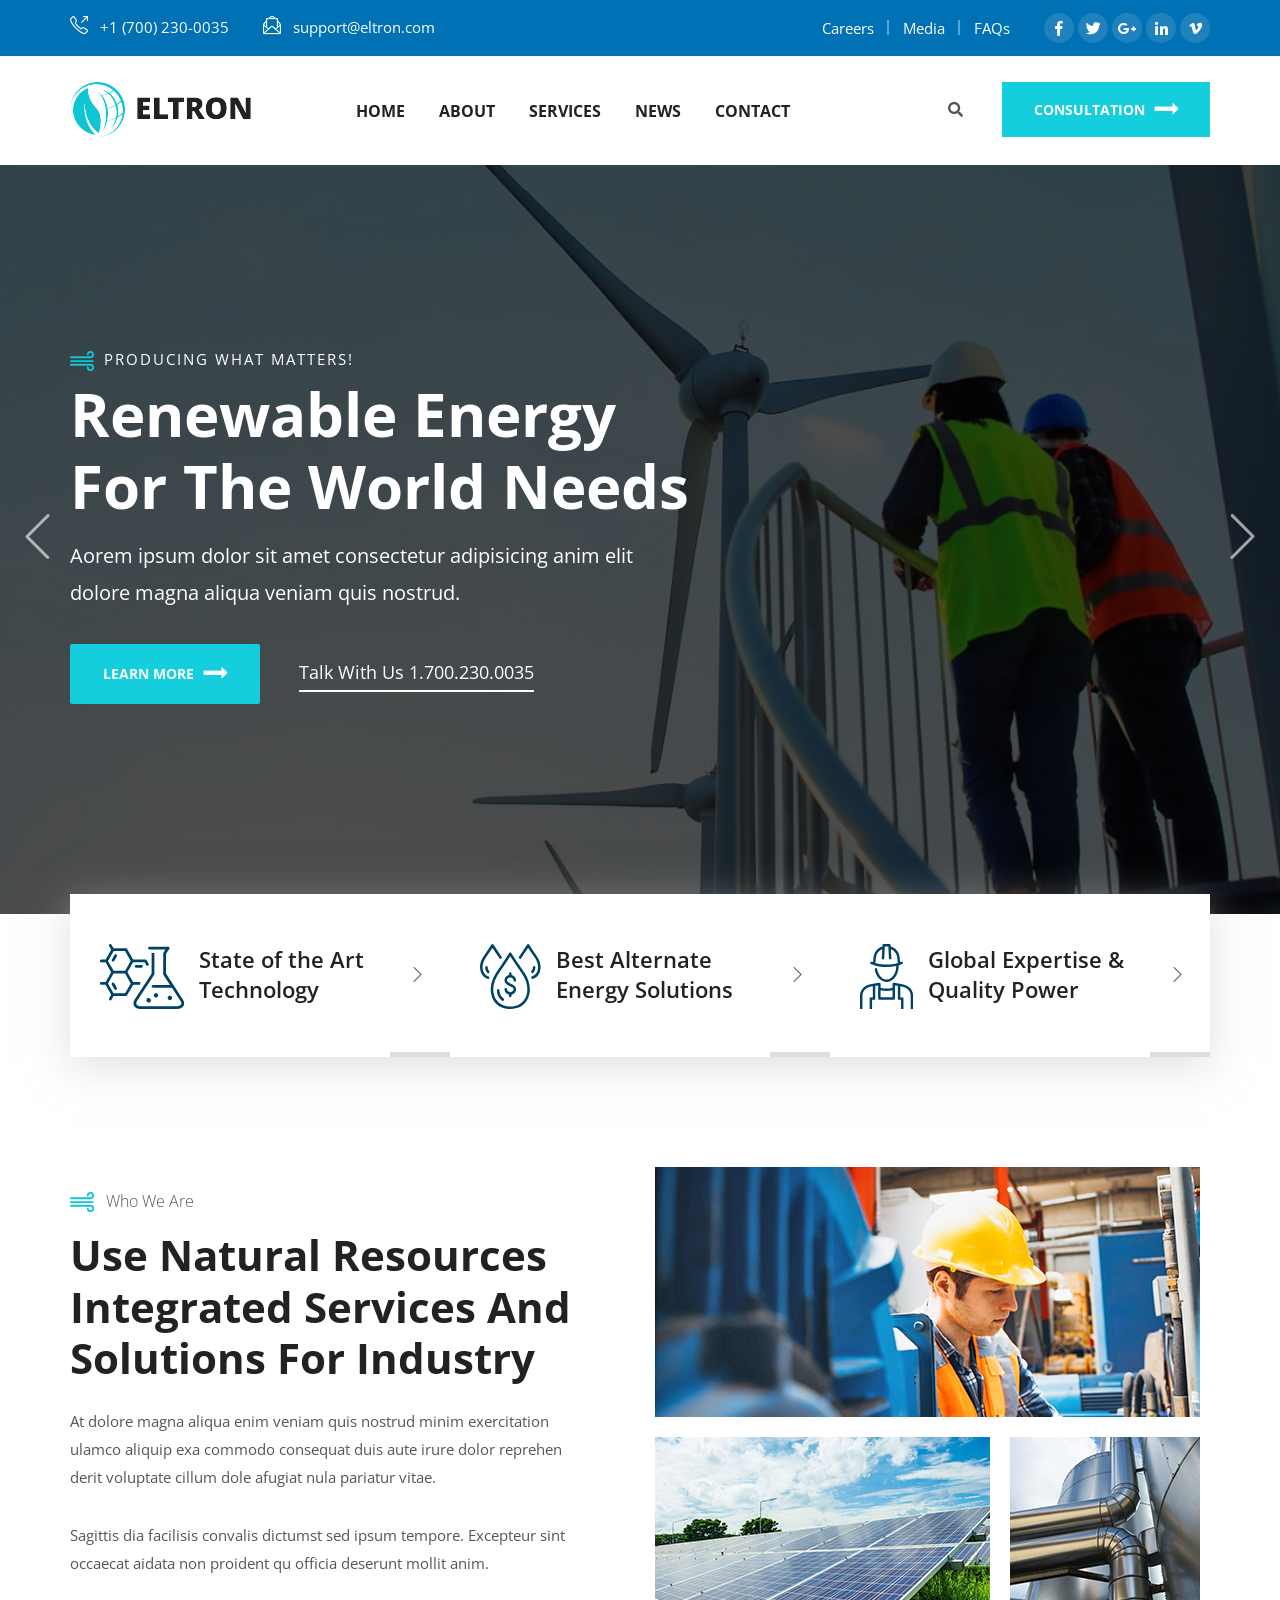
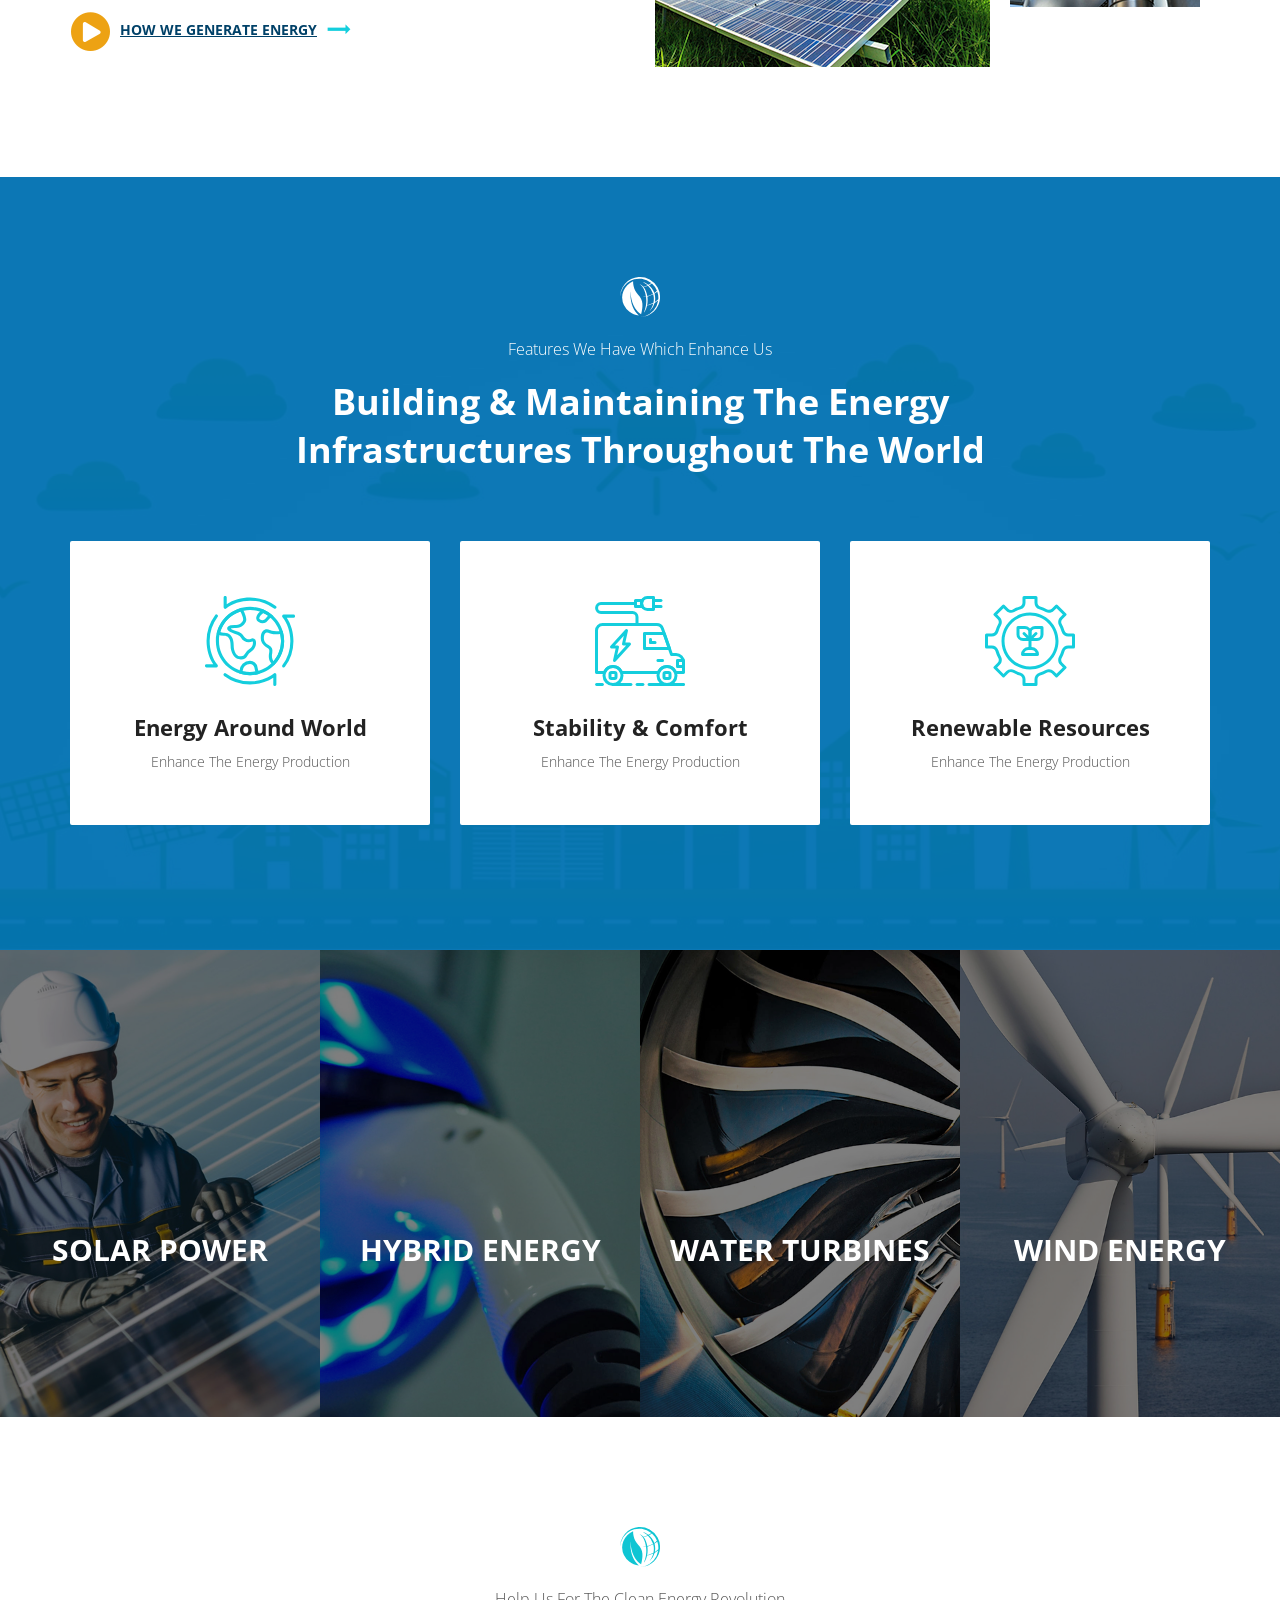
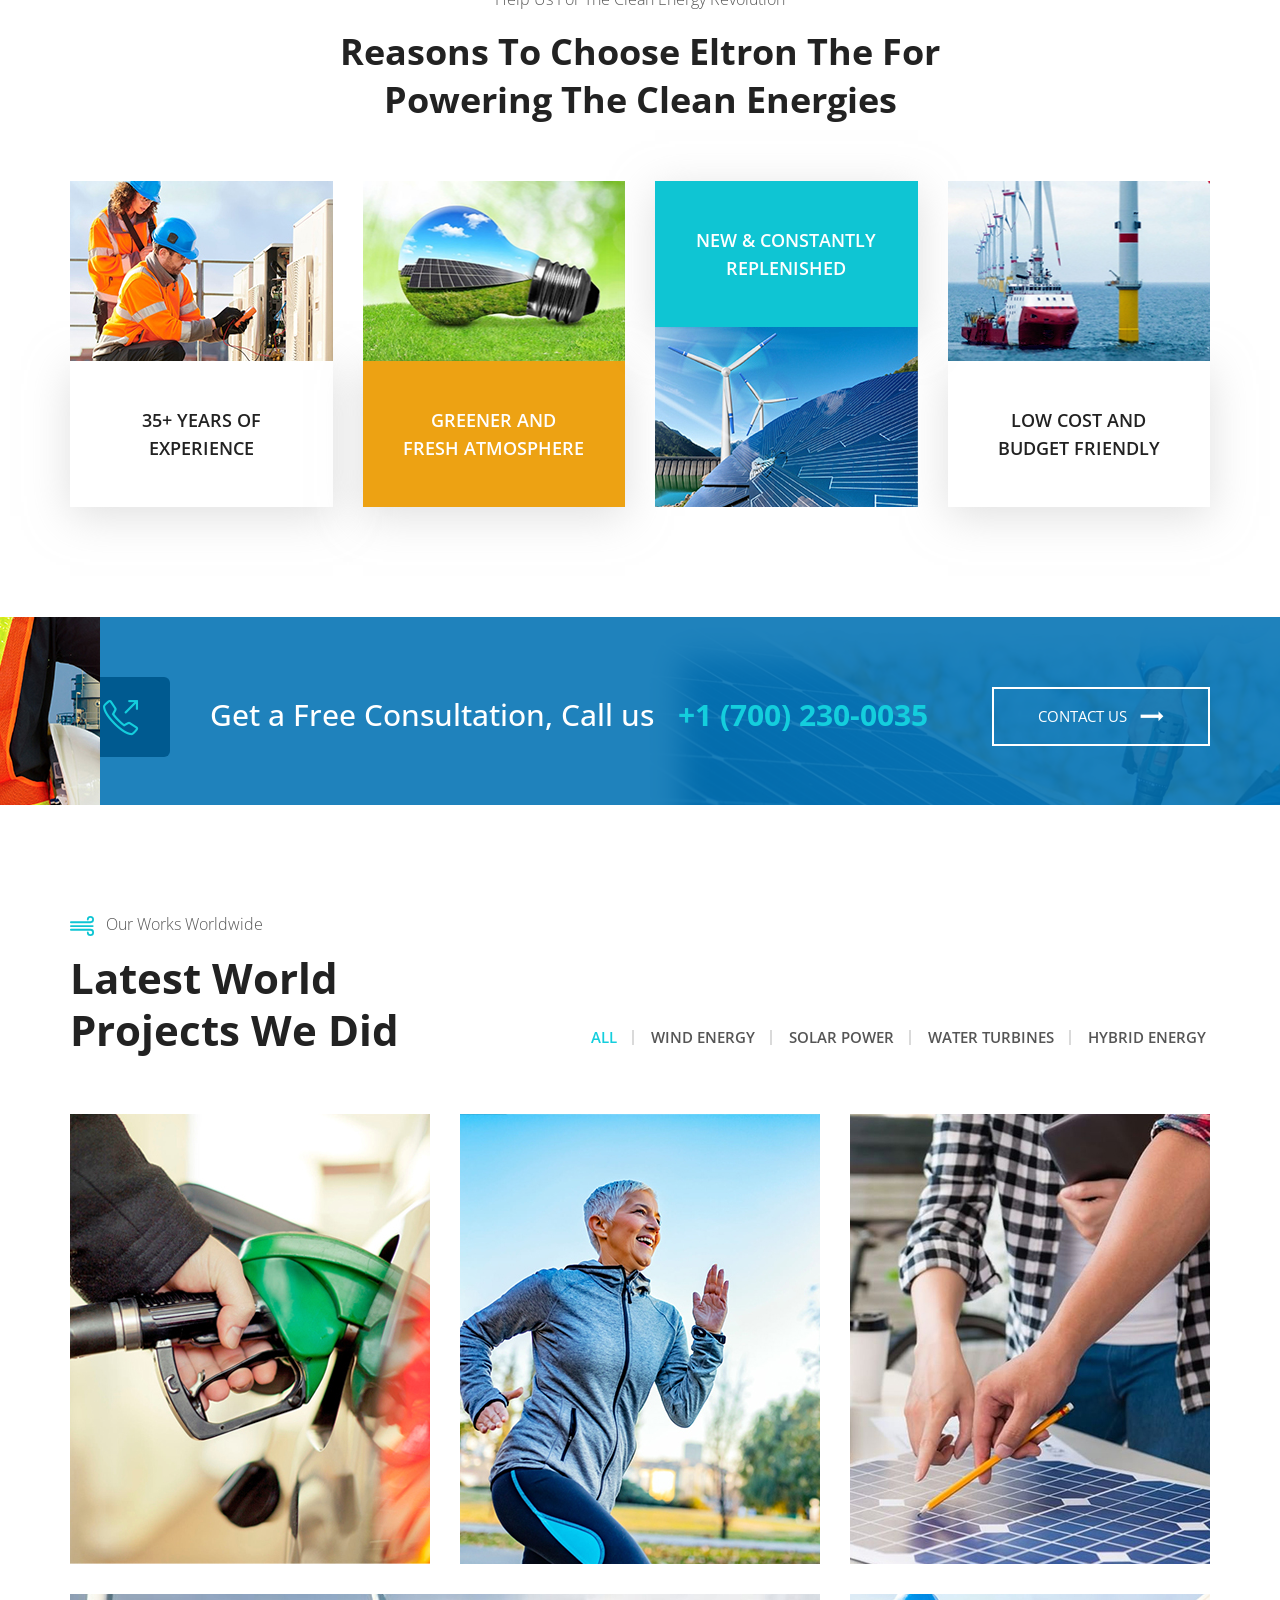
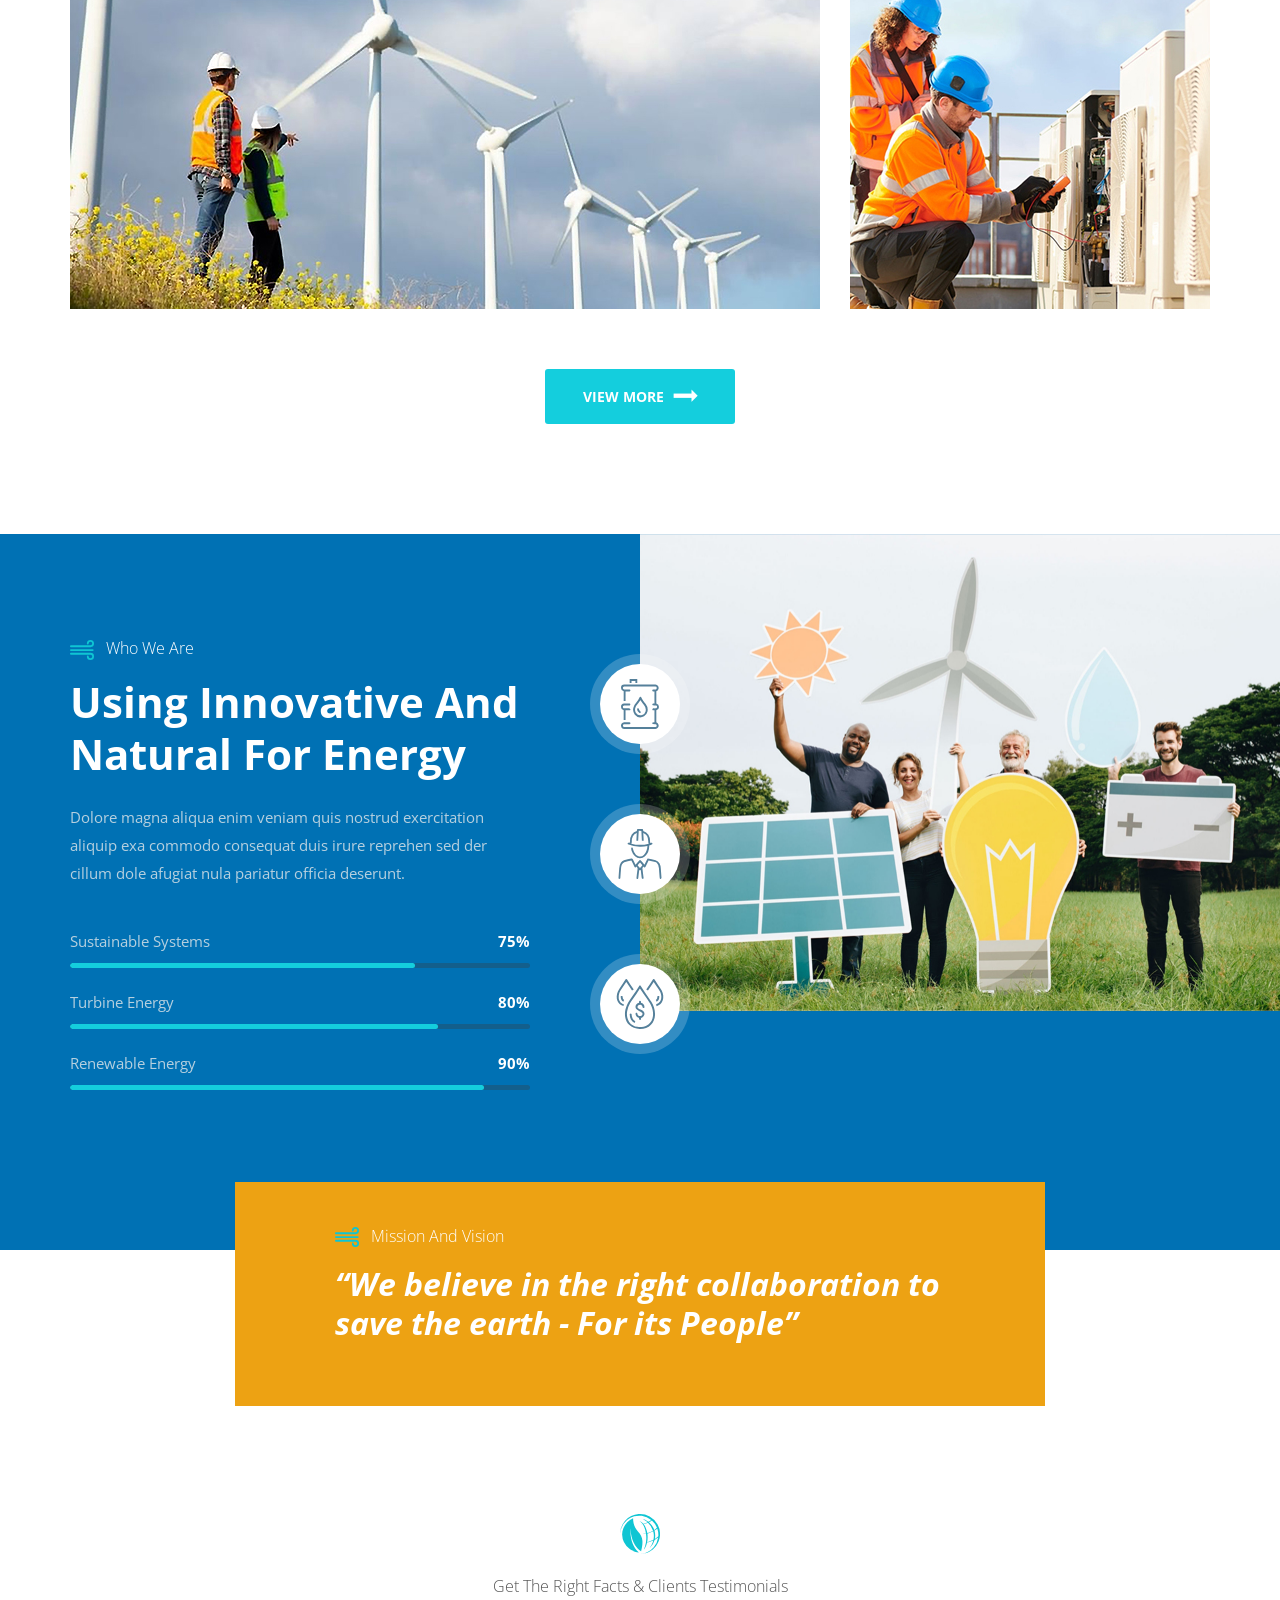
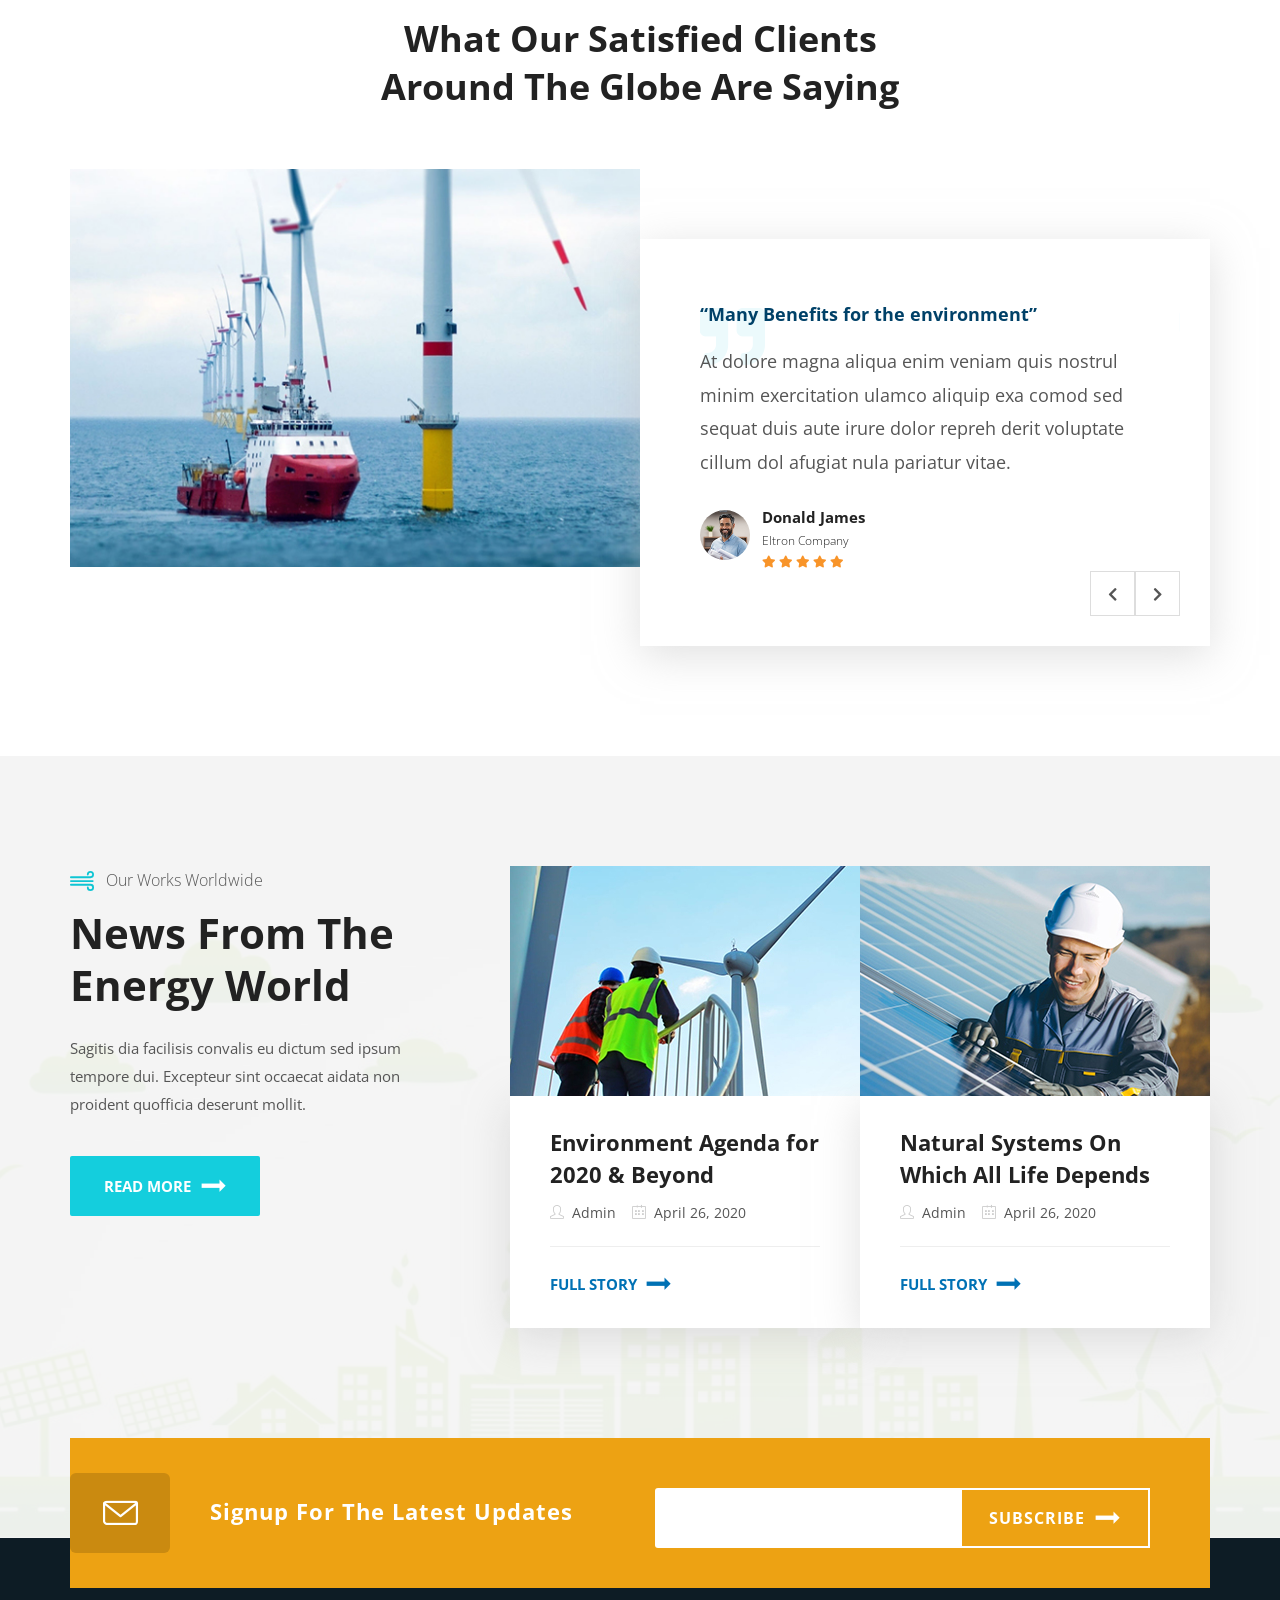
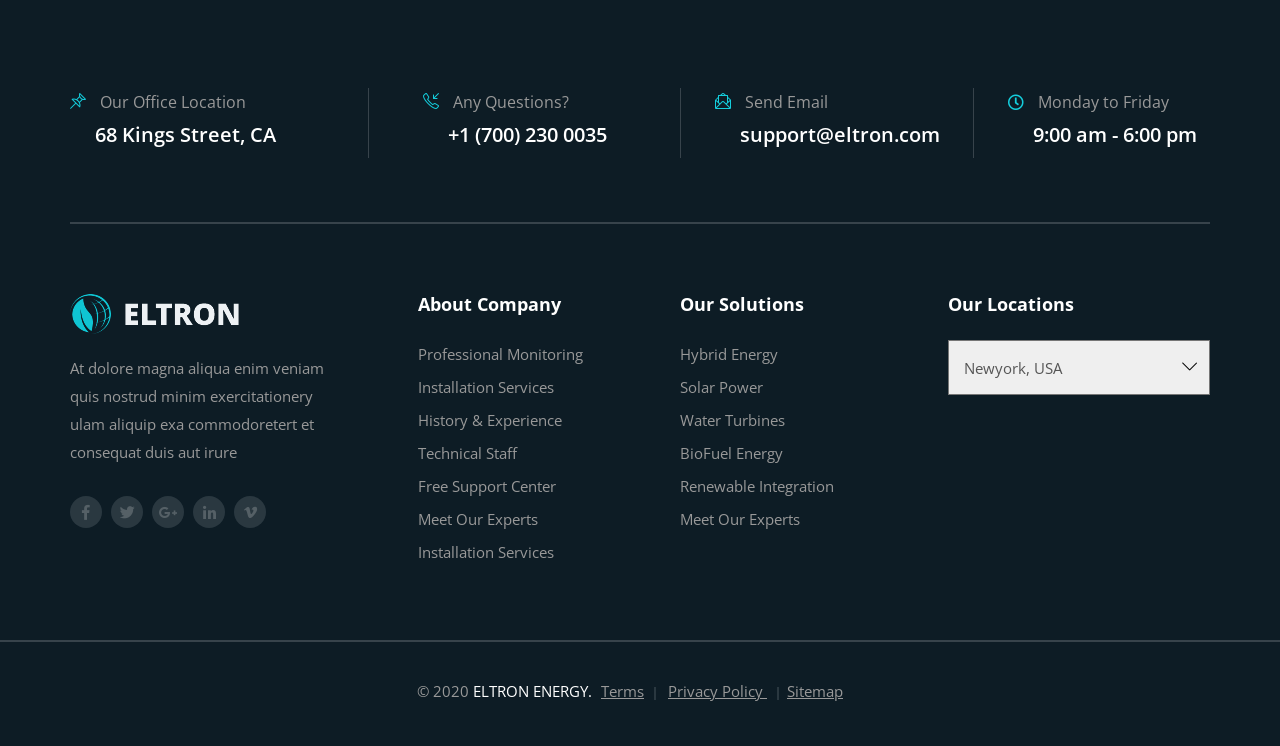
<file: index.html>
<!DOCTYPE html>
<html lang="en">


<head>
	<meta charset="UTF-8">
	<title>Home Page 1</title>
	<link rel="shortcut icon" href="assets/img/logo/ficon.html" type="image/x-icon">
	<meta name="author" content="Templines">
	<meta name="description" content="Eltron - Alternative Energy HTML Template">
	<meta name="keywords" content="	alternative energy, ecology, energy business, green energy, heating, hydropower, nature energy, power saving, recycling, renewable energy, solar energy, Solar Panels, wing turbines">
	<!-- Mobile Specific Meta -->
	<meta name="viewport" content="width=device-width, initial-scale=1">

	<link rel="stylesheet" href="assets/css/owl.carousel.css">
	<link rel="stylesheet" href="assets/css/fontawesome-all.css">
	<link rel="stylesheet" href="assets/css/simple-line-icons.css">
	<link rel="stylesheet" href="assets/css/animate.css">
	<link rel="stylesheet" href="assets/css/flaticon.css">
	<link rel="stylesheet" href="assets/css/bootstrap.min.css">
	<link rel="stylesheet" href="assets/css/video.min.css">
	<link rel="stylesheet" href="assets/css/lightbox.css">
	<link rel="stylesheet" href="assets/css/style.css">
</head>

<body>
	<div id="preloader"></div>
	<div class="up">
		<a href="#" class="scrollup text-center"><i class="fas fa-chevron-up"></i></a>
	</div>
<!-- Start of header section
	============================================= -->
	<header id="header_id" class="main_header header_style_one">
		<div class="header_top">
			<div class="container">
				<div class="row">
					<div class="col-md-6">
						<div class="header_top_contact ul-li clearfix">
							<ul>
								<li> <i class="icon-call-out"></i> +1 (700) 230-0035</li>
								<li> <i class="icon-envelope-letter"></i> support@eltron.com</li>
							</ul>
						</div>
					</div>
					<div class="col-md-6">
						<div class="header_top_info float-right">
							<div class="top_info_item top_info_menu ul-li clearfix">
								<ul>
									<li><a href="#">Careers</a></li>
									<li><a href="#">Media</a></li>
									<li><a href="#">FAQs</a></li>
								</ul>
							</div>
							<div class="top_info_item top_info_social ul-li clearfix">
								<ul>
									<li><a href="#"><i class="fab fa-facebook-f"></i></a></li>
									<li><a href="#"><i class="fab fa-twitter"></i></a></li>
									<li><a href="#"><i class="fab fa-google-plus-g"></i></a></li>
									<li><a href="#"><i class="fab fa-linkedin-in"></i></a></li>
									<li><a href="#"><i class="fab fa-vimeo-v"></i></a></li>
								</ul>
							</div>
						</div>
					</div>
				</div>
			</div>
		</div>
		<div class="site-main-menu clearfix">
			<div class="container">
				<div class="brand-logo float-left">
					<a href="#"><img src="assets/img/logo/logo1.png" alt=""></a>
				</div>
				<nav class="main_navigation desktop-menu ul-li">
					<ul id="main-nav" class="navbar-nav text-uppercase clearfix">
						<li class="dropdown">
							<a href="index.html">Home</a>
							<ul class="dropdown-menu clearfix">
								<li><a href="index.html">Home Page 1</a></li>
								<li><a href="index-2.html">Home Page 2</a></li>
							</ul>
						</li>
						<li><a href="about.html">About</a></li>
						<li class="dropdown">
							<a href="service.html">Services</a>
							<ul class="dropdown-menu clearfix">
								<li><a href="service.html">Service</a></li>
								<li><a href="service-single.html">Details</a></li>
							</ul>
						</li>
						<li class="dropdown">
							<a href="blog.html">News</a>
							<ul class="dropdown-menu clearfix">
								<li><a href="blog.html">Blog</a></li>
								<li><a href="blog-single.html">Details</a></li>
							</ul>
						</li>
						<li><a href="contact.html">Contact</a></li>
					</ul>
				</nav>
				<div class="site-search-btn float-right">
					<div class="el-search position-relative">
						<i class="el-search-btn fas fa-search"></i>
						<div class="search-body">
							<div class="search-form">
								<form action="#">
									<input class="search-input" type="search" placeholder="Search Here">
									<div class="outer-close el-search-btn">
										<i class="fas fa-times"></i>
									</div>
									<button type="submit" class="search-close">
										<i class="fas fa-search"></i>
									</button>
								</form>
							</div>
						</div>
					</div>
					<div class="con-btn text-center  text-uppercase">
						<a href="#">consultation <i class="flaticon-next"></i></a>
					</div>
				</div>
			</div>
		</div>
		<!-- desktop-menu -->
		<div class="el-mobile_menu relative-position">
			<div class="el-mobile_menu_button s2-open_mobile_menu">
				<i class="fas fa-bars"></i>
			</div>
			<div class="el-mobile_menu_wrap">
				<div class="mobile_menu_overlay s2-open_mobile_menu"></div>
				<div class="el-mobile_menu_content">
					<div class="el-mobile_menu_close s2-open_mobile_menu">
						<i class="fas fa-arrow-circle-right"></i>
					</div>
					<div class="m-brand-logo text-center">
						<a href="#"><img src="assets/img/logo/logo1.png" alt=""></a>
					</div>
					<div class="mobile-search">
						<form class="form-item position-relative" action="#" method="">
							<input type="search" placeholder="search...">
							<button type="submit" ><i class="fas fa-search"></i></button>
						</form>
					</div>
					<nav class="el-mobile-main-navigation  clearfix ul-li">
						<ul id="main-nav" class="navbar-nav text-capitalize clearfix">
							<li class="dropdown">
								<a href="index.html">Home</a>
								<ul class="dropdown-menu clearfix">
									<li><a href="index.html">Home Page 1</a></li>
									<li><a href="index-2.html">Home Page 2</a></li>
								</ul>
							</li>
							<li><a href="about.html">About</a></li>
							<li class="dropdown">
								<a href="service.html">Services</a>
								<ul class="dropdown-menu clearfix">
									<li><a href="service.html">Service</a></li>
									<li><a href="service-single.html">Details</a></li>
								</ul>
							</li>
							<li class="dropdown">
								<a href="blog.html">News</a>
								<ul class="dropdown-menu clearfix">
									<li><a href="blog.html">Blog</a></li>
									<li><a href="blog-single.html">Details</a></li>
								</ul>
							</li>
							<li><a href="contact.html">Contact</a></li>
						</ul>
					</nav>
					<div class="mobile-contact-info text-center ul-li-block">
						<ul>
							<li> <i class="icon-call-out"></i> +1 (700) 230-0035</li>
							<li> <i class="icon-envelope-letter"></i> support@eltron.com</li>
						</ul>
					</div>
					<div class="mobile-follow text-center ul-li">
						<span>Follow Eltron:</span>
						<ul>
							<li><a href="#"><i class="fab fa-facebook-f"></i></a></li>
							<li><a href="#"><i class="fab fa-twitter"></i></a></li>
							<li><a href="#"><i class="fab fa-google-plus-g"></i></a></li>
							<li><a href="#"><i class="fab fa-linkedin-in"></i></a></li>
							<li><a href="#"><i class="fab fa-vimeo-v"></i></a></li>
						</ul>
					</div>
					<div class="mobile-consult-btn text-uppercase">
						<a href="#">Consultation</a>
					</div>
				</div>
			</div>
		</div>
	</header>
<!-- End of header section
	============================================= -->

<!-- Start of Slider section
	============================================= -->
	<section id="slider-eltron" class="slider-section slider-style-one">
		<div id="slider-main" class="slider-content owl-carousel">
			<div class="main-slider-img-text slide-type-one pera-content headline position-relative">
				<div class="slider-img-bg img-zooming" data-background="assets/img/slider/sm1.jpg"></div>
				<div class="background_overlay"></div>
				<div class="container">
					<div class="slider-content-box">
						<span class="title-tag text-uppercase"><img src="assets/icon/icon5.svg" alt="">producing what matters!</span>
						<h1>Renewable Energy
							For The World Needs
						</h1>
						<p>Aorem ipsum dolor sit amet consectetur adipisicing anim
							elit dolore magna aliqua veniam quis nostrud.
						</p>
						<div class="slide-btn-1">
							<a href="#">Learn More  <i class="flaticon-next"></i></a>
							<a href="#">Talk With Us 1.700.230.0035</a>
						</div>
					</div>
				</div>
			</div>
			<div class="main-slider-img-text slide-type-two pera-content headline position-relative">
				<div class="slider-img-bg img-zooming"  data-background="assets/img/slider/sm2.jpg"></div>
				<div class="background_overlay"></div>
				<div class="container">
					<div class="slider-content-box text-center">
						<span class="title-tag text-uppercase"><img src="assets/icon/icon5.svg" alt="">producing what matters!</span>
						<h1>Best Renewable Energy
							Solutions For Future

						</h1>
						<p>Aorem ipsum dolor sit amet consectetur adipisicing anim
							elit dolore magna aliqua veniam quis nostrud.
						</p>
						<div class="slide-btn-1">
							<a href="#">Learn More  <i class="flaticon-next"></i></a>
							<a href="#">Global help  <i class="flaticon-next"></i></a>
						</div>
					</div>
				</div>
			</div>
		</div>
	</section>
<!-- End of header section
	============================================= -->

<!-- Start of site info section
	============================================= -->
	<section id="site-info" class="site-info-section">
		<div class="container">
			<div class="site-info-content">
				<div class="site-info-icon-text position-relative">
					<div class="site-info-icon float-left">
						<svg  data-name="Layer 1" xmlns="http://www.w3.org/2000/svg" viewBox="0 0 261.89 202.21"><path class="cls-1" d="M249.79,133.19c1.77-1.07,4.38-2.13,6.13-.51,3.12,3.72,4.83,8.38,7.58,12.35,12.89.57,25.85-.11,38.76.32,1.86.07,2.77,1.82,3.67,3.19,6.19,10.49,12.2,21.08,18.27,31.64,12.65,0,25.3-.06,37.95,0,2.54-.27,4.09,2.09,5.19,4,2.22,4.09,4.74,8,6.84,12.18a45.07,45.07,0,0,1-7.65,4c-2-3.91-4.36-7.59-6.39-11.46-12,0-24-.25-36,.1-5.52,10.36-11.66,20.38-17.49,30.57,5.89,10.17,11.88,20.27,17.59,30.54,7.41.16,14.83.09,22.25.06,0,2.93.05,5.87.06,8.81-7.46,0-14.92-.08-22.37.05-5.46,9.94-11.32,19.66-16.93,29.51a27.93,27.93,0,0,1-3.75,5.28c-13.3.15-26.59.06-39.89.06-2.19,3.84-4.32,7.71-6.61,11.48-1.1,2.32-4.08,2.11-6.13,1.43a26.08,26.08,0,0,1-2.21-3.34c1.64-4.57,4.54-8.5,6.82-12.73.74-1,.15-2.19-.4-3.11-5.55-9.59-11.22-19.11-16.62-28.79-4.82,0-9.64-.15-14.45,0-2.85-1.2-2.94-4.15-2.55-6.8.85-.64,1.72-1.27,2.59-1.9,4.84-.11,9.68-.06,14.53-.11,5.61-10.25,12-20.13,17.27-30.51-5.48-10.33-11.65-20.31-17.41-30.5-4.86-.17-9.76.39-14.57-.26-3.05-.92-2.6-4.38-2.39-6.84,5.17-3.23,11.5-.77,17.17-1.91,5.53-10.25,12-20.07,17.19-30.46-1.91-4.57-5.09-8.51-7.09-13,.35-1.12.72-2.24,1.08-3.36m13.41,21c-4.95,9.93-11,19.25-16.4,29-1.35,1.65.34,3.36,1,4.91,5.31,8.95,10.34,18.07,15.66,27,11.89.55,23.85.12,35.78.2,5.64-10.34,11.81-20.39,17.51-30.7C310.88,174.39,305,164.25,299.2,154c-12,0-24-.27-36,.13M246,254.6c5.22,9.38,10.73,18.59,16,27.93.8,1.13,1.28,3.09,3.08,2.7,11.39,0,22.79.17,34.18-.11,5.69-10.29,11.82-20.32,17.5-30.62C310.91,244.34,305,234.21,299.21,224c-11.88-.08-23.75,0-35.63-.05-5.82,10.23-11.85,20.35-17.61,30.63Z" transform="translate(-221.25 -131.85)"/><path class="cls-1" d="M371.82,141.22a21.67,21.67,0,0,1,7.3-.95c18,.11,36-.07,54.06.08a4.3,4.3,0,0,1,4.29,5.24c-2.91,6-8,10.89-10.78,17-.12,15,0,29.94,0,44.91.2,5.64-.42,11.35.28,17,15.82,24.56,31.95,48.94,47.86,73.44,3.3,5.17,7.52,10.21,8.16,16.55,1.09,6.31-2.45,12.81-8,15.8-6.25,3.8-13.8,4-20.89,3.79q-51.49,0-103,0a34,34,0,0,1-17-3.44c-5-2.73-9-8.07-8.65-14-.23-6.86,4.18-12.53,7.75-18q23.19-35.36,46.25-70.8c.94-1.65,2.53-3.16,2.41-5.2,0-21,.07-41.9-.06-62.84,2.91,0,5.82,0,8.74,0-.15,22.27.22,44.57-.18,66.83-3,5.57-6.86,10.61-10.17,16Q359.63,274,339.07,305.51c-3.13,4.41-7.52,11.19-2.88,16,3.58,2.92,8.37,3.77,12.88,3.76q55.55,0,111.09,0c5.44,0,11.54-1.63,14.38-6.71.46-6.41-4.07-11.3-7.25-16.33-7.35-11.42-15-22.65-22.13-34.2-19.37-.29-38.74,0-58.11-.13a14.81,14.81,0,0,1-4.3-1.16c-1-2.95-.81-7.12,3.09-7.48,17.74-.22,35.5.06,53.25-.14-5.7-8.84-11.49-17.64-17.23-26.46-1.8-2.8-4.25-5.6-3.94-9.17,0-18.67,0-37.34,0-56,.05-3.13-.43-6.43.85-9.38,1.85-3.15,4.16-6,6.13-9.06-16.81-.17-33.63.17-50.42-.16-3.78-.4-4.12-5-2.64-7.69Z" transform="translate(-221.25 -131.85)"/><path class="cls-1" d="M264.9,168.41c1.2-1.93,2.43-4.79,5.21-4.39,2.67-.33,3.75,2.53,4.51,4.53-2.94,5.57-6.07,11.06-9.32,16.45-1.48,2.25-4.41,1.58-6.55.87-.58-1.73-1.92-3.58-.7-5.35,2-4.21,4.69-8,6.85-12.11Z" transform="translate(-221.25 -131.85)"/><path class="cls-1" d="M332.61,197.1c3.81-.39,7.65-.06,11.48-.17,3.21,0,6.63-.46,9.6,1.13,1.36,2.77,1,6.9-2.65,7.43-6.67.09-13.5.8-20.07-.62l-1.45-2.32c-.07-2.23.74-4.74,3.09-5.45Z" transform="translate(-221.25 -131.85)"/><path class="cls-1" d="M259,252.17c1.54-.14,3.14-.63,4.69-.13,1.7,1,2.51,2.94,3.51,4.58,2.49,4.65,5.67,9,7.49,13.95a35.4,35.4,0,0,1-2.42,3.27c-1.67.71-3.49.19-5.18,0-2.95-5.19-6.05-10.3-9-15.49-1.48-2,.14-4.23.89-6.16Z" transform="translate(-221.25 -131.85)"/><path class="cls-1" d="M390.8,296.81c-4.12-3.13-2.85-10.7,2.32-11.94,4.23-1.4,9.36,2,8.9,6.61.29,2.81-1.79,4.89-3.78,6.5-2.52.2-5.4.72-7.44-1.17Z" transform="translate(-221.25 -131.85)"/><path class="cls-1" d="M435.35,293.75c2.46-1.62,5.6-.8,8.09.37,1.72,2.4,3.19,5.49,1.73,8.4-1.62,4.35-8.05,5.35-11.15,2.08-1.54-1.27-1.71-3.38-2.37-5.11.83-2.12,1.46-4.66,3.7-5.74Z" transform="translate(-221.25 -131.85)"/><path class="cls-1" d="M365.51,308.61c-.46-3.77,1.5-8.19,5.54-8.9,4.13-1.12,8.85,2.45,8.62,6.76.35,4.76-5.26,8.66-9.57,6.66-2.21-.64-3.28-2.86-4.59-4.52Z" transform="translate(-221.25 -131.85)"/></svg>
					</div>
					<div class="site-info-text headline">
						<h3>State of the Art
						Technology</h3>
					</div>
					<div class="site-info-arrow">
						<a href="#"><i class="icon-arrow-right"></i></a>
					</div>
				</div>
				<div class="site-info-icon-text position-relative">
					<div class="site-info-icon float-left">
						<svg data-name="Layer 1" xmlns="http://www.w3.org/2000/svg" viewBox="0 0 206.35 221.34"><path class="cls-1" d="M190.73,270.73l3.21-1.17A7.43,7.43,0,0,1,198,273c8.95,14.76,19.27,28.61,28.66,43.07A88.43,88.43,0,0,1,219,320.4c-8-12.68-16.92-24.84-25.11-37.42-1.67,1-2.4,3-3.51,4.51q-9.11,13.77-18.6,27.3c-7.35,10.52-12.52,23.14-11.68,36.18-.1,13.56,9.3,27,22.82,30a34.6,34.6,0,0,1-2,8.51,38.54,38.54,0,0,1-26.17-22.27c-5.72-13.65-4.1-29.48,1.69-42.83,3.61-8.74,9.47-16.23,14.75-24q10.11-14.6,19.55-29.63Z" transform="translate(-151.19 -269.56)"/><path class="cls-1" d="M312.29,270.63l2.54-.92c1.05.3,2.1.62,3.16.94,5.09,8.53,10.79,16.68,16.27,25s11.63,16,16.19,24.74c7,14,9.79,31.1,3.81,46a39,39,0,0,1-26.57,23.25,49.34,49.34,0,0,1-1.76-8.65A29.73,29.73,0,0,0,343,369.11c5.95-8.77,6.9-20.06,4.77-30.23-1.95-9.63-6.67-18.47-12.42-26.35-6.14-8.91-12.37-17.79-18.18-26.92-.72-.9-1.14-2.23-2.34-2.56-4.16,5.58-7.61,11.68-11.73,17.31-4.42,6.67-9.27,13.05-13.42,19.91a69.47,69.47,0,0,1-7.7-4.14c9.91-15.28,20.76-29.95,30.27-45.5Z" transform="translate(-151.19 -269.56)"/><path class="cls-1" d="M252.32,298.72c1.83-.48,4.35-.67,5.38,1.29,11.63,18.87,24.21,37.12,36.76,55.38,3.35,5,7.06,9.74,10.12,14.93,10.61,17.53,17.38,38,16.23,58.62-.68,15.85-6.57,31.84-17.89,43.19-12.25,13-30.52,19-48.09,18.75-17.65.45-36.08-5.41-48.55-18.27-9.89-9.6-15.82-22.82-17.69-36.38-2.58-17.25.84-35,7.74-50.87,6-14.64,16.1-27,24.84-40.06,9.87-14.52,19.83-29,29-44a7.62,7.62,0,0,1,2.17-2.57m1.76,12.45c-10.48,17.27-22.21,33.73-33.6,50.39-3.56,5.48-7.63,10.64-10.76,16.39a100.32,100.32,0,0,0-12.28,34c-2.8,16.18-.32,33.76,9,47.52,8.21,12.22,22.09,19.89,36.5,22,13.93,2.06,28.75.59,41.3-6.08,12.31-6.3,21.35-18.09,25.22-31.27,5.2-17,2.74-35.59-3.68-51.95-6.56-17.48-19-31.73-29-47.22-7.85-11.08-14.9-22.71-22.71-33.8Z" transform="translate(-151.19 -269.56)"/><path class="cls-1" d="M169.2,345.28c2.78.2,5.56.44,8.34.67-.23,6.27,1.17,13.3,6.8,17-1.36,2.31-2.62,4.68-3.81,7.09-9.4-3.9-12.27-15.45-11.33-24.72Z" transform="translate(-151.19 -269.56)"/><path class="cls-1" d="M331.2,345.88c2.79-.19,5.58-.42,8.38-.58.47,6.33-.41,13-3.95,18.41-1.89,2.72-4.3,5.4-7.63,6.26a69.29,69.29,0,0,0-3.72-7.22c5.89-3.34,7.08-10.69,6.92-16.87Z" transform="translate(-151.19 -269.56)"/><path class="cls-1" d="M252.34,366.63c2.25-1.19,4.51.09,6.11,1.69.15,2.25.24,4.51.3,6.77,8.74,1.88,15.73,10,15.54,19-.28.58-.82,1.76-1.1,2.34-2.42,2-7.07,1.73-7.48-2-.19-4.46-2.66-8.78-7-10.24-7.11-3.34-17.39,3.05-15.17,11.3,2.53,4.88,8.28,6.62,12.8,9.16,7,3.48,15.59,7.22,17.54,15.64,2.3,9.73-5.27,19.27-14.52,21.59-1.56,2,.38,5.71-1.85,7.62-1.38,1.93-3.92,1.05-5.89,1-1.85-2.51-1.11-5.69-1.79-8.47-9.11-2.28-17.45-11.73-14.46-21.46,1.78-.81,3.76-1.77,5.72-.9,3.41,2.46,1.52,7.68,4.73,10.32,4.3,4.86,12.88,5,17.15,0,3-2.89,3.79-8.44.25-11.21-7.6-6.52-18.52-8.16-25.22-15.88-5.16-5.94-4.25-15.35.8-21.06,2.79-3.63,7-5.69,11.35-6.86.29-2.82-1-6.88,2.24-8.39Z" transform="translate(-151.19 -269.56)"/><path class="cls-1" d="M208.85,426.91c-.09-2.37,2.09-3.43,3.92-4.25l2.82.92,1.64,2c.36,8.51,2.46,17.31,8,24,2.21,2.85,5.37,4.74,7.76,7.43,1,1.78-.15,3.66-.89,5.3-1.13.36-2.25.75-3.36,1.15-13.26-6.69-19.79-22.28-19.89-36.55Z" transform="translate(-151.19 -269.56)"/></svg>
					</div>
					<div class="site-info-text headline">
						<h3>Best Alternate
						Energy Solutions</h3>
					</div>
					<div class="site-info-arrow">
						<a href="#"><i class="icon-arrow-right"></i></a>
					</div>
				</div>
				<div class="site-info-icon-text position-relative">
					<div class="site-info-icon float-left">
						<svg  data-name="Layer 1" xmlns="http://www.w3.org/2000/svg" viewBox="0 0 190.71 233.14"><path class="cls-1" d="M327.59,242.94c4-1.4,8.33-.8,12.52-.89,4.32.11,8.68-.29,13,.22,3.35,1.55,2.7,5.51,2.85,8.53,7,2.44,13.78,5.68,19.1,10.93,8.71,8.52,12.87,20.76,13.53,32.74.27,3.69-.42,7.73,1.47,11.12,2.4,1.65,5.6-.47,8.37.36a8.75,8.75,0,0,1,1.4,6.25c-4.47,3.26-10,4.48-15.18,6.15.28,15.11-3.68,30.58-12.72,42.84-5.62,7.59-13.45,13.92-22.78,16.13a35.48,35.48,0,0,1-31.1-7.67c-11.15-9.57-17.64-23.85-19.43-38.28l1.52-2.1c1-.4,2-.78,3-1.14,1.06.41,2.13.83,3.22,1.27,2,6.52,3.2,13.36,6.44,19.47,4.63,9.4,12.64,18.15,23.32,20.23,9.15,2.13,18.79-2,25.06-8.65C371.27,349.91,375.87,335,376,320.67c-25.32,5-51.86,4.82-76.84-1.88-5.66-1.82-11.74-3.05-16.62-6.6a8.12,8.12,0,0,1,1.4-6.21,26.5,26.5,0,0,1,7.27.36c2.37-1.29,2.23-4.52,2.44-6.84-.2-13.2,3.42-27.1,12.76-36.83,5.39-5.76,12.57-9.31,19.94-11.84a18.69,18.69,0,0,1,1.27-7.89m7.25,7.9c-.52,15.36-1.85,30.67-2.4,46q-4.41-.18-8.78-.51c.7-12,1.58-23.92,2-35.89C314.69,264,306.42,273.87,303.93,285c-2.46,8.2-.4,17.1-3.81,25.08a133.68,133.68,0,0,0,22.09,4.29c20,2,40.6,1.26,60-4.3-3.45-8-1.35-16.88-3.86-25.06-2.44-11.17-10.77-21-21.69-24.58.44,12,1.22,24,1.95,35.94q-4.41.3-8.8.47c-.46-15.36-1.82-30.67-2.36-46-4.22-.11-8.44-.12-12.65,0Z" transform="translate(-245.81 -242)"/><path class="cls-1" d="M279.15,387.51c9.31-2,18.66-3.82,28.08-5.3,3.24-.41,6.52-1.57,9.82-1,2.05.85,2.8,3.24,2.66,5.31,0,4.08,0,8.17,0,12.27,13.87,4.86,28.95,3.36,42.95-.08.14-4.71-.19-9.42.12-14.1a4.17,4.17,0,0,1,5.36-3.48c10.06,1.6,20.14,3.22,30.11,5.38a50.13,50.13,0,0,1,25.25,11.72c8.33,7.31,12.76,18.32,13,29.3.06,15.85,0,31.7,0,47.56q-4.39,0-8.76,0c0-14.51,0-29,0-43.52.09-5.46-.3-11.07-2.55-16.11-3.23-8.16-10.42-14.23-18.39-17.53-5.18-2.29-10.83-3-16.32-4.09.07,13.31-.22,26.63.14,39.94,3.71-.07,7.42-.05,11.14,0,0,13.78,0,27.56,0,41.34q-4.29,0-8.56,0c-.15-11,.22-22-.29-32.94q-5.65.07-11.3,0c.15-16.69.06-33.37.05-50.05-3.44-.64-6.88-1.26-10.34-1.61-.05,12.67,0,25.35,0,38-.1,4,.54,8.12-.91,12L368,441.72c-14.95.11-29.89,0-44.84,0-3.79-.06-7.71.44-11.29-1.07-1.39-3.93-.92-8.12-1-12.18,0-12.67.05-25.34,0-38-3.47.36-6.9,1-10.32,1.61,0,16.69-.06,33.38,0,50.08-3.73,0-7.46,0-11.17-.1q-.63,12.67-.12,25.4a55.84,55.84,0,0,1-.36,7.63c-2.81-.08-5.62-.09-8.42-.05,0-13.78,0-27.56,0-41.34,3.71-.06,7.43-.07,11.16,0,.39-13.32.09-26.65.15-40-9.51,1.53-19.54,3.79-26.76,10.63-6.77,5.64-10.42,14.45-10.45,23.18-.09,15.82,0,31.64-.05,47.46q-4.4,0-8.76,0c.09-15.51,0-31,0-46.53.18-7.5,1.78-15.14,5.78-21.57,6-9.95,16.46-16.55,27.53-19.43m40.55,20.4c0,8.39,0,16.78,0,25.18q21.49.11,43,0,0-12.74,0-25.45c-14.05,3.14-29,4.2-43,.28Z" transform="translate(-245.81 -242)"/></svg>
					</div>
					<div class="site-info-text headline">
						<h3>Global Expertise &
						Quality Power</h3>
					</div>
					<div class="site-info-arrow">
						<a href="#"><i class="icon-arrow-right"></i></a>
					</div>
				</div>
			</div>
		</div>
	</section>
<!-- End of site info section
	============================================= -->

<!-- Start of about section
	============================================= -->
	<section id="about" class="about-section">
		<div class="container">
			<div class="about-content">
				<div class="row">
					<div class="col-lg-6 col-md-12">
						<div class="about-text">
							<div class="section-title-left">
								<span class="title-tag"><img src="assets/icon/icon5.svg" alt="">Who We Are</span>
								<h2>Use Natural Resources
									Integrated Services And
								Solutions For Industry</h2>
							</div>
							<!-- title -->
							<div class="about-content pera-content">
								<div class="about-text1">
									<p>
										At dolore magna aliqua enim veniam quis nostrud minim exercitation
										ulamco aliquip exa commodo consequat duis aute irure dolor reprehen
										derit voluptate cillum dole afugiat nula pariatur vitae.
									</p>
								</div>
								<div class="about-text2">
									<p>
										Sagittis dia facilisis convalis dictumst sed ipsum tempore. Excepteur sint
										occaecat aidata non proident qu officia deserunt mollit anim.
									</p>
								</div>
								<div class="about-btn text-uppercase">
									<a class="video_box" href="https://www.youtube.com/watch?v=xKxrkht7CpY">
										<i class="fas fa-play-circle"></i>
										<span>how we generate energy </span>
									</a>
								</div>
							</div>
						</div>
					</div>
					<div class="col-lg-6 col-md-12">
						<div class="about-img clearfix">
							<div class="abt-img-set"  data-tilt data-tilt-max="10">
								<img src="assets/img/about/ab1.jpg" alt="">
							</div>
							<div class="abt-img-set"  data-tilt data-tilt-max="10">
								<img src="assets/img/about/ab2.jpg" alt="">
							</div>
							<div class="abt-img-set"  data-tilt data-tilt-max="10">
								<img src="assets/img/about/ab3.jpg" alt="">
							</div>
						</div>
					</div>
				</div>
			</div>
		</div>
	</section>
<!-- End of about section
	============================================= -->

<!-- Start of Features section
	============================================= -->
	<section id="features" class="features-section position-relative" data-background="assets/img/background/ft-bg.jpg">
		<div class="background_overlay"></div>
		<div class="container">
			<div class="section-title-middle text-center">
				<span class="title-tag"><svg  data-name="Layer 1" xmlns="http://www.w3.org/2000/svg" viewBox="0 0 436.52 435.93"><path class="cls-1" d="M182.35,231.18A192.57,192.57,0,0,1,246,188.36c-.42,35.33,7.09,71.07,23.92,102.3,8.45,15.94,19.36,30.41,31,44.11,11.38,13.44,23.21,26.77,31.46,42.45,9.28,17.38,13.66,37,15,56.53,2.78,38.52-4.42,77-14.22,114.07-27.69-16.64-49.62-41.5-66.73-68.63-23.42-37.59-37.05-80.6-43.72-124.2-1.7-11.49-3.19-23-3.77-34.65a173.45,173.45,0,0,0-1.39-19.72,253.81,253.81,0,0,0-.37,39.67c1.31,42.61,8.77,85.35,24.92,124.94,14.78,36.11,36.79,69.82,66.57,95.32C270.5,557.2,233.54,542,203.46,518.29a202.1,202.1,0,0,1-77.15-152.48c0-49.91,20.79-99.34,56-134.63Z" transform="translate(-103.26 -141.54)"/><path class="cls-1" d="M539.58,352.81a216.12,216.12,0,0,0-26.32-97.36,218,218,0,0,0-207.43-113.3c-56,3.68-110,30.43-147.14,72.47a216.34,216.34,0,0,0-47.45,87.29c-5.6,19.46-7.71,39.74-8,59.93a98.67,98.67,0,0,0,1-11,219.5,219.5,0,0,1,8.57-44.13,210.48,210.48,0,0,1,67.37-99.63,208.3,208.3,0,0,1,78.64-40.23,211.07,211.07,0,0,1,81-5.17A206.92,206.92,0,0,1,443.9,206.55c-9.85,7.41-20.08,14.45-31.06,20.08-3.35-1.79-6.2-4.34-9.43-6.32-16.43-10.65-34.54-19-53.7-23.22,15.69,7.59,30.9,16.31,44.6,27.15,2.91,2.44,6.21,4.5,8.58,7.52-10,5.36-20.72,9-31.2,13.19-4.86.91-9.35,3.26-14.31,3.77a30.54,30.54,0,0,0-4.15-5.25C342.75,232.33,330.3,222.78,316,217a135,135,0,0,1,29.53,29.25c1.22,1.8,3.16,3.5,2.87,5.9-1.93-.48-3.83.29-5.7.63-11.82,2.82-23.9,4.33-36,5.6A232.54,232.54,0,0,0,348,254.23a11,11,0,0,1,3.66.15c5.88,10.57,12,21.05,16.47,32.33a273.08,273.08,0,0,1,18.07,67.19,282.9,282.9,0,0,1-36.38,5.49c11.43.35,22.84-1,34.09-2.88l2.58-.46a333.07,333.07,0,0,1-.29,95.06c-3,.5-6.33.47-9,2.17,2.89,0,5.77-.21,8.66-.41a281,281,0,0,1-23,78.12c4.68-5.24,8.32-11.3,11.93-17.3,11.31-19.4,19-40.77,23.76-62.67,7.78-1.55,15.61-2.88,23.29-4.93a281,281,0,0,0,44.26-15c-7,30.41-22.29,58.44-41.55,82.8a41.94,41.94,0,0,0,7.36-6.06,177.1,177.1,0,0,0,48.57-82.12c.34-2.22,2.69-2.95,4.34-4C497,415.2,508.34,407.2,519.3,398.8A209.45,209.45,0,0,1,373.78,568.62a201.52,201.52,0,0,1-51.1,8.72c18.83.78,37.73-2.06,55.85-7.13,46.63-12.14,88.55-41,117.45-79.43C525.43,451.8,541.81,403.65,539.58,352.81Zm-149.24,73c-.11-16-.22-31.95,0-47.92C390.5,393.82,390.61,409.8,390.34,425.77Zm-4.48-130.2c-6.28-14.63-13.77-28.94-23.82-41.36l-1.52-2.46c5.61-1.38,11.2-2.82,16.73-4.49a256.91,256.91,0,0,0,30.93-11.17,203.38,203.38,0,0,1,55.2,87A254.92,254.92,0,0,1,407.47,348c-.85.26-1.7.54-2.54.81l-3.68,1.11C398,331.34,393.21,313,385.86,295.57Zm82.23,127.32a269.06,269.06,0,0,1-52.26,21.28c-5.55,1.55-11.15,3-16.76,4.29,5.47-25.79,6.63-52.4,4.54-78.64-.32-5.61-1.6-11.15-1.47-16.78,4-1,8.08-2,12.09-3.06a255.9,255.9,0,0,0,51.1-19.85A199.67,199.67,0,0,1,468.09,422.89ZM449.25,263.33c-8.84-11.89-19.41-22.37-30.57-32.07a230.39,230.39,0,0,0,32.16-19A211.4,211.4,0,0,1,505,287.55c.31,1.06,1.27,2.54.09,3.44a218.43,218.43,0,0,1-28.42,23.61A189.19,189.19,0,0,0,449.25,263.33ZM521.06,381.8c0,2.19-1.91,3.55-3.27,5a219.74,219.74,0,0,1-34.48,27,190.49,190.49,0,0,0-4.15-91.31A237.31,237.31,0,0,0,507.93,302c.58-.55,2.35-1.86,2.45-.16A210.41,210.41,0,0,1,521.06,381.8Z" transform="translate(-103.26 -141.54)"/></svg>
					Features We Have Which Enhance Us
				</span>
				<h2>Building & Maintaining The Energy
				Infrastructures Throughout The World</h2>
			</div>
			<!-- /title -->
			<div class="features-content">
				<div class="row">
					<div class="col-lg-4 col-md-6">
						<div class="features-icon-text text-center position-relative">
							<div class="features-icon">
								<svg  data-name="Layer 1" xmlns="http://www.w3.org/2000/svg" xmlns:xlink="http://www.w3.org/1999/xlink" viewBox="0 0 512 511.99"><g class="cls-2"><path class="cls-3" d="M397.91,73.19a8.85,8.85,0,0,1-5.25-1.73,227.45,227.45,0,0,0-136.32-45c-51.46,0-102.28,16.7-135.94,44.67a8.83,8.83,0,0,1-14.47-6.79V8.83a8.83,8.83,0,1,1,17.65,0v38c35.92-24,84.18-38,132.76-38A245,245,0,0,1,403.18,57.26a8.84,8.84,0,0,1-5.27,15.93" transform="translate(0 0)"/><path class="cls-3" d="M447.62,406.75a8.82,8.82,0,0,1-7.08-14.08,227.39,227.39,0,0,0,45-136.32c0-51.46-16.7-102.28-44.67-135.94a8.83,8.83,0,0,1,6.79-14.47h55.53a8.83,8.83,0,1,1,0,17.65h-38c24,35.91,38,84.18,38,132.76a245,245,0,0,1-48.43,146.83,8.9,8.9,0,0,1-7.12,3.57" transform="translate(0 0)"/><path class="cls-3" d="M397.23,512a8.82,8.82,0,0,1-8.82-8.83v-38c-35.92,24-84.18,38-132.76,38a245,245,0,0,1-146.83-48.43,8.83,8.83,0,0,1,10.51-14.19,227.42,227.42,0,0,0,136.33,45c51.46,0,102.27-16.7,135.93-44.67a8.83,8.83,0,0,1,14.47,6.79v55.52a8.83,8.83,0,0,1-8.83,8.83" transform="translate(0 0)"/><path class="cls-3" d="M64.36,406.06H8.83a8.83,8.83,0,1,1,0-17.65h38c-24-35.92-38-84.18-38-132.76A244.93,244.93,0,0,1,57.27,108.82a8.83,8.83,0,1,1,14.18,10.51,227.47,227.47,0,0,0-45,136.32c0,51.46,16.71,102.28,44.67,135.94a8.83,8.83,0,0,1-6.78,14.47" transform="translate(0 0)"/><path class="cls-3" d="M256,450.2C148.91,450.2,61.79,363.09,61.79,256S148.91,61.79,256,61.79,450.2,148.91,450.2,256,363.08,450.2,256,450.2m0-370.75C158.65,79.45,79.45,158.64,79.45,256S158.65,432.54,256,432.54,432.54,353.35,432.54,256,353.34,79.45,256,79.45" transform="translate(0 0)"/><path class="cls-3" d="M203.42,360.8c-10.88,0-43.88-4.16-55-53.06a117.28,117.28,0,0,1-2.72-26.65c0-9.65-1.22-33.43-13.82-46.09-5.65-5.66-12.94-8.45-22.28-8.53a66.8,66.8,0,0,1-37.64-9.33l-5.63-3.41,1.66-6.36C85.18,140.93,137.2,88,203.7,69.21l6.7-1.89,3.39,6.06c8.12,14.49,26.3,50.34,19.58,70.35-4.76,14.18-23.3,40.56-60.24,38.6a74.83,74.83,0,0,0-21,1.77,46.81,46.81,0,0,0-5.57,1.62c4.61,3.11,15.77,8.83,42.41,17.1.34.07,19.87,5.13,31.48,26.27a32.11,32.11,0,0,0,41.39,13.5,19.56,19.56,0,0,1,17.71.73,20.19,20.19,0,0,1,10.24,14.93c1.87,14.08.53,40.6-29.45,60.09a51.53,51.53,0,0,0-18,19.87A40.79,40.79,0,0,1,206,360.7c-.62.05-1.5.1-2.62.1m-94.72-152h.49c14.25,0,26.08,4.62,35.15,13.74,16.64,16.72,19,43.9,19,58.61a99.52,99.52,0,0,0,2.27,22.66c9.5,41.58,36,39.65,39,39.3l1.15-.07a23.21,23.21,0,0,0,20.89-12.8,69.3,69.3,0,0,1,24.15-26.72c16.66-10.82,23.92-25.27,21.58-42.95a2.43,2.43,0,0,0-1.28-1.8,2,2,0,0,0-1.84-.13c-23.6,10.77-51.8,1.52-64.18-21.06-7.77-14.15-20.3-17.65-20.83-17.8-48.84-15.15-58.34-24.78-58-35.45.44-12.36,16.59-16.18,21.89-17.42A91.3,91.3,0,0,1,174,164.71c32.71,1.76,42.51-26.3,42.59-26.59,2.94-8.73-4.87-30.59-14.88-49.87-55,17.92-98.15,61.8-114.82,116.78a48.81,48.81,0,0,0,21.3,3.84Z" transform="translate(0 0)"/><path class="cls-3" d="M391.2,395.93l-6.38-5.38c-19.45-16.38-26.12-40.91-19.28-70.92a22.9,22.9,0,0,0-12.24-25.49c-30-15.13-34.8-42.32-35-43.48-4.19-37.86,9.21-52.51,21.17-58.21,8.72-4.15,19.22-3.7,28.82,1.26,6.27,3.25,25.23,10.18,65.5,4.71l7.72-1.06,2,7.53a195.91,195.91,0,0,1-46.6,185Zm-39-188.64a11.77,11.77,0,0,0-5.09,1.09c-12.32,5.88-12.93,24.94-11.29,39.88.07.26,3.73,19.16,25.44,30.12a40.53,40.53,0,0,1,21.52,45.17c-4.51,19.79-2,35.69,7.42,47.4a178.32,178.32,0,0,0,38.1-154.07c-38.51,4.09-59-2.79-68.1-7.49a17.54,17.54,0,0,0-8-2.1" transform="translate(0 0)"/><path class="cls-3" d="M326.49,155.31c-13.86,0-25-7.84-30.22-13.82l-1.18-1.73c-13.56-26.15,16.05-49.3,25.78-56.91L329.1,76l5,2.2a195,195,0,0,1,46,28.45l9.79,8.14L375.44,123a58.67,58.67,0,0,0-13.89,12.73c-4.41,5.89-8.71,10-13.53,13a40.32,40.32,0,0,1-21.53,6.53m-16.24-24.72c3,2.92,14.06,12.15,28.44,3.21a33.31,33.31,0,0,0,8.75-8.64,69.93,69.93,0,0,1,12-12.2A177.13,177.13,0,0,0,331.92,96.6c-25.47,19.94-23.5,29.91-21.67,34" transform="translate(0 0)"/><path class="cls-3" d="M256,450.2a194.22,194.22,0,0,1-54.21-7.72l-7.13-2.08L196,428.08a60,60,0,0,1,60-59.45,42.47,42.47,0,0,1,42.36,35.75,102.2,102.2,0,0,0,8.41,28.16l4.73,9.87-10.65,2.53A195.25,195.25,0,0,1,256,450.2m-42.3-22.8a176.55,176.55,0,0,0,72.89,2.45,127.53,127.53,0,0,1-5.66-22.72c-1.89-11.89-12.6-20.86-24.93-20.86a42.37,42.37,0,0,0-42.3,41.13" transform="translate(0 0)"/></g></svg>
							</div>
							<div class="features-text headline pera-content">
								<h3>Energy Around World</h3>
								<p>Enhance The Energy Production</p>
							</div>
							<div class="features-hover-content">
								<div class="fh-icon-bg">
									<svg  data-name="Layer 1" xmlns="http://www.w3.org/2000/svg" xmlns:xlink="http://www.w3.org/1999/xlink" viewBox="0 0 512 511.99"><g class="cls-2"><path class="cls-3" d="M397.91,73.19a8.85,8.85,0,0,1-5.25-1.73,227.45,227.45,0,0,0-136.32-45c-51.46,0-102.28,16.7-135.94,44.67a8.83,8.83,0,0,1-14.47-6.79V8.83a8.83,8.83,0,1,1,17.65,0v38c35.92-24,84.18-38,132.76-38A245,245,0,0,1,403.18,57.26a8.84,8.84,0,0,1-5.27,15.93" transform="translate(0 0)"/><path class="cls-3" d="M447.62,406.75a8.82,8.82,0,0,1-7.08-14.08,227.39,227.39,0,0,0,45-136.32c0-51.46-16.7-102.28-44.67-135.94a8.83,8.83,0,0,1,6.79-14.47h55.53a8.83,8.83,0,1,1,0,17.65h-38c24,35.91,38,84.18,38,132.76a245,245,0,0,1-48.43,146.83,8.9,8.9,0,0,1-7.12,3.57" transform="translate(0 0)"/><path class="cls-3" d="M397.23,512a8.82,8.82,0,0,1-8.82-8.83v-38c-35.92,24-84.18,38-132.76,38a245,245,0,0,1-146.83-48.43,8.83,8.83,0,0,1,10.51-14.19,227.42,227.42,0,0,0,136.33,45c51.46,0,102.27-16.7,135.93-44.67a8.83,8.83,0,0,1,14.47,6.79v55.52a8.83,8.83,0,0,1-8.83,8.83" transform="translate(0 0)"/><path class="cls-3" d="M64.36,406.06H8.83a8.83,8.83,0,1,1,0-17.65h38c-24-35.92-38-84.18-38-132.76A244.93,244.93,0,0,1,57.27,108.82a8.83,8.83,0,1,1,14.18,10.51,227.47,227.47,0,0,0-45,136.32c0,51.46,16.71,102.28,44.67,135.94a8.83,8.83,0,0,1-6.78,14.47" transform="translate(0 0)"/><path class="cls-3" d="M256,450.2C148.91,450.2,61.79,363.09,61.79,256S148.91,61.79,256,61.79,450.2,148.91,450.2,256,363.08,450.2,256,450.2m0-370.75C158.65,79.45,79.45,158.64,79.45,256S158.65,432.54,256,432.54,432.54,353.35,432.54,256,353.34,79.45,256,79.45" transform="translate(0 0)"/><path class="cls-3" d="M203.42,360.8c-10.88,0-43.88-4.16-55-53.06a117.28,117.28,0,0,1-2.72-26.65c0-9.65-1.22-33.43-13.82-46.09-5.65-5.66-12.94-8.45-22.28-8.53a66.8,66.8,0,0,1-37.64-9.33l-5.63-3.41,1.66-6.36C85.18,140.93,137.2,88,203.7,69.21l6.7-1.89,3.39,6.06c8.12,14.49,26.3,50.34,19.58,70.35-4.76,14.18-23.3,40.56-60.24,38.6a74.83,74.83,0,0,0-21,1.77,46.81,46.81,0,0,0-5.57,1.62c4.61,3.11,15.77,8.83,42.41,17.1.34.07,19.87,5.13,31.48,26.27a32.11,32.11,0,0,0,41.39,13.5,19.56,19.56,0,0,1,17.71.73,20.19,20.19,0,0,1,10.24,14.93c1.87,14.08.53,40.6-29.45,60.09a51.53,51.53,0,0,0-18,19.87A40.79,40.79,0,0,1,206,360.7c-.62.05-1.5.1-2.62.1m-94.72-152h.49c14.25,0,26.08,4.62,35.15,13.74,16.64,16.72,19,43.9,19,58.61a99.52,99.52,0,0,0,2.27,22.66c9.5,41.58,36,39.65,39,39.3l1.15-.07a23.21,23.21,0,0,0,20.89-12.8,69.3,69.3,0,0,1,24.15-26.72c16.66-10.82,23.92-25.27,21.58-42.95a2.43,2.43,0,0,0-1.28-1.8,2,2,0,0,0-1.84-.13c-23.6,10.77-51.8,1.52-64.18-21.06-7.77-14.15-20.3-17.65-20.83-17.8-48.84-15.15-58.34-24.78-58-35.45.44-12.36,16.59-16.18,21.89-17.42A91.3,91.3,0,0,1,174,164.71c32.71,1.76,42.51-26.3,42.59-26.59,2.94-8.73-4.87-30.59-14.88-49.87-55,17.92-98.15,61.8-114.82,116.78a48.81,48.81,0,0,0,21.3,3.84Z" transform="translate(0 0)"/><path class="cls-3" d="M391.2,395.93l-6.38-5.38c-19.45-16.38-26.12-40.91-19.28-70.92a22.9,22.9,0,0,0-12.24-25.49c-30-15.13-34.8-42.32-35-43.48-4.19-37.86,9.21-52.51,21.17-58.21,8.72-4.15,19.22-3.7,28.82,1.26,6.27,3.25,25.23,10.18,65.5,4.71l7.72-1.06,2,7.53a195.91,195.91,0,0,1-46.6,185Zm-39-188.64a11.77,11.77,0,0,0-5.09,1.09c-12.32,5.88-12.93,24.94-11.29,39.88.07.26,3.73,19.16,25.44,30.12a40.53,40.53,0,0,1,21.52,45.17c-4.51,19.79-2,35.69,7.42,47.4a178.32,178.32,0,0,0,38.1-154.07c-38.51,4.09-59-2.79-68.1-7.49a17.54,17.54,0,0,0-8-2.1" transform="translate(0 0)"/><path class="cls-3" d="M326.49,155.31c-13.86,0-25-7.84-30.22-13.82l-1.18-1.73c-13.56-26.15,16.05-49.3,25.78-56.91L329.1,76l5,2.2a195,195,0,0,1,46,28.45l9.79,8.14L375.44,123a58.67,58.67,0,0,0-13.89,12.73c-4.41,5.89-8.71,10-13.53,13a40.32,40.32,0,0,1-21.53,6.53m-16.24-24.72c3,2.92,14.06,12.15,28.44,3.21a33.31,33.31,0,0,0,8.75-8.64,69.93,69.93,0,0,1,12-12.2A177.13,177.13,0,0,0,331.92,96.6c-25.47,19.94-23.5,29.91-21.67,34" transform="translate(0 0)"/><path class="cls-3" d="M256,450.2a194.22,194.22,0,0,1-54.21-7.72l-7.13-2.08L196,428.08a60,60,0,0,1,60-59.45,42.47,42.47,0,0,1,42.36,35.75,102.2,102.2,0,0,0,8.41,28.16l4.73,9.87-10.65,2.53A195.25,195.25,0,0,1,256,450.2m-42.3-22.8a176.55,176.55,0,0,0,72.89,2.45,127.53,127.53,0,0,1-5.66-22.72c-1.89-11.89-12.6-20.86-24.93-20.86a42.37,42.37,0,0,0-42.3,41.13" transform="translate(0 0)"/></g></svg>
								</div>
								<div class="features-hover-text headline pera-content">
									<h3>Energy Around World</h3>
									<p>At dolore magna aliqua enim veniam 
										aliquip exa aute irure dolor reprehen
									quis nostrud exercitation.</p>
									<div class="fh-more">
										<a href="#"><i class="icon-arrow-down"></i></a>
									</div>
								</div>
							</div>
						</div>
					</div>
					<div class="col-lg-4 col-md-6">
						<div class="features-icon-text text-center position-relative">
							<div class="features-icon">
								<svg  data-name="Layer 1" xmlns="http://www.w3.org/2000/svg" xmlns:xlink="http://www.w3.org/1999/xlink" viewBox="0 0 512 512"><g class="cls-2"><path class="cls-3" d="M384,375.46H358.4a8.53,8.53,0,0,1,0-17.06H384a8.53,8.53,0,0,1,0,17.06" transform="translate(0 0)"/><path class="cls-3" d="M409.6,512a59.73,59.73,0,1,1,59.73-59.73A59.8,59.8,0,0,1,409.6,512m0-102.4a42.67,42.67,0,1,0,42.67,42.67A42.72,42.72,0,0,0,409.6,409.6" transform="translate(0 0)"/><path class="cls-3" d="M418.31,477.87H400.88A16.91,16.91,0,0,1,384,461V443.55a16.91,16.91,0,0,1,16.89-16.88h17.43a16.91,16.91,0,0,1,16.88,16.88V461a16.91,16.91,0,0,1-16.89,16.88m-.18-34.32-17.24.18.18,17.25,17.06-.18Z" transform="translate(0 0)"/><path class="cls-3" d="M102.4,512a59.73,59.73,0,1,1,59.73-59.73A59.8,59.8,0,0,1,102.4,512m0-102.4a42.67,42.67,0,1,0,42.67,42.67A42.72,42.72,0,0,0,102.4,409.6" transform="translate(0 0)"/><path class="cls-3" d="M111.11,477.87H93.68A16.91,16.91,0,0,1,76.8,461V443.55a16.91,16.91,0,0,1,16.89-16.88h17.43A16.91,16.91,0,0,1,128,443.55V461a16.91,16.91,0,0,1-16.89,16.88m-.18-34.32-17.24.18L93.87,461l17.06-.18Z" transform="translate(0 0)"/><path class="cls-3" d="M503.46,409.6H469.33a8.52,8.52,0,0,1-8.53-8.53V366.93a8.52,8.52,0,0,1,8.53-8.53h33.28a8.53,8.53,0,0,1,8.36,6.84,51.73,51.73,0,0,1,1,10.22v25.61a8.53,8.53,0,0,1-8.54,8.53m-25.59-17.06h17.06V375.46H477.87Z" transform="translate(0 0)"/><path class="cls-3" d="M42.67,512H8.53a8.54,8.54,0,0,1,0-17.07H42.67a8.54,8.54,0,0,1,0,17.07" transform="translate(0 0)"/><path class="cls-3" d="M503.46,512H307.2a8.54,8.54,0,0,1,0-17.07H503.46a8.54,8.54,0,1,1,0,17.07" transform="translate(0 0)"/><path class="cls-3" d="M273.07,512H238.93a8.54,8.54,0,0,1,0-17.07h34.14a8.54,8.54,0,0,1,0,17.07" transform="translate(0 0)"/><path class="cls-3" d="M204.8,512H102.4a8.54,8.54,0,0,1,0-17.07H204.8a8.54,8.54,0,0,1,0,17.07" transform="translate(0 0)"/><path class="cls-3" d="M503.46,443.73H457.82a8.55,8.55,0,0,1-8.05-5.68,42.58,42.58,0,0,0-80.34,0,8.56,8.56,0,0,1-8.05,5.68H150.62a8.55,8.55,0,0,1-8.05-5.68,42.58,42.58,0,0,0-80.34,0,8.56,8.56,0,0,1-8,5.68H8.54A8.53,8.53,0,0,1,0,435.2V196.29A42.74,42.74,0,0,1,42.69,153.6H351.23a42.73,42.73,0,0,1,40.3,28.6l49.72,142.07H460.8a51.25,51.25,0,0,1,51.2,51.2V435.2a8.53,8.53,0,0,1-8.54,8.53m-39.94-17.06h31.41v-51.2a34.16,34.16,0,0,0-34.13-34.14H435.2a8.54,8.54,0,0,1-8.06-5.71L375.41,187.83a25.63,25.63,0,0,0-24.18-17.16H42.69a25.65,25.65,0,0,0-25.62,25.62V426.67H48.48a59.66,59.66,0,0,1,107.84,0H355.68a59.66,59.66,0,0,1,107.84,0" transform="translate(0 0)"/><path class="cls-3" d="M315.73,273.07a8.53,8.53,0,0,1-8.53-8.53V247.46a8.54,8.54,0,0,1,17.07,0v17.08a8.53,8.53,0,0,1-8.54,8.53" transform="translate(0 0)"/><path class="cls-3" d="M341.33,273.07h-25.6a8.54,8.54,0,0,1,0-17.07h25.6a8.54,8.54,0,1,1,0,17.07" transform="translate(0 0)"/><path class="cls-3" d="M110.93,375.46a8.43,8.43,0,0,1-3.92-.95,8.53,8.53,0,0,1-4.4-9.42l14.75-66.42H93.87a8.54,8.54,0,0,1-6.32-14.28l85.34-93.87a8.53,8.53,0,0,1,14.64,7.59l-14.76,66.43h23.5a8.53,8.53,0,0,1,6.31,14.27l-85.33,93.87a8.54,8.54,0,0,1-6.32,2.78m2.23-93.86H128A8.52,8.52,0,0,1,136.33,292l-10.1,45.44L177,281.6H162.13a8.53,8.53,0,0,1-8.32-10.39l10.09-45.42Z" transform="translate(0 0)"/><path class="cls-3" d="M423.25,307.2H281.6a8.52,8.52,0,0,1-8.53-8.53V213.33a8.52,8.52,0,0,1,8.53-8.53H393.39a8.52,8.52,0,0,1,8.05,5.72l29.87,85.33a8.53,8.53,0,0,1-8.06,11.35M290.13,290.13H411.22l-23.89-68.26h-97.2Z" transform="translate(0 0)"/><path class="cls-3" d="M332.8,85.33H298.67a42.67,42.67,0,1,1,0-85.33H332.8a8.52,8.52,0,0,1,8.53,8.53V76.8a8.52,8.52,0,0,1-8.53,8.53M298.67,17.07a25.6,25.6,0,0,0,0,51.2h25.6V17.07Z" transform="translate(0 0)"/><path class="cls-3" d="M375.46,34.13H332.8a8.53,8.53,0,0,1,0-17.06h42.66a8.53,8.53,0,1,1,0,17.06" transform="translate(0 0)"/><path class="cls-3" d="M375.46,68.27H332.8a8.54,8.54,0,0,1,0-17.07h42.66a8.54,8.54,0,1,1,0,17.07" transform="translate(0 0)"/><path class="cls-3" d="M269.27,68.27H230.4a8.53,8.53,0,0,1-8.53-8.54V25.6a8.52,8.52,0,0,1,8.53-8.53h38.87a8.52,8.52,0,0,1,7.38,12.81,24.65,24.65,0,0,0,0,25.57,8.53,8.53,0,0,1-7.37,12.82M238.93,51.2h18a41.37,41.37,0,0,1,0-17.07h-18Z" transform="translate(0 0)"/><path class="cls-3" d="M238.93,170.67a8.53,8.53,0,0,1-8.53-8.54V119.47a17.09,17.09,0,0,0-17.07-17.07H34.13a34.14,34.14,0,0,1,0-68.27H230.4a8.54,8.54,0,0,1,0,17.07H34.13a17.07,17.07,0,0,0,0,34.13h179.2a34.17,34.17,0,0,1,34.14,34.14v42.66a8.54,8.54,0,0,1-8.54,8.54" transform="translate(0 0)"/></g></svg>
							</div>
							<div class="features-text headline pera-content">
								<h3>Stability & Comfort</h3>
								<p>Enhance The Energy Production</p>
							</div>
							<div class="features-hover-content">
								<div class="fh-icon-bg">
									<svg  data-name="Layer 1" xmlns="http://www.w3.org/2000/svg" xmlns:xlink="http://www.w3.org/1999/xlink" viewBox="0 0 512 512"><g class="cls-2"><path class="cls-3" d="M384,375.46H358.4a8.53,8.53,0,0,1,0-17.06H384a8.53,8.53,0,0,1,0,17.06" transform="translate(0 0)"/><path class="cls-3" d="M409.6,512a59.73,59.73,0,1,1,59.73-59.73A59.8,59.8,0,0,1,409.6,512m0-102.4a42.67,42.67,0,1,0,42.67,42.67A42.72,42.72,0,0,0,409.6,409.6" transform="translate(0 0)"/><path class="cls-3" d="M418.31,477.87H400.88A16.91,16.91,0,0,1,384,461V443.55a16.91,16.91,0,0,1,16.89-16.88h17.43a16.91,16.91,0,0,1,16.88,16.88V461a16.91,16.91,0,0,1-16.89,16.88m-.18-34.32-17.24.18.18,17.25,17.06-.18Z" transform="translate(0 0)"/><path class="cls-3" d="M102.4,512a59.73,59.73,0,1,1,59.73-59.73A59.8,59.8,0,0,1,102.4,512m0-102.4a42.67,42.67,0,1,0,42.67,42.67A42.72,42.72,0,0,0,102.4,409.6" transform="translate(0 0)"/><path class="cls-3" d="M111.11,477.87H93.68A16.91,16.91,0,0,1,76.8,461V443.55a16.91,16.91,0,0,1,16.89-16.88h17.43A16.91,16.91,0,0,1,128,443.55V461a16.91,16.91,0,0,1-16.89,16.88m-.18-34.32-17.24.18L93.87,461l17.06-.18Z" transform="translate(0 0)"/><path class="cls-3" d="M503.46,409.6H469.33a8.52,8.52,0,0,1-8.53-8.53V366.93a8.52,8.52,0,0,1,8.53-8.53h33.28a8.53,8.53,0,0,1,8.36,6.84,51.73,51.73,0,0,1,1,10.22v25.61a8.53,8.53,0,0,1-8.54,8.53m-25.59-17.06h17.06V375.46H477.87Z" transform="translate(0 0)"/><path class="cls-3" d="M42.67,512H8.53a8.54,8.54,0,0,1,0-17.07H42.67a8.54,8.54,0,0,1,0,17.07" transform="translate(0 0)"/><path class="cls-3" d="M503.46,512H307.2a8.54,8.54,0,0,1,0-17.07H503.46a8.54,8.54,0,1,1,0,17.07" transform="translate(0 0)"/><path class="cls-3" d="M273.07,512H238.93a8.54,8.54,0,0,1,0-17.07h34.14a8.54,8.54,0,0,1,0,17.07" transform="translate(0 0)"/><path class="cls-3" d="M204.8,512H102.4a8.54,8.54,0,0,1,0-17.07H204.8a8.54,8.54,0,0,1,0,17.07" transform="translate(0 0)"/><path class="cls-3" d="M503.46,443.73H457.82a8.55,8.55,0,0,1-8.05-5.68,42.58,42.58,0,0,0-80.34,0,8.56,8.56,0,0,1-8.05,5.68H150.62a8.55,8.55,0,0,1-8.05-5.68,42.58,42.58,0,0,0-80.34,0,8.56,8.56,0,0,1-8,5.68H8.54A8.53,8.53,0,0,1,0,435.2V196.29A42.74,42.74,0,0,1,42.69,153.6H351.23a42.73,42.73,0,0,1,40.3,28.6l49.72,142.07H460.8a51.25,51.25,0,0,1,51.2,51.2V435.2a8.53,8.53,0,0,1-8.54,8.53m-39.94-17.06h31.41v-51.2a34.16,34.16,0,0,0-34.13-34.14H435.2a8.54,8.54,0,0,1-8.06-5.71L375.41,187.83a25.63,25.63,0,0,0-24.18-17.16H42.69a25.65,25.65,0,0,0-25.62,25.62V426.67H48.48a59.66,59.66,0,0,1,107.84,0H355.68a59.66,59.66,0,0,1,107.84,0" transform="translate(0 0)"/><path class="cls-3" d="M315.73,273.07a8.53,8.53,0,0,1-8.53-8.53V247.46a8.54,8.54,0,0,1,17.07,0v17.08a8.53,8.53,0,0,1-8.54,8.53" transform="translate(0 0)"/><path class="cls-3" d="M341.33,273.07h-25.6a8.54,8.54,0,0,1,0-17.07h25.6a8.54,8.54,0,1,1,0,17.07" transform="translate(0 0)"/><path class="cls-3" d="M110.93,375.46a8.43,8.43,0,0,1-3.92-.95,8.53,8.53,0,0,1-4.4-9.42l14.75-66.42H93.87a8.54,8.54,0,0,1-6.32-14.28l85.34-93.87a8.53,8.53,0,0,1,14.64,7.59l-14.76,66.43h23.5a8.53,8.53,0,0,1,6.31,14.27l-85.33,93.87a8.54,8.54,0,0,1-6.32,2.78m2.23-93.86H128A8.52,8.52,0,0,1,136.33,292l-10.1,45.44L177,281.6H162.13a8.53,8.53,0,0,1-8.32-10.39l10.09-45.42Z" transform="translate(0 0)"/><path class="cls-3" d="M423.25,307.2H281.6a8.52,8.52,0,0,1-8.53-8.53V213.33a8.52,8.52,0,0,1,8.53-8.53H393.39a8.52,8.52,0,0,1,8.05,5.72l29.87,85.33a8.53,8.53,0,0,1-8.06,11.35M290.13,290.13H411.22l-23.89-68.26h-97.2Z" transform="translate(0 0)"/><path class="cls-3" d="M332.8,85.33H298.67a42.67,42.67,0,1,1,0-85.33H332.8a8.52,8.52,0,0,1,8.53,8.53V76.8a8.52,8.52,0,0,1-8.53,8.53M298.67,17.07a25.6,25.6,0,0,0,0,51.2h25.6V17.07Z" transform="translate(0 0)"/><path class="cls-3" d="M375.46,34.13H332.8a8.53,8.53,0,0,1,0-17.06h42.66a8.53,8.53,0,1,1,0,17.06" transform="translate(0 0)"/><path class="cls-3" d="M375.46,68.27H332.8a8.54,8.54,0,0,1,0-17.07h42.66a8.54,8.54,0,1,1,0,17.07" transform="translate(0 0)"/><path class="cls-3" d="M269.27,68.27H230.4a8.53,8.53,0,0,1-8.53-8.54V25.6a8.52,8.52,0,0,1,8.53-8.53h38.87a8.52,8.52,0,0,1,7.38,12.81,24.65,24.65,0,0,0,0,25.57,8.53,8.53,0,0,1-7.37,12.82M238.93,51.2h18a41.37,41.37,0,0,1,0-17.07h-18Z" transform="translate(0 0)"/><path class="cls-3" d="M238.93,170.67a8.53,8.53,0,0,1-8.53-8.54V119.47a17.09,17.09,0,0,0-17.07-17.07H34.13a34.14,34.14,0,0,1,0-68.27H230.4a8.54,8.54,0,0,1,0,17.07H34.13a17.07,17.07,0,0,0,0,34.13h179.2a34.17,34.17,0,0,1,34.14,34.14v42.66a8.54,8.54,0,0,1-8.54,8.54" transform="translate(0 0)"/></g></svg>
								</div>
								<div class="features-hover-text headline pera-content">
									<h3>Stability & Comfort</h3>
									<p>At dolore magna aliqua enim veniam 
										aliquip exa aute irure dolor reprehen
									quis nostrud exercitation.</p>
									<div class="fh-more">
										<a href="#"><i class="icon-arrow-down"></i></a>
									</div>
								</div>
							</div>
						</div>
					</div>
					<div class="col-lg-4 col-md-6">
						<div class="features-icon-text text-center position-relative">
							<div class="features-icon">
								<svg  data-name="Layer 1" xmlns="http://www.w3.org/2000/svg" xmlns:xlink="http://www.w3.org/1999/xlink" viewBox="0 0 512 512"><g class="cls-2"><path class="cls-3" d="M290.13,512H221.87a8.54,8.54,0,0,1-8.54-8.54V473.6c0-9.82-6.27-18.53-15.24-21.16a204.05,204.05,0,0,1-39.93-16.54A22,22,0,0,0,132.33,440l-21.14,21.14a8.52,8.52,0,0,1-12.07,0L50.85,412.87a8.51,8.51,0,0,1,0-12.06L72,379.67c6.93-6.94,8.62-17.56,4.11-25.83a203.4,203.4,0,0,1-16.53-39.93c-2.64-9-11.35-15.24-21.17-15.24H8.53A8.54,8.54,0,0,1,0,290.13V221.87a8.54,8.54,0,0,1,8.53-8.54H38.4c9.82,0,18.53-6.26,21.16-15.24a204.63,204.63,0,0,1,16.53-39.93c4.51-8.27,2.82-18.89-4.11-25.83L50.84,111.19a8.52,8.52,0,0,1,0-12.07L99.11,50.85a8.52,8.52,0,0,1,12.07,0L132.32,72a22,22,0,0,0,25.84,4.11,203.55,203.55,0,0,1,39.93-16.54c9-2.63,15.24-11.34,15.24-21.16V8.54A8.54,8.54,0,0,1,221.87,0h68.26a8.54,8.54,0,0,1,8.54,8.54V38.4c0,9.82,6.27,18.53,15.24,21.16A204.05,204.05,0,0,1,353.84,76.1c8.27,4.5,18.89,2.81,25.83-4.11l21.14-21.14a8.51,8.51,0,0,1,12.06,0l48.28,48.27a8.52,8.52,0,0,1,0,12.07L440,132.33c-6.94,6.94-8.62,17.56-4.11,25.83a204,204,0,0,1,16.53,39.93c2.64,9,11.35,15.24,21.17,15.24h29.86a8.54,8.54,0,0,1,8.54,8.54v68.26a8.54,8.54,0,0,1-8.54,8.54H473.6c-9.82,0-18.53,6.26-21.16,15.24a204.63,204.63,0,0,1-16.53,39.93c-4.52,8.27-2.82,18.89,4.11,25.83l21.14,21.14a8.51,8.51,0,0,1,0,12.06l-48.27,48.28a8.52,8.52,0,0,1-12.07,0L379.68,440c-6.93-6.93-17.56-8.62-25.84-4.11a204.16,204.16,0,0,1-39.93,16.54c-9,2.63-15.24,11.34-15.24,21.16v29.86a8.54,8.54,0,0,1-8.54,8.54M230.4,494.93h51.2V473.6c0-17.34,11.31-32.78,27.49-37.54a186.6,186.6,0,0,0,36.58-15.14c14.87-8.1,33.83-5.21,46.07,7l15.1,15.1,36.21-36.21-15.11-15.1c-12.24-12.25-15.13-31.2-7-46.07a187.3,187.3,0,0,0,15.14-36.59c4.77-16.18,20.21-27.49,37.55-27.49h21.33V230.4H473.6c-17.34,0-32.78-11.31-37.54-27.49a187,187,0,0,0-15.15-36.59c-8.1-14.88-5.21-33.82,7-46.07l15.1-15.1L406.85,69l-15.1,15.11c-12.25,12.25-31.19,15.15-46.07,7a186.47,186.47,0,0,0-36.59-15.15c-16.18-4.76-27.49-20.2-27.49-37.54V17.07H230.4V38.4c0,17.34-11.31,32.78-27.49,37.54a186.6,186.6,0,0,0-36.58,15.14c-14.87,8.11-33.83,5.22-46.07-7l-15.1-15.1L69,105.15l15.1,15.1c12.26,12.25,15.15,31.2,7,46.07a188,188,0,0,0-15.15,36.59c-4.76,16.18-20.2,27.49-37.54,27.49H17.07v51.2H38.4c17.34,0,32.78,11.31,37.54,27.49a187,187,0,0,0,15.15,36.59c8.1,14.88,5.21,33.82-7,46.07l-15.1,15.1,36.21,36.21,15.1-15.1c12.25-12.25,31.2-15.14,46.07-7a185.82,185.82,0,0,0,36.59,15.14c16.18,4.76,27.49,20.2,27.49,37.54Z" transform="translate(0 0)"/><path class="cls-3" d="M256,418.13C166.6,418.13,93.87,345.4,93.87,256S166.6,93.87,256,93.87,418.13,166.6,418.13,256,345.4,418.13,256,418.13m0-307.2C176,110.93,110.93,176,110.93,256S176,401.07,256,401.07,401.07,336,401.07,256,336,110.93,256,110.93" transform="translate(0 0)"/><path class="cls-3" d="M256,256H216.71a37.56,37.56,0,0,1-37.51-37.51V179.2a8.53,8.53,0,0,1,8.53-8.53H227a37.56,37.56,0,0,1,37.52,37.51v39.28A8.54,8.54,0,0,1,256,256m-59.73-68.27v30.76a20.46,20.46,0,0,0,20.44,20.44h30.76V208.18A20.48,20.48,0,0,0,227,187.73Z" transform="translate(0 0)"/><path class="cls-3" d="M256,256a8.52,8.52,0,0,1-6-2.5l-34.14-34.13A8.53,8.53,0,0,1,227.9,207.3L262,241.43A8.54,8.54,0,0,1,256,256" transform="translate(0 0)"/><path class="cls-3" d="M295.29,256H256a8.53,8.53,0,0,1-8.53-8.53V208.18A37.55,37.55,0,0,1,285,170.67h39.29a8.53,8.53,0,0,1,8.53,8.53v39.29A37.56,37.56,0,0,1,295.29,256m-30.75-17.07h30.75a20.46,20.46,0,0,0,20.44-20.44V187.73H285a20.47,20.47,0,0,0-20.44,20.45Z" transform="translate(0 0)"/><path class="cls-3" d="M256,256a8.54,8.54,0,0,1-6-14.57L284.1,207.3a8.53,8.53,0,0,1,12.07,12.07L262,253.5a8.52,8.52,0,0,1-6,2.5" transform="translate(0 0)"/><path class="cls-3" d="M256,307.2a8.54,8.54,0,0,1-8.54-8.53v-51.2a8.54,8.54,0,1,1,17.07,0v51.2A8.53,8.53,0,0,1,256,307.2" transform="translate(0 0)"/><path class="cls-3" d="M298.67,341.33H213.33a8.53,8.53,0,0,1-8.53-8.53,42.72,42.72,0,0,1,42.67-42.67h17.07A42.71,42.71,0,0,1,307.2,332.8a8.53,8.53,0,0,1-8.53,8.53m-75.35-17.06h65.34a25.63,25.63,0,0,0-24.14-17.07H247.46a25.65,25.65,0,0,0-24.14,17.07" transform="translate(0 0)"/></g></svg>
							</div>
							<div class="features-text headline pera-content">
								<h3>Renewable Resources</h3>
								<p>Enhance The Energy Production</p>
							</div>
							<div class="features-hover-content">
								<div class="fh-icon-bg">
									<svg  data-name="Layer 1" xmlns="http://www.w3.org/2000/svg" xmlns:xlink="http://www.w3.org/1999/xlink" viewBox="0 0 512 512"><g class="cls-2"><path class="cls-3" d="M290.13,512H221.87a8.54,8.54,0,0,1-8.54-8.54V473.6c0-9.82-6.27-18.53-15.24-21.16a204.05,204.05,0,0,1-39.93-16.54A22,22,0,0,0,132.33,440l-21.14,21.14a8.52,8.52,0,0,1-12.07,0L50.85,412.87a8.51,8.51,0,0,1,0-12.06L72,379.67c6.93-6.94,8.62-17.56,4.11-25.83a203.4,203.4,0,0,1-16.53-39.93c-2.64-9-11.35-15.24-21.17-15.24H8.53A8.54,8.54,0,0,1,0,290.13V221.87a8.54,8.54,0,0,1,8.53-8.54H38.4c9.82,0,18.53-6.26,21.16-15.24a204.63,204.63,0,0,1,16.53-39.93c4.51-8.27,2.82-18.89-4.11-25.83L50.84,111.19a8.52,8.52,0,0,1,0-12.07L99.11,50.85a8.52,8.52,0,0,1,12.07,0L132.32,72a22,22,0,0,0,25.84,4.11,203.55,203.55,0,0,1,39.93-16.54c9-2.63,15.24-11.34,15.24-21.16V8.54A8.54,8.54,0,0,1,221.87,0h68.26a8.54,8.54,0,0,1,8.54,8.54V38.4c0,9.82,6.27,18.53,15.24,21.16A204.05,204.05,0,0,1,353.84,76.1c8.27,4.5,18.89,2.81,25.83-4.11l21.14-21.14a8.51,8.51,0,0,1,12.06,0l48.28,48.27a8.52,8.52,0,0,1,0,12.07L440,132.33c-6.94,6.94-8.62,17.56-4.11,25.83a204,204,0,0,1,16.53,39.93c2.64,9,11.35,15.24,21.17,15.24h29.86a8.54,8.54,0,0,1,8.54,8.54v68.26a8.54,8.54,0,0,1-8.54,8.54H473.6c-9.82,0-18.53,6.26-21.16,15.24a204.63,204.63,0,0,1-16.53,39.93c-4.52,8.27-2.82,18.89,4.11,25.83l21.14,21.14a8.51,8.51,0,0,1,0,12.06l-48.27,48.28a8.52,8.52,0,0,1-12.07,0L379.68,440c-6.93-6.93-17.56-8.62-25.84-4.11a204.16,204.16,0,0,1-39.93,16.54c-9,2.63-15.24,11.34-15.24,21.16v29.86a8.54,8.54,0,0,1-8.54,8.54M230.4,494.93h51.2V473.6c0-17.34,11.31-32.78,27.49-37.54a186.6,186.6,0,0,0,36.58-15.14c14.87-8.1,33.83-5.21,46.07,7l15.1,15.1,36.21-36.21-15.11-15.1c-12.24-12.25-15.13-31.2-7-46.07a187.3,187.3,0,0,0,15.14-36.59c4.77-16.18,20.21-27.49,37.55-27.49h21.33V230.4H473.6c-17.34,0-32.78-11.31-37.54-27.49a187,187,0,0,0-15.15-36.59c-8.1-14.88-5.21-33.82,7-46.07l15.1-15.1L406.85,69l-15.1,15.11c-12.25,12.25-31.19,15.15-46.07,7a186.47,186.47,0,0,0-36.59-15.15c-16.18-4.76-27.49-20.2-27.49-37.54V17.07H230.4V38.4c0,17.34-11.31,32.78-27.49,37.54a186.6,186.6,0,0,0-36.58,15.14c-14.87,8.11-33.83,5.22-46.07-7l-15.1-15.1L69,105.15l15.1,15.1c12.26,12.25,15.15,31.2,7,46.07a188,188,0,0,0-15.15,36.59c-4.76,16.18-20.2,27.49-37.54,27.49H17.07v51.2H38.4c17.34,0,32.78,11.31,37.54,27.49a187,187,0,0,0,15.15,36.59c8.1,14.88,5.21,33.82-7,46.07l-15.1,15.1,36.21,36.21,15.1-15.1c12.25-12.25,31.2-15.14,46.07-7a185.82,185.82,0,0,0,36.59,15.14c16.18,4.76,27.49,20.2,27.49,37.54Z" transform="translate(0 0)"/><path class="cls-3" d="M256,418.13C166.6,418.13,93.87,345.4,93.87,256S166.6,93.87,256,93.87,418.13,166.6,418.13,256,345.4,418.13,256,418.13m0-307.2C176,110.93,110.93,176,110.93,256S176,401.07,256,401.07,401.07,336,401.07,256,336,110.93,256,110.93" transform="translate(0 0)"/><path class="cls-3" d="M256,256H216.71a37.56,37.56,0,0,1-37.51-37.51V179.2a8.53,8.53,0,0,1,8.53-8.53H227a37.56,37.56,0,0,1,37.52,37.51v39.28A8.54,8.54,0,0,1,256,256m-59.73-68.27v30.76a20.46,20.46,0,0,0,20.44,20.44h30.76V208.18A20.48,20.48,0,0,0,227,187.73Z" transform="translate(0 0)"/><path class="cls-3" d="M256,256a8.52,8.52,0,0,1-6-2.5l-34.14-34.13A8.53,8.53,0,0,1,227.9,207.3L262,241.43A8.54,8.54,0,0,1,256,256" transform="translate(0 0)"/><path class="cls-3" d="M295.29,256H256a8.53,8.53,0,0,1-8.53-8.53V208.18A37.55,37.55,0,0,1,285,170.67h39.29a8.53,8.53,0,0,1,8.53,8.53v39.29A37.56,37.56,0,0,1,295.29,256m-30.75-17.07h30.75a20.46,20.46,0,0,0,20.44-20.44V187.73H285a20.47,20.47,0,0,0-20.44,20.45Z" transform="translate(0 0)"/><path class="cls-3" d="M256,256a8.54,8.54,0,0,1-6-14.57L284.1,207.3a8.53,8.53,0,0,1,12.07,12.07L262,253.5a8.52,8.52,0,0,1-6,2.5" transform="translate(0 0)"/><path class="cls-3" d="M256,307.2a8.54,8.54,0,0,1-8.54-8.53v-51.2a8.54,8.54,0,1,1,17.07,0v51.2A8.53,8.53,0,0,1,256,307.2" transform="translate(0 0)"/><path class="cls-3" d="M298.67,341.33H213.33a8.53,8.53,0,0,1-8.53-8.53,42.72,42.72,0,0,1,42.67-42.67h17.07A42.71,42.71,0,0,1,307.2,332.8a8.53,8.53,0,0,1-8.53,8.53m-75.35-17.06h65.34a25.63,25.63,0,0,0-24.14-17.07H247.46a25.65,25.65,0,0,0-24.14,17.07" transform="translate(0 0)"/></g></svg>
								</div>
								<div class="features-hover-text headline pera-content">
									<h3>Renewable Resources</h3>
									<p>At dolore magna aliqua enim veniam 
										aliquip exa aute irure dolor reprehen
									quis nostrud exercitation.</p>
									<div class="fh-more">
										<a href="#"><i class="icon-arrow-down"></i></a>
									</div>
								</div>
							</div>
						</div>
					</div>
				</div>
			</div>
		</div>
	</section>
<!-- End of Features section
	============================================= -->							

<!-- Start of service section
	============================================= -->
	<section id="service" class="service-section">
		<div class="service-content">
			<div class="service-pic-text position-relative">
				<div class="service-pic">
					<img src="assets/img/service/ser1.jpg" alt="">
				</div>
				<div class="service-text text-center text-uppercase">
					<h3>Solar Power</h3>
					<a href="#">Read More <i class="flaticon-next"></i></a>
				</div>
			</div>
			<div class="service-pic-text position-relative">
				<div class="service-pic">
					<img src="assets/img/service/ser2.jpg" alt="">
				</div>
				<div class="service-text text-center text-uppercase">
					<h3>Hybrid energy</h3>
					<a href="#">Read More <i class="flaticon-next"></i></a>
				</div>
			</div>
			<div class="service-pic-text position-relative">
				<div class="service-pic">
					<img src="assets/img/service/ser3.jpg" alt="">
				</div>
				<div class="service-text text-center text-uppercase">
					<h3>Water Turbines</h3>
					<a href="#">Read More <i class="flaticon-next"></i></a>
				</div>
			</div>
			<div class="service-pic-text position-relative">
				<div class="service-pic">
					<img src="assets/img/service/ser4.jpg" alt="">
				</div>
				<div class="service-text text-center text-uppercase">
					<h3>wind energy</h3>
					<a href="#">Read More <i class="flaticon-next"></i></a>
				</div>
			</div>
		</div>
	</section>
<!-- End of Features section
	============================================= -->

<!-- Start of advantage section
	============================================= -->
	<section id="advantage" class="advantage-section">
		<div class="container">
			<div class="section-title-middle text-center">
				<span class="title-tag"><svg  data-name="Layer 1" xmlns="http://www.w3.org/2000/svg" viewBox="0 0 436.52 435.93"><path class="cls-1" d="M182.35,231.18A192.57,192.57,0,0,1,246,188.36c-.42,35.33,7.09,71.07,23.92,102.3,8.45,15.94,19.36,30.41,31,44.11,11.38,13.44,23.21,26.77,31.46,42.45,9.28,17.38,13.66,37,15,56.53,2.78,38.52-4.42,77-14.22,114.07-27.69-16.64-49.62-41.5-66.73-68.63-23.42-37.59-37.05-80.6-43.72-124.2-1.7-11.49-3.19-23-3.77-34.65a173.45,173.45,0,0,0-1.39-19.72,253.81,253.81,0,0,0-.37,39.67c1.31,42.61,8.77,85.35,24.92,124.94,14.78,36.11,36.79,69.82,66.57,95.32C270.5,557.2,233.54,542,203.46,518.29a202.1,202.1,0,0,1-77.15-152.48c0-49.91,20.79-99.34,56-134.63Z" transform="translate(-103.26 -141.54)"/><path class="cls-1" d="M539.58,352.81a216.12,216.12,0,0,0-26.32-97.36,218,218,0,0,0-207.43-113.3c-56,3.68-110,30.43-147.14,72.47a216.34,216.34,0,0,0-47.45,87.29c-5.6,19.46-7.71,39.74-8,59.93a98.67,98.67,0,0,0,1-11,219.5,219.5,0,0,1,8.57-44.13,210.48,210.48,0,0,1,67.37-99.63,208.3,208.3,0,0,1,78.64-40.23,211.07,211.07,0,0,1,81-5.17A206.92,206.92,0,0,1,443.9,206.55c-9.85,7.41-20.08,14.45-31.06,20.08-3.35-1.79-6.2-4.34-9.43-6.32-16.43-10.65-34.54-19-53.7-23.22,15.69,7.59,30.9,16.31,44.6,27.15,2.91,2.44,6.21,4.5,8.58,7.52-10,5.36-20.72,9-31.2,13.19-4.86.91-9.35,3.26-14.31,3.77a30.54,30.54,0,0,0-4.15-5.25C342.75,232.33,330.3,222.78,316,217a135,135,0,0,1,29.53,29.25c1.22,1.8,3.16,3.5,2.87,5.9-1.93-.48-3.83.29-5.7.63-11.82,2.82-23.9,4.33-36,5.6A232.54,232.54,0,0,0,348,254.23a11,11,0,0,1,3.66.15c5.88,10.57,12,21.05,16.47,32.33a273.08,273.08,0,0,1,18.07,67.19,282.9,282.9,0,0,1-36.38,5.49c11.43.35,22.84-1,34.09-2.88l2.58-.46a333.07,333.07,0,0,1-.29,95.06c-3,.5-6.33.47-9,2.17,2.89,0,5.77-.21,8.66-.41a281,281,0,0,1-23,78.12c4.68-5.24,8.32-11.3,11.93-17.3,11.31-19.4,19-40.77,23.76-62.67,7.78-1.55,15.61-2.88,23.29-4.93a281,281,0,0,0,44.26-15c-7,30.41-22.29,58.44-41.55,82.8a41.94,41.94,0,0,0,7.36-6.06,177.1,177.1,0,0,0,48.57-82.12c.34-2.22,2.69-2.95,4.34-4C497,415.2,508.34,407.2,519.3,398.8A209.45,209.45,0,0,1,373.78,568.62a201.52,201.52,0,0,1-51.1,8.72c18.83.78,37.73-2.06,55.85-7.13,46.63-12.14,88.55-41,117.45-79.43C525.43,451.8,541.81,403.65,539.58,352.81Zm-149.24,73c-.11-16-.22-31.95,0-47.92C390.5,393.82,390.61,409.8,390.34,425.77Zm-4.48-130.2c-6.28-14.63-13.77-28.94-23.82-41.36l-1.52-2.46c5.61-1.38,11.2-2.82,16.73-4.49a256.91,256.91,0,0,0,30.93-11.17,203.38,203.38,0,0,1,55.2,87A254.92,254.92,0,0,1,407.47,348c-.85.26-1.7.54-2.54.81l-3.68,1.11C398,331.34,393.21,313,385.86,295.57Zm82.23,127.32a269.06,269.06,0,0,1-52.26,21.28c-5.55,1.55-11.15,3-16.76,4.29,5.47-25.79,6.63-52.4,4.54-78.64-.32-5.61-1.6-11.15-1.47-16.78,4-1,8.08-2,12.09-3.06a255.9,255.9,0,0,0,51.1-19.85A199.67,199.67,0,0,1,468.09,422.89ZM449.25,263.33c-8.84-11.89-19.41-22.37-30.57-32.07a230.39,230.39,0,0,0,32.16-19A211.4,211.4,0,0,1,505,287.55c.31,1.06,1.27,2.54.09,3.44a218.43,218.43,0,0,1-28.42,23.61A189.19,189.19,0,0,0,449.25,263.33ZM521.06,381.8c0,2.19-1.91,3.55-3.27,5a219.74,219.74,0,0,1-34.48,27,190.49,190.49,0,0,0-4.15-91.31A237.31,237.31,0,0,0,507.93,302c.58-.55,2.35-1.86,2.45-.16A210.41,210.41,0,0,1,521.06,381.8Z" transform="translate(-103.26 -141.54)"/></svg>
					Help Us For The Clean Energy Revolution
				</span>
				<h2>Reasons To Choose Eltron The
				For Powering The Clean Energies</h2>
			</div>
			<!-- /title -->
			<div class="advantage-content">
				<div class="row">
					<div class="col-lg-3 col-md-6">
						<div class="advantage-img-text">
							<div class="advantage-img">
								<img src="assets/img/advantage/avd1.jpg" alt="">
							</div>
							<div class="advantage-text text-center text-uppercase headline">
								<h3>35+ Years
								Of Experience</h3>
							</div>
						</div>
					</div>
					<div class="col-lg-3 col-md-6">
						<div class="advantage-img-text">
							<div class="advantage-img">
								<img src="assets/img/advantage/avd2.jpg" alt="">
							</div>
							<div class="advantage-text text-center text-uppercase headline">
								<h3>Greener And
								Fresh Atmosphere</h3>
							</div>
						</div>
					</div>
					<div class="col-lg-3 col-md-6">
						<div class="advantage-img-text">
							<div class="advantage-text text-center text-uppercase headline">
								<h3>new & Constantly
								Replenished</h3>
							</div>

							<div class="advantage-img">
								<img src="assets/img/advantage/avd3.jpg" alt="">
							</div>
						</div>
					</div>
					<div class="col-lg-3 col-md-6">
						<div class="advantage-img-text">
							<div class="advantage-img">
								<img src="assets/img/advantage/avd4.jpg" alt="">
							</div>
							<div class="advantage-text text-center text-uppercase headline">
								<h3>Low Cost And
								Budget Friendly</h3>
							</div>
						</div>
					</div>
				</div>
			</div>
		</div>
	</section>
<!-- End of advantage section
	============================================= -->

<!-- Start of Consaltation section
	============================================= -->
	<section id="consaltation" class="consaltation-section position-relative">
		<div class="container">
			<div class="row">
				<div class="col-md-12">
					<div class="consaltation-content">
						<div class="consaltation-icon text-center">
							<i class="icon-call-out"></i>
						</div>
						<div class="consaltation-text">
							<h3>Get a Free Consultation, Call us</h3>
							<span>+1 (700) 230-0035</span>
						</div>
						<div class="consalt-btn text-center text-uppercase">
							<a href="#">contact us <i class="flaticon-next"></i></a>
						</div>
					</div>
				</div>
			</div>
		</div>
	</section>
<!-- End of Consaltation section
	============================================= -->

<!-- Start of project section
	============================================= -->
	<section id="project" class="project-section">
		<div class="container">
			<div class="project-text-content">
				<div class="row">
					<div class="col-lg-5 col-md-12">
						<div class="section-title-left">
							<span class="title-tag"><img src="assets/icon/icon5.svg" alt="">Our Works Worldwide</span>
							<h2>Latest World
							Projects We Did</h2>
						</div>
						<!-- title -->
					</div>
					<div class="col-lg-7 col-md-12">
						<div class="project-filter-btn ul-li text-center">
							<div class="button-group portfolio text-uppercase clearfix">
								<button class="filter-button is-checked" data-filter="*">all</button>
								<button class="filter-button" data-filter=".branding">Wind Energy</button>
								<button class="filter-button" data-filter=".fashion">Solar Power</button>
								<button class="filter-button" data-filter=".featured">Water Turbines</button>
								<button class="filter-button" data-filter=".graphic">Hybrid Energy</button>
							</div>
						</div>
					</div>
				</div>
			</div>
			<div class="grid project-filtering zoom-gallery clearfix row" data-isotope="{ &quot;masonry&quot;: { &quot;columnWidth&quot;: 0 } }">
				<div class="grid-sizer"></div>
				<div class="grid-item grid-item-width branding fashion graphic" data-category="branding fashion graphic">
					<div class="projecct-img relative-position">
						<img src="assets/img/project/pr1.jpg" alt="">
						<div class="project-item-text pera-content headline">
							<p>Wind Turbine</p>
							<h3><a href="#">Clean Energy Project</a></h3>
						</div>	
						<a class="popup-project"  data-lightbox="roadtrip" href="assets/img/project/pr1.jpg"></a>
					</div>
				</div>
				<div class="grid-item grid-item-width graphic" data-category="graphic">
					<div class="projecct-img relative-position">
						<img src="assets/img/project/pr2.jpg" alt="">
						<div class="project-item-text pera-content headline">
							<p>Wind Turbine</p>
							<h3><a href="#">Clean Energy Project</a></h3>
						</div>	
						<a class="popup-project"  data-lightbox="roadtrip" href="assets/img/project/pr1.jpg"></a>
					</div>
				</div>
				<div class="grid-item grid-item-width branding  graphic" data-category="branding  graphic">
					<div class="projecct-img relative-position">
						<img src="assets/img/project/pr3.jpg" alt="">
						<div class="project-item-text pera-content headline">
							<p>Wind Turbine</p>
							<h3><a href="#">Clean Energy Project</a></h3>
						</div>	
						<a class="popup-project"  data-lightbox="roadtrip" href="assets/img/project/pr1.jpg"></a>
					</div>
				</div>
				<div class="grid-item .grid-item-big featured fashion " data-category="featured fashion ">
					<div class="projecct-img relative-position">
						<img src="assets/img/project/pr4.jpg" alt="">
						<div class="project-item-text pera-content headline">
							<p>Wind Turbine</p>
							<h3><a href="#">Clean Energy Project</a></h3>
						</div>	
						<a class="popup-project"  data-lightbox="roadtrip" href="assets/img/project/pr1.jpg"></a>
					</div>
				</div>
				<div class="grid-item grid-item-width  featured graphic" data-category=" featured graphic">
					<div class="projecct-img relative-position">
						<img src="assets/img/project/pr5.jpg" alt="">
						<div class="project-item-text pera-content headline">
							<p>Wind Turbine</p>
							<h3><a href="#">Clean Energy Project</a></h3>
						</div>	
						<a class="popup-project"  data-lightbox="roadtrip" href="assets/img/project/pr1.jpg"></a>
					</div>
				</div>
			</div>
			<div class="project-more-btn text-uppercase">
				<a href="#">View More <i class="flaticon-next"></i></a>
			</div>
		</div>
	</section>
<!-- End of project section
	============================================= --> 	

<!-- Start of expertise section
	============================================= -->
	<section id="expertise" class="expertise-section position-relative">
		<div class="container">
			<div class="expertise-content">
				<div class="row">
					<div class="col-lg-6 col-md-12">
						<div class="expertise-text">
							<div class="section-title-left">
								<span class="title-tag"><img src="assets/icon/icon5.svg" alt="">Who We Are</span>
								<h2>Using Innovative And
								Natural  For Energy</h2>
							</div>
							<div class="expertise-text-details">
								Dolore magna aliqua enim veniam quis nostrud exercitation
								aliquip exa commodo consequat duis irure reprehen sed der
								cillum dole afugiat nula pariatur officia deserunt.
							</div>
							<div class="expertise-skill-progress">
								<div class="single_experties">
									<div class="progress_text">
										<div class="skill-title float-left text-capitalize">Sustainable Systems</div>
										<div class="skill-percent float-right">75%</div>
									</div>
									<div class="progress">
										<div class="progress-bar wow Rx-width-75 animated" role="progressbar" data-wow-duration="1.5s" data-wow-delay=".5s" aria-valuenow="0" aria-valuemin="0" aria-valuemax="100">
										</div>
									</div>
								</div>
								<div class="single_experties">
									<div class="progress_text">
										<div class="skill-title float-left text-capitalize">Turbine Energy</div>
										<div class="skill-percent float-right">80%</div>
									</div>
									<div class="progress">
										<div class="progress-bar wow Rx-width-80 animated" role="progressbar" data-wow-duration="1.5s" data-wow-delay=".5s" aria-valuenow="0" aria-valuemin="0" aria-valuemax="100">
										</div>
									</div>
								</div>
								<div class="single_experties">
									<div class="progress_text">
										<div class="skill-title float-left text-capitalize">Renewable Energy</div>
										<div class="skill-percent float-right">90%</div>
									</div>
									<div class="progress">
										<div class="progress-bar wow Rx-width-90 animated" role="progressbar" data-wow-duration="1.5s" data-wow-delay=".5s" aria-valuenow="0" aria-valuemin="0" aria-valuemax="100">
										</div>
									</div>
								</div>
							</div>
						</div>
						<div class="expertise-indicator-icon">
							<div class="expertise-icon-item active" data-target="#expertise_carouselid" data-slide-to="0">
								<svg xmlns="http://www.w3.org/2000/svg" width="38" height="50" viewBox="0 0 38 50">
									<path  class="cls-1" d="M949.974,5715c2.54,0.01,5.079,0,7.619.01,0,1.29,0,2.59,0,3.88-0.626,0-1.25-.01-1.871-0.01,0-.62-0.007-1.25.006-1.87-1.3-.06-2.592-0.01-3.886-0.02,0,0.64,0,1.27-.014,1.9q-0.929-.015-1.851,0c-0.013-1.3-.02-2.59,0-3.89h0Zm-8.647,8.95a3.259,3.259,0,0,1,3.283-3.35c10.4,0,20.8-.02,31.2,0a3.36,3.36,0,0,1,2.982,4.37,3.537,3.537,0,0,1-2.154,2.29q0,6.135,0,12.28a3.475,3.475,0,0,1,0,6.76c0,4,.008,8,0,12a3.588,3.588,0,0,1,2.205,2.46,3.379,3.379,0,0,1-3.028,4.23q-15.6.015-31.2,0a3.264,3.264,0,0,1-3.243-2.87,3.383,3.383,0,0,1,3.019-3.92c1.849-.03,3.7-0.01,5.55-0.01,0.129,0.07.381,0.19,0.509,0.25a1.09,1.09,0,0,1-.535,1.7c-1.925.06-3.854,0-5.778,0.03a1.8,1.8,0,0,0-.916,1.48,1.491,1.491,0,0,0,1.61,1.42h30.525a1.494,1.494,0,0,0,1.687-1.44,1.888,1.888,0,0,0-.884-1.46,18.351,18.351,0,0,1-2.971-.11,1.133,1.133,0,0,1-.314-1.67,6.1,6.1,0,0,1,1.9-.23c-0.007-3.94-.026-7.88.011-11.81a12.354,12.354,0,0,1-1.825-.15,1.364,1.364,0,0,1-.252-1.26,5.612,5.612,0,0,1,.522-0.56c1.08-.05,2.17.06,3.247-0.07a1.5,1.5,0,0,0,.148-2.7c-1.114-.38-2.335.02-3.472-0.24a1,1,0,0,1-.485-1.15c0.239-.99,1.412-0.53,2.122-0.75-0.051-4.01-.018-8.03-0.016-12.05a5.41,5.41,0,0,1-1.92-.25,1.161,1.161,0,0,1,.321-1.66,29.151,29.151,0,0,1,2.962-.11,2.089,2.089,0,0,0,.887-1.24,1.427,1.427,0,0,0-1.429-1.63q-15.38,0-30.759,0a1.41,1.41,0,0,0-1.48.84,1.456,1.456,0,0,0,1.276,2.05c1.786,0.02,3.573,0,5.36.01l0.487,0.28a1.175,1.175,0,0,1-.518,1.7c-1.362-.03-2.725-0.02-4.085.01,0.017,3.18,0,6.37.008,9.56q-0.948.015-1.893,0c0.029-3.21.007-6.43,0.013-9.65a3.376,3.376,0,0,1-2.668-3.38h0Zm19.057,8.87a0.972,0.972,0,0,1,1.151.4c0.931,2.6,2.835,4.65,4.5,6.78a9.324,9.324,0,0,1,1.776,7.62,6.952,6.952,0,0,1-3.469,4.65,7.52,7.52,0,0,1-9.21-1.6,8.037,8.037,0,0,1-1.365-7.29,11.461,11.461,0,0,1,2.687-4.65,20.171,20.171,0,0,0,3.482-5.5,0.536,0.536,0,0,1,.451-0.41m0.27,3.41a56.95,56.95,0,0,1-3.723,5c-1.572,2.08-2.216,5.16-.8,7.5a5.49,5.49,0,0,0,6.393,2.22,5.108,5.108,0,0,0,3.352-3.53,7.291,7.291,0,0,0-1.6-6.53,46.068,46.068,0,0,1-3.475-4.69c-0.038.01-.108,0.02-0.144,0.03h0Zm-19.322,6.66a3.252,3.252,0,0,1,3.046-3.33c1.838,0,3.676-.03,5.515.02,0.944,0.01,1.03,1.59.157,1.82-1.887.14-3.785-.03-5.672,0.08a1.473,1.473,0,0,0-1.082,1.91,1.4,1.4,0,0,0,1.3.97c1.8,0.05,3.606-.07,5.4.05a1.132,1.132,0,0,1,.4,1.74,28.8,28.8,0,0,1-4.552.19c0.042,3.2.006,6.4,0.017,9.6h-1.887c0.025-3.21,0-6.43.016-9.64a3.415,3.415,0,0,1-2.67-3.41h0Zm15.984,1.95a1.211,1.211,0,0,1,1.268-.67,1.517,1.517,0,0,1,.783,1.43,2.516,2.516,0,0,0,1.433,1.79,1.179,1.179,0,0,1-.422,1.7h-0.589a4.921,4.921,0,0,1-2.473-4.25h0Z" transform="translate(-941.313 -5715)"/>
								</svg>
							</div>
							<div  class="expertise-icon-item" data-target="#expertise_carouselid" data-slide-to="1">
								<svg xmlns="http://www.w3.org/2000/svg" width="43" height="50" viewBox="0 0 43 50">
									<path  class="cls-1" d="M957.416,5865.8a1.191,1.191,0,0,1,.9-0.69c1.609-.03,3.22-0.04,4.829.02a2.516,2.516,0,0,1,.565,1.91,9.055,9.055,0,0,1,5.174,3.8,11.664,11.664,0,0,1,1.653,6.24,4.082,4.082,0,0,0,.4,1.91,10.576,10.576,0,0,0,1.113-.22c0.226,0.06.454,0.14,0.684,0.21a1.167,1.167,0,0,1-.024,1.35,11.684,11.684,0,0,1-3.031,1.22,14.165,14.165,0,0,1-4.148,10.86,7.375,7.375,0,0,1-5.074,2.03,7.594,7.594,0,0,1-4.936-1.98,12,12,0,0,1-3.245-5.07,6.444,6.444,0,0,1-.523-3.47,1.622,1.622,0,0,1,1.409-.08,29.686,29.686,0,0,0,1.37,4.23,7.879,7.879,0,0,0,4.333,4.23,5.457,5.457,0,0,0,5.492-1.32c2.427-2.24,3.416-5.65,3.574-8.9a50.883,50.883,0,0,1-6.627.69,30.22,30.22,0,0,1-12.977-2.37,1.432,1.432,0,0,1,.032-1.43c0.228-.08.457-0.14,0.689-0.21a2.908,2.908,0,0,0,1.132.18,3.667,3.667,0,0,0,.308-1.41,12.348,12.348,0,0,1,1.8-6.83,9.121,9.121,0,0,1,5.112-3.68c0.013-.41.021-0.82,0.021-1.22m1.261,11.06c-0.6-.03-1.2-0.05-1.8-0.08,0.086-2.57.32-5.14,0.388-7.71a6.8,6.8,0,0,0-3.884,3.39,11.212,11.212,0,0,0-1.054,5.28,5.108,5.108,0,0,1-.5,2,32.691,32.691,0,0,0,17.417,0,4.867,4.867,0,0,1-.489-2.02,11.1,11.1,0,0,0-1.21-5.52,6.4,6.4,0,0,0-3.783-3.11c0.184,2.56.31,5.13,0.439,7.7-0.605.02-1.208,0.05-1.811,0.05-0.169-3.27-.378-6.54-0.521-9.81a15.031,15.031,0,0,0-2.6-.11c-0.272,3.3-.38,6.62-0.591,9.94h0Zm-6.789,17.8a1.082,1.082,0,0,1,1.31.39c0.957,1.87,1.853,3.78,2.772,5.68a2.673,2.673,0,0,1,.27-0.06c1.153-1.38,2.336-2.72,3.491-4.09a0.866,0.866,0,0,1,1.36-.14c1.291,1.37,2.482,2.83,3.7,4.26h0.3c0.746-1.76,1.644-3.44,2.444-5.17a3.393,3.393,0,0,1,.649-0.95,58.892,58.892,0,0,1,7.862,1.67,6.03,6.03,0,0,1,3.9,3.14,11.7,11.7,0,0,1,1.33,5.04c0.255,3.24.485,6.49,0.717,9.74a1.136,1.136,0,0,1-.894.89c-0.234-.09-0.468-0.18-0.7-0.26a9.282,9.282,0,0,1-.384-2.62c-0.154-2.65-.411-5.3-0.575-7.96a7.9,7.9,0,0,0-2.212-5.3,3.182,3.182,0,0,0-1.474-.81c-2.216-.58-4.44-1.14-6.694-1.54-0.911,2.01-1.931,3.98-2.867,5.98a1.288,1.288,0,0,1-.894.97,1.082,1.082,0,0,1-1.153-.85,14.774,14.774,0,0,0-1.272,1.37c0.31,3.38.833,6.74,1.206,10.11-0.055.87-.967,0.9-1.6,0.71a15.632,15.632,0,0,1-.561-3.31c-0.187-1.79-.487-3.56-0.626-5.35a1.749,1.749,0,0,1-1.56-.17c-0.272,2.57-.639,5.13-0.932,7.7a2.526,2.526,0,0,1-.28,1.01,6.491,6.491,0,0,1-.846.36c-0.253-.21-0.5-0.42-0.742-0.62,0.154-2.58.622-5.13,0.877-7.69a16.719,16.719,0,0,0,.249-2.76,7.638,7.638,0,0,0-1.252-1.37,1.09,1.09,0,0,1-.781.85,0.992,0.992,0,0,1-1.117-.73c-1.02-2.07-1.986-4.18-3.036-6.23a73.235,73.235,0,0,0-7.158,1.74c-1.914.86-2.755,3.09-3.072,5.06-0.329,3.52-.525,7.05-0.8,10.57a0.946,0.946,0,0,1-.645,1.02,1.084,1.084,0,0,1-1.206-.54c0.2-3.37.487-6.73,0.719-10.1a11.319,11.319,0,0,1,1.621-5.4,5.967,5.967,0,0,1,3.165-2.52c2.435-.69,4.9-1.25,7.383-1.72m6.281,6.56c0.7,0.97,1.579,1.8,2.3,2.76,0.711-.7,1.3-1.51,1.984-2.24,0.123-.18.435-0.42,0.226-0.64-0.628-.9-1.463-1.62-2.1-2.51a28.6,28.6,0,0,0-2.416,2.63h0Z" transform="translate(-939 -5865.09)"/>
								</svg>
							</div>
							<div class="expertise-icon-item" data-target="#expertise_carouselid" data-slide-to="2">
								<svg  data-name="Layer 1" xmlns="http://www.w3.org/2000/svg" viewBox="0 0 206.35 221.34"><path class="cls-1" d="M190.73,270.73l3.21-1.17A7.43,7.43,0,0,1,198,273c8.95,14.76,19.27,28.61,28.66,43.07A88.43,88.43,0,0,1,219,320.4c-8-12.68-16.92-24.84-25.11-37.42-1.67,1-2.4,3-3.51,4.51q-9.11,13.77-18.6,27.3c-7.35,10.52-12.52,23.14-11.68,36.18-.1,13.56,9.3,27,22.82,30a34.6,34.6,0,0,1-2,8.51,38.54,38.54,0,0,1-26.17-22.27c-5.72-13.65-4.1-29.48,1.69-42.83,3.61-8.74,9.47-16.23,14.75-24q10.11-14.6,19.55-29.63Z" transform="translate(-151.19 -269.56)"/><path class="cls-1" d="M312.29,270.63l2.54-.92c1.05.3,2.1.62,3.16.94,5.09,8.53,10.79,16.68,16.27,25s11.63,16,16.19,24.74c7,14,9.79,31.1,3.81,46a39,39,0,0,1-26.57,23.25,49.34,49.34,0,0,1-1.76-8.65A29.73,29.73,0,0,0,343,369.11c5.95-8.77,6.9-20.06,4.77-30.23-1.95-9.63-6.67-18.47-12.42-26.35-6.14-8.91-12.37-17.79-18.18-26.92-.72-.9-1.14-2.23-2.34-2.56-4.16,5.58-7.61,11.68-11.73,17.31-4.42,6.67-9.27,13.05-13.42,19.91a69.47,69.47,0,0,1-7.7-4.14c9.91-15.28,20.76-29.95,30.27-45.5Z" transform="translate(-151.19 -269.56)"/><path class="cls-1" d="M252.32,298.72c1.83-.48,4.35-.67,5.38,1.29,11.63,18.87,24.21,37.12,36.76,55.38,3.35,5,7.06,9.74,10.12,14.93,10.61,17.53,17.38,38,16.23,58.62-.68,15.85-6.57,31.84-17.89,43.19-12.25,13-30.52,19-48.09,18.75-17.65.45-36.08-5.41-48.55-18.27-9.89-9.6-15.82-22.82-17.69-36.38-2.58-17.25.84-35,7.74-50.87,6-14.64,16.1-27,24.84-40.06,9.87-14.52,19.83-29,29-44a7.62,7.62,0,0,1,2.17-2.57m1.76,12.45c-10.48,17.27-22.21,33.73-33.6,50.39-3.56,5.48-7.63,10.64-10.76,16.39a100.32,100.32,0,0,0-12.28,34c-2.8,16.18-.32,33.76,9,47.52,8.21,12.22,22.09,19.89,36.5,22,13.93,2.06,28.75.59,41.3-6.08,12.31-6.3,21.35-18.09,25.22-31.27,5.2-17,2.74-35.59-3.68-51.95-6.56-17.48-19-31.73-29-47.22-7.85-11.08-14.9-22.71-22.71-33.8Z" transform="translate(-151.19 -269.56)"/><path class="cls-1" d="M169.2,345.28c2.78.2,5.56.44,8.34.67-.23,6.27,1.17,13.3,6.8,17-1.36,2.31-2.62,4.68-3.81,7.09-9.4-3.9-12.27-15.45-11.33-24.72Z" transform="translate(-151.19 -269.56)"/><path class="cls-1" d="M331.2,345.88c2.79-.19,5.58-.42,8.38-.58.47,6.33-.41,13-3.95,18.41-1.89,2.72-4.3,5.4-7.63,6.26a69.29,69.29,0,0,0-3.72-7.22c5.89-3.34,7.08-10.69,6.92-16.87Z" transform="translate(-151.19 -269.56)"/><path class="cls-1" d="M252.34,366.63c2.25-1.19,4.51.09,6.11,1.69.15,2.25.24,4.51.3,6.77,8.74,1.88,15.73,10,15.54,19-.28.58-.82,1.76-1.1,2.34-2.42,2-7.07,1.73-7.48-2-.19-4.46-2.66-8.78-7-10.24-7.11-3.34-17.39,3.05-15.17,11.3,2.53,4.88,8.28,6.62,12.8,9.16,7,3.48,15.59,7.22,17.54,15.64,2.3,9.73-5.27,19.27-14.52,21.59-1.56,2,.38,5.71-1.85,7.62-1.38,1.93-3.92,1.05-5.89,1-1.85-2.51-1.11-5.69-1.79-8.47-9.11-2.28-17.45-11.73-14.46-21.46,1.78-.81,3.76-1.77,5.72-.9,3.41,2.46,1.52,7.68,4.73,10.32,4.3,4.86,12.88,5,17.15,0,3-2.89,3.79-8.44.25-11.21-7.6-6.52-18.52-8.16-25.22-15.88-5.16-5.94-4.25-15.35.8-21.06,2.79-3.63,7-5.69,11.35-6.86.29-2.82-1-6.88,2.24-8.39Z" transform="translate(-151.19 -269.56)"/><path class="cls-1" d="M208.85,426.91c-.09-2.37,2.09-3.43,3.92-4.25l2.82.92,1.64,2c.36,8.51,2.46,17.31,8,24,2.21,2.85,5.37,4.74,7.76,7.43,1,1.78-.15,3.66-.89,5.3-1.13.36-2.25.75-3.36,1.15-13.26-6.69-19.79-22.28-19.89-36.55Z" transform="translate(-151.19 -269.56)"/></svg>
							</div>
						</div>
					</div>
				</div>
			</div>
		</div>
		<div class="ex-carousel">
			<div id="expertise_carouselid" class="carousel slide" data-ride="carousel">
				<div class="carousel-inner">
					<div class="carousel-item active">
						<img src="assets/img/expertice/ex1.jpg" alt="">
					</div>
					<div class="carousel-item">
						<img src="assets/img/expertice/ex2.jpg" alt="">
					</div>
					<div class="carousel-item ">
						<img src="assets/img/expertice/ex3.jpg" alt="">
					</div>
				</div>
			</div>
		</div>
	</section>
	<div class="mission-area">
		<div class="mission-text">
			<div class="section-title-left">
				<span class="title-tag"><img src="assets/icon/icon5.svg" alt="">Mission And Vision</span>
				<h2>“We believe in the right collaboration
				to save the earth - For its People”</h2>
			</div>
		</div>
	</div>
<!-- End of expertise section
	============================================= -->

<!-- Start of testimonial section
	============================================= -->
	<section id="testimonial" class="testimonial-section">
		<div class="container">
			<div class="section-title-middle text-center">
				<span class="title-tag"><svg  data-name="Layer 1" xmlns="http://www.w3.org/2000/svg" viewBox="0 0 436.52 435.93"><path class="cls-1" d="M182.35,231.18A192.57,192.57,0,0,1,246,188.36c-.42,35.33,7.09,71.07,23.92,102.3,8.45,15.94,19.36,30.41,31,44.11,11.38,13.44,23.21,26.77,31.46,42.45,9.28,17.38,13.66,37,15,56.53,2.78,38.52-4.42,77-14.22,114.07-27.69-16.64-49.62-41.5-66.73-68.63-23.42-37.59-37.05-80.6-43.72-124.2-1.7-11.49-3.19-23-3.77-34.65a173.45,173.45,0,0,0-1.39-19.72,253.81,253.81,0,0,0-.37,39.67c1.31,42.61,8.77,85.35,24.92,124.94,14.78,36.11,36.79,69.82,66.57,95.32C270.5,557.2,233.54,542,203.46,518.29a202.1,202.1,0,0,1-77.15-152.48c0-49.91,20.79-99.34,56-134.63Z" transform="translate(-103.26 -141.54)"></path><path class="cls-1" d="M539.58,352.81a216.12,216.12,0,0,0-26.32-97.36,218,218,0,0,0-207.43-113.3c-56,3.68-110,30.43-147.14,72.47a216.34,216.34,0,0,0-47.45,87.29c-5.6,19.46-7.71,39.74-8,59.93a98.67,98.67,0,0,0,1-11,219.5,219.5,0,0,1,8.57-44.13,210.48,210.48,0,0,1,67.37-99.63,208.3,208.3,0,0,1,78.64-40.23,211.07,211.07,0,0,1,81-5.17A206.92,206.92,0,0,1,443.9,206.55c-9.85,7.41-20.08,14.45-31.06,20.08-3.35-1.79-6.2-4.34-9.43-6.32-16.43-10.65-34.54-19-53.7-23.22,15.69,7.59,30.9,16.31,44.6,27.15,2.91,2.44,6.21,4.5,8.58,7.52-10,5.36-20.72,9-31.2,13.19-4.86.91-9.35,3.26-14.31,3.77a30.54,30.54,0,0,0-4.15-5.25C342.75,232.33,330.3,222.78,316,217a135,135,0,0,1,29.53,29.25c1.22,1.8,3.16,3.5,2.87,5.9-1.93-.48-3.83.29-5.7.63-11.82,2.82-23.9,4.33-36,5.6A232.54,232.54,0,0,0,348,254.23a11,11,0,0,1,3.66.15c5.88,10.57,12,21.05,16.47,32.33a273.08,273.08,0,0,1,18.07,67.19,282.9,282.9,0,0,1-36.38,5.49c11.43.35,22.84-1,34.09-2.88l2.58-.46a333.07,333.07,0,0,1-.29,95.06c-3,.5-6.33.47-9,2.17,2.89,0,5.77-.21,8.66-.41a281,281,0,0,1-23,78.12c4.68-5.24,8.32-11.3,11.93-17.3,11.31-19.4,19-40.77,23.76-62.67,7.78-1.55,15.61-2.88,23.29-4.93a281,281,0,0,0,44.26-15c-7,30.41-22.29,58.44-41.55,82.8a41.94,41.94,0,0,0,7.36-6.06,177.1,177.1,0,0,0,48.57-82.12c.34-2.22,2.69-2.95,4.34-4C497,415.2,508.34,407.2,519.3,398.8A209.45,209.45,0,0,1,373.78,568.62a201.52,201.52,0,0,1-51.1,8.72c18.83.78,37.73-2.06,55.85-7.13,46.63-12.14,88.55-41,117.45-79.43C525.43,451.8,541.81,403.65,539.58,352.81Zm-149.24,73c-.11-16-.22-31.95,0-47.92C390.5,393.82,390.61,409.8,390.34,425.77Zm-4.48-130.2c-6.28-14.63-13.77-28.94-23.82-41.36l-1.52-2.46c5.61-1.38,11.2-2.82,16.73-4.49a256.91,256.91,0,0,0,30.93-11.17,203.38,203.38,0,0,1,55.2,87A254.92,254.92,0,0,1,407.47,348c-.85.26-1.7.54-2.54.81l-3.68,1.11C398,331.34,393.21,313,385.86,295.57Zm82.23,127.32a269.06,269.06,0,0,1-52.26,21.28c-5.55,1.55-11.15,3-16.76,4.29,5.47-25.79,6.63-52.4,4.54-78.64-.32-5.61-1.6-11.15-1.47-16.78,4-1,8.08-2,12.09-3.06a255.9,255.9,0,0,0,51.1-19.85A199.67,199.67,0,0,1,468.09,422.89ZM449.25,263.33c-8.84-11.89-19.41-22.37-30.57-32.07a230.39,230.39,0,0,0,32.16-19A211.4,211.4,0,0,1,505,287.55c.31,1.06,1.27,2.54.09,3.44a218.43,218.43,0,0,1-28.42,23.61A189.19,189.19,0,0,0,449.25,263.33ZM521.06,381.8c0,2.19-1.91,3.55-3.27,5a219.74,219.74,0,0,1-34.48,27,190.49,190.49,0,0,0-4.15-91.31A237.31,237.31,0,0,0,507.93,302c.58-.55,2.35-1.86,2.45-.16A210.41,210.41,0,0,1,521.06,381.8Z" transform="translate(-103.26 -141.54)"></path></svg>
					Get The Right Facts & Clients Testimonials
				</span>
				<h2>What Our Satisfied Clients
				Around The Globe Are Saying</h2>
			</div>
			<div class="testimonial-content">
				<div class="testimonial-part testimonial-img">
					<img src="assets/img/background/tbg.jpg" alt="">
				</div>
				<div class="testimonial-part testimonial-text-slide">
					<div id="testimonial-slideid" class="testimonial-slide owl-carousel">
						<div class="testimonial-slide-text headline pera-content position-relative">
							<div class="q-icon">
								<i class="fas fa-quote-right"></i>
							</div>
							<h3>“Many Benefits for the environment”</h3>
							<p>At dolore magna aliqua enim veniam quis nostrul
								minim exercitation ulamco aliquip exa comod sed
								sequat duis aute irure dolor repreh derit voluptate
							cillum dol afugiat nula pariatur vitae.</p>
							<div class="testimonial-img-rate">
								<div class="testimonial-pic float-left">
									<img src="assets/img/testimonial/tst1.jpg" alt="">
								</div>
								<div class="testimonial-rate ul-li">
									<h4>Donald James</h4>
									<span>Eltron Company</span>
									<ul>
										<li><i class="fas fa-star"></i></li>
										<li><i class="fas fa-star"></i></li>
										<li><i class="fas fa-star"></i></li>
										<li><i class="fas fa-star"></i></li>
										<li><i class="fas fa-star"></i></li>
									</ul>
								</div>
							</div>
						</div>
						<div class="testimonial-slide-text headline pera-content position-relative">
							<div class="q-icon">
								<i class="fas fa-quote-right"></i>
							</div>
							<h3>“Many Benefits for the environment”</h3>
							<p>At dolore magna aliqua enim veniam quis nostrul
								minim exercitation ulamco aliquip exa comod sed
								sequat duis aute irure dolor repreh derit voluptate
							cillum dol afugiat nula pariatur vitae.</p>
							<div class="testimonial-img-rate">
								<div class="testimonial-pic float-left">
									<img src="assets/img/testimonial/tst1.jpg" alt="">
								</div>
								<div class="testimonial-rate ul-li">
									<h4>Donald James</h4>
									<span>Eltron Company</span>
									<ul>
										<li><i class="fas fa-star"></i></li>
										<li><i class="fas fa-star"></i></li>
										<li><i class="fas fa-star"></i></li>
										<li><i class="fas fa-star"></i></li>
										<li><i class="fas fa-star"></i></li>
									</ul>
								</div>
							</div>
						</div>
						<div class="testimonial-slide-text headline pera-content position-relative">
							<div class="q-icon">
								<i class="fas fa-quote-right"></i>
							</div>
							<h3>“Many Benefits for the environment”</h3>
							<p>At dolore magna aliqua enim veniam quis nostrul
								minim exercitation ulamco aliquip exa comod sed
								sequat duis aute irure dolor repreh derit voluptate
							cillum dol afugiat nula pariatur vitae.</p>
							<div class="testimonial-img-rate">
								<div class="testimonial-pic float-left">
									<img src="assets/img/testimonial/tst1.jpg" alt="">
								</div>
								<div class="testimonial-rate ul-li">
									<h4>Donald James</h4>
									<span>Eltron Company</span>
									<ul>
										<li><i class="fas fa-star"></i></li>
										<li><i class="fas fa-star"></i></li>
										<li><i class="fas fa-star"></i></li>
										<li><i class="fas fa-star"></i></li>
										<li><i class="fas fa-star"></i></li>
									</ul>
								</div>
							</div>
						</div>
					</div>
				</div>
			</div>
		</div>
	</section>
<!-- End of testimonial section
	============================================= -->

<!-- Start of Blog section
	============================================= -->				
	<section id="blog" class="blog-section relative-position" data-background="assets/img/background/ft-bg.jpg">
		<div class="background_overlay"></div>
		<div class="container">
			<div class="row">
				<div class="col-lg-4 col-md-12">
					<div class="blog-left-content">
						<div class="section-title-left">
							<span class="title-tag"><img src="assets/icon/icon5.svg" alt="">Our Works Worldwide</span>
							<h2>News From The
							Energy World</h2>
						</div>
						<div class="blog-text-details">
							<p>Sagitis dia facilisis convalis eu dictum sed ipsum
								tempore dui. Excepteur sint occaecat aidata non
							proident quofficia deserunt mollit.</p>
							<div class="b-read-more-btn text-center text-uppercase">
								<a href="#">read more <i class="flaticon-next"></i></a>
							</div>
						</div>
					</div>
				</div>
				<div class="col-lg-8 col-md-12">
					<div class="blog-post-content clearfix">
						<div class="blog-post-item">
							<div class="blog-post-pic">
								<img src="assets/img/blog/bp2.jpg" alt="">
								<a class="blog-linker" href="#"></a>
							</div>
							<div class="blog-post-text">
								<h3><a href="#">Environment Agenda
								for 2020 & Beyond</a></h3>
								<div class="blog-meta">
									<a href="#"><i class="icon-user"></i>Admin</a>
									<a href="#"><i class="icon-calendar"></i>April 26, 2020</a>
								</div>
								<div class="blog-more text-uppercase">
									<a href="#">full story <i class="flaticon-next"></i></a>
								</div>
							</div>
						</div>
						<div class="blog-post-item">
							<div class="blog-post-pic">
								<img src="assets/img/blog/bp1.jpg" alt="">
								<a class="blog-linker" href="#"></a>
							</div>
							<div class="blog-post-text">
								<h3><a href="#">Natural Systems On
								Which All Life Depends</a></h3>
								<div class="blog-meta">
									<a href="#"><i class="icon-user"></i>Admin</a>
									<a href="#"><i class="icon-calendar"></i>April 26, 2020</a>
								</div>
								<div class="blog-more text-uppercase">
									<a href="#">full story <i class="flaticon-next"></i></a>
								</div>
							</div>
						</div>
					</div>
				</div>
			</div>
		</div>
	</section>
<!-- End of Blog section
	============================================= -->

<!-- Start of Footer section
	============================================= -->
	<footer id="footer-id" class="footer-section">
		<div class="newslatter-section">
			<div class="container">
				<div class="newslatter-content clearfix">
					<div class="row">
						<div class="col-lg-6">
							<div class="newslatter-icon float-left">
								<i class="icon-envelope"></i>
							</div>
							<div class="newslatter-text">
								<h2>Signup For The Latest Updates</h2>
							</div>
							
						</div>
						<div class="col-lg-6">
							<div class="newslatter-form">
								<div class="newslatter-form position-relative">
									<form action="#">
										<input class="email" name="email" type="email">
										<div class="nws-button position-absolute text-capitalize">
											<button class="hover-btn" type="submit" value="Submit"> Subscribe <i class="flaticon-next"></i></button>
										</div>
									</form>
								</div>
							</div>
						</div>
					</div>
				</div>
			</div>
		</div>
		<div class="footer-content">
			<div class="container">
				<div class="footer-contact-info">
					<div class="row">
						<div class="col-lg-3">
							<div class="footer-icon-text-contact-info headline pera-content">
								<p><i class="icon-pin"></i> Our Office Location</p>
								<h3>68 Kings Street, CA</h3>
							</div>
						</div>
						<div class="col-lg-3">
							<div class="footer-icon-text-contact-info headline pera-content">
								<p><i class="icon-call-in"></i> Any Questions?</p>
								<h3>+1 (700) 230 0035</h3>
							</div>
						</div>
						<div class="col-lg-3">
							<div class="footer-icon-text-contact-info headline pera-content">
								<p><i class="icon-envelope-letter"></i> Send Email</p>
								<h3>support@eltron.com</h3>
							</div>
						</div>
						<div class="col-lg-3">
							<div class="footer-icon-text-contact-info headline pera-content">
								<p><i class="far fa-clock"></i> Monday to Friday</p>
								<h3>9:00 am - 6:00 pm</h3>
							</div>
						</div>
					</div>
				</div>
				<div class="footer-widget-area">
					<div class="row">
						<div class="col-lg-3 col-md-6">
							<div class="footer-widget-item pera-content">
								<div class="footer-logo-widget">
									<a class="footer-logo" href="#"><img src="assets/img/logo/f-logo.png" alt=""></a>
									<p>At dolore magna aliqua enim veniam
										quis nostrud minim exercitationery ulam
										aliquip exa commodoretert et consequat duis
									aut irure</p>
									<div class="footer-social">
										<a href="#"><i class="fab fa-facebook-f"></i></a>
										<a href="#"><i class="fab fa-twitter"></i></a>
										<a href="#"><i class="fab fa-google-plus-g"></i></a>
										<a href="#"><i class="fab fa-linkedin-in"></i></a>
										<a href="#"><i class="fab fa-vimeo-v"></i></a>
									</div>
								</div>
							</div>
						</div>
						<div class="col-lg-3 col-md-6">
							<div class="footer-widget-item pera-content">
								<div class="footer-menu-widget ul-li-block">
									<h3 class="el-widget-title">About Company</h3>
									<ul>
										<li><a href="#">Professional Monitoring</a></li>
										<li><a href="#">Installation Services</a></li>
										<li><a href="#">History & Experience</a></li>
										<li><a href="#">Technical Staff</a></li>
										<li><a href="#">Free Support Center</a></li>
										<li><a href="#">Meet Our Experts</a></li>
										<li><a href="#">Installation Services</a></li>
									</ul>
								</div>
							</div>
						</div>
						<div class="col-lg-3 col-md-6">
							<div class="footer-widget-item pera-content">
								<div class="footer-menu-widget ul-li-block">
									<h3 class="el-widget-title">Our Solutions</h3>
									<ul>
										<li><a href="#">Hybrid Energy</a></li>
										<li><a href="#">Solar Power</a></li>
										<li><a href="#">Water Turbines</a></li>
										<li><a href="#">BioFuel Energy</a></li>
										<li><a href="#">Renewable Integration</a></li>
										<li><a href="#">Meet Our Experts</a></li>
									</ul>
								</div>
							</div>
						</div>
						<div class="col-lg-3 col-md-6">
							<div class="footer-widget-item pera-content">
								<div class="footer-location-widget ul-li-block">
									<h3 class="el-widget-title">Our Locations</h3>
									<div class="loaction-select position-relative">
										<select>
											<option>
												Newyork, USA
											</option>
											<option>
												London, UK
											</option>
											<option>
												Paris, France
											</option>
										</select>
									</div>
									<div class="footer-map">
										<div class="earth3dmap-com"><iframe id="iframemap" src="https://maps.google.com/maps?q=newyork&amp;ie=UTF8&amp;iwloc=&amp;output=embed" width="100%" height="170" frameborder="0" scrolling="no"></iframe></div>
									</div>
								</div>
							</div>
						</div>
					</div>
				</div>
			</div>
		</div>
		<div class="footer-copyright-text text-center">
			<p>© 2020 <a href="#">ELTRON ENERGY.</a></p>
			<div class="copyright-menu">
				<a href="#">Terms</a>
				<a href="#"> Privacy Policy </a>
				<a href="#">Sitemap</a>
			</div>
		</div>
	</footer>
<!-- End of Footer section
	============================================= -->	

	<!-- For Js Library -->
	<script src="assets/js/jquery.min.js"></script>
	<script src="assets/js/bootstrap.min.js"></script>
	<script src="assets/js/popper.min.js"></script>
	<script src="assets/js/owl.carousel.min.js"></script>
	<script src="assets/js/jarallax.js"></script>
	<script src="assets/js/jquery.magnific-popup.min.js"></script>
	<script src="assets/js/appear.js"></script>
	<script src="assets/js/imagesloaded.pkgd.min.js"></script>
	<script src="assets/js/masonry.pkgd.min.js"></script>
	<script src="assets/js/isotope.pkgd.min.js"></script>
	<script src="assets/js/lightbox.js"></script>
	<script src="assets/js/waypoints.min.js"></script>
	<script src="assets/js/jquery.counterup.min.js"></script>
	<script src="assets/js/tilt.jquery.min.js"></script>
	<script src="assets/js/wow.min.js"></script>
	<script src="assets/js/script.js"></script>
	<script src="assets/js/gmap3.min.js"></script>
	<script src="http://maps.google.com/maps/api/js?key=AIzaSyC61_QVqt9LAhwFdlQmsNwi5aUJy9B2SyA"></script>
</body>


</html>
</file>
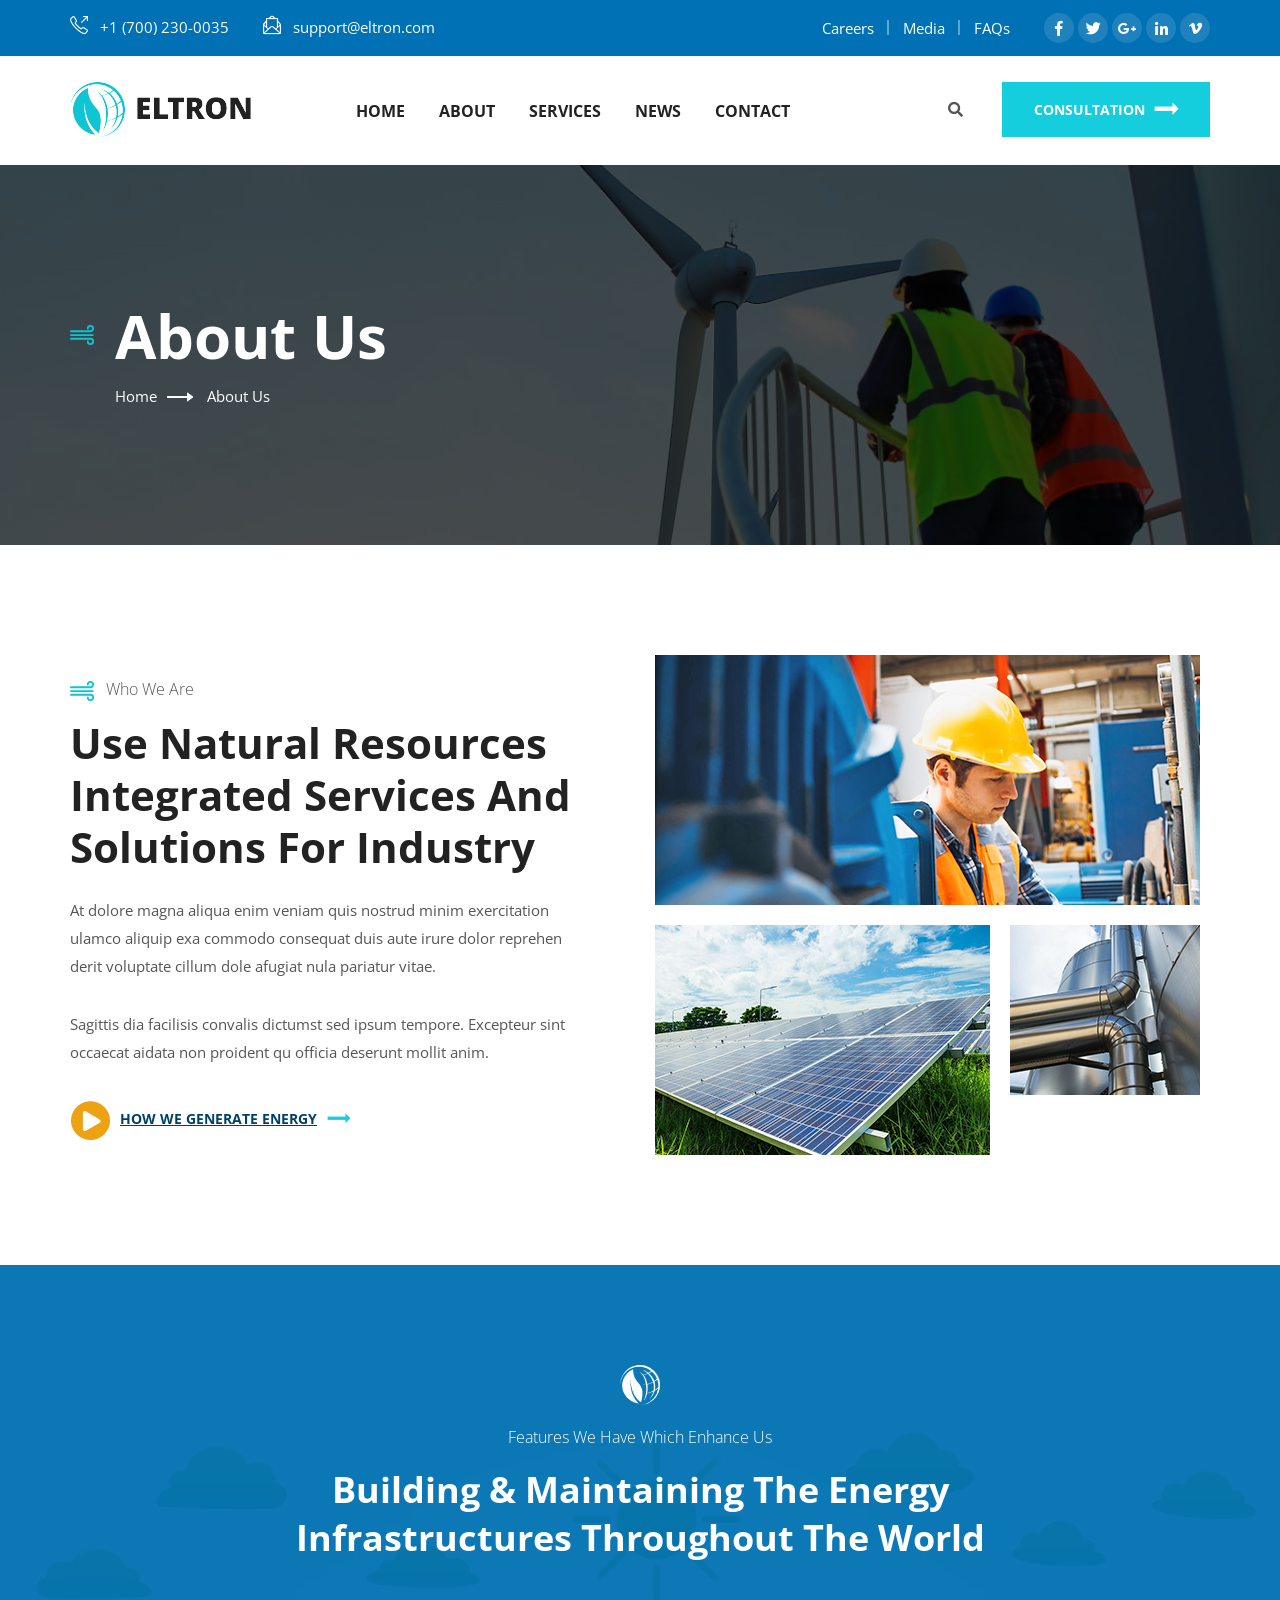
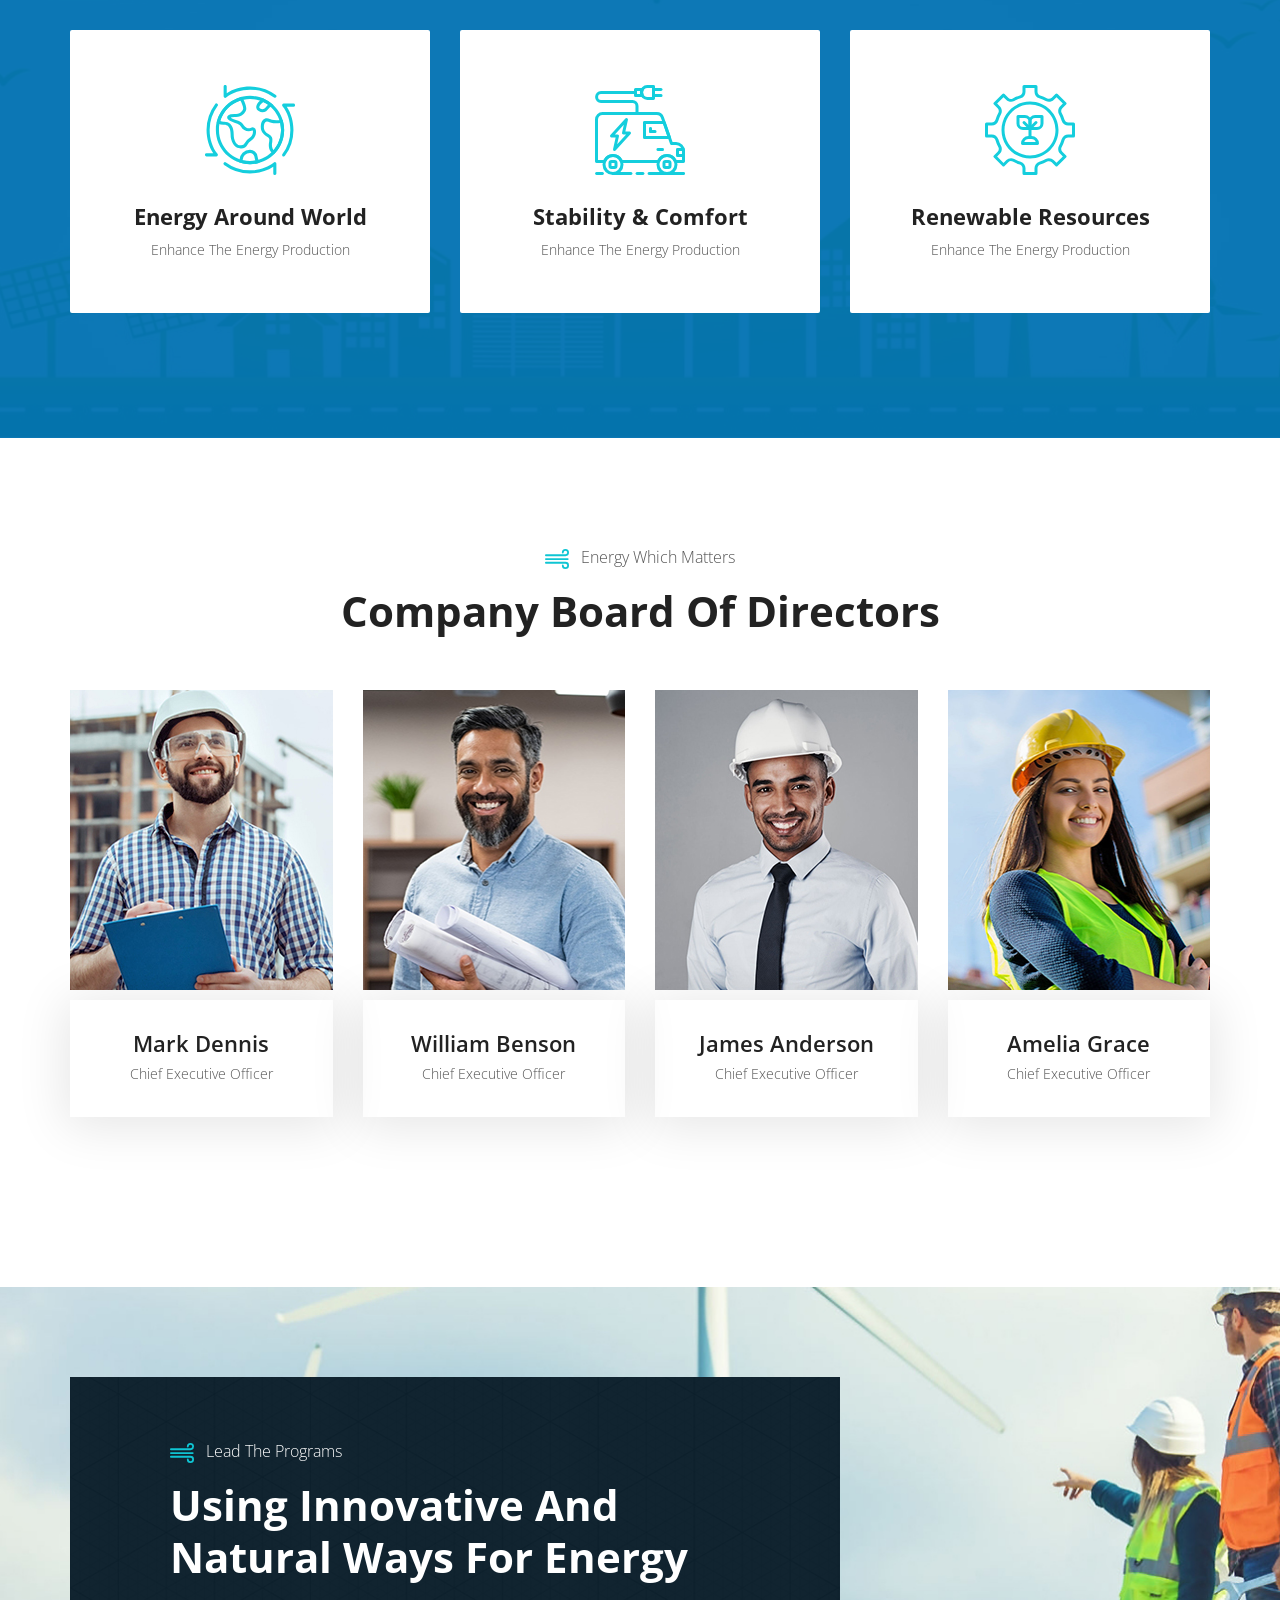
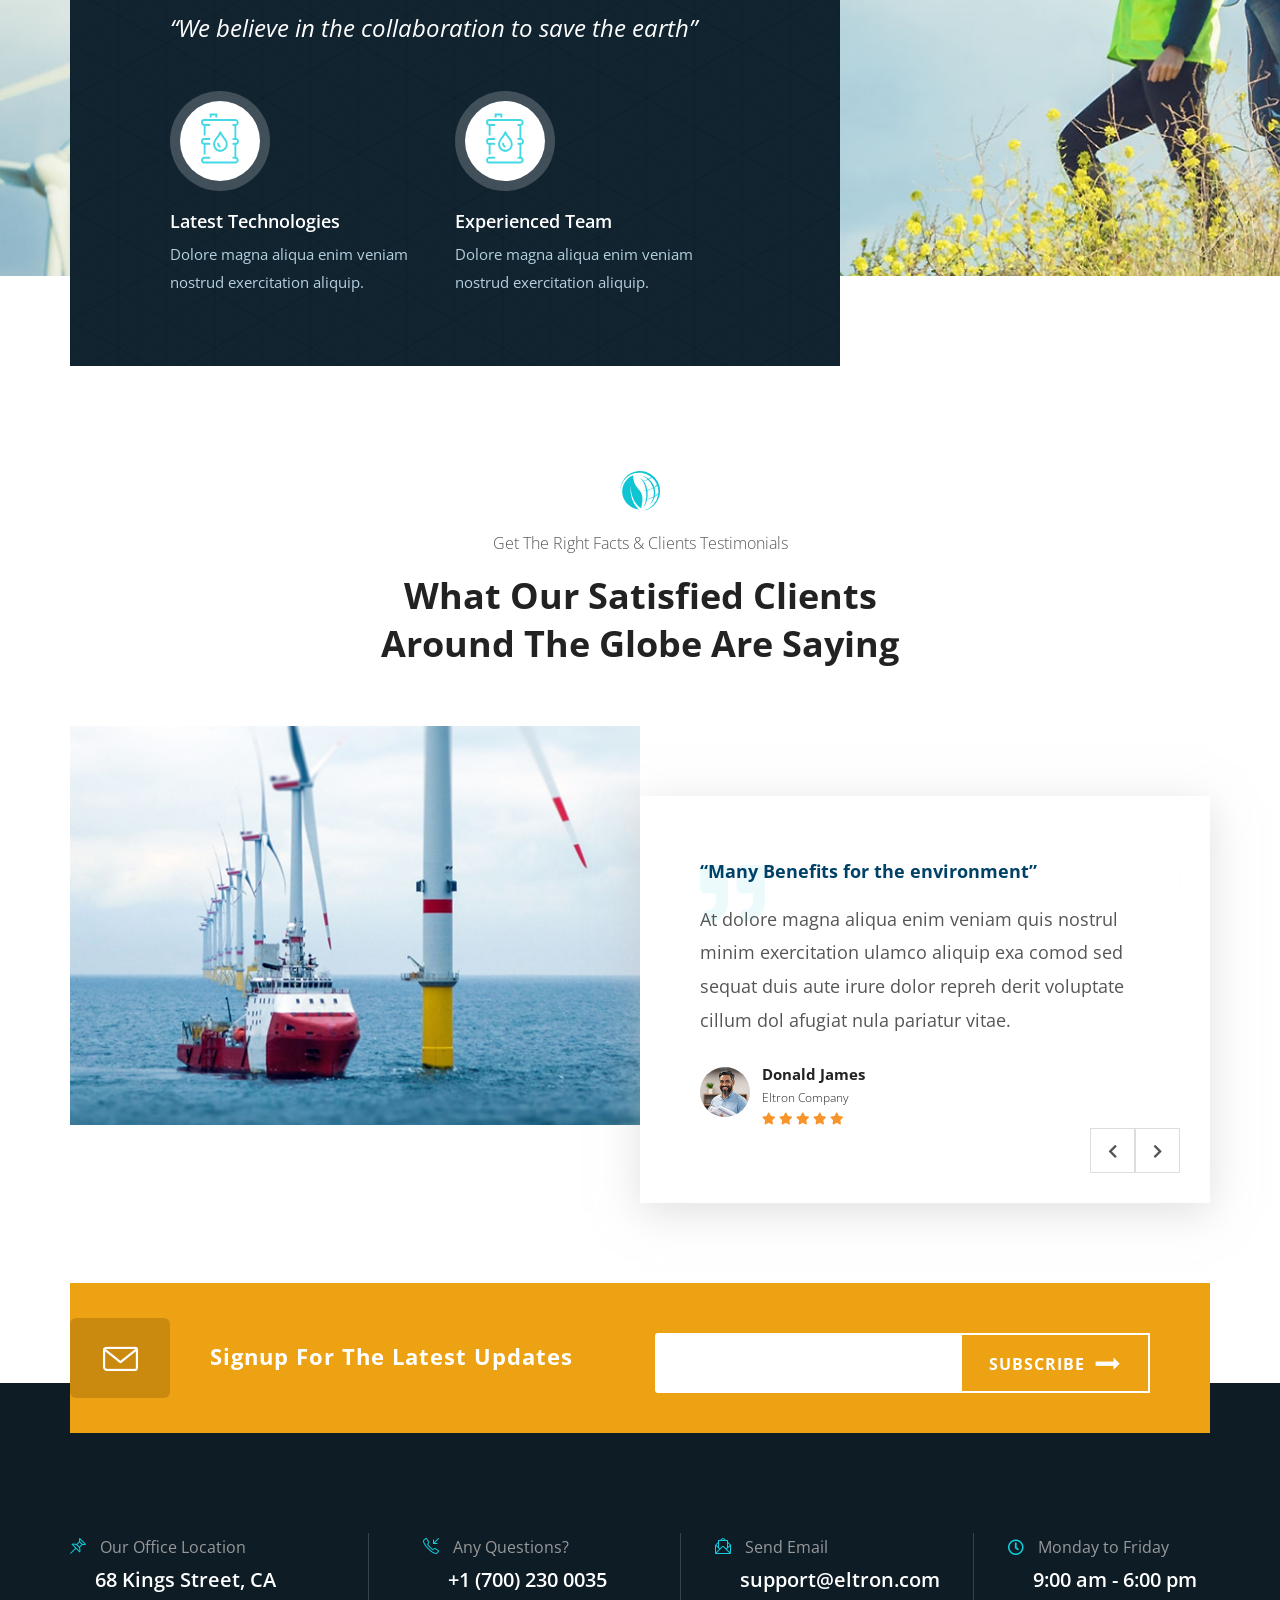
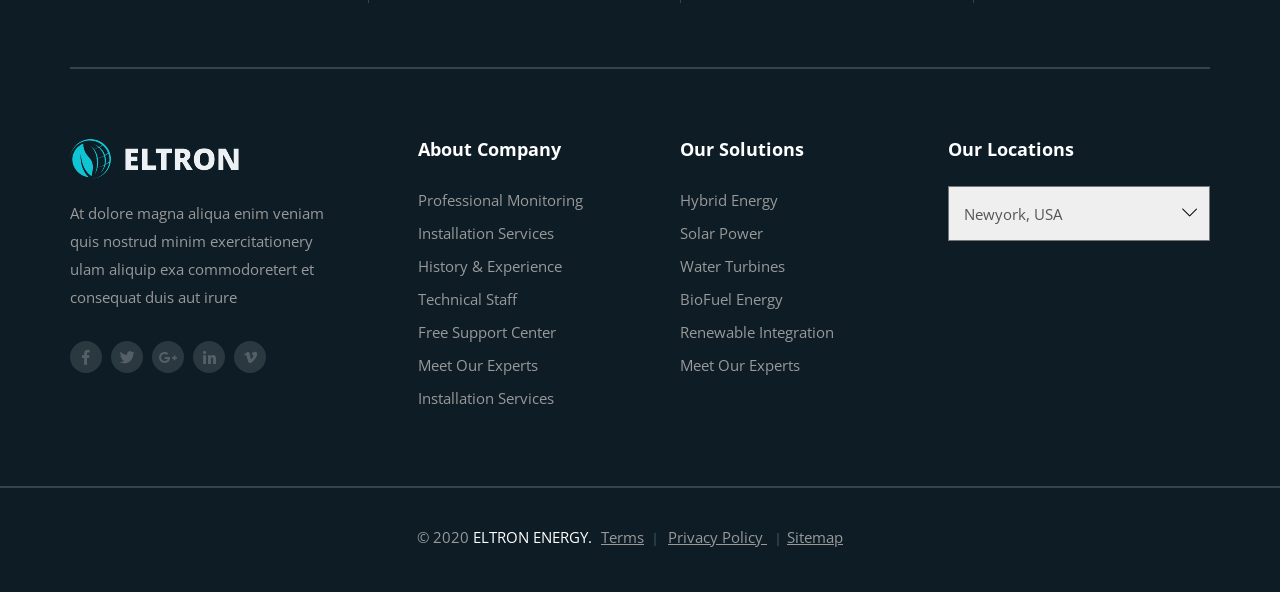
<file: about.html>
<!DOCTYPE html>
<html lang="en">


<head>
	<meta charset="UTF-8">
	<title>About</title>
	<link rel="shortcut icon" href="assets/img/logo/ficon.html" type="image/x-icon">
	<meta name="author" content="Templines">
	<meta name="description" content="Eltron - Alternative Energy HTML Template">
	<meta name="keywords" content="	alternative energy, ecology, energy business, green energy, heating, hydropower, nature energy, power saving, recycling, renewable energy, solar energy, Solar Panels, wing turbines">
	<!-- Mobile Specific Meta -->
	<meta name="viewport" content="width=device-width, initial-scale=1">

	<link rel="stylesheet" href="assets/css/owl.carousel.css">
	<link rel="stylesheet" href="assets/css/fontawesome-all.css">
	<link rel="stylesheet" href="assets/css/simple-line-icons.css">
	<link rel="stylesheet" href="assets/css/animate.css">
	<link rel="stylesheet" href="assets/css/flaticon.css">
	<link rel="stylesheet" href="assets/css/bootstrap.min.css">
	<link rel="stylesheet" href="assets/css/video.min.css">
	<link rel="stylesheet" href="assets/css/lightbox.css">
	<link rel="stylesheet" href="assets/css/style.css">
</head>

<body>
	<div id="preloader"></div>
	<div class="up">
		<a href="#" class="scrollup text-center"><i class="fas fa-chevron-up"></i></a>
	</div>

<!-- Start of header section
	============================================= -->
	<header id="header_id" class="main_header header_style_one">
		<div class="header_top">
			<div class="container">
				<div class="row">
					<div class="col-md-6">
						<div class="header_top_contact ul-li clearfix">
							<ul>
								<li> <i class="icon-call-out"></i> +1 (700) 230-0035</li>
								<li> <i class="icon-envelope-letter"></i> support@eltron.com</li>
							</ul>
						</div>
					</div>
					<div class="col-md-6">
						<div class="header_top_info float-right">
							<div class="top_info_item top_info_menu ul-li clearfix">
								<ul>
									<li><a href="#">Careers</a></li>
									<li><a href="#">Media</a></li>
									<li><a href="#">FAQs</a></li>
								</ul>
							</div>
							<div class="top_info_item top_info_social ul-li clearfix">
								<ul>
									<li><a href="#"><i class="fab fa-facebook-f"></i></a></li>
									<li><a href="#"><i class="fab fa-twitter"></i></a></li>
									<li><a href="#"><i class="fab fa-google-plus-g"></i></a></li>
									<li><a href="#"><i class="fab fa-linkedin-in"></i></a></li>
									<li><a href="#"><i class="fab fa-vimeo-v"></i></a></li>
								</ul>
							</div>
						</div>
					</div>
				</div>
			</div>
		</div>
		<div class="site-main-menu clearfix">
			<div class="container">
				<div class="brand-logo float-left">
					<a href="#"><img src="assets/img/logo/logo1.png" alt=""></a>
				</div>
				<nav class="main_navigation desktop-menu ul-li">
					<ul id="main-nav" class="navbar-nav text-uppercase clearfix">
						<li class="dropdown">
							<a href="index.html">Home</a>
							<ul class="dropdown-menu clearfix">
								<li><a href="index.html">Home Page 1</a></li>
								<li><a href="index-2.html">Home Page 2</a></li>
							</ul>
						</li>
						<li><a href="about.html">About</a></li>
						<li class="dropdown">
							<a href="service.html">Services</a>
							<ul class="dropdown-menu clearfix">
								<li><a href="service.html">Service</a></li>
								<li><a href="service-single.html">Details</a></li>
							</ul>
						</li>
						<li class="dropdown">
							<a href="blog.html">News</a>
							<ul class="dropdown-menu clearfix">
								<li><a href="blog.html">Blog</a></li>
								<li><a href="blog-single.html">Details</a></li>
							</ul>
						</li>
						<li><a href="contact.html">Contact</a></li>
					</ul>
				</nav>
				<div class="site-search-btn float-right">
					<div class="el-search position-relative">
						<i class="el-search-btn fas fa-search"></i>
						<div class="search-body">
							<div class="search-form">
								<form action="#">
									<input class="search-input" type="search" placeholder="Search Here">
									<div class="outer-close el-search-btn">
										<i class="fas fa-times"></i>
									</div>
									<button type="submit" class="search-close">
										<i class="fas fa-search"></i>
									</button>
								</form>
							</div>
						</div>
					</div>
					<div class="con-btn text-center  text-uppercase">
						<a href="#">consultation <i class="flaticon-next"></i></a>
					</div>
				</div>
			</div>
		</div>
		<!-- desktop-menu -->
		<div class="el-mobile_menu relative-position">
			<div class="el-mobile_menu_button s2-open_mobile_menu">
				<i class="fas fa-bars"></i>
			</div>
			<div class="el-mobile_menu_wrap">
				<div class="mobile_menu_overlay s2-open_mobile_menu"></div>
				<div class="el-mobile_menu_content">
					<div class="el-mobile_menu_close s2-open_mobile_menu">
						<i class="fas fa-arrow-circle-right"></i>
					</div>
					<div class="m-brand-logo text-center">
						<a href="#"><img src="assets/img/logo/logo1.png" alt=""></a>
					</div>
					<div class="mobile-search">
						<form class="form-item position-relative" action="#" method="">
							<input type="search" placeholder="search...">
							<button type="submit" ><i class="fas fa-search"></i></button>
						</form>
					</div>
					<nav class="el-mobile-main-navigation  clearfix ul-li">
						<ul id="main-nav" class="navbar-nav text-capitalize clearfix">
							<li class="dropdown">
								<a href="index.html">Home</a>
								<ul class="dropdown-menu clearfix">
									<li><a href="index.html">Home Page 1</a></li>
									<li><a href="index-2.html">Home Page 2</a></li>
								</ul>
							</li>
							<li><a href="about.html">About</a></li>
							<li class="dropdown">
								<a href="service.html">Services</a>
								<ul class="dropdown-menu clearfix">
									<li><a href="service.html">Service</a></li>
									<li><a href="service-single.html">Details</a></li>
								</ul>
							</li>
							<li class="dropdown">
								<a href="blog.html">News</a>
								<ul class="dropdown-menu clearfix">
									<li><a href="blog.html">Blog</a></li>
									<li><a href="blog-single.html">Details</a></li>
								</ul>
							</li>
							<li><a href="contact.html">Contact</a></li>
						</ul>
					</nav>
					<div class="mobile-contact-info text-center ul-li-block">
						<ul>
							<li> <i class="icon-call-out"></i> +1 (700) 230-0035</li>
							<li> <i class="icon-envelope-letter"></i> support@eltron.com</li>
						</ul>
					</div>
					<div class="mobile-follow text-center ul-li">
						<span>Follow Eltron:</span>
						<ul>
							<li><a href="#"><i class="fab fa-facebook-f"></i></a></li>
							<li><a href="#"><i class="fab fa-twitter"></i></a></li>
							<li><a href="#"><i class="fab fa-google-plus-g"></i></a></li>
							<li><a href="#"><i class="fab fa-linkedin-in"></i></a></li>
							<li><a href="#"><i class="fab fa-vimeo-v"></i></a></li>
						</ul>
					</div>
					<div class="mobile-consult-btn text-uppercase">
						<a href="#">Consultation</a>
					</div>
				</div>
			</div>
		</div>
	</header>

<!-- End of header section
	============================================= -->

<!-- Start of breadcrumb section
	============================================= -->
	<section id="breadcrumb" class="breadcrumb-section position-relative" data-background="assets/img/background/bcbg.jpg">
		<div class="background_overlay"></div>
		<div class="container">
			<div class="breadcrumb-content headline">
				<h2 class="breadcrumb-title"> About Us</h2>
				<div class="breadcrumb_item ul-li">
					<ul class="breadcrumb">
						<li class="breadcrumb-item"><a href="#">Home</a></li>
						<li class="breadcrumb-item active">About Us</li>
					</ul>
				</div>
			</div>
		</div>
	</section>
<!-- End of breadcrumb section
	============================================= -->	

<!-- Start of about section
	============================================= -->
	<section id="about" class="about-section about-page-about">
		<div class="container">
			<div class="about-content">
				<div class="row">
					<div class="col-lg-6 col-md-12">
						<div class="about-text">
							<div class="section-title-left">
								<span class="title-tag"><img src="assets/icon/icon5.svg" alt="">Who We Are</span>
								<h2>Use Natural Resources
									Integrated Services And
								Solutions For Industry</h2>
							</div>
							<!-- title -->
							<div class="about-content pera-content">
								<div class="about-text1">
									<p>
										At dolore magna aliqua enim veniam quis nostrud minim exercitation
										ulamco aliquip exa commodo consequat duis aute irure dolor reprehen
										derit voluptate cillum dole afugiat nula pariatur vitae.
									</p>
								</div>
								<div class="about-text2">
									<p>
										Sagittis dia facilisis convalis dictumst sed ipsum tempore. Excepteur sint
										occaecat aidata non proident qu officia deserunt mollit anim.
									</p>
								</div>
								<div class="about-btn text-uppercase">
									<a href="#">
										<i class="fas fa-play-circle"></i>
										<span>how we generate energy</span>
									</a>
								</div>
							</div>
						</div>
					</div>
					<div class="col-lg-6 col-md-12">
						<div class="about-img clearfix">
							<div class="abt-img-set" data-tilt data-tilt-max="10">
								<img src="assets/img/about/ab1.jpg" alt="">
							</div>
							<div class="abt-img-set" data-tilt data-tilt-max="10">
								<img src="assets/img/about/ab2.jpg" alt="">
							</div>
							<div class="abt-img-set" data-tilt data-tilt-max="10">
								<img src="assets/img/about/ab3.jpg" alt="">
							</div>
						</div>
					</div>
				</div>
			</div>
		</div>
	</section>
<!-- End of about section
	============================================= -->

<!-- Start of Features section
	============================================= -->
	<section id="features" class="features-section position-relative" data-background="assets/img/background/ft-bg.jpg">
		<div class="background_overlay"></div>
		<div class="container">
			<div class="section-title-middle text-center">
				<span class="title-tag"><svg  data-name="Layer 1" xmlns="http://www.w3.org/2000/svg" viewBox="0 0 436.52 435.93"><path class="cls-1" d="M182.35,231.18A192.57,192.57,0,0,1,246,188.36c-.42,35.33,7.09,71.07,23.92,102.3,8.45,15.94,19.36,30.41,31,44.11,11.38,13.44,23.21,26.77,31.46,42.45,9.28,17.38,13.66,37,15,56.53,2.78,38.52-4.42,77-14.22,114.07-27.69-16.64-49.62-41.5-66.73-68.63-23.42-37.59-37.05-80.6-43.72-124.2-1.7-11.49-3.19-23-3.77-34.65a173.45,173.45,0,0,0-1.39-19.72,253.81,253.81,0,0,0-.37,39.67c1.31,42.61,8.77,85.35,24.92,124.94,14.78,36.11,36.79,69.82,66.57,95.32C270.5,557.2,233.54,542,203.46,518.29a202.1,202.1,0,0,1-77.15-152.48c0-49.91,20.79-99.34,56-134.63Z" transform="translate(-103.26 -141.54)"/><path class="cls-1" d="M539.58,352.81a216.12,216.12,0,0,0-26.32-97.36,218,218,0,0,0-207.43-113.3c-56,3.68-110,30.43-147.14,72.47a216.34,216.34,0,0,0-47.45,87.29c-5.6,19.46-7.71,39.74-8,59.93a98.67,98.67,0,0,0,1-11,219.5,219.5,0,0,1,8.57-44.13,210.48,210.48,0,0,1,67.37-99.63,208.3,208.3,0,0,1,78.64-40.23,211.07,211.07,0,0,1,81-5.17A206.92,206.92,0,0,1,443.9,206.55c-9.85,7.41-20.08,14.45-31.06,20.08-3.35-1.79-6.2-4.34-9.43-6.32-16.43-10.65-34.54-19-53.7-23.22,15.69,7.59,30.9,16.31,44.6,27.15,2.91,2.44,6.21,4.5,8.58,7.52-10,5.36-20.72,9-31.2,13.19-4.86.91-9.35,3.26-14.31,3.77a30.54,30.54,0,0,0-4.15-5.25C342.75,232.33,330.3,222.78,316,217a135,135,0,0,1,29.53,29.25c1.22,1.8,3.16,3.5,2.87,5.9-1.93-.48-3.83.29-5.7.63-11.82,2.82-23.9,4.33-36,5.6A232.54,232.54,0,0,0,348,254.23a11,11,0,0,1,3.66.15c5.88,10.57,12,21.05,16.47,32.33a273.08,273.08,0,0,1,18.07,67.19,282.9,282.9,0,0,1-36.38,5.49c11.43.35,22.84-1,34.09-2.88l2.58-.46a333.07,333.07,0,0,1-.29,95.06c-3,.5-6.33.47-9,2.17,2.89,0,5.77-.21,8.66-.41a281,281,0,0,1-23,78.12c4.68-5.24,8.32-11.3,11.93-17.3,11.31-19.4,19-40.77,23.76-62.67,7.78-1.55,15.61-2.88,23.29-4.93a281,281,0,0,0,44.26-15c-7,30.41-22.29,58.44-41.55,82.8a41.94,41.94,0,0,0,7.36-6.06,177.1,177.1,0,0,0,48.57-82.12c.34-2.22,2.69-2.95,4.34-4C497,415.2,508.34,407.2,519.3,398.8A209.45,209.45,0,0,1,373.78,568.62a201.52,201.52,0,0,1-51.1,8.72c18.83.78,37.73-2.06,55.85-7.13,46.63-12.14,88.55-41,117.45-79.43C525.43,451.8,541.81,403.65,539.58,352.81Zm-149.24,73c-.11-16-.22-31.95,0-47.92C390.5,393.82,390.61,409.8,390.34,425.77Zm-4.48-130.2c-6.28-14.63-13.77-28.94-23.82-41.36l-1.52-2.46c5.61-1.38,11.2-2.82,16.73-4.49a256.91,256.91,0,0,0,30.93-11.17,203.38,203.38,0,0,1,55.2,87A254.92,254.92,0,0,1,407.47,348c-.85.26-1.7.54-2.54.81l-3.68,1.11C398,331.34,393.21,313,385.86,295.57Zm82.23,127.32a269.06,269.06,0,0,1-52.26,21.28c-5.55,1.55-11.15,3-16.76,4.29,5.47-25.79,6.63-52.4,4.54-78.64-.32-5.61-1.6-11.15-1.47-16.78,4-1,8.08-2,12.09-3.06a255.9,255.9,0,0,0,51.1-19.85A199.67,199.67,0,0,1,468.09,422.89ZM449.25,263.33c-8.84-11.89-19.41-22.37-30.57-32.07a230.39,230.39,0,0,0,32.16-19A211.4,211.4,0,0,1,505,287.55c.31,1.06,1.27,2.54.09,3.44a218.43,218.43,0,0,1-28.42,23.61A189.19,189.19,0,0,0,449.25,263.33ZM521.06,381.8c0,2.19-1.91,3.55-3.27,5a219.74,219.74,0,0,1-34.48,27,190.49,190.49,0,0,0-4.15-91.31A237.31,237.31,0,0,0,507.93,302c.58-.55,2.35-1.86,2.45-.16A210.41,210.41,0,0,1,521.06,381.8Z" transform="translate(-103.26 -141.54)"/></svg>
					Features We Have Which Enhance Us
				</span>
				<h2>Building & Maintaining The Energy
				Infrastructures Throughout The World</h2>
			</div>
			<!-- /title -->
			<div class="features-content">
				<div class="row">
					<div class="col-lg-4 col-md-6">
						<div class="features-icon-text text-center position-relative">
							<div class="features-icon">
								<svg  data-name="Layer 1" xmlns="http://www.w3.org/2000/svg" xmlns:xlink="http://www.w3.org/1999/xlink" viewBox="0 0 512 511.99"><g class="cls-2"><path class="cls-3" d="M397.91,73.19a8.85,8.85,0,0,1-5.25-1.73,227.45,227.45,0,0,0-136.32-45c-51.46,0-102.28,16.7-135.94,44.67a8.83,8.83,0,0,1-14.47-6.79V8.83a8.83,8.83,0,1,1,17.65,0v38c35.92-24,84.18-38,132.76-38A245,245,0,0,1,403.18,57.26a8.84,8.84,0,0,1-5.27,15.93" transform="translate(0 0)"/><path class="cls-3" d="M447.62,406.75a8.82,8.82,0,0,1-7.08-14.08,227.39,227.39,0,0,0,45-136.32c0-51.46-16.7-102.28-44.67-135.94a8.83,8.83,0,0,1,6.79-14.47h55.53a8.83,8.83,0,1,1,0,17.65h-38c24,35.91,38,84.18,38,132.76a245,245,0,0,1-48.43,146.83,8.9,8.9,0,0,1-7.12,3.57" transform="translate(0 0)"/><path class="cls-3" d="M397.23,512a8.82,8.82,0,0,1-8.82-8.83v-38c-35.92,24-84.18,38-132.76,38a245,245,0,0,1-146.83-48.43,8.83,8.83,0,0,1,10.51-14.19,227.42,227.42,0,0,0,136.33,45c51.46,0,102.27-16.7,135.93-44.67a8.83,8.83,0,0,1,14.47,6.79v55.52a8.83,8.83,0,0,1-8.83,8.83" transform="translate(0 0)"/><path class="cls-3" d="M64.36,406.06H8.83a8.83,8.83,0,1,1,0-17.65h38c-24-35.92-38-84.18-38-132.76A244.93,244.93,0,0,1,57.27,108.82a8.83,8.83,0,1,1,14.18,10.51,227.47,227.47,0,0,0-45,136.32c0,51.46,16.71,102.28,44.67,135.94a8.83,8.83,0,0,1-6.78,14.47" transform="translate(0 0)"/><path class="cls-3" d="M256,450.2C148.91,450.2,61.79,363.09,61.79,256S148.91,61.79,256,61.79,450.2,148.91,450.2,256,363.08,450.2,256,450.2m0-370.75C158.65,79.45,79.45,158.64,79.45,256S158.65,432.54,256,432.54,432.54,353.35,432.54,256,353.34,79.45,256,79.45" transform="translate(0 0)"/><path class="cls-3" d="M203.42,360.8c-10.88,0-43.88-4.16-55-53.06a117.28,117.28,0,0,1-2.72-26.65c0-9.65-1.22-33.43-13.82-46.09-5.65-5.66-12.94-8.45-22.28-8.53a66.8,66.8,0,0,1-37.64-9.33l-5.63-3.41,1.66-6.36C85.18,140.93,137.2,88,203.7,69.21l6.7-1.89,3.39,6.06c8.12,14.49,26.3,50.34,19.58,70.35-4.76,14.18-23.3,40.56-60.24,38.6a74.83,74.83,0,0,0-21,1.77,46.81,46.81,0,0,0-5.57,1.62c4.61,3.11,15.77,8.83,42.41,17.1.34.07,19.87,5.13,31.48,26.27a32.11,32.11,0,0,0,41.39,13.5,19.56,19.56,0,0,1,17.71.73,20.19,20.19,0,0,1,10.24,14.93c1.87,14.08.53,40.6-29.45,60.09a51.53,51.53,0,0,0-18,19.87A40.79,40.79,0,0,1,206,360.7c-.62.05-1.5.1-2.62.1m-94.72-152h.49c14.25,0,26.08,4.62,35.15,13.74,16.64,16.72,19,43.9,19,58.61a99.52,99.52,0,0,0,2.27,22.66c9.5,41.58,36,39.65,39,39.3l1.15-.07a23.21,23.21,0,0,0,20.89-12.8,69.3,69.3,0,0,1,24.15-26.72c16.66-10.82,23.92-25.27,21.58-42.95a2.43,2.43,0,0,0-1.28-1.8,2,2,0,0,0-1.84-.13c-23.6,10.77-51.8,1.52-64.18-21.06-7.77-14.15-20.3-17.65-20.83-17.8-48.84-15.15-58.34-24.78-58-35.45.44-12.36,16.59-16.18,21.89-17.42A91.3,91.3,0,0,1,174,164.71c32.71,1.76,42.51-26.3,42.59-26.59,2.94-8.73-4.87-30.59-14.88-49.87-55,17.92-98.15,61.8-114.82,116.78a48.81,48.81,0,0,0,21.3,3.84Z" transform="translate(0 0)"/><path class="cls-3" d="M391.2,395.93l-6.38-5.38c-19.45-16.38-26.12-40.91-19.28-70.92a22.9,22.9,0,0,0-12.24-25.49c-30-15.13-34.8-42.32-35-43.48-4.19-37.86,9.21-52.51,21.17-58.21,8.72-4.15,19.22-3.7,28.82,1.26,6.27,3.25,25.23,10.18,65.5,4.71l7.72-1.06,2,7.53a195.91,195.91,0,0,1-46.6,185Zm-39-188.64a11.77,11.77,0,0,0-5.09,1.09c-12.32,5.88-12.93,24.94-11.29,39.88.07.26,3.73,19.16,25.44,30.12a40.53,40.53,0,0,1,21.52,45.17c-4.51,19.79-2,35.69,7.42,47.4a178.32,178.32,0,0,0,38.1-154.07c-38.51,4.09-59-2.79-68.1-7.49a17.54,17.54,0,0,0-8-2.1" transform="translate(0 0)"/><path class="cls-3" d="M326.49,155.31c-13.86,0-25-7.84-30.22-13.82l-1.18-1.73c-13.56-26.15,16.05-49.3,25.78-56.91L329.1,76l5,2.2a195,195,0,0,1,46,28.45l9.79,8.14L375.44,123a58.67,58.67,0,0,0-13.89,12.73c-4.41,5.89-8.71,10-13.53,13a40.32,40.32,0,0,1-21.53,6.53m-16.24-24.72c3,2.92,14.06,12.15,28.44,3.21a33.31,33.31,0,0,0,8.75-8.64,69.93,69.93,0,0,1,12-12.2A177.13,177.13,0,0,0,331.92,96.6c-25.47,19.94-23.5,29.91-21.67,34" transform="translate(0 0)"/><path class="cls-3" d="M256,450.2a194.22,194.22,0,0,1-54.21-7.72l-7.13-2.08L196,428.08a60,60,0,0,1,60-59.45,42.47,42.47,0,0,1,42.36,35.75,102.2,102.2,0,0,0,8.41,28.16l4.73,9.87-10.65,2.53A195.25,195.25,0,0,1,256,450.2m-42.3-22.8a176.55,176.55,0,0,0,72.89,2.45,127.53,127.53,0,0,1-5.66-22.72c-1.89-11.89-12.6-20.86-24.93-20.86a42.37,42.37,0,0,0-42.3,41.13" transform="translate(0 0)"/></g></svg>
							</div>
							<div class="features-text headline pera-content">
								<h3>Energy Around World</h3>
								<p>Enhance The Energy Production</p>
							</div>
							<div class="features-hover-content">
								<div class="fh-icon-bg">
									<svg  data-name="Layer 1" xmlns="http://www.w3.org/2000/svg" xmlns:xlink="http://www.w3.org/1999/xlink" viewBox="0 0 512 511.99"><g class="cls-2"><path class="cls-3" d="M397.91,73.19a8.85,8.85,0,0,1-5.25-1.73,227.45,227.45,0,0,0-136.32-45c-51.46,0-102.28,16.7-135.94,44.67a8.83,8.83,0,0,1-14.47-6.79V8.83a8.83,8.83,0,1,1,17.65,0v38c35.92-24,84.18-38,132.76-38A245,245,0,0,1,403.18,57.26a8.84,8.84,0,0,1-5.27,15.93" transform="translate(0 0)"/><path class="cls-3" d="M447.62,406.75a8.82,8.82,0,0,1-7.08-14.08,227.39,227.39,0,0,0,45-136.32c0-51.46-16.7-102.28-44.67-135.94a8.83,8.83,0,0,1,6.79-14.47h55.53a8.83,8.83,0,1,1,0,17.65h-38c24,35.91,38,84.18,38,132.76a245,245,0,0,1-48.43,146.83,8.9,8.9,0,0,1-7.12,3.57" transform="translate(0 0)"/><path class="cls-3" d="M397.23,512a8.82,8.82,0,0,1-8.82-8.83v-38c-35.92,24-84.18,38-132.76,38a245,245,0,0,1-146.83-48.43,8.83,8.83,0,0,1,10.51-14.19,227.42,227.42,0,0,0,136.33,45c51.46,0,102.27-16.7,135.93-44.67a8.83,8.83,0,0,1,14.47,6.79v55.52a8.83,8.83,0,0,1-8.83,8.83" transform="translate(0 0)"/><path class="cls-3" d="M64.36,406.06H8.83a8.83,8.83,0,1,1,0-17.65h38c-24-35.92-38-84.18-38-132.76A244.93,244.93,0,0,1,57.27,108.82a8.83,8.83,0,1,1,14.18,10.51,227.47,227.47,0,0,0-45,136.32c0,51.46,16.71,102.28,44.67,135.94a8.83,8.83,0,0,1-6.78,14.47" transform="translate(0 0)"/><path class="cls-3" d="M256,450.2C148.91,450.2,61.79,363.09,61.79,256S148.91,61.79,256,61.79,450.2,148.91,450.2,256,363.08,450.2,256,450.2m0-370.75C158.65,79.45,79.45,158.64,79.45,256S158.65,432.54,256,432.54,432.54,353.35,432.54,256,353.34,79.45,256,79.45" transform="translate(0 0)"/><path class="cls-3" d="M203.42,360.8c-10.88,0-43.88-4.16-55-53.06a117.28,117.28,0,0,1-2.72-26.65c0-9.65-1.22-33.43-13.82-46.09-5.65-5.66-12.94-8.45-22.28-8.53a66.8,66.8,0,0,1-37.64-9.33l-5.63-3.41,1.66-6.36C85.18,140.93,137.2,88,203.7,69.21l6.7-1.89,3.39,6.06c8.12,14.49,26.3,50.34,19.58,70.35-4.76,14.18-23.3,40.56-60.24,38.6a74.83,74.83,0,0,0-21,1.77,46.81,46.81,0,0,0-5.57,1.62c4.61,3.11,15.77,8.83,42.41,17.1.34.07,19.87,5.13,31.48,26.27a32.11,32.11,0,0,0,41.39,13.5,19.56,19.56,0,0,1,17.71.73,20.19,20.19,0,0,1,10.24,14.93c1.87,14.08.53,40.6-29.45,60.09a51.53,51.53,0,0,0-18,19.87A40.79,40.79,0,0,1,206,360.7c-.62.05-1.5.1-2.62.1m-94.72-152h.49c14.25,0,26.08,4.62,35.15,13.74,16.64,16.72,19,43.9,19,58.61a99.52,99.52,0,0,0,2.27,22.66c9.5,41.58,36,39.65,39,39.3l1.15-.07a23.21,23.21,0,0,0,20.89-12.8,69.3,69.3,0,0,1,24.15-26.72c16.66-10.82,23.92-25.27,21.58-42.95a2.43,2.43,0,0,0-1.28-1.8,2,2,0,0,0-1.84-.13c-23.6,10.77-51.8,1.52-64.18-21.06-7.77-14.15-20.3-17.65-20.83-17.8-48.84-15.15-58.34-24.78-58-35.45.44-12.36,16.59-16.18,21.89-17.42A91.3,91.3,0,0,1,174,164.71c32.71,1.76,42.51-26.3,42.59-26.59,2.94-8.73-4.87-30.59-14.88-49.87-55,17.92-98.15,61.8-114.82,116.78a48.81,48.81,0,0,0,21.3,3.84Z" transform="translate(0 0)"/><path class="cls-3" d="M391.2,395.93l-6.38-5.38c-19.45-16.38-26.12-40.91-19.28-70.92a22.9,22.9,0,0,0-12.24-25.49c-30-15.13-34.8-42.32-35-43.48-4.19-37.86,9.21-52.51,21.17-58.21,8.72-4.15,19.22-3.7,28.82,1.26,6.27,3.25,25.23,10.18,65.5,4.71l7.72-1.06,2,7.53a195.91,195.91,0,0,1-46.6,185Zm-39-188.64a11.77,11.77,0,0,0-5.09,1.09c-12.32,5.88-12.93,24.94-11.29,39.88.07.26,3.73,19.16,25.44,30.12a40.53,40.53,0,0,1,21.52,45.17c-4.51,19.79-2,35.69,7.42,47.4a178.32,178.32,0,0,0,38.1-154.07c-38.51,4.09-59-2.79-68.1-7.49a17.54,17.54,0,0,0-8-2.1" transform="translate(0 0)"/><path class="cls-3" d="M326.49,155.31c-13.86,0-25-7.84-30.22-13.82l-1.18-1.73c-13.56-26.15,16.05-49.3,25.78-56.91L329.1,76l5,2.2a195,195,0,0,1,46,28.45l9.79,8.14L375.44,123a58.67,58.67,0,0,0-13.89,12.73c-4.41,5.89-8.71,10-13.53,13a40.32,40.32,0,0,1-21.53,6.53m-16.24-24.72c3,2.92,14.06,12.15,28.44,3.21a33.31,33.31,0,0,0,8.75-8.64,69.93,69.93,0,0,1,12-12.2A177.13,177.13,0,0,0,331.92,96.6c-25.47,19.94-23.5,29.91-21.67,34" transform="translate(0 0)"/><path class="cls-3" d="M256,450.2a194.22,194.22,0,0,1-54.21-7.72l-7.13-2.08L196,428.08a60,60,0,0,1,60-59.45,42.47,42.47,0,0,1,42.36,35.75,102.2,102.2,0,0,0,8.41,28.16l4.73,9.87-10.65,2.53A195.25,195.25,0,0,1,256,450.2m-42.3-22.8a176.55,176.55,0,0,0,72.89,2.45,127.53,127.53,0,0,1-5.66-22.72c-1.89-11.89-12.6-20.86-24.93-20.86a42.37,42.37,0,0,0-42.3,41.13" transform="translate(0 0)"/></g></svg>
								</div>
								<div class="features-hover-text headline pera-content">
									<h3>Energy Around World</h3>
									<p>At dolore magna aliqua enim veniam 
										aliquip exa aute irure dolor reprehen
									quis nostrud exercitation.</p>
									<div class="fh-more">
										<a href="#"><i class="icon-arrow-down"></i></a>
									</div>
								</div>
							</div>
						</div>
					</div>
					<div class="col-lg-4 col-md-6">
						<div class="features-icon-text text-center position-relative">
							<div class="features-icon">
								<svg  data-name="Layer 1" xmlns="http://www.w3.org/2000/svg" xmlns:xlink="http://www.w3.org/1999/xlink" viewBox="0 0 512 512"><g class="cls-2"><path class="cls-3" d="M384,375.46H358.4a8.53,8.53,0,0,1,0-17.06H384a8.53,8.53,0,0,1,0,17.06" transform="translate(0 0)"/><path class="cls-3" d="M409.6,512a59.73,59.73,0,1,1,59.73-59.73A59.8,59.8,0,0,1,409.6,512m0-102.4a42.67,42.67,0,1,0,42.67,42.67A42.72,42.72,0,0,0,409.6,409.6" transform="translate(0 0)"/><path class="cls-3" d="M418.31,477.87H400.88A16.91,16.91,0,0,1,384,461V443.55a16.91,16.91,0,0,1,16.89-16.88h17.43a16.91,16.91,0,0,1,16.88,16.88V461a16.91,16.91,0,0,1-16.89,16.88m-.18-34.32-17.24.18.18,17.25,17.06-.18Z" transform="translate(0 0)"/><path class="cls-3" d="M102.4,512a59.73,59.73,0,1,1,59.73-59.73A59.8,59.8,0,0,1,102.4,512m0-102.4a42.67,42.67,0,1,0,42.67,42.67A42.72,42.72,0,0,0,102.4,409.6" transform="translate(0 0)"/><path class="cls-3" d="M111.11,477.87H93.68A16.91,16.91,0,0,1,76.8,461V443.55a16.91,16.91,0,0,1,16.89-16.88h17.43A16.91,16.91,0,0,1,128,443.55V461a16.91,16.91,0,0,1-16.89,16.88m-.18-34.32-17.24.18L93.87,461l17.06-.18Z" transform="translate(0 0)"/><path class="cls-3" d="M503.46,409.6H469.33a8.52,8.52,0,0,1-8.53-8.53V366.93a8.52,8.52,0,0,1,8.53-8.53h33.28a8.53,8.53,0,0,1,8.36,6.84,51.73,51.73,0,0,1,1,10.22v25.61a8.53,8.53,0,0,1-8.54,8.53m-25.59-17.06h17.06V375.46H477.87Z" transform="translate(0 0)"/><path class="cls-3" d="M42.67,512H8.53a8.54,8.54,0,0,1,0-17.07H42.67a8.54,8.54,0,0,1,0,17.07" transform="translate(0 0)"/><path class="cls-3" d="M503.46,512H307.2a8.54,8.54,0,0,1,0-17.07H503.46a8.54,8.54,0,1,1,0,17.07" transform="translate(0 0)"/><path class="cls-3" d="M273.07,512H238.93a8.54,8.54,0,0,1,0-17.07h34.14a8.54,8.54,0,0,1,0,17.07" transform="translate(0 0)"/><path class="cls-3" d="M204.8,512H102.4a8.54,8.54,0,0,1,0-17.07H204.8a8.54,8.54,0,0,1,0,17.07" transform="translate(0 0)"/><path class="cls-3" d="M503.46,443.73H457.82a8.55,8.55,0,0,1-8.05-5.68,42.58,42.58,0,0,0-80.34,0,8.56,8.56,0,0,1-8.05,5.68H150.62a8.55,8.55,0,0,1-8.05-5.68,42.58,42.58,0,0,0-80.34,0,8.56,8.56,0,0,1-8,5.68H8.54A8.53,8.53,0,0,1,0,435.2V196.29A42.74,42.74,0,0,1,42.69,153.6H351.23a42.73,42.73,0,0,1,40.3,28.6l49.72,142.07H460.8a51.25,51.25,0,0,1,51.2,51.2V435.2a8.53,8.53,0,0,1-8.54,8.53m-39.94-17.06h31.41v-51.2a34.16,34.16,0,0,0-34.13-34.14H435.2a8.54,8.54,0,0,1-8.06-5.71L375.41,187.83a25.63,25.63,0,0,0-24.18-17.16H42.69a25.65,25.65,0,0,0-25.62,25.62V426.67H48.48a59.66,59.66,0,0,1,107.84,0H355.68a59.66,59.66,0,0,1,107.84,0" transform="translate(0 0)"/><path class="cls-3" d="M315.73,273.07a8.53,8.53,0,0,1-8.53-8.53V247.46a8.54,8.54,0,0,1,17.07,0v17.08a8.53,8.53,0,0,1-8.54,8.53" transform="translate(0 0)"/><path class="cls-3" d="M341.33,273.07h-25.6a8.54,8.54,0,0,1,0-17.07h25.6a8.54,8.54,0,1,1,0,17.07" transform="translate(0 0)"/><path class="cls-3" d="M110.93,375.46a8.43,8.43,0,0,1-3.92-.95,8.53,8.53,0,0,1-4.4-9.42l14.75-66.42H93.87a8.54,8.54,0,0,1-6.32-14.28l85.34-93.87a8.53,8.53,0,0,1,14.64,7.59l-14.76,66.43h23.5a8.53,8.53,0,0,1,6.31,14.27l-85.33,93.87a8.54,8.54,0,0,1-6.32,2.78m2.23-93.86H128A8.52,8.52,0,0,1,136.33,292l-10.1,45.44L177,281.6H162.13a8.53,8.53,0,0,1-8.32-10.39l10.09-45.42Z" transform="translate(0 0)"/><path class="cls-3" d="M423.25,307.2H281.6a8.52,8.52,0,0,1-8.53-8.53V213.33a8.52,8.52,0,0,1,8.53-8.53H393.39a8.52,8.52,0,0,1,8.05,5.72l29.87,85.33a8.53,8.53,0,0,1-8.06,11.35M290.13,290.13H411.22l-23.89-68.26h-97.2Z" transform="translate(0 0)"/><path class="cls-3" d="M332.8,85.33H298.67a42.67,42.67,0,1,1,0-85.33H332.8a8.52,8.52,0,0,1,8.53,8.53V76.8a8.52,8.52,0,0,1-8.53,8.53M298.67,17.07a25.6,25.6,0,0,0,0,51.2h25.6V17.07Z" transform="translate(0 0)"/><path class="cls-3" d="M375.46,34.13H332.8a8.53,8.53,0,0,1,0-17.06h42.66a8.53,8.53,0,1,1,0,17.06" transform="translate(0 0)"/><path class="cls-3" d="M375.46,68.27H332.8a8.54,8.54,0,0,1,0-17.07h42.66a8.54,8.54,0,1,1,0,17.07" transform="translate(0 0)"/><path class="cls-3" d="M269.27,68.27H230.4a8.53,8.53,0,0,1-8.53-8.54V25.6a8.52,8.52,0,0,1,8.53-8.53h38.87a8.52,8.52,0,0,1,7.38,12.81,24.65,24.65,0,0,0,0,25.57,8.53,8.53,0,0,1-7.37,12.82M238.93,51.2h18a41.37,41.37,0,0,1,0-17.07h-18Z" transform="translate(0 0)"/><path class="cls-3" d="M238.93,170.67a8.53,8.53,0,0,1-8.53-8.54V119.47a17.09,17.09,0,0,0-17.07-17.07H34.13a34.14,34.14,0,0,1,0-68.27H230.4a8.54,8.54,0,0,1,0,17.07H34.13a17.07,17.07,0,0,0,0,34.13h179.2a34.17,34.17,0,0,1,34.14,34.14v42.66a8.54,8.54,0,0,1-8.54,8.54" transform="translate(0 0)"/></g></svg>
							</div>
							<div class="features-text headline pera-content">
								<h3>Stability & Comfort</h3>
								<p>Enhance The Energy Production</p>
							</div>
							<div class="features-hover-content">
								<div class="fh-icon-bg">
									<svg  data-name="Layer 1" xmlns="http://www.w3.org/2000/svg" xmlns:xlink="http://www.w3.org/1999/xlink" viewBox="0 0 512 512"><g class="cls-2"><path class="cls-3" d="M384,375.46H358.4a8.53,8.53,0,0,1,0-17.06H384a8.53,8.53,0,0,1,0,17.06" transform="translate(0 0)"/><path class="cls-3" d="M409.6,512a59.73,59.73,0,1,1,59.73-59.73A59.8,59.8,0,0,1,409.6,512m0-102.4a42.67,42.67,0,1,0,42.67,42.67A42.72,42.72,0,0,0,409.6,409.6" transform="translate(0 0)"/><path class="cls-3" d="M418.31,477.87H400.88A16.91,16.91,0,0,1,384,461V443.55a16.91,16.91,0,0,1,16.89-16.88h17.43a16.91,16.91,0,0,1,16.88,16.88V461a16.91,16.91,0,0,1-16.89,16.88m-.18-34.32-17.24.18.18,17.25,17.06-.18Z" transform="translate(0 0)"/><path class="cls-3" d="M102.4,512a59.73,59.73,0,1,1,59.73-59.73A59.8,59.8,0,0,1,102.4,512m0-102.4a42.67,42.67,0,1,0,42.67,42.67A42.72,42.72,0,0,0,102.4,409.6" transform="translate(0 0)"/><path class="cls-3" d="M111.11,477.87H93.68A16.91,16.91,0,0,1,76.8,461V443.55a16.91,16.91,0,0,1,16.89-16.88h17.43A16.91,16.91,0,0,1,128,443.55V461a16.91,16.91,0,0,1-16.89,16.88m-.18-34.32-17.24.18L93.87,461l17.06-.18Z" transform="translate(0 0)"/><path class="cls-3" d="M503.46,409.6H469.33a8.52,8.52,0,0,1-8.53-8.53V366.93a8.52,8.52,0,0,1,8.53-8.53h33.28a8.53,8.53,0,0,1,8.36,6.84,51.73,51.73,0,0,1,1,10.22v25.61a8.53,8.53,0,0,1-8.54,8.53m-25.59-17.06h17.06V375.46H477.87Z" transform="translate(0 0)"/><path class="cls-3" d="M42.67,512H8.53a8.54,8.54,0,0,1,0-17.07H42.67a8.54,8.54,0,0,1,0,17.07" transform="translate(0 0)"/><path class="cls-3" d="M503.46,512H307.2a8.54,8.54,0,0,1,0-17.07H503.46a8.54,8.54,0,1,1,0,17.07" transform="translate(0 0)"/><path class="cls-3" d="M273.07,512H238.93a8.54,8.54,0,0,1,0-17.07h34.14a8.54,8.54,0,0,1,0,17.07" transform="translate(0 0)"/><path class="cls-3" d="M204.8,512H102.4a8.54,8.54,0,0,1,0-17.07H204.8a8.54,8.54,0,0,1,0,17.07" transform="translate(0 0)"/><path class="cls-3" d="M503.46,443.73H457.82a8.55,8.55,0,0,1-8.05-5.68,42.58,42.58,0,0,0-80.34,0,8.56,8.56,0,0,1-8.05,5.68H150.62a8.55,8.55,0,0,1-8.05-5.68,42.58,42.58,0,0,0-80.34,0,8.56,8.56,0,0,1-8,5.68H8.54A8.53,8.53,0,0,1,0,435.2V196.29A42.74,42.74,0,0,1,42.69,153.6H351.23a42.73,42.73,0,0,1,40.3,28.6l49.72,142.07H460.8a51.25,51.25,0,0,1,51.2,51.2V435.2a8.53,8.53,0,0,1-8.54,8.53m-39.94-17.06h31.41v-51.2a34.16,34.16,0,0,0-34.13-34.14H435.2a8.54,8.54,0,0,1-8.06-5.71L375.41,187.83a25.63,25.63,0,0,0-24.18-17.16H42.69a25.65,25.65,0,0,0-25.62,25.62V426.67H48.48a59.66,59.66,0,0,1,107.84,0H355.68a59.66,59.66,0,0,1,107.84,0" transform="translate(0 0)"/><path class="cls-3" d="M315.73,273.07a8.53,8.53,0,0,1-8.53-8.53V247.46a8.54,8.54,0,0,1,17.07,0v17.08a8.53,8.53,0,0,1-8.54,8.53" transform="translate(0 0)"/><path class="cls-3" d="M341.33,273.07h-25.6a8.54,8.54,0,0,1,0-17.07h25.6a8.54,8.54,0,1,1,0,17.07" transform="translate(0 0)"/><path class="cls-3" d="M110.93,375.46a8.43,8.43,0,0,1-3.92-.95,8.53,8.53,0,0,1-4.4-9.42l14.75-66.42H93.87a8.54,8.54,0,0,1-6.32-14.28l85.34-93.87a8.53,8.53,0,0,1,14.64,7.59l-14.76,66.43h23.5a8.53,8.53,0,0,1,6.31,14.27l-85.33,93.87a8.54,8.54,0,0,1-6.32,2.78m2.23-93.86H128A8.52,8.52,0,0,1,136.33,292l-10.1,45.44L177,281.6H162.13a8.53,8.53,0,0,1-8.32-10.39l10.09-45.42Z" transform="translate(0 0)"/><path class="cls-3" d="M423.25,307.2H281.6a8.52,8.52,0,0,1-8.53-8.53V213.33a8.52,8.52,0,0,1,8.53-8.53H393.39a8.52,8.52,0,0,1,8.05,5.72l29.87,85.33a8.53,8.53,0,0,1-8.06,11.35M290.13,290.13H411.22l-23.89-68.26h-97.2Z" transform="translate(0 0)"/><path class="cls-3" d="M332.8,85.33H298.67a42.67,42.67,0,1,1,0-85.33H332.8a8.52,8.52,0,0,1,8.53,8.53V76.8a8.52,8.52,0,0,1-8.53,8.53M298.67,17.07a25.6,25.6,0,0,0,0,51.2h25.6V17.07Z" transform="translate(0 0)"/><path class="cls-3" d="M375.46,34.13H332.8a8.53,8.53,0,0,1,0-17.06h42.66a8.53,8.53,0,1,1,0,17.06" transform="translate(0 0)"/><path class="cls-3" d="M375.46,68.27H332.8a8.54,8.54,0,0,1,0-17.07h42.66a8.54,8.54,0,1,1,0,17.07" transform="translate(0 0)"/><path class="cls-3" d="M269.27,68.27H230.4a8.53,8.53,0,0,1-8.53-8.54V25.6a8.52,8.52,0,0,1,8.53-8.53h38.87a8.52,8.52,0,0,1,7.38,12.81,24.65,24.65,0,0,0,0,25.57,8.53,8.53,0,0,1-7.37,12.82M238.93,51.2h18a41.37,41.37,0,0,1,0-17.07h-18Z" transform="translate(0 0)"/><path class="cls-3" d="M238.93,170.67a8.53,8.53,0,0,1-8.53-8.54V119.47a17.09,17.09,0,0,0-17.07-17.07H34.13a34.14,34.14,0,0,1,0-68.27H230.4a8.54,8.54,0,0,1,0,17.07H34.13a17.07,17.07,0,0,0,0,34.13h179.2a34.17,34.17,0,0,1,34.14,34.14v42.66a8.54,8.54,0,0,1-8.54,8.54" transform="translate(0 0)"/></g></svg>
								</div>
								<div class="features-hover-text headline pera-content">
									<h3>Stability & Comfort</h3>
									<p>At dolore magna aliqua enim veniam 
										aliquip exa aute irure dolor reprehen
									quis nostrud exercitation.</p>
									<div class="fh-more">
										<a href="#"><i class="icon-arrow-down"></i></a>
									</div>
								</div>
							</div>
						</div>
					</div>
					<div class="col-lg-4 col-md-6">
						<div class="features-icon-text text-center position-relative">
							<div class="features-icon">
								<svg  data-name="Layer 1" xmlns="http://www.w3.org/2000/svg" xmlns:xlink="http://www.w3.org/1999/xlink" viewBox="0 0 512 512"><g class="cls-2"><path class="cls-3" d="M290.13,512H221.87a8.54,8.54,0,0,1-8.54-8.54V473.6c0-9.82-6.27-18.53-15.24-21.16a204.05,204.05,0,0,1-39.93-16.54A22,22,0,0,0,132.33,440l-21.14,21.14a8.52,8.52,0,0,1-12.07,0L50.85,412.87a8.51,8.51,0,0,1,0-12.06L72,379.67c6.93-6.94,8.62-17.56,4.11-25.83a203.4,203.4,0,0,1-16.53-39.93c-2.64-9-11.35-15.24-21.17-15.24H8.53A8.54,8.54,0,0,1,0,290.13V221.87a8.54,8.54,0,0,1,8.53-8.54H38.4c9.82,0,18.53-6.26,21.16-15.24a204.63,204.63,0,0,1,16.53-39.93c4.51-8.27,2.82-18.89-4.11-25.83L50.84,111.19a8.52,8.52,0,0,1,0-12.07L99.11,50.85a8.52,8.52,0,0,1,12.07,0L132.32,72a22,22,0,0,0,25.84,4.11,203.55,203.55,0,0,1,39.93-16.54c9-2.63,15.24-11.34,15.24-21.16V8.54A8.54,8.54,0,0,1,221.87,0h68.26a8.54,8.54,0,0,1,8.54,8.54V38.4c0,9.82,6.27,18.53,15.24,21.16A204.05,204.05,0,0,1,353.84,76.1c8.27,4.5,18.89,2.81,25.83-4.11l21.14-21.14a8.51,8.51,0,0,1,12.06,0l48.28,48.27a8.52,8.52,0,0,1,0,12.07L440,132.33c-6.94,6.94-8.62,17.56-4.11,25.83a204,204,0,0,1,16.53,39.93c2.64,9,11.35,15.24,21.17,15.24h29.86a8.54,8.54,0,0,1,8.54,8.54v68.26a8.54,8.54,0,0,1-8.54,8.54H473.6c-9.82,0-18.53,6.26-21.16,15.24a204.63,204.63,0,0,1-16.53,39.93c-4.52,8.27-2.82,18.89,4.11,25.83l21.14,21.14a8.51,8.51,0,0,1,0,12.06l-48.27,48.28a8.52,8.52,0,0,1-12.07,0L379.68,440c-6.93-6.93-17.56-8.62-25.84-4.11a204.16,204.16,0,0,1-39.93,16.54c-9,2.63-15.24,11.34-15.24,21.16v29.86a8.54,8.54,0,0,1-8.54,8.54M230.4,494.93h51.2V473.6c0-17.34,11.31-32.78,27.49-37.54a186.6,186.6,0,0,0,36.58-15.14c14.87-8.1,33.83-5.21,46.07,7l15.1,15.1,36.21-36.21-15.11-15.1c-12.24-12.25-15.13-31.2-7-46.07a187.3,187.3,0,0,0,15.14-36.59c4.77-16.18,20.21-27.49,37.55-27.49h21.33V230.4H473.6c-17.34,0-32.78-11.31-37.54-27.49a187,187,0,0,0-15.15-36.59c-8.1-14.88-5.21-33.82,7-46.07l15.1-15.1L406.85,69l-15.1,15.11c-12.25,12.25-31.19,15.15-46.07,7a186.47,186.47,0,0,0-36.59-15.15c-16.18-4.76-27.49-20.2-27.49-37.54V17.07H230.4V38.4c0,17.34-11.31,32.78-27.49,37.54a186.6,186.6,0,0,0-36.58,15.14c-14.87,8.11-33.83,5.22-46.07-7l-15.1-15.1L69,105.15l15.1,15.1c12.26,12.25,15.15,31.2,7,46.07a188,188,0,0,0-15.15,36.59c-4.76,16.18-20.2,27.49-37.54,27.49H17.07v51.2H38.4c17.34,0,32.78,11.31,37.54,27.49a187,187,0,0,0,15.15,36.59c8.1,14.88,5.21,33.82-7,46.07l-15.1,15.1,36.21,36.21,15.1-15.1c12.25-12.25,31.2-15.14,46.07-7a185.82,185.82,0,0,0,36.59,15.14c16.18,4.76,27.49,20.2,27.49,37.54Z" transform="translate(0 0)"/><path class="cls-3" d="M256,418.13C166.6,418.13,93.87,345.4,93.87,256S166.6,93.87,256,93.87,418.13,166.6,418.13,256,345.4,418.13,256,418.13m0-307.2C176,110.93,110.93,176,110.93,256S176,401.07,256,401.07,401.07,336,401.07,256,336,110.93,256,110.93" transform="translate(0 0)"/><path class="cls-3" d="M256,256H216.71a37.56,37.56,0,0,1-37.51-37.51V179.2a8.53,8.53,0,0,1,8.53-8.53H227a37.56,37.56,0,0,1,37.52,37.51v39.28A8.54,8.54,0,0,1,256,256m-59.73-68.27v30.76a20.46,20.46,0,0,0,20.44,20.44h30.76V208.18A20.48,20.48,0,0,0,227,187.73Z" transform="translate(0 0)"/><path class="cls-3" d="M256,256a8.52,8.52,0,0,1-6-2.5l-34.14-34.13A8.53,8.53,0,0,1,227.9,207.3L262,241.43A8.54,8.54,0,0,1,256,256" transform="translate(0 0)"/><path class="cls-3" d="M295.29,256H256a8.53,8.53,0,0,1-8.53-8.53V208.18A37.55,37.55,0,0,1,285,170.67h39.29a8.53,8.53,0,0,1,8.53,8.53v39.29A37.56,37.56,0,0,1,295.29,256m-30.75-17.07h30.75a20.46,20.46,0,0,0,20.44-20.44V187.73H285a20.47,20.47,0,0,0-20.44,20.45Z" transform="translate(0 0)"/><path class="cls-3" d="M256,256a8.54,8.54,0,0,1-6-14.57L284.1,207.3a8.53,8.53,0,0,1,12.07,12.07L262,253.5a8.52,8.52,0,0,1-6,2.5" transform="translate(0 0)"/><path class="cls-3" d="M256,307.2a8.54,8.54,0,0,1-8.54-8.53v-51.2a8.54,8.54,0,1,1,17.07,0v51.2A8.53,8.53,0,0,1,256,307.2" transform="translate(0 0)"/><path class="cls-3" d="M298.67,341.33H213.33a8.53,8.53,0,0,1-8.53-8.53,42.72,42.72,0,0,1,42.67-42.67h17.07A42.71,42.71,0,0,1,307.2,332.8a8.53,8.53,0,0,1-8.53,8.53m-75.35-17.06h65.34a25.63,25.63,0,0,0-24.14-17.07H247.46a25.65,25.65,0,0,0-24.14,17.07" transform="translate(0 0)"/></g></svg>
							</div>
							<div class="features-text headline pera-content">
								<h3>Renewable Resources</h3>
								<p>Enhance The Energy Production</p>
							</div>
							<div class="features-hover-content">
								<div class="fh-icon-bg">
									<svg  data-name="Layer 1" xmlns="http://www.w3.org/2000/svg" xmlns:xlink="http://www.w3.org/1999/xlink" viewBox="0 0 512 512"><g class="cls-2"><path class="cls-3" d="M290.13,512H221.87a8.54,8.54,0,0,1-8.54-8.54V473.6c0-9.82-6.27-18.53-15.24-21.16a204.05,204.05,0,0,1-39.93-16.54A22,22,0,0,0,132.33,440l-21.14,21.14a8.52,8.52,0,0,1-12.07,0L50.85,412.87a8.51,8.51,0,0,1,0-12.06L72,379.67c6.93-6.94,8.62-17.56,4.11-25.83a203.4,203.4,0,0,1-16.53-39.93c-2.64-9-11.35-15.24-21.17-15.24H8.53A8.54,8.54,0,0,1,0,290.13V221.87a8.54,8.54,0,0,1,8.53-8.54H38.4c9.82,0,18.53-6.26,21.16-15.24a204.63,204.63,0,0,1,16.53-39.93c4.51-8.27,2.82-18.89-4.11-25.83L50.84,111.19a8.52,8.52,0,0,1,0-12.07L99.11,50.85a8.52,8.52,0,0,1,12.07,0L132.32,72a22,22,0,0,0,25.84,4.11,203.55,203.55,0,0,1,39.93-16.54c9-2.63,15.24-11.34,15.24-21.16V8.54A8.54,8.54,0,0,1,221.87,0h68.26a8.54,8.54,0,0,1,8.54,8.54V38.4c0,9.82,6.27,18.53,15.24,21.16A204.05,204.05,0,0,1,353.84,76.1c8.27,4.5,18.89,2.81,25.83-4.11l21.14-21.14a8.51,8.51,0,0,1,12.06,0l48.28,48.27a8.52,8.52,0,0,1,0,12.07L440,132.33c-6.94,6.94-8.62,17.56-4.11,25.83a204,204,0,0,1,16.53,39.93c2.64,9,11.35,15.24,21.17,15.24h29.86a8.54,8.54,0,0,1,8.54,8.54v68.26a8.54,8.54,0,0,1-8.54,8.54H473.6c-9.82,0-18.53,6.26-21.16,15.24a204.63,204.63,0,0,1-16.53,39.93c-4.52,8.27-2.82,18.89,4.11,25.83l21.14,21.14a8.51,8.51,0,0,1,0,12.06l-48.27,48.28a8.52,8.52,0,0,1-12.07,0L379.68,440c-6.93-6.93-17.56-8.62-25.84-4.11a204.16,204.16,0,0,1-39.93,16.54c-9,2.63-15.24,11.34-15.24,21.16v29.86a8.54,8.54,0,0,1-8.54,8.54M230.4,494.93h51.2V473.6c0-17.34,11.31-32.78,27.49-37.54a186.6,186.6,0,0,0,36.58-15.14c14.87-8.1,33.83-5.21,46.07,7l15.1,15.1,36.21-36.21-15.11-15.1c-12.24-12.25-15.13-31.2-7-46.07a187.3,187.3,0,0,0,15.14-36.59c4.77-16.18,20.21-27.49,37.55-27.49h21.33V230.4H473.6c-17.34,0-32.78-11.31-37.54-27.49a187,187,0,0,0-15.15-36.59c-8.1-14.88-5.21-33.82,7-46.07l15.1-15.1L406.85,69l-15.1,15.11c-12.25,12.25-31.19,15.15-46.07,7a186.47,186.47,0,0,0-36.59-15.15c-16.18-4.76-27.49-20.2-27.49-37.54V17.07H230.4V38.4c0,17.34-11.31,32.78-27.49,37.54a186.6,186.6,0,0,0-36.58,15.14c-14.87,8.11-33.83,5.22-46.07-7l-15.1-15.1L69,105.15l15.1,15.1c12.26,12.25,15.15,31.2,7,46.07a188,188,0,0,0-15.15,36.59c-4.76,16.18-20.2,27.49-37.54,27.49H17.07v51.2H38.4c17.34,0,32.78,11.31,37.54,27.49a187,187,0,0,0,15.15,36.59c8.1,14.88,5.21,33.82-7,46.07l-15.1,15.1,36.21,36.21,15.1-15.1c12.25-12.25,31.2-15.14,46.07-7a185.82,185.82,0,0,0,36.59,15.14c16.18,4.76,27.49,20.2,27.49,37.54Z" transform="translate(0 0)"/><path class="cls-3" d="M256,418.13C166.6,418.13,93.87,345.4,93.87,256S166.6,93.87,256,93.87,418.13,166.6,418.13,256,345.4,418.13,256,418.13m0-307.2C176,110.93,110.93,176,110.93,256S176,401.07,256,401.07,401.07,336,401.07,256,336,110.93,256,110.93" transform="translate(0 0)"/><path class="cls-3" d="M256,256H216.71a37.56,37.56,0,0,1-37.51-37.51V179.2a8.53,8.53,0,0,1,8.53-8.53H227a37.56,37.56,0,0,1,37.52,37.51v39.28A8.54,8.54,0,0,1,256,256m-59.73-68.27v30.76a20.46,20.46,0,0,0,20.44,20.44h30.76V208.18A20.48,20.48,0,0,0,227,187.73Z" transform="translate(0 0)"/><path class="cls-3" d="M256,256a8.52,8.52,0,0,1-6-2.5l-34.14-34.13A8.53,8.53,0,0,1,227.9,207.3L262,241.43A8.54,8.54,0,0,1,256,256" transform="translate(0 0)"/><path class="cls-3" d="M295.29,256H256a8.53,8.53,0,0,1-8.53-8.53V208.18A37.55,37.55,0,0,1,285,170.67h39.29a8.53,8.53,0,0,1,8.53,8.53v39.29A37.56,37.56,0,0,1,295.29,256m-30.75-17.07h30.75a20.46,20.46,0,0,0,20.44-20.44V187.73H285a20.47,20.47,0,0,0-20.44,20.45Z" transform="translate(0 0)"/><path class="cls-3" d="M256,256a8.54,8.54,0,0,1-6-14.57L284.1,207.3a8.53,8.53,0,0,1,12.07,12.07L262,253.5a8.52,8.52,0,0,1-6,2.5" transform="translate(0 0)"/><path class="cls-3" d="M256,307.2a8.54,8.54,0,0,1-8.54-8.53v-51.2a8.54,8.54,0,1,1,17.07,0v51.2A8.53,8.53,0,0,1,256,307.2" transform="translate(0 0)"/><path class="cls-3" d="M298.67,341.33H213.33a8.53,8.53,0,0,1-8.53-8.53,42.72,42.72,0,0,1,42.67-42.67h17.07A42.71,42.71,0,0,1,307.2,332.8a8.53,8.53,0,0,1-8.53,8.53m-75.35-17.06h65.34a25.63,25.63,0,0,0-24.14-17.07H247.46a25.65,25.65,0,0,0-24.14,17.07" transform="translate(0 0)"/></g></svg>
								</div>
								<div class="features-hover-text headline pera-content">
									<h3>Renewable Resources</h3>
									<p>At dolore magna aliqua enim veniam 
										aliquip exa aute irure dolor reprehen
									quis nostrud exercitation.</p>
									<div class="fh-more">
										<a href="#"><i class="icon-arrow-down"></i></a>
									</div>
								</div>
							</div>
						</div>
					</div>
				</div>
			</div>
		</div>
	</section>
<!-- End of Features section
	============================================= -->

<!-- Start of Team section
	============================================= -->
	<section id="eltron-team" class="eltron-team-section about-page-team">
		<div class="container">
			<div class="section-title-left text-center">
				<span class="title-tag"><img src="assets/icon/icon5.svg" alt="">Energy Which Matters</span>
				<h2>Company Board Of Directors</h2>
			</div>
			<div class="team-content">
				<div class="row">
					<div class="col-lg-3  col-md-6">
						<div class="team-member-box">
							<div class="team-img">
								<img src="assets/img/team/tm1.jpg" alt="">
							</div>
							<div class="team-text pera-content text-center headline">
								<h3>Mark Dennis</h3>
								<p>Chief Executive Officer</p>
								<div class="team-social">
									<a href="#"><i class="fab fa-facebook-f"></i></a>
									<a href="#"><i class="fab fa-twitter"></i></a>
									<a href="#"><i class="fab fa-google-plus-g"></i></a>
									<a href="#"><i class="fab fa-linkedin-in"></i></a>
								</div>
							</div>
						</div>
					</div>
					<div class="col-lg-3  col-md-6">
						<div class="team-member-box">
							<div class="team-img">
								<img src="assets/img/team/tm2.jpg" alt="">
							</div>
							<div class="team-text pera-content text-center headline">
								<h3>William Benson</h3>
								<p>Chief Executive Officer</p>
								<div class="team-social">
									<a href="#"><i class="fab fa-facebook-f"></i></a>
									<a href="#"><i class="fab fa-twitter"></i></a>
									<a href="#"><i class="fab fa-google-plus-g"></i></a>
									<a href="#"><i class="fab fa-linkedin-in"></i></a>
								</div>
							</div>
						</div>
					</div>

					<div class="col-lg-3  col-md-6">
						<div class="team-member-box">
							<div class="team-img">
								<img src="assets/img/team/tm3.jpg" alt="">
							</div>
							<div class="team-text pera-content text-center headline">
								<h3>James Anderson</h3>
								<p>Chief Executive Officer</p>
								<div class="team-social">
									<a href="#"><i class="fab fa-facebook-f"></i></a>
									<a href="#"><i class="fab fa-twitter"></i></a>
									<a href="#"><i class="fab fa-google-plus-g"></i></a>
									<a href="#"><i class="fab fa-linkedin-in"></i></a>
								</div>
							</div>
						</div>
					</div>
					<div class="col-lg-3  col-md-6">
						<div class="team-member-box">
							<div class="team-img">
								<img src="assets/img/team/tm4.jpg" alt="">
							</div>
							<div class="team-text pera-content text-center headline">
								<h3>Amelia Grace</h3>
								<p>Chief Executive Officer</p>
								<div class="team-social">
									<a href="#"><i class="fab fa-facebook-f"></i></a>
									<a href="#"><i class="fab fa-twitter"></i></a>
									<a href="#"><i class="fab fa-google-plus-g"></i></a>
									<a href="#"><i class="fab fa-linkedin-in"></i></a>
								</div>
							</div>
						</div>
					</div>
				</div>
			</div>
		</div>
	</section>
<!-- End of Team section
	============================================= -->

<!-- Start of eltron info section
	============================================= -->
	<section id="eltron-info" class="eltron-info-section" data-background="assets/img/background/ibg.jpg">
		<div class="container">
			<div class="row">
				<div class="col-md-12">
					<div class="info-content clearfix">
						<div class="section-title-left">
							<span class="title-tag"><img src="assets/icon/icon5.svg" alt="">Lead The Programs</span>
							<h2>Using Innovative And
							Natural Ways For Energy</h2>
						</div>
						<div class="eltron-info-text pera-content">
							<span>“We believe in the collaboration to save the earth”</span>
							<div class="eltron-info-icon-text">
								<div class="eltron-info-icon text-center">
									<svg xmlns="http://www.w3.org/2000/svg" width="38" height="50" viewBox="0 0 38 50">
										<path  class="cls-1" d="M949.974,5715c2.54,0.01,5.079,0,7.619.01,0,1.29,0,2.59,0,3.88-0.626,0-1.25-.01-1.871-0.01,0-.62-0.007-1.25.006-1.87-1.3-.06-2.592-0.01-3.886-0.02,0,0.64,0,1.27-.014,1.9q-0.929-.015-1.851,0c-0.013-1.3-.02-2.59,0-3.89h0Zm-8.647,8.95a3.259,3.259,0,0,1,3.283-3.35c10.4,0,20.8-.02,31.2,0a3.36,3.36,0,0,1,2.982,4.37,3.537,3.537,0,0,1-2.154,2.29q0,6.135,0,12.28a3.475,3.475,0,0,1,0,6.76c0,4,.008,8,0,12a3.588,3.588,0,0,1,2.205,2.46,3.379,3.379,0,0,1-3.028,4.23q-15.6.015-31.2,0a3.264,3.264,0,0,1-3.243-2.87,3.383,3.383,0,0,1,3.019-3.92c1.849-.03,3.7-0.01,5.55-0.01,0.129,0.07.381,0.19,0.509,0.25a1.09,1.09,0,0,1-.535,1.7c-1.925.06-3.854,0-5.778,0.03a1.8,1.8,0,0,0-.916,1.48,1.491,1.491,0,0,0,1.61,1.42h30.525a1.494,1.494,0,0,0,1.687-1.44,1.888,1.888,0,0,0-.884-1.46,18.351,18.351,0,0,1-2.971-.11,1.133,1.133,0,0,1-.314-1.67,6.1,6.1,0,0,1,1.9-.23c-0.007-3.94-.026-7.88.011-11.81a12.354,12.354,0,0,1-1.825-.15,1.364,1.364,0,0,1-.252-1.26,5.612,5.612,0,0,1,.522-0.56c1.08-.05,2.17.06,3.247-0.07a1.5,1.5,0,0,0,.148-2.7c-1.114-.38-2.335.02-3.472-0.24a1,1,0,0,1-.485-1.15c0.239-.99,1.412-0.53,2.122-0.75-0.051-4.01-.018-8.03-0.016-12.05a5.41,5.41,0,0,1-1.92-.25,1.161,1.161,0,0,1,.321-1.66,29.151,29.151,0,0,1,2.962-.11,2.089,2.089,0,0,0,.887-1.24,1.427,1.427,0,0,0-1.429-1.63q-15.38,0-30.759,0a1.41,1.41,0,0,0-1.48.84,1.456,1.456,0,0,0,1.276,2.05c1.786,0.02,3.573,0,5.36.01l0.487,0.28a1.175,1.175,0,0,1-.518,1.7c-1.362-.03-2.725-0.02-4.085.01,0.017,3.18,0,6.37.008,9.56q-0.948.015-1.893,0c0.029-3.21.007-6.43,0.013-9.65a3.376,3.376,0,0,1-2.668-3.38h0Zm19.057,8.87a0.972,0.972,0,0,1,1.151.4c0.931,2.6,2.835,4.65,4.5,6.78a9.324,9.324,0,0,1,1.776,7.62,6.952,6.952,0,0,1-3.469,4.65,7.52,7.52,0,0,1-9.21-1.6,8.037,8.037,0,0,1-1.365-7.29,11.461,11.461,0,0,1,2.687-4.65,20.171,20.171,0,0,0,3.482-5.5,0.536,0.536,0,0,1,.451-0.41m0.27,3.41a56.95,56.95,0,0,1-3.723,5c-1.572,2.08-2.216,5.16-.8,7.5a5.49,5.49,0,0,0,6.393,2.22,5.108,5.108,0,0,0,3.352-3.53,7.291,7.291,0,0,0-1.6-6.53,46.068,46.068,0,0,1-3.475-4.69c-0.038.01-.108,0.02-0.144,0.03h0Zm-19.322,6.66a3.252,3.252,0,0,1,3.046-3.33c1.838,0,3.676-.03,5.515.02,0.944,0.01,1.03,1.59.157,1.82-1.887.14-3.785-.03-5.672,0.08a1.473,1.473,0,0,0-1.082,1.91,1.4,1.4,0,0,0,1.3.97c1.8,0.05,3.606-.07,5.4.05a1.132,1.132,0,0,1,.4,1.74,28.8,28.8,0,0,1-4.552.19c0.042,3.2.006,6.4,0.017,9.6h-1.887c0.025-3.21,0-6.43.016-9.64a3.415,3.415,0,0,1-2.67-3.41h0Zm15.984,1.95a1.211,1.211,0,0,1,1.268-.67,1.517,1.517,0,0,1,.783,1.43,2.516,2.516,0,0,0,1.433,1.79,1.179,1.179,0,0,1-.422,1.7h-0.589a4.921,4.921,0,0,1-2.473-4.25h0Z" transform="translate(-941.313 -5715)"/>
									</svg>
								</div>
								<div class="eltron-info-text-details pera-content headline">
									<h3>Latest Technologies</h3>
									<p>Dolore magna aliqua enim veniam
									nostrud exercitation aliquip.</p>
								</div>
							</div>
							<div class="eltron-info-icon-text">
								<div class="eltron-info-icon text-center">
									<svg xmlns="http://www.w3.org/2000/svg" width="38" height="50" viewBox="0 0 38 50">
										<path  class="cls-1" d="M949.974,5715c2.54,0.01,5.079,0,7.619.01,0,1.29,0,2.59,0,3.88-0.626,0-1.25-.01-1.871-0.01,0-.62-0.007-1.25.006-1.87-1.3-.06-2.592-0.01-3.886-0.02,0,0.64,0,1.27-.014,1.9q-0.929-.015-1.851,0c-0.013-1.3-.02-2.59,0-3.89h0Zm-8.647,8.95a3.259,3.259,0,0,1,3.283-3.35c10.4,0,20.8-.02,31.2,0a3.36,3.36,0,0,1,2.982,4.37,3.537,3.537,0,0,1-2.154,2.29q0,6.135,0,12.28a3.475,3.475,0,0,1,0,6.76c0,4,.008,8,0,12a3.588,3.588,0,0,1,2.205,2.46,3.379,3.379,0,0,1-3.028,4.23q-15.6.015-31.2,0a3.264,3.264,0,0,1-3.243-2.87,3.383,3.383,0,0,1,3.019-3.92c1.849-.03,3.7-0.01,5.55-0.01,0.129,0.07.381,0.19,0.509,0.25a1.09,1.09,0,0,1-.535,1.7c-1.925.06-3.854,0-5.778,0.03a1.8,1.8,0,0,0-.916,1.48,1.491,1.491,0,0,0,1.61,1.42h30.525a1.494,1.494,0,0,0,1.687-1.44,1.888,1.888,0,0,0-.884-1.46,18.351,18.351,0,0,1-2.971-.11,1.133,1.133,0,0,1-.314-1.67,6.1,6.1,0,0,1,1.9-.23c-0.007-3.94-.026-7.88.011-11.81a12.354,12.354,0,0,1-1.825-.15,1.364,1.364,0,0,1-.252-1.26,5.612,5.612,0,0,1,.522-0.56c1.08-.05,2.17.06,3.247-0.07a1.5,1.5,0,0,0,.148-2.7c-1.114-.38-2.335.02-3.472-0.24a1,1,0,0,1-.485-1.15c0.239-.99,1.412-0.53,2.122-0.75-0.051-4.01-.018-8.03-0.016-12.05a5.41,5.41,0,0,1-1.92-.25,1.161,1.161,0,0,1,.321-1.66,29.151,29.151,0,0,1,2.962-.11,2.089,2.089,0,0,0,.887-1.24,1.427,1.427,0,0,0-1.429-1.63q-15.38,0-30.759,0a1.41,1.41,0,0,0-1.48.84,1.456,1.456,0,0,0,1.276,2.05c1.786,0.02,3.573,0,5.36.01l0.487,0.28a1.175,1.175,0,0,1-.518,1.7c-1.362-.03-2.725-0.02-4.085.01,0.017,3.18,0,6.37.008,9.56q-0.948.015-1.893,0c0.029-3.21.007-6.43,0.013-9.65a3.376,3.376,0,0,1-2.668-3.38h0Zm19.057,8.87a0.972,0.972,0,0,1,1.151.4c0.931,2.6,2.835,4.65,4.5,6.78a9.324,9.324,0,0,1,1.776,7.62,6.952,6.952,0,0,1-3.469,4.65,7.52,7.52,0,0,1-9.21-1.6,8.037,8.037,0,0,1-1.365-7.29,11.461,11.461,0,0,1,2.687-4.65,20.171,20.171,0,0,0,3.482-5.5,0.536,0.536,0,0,1,.451-0.41m0.27,3.41a56.95,56.95,0,0,1-3.723,5c-1.572,2.08-2.216,5.16-.8,7.5a5.49,5.49,0,0,0,6.393,2.22,5.108,5.108,0,0,0,3.352-3.53,7.291,7.291,0,0,0-1.6-6.53,46.068,46.068,0,0,1-3.475-4.69c-0.038.01-.108,0.02-0.144,0.03h0Zm-19.322,6.66a3.252,3.252,0,0,1,3.046-3.33c1.838,0,3.676-.03,5.515.02,0.944,0.01,1.03,1.59.157,1.82-1.887.14-3.785-.03-5.672,0.08a1.473,1.473,0,0,0-1.082,1.91,1.4,1.4,0,0,0,1.3.97c1.8,0.05,3.606-.07,5.4.05a1.132,1.132,0,0,1,.4,1.74,28.8,28.8,0,0,1-4.552.19c0.042,3.2.006,6.4,0.017,9.6h-1.887c0.025-3.21,0-6.43.016-9.64a3.415,3.415,0,0,1-2.67-3.41h0Zm15.984,1.95a1.211,1.211,0,0,1,1.268-.67,1.517,1.517,0,0,1,.783,1.43,2.516,2.516,0,0,0,1.433,1.79,1.179,1.179,0,0,1-.422,1.7h-0.589a4.921,4.921,0,0,1-2.473-4.25h0Z" transform="translate(-941.313 -5715)"/>
									</svg>
								</div>
								<div class="eltron-info-text-details pera-content headline">
									<h3>Experienced Team</h3>
									<p>Dolore magna aliqua enim veniam
									nostrud exercitation aliquip.</p>
								</div>
							</div>
						</div>
					</div>
				</div>
			</div>
		</div>
	</section>
<!-- End of eltron info section
	============================================= -->

<!-- Start of testimonial section
	============================================= -->
	<section id="testimonial" class="testimonial-section about-page-testimonial">
		<div class="container">
			<div class="section-title-middle text-center">
				<span class="title-tag"><svg  data-name="Layer 1" xmlns="http://www.w3.org/2000/svg" viewBox="0 0 436.52 435.93"><path class="cls-1" d="M182.35,231.18A192.57,192.57,0,0,1,246,188.36c-.42,35.33,7.09,71.07,23.92,102.3,8.45,15.94,19.36,30.41,31,44.11,11.38,13.44,23.21,26.77,31.46,42.45,9.28,17.38,13.66,37,15,56.53,2.78,38.52-4.42,77-14.22,114.07-27.69-16.64-49.62-41.5-66.73-68.63-23.42-37.59-37.05-80.6-43.72-124.2-1.7-11.49-3.19-23-3.77-34.65a173.45,173.45,0,0,0-1.39-19.72,253.81,253.81,0,0,0-.37,39.67c1.31,42.61,8.77,85.35,24.92,124.94,14.78,36.11,36.79,69.82,66.57,95.32C270.5,557.2,233.54,542,203.46,518.29a202.1,202.1,0,0,1-77.15-152.48c0-49.91,20.79-99.34,56-134.63Z" transform="translate(-103.26 -141.54)"></path><path class="cls-1" d="M539.58,352.81a216.12,216.12,0,0,0-26.32-97.36,218,218,0,0,0-207.43-113.3c-56,3.68-110,30.43-147.14,72.47a216.34,216.34,0,0,0-47.45,87.29c-5.6,19.46-7.71,39.74-8,59.93a98.67,98.67,0,0,0,1-11,219.5,219.5,0,0,1,8.57-44.13,210.48,210.48,0,0,1,67.37-99.63,208.3,208.3,0,0,1,78.64-40.23,211.07,211.07,0,0,1,81-5.17A206.92,206.92,0,0,1,443.9,206.55c-9.85,7.41-20.08,14.45-31.06,20.08-3.35-1.79-6.2-4.34-9.43-6.32-16.43-10.65-34.54-19-53.7-23.22,15.69,7.59,30.9,16.31,44.6,27.15,2.91,2.44,6.21,4.5,8.58,7.52-10,5.36-20.72,9-31.2,13.19-4.86.91-9.35,3.26-14.31,3.77a30.54,30.54,0,0,0-4.15-5.25C342.75,232.33,330.3,222.78,316,217a135,135,0,0,1,29.53,29.25c1.22,1.8,3.16,3.5,2.87,5.9-1.93-.48-3.83.29-5.7.63-11.82,2.82-23.9,4.33-36,5.6A232.54,232.54,0,0,0,348,254.23a11,11,0,0,1,3.66.15c5.88,10.57,12,21.05,16.47,32.33a273.08,273.08,0,0,1,18.07,67.19,282.9,282.9,0,0,1-36.38,5.49c11.43.35,22.84-1,34.09-2.88l2.58-.46a333.07,333.07,0,0,1-.29,95.06c-3,.5-6.33.47-9,2.17,2.89,0,5.77-.21,8.66-.41a281,281,0,0,1-23,78.12c4.68-5.24,8.32-11.3,11.93-17.3,11.31-19.4,19-40.77,23.76-62.67,7.78-1.55,15.61-2.88,23.29-4.93a281,281,0,0,0,44.26-15c-7,30.41-22.29,58.44-41.55,82.8a41.94,41.94,0,0,0,7.36-6.06,177.1,177.1,0,0,0,48.57-82.12c.34-2.22,2.69-2.95,4.34-4C497,415.2,508.34,407.2,519.3,398.8A209.45,209.45,0,0,1,373.78,568.62a201.52,201.52,0,0,1-51.1,8.72c18.83.78,37.73-2.06,55.85-7.13,46.63-12.14,88.55-41,117.45-79.43C525.43,451.8,541.81,403.65,539.58,352.81Zm-149.24,73c-.11-16-.22-31.95,0-47.92C390.5,393.82,390.61,409.8,390.34,425.77Zm-4.48-130.2c-6.28-14.63-13.77-28.94-23.82-41.36l-1.52-2.46c5.61-1.38,11.2-2.82,16.73-4.49a256.91,256.91,0,0,0,30.93-11.17,203.38,203.38,0,0,1,55.2,87A254.92,254.92,0,0,1,407.47,348c-.85.26-1.7.54-2.54.81l-3.68,1.11C398,331.34,393.21,313,385.86,295.57Zm82.23,127.32a269.06,269.06,0,0,1-52.26,21.28c-5.55,1.55-11.15,3-16.76,4.29,5.47-25.79,6.63-52.4,4.54-78.64-.32-5.61-1.6-11.15-1.47-16.78,4-1,8.08-2,12.09-3.06a255.9,255.9,0,0,0,51.1-19.85A199.67,199.67,0,0,1,468.09,422.89ZM449.25,263.33c-8.84-11.89-19.41-22.37-30.57-32.07a230.39,230.39,0,0,0,32.16-19A211.4,211.4,0,0,1,505,287.55c.31,1.06,1.27,2.54.09,3.44a218.43,218.43,0,0,1-28.42,23.61A189.19,189.19,0,0,0,449.25,263.33ZM521.06,381.8c0,2.19-1.91,3.55-3.27,5a219.74,219.74,0,0,1-34.48,27,190.49,190.49,0,0,0-4.15-91.31A237.31,237.31,0,0,0,507.93,302c.58-.55,2.35-1.86,2.45-.16A210.41,210.41,0,0,1,521.06,381.8Z" transform="translate(-103.26 -141.54)"></path></svg>
					Get The Right Facts & Clients Testimonials
				</span>
				<h2>What Our Satisfied Clients
				Around The Globe Are Saying</h2>
			</div>
			<div class="testimonial-content">
				<div class="testimonial-part testimonial-img">
					<img src="assets/img/background/tbg.jpg" alt="">
				</div>
				<div class="testimonial-part testimonial-text-slide">
					<div id="testimonial-slideid" class="testimonial-slide owl-carousel">
						<div class="testimonial-slide-text headline pera-content position-relative">
							<div class="q-icon">
								<i class="fas fa-quote-right"></i>
							</div>
							<h3>“Many Benefits for the environment”</h3>
							<p>At dolore magna aliqua enim veniam quis nostrul
								minim exercitation ulamco aliquip exa comod sed
								sequat duis aute irure dolor repreh derit voluptate
							cillum dol afugiat nula pariatur vitae.</p>
							<div class="testimonial-img-rate">
								<div class="testimonial-pic float-left">
									<img src="assets/img/testimonial/tst1.jpg" alt="">
								</div>
								<div class="testimonial-rate ul-li">
									<h4>Donald James</h4>
									<span>Eltron Company</span>
									<ul>
										<li><i class="fas fa-star"></i></li>
										<li><i class="fas fa-star"></i></li>
										<li><i class="fas fa-star"></i></li>
										<li><i class="fas fa-star"></i></li>
										<li><i class="fas fa-star"></i></li>
									</ul>
								</div>
							</div>
						</div>
						<div class="testimonial-slide-text headline pera-content position-relative">
							<div class="q-icon">
								<i class="fas fa-quote-right"></i>
							</div>
							<h3>“Many Benefits for the environment”</h3>
							<p>At dolore magna aliqua enim veniam quis nostrul
								minim exercitation ulamco aliquip exa comod sed
								sequat duis aute irure dolor repreh derit voluptate
							cillum dol afugiat nula pariatur vitae.</p>
							<div class="testimonial-img-rate">
								<div class="testimonial-pic float-left">
									<img src="assets/img/testimonial/tst1.jpg" alt="">
								</div>
								<div class="testimonial-rate ul-li">
									<h4>Donald James</h4>
									<span>Eltron Company</span>
									<ul>
										<li><i class="fas fa-star"></i></li>
										<li><i class="fas fa-star"></i></li>
										<li><i class="fas fa-star"></i></li>
										<li><i class="fas fa-star"></i></li>
										<li><i class="fas fa-star"></i></li>
									</ul>
								</div>
							</div>
						</div>
						<div class="testimonial-slide-text headline pera-content position-relative">
							<div class="q-icon">
								<i class="fas fa-quote-right"></i>
							</div>
							<h3>“Many Benefits for the environment”</h3>
							<p>At dolore magna aliqua enim veniam quis nostrul
								minim exercitation ulamco aliquip exa comod sed
								sequat duis aute irure dolor repreh derit voluptate
							cillum dol afugiat nula pariatur vitae.</p>
							<div class="testimonial-img-rate">
								<div class="testimonial-pic float-left">
									<img src="assets/img/testimonial/tst1.jpg" alt="">
								</div>
								<div class="testimonial-rate ul-li">
									<h4>Donald James</h4>
									<span>Eltron Company</span>
									<ul>
										<li><i class="fas fa-star"></i></li>
										<li><i class="fas fa-star"></i></li>
										<li><i class="fas fa-star"></i></li>
										<li><i class="fas fa-star"></i></li>
										<li><i class="fas fa-star"></i></li>
									</ul>
								</div>
							</div>
						</div>
					</div>
				</div>
			</div>
		</div>
	</section>
<!-- End of testimonial section
	============================================= -->		

<!-- Start of Footer section
	============================================= -->
	<footer id="footer-id" class="footer-section">
		<div class="newslatter-section">
			<div class="container">
				<div class="newslatter-content clearfix">
					<div class="row">
						<div class="col-lg-6">
							<div class="newslatter-icon float-left">
								<i class="icon-envelope"></i>
							</div>
							<div class="newslatter-text">
								<h2>Signup For The Latest Updates</h2>
							</div>
							
						</div>
						<div class="col-lg-6">
							<div class="newslatter-form">
								<div class="newslatter-form position-relative">
									<form action="#">
										<input class="email" name="email" type="email">
										<div class="nws-button position-absolute text-capitalize">
											<button class="hover-btn" type="submit" value="Submit"> Subscribe <i class="flaticon-next"></i></button>
										</div>
									</form>
								</div>
							</div>
						</div>
					</div>
				</div>
			</div>
		</div>
		<div class="footer-content">
			<div class="container">
				<div class="footer-contact-info">
					<div class="row">
						<div class="col-lg-3">
							<div class="footer-icon-text-contact-info headline pera-content">
								<p><i class="icon-pin"></i> Our Office Location</p>
								<h3>68 Kings Street, CA</h3>
							</div>
						</div>
						<div class="col-lg-3">
							<div class="footer-icon-text-contact-info headline pera-content">
								<p><i class="icon-call-in"></i> Any Questions?</p>
								<h3>+1 (700) 230 0035</h3>
							</div>
						</div>
						<div class="col-lg-3">
							<div class="footer-icon-text-contact-info headline pera-content">
								<p><i class="icon-envelope-letter"></i> Send Email</p>
								<h3>support@eltron.com</h3>
							</div>
						</div>
						<div class="col-lg-3">
							<div class="footer-icon-text-contact-info headline pera-content">
								<p><i class="far fa-clock"></i> Monday to Friday</p>
								<h3>9:00 am - 6:00 pm</h3>
							</div>
						</div>
					</div>
				</div>
				<div class="footer-widget-area">
					<div class="row">
						<div class="col-lg-3 col-md-6">
							<div class="footer-widget-item pera-content">
								<div class="footer-logo-widget">
									<a class="footer-logo" href="#"><img src="assets/img/logo/f-logo.png" alt=""></a>
									<p>At dolore magna aliqua enim veniam
										quis nostrud minim exercitationery ulam
										aliquip exa commodoretert et consequat duis
									aut irure</p>
									<div class="footer-social">
										<a href="#"><i class="fab fa-facebook-f"></i></a>
										<a href="#"><i class="fab fa-twitter"></i></a>
										<a href="#"><i class="fab fa-google-plus-g"></i></a>
										<a href="#"><i class="fab fa-linkedin-in"></i></a>
										<a href="#"><i class="fab fa-vimeo-v"></i></a>
									</div>
								</div>
							</div>
						</div>
						<div class="col-lg-3 col-md-6">
							<div class="footer-widget-item pera-content">
								<div class="footer-menu-widget ul-li-block">
									<h3 class="el-widget-title">About Company</h3>
									<ul>
										<li><a href="#">Professional Monitoring</a></li>
										<li><a href="#">Installation Services</a></li>
										<li><a href="#">History & Experience</a></li>
										<li><a href="#">Technical Staff</a></li>
										<li><a href="#">Free Support Center</a></li>
										<li><a href="#">Meet Our Experts</a></li>
										<li><a href="#">Installation Services</a></li>
									</ul>
								</div>
							</div>
						</div>
						<div class="col-lg-3 col-md-6">
							<div class="footer-widget-item pera-content">
								<div class="footer-menu-widget ul-li-block">
									<h3 class="el-widget-title">Our Solutions</h3>
									<ul>
										<li><a href="#">Hybrid Energy</a></li>
										<li><a href="#">Solar Power</a></li>
										<li><a href="#">Water Turbines</a></li>
										<li><a href="#">BioFuel Energy</a></li>
										<li><a href="#">Renewable Integration</a></li>
										<li><a href="#">Meet Our Experts</a></li>
									</ul>
								</div>
							</div>
						</div>
						<div class="col-lg-3 col-md-6">
							<div class="footer-widget-item pera-content">
								<div class="footer-location-widget ul-li-block">
									<h3 class="el-widget-title">Our Locations</h3>
									<div class="loaction-select position-relative">
										<select>
											<option>
												Newyork, USA
											</option>
											<option>
												London, UK
											</option>
											<option>
												Paris, France
											</option>
										</select>
									</div>
									<div class="footer-map">
										<div class="earth3dmap-com"><iframe id="iframemap" src="https://maps.google.com/maps?q=newyork&amp;ie=UTF8&amp;iwloc=&amp;output=embed" width="100%" height="170" frameborder="0" scrolling="no"></iframe></div>
									</div>
								</div>
							</div>
						</div>
					</div>
				</div>
			</div>
		</div>
		<div class="footer-copyright-text text-center">
			<p>© 2020 <a href="#">ELTRON ENERGY.</a></p>
			<div class="copyright-menu">
				<a href="#">Terms</a>
				<a href="#"> Privacy Policy </a>
				<a href="#">Sitemap</a>
			</div>
		</div>
	</footer>
<!-- End of Footer section
	============================================= -->	

	<!-- For Js Library -->
	<script src="assets/js/jquery.min.js"></script>
	<script src="assets/js/bootstrap.min.js"></script>
	<script src="assets/js/popper.min.js"></script>
	<script src="assets/js/owl.carousel.min.js"></script>
	<script src="assets/js/jarallax.js"></script>
	<script src="assets/js/jquery.magnific-popup.min.js"></script>
	<script src="assets/js/appear.js"></script>
	<script src="assets/js/isotope.pkgd.min.js"></script>
	<script src="assets/js/masonry.pkgd.min.js"></script>
	<script src="assets/js/imagesloaded.pkgd.min.js"></script>
	<script src="assets/js/lightbox.js"></script>
	<script src="assets/js/waypoints.min.js"></script>
	<script src="assets/js/jquery.counterup.min.js"></script>
	<script src="assets/js/tilt.jquery.min.js"></script>
	<script src="assets/js/wow.min.js"></script>
	<script src="assets/js/script.js"></script>
	<script src="assets/js/gmap3.min.js"></script>
	<script src="http://maps.google.com/maps/api/js?key=AIzaSyC61_QVqt9LAhwFdlQmsNwi5aUJy9B2SyA"></script>
</body>


</html>
</file>
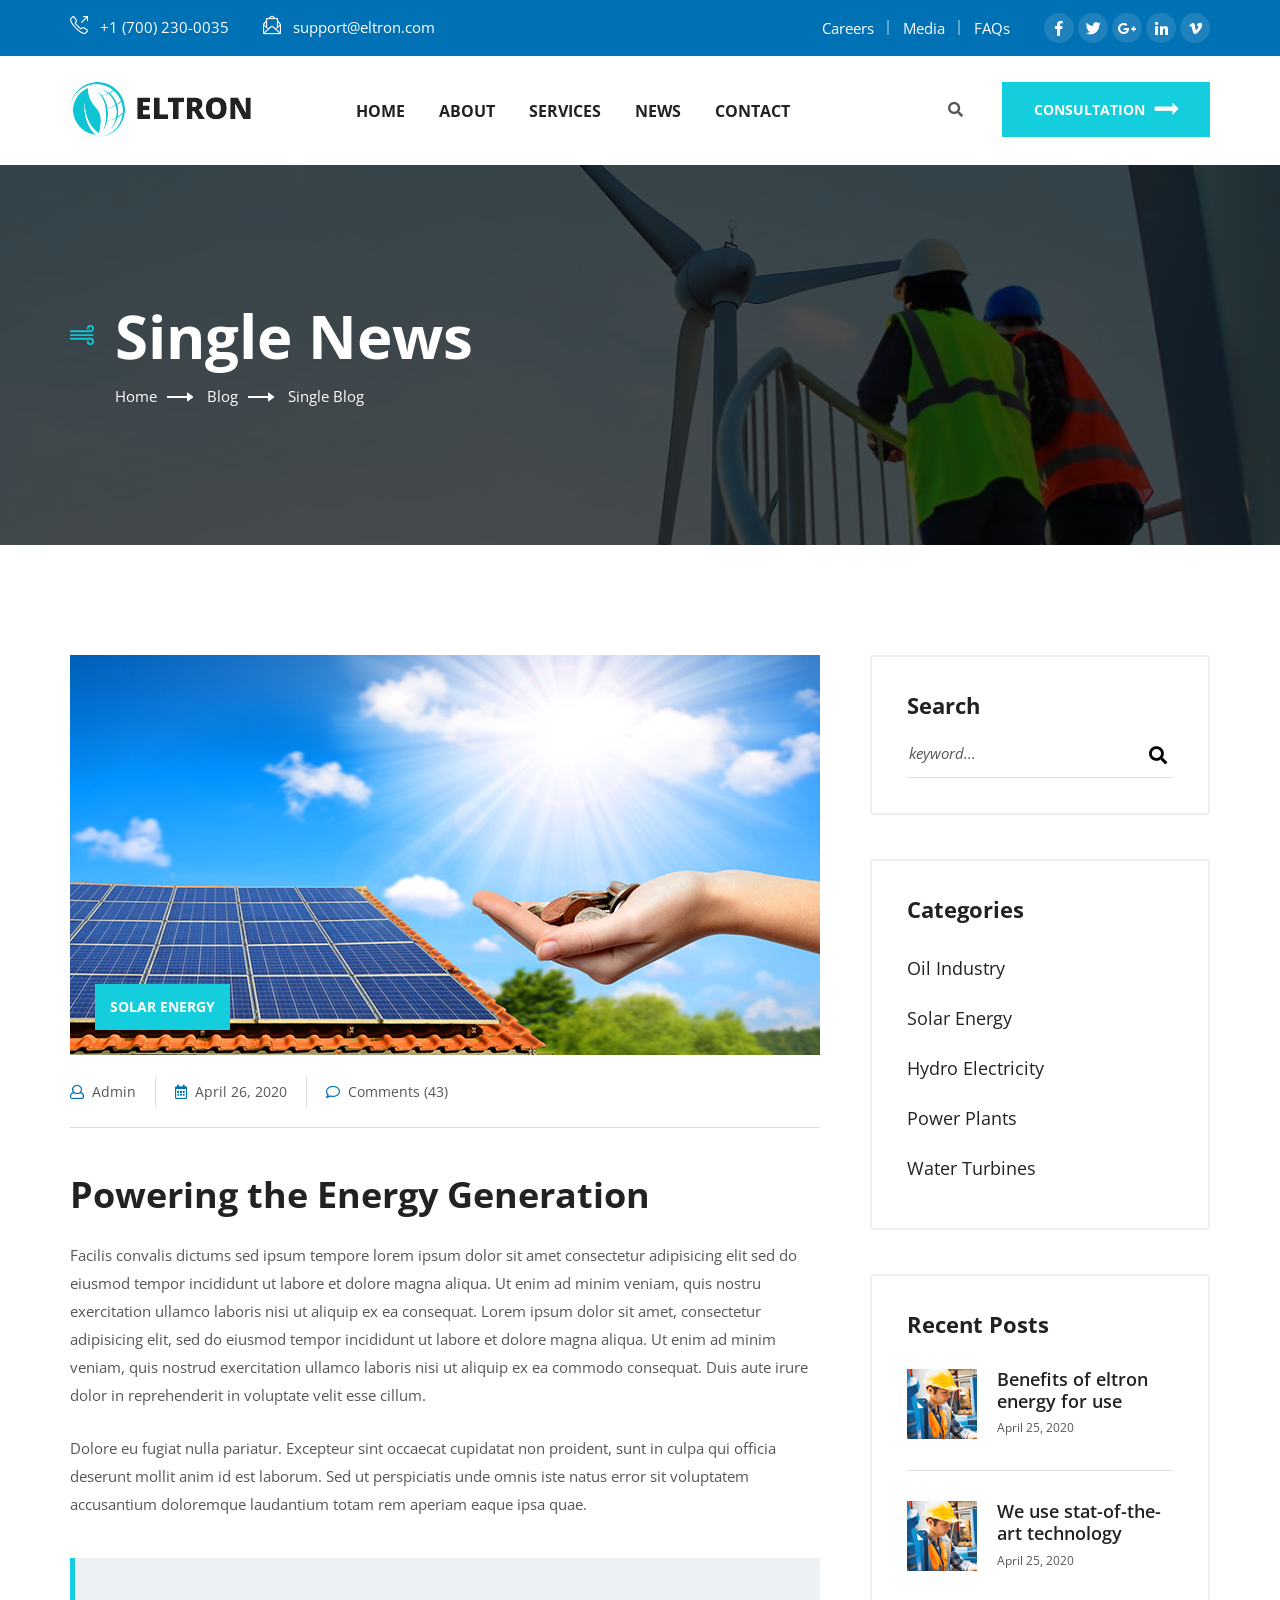
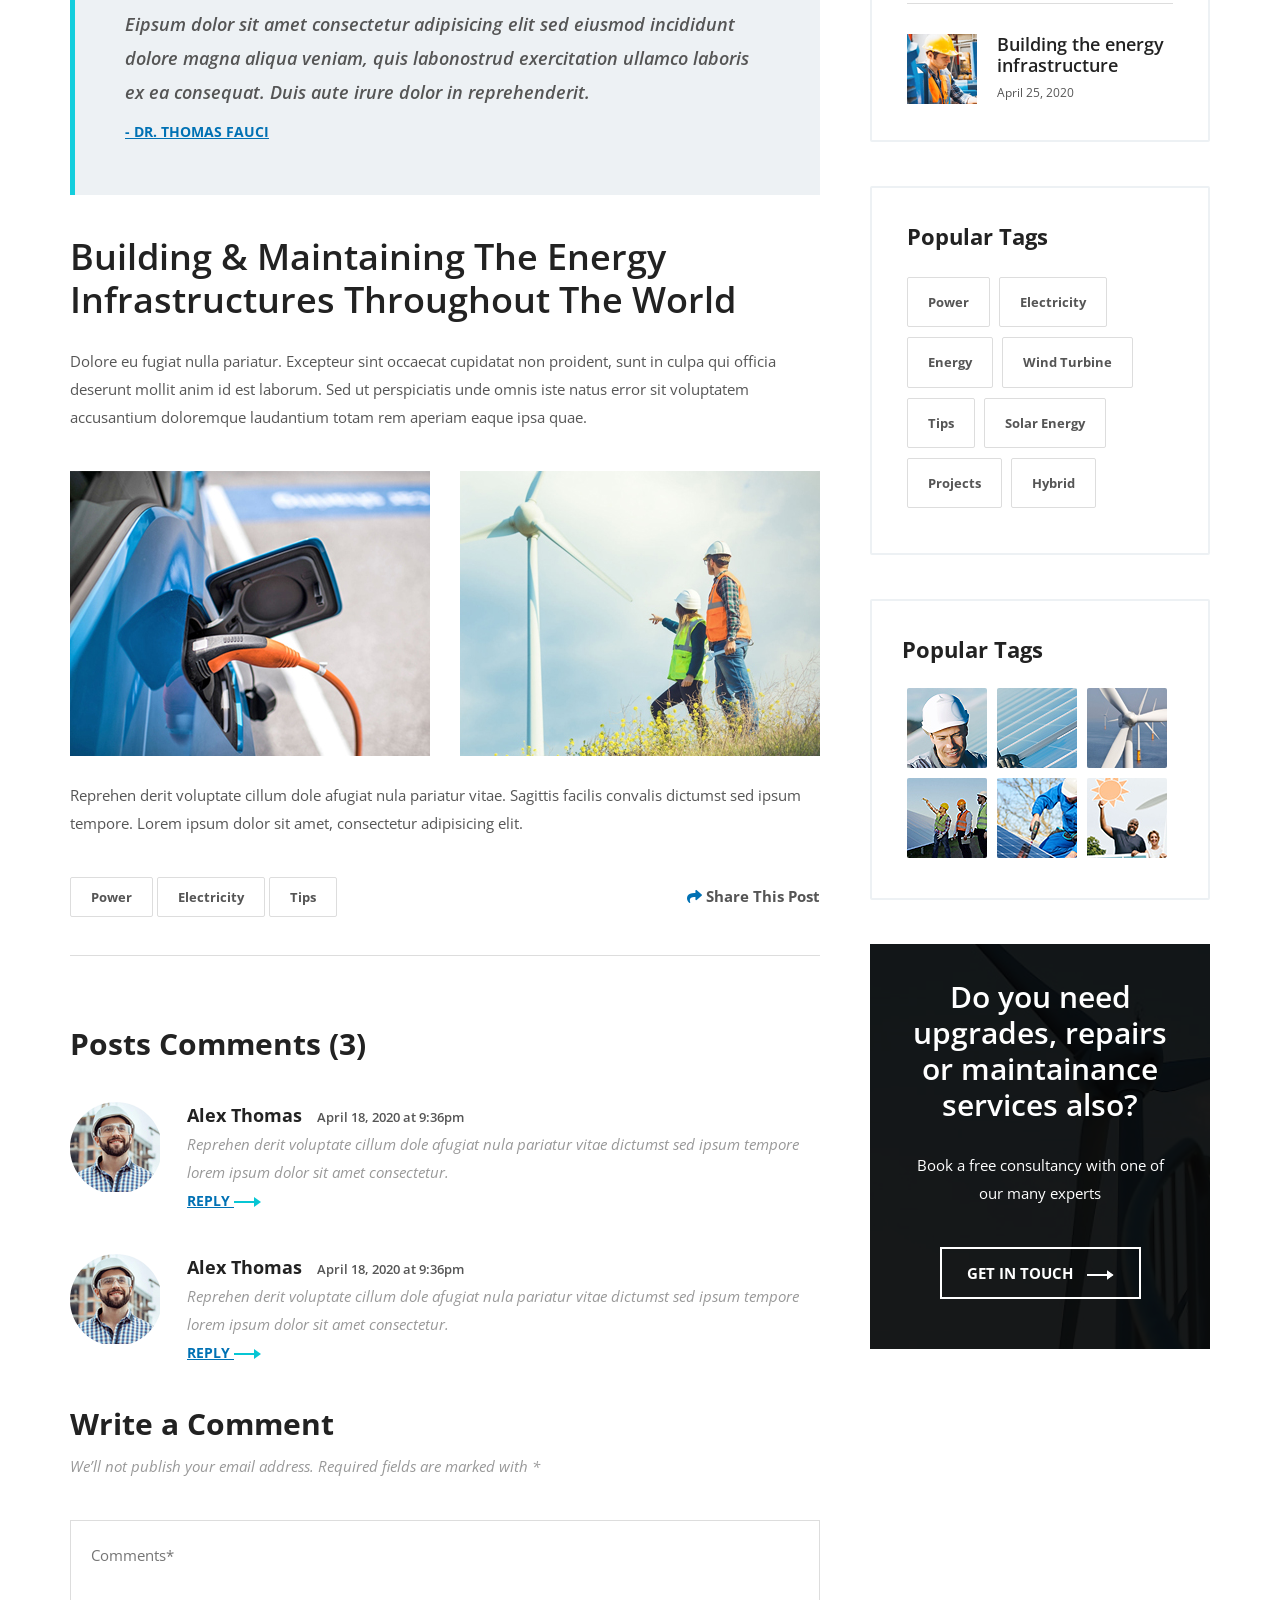
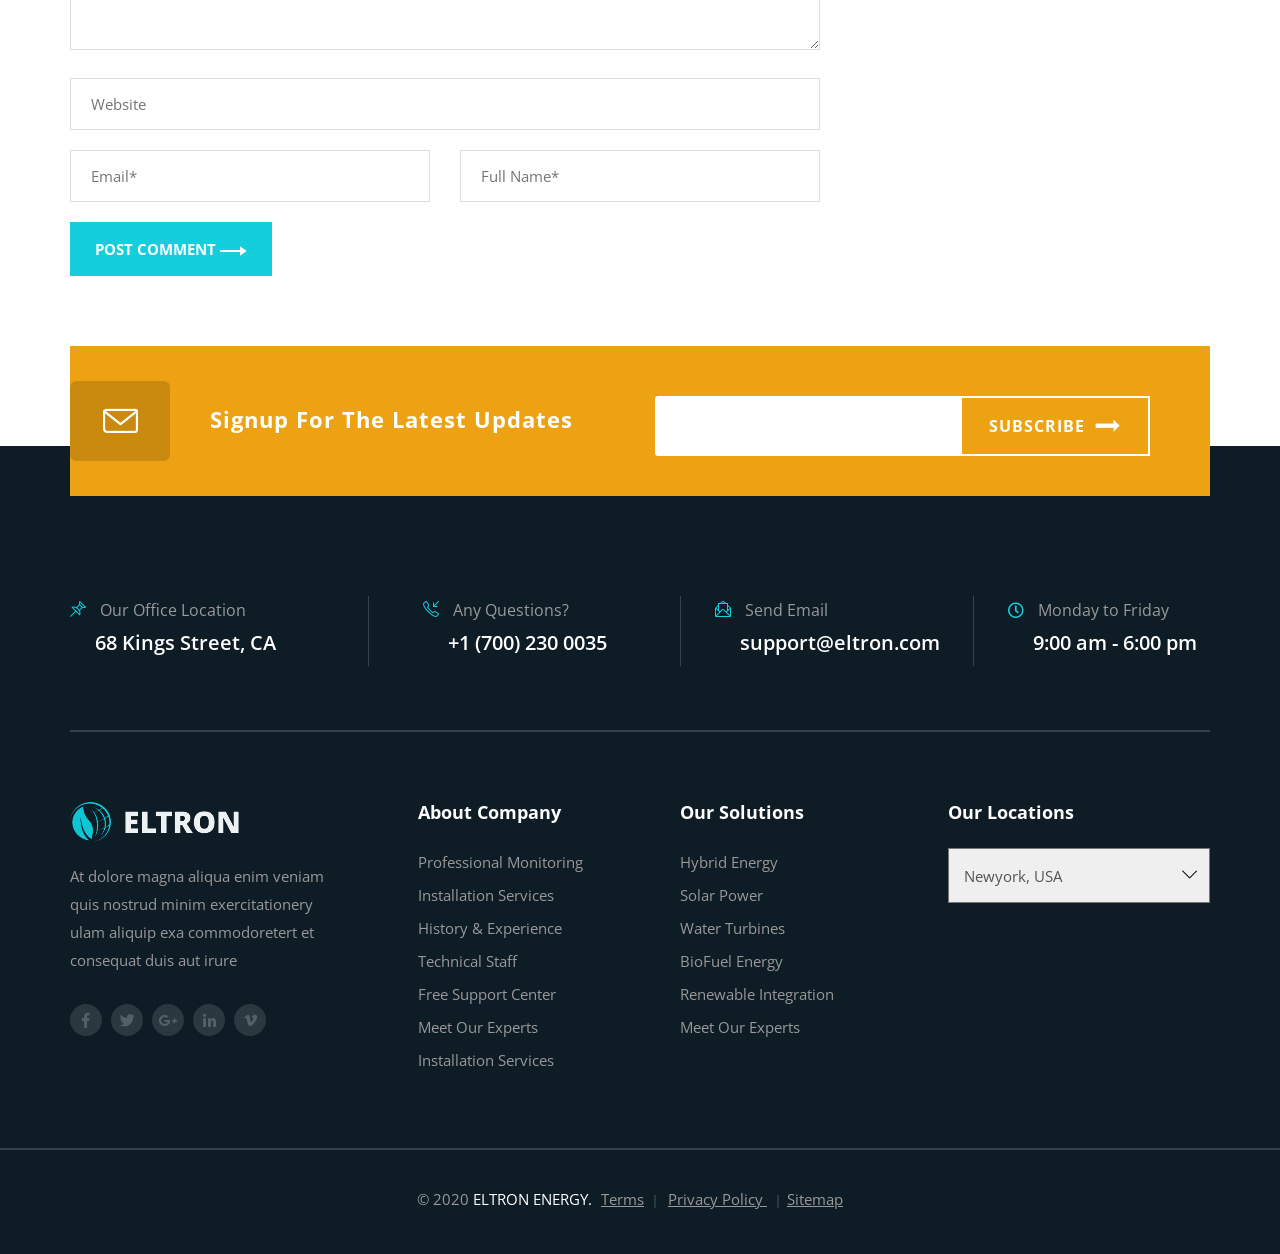
<file: blog-single.html>
<!DOCTYPE html>
<html lang="en">


<head>
	<meta charset="UTF-8">
	<title>Blog Details</title>
	<link rel="shortcut icon" href="assets/img/logo/ficon.html" type="image/x-icon">
	<meta name="author" content="Templines">
	<meta name="description" content="Eltron - Alternative Energy HTML Template">
	<meta name="keywords" content="	alternative energy, ecology, energy business, green energy, heating, hydropower, nature energy, power saving, recycling, renewable energy, solar energy, Solar Panels, wing turbines">
	<!-- Mobile Specific Meta -->
	<meta name="viewport" content="width=device-width, initial-scale=1">

	<link rel="stylesheet" href="assets/css/owl.carousel.css">
	<link rel="stylesheet" href="assets/css/fontawesome-all.css">
	<link rel="stylesheet" href="assets/css/simple-line-icons.css">
	<link rel="stylesheet" href="assets/css/animate.css">
	<link rel="stylesheet" href="assets/css/flaticon.css">
	<link rel="stylesheet" href="assets/css/bootstrap.min.css">
	<link rel="stylesheet" href="assets/css/video.min.css">
	<link rel="stylesheet" href="assets/css/lightbox.css">
	<link rel="stylesheet" href="assets/css/style.css">
</head>

<body>

<!-- Start of header section
	============================================= -->
	<header id="header_id" class="main_header header_style_one">
		<div class="header_top">
			<div class="container">
				<div class="row">
					<div class="col-md-6">
						<div class="header_top_contact ul-li clearfix">
							<ul>
								<li> <i class="icon-call-out"></i> +1 (700) 230-0035</li>
								<li> <i class="icon-envelope-letter"></i> support@eltron.com</li>
							</ul>
						</div>
					</div>
					<div class="col-md-6">
						<div class="header_top_info float-right">
							<div class="top_info_item top_info_menu ul-li clearfix">
								<ul>
									<li><a href="#">Careers</a></li>
									<li><a href="#">Media</a></li>
									<li><a href="#">FAQs</a></li>
								</ul>
							</div>
							<div class="top_info_item top_info_social ul-li clearfix">
								<ul>
									<li><a href="#"><i class="fab fa-facebook-f"></i></a></li>
									<li><a href="#"><i class="fab fa-twitter"></i></a></li>
									<li><a href="#"><i class="fab fa-google-plus-g"></i></a></li>
									<li><a href="#"><i class="fab fa-linkedin-in"></i></a></li>
									<li><a href="#"><i class="fab fa-vimeo-v"></i></a></li>
								</ul>
							</div>
						</div>
					</div>
				</div>
			</div>
		</div>
		<div class="site-main-menu clearfix">
			<div class="container">
				<div class="brand-logo float-left">
					<a href="#"><img src="assets/img/logo/logo1.png" alt=""></a>
				</div>
				<nav class="main_navigation desktop-menu ul-li">
					<ul id="main-nav" class="navbar-nav text-uppercase clearfix">
						<li class="dropdown">
							<a href="index.html">Home</a>
							<ul class="dropdown-menu clearfix">
								<li><a href="index.html">Home Page 1</a></li>
								<li><a href="index-2.html">Home Page 2</a></li>
							</ul>
						</li>
						<li><a href="about.html">About</a></li>
						<li class="dropdown">
							<a href="service.html">Services</a>
							<ul class="dropdown-menu clearfix">
								<li><a href="service.html">Service</a></li>
								<li><a href="service-single.html">Details</a></li>
							</ul>
						</li>
						<li class="dropdown">
							<a href="blog.html">News</a>
							<ul class="dropdown-menu clearfix">
								<li><a href="blog.html">Blog</a></li>
								<li><a href="blog-single.html">Details</a></li>
							</ul>
						</li>
						<li><a href="contact.html">Contact</a></li>
					</ul>
				</nav>
				<div class="site-search-btn float-right">
					<div class="el-search position-relative">
						<i class="el-search-btn fas fa-search"></i>
						<div class="search-body">
							<div class="search-form">
								<form action="#">
									<input class="search-input" type="search" placeholder="Search Here">
									<div class="outer-close el-search-btn">
										<i class="fas fa-times"></i>
									</div>
									<button type="submit" class="search-close">
										<i class="fas fa-search"></i>
									</button>
								</form>
							</div>
						</div>
					</div>
					<div class="con-btn text-center  text-uppercase">
						<a href="#">consultation <i class="flaticon-next"></i></a>
					</div>
				</div>
			</div>
		</div>
		<!-- desktop-menu -->
		<div class="el-mobile_menu relative-position">
			<div class="el-mobile_menu_button s2-open_mobile_menu">
				<i class="fas fa-bars"></i>
			</div>
			<div class="el-mobile_menu_wrap">
				<div class="mobile_menu_overlay s2-open_mobile_menu"></div>
				<div class="el-mobile_menu_content">
					<div class="el-mobile_menu_close s2-open_mobile_menu">
						<i class="fas fa-arrow-circle-right"></i>
					</div>
					<div class="m-brand-logo text-center">
						<a href="#"><img src="assets/img/logo/logo1.png" alt=""></a>
					</div>
					<div class="mobile-search">
						<form class="form-item position-relative" action="#" method="">
							<input type="search" placeholder="search...">
							<button type="submit" ><i class="fas fa-search"></i></button>
						</form>
					</div>
					<nav class="el-mobile-main-navigation  clearfix ul-li">
						<ul id="main-nav" class="navbar-nav text-capitalize clearfix">
							<li class="dropdown">
								<a href="index.html">Home</a>
								<ul class="dropdown-menu clearfix">
									<li><a href="index.html">Home Page 1</a></li>
									<li><a href="index-2.html">Home Page 2</a></li>
								</ul>
							</li>
							<li><a href="about.html">About</a></li>
							<li class="dropdown">
								<a href="service.html">Services</a>
								<ul class="dropdown-menu clearfix">
									<li><a href="service.html">Service</a></li>
									<li><a href="service-single.html">Details</a></li>
								</ul>
							</li>
							<li class="dropdown">
								<a href="blog.html">News</a>
								<ul class="dropdown-menu clearfix">
									<li><a href="blog.html">Blog</a></li>
									<li><a href="blog-single.html">Details</a></li>
								</ul>
							</li>
							<li><a href="contact.html">Contact</a></li>
						</ul>
					</nav>
					<div class="mobile-contact-info text-center ul-li-block">
						<ul>
							<li> <i class="icon-call-out"></i> +1 (700) 230-0035</li>
							<li> <i class="icon-envelope-letter"></i> support@eltron.com</li>
						</ul>
					</div>
					<div class="mobile-follow text-center ul-li">
						<span>Follow Eltron:</span>
						<ul>
							<li><a href="#"><i class="fab fa-facebook-f"></i></a></li>
							<li><a href="#"><i class="fab fa-twitter"></i></a></li>
							<li><a href="#"><i class="fab fa-google-plus-g"></i></a></li>
							<li><a href="#"><i class="fab fa-linkedin-in"></i></a></li>
							<li><a href="#"><i class="fab fa-vimeo-v"></i></a></li>
						</ul>
					</div>
					<div class="mobile-consult-btn text-uppercase">
						<a href="#">Consultation</a>
					</div>
				</div>
			</div>
		</div>
	</header>
<!-- End of header section
	============================================= -->

<!-- Start of breadcrumb section
	============================================= -->
	<section id="breadcrumb" class="breadcrumb-section position-relative" data-background="assets/img/background/bcbg.jpg">
		<div class="background_overlay"></div>
		<div class="container">
			<div class="breadcrumb-content headline">
				<h2 class="breadcrumb-title"> Single News</h2>
				<div class="breadcrumb_item ul-li">
					<ul class="breadcrumb">
						<li class="breadcrumb-item"><a href="#">Home</a></li>
						<li class="breadcrumb-item"><a href="#">Blog</a></li>
						<li class="breadcrumb-item active">Single Blog</li>
					</ul>
				</div>
			</div>
		</div>
	</section>
<!-- End of breadcrumb section
	============================================= -->

<!-- Start of blog details section
	============================================= -->
	<section id="blog-details" class="blog-page-area-section blog-details-page">
		<div class="container">
			<div class="row">
				<div class="col-lg-8 col-md-12">
					<div class="blog-details-content">
						<div class="blog-page-post-item">
							<div class="blog-post-thumbnile-text pera-content headline">
								<div class="blog-post-thumb-img position-relative">
									<img src="assets/img/blog/bpp1.jpg" alt="">
									<div class="blog-category text-uppercase">
										<a href="#">solar energy</a>
									</div>
								</div>
								<div class="blog-post-meta">
									<a href="#"><i class="far fa-user"></i>Admin</a>
									<a href="#"><i class="far fa-calendar-alt"></i>April 26, 2020</a>
									<a href="#"><i class="far fa-comment"></i>Comments (43)</a>
								</div>
							</div>
						</div>
						<div class="blog-details-text-content headline">
							<h2>Powering the Energy Generation</h2>
							<article>
								Facilis convalis dictums sed ipsum tempore lorem ipsum dolor sit amet consectetur adipisicing elit sed
								do eiusmod tempor incididunt ut labore et dolore magna aliqua. Ut enim ad minim veniam, quis nostru
								exercitation ullamco laboris nisi ut aliquip ex ea consequat. Lorem ipsum dolor sit amet, consectetur
								adipisicing elit, sed do eiusmod tempor incididunt ut labore et dolore magna aliqua. Ut enim ad minim
								veniam, quis nostrud exercitation ullamco laboris nisi ut aliquip ex ea commodo consequat. Duis aute
								irure dolor in reprehenderit in voluptate velit esse cillum.
							</article>
							<article>
								Dolore eu fugiat nulla pariatur. Excepteur sint occaecat cupidatat non proident, sunt in culpa qui officia
								deserunt mollit anim id est laborum. Sed ut perspiciatis unde omnis iste natus error sit voluptatem
								accusantium doloremque laudantium totam rem aperiam eaque ipsa quae.
							</article>
							<blockquote>
								Eipsum dolor sit amet consectetur adipisicing elit sed eiusmod incididunt
								dolore magna aliqua veniam, quis labonostrud exercitation ullamco laboris
								ex ea consequat. Duis aute irure dolor in reprehenderit.
								<span>- Dr. thomas fauci</span>
							</blockquote>
							<h3>
								Building & Maintaining The Energy
								Infrastructures Throughout The World
							</h3>
							<article>
								Dolore eu fugiat nulla pariatur. Excepteur sint occaecat cupidatat non proident, sunt in culpa qui officia
								deserunt mollit anim id est laborum. Sed ut perspiciatis unde omnis iste natus error sit voluptatem
								accusantium doloremque laudantium totam rem aperiam eaque ipsa quae.
							</article>
							<div class="blog-single-img">
								<div class="row">
									<div class="col-md-6">
										<img src="assets/img/blog/bd1.jpg" alt="">
									</div>
									<div class="col-md-6">
										<img src="assets/img/blog/bd2.jpg" alt="">
									</div>
								</div>
							</div>
							<article>
								Reprehen derit voluptate cillum dole afugiat nula pariatur vitae. Sagittis facilis convalis dictumst sed ipsum
								tempore. Lorem ipsum dolor sit amet, consectetur adipisicing elit.
							</article>
							<div class="blog-share-category clearfix">
								<div class="blog-category-tag clearfix">
									<a href="#">Power</a>
									<a href="#">Electricity</a>
									<a href="#">Tips</a>
								</div>
								<div class="blog-share float-right">
									<a href="#"><i class="fas fa-share"></i> <span>Share This Post</span></a>
								</div>
							</div>
						</div> 
						<div class="blog-comment-area headline pera-content">
							<h3>Posts Comments (3)</h3>
							<div class="comment-list">
								<div class="comment-img-text">
									<div class="comment-img">
										<img src="assets/img/blog/bcp1.jpg" alt="">
									</div>
									<div class="comment-text pera-content">
										<h4>Alex Thomas </h4><span>April 18, 2020 at 9:36pm</span>
										<p>Reprehen derit voluptate cillum dole afugiat nula pariatur vitae dictumst sed ipsum
										tempore lorem ipsum dolor sit amet consectetur.</p>
										<a class="reply-comment" href="#">Reply <img src="assets/img/arrow2.png" alt=""></a>
									</div>
								</div>
								<div class="comment-img-text">
									<div class="comment-img">
										<img src="assets/img/blog/bcp1.jpg" alt="">
									</div>
									<div class="comment-text pera-content">
										<h4>Alex Thomas </h4><span>April 18, 2020 at 9:36pm</span>
										<p>Reprehen derit voluptate cillum dole afugiat nula pariatur vitae dictumst sed ipsum
										tempore lorem ipsum dolor sit amet consectetur.</p>
										<a class="reply-comment" href="#">Reply <img src="assets/img/arrow2.png" alt=""></a>
									</div>
								</div>
							</div>
							<h3>Write a Comment</h3>
							<p>We’ll not publish your email address. Required fields are marked with *</p>
							<div class="comment-form">
								<form id="contact_form" action="#" method="POST" enctype="multipart/form-data">
									<textarea id="message" name="message" placeholder="Comments*"></textarea>
									<input class="email" name="case" type="text" placeholder="Website">
									<div class="row">
										<div class="col-md-6">
											<input class="email" name="case" type="text" placeholder="Email*">
										</div>
										<div class="col-md-6">
											<input class="email" name="case" type="text" placeholder="Full Name*">
										</div>
									</div>
									<div class="sub-button  text-uppercase">
										<button type="submit" value="Submit">Post comment <img src="assets/img/arrow3.png" alt=""></button> 
									</div> 
								</form>
							</div>
						</div> 
					</div>
				</div>
				<div class="col-lg-4 col-md-12">
					<div class="blog-sidebar">
						<div class="blog-sidebar-widget headline pera-content">
							<div class="search-widget">
								<h3 class="widget-title">Search</h3>
								<form action="#">
									<input class="search-input" type="search" placeholder="keyword...">
									<button type="submit"><i class="fas fa-search"></i> </button>
								</form>
							</div>
						</div>
						<!-- /sidebar-widget -->
						<div class="blog-sidebar-widget headline pera-content">
							<div class="category-widget ul-li-block">
								<h3 class="widget-title">Categories</h3>
								<ul>
									<li><a href="#">Oil Industry</a></li>
									<li><a href="#">Solar Energy</a></li>
									<li><a href="#">Hydro Electricity</a></li>
									<li><a href="#">Power Plants</a></li>
									<li><a href="#">Water Turbines</a></li>
								</ul>
							</div>
						</div>
						<!-- /sidebar-widget -->
						<div class="blog-sidebar-widget headline pera-content">
							<div class="recent-post-widget">
								<h3 class="widget-title">Recent Posts</h3>
								<div class="latest-blog-widget">
									<div class="blog-img-content">
										<div class="blog-img float-left">
											<img src="assets/img/blog/rcp1.jpg" alt="">
										</div>
										<div class="blog-text headline">
											<h3> <a href="#">Benefits of eltron
											energy for use</a></h3>
											<span>April 25, 2020</span>
										</div>
									</div>
									<!-- /blog post -->
									<div class="blog-img-content">
										<div class="blog-img float-left">
											<img src="assets/img/blog/rcp1.jpg" alt="">
										</div>
										<div class="blog-text headline">
											<h3> <a href="#">We use stat-of-the-
											art technology</a></h3>
											<span>April 25, 2020</span>
										</div>
									</div>
									<!-- /blog post -->
									<div class="blog-img-content">
										<div class="blog-img float-left">
											<img src="assets/img/blog/rcp1.jpg" alt="">
										</div>
										<div class="blog-text headline">
											<h3> <a href="#">Building the energy
											infrastructure</a></h3>
											<span>April 25, 2020</span>
										</div>
									</div>
									<!-- /blog post -->
								</div>
							</div>
						</div>
						<!-- /sidebar-widget -->
						<div class="blog-sidebar-widget headline pera-content">
							<div class="popular-tag-widget ul-li">
								<h3 class="widget-title">Popular Tags</h3>
								<ul>
									<li><a href="#">Power</a></li>
									<li><a href="#">Electricity</a></li>
									<li><a href="#">Energy</a></li>
									<li><a href="#">Wind Turbine</a></li>
									<li><a href="#">Tips</a></li>
									<li><a href="#">Solar Energy</a></li>
									<li><a href="#">Projects</a></li>
									<li><a href="#">Hybrid</a></li>
								</ul>
							</div>
						</div>
						<!-- /sidebar-widget -->
						<div class="blog-sidebar-widget headline pera-content">
							<div class="project-gallery-widget clearfix ul-li">
								<h3 class="widget-title">Popular Tags</h3>
								<ul>
									<li><a href="#"><img src="assets/img/gallery/g1.jpg" alt=""></a></li>
									<li><a href="#"><img src="assets/img/gallery/g2.jpg" alt=""></a></li>
									<li><a href="#"><img src="assets/img/gallery/g3.jpg" alt=""></a></li>
									<li><a href="#"><img src="assets/img/gallery/g4.jpg" alt=""></a></li>
									<li><a href="#"><img src="assets/img/gallery/g5.jpg" alt=""></a></li>
									<li><a href="#"><img src="assets/img/gallery/g6.jpg" alt=""></a></li>
								</ul>
							</div>
						</div>
						<!-- /sidebar-widget -->
						<div class="add-widget text-center pera-content position-relative" data-background="assets/img/background/bcbg.jpg">
							<div class="background_overlay"></div>
							<h3>Do you need
								upgrades, repairs
								or maintainance
							services also?</h3>
							<p>Book a free consultancy
							with one of our many experts</p>
							<a href="#">GET in Touch <img src="assets/img/arrow3.png" alt=""></a>
						</div>
						<!-- /sidebar-widget -->
					</div>
				</div>
			</div>
		</div>
	</section>
<!-- End of blog details section
	============================================= -->	

<!-- Start of Footer section
	============================================= -->
	<footer id="footer-id" class="footer-section">
		<div class="newslatter-section">
			<div class="container">
				<div class="newslatter-content clearfix">
					<div class="row">
						<div class="col-lg-6">
							<div class="newslatter-icon float-left">
								<i class="icon-envelope"></i>
							</div>
							<div class="newslatter-text">
								<h2>Signup For The Latest Updates</h2>
							</div>
							
						</div>
						<div class="col-lg-6">
							<div class="newslatter-form">
								<div class="newslatter-form position-relative">
									<form action="#">
										<input class="email" name="email" type="email">
										<div class="nws-button position-absolute text-capitalize">
											<button class="hover-btn" type="submit" value="Submit"> Subscribe <i class="flaticon-next"></i></button>
										</div>
									</form>
								</div>
							</div>
						</div>
					</div>
				</div>
			</div>
		</div>
		<div class="footer-content">
			<div class="container">
				<div class="footer-contact-info">
					<div class="row">
						<div class="col-lg-3">
							<div class="footer-icon-text-contact-info headline pera-content">
								<p><i class="icon-pin"></i> Our Office Location</p>
								<h3>68 Kings Street, CA</h3>
							</div>
						</div>
						<div class="col-lg-3">
							<div class="footer-icon-text-contact-info headline pera-content">
								<p><i class="icon-call-in"></i> Any Questions?</p>
								<h3>+1 (700) 230 0035</h3>
							</div>
						</div>
						<div class="col-lg-3">
							<div class="footer-icon-text-contact-info headline pera-content">
								<p><i class="icon-envelope-letter"></i> Send Email</p>
								<h3>support@eltron.com</h3>
							</div>
						</div>
						<div class="col-lg-3">
							<div class="footer-icon-text-contact-info headline pera-content">
								<p><i class="far fa-clock"></i> Monday to Friday</p>
								<h3>9:00 am - 6:00 pm</h3>
							</div>
						</div>
					</div>
				</div>
				<div class="footer-widget-area">
					<div class="row">
						<div class="col-lg-3 col-md-6">
							<div class="footer-widget-item pera-content">
								<div class="footer-logo-widget">
									<a class="footer-logo" href="#"><img src="assets/img/logo/f-logo.png" alt=""></a>
									<p>At dolore magna aliqua enim veniam
										quis nostrud minim exercitationery ulam
										aliquip exa commodoretert et consequat duis
									aut irure</p>
									<div class="footer-social">
										<a href="#"><i class="fab fa-facebook-f"></i></a>
										<a href="#"><i class="fab fa-twitter"></i></a>
										<a href="#"><i class="fab fa-google-plus-g"></i></a>
										<a href="#"><i class="fab fa-linkedin-in"></i></a>
										<a href="#"><i class="fab fa-vimeo-v"></i></a>
									</div>
								</div>
							</div>
						</div>
						<div class="col-lg-3 col-md-6">
							<div class="footer-widget-item pera-content">
								<div class="footer-menu-widget ul-li-block">
									<h3 class="el-widget-title">About Company</h3>
									<ul>
										<li><a href="#">Professional Monitoring</a></li>
										<li><a href="#">Installation Services</a></li>
										<li><a href="#">History & Experience</a></li>
										<li><a href="#">Technical Staff</a></li>
										<li><a href="#">Free Support Center</a></li>
										<li><a href="#">Meet Our Experts</a></li>
										<li><a href="#">Installation Services</a></li>
									</ul>
								</div>
							</div>
						</div>
						<div class="col-lg-3 col-md-6">
							<div class="footer-widget-item pera-content">
								<div class="footer-menu-widget ul-li-block">
									<h3 class="el-widget-title">Our Solutions</h3>
									<ul>
										<li><a href="#">Hybrid Energy</a></li>
										<li><a href="#">Solar Power</a></li>
										<li><a href="#">Water Turbines</a></li>
										<li><a href="#">BioFuel Energy</a></li>
										<li><a href="#">Renewable Integration</a></li>
										<li><a href="#">Meet Our Experts</a></li>
									</ul>
								</div>
							</div>
						</div>
						<div class="col-lg-3 col-md-6">
							<div class="footer-widget-item pera-content">
								<div class="footer-location-widget ul-li-block">
									<h3 class="el-widget-title">Our Locations</h3>
									<div class="loaction-select position-relative">
										<select>
											<option>
												Newyork, USA
											</option>
											<option>
												London, UK
											</option>
											<option>
												Paris, France
											</option>
										</select>
									</div>
									<div class="footer-map">
										<div class="earth3dmap-com"><iframe id="iframemap" src="https://maps.google.com/maps?q=newyork&amp;ie=UTF8&amp;iwloc=&amp;output=embed" width="100%" height="170" frameborder="0" scrolling="no"></iframe></div>
									</div>
								</div>
							</div>
						</div>
					</div>
				</div>
			</div>
		</div>
		<div class="footer-copyright-text text-center">
			<p>© 2020 <a href="#">ELTRON ENERGY.</a></p>
			<div class="copyright-menu">
				<a href="#">Terms</a>
				<a href="#"> Privacy Policy </a>
				<a href="#">Sitemap</a>
			</div>
		</div>
	</footer>
<!-- End of Footer section
	============================================= -->	

	<!-- For Js Library -->
	<script src="assets/js/jquery.min.js"></script>
	<script src="assets/js/bootstrap.min.js"></script>
	<script src="assets/js/popper.min.js"></script>
	<script src="assets/js/owl.carousel.min.js"></script>
	<script src="assets/js/jarallax.js"></script>
	<script src="assets/js/jquery.magnific-popup.min.js"></script>
	<script src="assets/js/appear.js"></script>
	<script src="assets/js/isotope.pkgd.min.js"></script>
	<script src="assets/js/masonry.pkgd.min.js"></script>
	<script src="assets/js/imagesloaded.pkgd.min.js"></script>
	<script src="assets/js/lightbox.js"></script>
	<script src="assets/js/waypoints.min.js"></script>
	<script src="assets/js/jquery.counterup.min.js"></script>
	<script src="assets/js/tilt.jquery.min.js"></script>
	<script src="assets/js/wow.min.js"></script>
	<script src="assets/js/script.js"></script>
	<script src="assets/js/gmap3.min.js"></script>
	<script src="http://maps.google.com/maps/api/js?key=AIzaSyC61_QVqt9LAhwFdlQmsNwi5aUJy9B2SyA"></script>
</body>


</html>
</file>
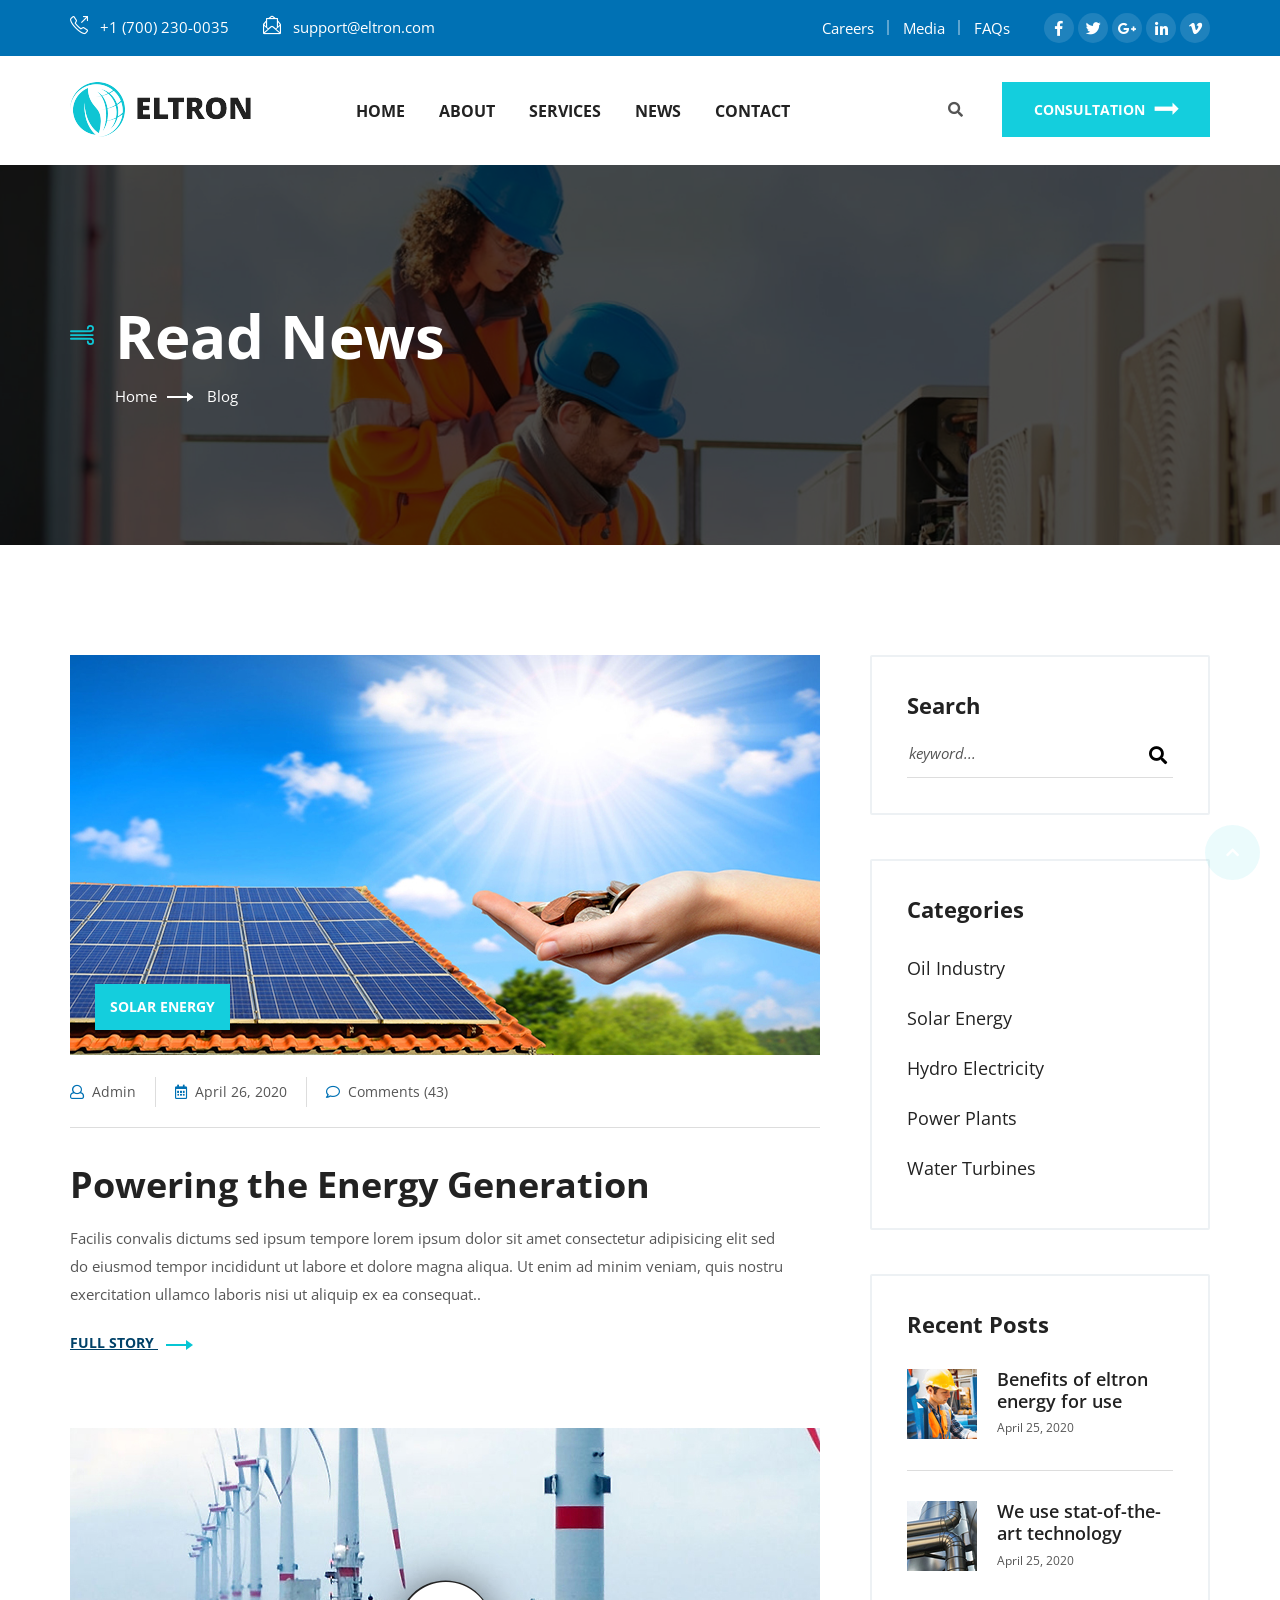
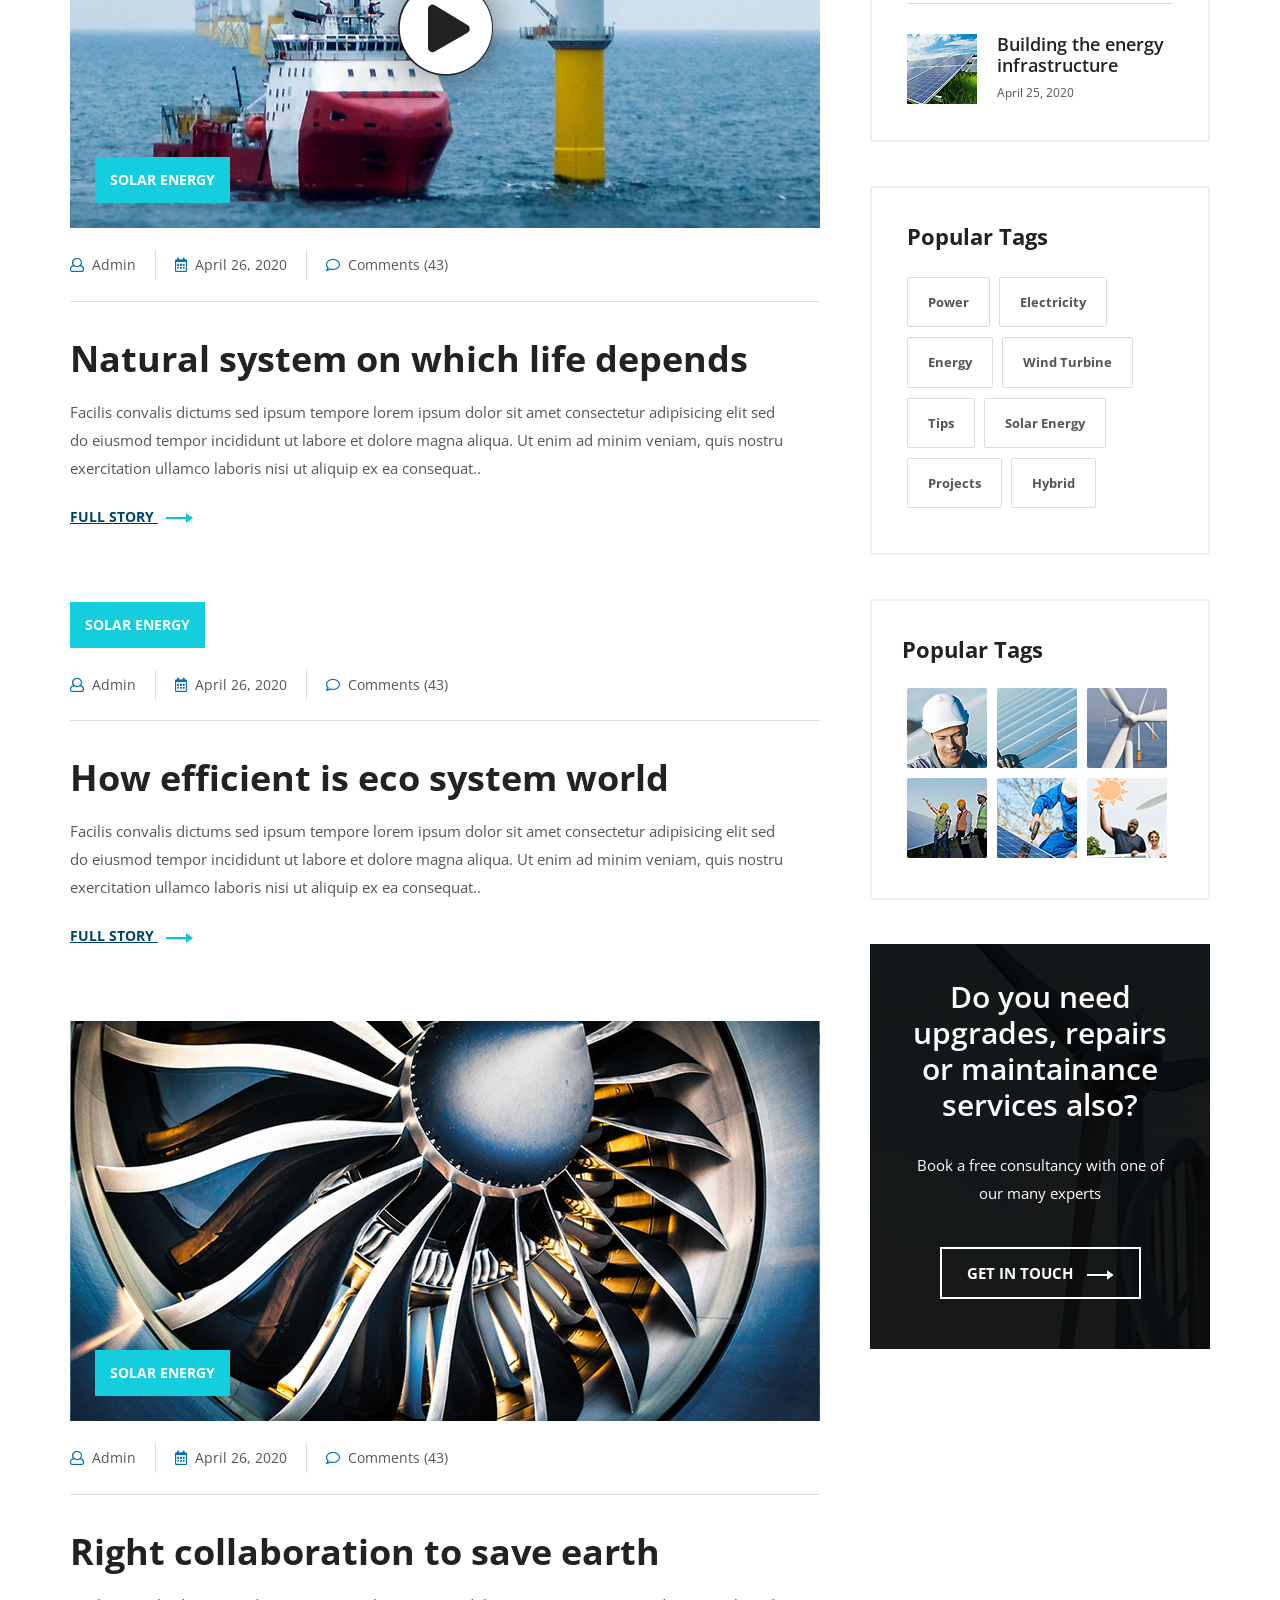
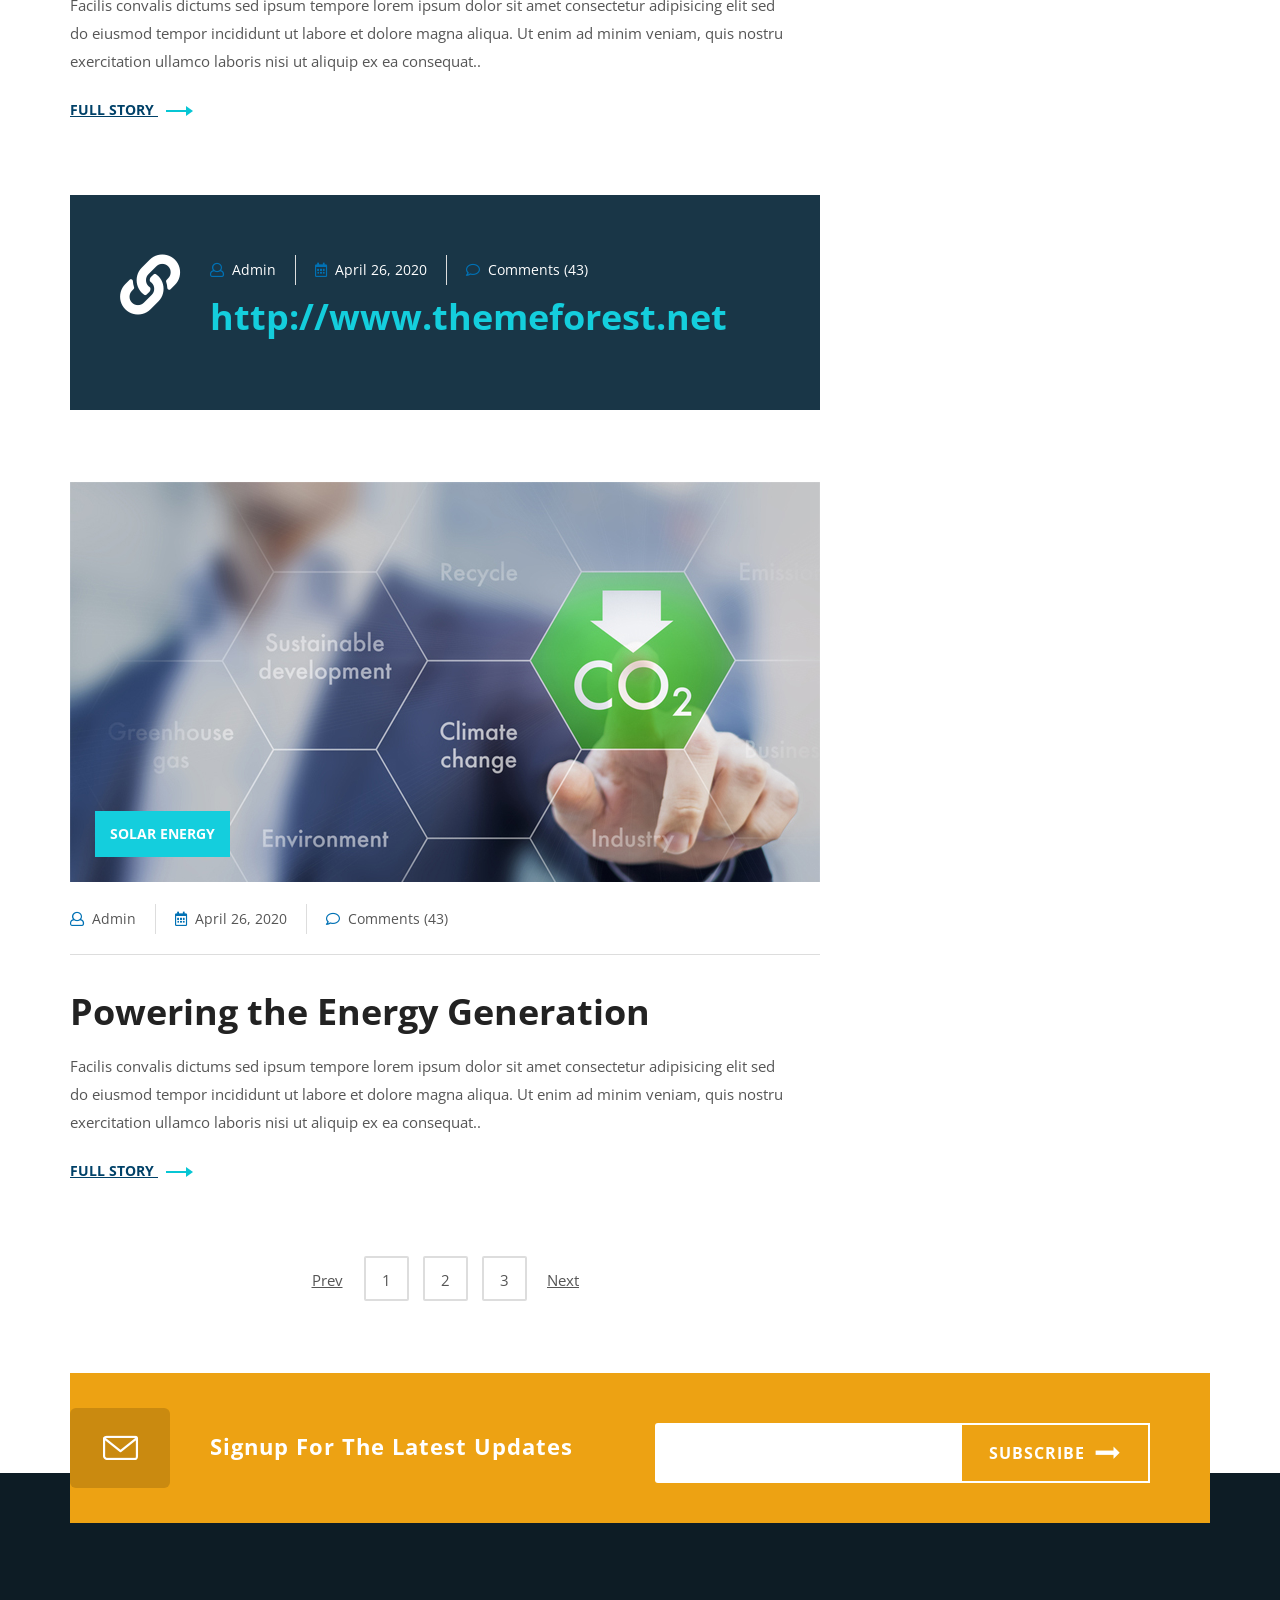
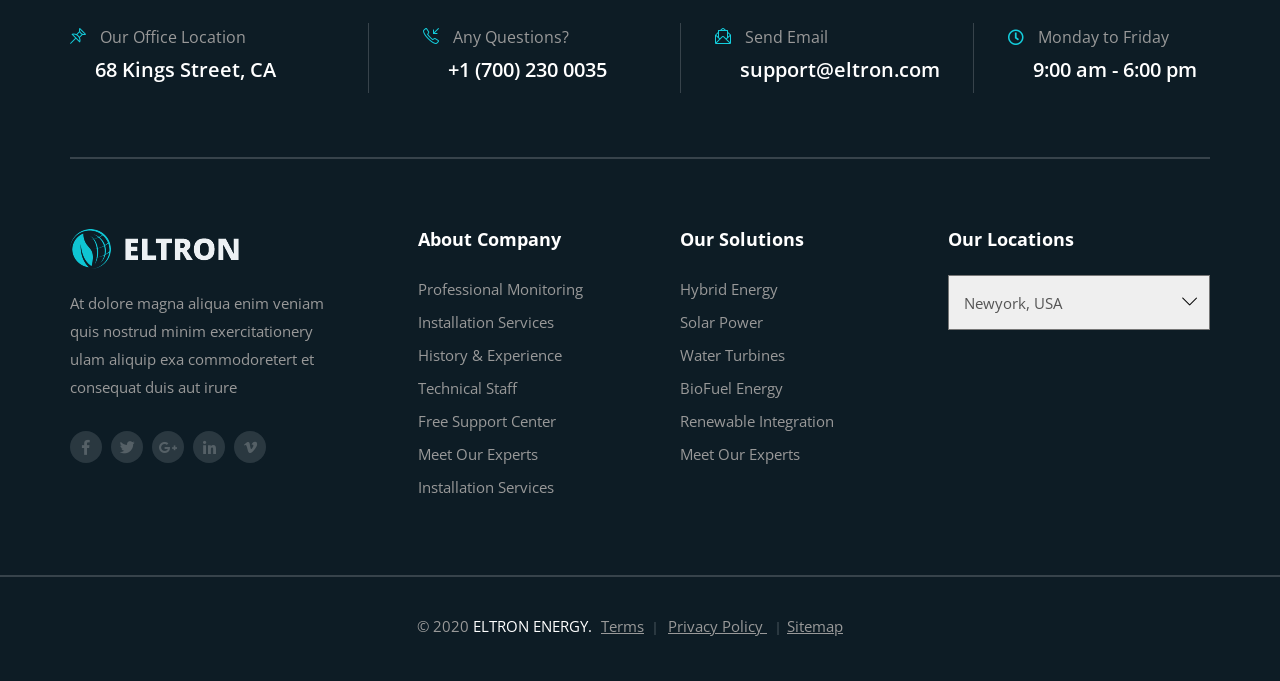
<file: blog.html>
<!DOCTYPE html>
<html lang="en">


<head>
	<meta charset="UTF-8">
	<title>Blog</title>
	<link rel="shortcut icon" href="assets/img/logo/ficon.html" type="image/x-icon">
	<meta name="author" content="Templines">
	<meta name="description" content="Eltron - Alternative Energy HTML Template">
	<meta name="keywords" content="	alternative energy, ecology, energy business, green energy, heating, hydropower, nature energy, power saving, recycling, renewable energy, solar energy, Solar Panels, wing turbines">
	<!-- Mobile Specific Meta -->
	<meta name="viewport" content="width=device-width, initial-scale=1">

	<link rel="stylesheet" href="assets/css/owl.carousel.css">
	<link rel="stylesheet" href="assets/css/fontawesome-all.css">
	<link rel="stylesheet" href="assets/css/simple-line-icons.css">
	<link rel="stylesheet" href="assets/css/animate.css">
	<link rel="stylesheet" href="assets/css/flaticon.css">
	<link rel="stylesheet" href="assets/css/bootstrap.min.css">
	<link rel="stylesheet" href="assets/css/video.min.css">
	<link rel="stylesheet" href="assets/css/lightbox.css">
	<link rel="stylesheet" href="assets/css/style.css">
</head>

<body>
	<div id="preloader"></div>
	<div class="up">
		<a href="#" class="scrollup text-center"><i class="fas fa-chevron-up"></i></a>
	</div>

<!-- Start of header section
	============================================= -->
	<header id="header_id" class="main_header header_style_one">
		<div class="header_top">
			<div class="container">
				<div class="row">
					<div class="col-md-6">
						<div class="header_top_contact ul-li clearfix">
							<ul>
								<li> <i class="icon-call-out"></i> +1 (700) 230-0035</li>
								<li> <i class="icon-envelope-letter"></i> support@eltron.com</li>
							</ul>
						</div>
					</div>
					<div class="col-md-6">
						<div class="header_top_info float-right">
							<div class="top_info_item top_info_menu ul-li clearfix">
								<ul>
									<li><a href="#">Careers</a></li>
									<li><a href="#">Media</a></li>
									<li><a href="#">FAQs</a></li>
								</ul>
							</div>
							<div class="top_info_item top_info_social ul-li clearfix">
								<ul>
									<li><a href="#"><i class="fab fa-facebook-f"></i></a></li>
									<li><a href="#"><i class="fab fa-twitter"></i></a></li>
									<li><a href="#"><i class="fab fa-google-plus-g"></i></a></li>
									<li><a href="#"><i class="fab fa-linkedin-in"></i></a></li>
									<li><a href="#"><i class="fab fa-vimeo-v"></i></a></li>
								</ul>
							</div>
						</div>
					</div>
				</div>
			</div>
		</div>
		<div class="site-main-menu clearfix">
			<div class="container">
				<div class="brand-logo float-left">
					<a href="#"><img src="assets/img/logo/logo1.png" alt=""></a>
				</div>
				<nav class="main_navigation desktop-menu ul-li">
					<ul id="main-nav" class="navbar-nav text-uppercase clearfix">
						<li class="dropdown">
							<a href="index.html">Home</a>
							<ul class="dropdown-menu clearfix">
								<li><a href="index.html">Home Page 1</a></li>
								<li><a href="index-2.html">Home Page 2</a></li>
							</ul>
						</li>
						<li><a href="about.html">About</a></li>
						<li class="dropdown">
							<a href="service.html">Services</a>
							<ul class="dropdown-menu clearfix">
								<li><a href="service.html">Service</a></li>
								<li><a href="service-single.html">Details</a></li>
							</ul>
						</li>
						<li class="dropdown">
							<a href="blog.html">News</a>
							<ul class="dropdown-menu clearfix">
								<li><a href="blog.html">Blog</a></li>
								<li><a href="blog-single.html">Details</a></li>
							</ul>
						</li>
						<li><a href="contact.html">Contact</a></li>
					</ul>
				</nav>
				<div class="site-search-btn float-right">
					<div class="el-search position-relative">
						<i class="el-search-btn fas fa-search"></i>
						<div class="search-body">
							<div class="search-form">
								<form action="#">
									<input class="search-input" type="search" placeholder="Search Here">
									<div class="outer-close el-search-btn">
										<i class="fas fa-times"></i>
									</div>
									<button type="submit" class="search-close">
										<i class="fas fa-search"></i>
									</button>
								</form>
							</div>
						</div>
					</div>
					<div class="con-btn text-center  text-uppercase">
						<a href="#">consultation <i class="flaticon-next"></i></a>
					</div>
				</div>
			</div>
		</div>
		<!-- desktop-menu -->
		<div class="el-mobile_menu relative-position">
			<div class="el-mobile_menu_button s2-open_mobile_menu">
				<i class="fas fa-bars"></i>
			</div>
			<div class="el-mobile_menu_wrap">
				<div class="mobile_menu_overlay s2-open_mobile_menu"></div>
				<div class="el-mobile_menu_content">
					<div class="el-mobile_menu_close s2-open_mobile_menu">
						<i class="fas fa-arrow-circle-right"></i>
					</div>
					<div class="m-brand-logo text-center">
						<a href="#"><img src="assets/img/logo/logo1.png" alt=""></a>
					</div>
					<div class="mobile-search">
						<form class="form-item position-relative" action="#" method="">
							<input type="search" placeholder="search...">
							<button type="submit" ><i class="fas fa-search"></i></button>
						</form>
					</div>
					<nav class="el-mobile-main-navigation  clearfix ul-li">
						<ul id="main-nav" class="navbar-nav text-capitalize clearfix">
							<li class="dropdown">
								<a href="index.html">Home</a>
								<ul class="dropdown-menu clearfix">
									<li><a href="index.html">Home Page 1</a></li>
									<li><a href="index-2.html">Home Page 2</a></li>
								</ul>
							</li>
							<li><a href="about.html">About</a></li>
							<li class="dropdown">
								<a href="service.html">Services</a>
								<ul class="dropdown-menu clearfix">
									<li><a href="service.html">Service</a></li>
									<li><a href="service-single.html">Details</a></li>
								</ul>
							</li>
							<li class="dropdown">
								<a href="blog.html">News</a>
								<ul class="dropdown-menu clearfix">
									<li><a href="blog.html">Blog</a></li>
									<li><a href="blog-single.html">Details</a></li>
								</ul>
							</li>
							<li><a href="contact.html">Contact</a></li>
						</ul>
					</nav>
					<div class="mobile-contact-info text-center ul-li-block">
						<ul>
							<li> <i class="icon-call-out"></i> +1 (700) 230-0035</li>
							<li> <i class="icon-envelope-letter"></i> support@eltron.com</li>
						</ul>
					</div>
					<div class="mobile-follow text-center ul-li">
						<span>Follow Eltron:</span>
						<ul>
							<li><a href="#"><i class="fab fa-facebook-f"></i></a></li>
							<li><a href="#"><i class="fab fa-twitter"></i></a></li>
							<li><a href="#"><i class="fab fa-google-plus-g"></i></a></li>
							<li><a href="#"><i class="fab fa-linkedin-in"></i></a></li>
							<li><a href="#"><i class="fab fa-vimeo-v"></i></a></li>
						</ul>
					</div>
					<div class="mobile-consult-btn text-uppercase">
						<a href="#">Consultation</a>
					</div>
				</div>
			</div>
		</div>
	</header>
<!-- End of header section
	============================================= -->

<!-- Start of breadcrumb section
	============================================= -->
	<section id="breadcrumb" class="breadcrumb-section position-relative" data-background="assets/img/background/bcbg1.jpg">
		<div class="background_overlay"></div>
		<div class="container">
			<div class="breadcrumb-content headline">
				<h2 class="breadcrumb-title"> Read News</h2>
				<div class="breadcrumb_item ul-li">
					<ul class="breadcrumb">
						<li class="breadcrumb-item"><a href="#">Home</a></li>
						<li class="breadcrumb-item active">Blog</li>
					</ul>
				</div>
			</div>
		</div>
	</section>
<!-- End of breadcrumb section
	============================================= -->

<!-- Start of blog page section
	============================================= -->
	<section id="blog-page-area" class="blog-page-area-section">
		<div class="container">
			<div class="blog-page-content">
				<div class="row">
					<div class="col-lg-8 col-md-12">
						<div class="blog-page-post-item">
							<div class="blog-post-thumbnile-text pera-content headline">
								<div class="blog-post-thumb-img position-relative">
									<img src="assets/img/blog/bpp1.jpg" alt="">
									<div class="blog-category text-uppercase">
										<a href="#">solar energy</a>
									</div>
								</div>
								<div class="blog-post-meta">
									<a href="#"><i class="far fa-user"></i>Admin</a>
									<a href="#"><i class="far fa-calendar-alt"></i>April 26, 2020</a>
									<a href="#"><i class="far fa-comment"></i>Comments (43)</a>
								</div>
								<div class="blog-post-text">
									<h3><a href="#">Powering the Energy Generation</a></h3>
									<p>Facilis convalis dictums sed ipsum tempore lorem ipsum dolor sit amet consectetur adipisicing elit sed
										do eiusmod tempor incididunt ut labore et dolore magna aliqua. Ut enim ad minim veniam, quis nostru
										exercitation ullamco laboris nisi ut aliquip ex ea consequat..
									</p>
									<div class="excerpt-more">
										<a href="#">FUll story <img src="assets/img/arrow2.png" alt=""></a>
									</div>
								</div>
							</div>
							<!-- /post-item-list -->
							<div class="blog-post-thumbnile-text pera-content headline">
								<div class="blog-post-thumb-img position-relative">
									<img src="assets/img/blog/bpp2.jpg" alt="">
									<div class="blog-category text-uppercase">
										<a href="#">solar energy</a>
									</div>
									<div class="blog-video-area">
										<a class="video_box" href="https://www.youtube.com/watch?v=xKxrkht7CpY">
										<i class="fas fa-play-circle"></i>
									</a>
									</div>
								</div>
								<div class="blog-post-meta">
									<a href="#"><i class="far fa-user"></i>Admin</a>
									<a href="#"><i class="far fa-calendar-alt"></i>April 26, 2020</a>
									<a href="#"><i class="far fa-comment"></i>Comments (43)</a>
								</div>
								<div class="blog-post-text">
									<h3><a href="#">Natural system on which life depends</a></h3>
									<p>Facilis convalis dictums sed ipsum tempore lorem ipsum dolor sit amet consectetur adipisicing elit sed
										do eiusmod tempor incididunt ut labore et dolore magna aliqua. Ut enim ad minim veniam, quis nostru
										exercitation ullamco laboris nisi ut aliquip ex ea consequat..
									</p>
									<div class="excerpt-more">
										<a href="#">FUll story <img src="assets/img/arrow2.png" alt=""></a>
									</div>
								</div>
							</div>
							<!-- /post-item-list -->
							<div class="blog-post-thumbnile-text post-no-image pera-content headline">
								<div class="blog-post-thumb-img position-relative">
									<div class="blog-category text-uppercase">
										<a href="#">solar energy</a>
									</div>
								</div>
								<div class="blog-post-meta">
									<a href="#"><i class="far fa-user"></i>Admin</a>
									<a href="#"><i class="far fa-calendar-alt"></i>April 26, 2020</a>
									<a href="#"><i class="far fa-comment"></i>Comments (43)</a>
								</div>
								<div class="blog-post-text">
									<h3><a href="#">How efficient is eco system world</a></h3>
									<p>Facilis convalis dictums sed ipsum tempore lorem ipsum dolor sit amet consectetur adipisicing elit sed
										do eiusmod tempor incididunt ut labore et dolore magna aliqua. Ut enim ad minim veniam, quis nostru
										exercitation ullamco laboris nisi ut aliquip ex ea consequat..
									</p>
									<div class="excerpt-more">
										<a href="#">FUll story <img src="assets/img/arrow2.png" alt=""></a>
									</div>
								</div>
							</div>
							<!-- /post-item-list -->
							<div class="blog-post-thumbnile-text pera-content headline">
								<div class="blog-post-thumb-img position-relative">
									<img src="assets/img/blog/bpp3.jpg" alt="">
									<div class="blog-category text-uppercase">
										<a href="#">solar energy</a>
									</div>
								</div>
								<div class="blog-post-meta">
									<a href="#"><i class="far fa-user"></i>Admin</a>
									<a href="#"><i class="far fa-calendar-alt"></i>April 26, 2020</a>
									<a href="#"><i class="far fa-comment"></i>Comments (43)</a>
								</div>
								<div class="blog-post-text">
									<h3><a href="#">Right collaboration to save earth</a></h3>
									<p>Facilis convalis dictums sed ipsum tempore lorem ipsum dolor sit amet consectetur adipisicing elit sed
										do eiusmod tempor incididunt ut labore et dolore magna aliqua. Ut enim ad minim veniam, quis nostru
										exercitation ullamco laboris nisi ut aliquip ex ea consequat..
									</p>
									<div class="excerpt-more">
										<a href="#">FUll story <img src="assets/img/arrow2.png" alt=""></a>
									</div>
								</div>
							</div>
							<!-- /post-item-list -->
							<div class="blog-post-thumbnile-text">
								<div class="blog-featured-post">
									<div class="post-featured-link-icon float-left">
										<i class="fas fa-link"></i>
									</div>
									<div class="blog-post-meta">
										<a href="#"><i class="far fa-user"></i>Admin</a>
										<a href="#"><i class="far fa-calendar-alt"></i>April 26, 2020</a>
										<a href="#"><i class="far fa-comment"></i>Comments (43)</a>
									</div>
									<div class="post-featured-link">
										<a href="#">http://www.themeforest.net</a>
									</div>
								</div>
							</div>
							<!-- /post-item-list -->
							<div class="blog-post-thumbnile-text pera-content headline">
								<div class="blog-post-thumb-img position-relative">
									<img src="assets/img/blog/bpp5.jpg" alt="">
									<div class="blog-category text-uppercase">
										<a href="#">solar energy</a>
									</div>
								</div>
								<div class="blog-post-meta">
									<a href="#"><i class="far fa-user"></i>Admin</a>
									<a href="#"><i class="far fa-calendar-alt"></i>April 26, 2020</a>
									<a href="#"><i class="far fa-comment"></i>Comments (43)</a>
								</div>
								<div class="blog-post-text">
									<h3><a href="#">Powering the Energy Generation</a></h3>
									<p>Facilis convalis dictums sed ipsum tempore lorem ipsum dolor sit amet consectetur adipisicing elit sed
										do eiusmod tempor incididunt ut labore et dolore magna aliqua. Ut enim ad minim veniam, quis nostru
										exercitation ullamco laboris nisi ut aliquip ex ea consequat..
									</p>
									<div class="excerpt-more">
										<a href="#">FUll story <img src="assets/img/arrow2.png" alt=""></a>
									</div>
								</div>
							</div>
							<!-- /post-item-list -->
						</div>
						<div class="el-blog-pegination text-center ul-li">
							<ul>
								<li><a href="#">Prev</a></li>
								<li><a href="#">1</a></li>
								<li><a href="#">2</a></li>
								<li><a href="#">3</a></li>
								<li><a href="#">Next</a></li>
							</ul>
						</div>
					</div>
					<!-- /post item -->
					<div class="col-lg-4 col-md-12">
						<div class="blog-sidebar">
							<div class="blog-sidebar-widget headline pera-content">
								<div class="search-widget">
									<h3 class="widget-title">Search</h3>
									<form action="#">
										<input class="search-input" type="search" placeholder="keyword...">
										<button type="submit"><i class="fas fa-search"></i> </button>
									</form>
								</div>
							</div>
							<!-- /sidebar-widget -->
							<div class="blog-sidebar-widget headline pera-content">
								<div class="category-widget ul-li-block">
									<h3 class="widget-title">Categories</h3>
									<ul>
										<li><a href="#">Oil Industry</a></li>
										<li><a href="#">Solar Energy</a></li>
										<li><a href="#">Hydro Electricity</a></li>
										<li><a href="#">Power Plants</a></li>
										<li><a href="#">Water Turbines</a></li>
									</ul>
								</div>
							</div>
							<!-- /sidebar-widget -->
							<div class="blog-sidebar-widget headline pera-content">
								<div class="recent-post-widget">
									<h3 class="widget-title">Recent Posts</h3>
									<div class="latest-blog-widget">
										<div class="blog-img-content">
											<div class="blog-img float-left">
												<img src="assets/img/blog/rcp1.jpg" alt="">
											</div>
											<div class="blog-text headline">
												<h3> <a href="#">Benefits of eltron
												energy for use</a></h3>
												<span>April 25, 2020</span>
											</div>
										</div>
										<!-- /blog post -->
										<div class="blog-img-content">
											<div class="blog-img float-left">
												<img src="assets/img/blog/rcp2.jpg" alt="">
											</div>
											<div class="blog-text headline">
												<h3> <a href="#">We use stat-of-the-
												art technology</a></h3>
												<span>April 25, 2020</span>
											</div>
										</div>
										<!-- /blog post -->
										<div class="blog-img-content">
											<div class="blog-img float-left">
												<img src="assets/img/blog/rcp3.jpg" alt="">
											</div>
											<div class="blog-text headline">
												<h3> <a href="#">Building the energy
												infrastructure</a></h3>
												<span>April 25, 2020</span>
											</div>
										</div>
										<!-- /blog post -->
									</div>
								</div>
							</div>
							<!-- /sidebar-widget -->
							<div class="blog-sidebar-widget headline pera-content">
								<div class="popular-tag-widget ul-li">
									<h3 class="widget-title">Popular Tags</h3>
									<ul>
										<li><a href="#">Power</a></li>
										<li><a href="#">Electricity</a></li>
										<li><a href="#">Energy</a></li>
										<li><a href="#">Wind Turbine</a></li>
										<li><a href="#">Tips</a></li>
										<li><a href="#">Solar Energy</a></li>
										<li><a href="#">Projects</a></li>
										<li><a href="#">Hybrid</a></li>
									</ul>
								</div>
							</div>
							<!-- /sidebar-widget -->
							<div class="blog-sidebar-widget headline pera-content">
								<div class="project-gallery-widget clearfix ul-li">
									<h3 class="widget-title">Popular Tags</h3>
									<ul>
										<li><a href="#"><img src="assets/img/gallery/g1.jpg" alt=""></a></li>
										<li><a href="#"><img src="assets/img/gallery/g2.jpg" alt=""></a></li>
										<li><a href="#"><img src="assets/img/gallery/g3.jpg" alt=""></a></li>
										<li><a href="#"><img src="assets/img/gallery/g4.jpg" alt=""></a></li>
										<li><a href="#"><img src="assets/img/gallery/g5.jpg" alt=""></a></li>
										<li><a href="#"><img src="assets/img/gallery/g6.jpg" alt=""></a></li>
									</ul>
								</div>
							</div>
							<!-- /sidebar-widget -->
							<div class="add-widget text-center pera-content position-relative" data-background="assets/img/background/bcbg.jpg">
								<div class="background_overlay"></div>
								<h3>Do you need
									upgrades, repairs
									or maintainance
								services also?</h3>
								<p>Book a free consultancy
								with one of our many experts</p>
								<a href="#">GET in Touch <img src="assets/img/arrow3.png" alt=""></a>
							</div>
							<!-- /sidebar-widget -->
						</div>
					</div>
				</div>
			</div>
		</div>
	</section>
<!-- End of blog section
	============================================= -->	

<!-- Start of Footer section
	============================================= -->
	<footer id="footer-id" class="footer-section">
		<div class="newslatter-section">
			<div class="container">
				<div class="newslatter-content clearfix">
					<div class="row">
						<div class="col-lg-6">
							<div class="newslatter-icon float-left">
								<i class="icon-envelope"></i>
							</div>
							<div class="newslatter-text">
								<h2>Signup For The Latest Updates</h2>
							</div>
							
						</div>
						<div class="col-lg-6">
							<div class="newslatter-form">
								<div class="newslatter-form position-relative">
									<form action="#">
										<input class="email" name="email" type="email">
										<div class="nws-button position-absolute text-capitalize">
											<button class="hover-btn" type="submit" value="Submit"> Subscribe <i class="flaticon-next"></i></button>
										</div>
									</form>
								</div>
							</div>
						</div>
					</div>
				</div>
			</div>
		</div>
		<div class="footer-content">
			<div class="container">
				<div class="footer-contact-info">
					<div class="row">
						<div class="col-lg-3">
							<div class="footer-icon-text-contact-info headline pera-content">
								<p><i class="icon-pin"></i> Our Office Location</p>
								<h3>68 Kings Street, CA</h3>
							</div>
						</div>
						<div class="col-lg-3">
							<div class="footer-icon-text-contact-info headline pera-content">
								<p><i class="icon-call-in"></i> Any Questions?</p>
								<h3>+1 (700) 230 0035</h3>
							</div>
						</div>
						<div class="col-lg-3">
							<div class="footer-icon-text-contact-info headline pera-content">
								<p><i class="icon-envelope-letter"></i> Send Email</p>
								<h3>support@eltron.com</h3>
							</div>
						</div>
						<div class="col-lg-3">
							<div class="footer-icon-text-contact-info headline pera-content">
								<p><i class="far fa-clock"></i> Monday to Friday</p>
								<h3>9:00 am - 6:00 pm</h3>
							</div>
						</div>
					</div>
				</div>
				<div class="footer-widget-area">
					<div class="row">
						<div class="col-lg-3 col-md-6">
							<div class="footer-widget-item pera-content">
								<div class="footer-logo-widget">
									<a class="footer-logo" href="#"><img src="assets/img/logo/f-logo.png" alt=""></a>
									<p>At dolore magna aliqua enim veniam
										quis nostrud minim exercitationery ulam
										aliquip exa commodoretert et consequat duis
									aut irure</p>
									<div class="footer-social">
										<a href="#"><i class="fab fa-facebook-f"></i></a>
										<a href="#"><i class="fab fa-twitter"></i></a>
										<a href="#"><i class="fab fa-google-plus-g"></i></a>
										<a href="#"><i class="fab fa-linkedin-in"></i></a>
										<a href="#"><i class="fab fa-vimeo-v"></i></a>
									</div>
								</div>
							</div>
						</div>
						<div class="col-lg-3 col-md-6">
							<div class="footer-widget-item pera-content">
								<div class="footer-menu-widget ul-li-block">
									<h3 class="el-widget-title">About Company</h3>
									<ul>
										<li><a href="#">Professional Monitoring</a></li>
										<li><a href="#">Installation Services</a></li>
										<li><a href="#">History & Experience</a></li>
										<li><a href="#">Technical Staff</a></li>
										<li><a href="#">Free Support Center</a></li>
										<li><a href="#">Meet Our Experts</a></li>
										<li><a href="#">Installation Services</a></li>
									</ul>
								</div>
							</div>
						</div>
						<div class="col-lg-3 col-md-6">
							<div class="footer-widget-item pera-content">
								<div class="footer-menu-widget ul-li-block">
									<h3 class="el-widget-title">Our Solutions</h3>
									<ul>
										<li><a href="#">Hybrid Energy</a></li>
										<li><a href="#">Solar Power</a></li>
										<li><a href="#">Water Turbines</a></li>
										<li><a href="#">BioFuel Energy</a></li>
										<li><a href="#">Renewable Integration</a></li>
										<li><a href="#">Meet Our Experts</a></li>
									</ul>
								</div>
							</div>
						</div>
						<div class="col-lg-3 col-md-6">
							<div class="footer-widget-item pera-content">
								<div class="footer-location-widget ul-li-block">
									<h3 class="el-widget-title">Our Locations</h3>
									<div class="loaction-select position-relative">
										<select>
											<option>
												Newyork, USA
											</option>
											<option>
												London, UK
											</option>
											<option>
												Paris, France
											</option>
										</select>
									</div>
									<div class="footer-map">
										<div class="earth3dmap-com"><iframe id="iframemap" src="https://maps.google.com/maps?q=newyork&amp;ie=UTF8&amp;iwloc=&amp;output=embed" width="100%" height="170" frameborder="0" scrolling="no"></iframe></div>
									</div>
								</div>
							</div>
						</div>
					</div>
				</div>
			</div>
		</div>
		<div class="footer-copyright-text text-center">
			<p>© 2020 <a href="#">ELTRON ENERGY.</a></p>
			<div class="copyright-menu">
				<a href="#">Terms</a>
				<a href="#"> Privacy Policy </a>
				<a href="#">Sitemap</a>
			</div>
		</div>
	</footer>
<!-- End of Footer section
	============================================= -->	

	<!-- For Js Library -->
	<script src="assets/js/jquery.min.js"></script>
	<script src="assets/js/bootstrap.min.js"></script>
	<script src="assets/js/popper.min.js"></script>
	<script src="assets/js/owl.carousel.min.js"></script>
	<script src="assets/js/jarallax.js"></script>
	<script src="assets/js/jquery.magnific-popup.min.js"></script>
	<script src="assets/js/appear.js"></script>
	<script src="assets/js/isotope.pkgd.min.js"></script>
	<script src="assets/js/masonry.pkgd.min.js"></script>
	<script src="assets/js/imagesloaded.pkgd.min.js"></script>
	<script src="assets/js/lightbox.js"></script>
	<script src="assets/js/waypoints.min.js"></script>
	<script src="assets/js/jquery.counterup.min.js"></script>
	<script src="assets/js/tilt.jquery.min.js"></script>
	<script src="assets/js/wow.min.js"></script>
	<script src="assets/js/script.js"></script>
	<script src="assets/js/gmap3.min.js"></script>
	<script src="http://maps.google.com/maps/api/js?key=AIzaSyC61_QVqt9LAhwFdlQmsNwi5aUJy9B2SyA"></script>
</body>


</html>
</file>
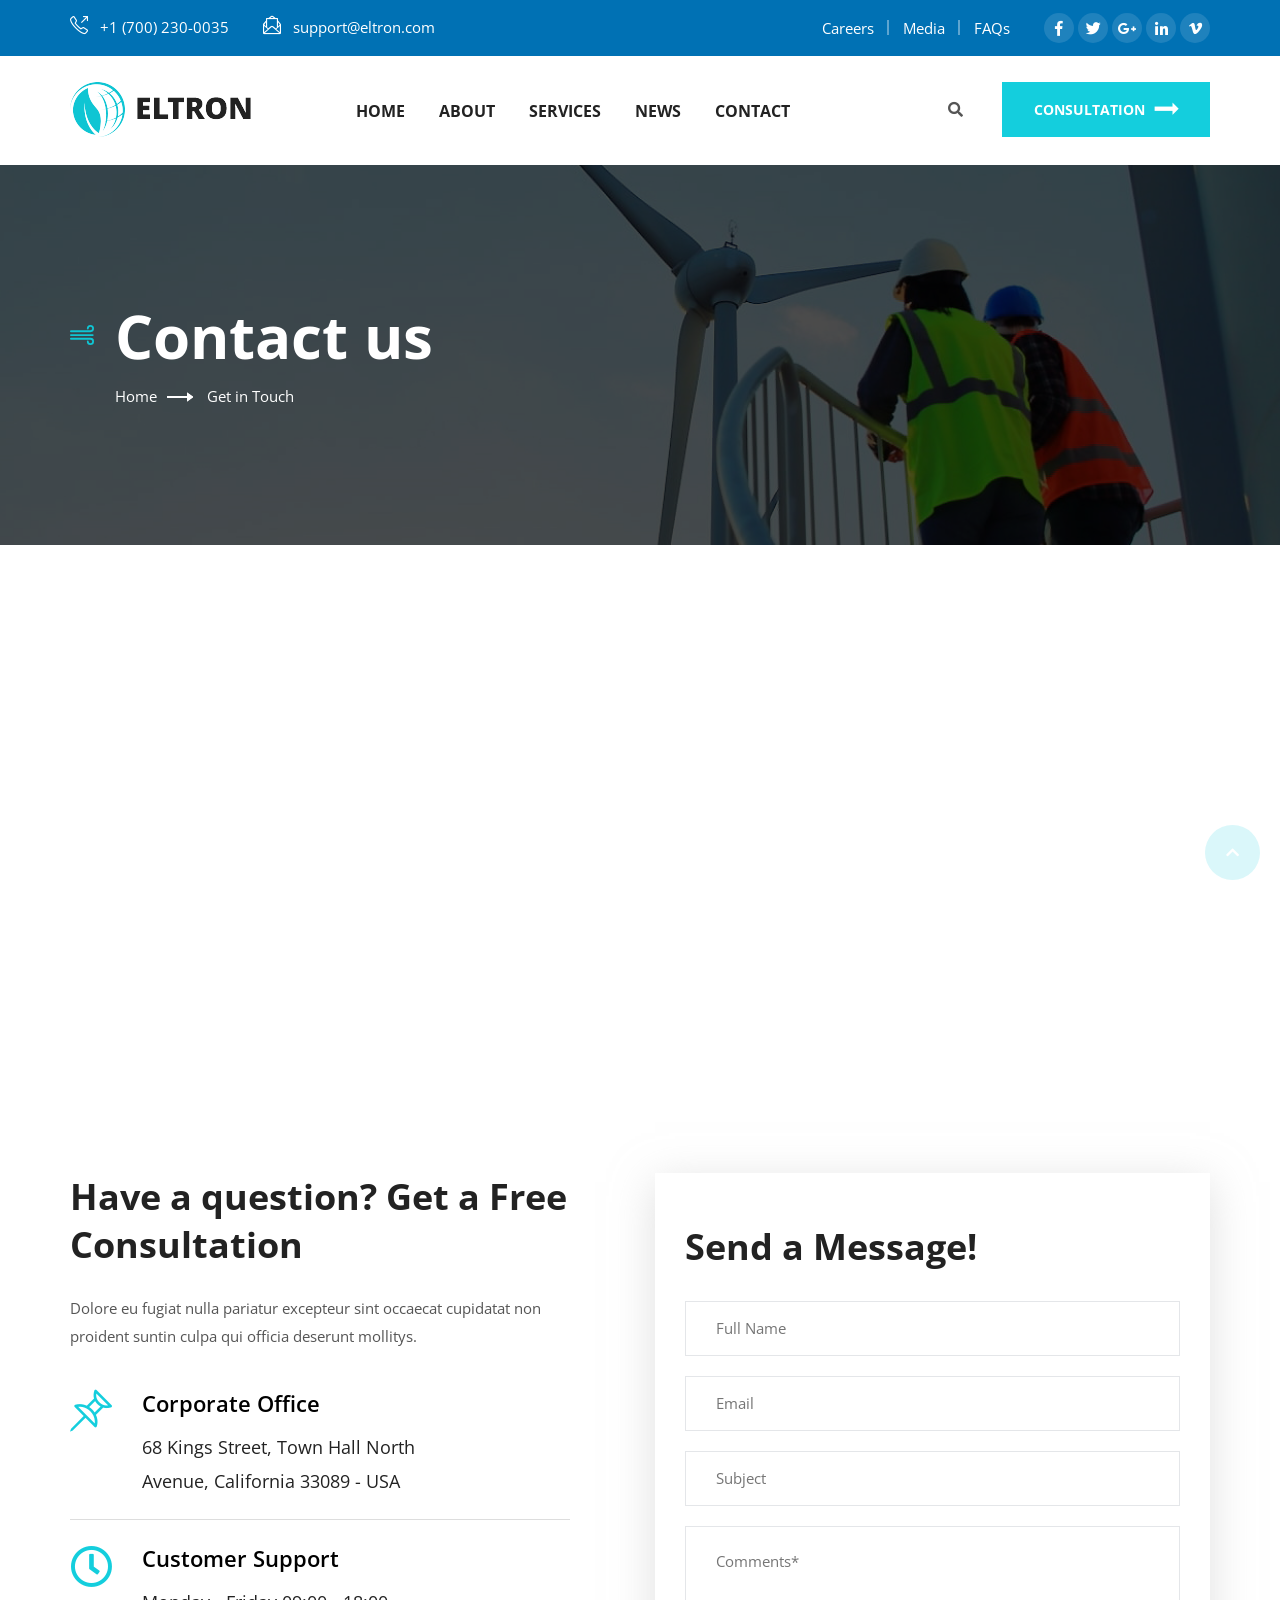
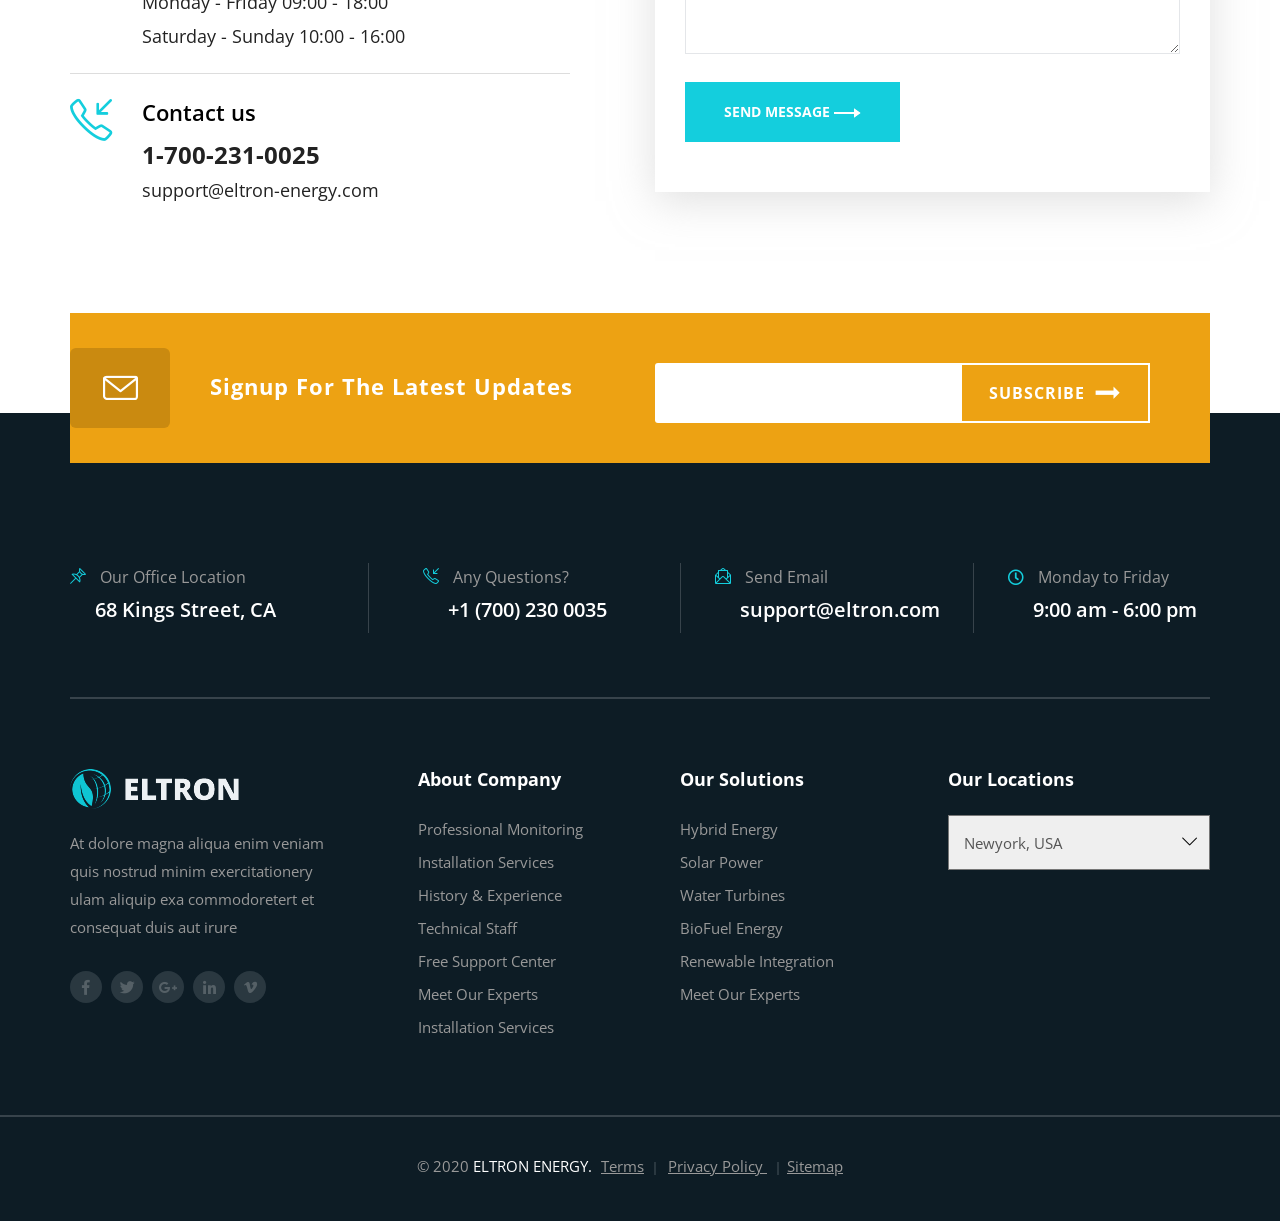
<file: contact.html>
<!DOCTYPE html>
<html lang="en">


<head>
	<meta charset="UTF-8">
	<title>Contact</title>
	<link rel="shortcut icon" href="assets/img/logo/ficon.html" type="image/x-icon">
	<meta name="author" content="Templines">
	<meta name="description" content="Eltron - Alternative Energy HTML Template">
	<meta name="keywords" content="	alternative energy, ecology, energy business, green energy, heating, hydropower, nature energy, power saving, recycling, renewable energy, solar energy, Solar Panels, wing turbines">
	<!-- Mobile Specific Meta -->
	<meta name="viewport" content="width=device-width, initial-scale=1">

	<link rel="stylesheet" href="assets/css/owl.carousel.css">
	<link rel="stylesheet" href="assets/css/fontawesome-all.css">
	<link rel="stylesheet" href="assets/css/simple-line-icons.css">
	<link rel="stylesheet" href="assets/css/animate.css">
	<link rel="stylesheet" href="assets/css/flaticon.css">
	<link rel="stylesheet" href="assets/css/bootstrap.min.css">
	<link rel="stylesheet" href="assets/css/video.min.css">
	<link rel="stylesheet" href="assets/css/lightbox.css">
	<link rel="stylesheet" href="assets/css/style.css">
</head>

<body>
	<div id="preloader"></div>
	<div class="up">
		<a href="#" class="scrollup text-center"><i class="fas fa-chevron-up"></i></a>
	</div>

<!-- Start of header section
	============================================= -->
	<header id="header_id" class="main_header header_style_one">
		<div class="header_top">
			<div class="container">
				<div class="row">
					<div class="col-md-6">
						<div class="header_top_contact ul-li clearfix">
							<ul>
								<li> <i class="icon-call-out"></i> +1 (700) 230-0035</li>
								<li> <i class="icon-envelope-letter"></i> support@eltron.com</li>
							</ul>
						</div>
					</div>
					<div class="col-md-6">
						<div class="header_top_info float-right">
							<div class="top_info_item top_info_menu ul-li clearfix">
								<ul>
									<li><a href="#">Careers</a></li>
									<li><a href="#">Media</a></li>
									<li><a href="#">FAQs</a></li>
								</ul>
							</div>
							<div class="top_info_item top_info_social ul-li clearfix">
								<ul>
									<li><a href="#"><i class="fab fa-facebook-f"></i></a></li>
									<li><a href="#"><i class="fab fa-twitter"></i></a></li>
									<li><a href="#"><i class="fab fa-google-plus-g"></i></a></li>
									<li><a href="#"><i class="fab fa-linkedin-in"></i></a></li>
									<li><a href="#"><i class="fab fa-vimeo-v"></i></a></li>
								</ul>
							</div>
						</div>
					</div>
				</div>
			</div>
		</div>
		<div class="site-main-menu clearfix">
			<div class="container">
				<div class="brand-logo float-left">
					<a href="#"><img src="assets/img/logo/logo1.png" alt=""></a>
				</div>
				<nav class="main_navigation desktop-menu ul-li">
					<ul id="main-nav" class="navbar-nav text-uppercase clearfix">
						<li class="dropdown">
							<a href="index.html">Home</a>
							<ul class="dropdown-menu clearfix">
								<li><a href="index.html">Home Page 1</a></li>
								<li><a href="index-2.html">Home Page 2</a></li>
							</ul>
						</li>
						<li><a href="about.html">About</a></li>
						<li class="dropdown">
							<a href="service.html">Services</a>
							<ul class="dropdown-menu clearfix">
								<li><a href="service.html">Service</a></li>
								<li><a href="service-single.html">Details</a></li>
							</ul>
						</li>
						<li class="dropdown">
							<a href="blog.html">News</a>
							<ul class="dropdown-menu clearfix">
								<li><a href="blog.html">Blog</a></li>
								<li><a href="blog-single.html">Details</a></li>
							</ul>
						</li>
						<li><a href="contact.html">Contact</a></li>
					</ul>
				</nav>
				<div class="site-search-btn float-right">
					<div class="el-search position-relative">
						<i class="el-search-btn fas fa-search"></i>
						<div class="search-body">
							<div class="search-form">
								<form action="#">
									<input class="search-input" type="search" placeholder="Search Here">
									<div class="outer-close el-search-btn">
										<i class="fas fa-times"></i>
									</div>
									<button type="submit" class="search-close">
										<i class="fas fa-search"></i>
									</button>
								</form>
							</div>
						</div>
					</div>
					<div class="con-btn text-center  text-uppercase">
						<a href="#">consultation <i class="flaticon-next"></i></a>
					</div>
				</div>
			</div>
		</div>
		<!-- desktop-menu -->
		<div class="el-mobile_menu relative-position">
			<div class="el-mobile_menu_button s2-open_mobile_menu">
				<i class="fas fa-bars"></i>
			</div>
			<div class="el-mobile_menu_wrap">
				<div class="mobile_menu_overlay s2-open_mobile_menu"></div>
				<div class="el-mobile_menu_content">
					<div class="el-mobile_menu_close s2-open_mobile_menu">
						<i class="fas fa-arrow-circle-right"></i>
					</div>
					<div class="m-brand-logo text-center">
						<a href="#"><img src="assets/img/logo/logo1.png" alt=""></a>
					</div>
					<div class="mobile-search">
						<form class="form-item position-relative" action="#" method="">
							<input type="search" placeholder="search...">
							<button type="submit" ><i class="fas fa-search"></i></button>
						</form>
					</div>
					<nav class="el-mobile-main-navigation  clearfix ul-li">
						<ul id="main-nav" class="navbar-nav text-capitalize clearfix">
							<li class="dropdown">
								<a href="index.html">Home</a>
								<ul class="dropdown-menu clearfix">
									<li><a href="index.html">Home Page 1</a></li>
									<li><a href="index-2.html">Home Page 2</a></li>
								</ul>
							</li>
							<li><a href="about.html">About</a></li>
							<li class="dropdown">
								<a href="service.html">Services</a>
								<ul class="dropdown-menu clearfix">
									<li><a href="service.html">Service</a></li>
									<li><a href="service-single.html">Details</a></li>
								</ul>
							</li>
							<li class="dropdown">
								<a href="blog.html">News</a>
								<ul class="dropdown-menu clearfix">
									<li><a href="blog.html">Blog</a></li>
									<li><a href="blog-single.html">Details</a></li>
								</ul>
							</li>
							<li><a href="contact.html">Contact</a></li>
						</ul>
					</nav>
					<div class="mobile-contact-info text-center ul-li-block">
						<ul>
							<li> <i class="icon-call-out"></i> +1 (700) 230-0035</li>
							<li> <i class="icon-envelope-letter"></i> support@eltron.com</li>
						</ul>
					</div>
					<div class="mobile-follow text-center ul-li">
						<span>Follow Eltron:</span>
						<ul>
							<li><a href="#"><i class="fab fa-facebook-f"></i></a></li>
							<li><a href="#"><i class="fab fa-twitter"></i></a></li>
							<li><a href="#"><i class="fab fa-google-plus-g"></i></a></li>
							<li><a href="#"><i class="fab fa-linkedin-in"></i></a></li>
							<li><a href="#"><i class="fab fa-vimeo-v"></i></a></li>
						</ul>
					</div>
					<div class="mobile-consult-btn text-uppercase">
						<a href="#">Consultation</a>
					</div>
				</div>
			</div>
		</div>
	</header>
<!-- End of header section
	============================================= -->

<!-- Start of breadcrumb section
	============================================= -->
	<section id="breadcrumb" class="breadcrumb-section position-relative" data-background="assets/img/background/bcbg.jpg">
		<div class="background_overlay"></div>
		<div class="container">
			<div class="breadcrumb-content headline">
				<h2 class="breadcrumb-title"> Contact us</h2>
				<div class="breadcrumb_item ul-li">
					<ul class="breadcrumb">
						<li class="breadcrumb-item"><a href="#">Home</a></li>
						<li class="breadcrumb-item active">Get in Touch</li>
					</ul>
				</div>
			</div>
		</div>
	</section>
<!-- End of breadcrumb section
	============================================= -->

<!-- Start of Contact map section
	============================================= -->
	<div id="google-map">
		<div class="earth3dmap-com"><iframe id="iframemap" src="https://maps.google.com/maps?q=newyork&amp;ie=UTF8&amp;iwloc=&amp;output=embed" width="100%" height="500" frameborder="0" scrolling="no"></iframe><div style="color: #333; font-size: 14px; font-family: Arial, Helvetica, sans-serif; text-align: right; padding: 10px;"><a style="color: #333; text-decoration: underline; font-size: 14px; font-family: Arial, Helvetica, sans-serif; text-align: right;" href="http://earth3dmap.com/?from=embed" target="_blank" ></a></div>
	</div><!-- /#google-map-->
<!-- End Contact map section
	============================================= -->		

<!-- Start of Contact content
	============================================= -->
	<section id="contact-page-area" class="contact-page-section">
		<div class="container">
			<div class="row">
				<div class="col-lg-6 col-md-12">
					<div class="contact-form-text headline pera-content">
						<h3>Have a question? Get a
						Free Consultation  </h3>
						<p>Dolore eu fugiat nulla pariatur excepteur sint occaecat cupidatat non
						proident suntin culpa qui officia deserunt mollitys.</p>
						<div class="el-contact-info">
							<div class="contact-address">
								<div class="contact-icon">
									<i class="icon-pin"></i>
								</div>
								<div class="contact-text pera-content headline">
									<h4>Corporate Office</h4>
									<p>68 Kings Street, Town Hall North Avenue,
									California 33089 - USA</p>
								</div>
							</div>
							<div class="contact-address">
								<div class="contact-icon">
									<i class="far fa-clock"></i>
								</div>
								<div class="contact-text pera-content headline">
									<h4>Customer Support</h4>
									<p>Monday - Friday  09:00 - 18:00 <br>
									Saturday - Sunday  10:00 - 16:00</p>
								</div>
							</div>
							<div class="contact-address">
								<div class="contact-icon">
									<i class="icon-call-in"></i>
								</div>
								<div class="contact-text pera-content headline">
									<h4>Contact us</h4>
									<p><STRONG>1-700-231-0025 <br></STRONG>
									support@eltron-energy.com</p>
								</div>
							</div>
						</div>
					</div>
				</div>
				<div class="col-lg-6 col-md-12">
					<div class="el-contact-form headline">
						<h3>Send a Message!</h3>
						<div class="contact-form-area contact-form">
							<form method="post" action="https://cdn.bolvo.com/eltron/sendemail.php" id="contact-form">
								<input class="" name="name" type="text" placeholder="Full Name">
								<input class="" name="email" type="email" placeholder="Email">
								<input class="" name="subject" type="text" placeholder="Subject">
								<textarea id="message" name="message" placeholder="Comments*"></textarea>
								<div class="sub-button  text-uppercase">
									<button type="submit" value="Submit">Send Message <img src="assets/img/arrow3.png" alt=""></button> 
								</div> 
							</form>
						</div>
					</div>
				</div>
			</div>
		</div>
	</section>
<!-- End of Contact content
	============================================= -->	

<!-- Start of Footer section
	============================================= -->
	<footer id="footer-id" class="footer-section">
		<div class="newslatter-section">
			<div class="container">
				<div class="newslatter-content clearfix">
					<div class="row">
						<div class="col-lg-6">
							<div class="newslatter-icon float-left">
								<i class="icon-envelope"></i>
							</div>
							<div class="newslatter-text">
								<h2>Signup For The Latest Updates</h2>
							</div>
							
						</div>
						<div class="col-lg-6">
							<div class="newslatter-form">
								<div class="newslatter-form position-relative">
									<form action="#">
										<input class="email" name="email" type="email">
										<div class="nws-button position-absolute text-capitalize">
											<button class="hover-btn" type="submit" value="Submit"> Subscribe <i class="flaticon-next"></i></button>
										</div>
									</form>
								</div>
							</div>
						</div>
					</div>
				</div>
			</div>
		</div>
		<div class="footer-content">
			<div class="container">
				<div class="footer-contact-info">
					<div class="row">
						<div class="col-lg-3">
							<div class="footer-icon-text-contact-info headline pera-content">
								<p><i class="icon-pin"></i> Our Office Location</p>
								<h3>68 Kings Street, CA</h3>
							</div>
						</div>
						<div class="col-lg-3">
							<div class="footer-icon-text-contact-info headline pera-content">
								<p><i class="icon-call-in"></i> Any Questions?</p>
								<h3>+1 (700) 230 0035</h3>
							</div>
						</div>
						<div class="col-lg-3">
							<div class="footer-icon-text-contact-info headline pera-content">
								<p><i class="icon-envelope-letter"></i> Send Email</p>
								<h3>support@eltron.com</h3>
							</div>
						</div>
						<div class="col-lg-3">
							<div class="footer-icon-text-contact-info headline pera-content">
								<p><i class="far fa-clock"></i> Monday to Friday</p>
								<h3>9:00 am - 6:00 pm</h3>
							</div>
						</div>
					</div>
				</div>
				<div class="footer-widget-area">
					<div class="row">
						<div class="col-lg-3 col-md-6">
							<div class="footer-widget-item pera-content">
								<div class="footer-logo-widget">
									<a class="footer-logo" href="#"><img src="assets/img/logo/f-logo.png" alt=""></a>
									<p>At dolore magna aliqua enim veniam
										quis nostrud minim exercitationery ulam
										aliquip exa commodoretert et consequat duis
									aut irure</p>
									<div class="footer-social">
										<a href="#"><i class="fab fa-facebook-f"></i></a>
										<a href="#"><i class="fab fa-twitter"></i></a>
										<a href="#"><i class="fab fa-google-plus-g"></i></a>
										<a href="#"><i class="fab fa-linkedin-in"></i></a>
										<a href="#"><i class="fab fa-vimeo-v"></i></a>
									</div>
								</div>
							</div>
						</div>
						<div class="col-lg-3 col-md-6">
							<div class="footer-widget-item pera-content">
								<div class="footer-menu-widget ul-li-block">
									<h3 class="el-widget-title">About Company</h3>
									<ul>
										<li><a href="#">Professional Monitoring</a></li>
										<li><a href="#">Installation Services</a></li>
										<li><a href="#">History & Experience</a></li>
										<li><a href="#">Technical Staff</a></li>
										<li><a href="#">Free Support Center</a></li>
										<li><a href="#">Meet Our Experts</a></li>
										<li><a href="#">Installation Services</a></li>
									</ul>
								</div>
							</div>
						</div>
						<div class="col-lg-3 col-md-6">
							<div class="footer-widget-item pera-content">
								<div class="footer-menu-widget ul-li-block">
									<h3 class="el-widget-title">Our Solutions</h3>
									<ul>
										<li><a href="#">Hybrid Energy</a></li>
										<li><a href="#">Solar Power</a></li>
										<li><a href="#">Water Turbines</a></li>
										<li><a href="#">BioFuel Energy</a></li>
										<li><a href="#">Renewable Integration</a></li>
										<li><a href="#">Meet Our Experts</a></li>
									</ul>
								</div>
							</div>
						</div>
						<div class="col-lg-3 col-md-6">
							<div class="footer-widget-item pera-content">
								<div class="footer-location-widget ul-li-block">
									<h3 class="el-widget-title">Our Locations</h3>
									<div class="loaction-select position-relative">
										<select>
											<option>
												Newyork, USA
											</option>
											<option>
												London, UK
											</option>
											<option>
												Paris, France
											</option>
										</select>
									</div>
									<div class="footer-map">
										<div class="earth3dmap-com"><iframe id="iframemap" src="https://maps.google.com/maps?q=newyork&amp;ie=UTF8&amp;iwloc=&amp;output=embed" width="100%" height="170" frameborder="0" scrolling="no"></iframe></div>
									</div>
								</div>
							</div>
						</div>
					</div>
				</div>
			</div>
		</div>
		<div class="footer-copyright-text text-center">
			<p>© 2020 <a href="#">ELTRON ENERGY.</a></p>
			<div class="copyright-menu">
				<a href="#">Terms</a>
				<a href="#"> Privacy Policy </a>
				<a href="#">Sitemap</a>
			</div>
		</div>
	</footer>
<!-- End of Footer section
	============================================= -->	

	<!-- For Js Library -->
	<script src="assets/js/jquery.min.js"></script>
	<script src="assets/js/bootstrap.min.js"></script>
	<script src="assets/js/popper.min.js"></script>
	<script src="assets/js/owl.carousel.min.js"></script>
	<script src="assets/js/jarallax.js"></script>
	<script src="assets/js/jquery.magnific-popup.min.js"></script>
	<script src="assets/js/appear.js"></script>
	<script src="assets/js/isotope.pkgd.min.js"></script>
	<script src="assets/js/masonry.pkgd.min.js"></script>
	<script src="assets/js/imagesloaded.pkgd.min.js"></script>
	<script src="assets/js/lightbox.js"></script>
	<script src="assets/js/waypoints.min.js"></script>
	<script src="assets/js/jquery.counterup.min.js"></script>
	<script src="assets/js/tilt.jquery.min.js"></script>
	<script src="assets/js/wow.min.js"></script>
	<script src="assets/js/validate.js"></script>
	<script src="assets/js/script.js"></script>
	<script src="assets/js/script-2.js"></script>
	<script src="assets/js/gmap3.min.js"></script>
	<script src="http://maps.google.com/maps/api/js?key=AIzaSyC61_QVqt9LAhwFdlQmsNwi5aUJy9B2SyA"></script>
</body>


</html>
</file>
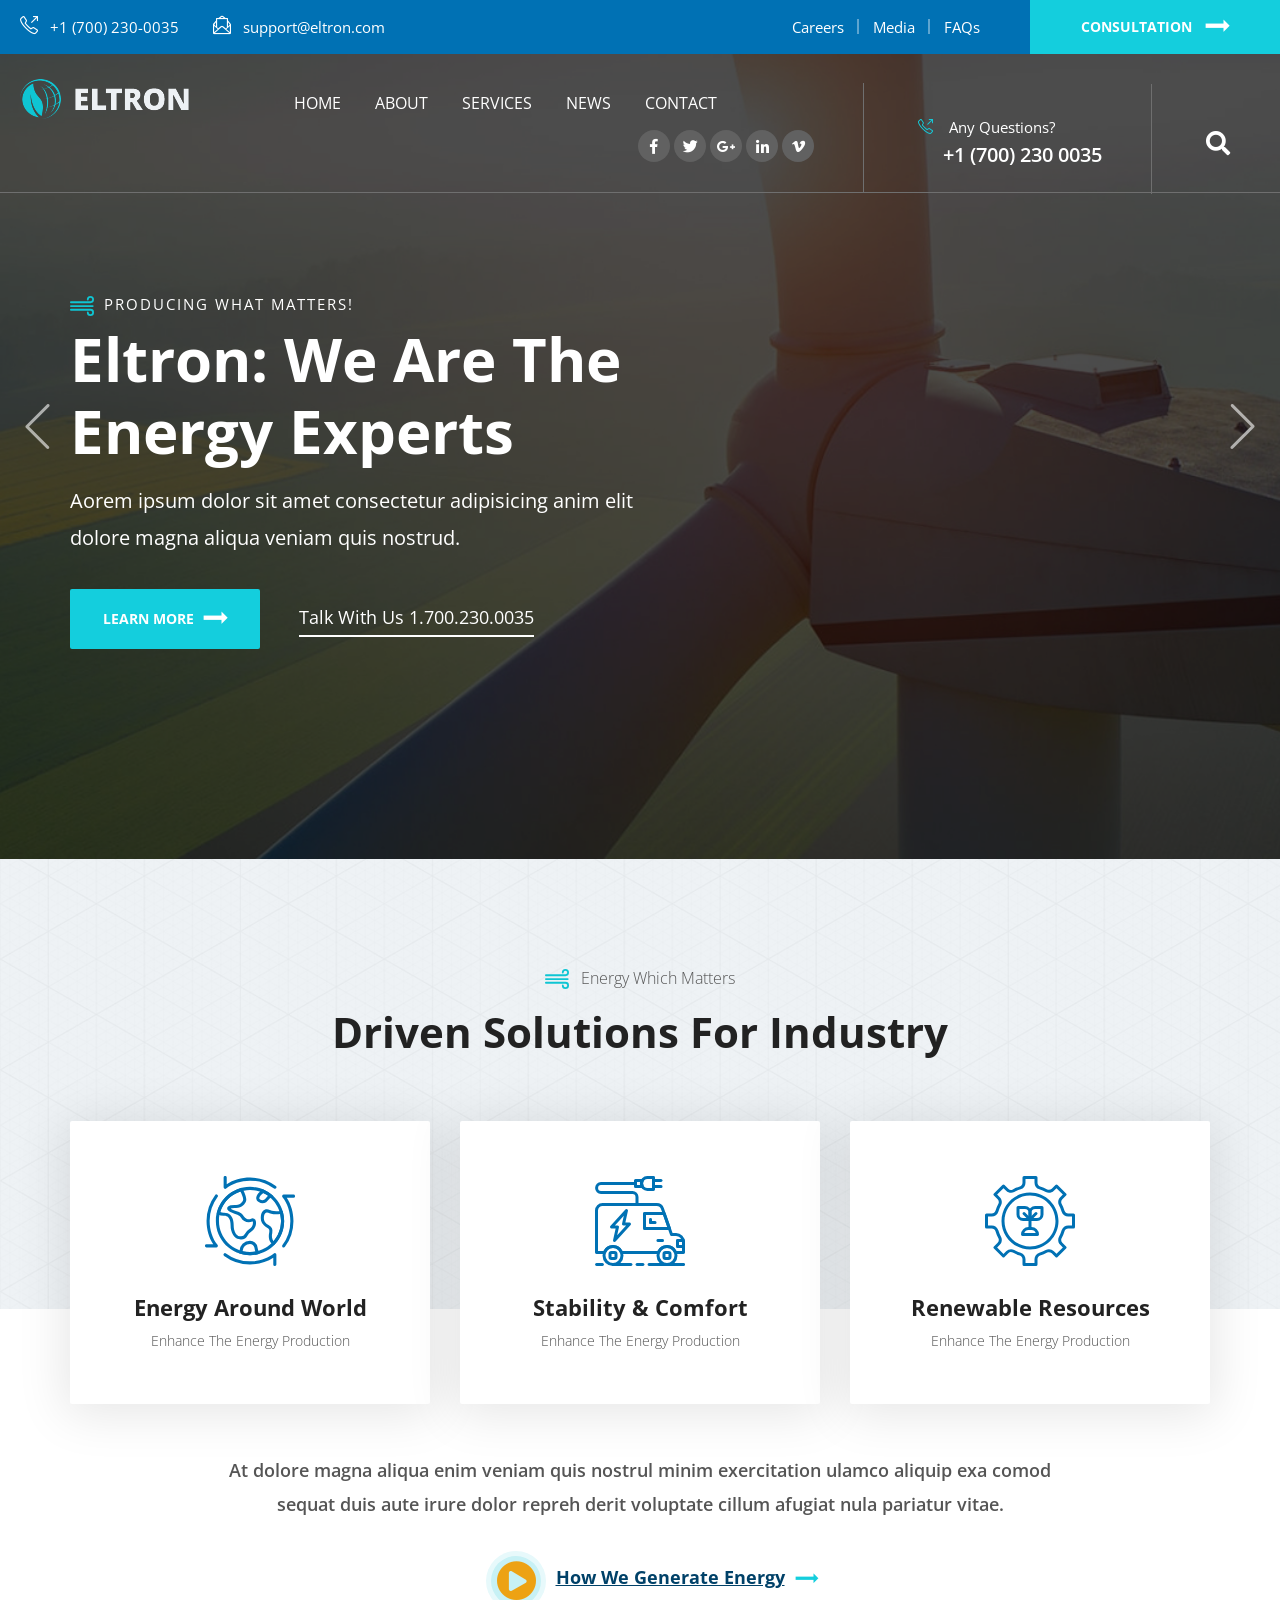
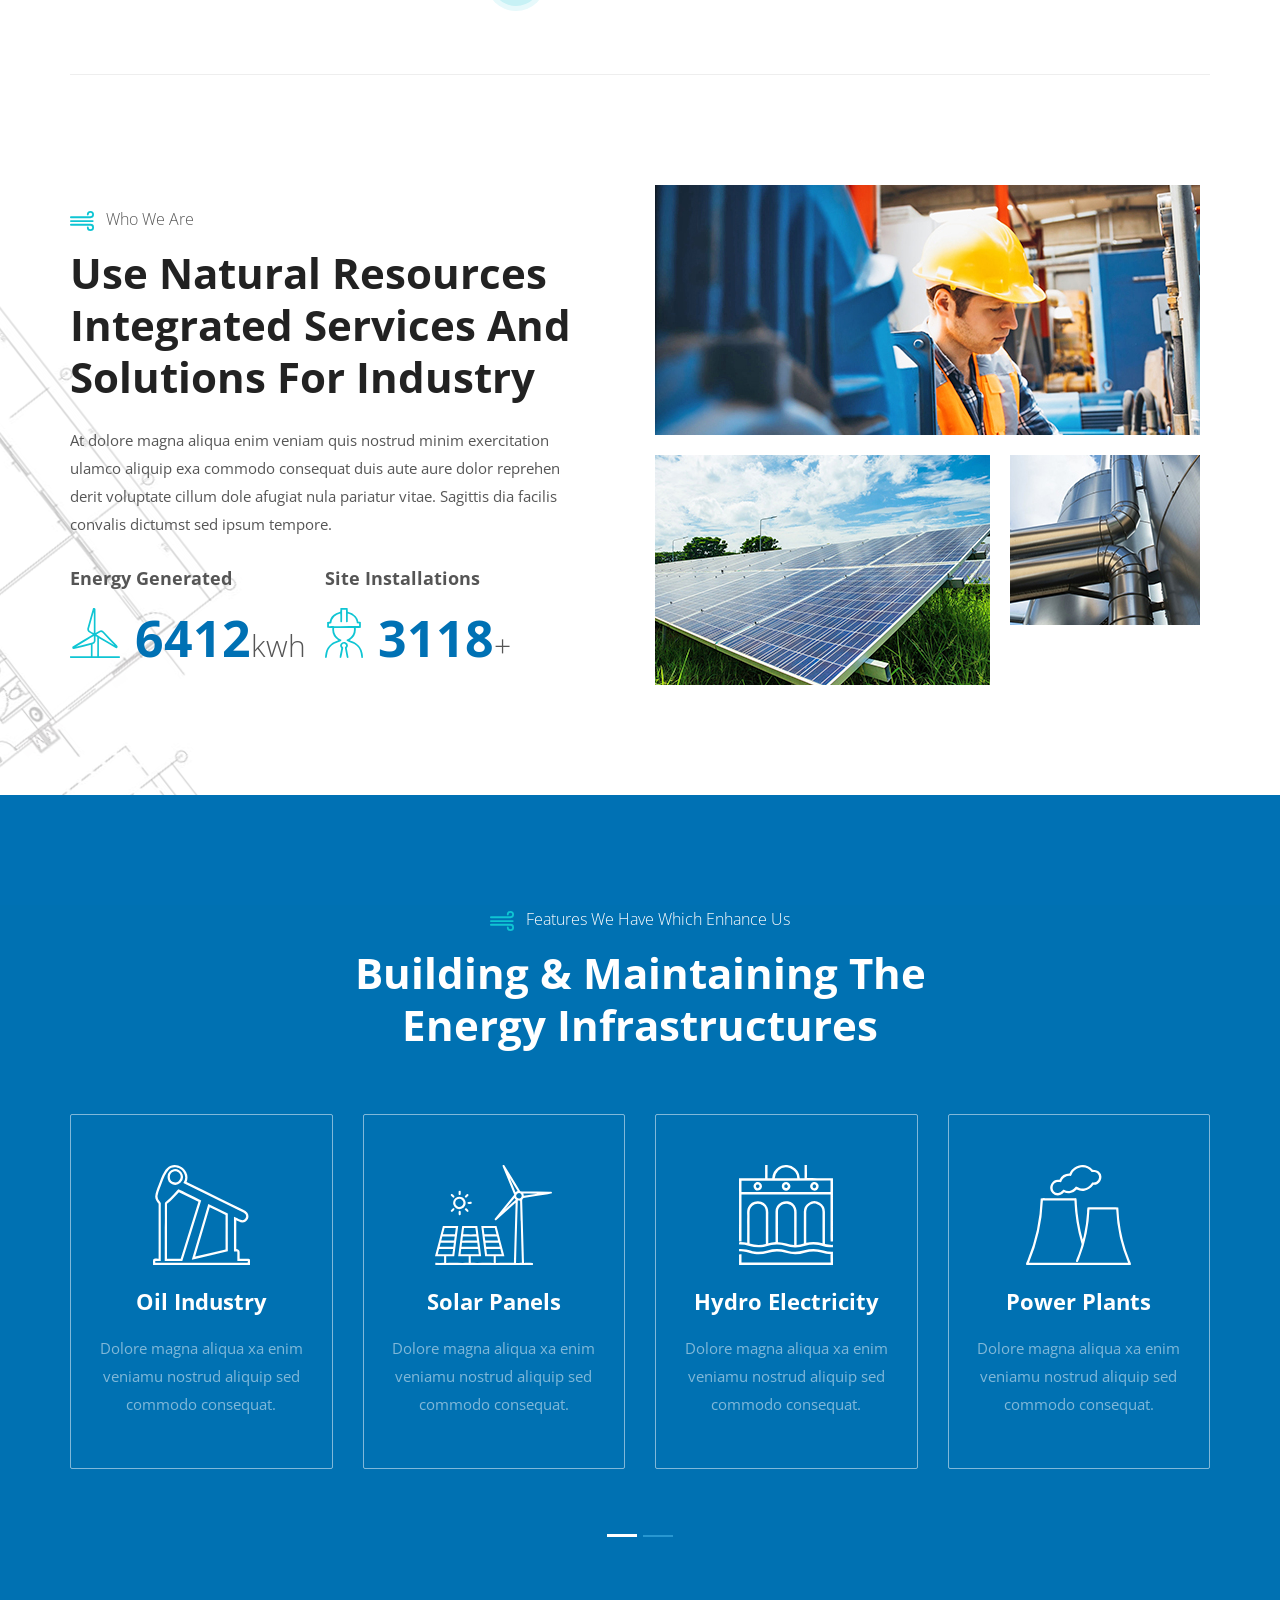
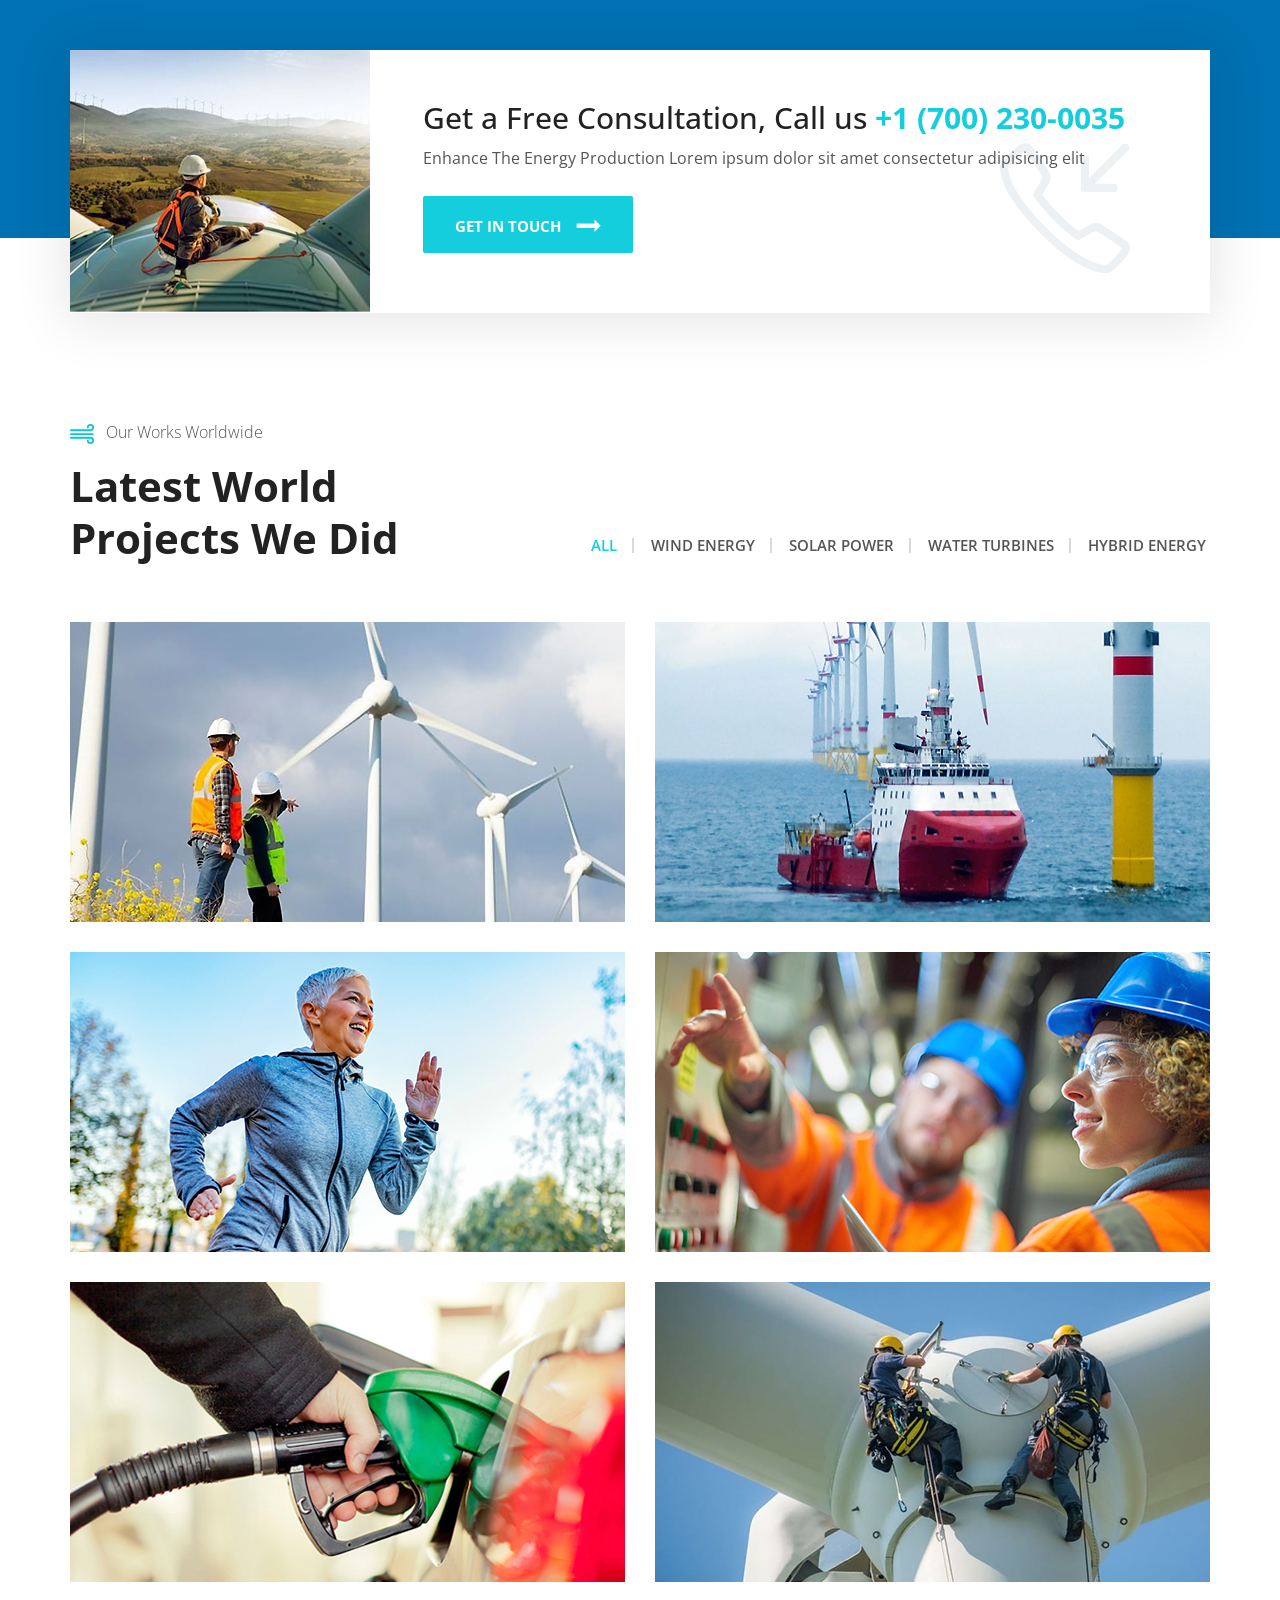
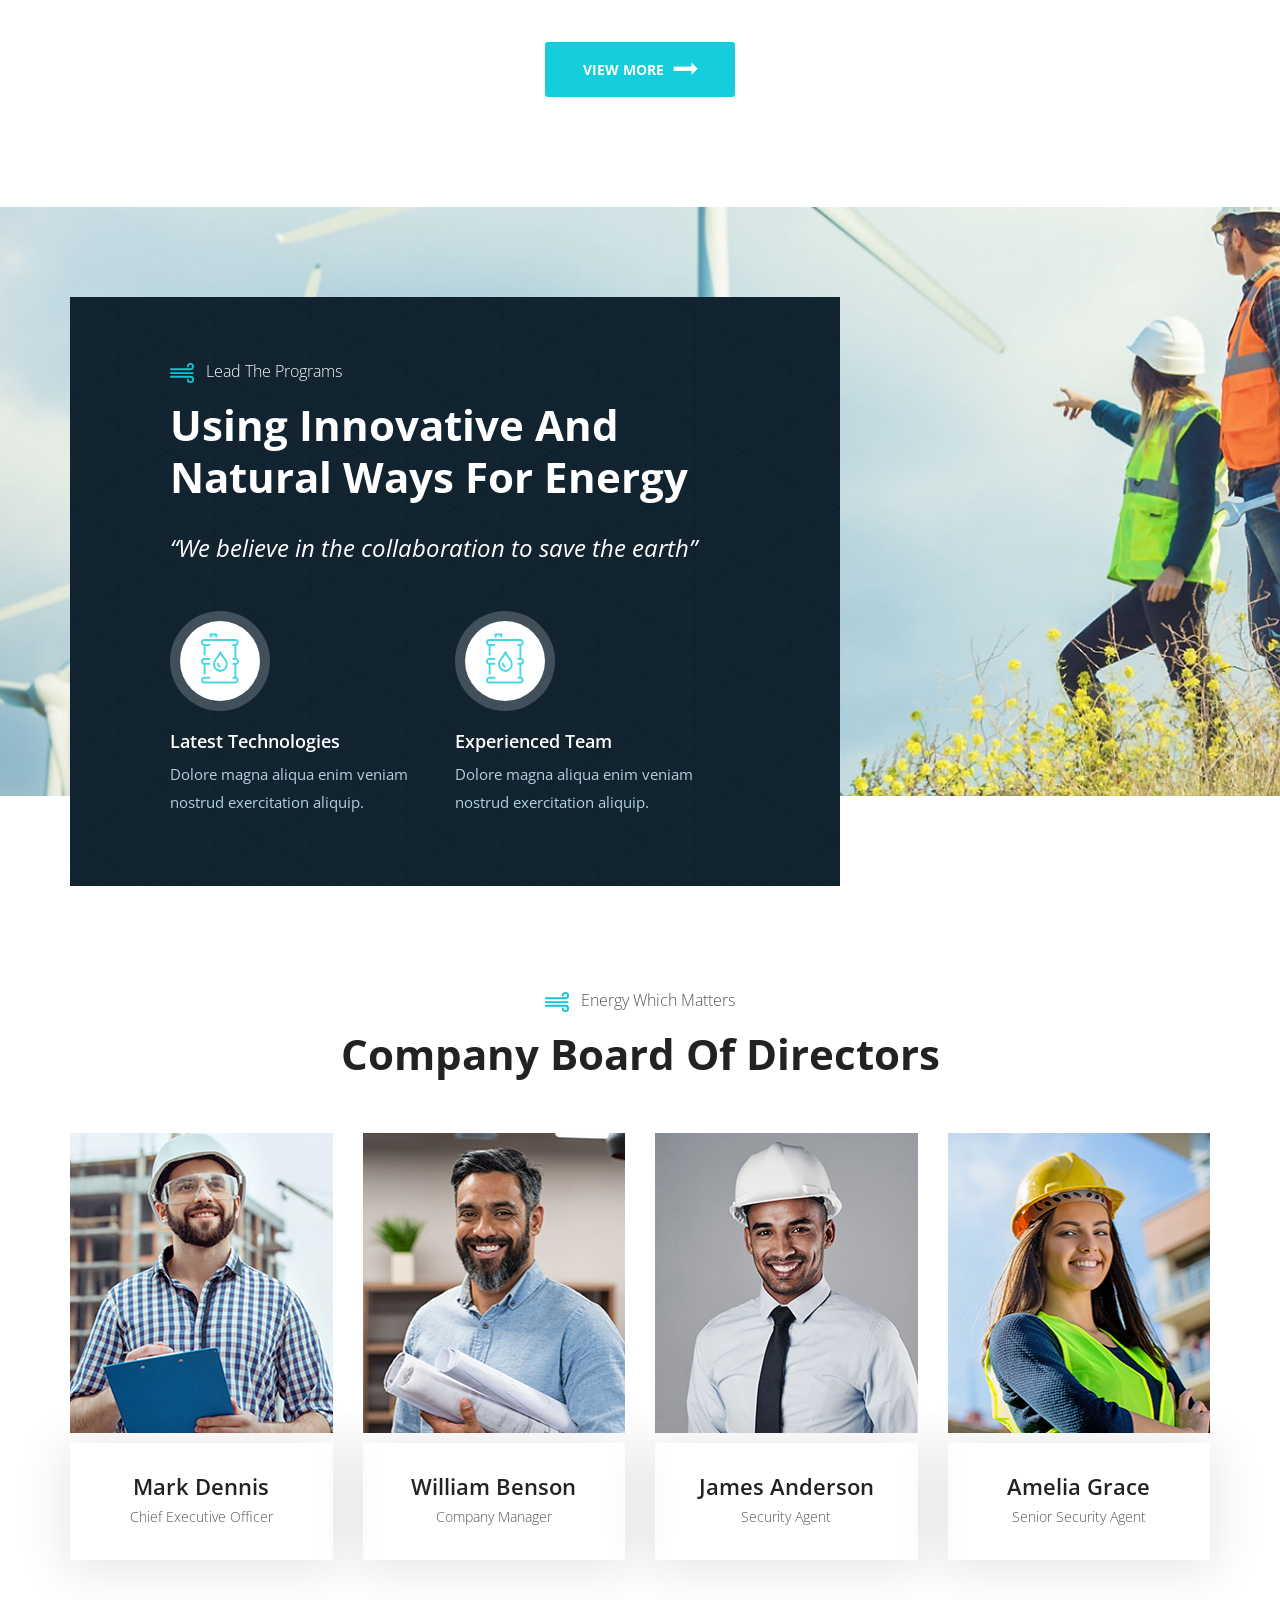
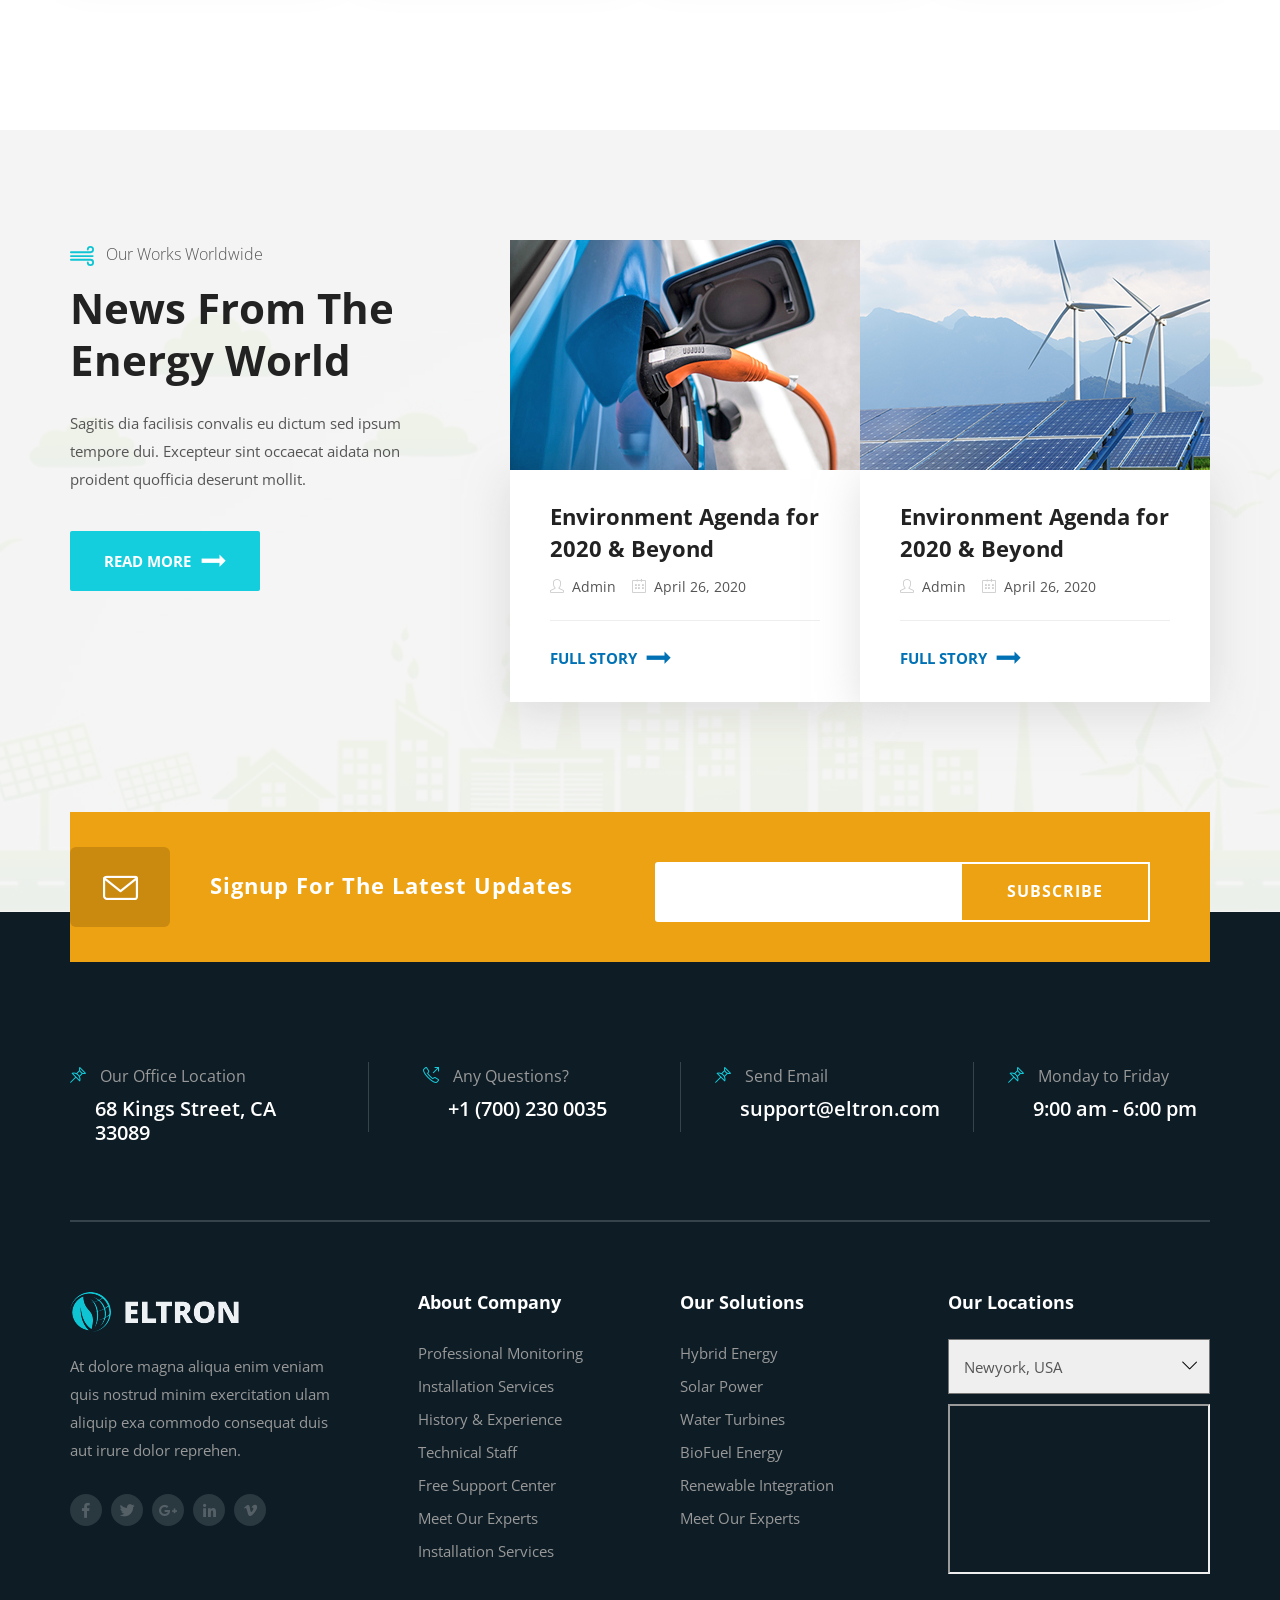
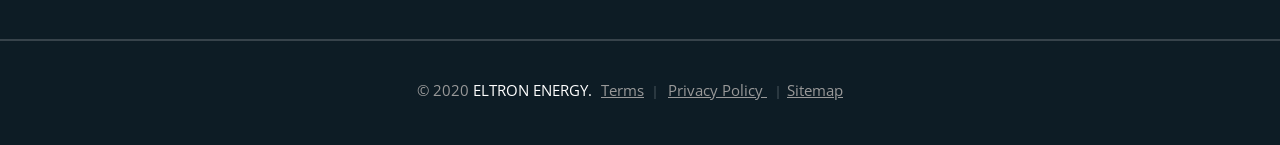
<file: index-2.html>
<!DOCTYPE html>
<html lang="en">


<head>
	<meta charset="UTF-8">
	<title>Home Page 2</title>
	<link rel="shortcut icon" href="assets/img/logo/ficon.html" type="image/x-icon">
	<meta name="author" content="Templines">
	<meta name="description" content="Eltron - Alternative Energy HTML Template">
	<meta name="keywords" content="	alternative energy, ecology, energy business, green energy, heating, hydropower, nature energy, power saving, recycling, renewable energy, solar energy, Solar Panels, wing turbines">
	<!-- Mobile Specific Meta -->
	<meta name="viewport" content="width=device-width, initial-scale=1">

	<link rel="stylesheet" href="assets/css/owl.carousel.css">
	<link rel="stylesheet" href="assets/css/fontawesome-all.css">
	<link rel="stylesheet" href="assets/css/simple-line-icons.css">
	<link rel="stylesheet" href="assets/css/animate.css">
	<link rel="stylesheet" href="assets/css/flaticon.css">
	<link rel="stylesheet" href="assets/css/bootstrap.min.css">
	<link rel="stylesheet" href="assets/css/video.min.css">
	<link rel="stylesheet" href="assets/css/lightbox.css">
	<link rel="stylesheet" href="assets/css/style.css">
</head>
<body>
	<div id="preloader"></div>
	<div class="up">
		<a href="#" class="scrollup text-center"><i class="fas fa-chevron-up"></i></a>
	</div>
<!-- Start of header section
	============================================= -->
	<header id="header_id" class="main_header header_style_two">
		<div class="header_top clearfix">
			<div class="header_top_contact ul-li float-left">
				<ul>
					<li> <i class="icon-call-out"></i> +1 (700) 230-0035</li>
					<li> <i class="icon-envelope-letter"></i> support@eltron.com</li>
				</ul>
			</div>
			<div class="header_top_info float-right">
				<div class="top_info_item top_info_menu ul-li clearfix">
					<ul>
						<li><a href="#">Careers</a></li>
						<li><a href="#">Media</a></li>
						<li><a href="#">FAQs</a></li>
					</ul>
				</div>
				<div class="header-top-btn text-center">
					<a href="#">consultation <i class="flaticon-next"></i></a>
				</div>
			</div>
		</div>
		<div class="site-main-menu clearfix">
			<div class="menu-item-left  float-left">
				<div class="brand-logo float-left">
					<a href="#"><img src="assets/img/logo/f-logo.png" alt=""></a>
				</div>
				<nav class="main_navigation desktop-menu ul-li">
					<ul id="main-nav" class="navbar-nav text-uppercase clearfix">
						<li class="dropdown">
							<a href="index.html">Home</a>
							<ul class="dropdown-menu clearfix">
								<li><a href="index.html">Home Page 1</a></li>
								<li><a href="index-2.html">Home Page 2</a></li>
							</ul>
						</li>
						<li><a href="about.html">About</a></li>
						<li class="dropdown">
							<a href="service.html">Services</a>
							<ul class="dropdown-menu clearfix">
								<li><a href="service.html">Service</a></li>
								<li><a href="service-single.html">Details</a></li>
							</ul>
						</li>
						<li class="dropdown">
							<a href="blog.html">News</a>
							<ul class="dropdown-menu clearfix">
								<li><a href="blog.html">Blog</a></li>
								<li><a href="blog-single.html">Details</a></li>
							</ul>
						</li>
						<li><a href="contact.html">Contact</a></li>
					</ul>
				</nav>
			</div>
			<div class="site-search-btn float-right">
				<div class="top_info_item top_info_social ul-li clearfix">
					<ul>
						<li><a href="#"><i class="fab fa-facebook-f"></i></a></li>
						<li><a href="#"><i class="fab fa-twitter"></i></a></li>
						<li><a href="#"><i class="fab fa-google-plus-g"></i></a></li>
						<li><a href="#"><i class="fab fa-linkedin-in"></i></a></li>
						<li><a href="#"><i class="fab fa-vimeo-v"></i></a></li>
					</ul>
				</div>
				<div class="header-qoute-btn pera-content">
					<p><i class="icon-call-out"></i> Any Questions?</p>
					<strong>+1 (700) 230 0035</strong>
				</div>
				<div class="el-search position-relative">
					<i class="el-search-btn fas fa-search"></i>
				</div>
			</div>
		</div>
		<div class="search-body">
			<div class="search-form">
				<form action="#">
					<input class="search-input" type="search" placeholder="Search Here">
					<div class="outer-close el-search-btn">
						<button type="button" class="search-close">
							<i class="fas fa-times"></i>
						</button>
					</div>
				</form>
			</div>
		</div>
		<div class="el-mobile_menu relative-position">
			<div class="el-mobile_menu_button s2-open_mobile_menu">
				<i class="fas fa-bars"></i>
			</div>
			<div class="el-mobile_menu_wrap">
				<div class="mobile_menu_overlay s2-open_mobile_menu"></div>
				<div class="el-mobile_menu_content">
					<div class="el-mobile_menu_close s2-open_mobile_menu">
						<i class="fas fa-arrow-circle-right"></i>
					</div>
					<div class="m-brand-logo text-center">
						<a href="#"><img src="assets/img/logo/logo1.png" alt=""></a>
					</div>
					<nav class="el-mobile-main-navigation  clearfix ul-li">
						<ul id="main-nav" class="navbar-nav text-capitalize clearfix">
							<li class="dropdown">
								<a href="index.html">Home</a>
								<ul class="dropdown-menu clearfix">
									<li><a href="index.html">Home Page 1</a></li>
									<li><a href="index-2.html">Home Page 2</a></li>
								</ul>
							</li>
							<li><a href="about.html">About</a></li>
							<li class="dropdown">
								<a href="service.html">Services</a>
								<ul class="dropdown-menu clearfix">
									<li><a href="service.html">Service</a></li>
									<li><a href="service-single.html">Details</a></li>
								</ul>
							</li>
							<li class="dropdown">
								<a href="blog.html">News</a>
								<ul class="dropdown-menu clearfix">
									<li><a href="blog.html">Blog</a></li>
									<li><a href="blog-single.html">Details</a></li>
								</ul>
							</li>
							<li><a href="contact.html">Contact</a></li>
						</ul>
					</nav>
					<div class="mobile-contact-info text-center ul-li-block">
						<ul>
							<li> <i class="icon-call-out"></i> +1 (700) 230-0035</li>
							<li> <i class="icon-envelope-letter"></i> support@eltron.com</li>
						</ul>
					</div>
					<div class="mobile-follow text-center ul-li">
						<span>Follow Eltron:</span>
						<ul>
							<li><a href="#"><i class="fab fa-facebook-f"></i></a></li>
							<li><a href="#"><i class="fab fa-twitter"></i></a></li>
							<li><a href="#"><i class="fab fa-google-plus-g"></i></a></li>
							<li><a href="#"><i class="fab fa-linkedin-in"></i></a></li>
							<li><a href="#"><i class="fab fa-vimeo-v"></i></a></li>
						</ul>
					</div>
					<div class="mobile-consult-btn text-uppercase">
						<a href="#">Consultation</a>
					</div>
				</div>
			</div>
		</div>
	</header>
<!-- End of header section
	============================================= -->

<!-- Start of slider section
	============================================= -->
	<section id="slider-eltron" class="slider-section slider-style-one slider-style-two">
		<div id="slider-main" class="slider-content owl-carousel">
			<div class="main-slider-img-text slide-type-one pera-content headline position-relative">
				<div class="slider-img-bg img-zooming" data-background="assets/img/slider/sm3.jpg"></div>
				<div class="background_overlay"></div>
				<div class="container">
					<div class="slider-content-box">
						<span class="title-tag text-uppercase"><img src="assets/icon/icon5.svg" alt="">producing what matters!</span>
						<h1>Eltron: We Are
							The Energy Experts
						</h1>
						<p>Aorem ipsum dolor sit amet consectetur adipisicing anim
							elit dolore magna aliqua veniam quis nostrud.
						</p>
						<div class="slide-btn-1">
							<a href="#">Learn More <i class="flaticon-next"></i></a>
							<a href="#">Talk With Us 1.700.230.0035</a>
						</div>
					</div>
				</div>
			</div>
			<div class="main-slider-img-text slide-type-two pera-content headline position-relative">
				<div class="slider-img-bg img-zooming"  data-background="assets/img/slider/sm4.jpg"></div>
				<div class="background_overlay"></div>
				<div class="container">
					<div class="slider-content-box text-center">
						<span class="title-tag text-uppercase"><img src="assets/icon/icon5.svg" alt="">producing what matters!</span>
						<h1>Best Renewable Energy
							Solutions For Future

						</h1>
						<p>Aorem ipsum dolor sit amet consectetur adipisicing anim
							elit dolore magna aliqua veniam quis nostrud.
						</p>
						<div class="slide-btn-1">
							<a href="#">Learn More <i class="flaticon-next"></i></a>
							<a href="#">Global help <i class="flaticon-next"></i></a>
						</div>
					</div>
				</div>
			</div>
			<div class="main-slider-img-text slide-type-one pera-content headline position-relative">
				<div class="slider-img-bg img-zooming"  data-background="assets/img/slider/sm5.jpg"></div>
				<div class="background_overlay"></div>
				<div class="container">
					<div class="slider-content-box">
						<span class="title-tag text-uppercase"><img src="assets/icon/icon5.svg" alt="">producing what matters!</span>
						<h1>Eltron: We Are
							The Energy Experts
						</h1>
						<p>Aorem ipsum dolor sit amet consectetur adipisicing anim
							elit dolore magna aliqua veniam quis nostrud.
						</p>
						<div class="slide-btn-1">
							<a href="#">Learn More <i class="flaticon-next"></i></a>
							<a href="#">Talk With Us 1.700.230.0035</a>
						</div>
					</div>
				</div>
			</div>
		</div>
	</section>
<!-- End of slider section
	============================================= -->

<!-- Start of driven solution section
	============================================= -->
	<section id="driven-solution" class="driven-solution-section position-relative">
		<div class="container">
			<div class="section-title-left text-center">
				<span class="title-tag"><img src="assets/icon/icon5.svg" alt="">Energy Which Matters</span>
				<h2>Driven Solutions For Industry</h2>
			</div>
			<!-- title -->
			<div class="features-content">
				<div class="row">
					<div class="col-lg-4 col-md-6">
						<div class="features-icon-text text-center position-relative">
							<div class="features-icon">
								<svg  data-name="Layer 1" xmlns="http://www.w3.org/2000/svg" xmlns:xlink="http://www.w3.org/1999/xlink" viewBox="0 0 512 511.99"><g class="cls-2"><path class="cls-3" d="M397.91,73.19a8.85,8.85,0,0,1-5.25-1.73,227.45,227.45,0,0,0-136.32-45c-51.46,0-102.28,16.7-135.94,44.67a8.83,8.83,0,0,1-14.47-6.79V8.83a8.83,8.83,0,1,1,17.65,0v38c35.92-24,84.18-38,132.76-38A245,245,0,0,1,403.18,57.26a8.84,8.84,0,0,1-5.27,15.93" transform="translate(0 0)"/><path class="cls-3" d="M447.62,406.75a8.82,8.82,0,0,1-7.08-14.08,227.39,227.39,0,0,0,45-136.32c0-51.46-16.7-102.28-44.67-135.94a8.83,8.83,0,0,1,6.79-14.47h55.53a8.83,8.83,0,1,1,0,17.65h-38c24,35.91,38,84.18,38,132.76a245,245,0,0,1-48.43,146.83,8.9,8.9,0,0,1-7.12,3.57" transform="translate(0 0)"/><path class="cls-3" d="M397.23,512a8.82,8.82,0,0,1-8.82-8.83v-38c-35.92,24-84.18,38-132.76,38a245,245,0,0,1-146.83-48.43,8.83,8.83,0,0,1,10.51-14.19,227.42,227.42,0,0,0,136.33,45c51.46,0,102.27-16.7,135.93-44.67a8.83,8.83,0,0,1,14.47,6.79v55.52a8.83,8.83,0,0,1-8.83,8.83" transform="translate(0 0)"/><path class="cls-3" d="M64.36,406.06H8.83a8.83,8.83,0,1,1,0-17.65h38c-24-35.92-38-84.18-38-132.76A244.93,244.93,0,0,1,57.27,108.82a8.83,8.83,0,1,1,14.18,10.51,227.47,227.47,0,0,0-45,136.32c0,51.46,16.71,102.28,44.67,135.94a8.83,8.83,0,0,1-6.78,14.47" transform="translate(0 0)"/><path class="cls-3" d="M256,450.2C148.91,450.2,61.79,363.09,61.79,256S148.91,61.79,256,61.79,450.2,148.91,450.2,256,363.08,450.2,256,450.2m0-370.75C158.65,79.45,79.45,158.64,79.45,256S158.65,432.54,256,432.54,432.54,353.35,432.54,256,353.34,79.45,256,79.45" transform="translate(0 0)"/><path class="cls-3" d="M203.42,360.8c-10.88,0-43.88-4.16-55-53.06a117.28,117.28,0,0,1-2.72-26.65c0-9.65-1.22-33.43-13.82-46.09-5.65-5.66-12.94-8.45-22.28-8.53a66.8,66.8,0,0,1-37.64-9.33l-5.63-3.41,1.66-6.36C85.18,140.93,137.2,88,203.7,69.21l6.7-1.89,3.39,6.06c8.12,14.49,26.3,50.34,19.58,70.35-4.76,14.18-23.3,40.56-60.24,38.6a74.83,74.83,0,0,0-21,1.77,46.81,46.81,0,0,0-5.57,1.62c4.61,3.11,15.77,8.83,42.41,17.1.34.07,19.87,5.13,31.48,26.27a32.11,32.11,0,0,0,41.39,13.5,19.56,19.56,0,0,1,17.71.73,20.19,20.19,0,0,1,10.24,14.93c1.87,14.08.53,40.6-29.45,60.09a51.53,51.53,0,0,0-18,19.87A40.79,40.79,0,0,1,206,360.7c-.62.05-1.5.1-2.62.1m-94.72-152h.49c14.25,0,26.08,4.62,35.15,13.74,16.64,16.72,19,43.9,19,58.61a99.52,99.52,0,0,0,2.27,22.66c9.5,41.58,36,39.65,39,39.3l1.15-.07a23.21,23.21,0,0,0,20.89-12.8,69.3,69.3,0,0,1,24.15-26.72c16.66-10.82,23.92-25.27,21.58-42.95a2.43,2.43,0,0,0-1.28-1.8,2,2,0,0,0-1.84-.13c-23.6,10.77-51.8,1.52-64.18-21.06-7.77-14.15-20.3-17.65-20.83-17.8-48.84-15.15-58.34-24.78-58-35.45.44-12.36,16.59-16.18,21.89-17.42A91.3,91.3,0,0,1,174,164.71c32.71,1.76,42.51-26.3,42.59-26.59,2.94-8.73-4.87-30.59-14.88-49.87-55,17.92-98.15,61.8-114.82,116.78a48.81,48.81,0,0,0,21.3,3.84Z" transform="translate(0 0)"/><path class="cls-3" d="M391.2,395.93l-6.38-5.38c-19.45-16.38-26.12-40.91-19.28-70.92a22.9,22.9,0,0,0-12.24-25.49c-30-15.13-34.8-42.32-35-43.48-4.19-37.86,9.21-52.51,21.17-58.21,8.72-4.15,19.22-3.7,28.82,1.26,6.27,3.25,25.23,10.18,65.5,4.71l7.72-1.06,2,7.53a195.91,195.91,0,0,1-46.6,185Zm-39-188.64a11.77,11.77,0,0,0-5.09,1.09c-12.32,5.88-12.93,24.94-11.29,39.88.07.26,3.73,19.16,25.44,30.12a40.53,40.53,0,0,1,21.52,45.17c-4.51,19.79-2,35.69,7.42,47.4a178.32,178.32,0,0,0,38.1-154.07c-38.51,4.09-59-2.79-68.1-7.49a17.54,17.54,0,0,0-8-2.1" transform="translate(0 0)"/><path class="cls-3" d="M326.49,155.31c-13.86,0-25-7.84-30.22-13.82l-1.18-1.73c-13.56-26.15,16.05-49.3,25.78-56.91L329.1,76l5,2.2a195,195,0,0,1,46,28.45l9.79,8.14L375.44,123a58.67,58.67,0,0,0-13.89,12.73c-4.41,5.89-8.71,10-13.53,13a40.32,40.32,0,0,1-21.53,6.53m-16.24-24.72c3,2.92,14.06,12.15,28.44,3.21a33.31,33.31,0,0,0,8.75-8.64,69.93,69.93,0,0,1,12-12.2A177.13,177.13,0,0,0,331.92,96.6c-25.47,19.94-23.5,29.91-21.67,34" transform="translate(0 0)"/><path class="cls-3" d="M256,450.2a194.22,194.22,0,0,1-54.21-7.72l-7.13-2.08L196,428.08a60,60,0,0,1,60-59.45,42.47,42.47,0,0,1,42.36,35.75,102.2,102.2,0,0,0,8.41,28.16l4.73,9.87-10.65,2.53A195.25,195.25,0,0,1,256,450.2m-42.3-22.8a176.55,176.55,0,0,0,72.89,2.45,127.53,127.53,0,0,1-5.66-22.72c-1.89-11.89-12.6-20.86-24.93-20.86a42.37,42.37,0,0,0-42.3,41.13" transform="translate(0 0)"/></g></svg>
							</div>
							<div class="features-text headline pera-content">
								<h3>Energy Around World</h3>
								<p>Enhance The Energy Production</p>
							</div>
							<div class="features-hover-content">
								<div class="features-hover-text headline pera-content">
									<h3>Energy Around World</h3>
									<p>At dolore magna aliqua enim veniam 
										aliquip exa aute irure dolor reprehen
									quis nostrud exercitation.</p>
									<div class="fh-more">
										<a href="#">Read More <i class="flaticon-next"></i></a>
									</div>
								</div>
							</div>
						</div>
					</div>
					<div class="col-lg-4 col-md-6">
						<div class="features-icon-text text-center position-relative">
							<div class="features-icon">
								<svg  data-name="Layer 1" xmlns="http://www.w3.org/2000/svg" xmlns:xlink="http://www.w3.org/1999/xlink" viewBox="0 0 512 512"><g class="cls-2"><path class="cls-3" d="M384,375.46H358.4a8.53,8.53,0,0,1,0-17.06H384a8.53,8.53,0,0,1,0,17.06" transform="translate(0 0)"/><path class="cls-3" d="M409.6,512a59.73,59.73,0,1,1,59.73-59.73A59.8,59.8,0,0,1,409.6,512m0-102.4a42.67,42.67,0,1,0,42.67,42.67A42.72,42.72,0,0,0,409.6,409.6" transform="translate(0 0)"/><path class="cls-3" d="M418.31,477.87H400.88A16.91,16.91,0,0,1,384,461V443.55a16.91,16.91,0,0,1,16.89-16.88h17.43a16.91,16.91,0,0,1,16.88,16.88V461a16.91,16.91,0,0,1-16.89,16.88m-.18-34.32-17.24.18.18,17.25,17.06-.18Z" transform="translate(0 0)"/><path class="cls-3" d="M102.4,512a59.73,59.73,0,1,1,59.73-59.73A59.8,59.8,0,0,1,102.4,512m0-102.4a42.67,42.67,0,1,0,42.67,42.67A42.72,42.72,0,0,0,102.4,409.6" transform="translate(0 0)"/><path class="cls-3" d="M111.11,477.87H93.68A16.91,16.91,0,0,1,76.8,461V443.55a16.91,16.91,0,0,1,16.89-16.88h17.43A16.91,16.91,0,0,1,128,443.55V461a16.91,16.91,0,0,1-16.89,16.88m-.18-34.32-17.24.18L93.87,461l17.06-.18Z" transform="translate(0 0)"/><path class="cls-3" d="M503.46,409.6H469.33a8.52,8.52,0,0,1-8.53-8.53V366.93a8.52,8.52,0,0,1,8.53-8.53h33.28a8.53,8.53,0,0,1,8.36,6.84,51.73,51.73,0,0,1,1,10.22v25.61a8.53,8.53,0,0,1-8.54,8.53m-25.59-17.06h17.06V375.46H477.87Z" transform="translate(0 0)"/><path class="cls-3" d="M42.67,512H8.53a8.54,8.54,0,0,1,0-17.07H42.67a8.54,8.54,0,0,1,0,17.07" transform="translate(0 0)"/><path class="cls-3" d="M503.46,512H307.2a8.54,8.54,0,0,1,0-17.07H503.46a8.54,8.54,0,1,1,0,17.07" transform="translate(0 0)"/><path class="cls-3" d="M273.07,512H238.93a8.54,8.54,0,0,1,0-17.07h34.14a8.54,8.54,0,0,1,0,17.07" transform="translate(0 0)"/><path class="cls-3" d="M204.8,512H102.4a8.54,8.54,0,0,1,0-17.07H204.8a8.54,8.54,0,0,1,0,17.07" transform="translate(0 0)"/><path class="cls-3" d="M503.46,443.73H457.82a8.55,8.55,0,0,1-8.05-5.68,42.58,42.58,0,0,0-80.34,0,8.56,8.56,0,0,1-8.05,5.68H150.62a8.55,8.55,0,0,1-8.05-5.68,42.58,42.58,0,0,0-80.34,0,8.56,8.56,0,0,1-8,5.68H8.54A8.53,8.53,0,0,1,0,435.2V196.29A42.74,42.74,0,0,1,42.69,153.6H351.23a42.73,42.73,0,0,1,40.3,28.6l49.72,142.07H460.8a51.25,51.25,0,0,1,51.2,51.2V435.2a8.53,8.53,0,0,1-8.54,8.53m-39.94-17.06h31.41v-51.2a34.16,34.16,0,0,0-34.13-34.14H435.2a8.54,8.54,0,0,1-8.06-5.71L375.41,187.83a25.63,25.63,0,0,0-24.18-17.16H42.69a25.65,25.65,0,0,0-25.62,25.62V426.67H48.48a59.66,59.66,0,0,1,107.84,0H355.68a59.66,59.66,0,0,1,107.84,0" transform="translate(0 0)"/><path class="cls-3" d="M315.73,273.07a8.53,8.53,0,0,1-8.53-8.53V247.46a8.54,8.54,0,0,1,17.07,0v17.08a8.53,8.53,0,0,1-8.54,8.53" transform="translate(0 0)"/><path class="cls-3" d="M341.33,273.07h-25.6a8.54,8.54,0,0,1,0-17.07h25.6a8.54,8.54,0,1,1,0,17.07" transform="translate(0 0)"/><path class="cls-3" d="M110.93,375.46a8.43,8.43,0,0,1-3.92-.95,8.53,8.53,0,0,1-4.4-9.42l14.75-66.42H93.87a8.54,8.54,0,0,1-6.32-14.28l85.34-93.87a8.53,8.53,0,0,1,14.64,7.59l-14.76,66.43h23.5a8.53,8.53,0,0,1,6.31,14.27l-85.33,93.87a8.54,8.54,0,0,1-6.32,2.78m2.23-93.86H128A8.52,8.52,0,0,1,136.33,292l-10.1,45.44L177,281.6H162.13a8.53,8.53,0,0,1-8.32-10.39l10.09-45.42Z" transform="translate(0 0)"/><path class="cls-3" d="M423.25,307.2H281.6a8.52,8.52,0,0,1-8.53-8.53V213.33a8.52,8.52,0,0,1,8.53-8.53H393.39a8.52,8.52,0,0,1,8.05,5.72l29.87,85.33a8.53,8.53,0,0,1-8.06,11.35M290.13,290.13H411.22l-23.89-68.26h-97.2Z" transform="translate(0 0)"/><path class="cls-3" d="M332.8,85.33H298.67a42.67,42.67,0,1,1,0-85.33H332.8a8.52,8.52,0,0,1,8.53,8.53V76.8a8.52,8.52,0,0,1-8.53,8.53M298.67,17.07a25.6,25.6,0,0,0,0,51.2h25.6V17.07Z" transform="translate(0 0)"/><path class="cls-3" d="M375.46,34.13H332.8a8.53,8.53,0,0,1,0-17.06h42.66a8.53,8.53,0,1,1,0,17.06" transform="translate(0 0)"/><path class="cls-3" d="M375.46,68.27H332.8a8.54,8.54,0,0,1,0-17.07h42.66a8.54,8.54,0,1,1,0,17.07" transform="translate(0 0)"/><path class="cls-3" d="M269.27,68.27H230.4a8.53,8.53,0,0,1-8.53-8.54V25.6a8.52,8.52,0,0,1,8.53-8.53h38.87a8.52,8.52,0,0,1,7.38,12.81,24.65,24.65,0,0,0,0,25.57,8.53,8.53,0,0,1-7.37,12.82M238.93,51.2h18a41.37,41.37,0,0,1,0-17.07h-18Z" transform="translate(0 0)"/><path class="cls-3" d="M238.93,170.67a8.53,8.53,0,0,1-8.53-8.54V119.47a17.09,17.09,0,0,0-17.07-17.07H34.13a34.14,34.14,0,0,1,0-68.27H230.4a8.54,8.54,0,0,1,0,17.07H34.13a17.07,17.07,0,0,0,0,34.13h179.2a34.17,34.17,0,0,1,34.14,34.14v42.66a8.54,8.54,0,0,1-8.54,8.54" transform="translate(0 0)"/></g></svg>
							</div>
							<div class="features-text headline pera-content">
								<h3>Stability & Comfort</h3>
								<p>Enhance The Energy Production</p>
							</div>
							<div class="features-hover-content">
								<div class="features-hover-text headline pera-content">
									<h3>Stability & Comfort</h3>
									<p>At dolore magna aliqua enim veniam 
										aliquip exa aute irure dolor reprehen
									quis nostrud exercitation.</p>
									<div class="fh-more">
										<a href="#">Read More <i class="flaticon-next"></i></a>
									</div>
								</div>
							</div>
						</div>
					</div>
					<div class="col-lg-4 col-md-6">
						<div class="features-icon-text text-center position-relative">
							<div class="features-icon">
								<svg  data-name="Layer 1" xmlns="http://www.w3.org/2000/svg" xmlns:xlink="http://www.w3.org/1999/xlink" viewBox="0 0 512 512"><g class="cls-2"><path class="cls-3" d="M290.13,512H221.87a8.54,8.54,0,0,1-8.54-8.54V473.6c0-9.82-6.27-18.53-15.24-21.16a204.05,204.05,0,0,1-39.93-16.54A22,22,0,0,0,132.33,440l-21.14,21.14a8.52,8.52,0,0,1-12.07,0L50.85,412.87a8.51,8.51,0,0,1,0-12.06L72,379.67c6.93-6.94,8.62-17.56,4.11-25.83a203.4,203.4,0,0,1-16.53-39.93c-2.64-9-11.35-15.24-21.17-15.24H8.53A8.54,8.54,0,0,1,0,290.13V221.87a8.54,8.54,0,0,1,8.53-8.54H38.4c9.82,0,18.53-6.26,21.16-15.24a204.63,204.63,0,0,1,16.53-39.93c4.51-8.27,2.82-18.89-4.11-25.83L50.84,111.19a8.52,8.52,0,0,1,0-12.07L99.11,50.85a8.52,8.52,0,0,1,12.07,0L132.32,72a22,22,0,0,0,25.84,4.11,203.55,203.55,0,0,1,39.93-16.54c9-2.63,15.24-11.34,15.24-21.16V8.54A8.54,8.54,0,0,1,221.87,0h68.26a8.54,8.54,0,0,1,8.54,8.54V38.4c0,9.82,6.27,18.53,15.24,21.16A204.05,204.05,0,0,1,353.84,76.1c8.27,4.5,18.89,2.81,25.83-4.11l21.14-21.14a8.51,8.51,0,0,1,12.06,0l48.28,48.27a8.52,8.52,0,0,1,0,12.07L440,132.33c-6.94,6.94-8.62,17.56-4.11,25.83a204,204,0,0,1,16.53,39.93c2.64,9,11.35,15.24,21.17,15.24h29.86a8.54,8.54,0,0,1,8.54,8.54v68.26a8.54,8.54,0,0,1-8.54,8.54H473.6c-9.82,0-18.53,6.26-21.16,15.24a204.63,204.63,0,0,1-16.53,39.93c-4.52,8.27-2.82,18.89,4.11,25.83l21.14,21.14a8.51,8.51,0,0,1,0,12.06l-48.27,48.28a8.52,8.52,0,0,1-12.07,0L379.68,440c-6.93-6.93-17.56-8.62-25.84-4.11a204.16,204.16,0,0,1-39.93,16.54c-9,2.63-15.24,11.34-15.24,21.16v29.86a8.54,8.54,0,0,1-8.54,8.54M230.4,494.93h51.2V473.6c0-17.34,11.31-32.78,27.49-37.54a186.6,186.6,0,0,0,36.58-15.14c14.87-8.1,33.83-5.21,46.07,7l15.1,15.1,36.21-36.21-15.11-15.1c-12.24-12.25-15.13-31.2-7-46.07a187.3,187.3,0,0,0,15.14-36.59c4.77-16.18,20.21-27.49,37.55-27.49h21.33V230.4H473.6c-17.34,0-32.78-11.31-37.54-27.49a187,187,0,0,0-15.15-36.59c-8.1-14.88-5.21-33.82,7-46.07l15.1-15.1L406.85,69l-15.1,15.11c-12.25,12.25-31.19,15.15-46.07,7a186.47,186.47,0,0,0-36.59-15.15c-16.18-4.76-27.49-20.2-27.49-37.54V17.07H230.4V38.4c0,17.34-11.31,32.78-27.49,37.54a186.6,186.6,0,0,0-36.58,15.14c-14.87,8.11-33.83,5.22-46.07-7l-15.1-15.1L69,105.15l15.1,15.1c12.26,12.25,15.15,31.2,7,46.07a188,188,0,0,0-15.15,36.59c-4.76,16.18-20.2,27.49-37.54,27.49H17.07v51.2H38.4c17.34,0,32.78,11.31,37.54,27.49a187,187,0,0,0,15.15,36.59c8.1,14.88,5.21,33.82-7,46.07l-15.1,15.1,36.21,36.21,15.1-15.1c12.25-12.25,31.2-15.14,46.07-7a185.82,185.82,0,0,0,36.59,15.14c16.18,4.76,27.49,20.2,27.49,37.54Z" transform="translate(0 0)"/><path class="cls-3" d="M256,418.13C166.6,418.13,93.87,345.4,93.87,256S166.6,93.87,256,93.87,418.13,166.6,418.13,256,345.4,418.13,256,418.13m0-307.2C176,110.93,110.93,176,110.93,256S176,401.07,256,401.07,401.07,336,401.07,256,336,110.93,256,110.93" transform="translate(0 0)"/><path class="cls-3" d="M256,256H216.71a37.56,37.56,0,0,1-37.51-37.51V179.2a8.53,8.53,0,0,1,8.53-8.53H227a37.56,37.56,0,0,1,37.52,37.51v39.28A8.54,8.54,0,0,1,256,256m-59.73-68.27v30.76a20.46,20.46,0,0,0,20.44,20.44h30.76V208.18A20.48,20.48,0,0,0,227,187.73Z" transform="translate(0 0)"/><path class="cls-3" d="M256,256a8.52,8.52,0,0,1-6-2.5l-34.14-34.13A8.53,8.53,0,0,1,227.9,207.3L262,241.43A8.54,8.54,0,0,1,256,256" transform="translate(0 0)"/><path class="cls-3" d="M295.29,256H256a8.53,8.53,0,0,1-8.53-8.53V208.18A37.55,37.55,0,0,1,285,170.67h39.29a8.53,8.53,0,0,1,8.53,8.53v39.29A37.56,37.56,0,0,1,295.29,256m-30.75-17.07h30.75a20.46,20.46,0,0,0,20.44-20.44V187.73H285a20.47,20.47,0,0,0-20.44,20.45Z" transform="translate(0 0)"/><path class="cls-3" d="M256,256a8.54,8.54,0,0,1-6-14.57L284.1,207.3a8.53,8.53,0,0,1,12.07,12.07L262,253.5a8.52,8.52,0,0,1-6,2.5" transform="translate(0 0)"/><path class="cls-3" d="M256,307.2a8.54,8.54,0,0,1-8.54-8.53v-51.2a8.54,8.54,0,1,1,17.07,0v51.2A8.53,8.53,0,0,1,256,307.2" transform="translate(0 0)"/><path class="cls-3" d="M298.67,341.33H213.33a8.53,8.53,0,0,1-8.53-8.53,42.72,42.72,0,0,1,42.67-42.67h17.07A42.71,42.71,0,0,1,307.2,332.8a8.53,8.53,0,0,1-8.53,8.53m-75.35-17.06h65.34a25.63,25.63,0,0,0-24.14-17.07H247.46a25.65,25.65,0,0,0-24.14,17.07" transform="translate(0 0)"/></g></svg>
							</div>
							<div class="features-text headline pera-content">
								<h3>Renewable Resources</h3>
								<p>Enhance The Energy Production</p>
							</div>
							<div class="features-hover-content">
								<div class="features-hover-text headline pera-content">
									<h3>Renewable Resources</h3>
									<p>At dolore magna aliqua enim veniam 
										aliquip exa aute irure dolor reprehen
									quis nostrud exercitation.</p>
									<div class="fh-more">
										<a href="#">Read More <i class="flaticon-next"></i></a>
									</div>
								</div>
							</div>
						</div>
					</div>
				</div>
				<div class="driven-text-content">
					<div class="driven-text pera-content text-center">
						<p>At dolore magna aliqua enim veniam quis nostrul minim exercitation ulamco aliquip exa comod
						sequat duis aute irure dolor repreh derit voluptate cillum afugiat nula pariatur vitae.</p>
						<div class="about-btn text-uppercase">
							<a href="#">
								<div class="play-btn-icon">
									<i class="fas fa-play-circle"></i>
								</div>
								<span>how we generate energy</span>
							</a>
						</div>
					</div>
				</div>
			</div>
		</div>
	</section>
<!-- End of driven solution section
	============================================= -->

<!-- Start of about section
	============================================= -->
	<section id="about" class="about-section about-section-two position-relative">
		<div class="container">
			<div class="about-content">
				<div class="row">
					<div class="col-lg-6 col-md-12">
						<div class="about-text">
							<div class="section-title-left">
								<span class="title-tag"><img src="assets/icon/icon5.svg" alt="">Who We Are</span>
								<h2>Use Natural Resources
									Integrated Services And
								Solutions For Industry</h2>
							</div>
							<!-- title -->
							<div class="about-content pera-content">
								<div class="about-text1">
									<p>
										At dolore magna aliqua enim veniam quis nostrud minim exercitation
										ulamco aliquip exa commodo consequat duis aute aure dolor reprehen
										derit voluptate cillum dole afugiat nula pariatur vitae. Sagittis dia facilis
										convalis dictumst sed ipsum tempore.
									</p>
								</div>
								<div class="about-counter">
									<div class="about-counter-text-number headline">
										<h4>Energy Generated</h4>
										<div class="counter-icon float-left">
											<img src="assets/icon/icon12.svg" alt="">
										</div>
										<div class="counter-number">
											<h4 class="counter">9500</h4><strong>kwh</strong>
										</div>
									</div>
									<div class="about-counter-text-number headline">
										<h4>Site Installations</h4>
										<div class="counter-icon float-left">
											<img src="assets/icon/icon13.svg" alt="">
										</div>
										<div class="counter-number">
											<h4 class="counter">4620</h4><strong>+</strong>
										</div>
									</div>
								</div>
							</div>
						</div>
					</div>
					<div class="col-lg-6 col-md-12">
						<div class="about-img clearfix">
							<div class="abt-img-set" data-tilt data-tilt-max="10">
								<img src="assets/img/about/ab1.jpg" alt="">
							</div>
							<div class="abt-img-set" data-tilt data-tilt-max="10">
								<img src="assets/img/about/ab2.jpg" alt="">
							</div>
							<div class="abt-img-set" data-tilt data-tilt-max="10">
								<img src="assets/img/about/ab3.jpg" alt="">
							</div>
						</div>
					</div>
				</div>
			</div>
		</div>
	</section>
<!-- End of about section
	============================================= -->

<!-- Start of feature section
	============================================= -->
	<section id="feature" class="feature-section feature-style-two position-relative">
		<div class="el-parallax-section"  data-background="assets/img/background/fbg2.jpg">
			<div class="background_overlay"></div>
			<div class="container">
				<div class="section-title-left text-center">
					<span class="title-tag"><img src="assets/icon/icon5.svg" alt="">Features We Have Which Enhance Us</span>
					<h2>Building & Maintaining
					The Energy Infrastructures</h2>
				</div>
				<!-- title -->
				<div class="features-content-two">
					<div id="features-slide-id" class="feature-slide-content">
						<div class="feature-slide-icon-text  text-center">
							<div class="feature-slide-icon">
								<svg xmlns="http://www.w3.org/2000/svg" width="97.094" height="100" viewBox="0 0 97.094 100">
									<path  class="cls-1" d="M490.208,2687.35c5.8-2.17,12.759.98,15.454,6.58a11.733,11.733,0,0,1,.362,9.71c11.028,5.33,21.989,10.79,32.993,16.17,7.893,3.86,15.761,7.76,23.658,11.62a8.833,8.833,0,0,1,4.131,2.95,6.76,6.76,0,0,1,.633,6.09,6.577,6.577,0,0,1-5.646,3.67c-2.223.09-4.036-1.41-6.019-2.18-0.055,9.57.012,19.15-.032,28.73,1.5,0.15,3.12.91,3.333,2.62,0.106,2.33,0,4.68.059,7.02,2.793,0.01,5.594-.03,8.392.01a1.843,1.843,0,0,1,1.978,1.78c0.052,1.51.02,3.02-.019,4.53H472.531c0.055-1.81-.26-3.67.181-5.44,1.326-1.57,3.62-.64,5.378-0.89q-0.028-27.42,0-54.86c-1.672-2.21-3.619-4.61-3.375-7.6,0.358-3.67,1.758-7.12,3.057-10.52,1.931-4.72,3.32-9.71,6.074-14.03,1.476-2.56,3.533-4.97,6.362-5.96m-2.034,3.97c-3.23,3.62-5.075,8.26-6.716,12.79-1.546,4.28-3.525,8.44-4.383,12.95a6.608,6.608,0,0,0,1.771,5.53c0.48,0.8,1.428,1.42,1.412,2.44-0.02,19.22.02,38.43-.02,57.65-1.833-.01-3.666,0-5.5-0.01,0.008,0.41.02,1.21,0.024,1.62,30.79,0.04,61.584-.02,92.374.02,0.083-.53.177-1.06,0.275-1.58-3.529-.11-7.062-0.04-10.587-0.05-0.051-3.16.036-6.32-.055-9.48-1.117-.05-2.231-0.06-3.34-0.09q0.018-17.385.008-34.78c2.368,0.8,4.485,2.2,6.79,3.17a3.862,3.862,0,0,0,5.3-2.79,3.963,3.963,0,0,0-2.176-4.37q-30.257-14.85-60.506-29.72a9.355,9.355,0,0,0,.586-9.99c-2.734-5.4-10.725-7.72-15.261-3.31h0Zm5-.45a7.732,7.732,0,0,1,8.865,5.24,7.913,7.913,0,0,1-2.184,8.32,7.572,7.572,0,0,1-8.148,1.4,7.938,7.938,0,0,1,1.467-14.96m0.008,2.39a5.577,5.577,0,0,0,.484,10.75,5.468,5.468,0,0,0,6.468-5.06c0.386-3.7-3.5-6.87-6.952-5.69h0Zm4.615,17.76c2.861,1.06,5.528,2.61,8.294,3.91,4.851,2.4,9.729,4.75,14.565,7.18-6.323,20.18-12.5,40.41-18.869,60.56-5.866,0-11.732.02-17.6,0,0.012-11.03.036-22.05,0.008-33.07,0.284-8.17.04-16.35,0.162-24.53-0.118-1.1.94-1.68,1.656-2.27a57.5,57.5,0,0,0,7.463-7.16c1.436-1.55,2.975-2.99,4.32-4.62m-11.327,14.4v54.9c4.564,0.01,9.132,0,13.7.01q8.875-28.5,17.74-57.01c-6.5-3.16-12.96-6.42-19.483-9.53-3.9,3.96-7.464,8.33-11.953,11.63h0Zm41.3,0.16c6.511,3.18,13,6.41,19.518,9.56,0.028,12.6-.016,25.21.024,37.81-9.1,2.08-18.161,4.3-27.253,6.4-2.927.66-5.811,1.52-8.774,1.98,5.611-18.55,10.953-37.18,16.485-55.75m1.412,3.34c-4.9,16.44-9.7,32.9-14.549,49.35q15.185-3.63,30.385-7.17c-0.012-11.5.012-23-.012-34.5-5.307-2.48-10.489-5.25-15.824-7.68h0Z" transform="translate(-472.469 -2686.66)"/>
								</svg>
							</div>
							<div class="feature-slide-text pera-content headline">
								<h3>Oil Industry</h3>
								<p>Dolore magna aliqua xa enim
									veniamu nostrud aliquip sed
								commodo consequat.</p>
							</div>
						</div>
						<div class="feature-slide-icon-text  text-center">
							<div class="feature-slide-icon">
								<svg xmlns="http://www.w3.org/2000/svg" width="117" height="100" viewBox="0 0 117 100">
									<path class="cls-1" d="M823.323,2686.67c0.448-.05.9-0.09,1.357-0.11,5.464,8.68,10.729,17.49,16.117,26.21a25.414,25.414,0,0,0,4.777.27c8.758,0,17.511.18,26.269,0.15a1.911,1.911,0,0,1,.72,1.74,18.1,18.1,0,0,1-4.187.89c-8.084,1.22-16.165,2.47-24.253,3.68a2.748,2.748,0,0,0-1.382,2.19q0.738,26.355,1.512,52.71c0.113,3.34.113,6.7,0.337,10.04,2.964-.01,5.927,0,8.891,0,0,0.69.011,1.39,0.015,2.1q-48.8.045-97.6,0.01c0-.72,0-1.42.014-2.12q4.38,0.015,8.765,0c-0.033-2.17-.011-4.34-0.015-6.51-3.032,0-6.065.01-9.1,0,2.612-10.11,5.341-20.19,7.914-30.31,5.106-.04,10.212-0.02,15.318-0.01-1.382,10.1-2.678,20.21-4.01,30.32h-8.008c-0.022,2.17-.018,4.35,0,6.52,7.491-.02,14.978.01,22.469-0.01-0.007-2.17-.011-4.34.011-6.5-3.5-.02-7.006,0-10.509-0.01,1.335-10.11,2.631-20.23,4.006-30.34,5.037,0.04,10.074-.03,15.112.04,1.176,10.11,2.725,20.18,3.868,30.3-3.459,0-6.915.01-10.371-.01,0.007,2.17-.011,4.35,0,6.52,7.643,0.02,15.286-.01,22.925.01,0.022-2.17.015-4.35,0.011-6.52-2.859-.01-5.718.03-8.573-0.03-1.219-10.11-2.71-20.18-3.893-30.3,5.073,0.01,10.146-.03,15.22.03,2.587,10.11,5.327,20.18,7.914,30.29-2.862.02-5.725,0.01-8.587,0,0,2.18-.011,4.35.011,6.53,6.036-.01,12.068,0,18.1-0.01,0.489-18.98,1.115-37.96,1.607-56.95,0.029-1.04.029-2.09,0-3.13-5.247,4.98-10.769,9.67-16.111,14.55-1.143.94-2.156,2.05-3.361,2.92a1.083,1.083,0,0,1-1.021-1.85q9.591-11.865,19.237-23.68-5.7-13.8-11.381-27.61a3.193,3.193,0,0,1-.144-2.01m7.186,13.15c0.04,0.21.123,0.63,0.163,0.84,1.8,4.39,3.626,8.76,5.41,13.15,0.7-.42,1.408-0.82,2.146-1.18-2.515-4.3-5.312-8.45-7.719-12.81m8.2,14.93a2.733,2.733,0,1,0,3.456,3.3,2.744,2.744,0,0,0-3.456-3.3m5.692,2.57c4.571-.61,9.105-1.48,13.694-1.96-4.734-.25-9.481-0.2-14.222-0.28,0.185,0.74.369,1.48,0.528,2.24m-18.832,13.75c3.623-3.24,7.245-6.47,10.849-9.73-0.441-.64-0.864-1.29-1.346-1.89-3.286,3.77-6.343,7.74-9.5,11.62m12.814-8.9c-0.47,13.04-.687,26.09-1.187,39.11-0.13,7.73-.477,15.44-0.582,23.16,1.947-.01,3.9.01,5.848-0.02-0.377-14.03-.912-28.06-1.162-42.09l-0.145-.22c-0.043-6.64-.369-13.28-0.5-19.92-0.764,0-1.524,0-2.277-.02m-74.893,33.75c4.02,0.02,8.041.01,12.058,0.01,0.3-2.11.568-4.22,0.807-6.33-3.731-.01-7.462,0-11.19-0.01q-0.856,3.165-1.675,6.33m21.126-6.34c-0.322,2.11-.648,4.22-0.85,6.35,4.346-.06,8.7.13,13.038-0.1-0.344-2.08-.478-4.19-0.923-6.25-3.756.01-7.512,0.04-11.265,0m20.356,6.34c4.016,0.03,8.033,0,12.05.02-0.5-2.13-1.089-4.23-1.65-6.34q-5.613-.015-11.222,0c0.3,2.1.525,4.21,0.822,6.32m-42.072,2.17c-0.34,1.36-.684,2.72-1.082,4.08,4.306,0.01,8.613,0,12.923,0,0.159-1.36.383-2.71,0.524-4.07-4.118-.14-8.247-0.12-12.365-0.01m20.573,0c-0.257,1.36-.373,2.73-0.5,4.11,4.882-.06,9.76-0.02,14.642-0.02-0.181-1.35-.384-2.7-0.478-4.06-4.549-.19-9.116-0.13-13.664-0.03m21.759,0.03c0.221,1.35.384,2.71,0.619,4.06,4.277-.02,8.558,0,12.839,0-0.365-1.36-.72-2.71-1.042-4.06-4.133-.17-8.283-0.16-12.416,0m-44,6.25c-0.289,1.35-.662,2.69-1.024,4.03,4.585,0,9.174.03,13.759-.01,0.115-1.37.311-2.72,0.514-4.07-4.415.01-8.834-.07-13.249,0.05m21.34-.02c-0.1,1.35-.275,2.7-0.463,4.06h16.324c-0.159-1.38-.373-2.73-0.51-4.09-5.117.01-10.234-.06-15.351,0.03m23.565-.04a39.2,39.2,0,0,0,.525,4.1c4.552-.02,9.1,0,13.653,0-0.329-1.37-.709-2.72-1.045-4.07-4.375-.06-8.754-0.02-13.133-0.03m-46.479,6.19c-0.438,1.76-.959,3.49-1.317,5.26,4.878,0.04,9.752,0,14.63.02,0.178-1.76.456-3.51,0.674-5.27-4.665-.01-9.326.01-13.987-0.01m22.143,0.03c-0.174,1.75-.488,3.49-0.608,5.25,6.083,0,12.163.01,18.242-.01q-0.4-2.625-.7-5.25c-5.642-.01-11.287-0.04-16.929.01m25.107-.02c0.174,1.75.51,3.48,0.651,5.24,4.9,0.07,9.807,0,14.71.04-0.455-1.76-.93-3.52-1.375-5.28-4.664-.01-9.325,0-13.986,0h0Zm-27.6-57.93a3.64,3.64,0,0,1,1.462-.3c0.131,0.17.391,0.5,0.521,0.67,0.018,0.98.011,1.96,0,2.95-0.131.17-.387,0.5-0.514,0.67a2.568,2.568,0,0,1-1.6-.51,25.937,25.937,0,0,1,.134-3.48h0Zm-7.643,3.06c1.361-.42,2.15.87,2.971,1.71,0.464,0.36.239,0.99,0.286,1.51-0.264.11-.792,0.34-1.06,0.45a22.826,22.826,0,0,1-2.2-1.97c-0.09-.19-0.275-0.56-0.365-0.75l0.372-.95h0Zm16.093-.05a1.03,1.03,0,0,1,1.165,1.56,16.657,16.657,0,0,1-2.247,2.18c-0.246-.11-0.738-0.33-0.984-0.43-0.083-.24-0.243-0.72-0.322-0.96a10.991,10.991,0,0,1,2.388-2.35h0Zm-9.749,2.94a6.231,6.231,0,1,1-3.977,7.85,6.289,6.289,0,0,1,3.977-7.85m0.8,1.95a4.14,4.14,0,0,0-.293,7.85,4.117,4.117,0,1,0,.293-7.85h0Zm9.329,3.23a10.919,10.919,0,0,1,3.651-.33,1.611,1.611,0,0,1,.445,1.7c-0.521.58-1.346,0.37-2.033,0.43-0.677-.06-1.484.14-2-0.4a10.822,10.822,0,0,1-.058-1.4h0Zm-14.508,6.04a8.848,8.848,0,0,1,1.249.15c0.007,0.51.007,1.04-.033,1.56-0.789.67-1.5,1.41-2.308,2.06l-0.923-.44c-0.1-.22-0.293-0.67-0.387-0.89a11.975,11.975,0,0,1,2.4-2.44h0Zm11.685,0.99a1.461,1.461,0,0,1,1.752-.97c0.792,1,2.345,1.77,1.943,3.28-0.239.1-.72,0.31-0.959,0.41l-0.727-.4c-0.5-.53-1.006-1.04-1.524-1.54-0.123-.2-0.365-0.59-0.485-0.78h0ZM779.25,2733a1.1,1.1,0,0,1,1.99-.05c0.12,1.02.04,2.06,0.062,3.1a1.283,1.283,0,0,1-1.969.16,9.966,9.966,0,0,1-.083-3.21h0Z" transform="translate(-755.563 -2686.56)"/>
								</svg>
							</div>
							<div class="feature-slide-text pera-content headline">
								<h3>Solar Panels</h3>
								<p>Dolore magna aliqua xa enim
									veniamu nostrud aliquip sed
								commodo consequat.</p>
							</div>
						</div>
						<div class="feature-slide-icon-text  text-center">
							<div class="feature-slide-icon">
								<svg xmlns="http://www.w3.org/2000/svg" width="94" height="100" viewBox="0 0 94 100">
									<path class="cls-1" d="M1085.25,2687.3h2.43c-0.01,4.39,0,8.79,0,13.18q2.34-.015,4.68,0a14.515,14.515,0,0,1,6.54-11.11,13.743,13.743,0,0,1,16.37,1.34,13.976,13.976,0,0,1,4.62,9.76c1.6,0,3.19.01,4.79,0,0.02-4.39.01-8.78,0.01-13.17h2.39c-0.14,4.36.23,8.71-.05,13.07,8.69,0.25,17.38.03,26.07,0.11q0,31.62,0,63.23c-0.78-.01-1.55,0-2.32.01-0.3-4.31-.07-8.65-0.14-12.97v-25.16c0-2.96-.02-5.91.01-8.86q-44.505-.06-89.01-0.01v46.99c-0.83-.01-1.66-0.01-2.48-0.01q0.03-31.59-.01-63.19c8.7-.08,17.39-0.02,26.09-0.03,0-4.4-.01-8.79.01-13.18m13.23,5.46a12.354,12.354,0,0,0-3.65,7.72q11.28-.015,22.56,0a11.251,11.251,0,0,0-18.91-7.72m-36.82,10.15c-0.03,3.77-.02,7.54-0.01,11.31q44.475,0,88.95.01c0.07-3.78.04-7.56,0.02-11.34q-44.475.09-88.96,0.02h0Zm14.31,1.77c2.82-1.58,6.55,1.1,6.11,4.3-0.17,3.19-4.37,5.15-6.78,3a4.359,4.359,0,0,1,.67-7.3m0.49,2.44c-0.17.72-.74,1.53-0.22,2.24a1.741,1.741,0,0,0,3.04.29c0.74-.73.13-1.72-0.07-2.54a3.459,3.459,0,0,0-2.75.01h0Zm28.08-2.54a4.286,4.286,0,1,1-1.02,7.35c-2.49-1.85-1.9-6.28,1.02-7.35m0.34,2.49a3.7,3.7,0,0,0-.25,2.81c0.9,0.34,2.03.93,2.77-.03,1.22-1,.32-2.61-0.77-3.25-0.59.15-1.17,0.3-1.75,0.47h0Zm25.97-.66a4.269,4.269,0,0,1,6.09-1.4,6.982,6.982,0,0,1,1.72,2.15,6.158,6.158,0,0,1-.24,3.07,4.255,4.255,0,0,1-5.48,2.33,4.34,4.34,0,0,1-2.09-6.15m2.41,0.66c-0.51.85-.88,2.14,0.08,2.84a1.775,1.775,0,0,0,2.98-1.36c0.08-1.02-.85-1.47-1.53-1.95-0.51.15-1.02,0.31-1.53,0.47h0Zm-64.96,22.5a10.547,10.547,0,0,1,19.32.57,14.9,14.9,0,0,1,.79,6.12q-0.015,14.64.01,29.29a35.521,35.521,0,0,1,7.25-1.27c-0.06-10.06-.01-20.13-0.03-30.19a10.625,10.625,0,0,1,6.03-9.58,10.892,10.892,0,0,1,6.42-.86,10.612,10.612,0,0,1,7.95,6.73c0.93,2.26.67,4.74,0.7,7.12,0.01,9.89-.02,19.78.01,29.68a30.96,30.96,0,0,0,7.21-1.32c-0.03-10.44,0-20.88-.01-31.32a10.751,10.751,0,0,1,4.83-9.35,10.57,10.57,0,0,1,11.15-.2,10.717,10.717,0,0,1,5.14,9.11c0.03,10.76,0,21.52.01,32.28a30.008,30.008,0,0,0,8.02.77q-0.015,1.23,0,2.49a42.328,42.328,0,0,1-6.85-.47c-2.49-.44-4.84-1.46-7.32-1.9a28.868,28.868,0,0,0-13.51.72,31.521,31.521,0,0,1-20.04.04,29.028,29.028,0,0,0-14.07-.68c-2.56.5-4.97,1.58-7.56,1.92a32.344,32.344,0,0,1-14.34-1.04,30.77,30.77,0,0,0-10.25-1.46c0.23-.73-0.51-2.17.52-2.36a36.562,36.562,0,0,1,7.67.63c-0.18-6.62.04-13.24-.08-19.86-0.1-2.84.22-5.69,0.01-8.53-0.08-2.39-.07-4.9,1.02-7.08m2.54,0.46a9.705,9.705,0,0,0-1.15,5.35c0.02,10.12,0,20.24.01,30.36a29.169,29.169,0,0,0,16.25.54c-0.01-10.72.02-21.45-.01-32.17a8.214,8.214,0,0,0-5.66-7.78,8.035,8.035,0,0,0-9.44,3.7m56.15,1.07a10.151,10.151,0,0,0-.61,4.28c0.03,9.91-.01,19.82.01,29.73a34.916,34.916,0,0,1,16.26.52c-0.06-10.51,0-21.02-.03-31.54a8.142,8.142,0,0,0-5.87-7.81c-3.84-1.36-8.3,1.08-9.76,4.82m-28.86,2.59c0,10.25-.07,20.51.04,30.77,5.57-.32,10.58,2.8,16.12,2.72q0.03-16.545,0-33.07a8.2,8.2,0,0,0-6.17-7.91c-4.66-1.42-9.99,2.55-9.99,7.49h0Zm-38.95,37.61a32.2,32.2,0,0,1,7.33.51c2.81,0.56,5.5,1.71,8.38,2.04a29.639,29.639,0,0,0,12.66-1.15,32.477,32.477,0,0,1,13.82-1.2c3.62,0.43,6.97,2.11,10.61,2.41a30.022,30.022,0,0,0,12.42-1.29,31.4,31.4,0,0,1,19.2.24,28.951,28.951,0,0,0,9.49,1.19c0,0.79.01,1.59,0.02,2.39a29.964,29.964,0,0,1-11.83-1.7,28.889,28.889,0,0,0-16.25.26,31.387,31.387,0,0,1-19.08.12,29.041,29.041,0,0,0-18.29.12,31.823,31.823,0,0,1-12.91,1.07c-3.84-.36-7.38-2.21-11.24-2.43-1.45-.11-2.9-0.22-4.35-0.24,0.01-.79.02-1.57,0.02-2.34h0Zm-0.03,5.54c0.83-.06,1.66-0.12,2.49-0.19,0,2.69.01,5.38,0,8.07,25.89,0.07,51.79.01,77.68,0.03,3.82-.02,7.64.05,11.46-0.05-0.25-2.62-.11-5.23-0.16-7.85,0.82-.09,1.64-0.18,2.47-0.25,0.03,3.54-.01,7.09.03,10.64q-46.98,0-93.94-.02c-0.02-3.46.03-6.92-.03-10.38h0Z" transform="translate(-1059.13 -2687.28)"/>
								</svg>
							</div>
							<div class="feature-slide-text pera-content headline">
								<h3>Hydro Electricity</h3>
								<p>Dolore magna aliqua xa enim
									veniamu nostrud aliquip sed
								commodo consequat.</p> 
							</div> 
						</div>
						<div class="feature-slide-icon-text  text-center">
							<div class="feature-slide-icon">
								<svg xmlns="http://www.w3.org/2000/svg" width="105" height="100" viewBox="0 0 105 100">
									<path  class="cls-1" d="M1390.02,2695.08c2.74-6.66,11.1-10.3,17.81-7.6a14.407,14.407,0,0,1,5.37,3.77c2.1,0.15,4.39.3,6.06,1.76a7.559,7.559,0,0,1,1.42,9.74,7.642,7.642,0,0,1-6.85,3.6,13.783,13.783,0,0,1-8.77,5.91,11.837,11.837,0,0,1-7.89-1.27,11.41,11.41,0,0,1-6.29,3.66,11.526,11.526,0,0,1-6.38-.71,8.925,8.925,0,0,1-3.42,2.47,7.646,7.646,0,0,1-8.08-1.61,7.95,7.95,0,0,1,6.99-13.37,10.892,10.892,0,0,1,10.03-6.35m2.45,0.22a9.72,9.72,0,0,1-1.21,2.19,8.554,8.554,0,0,0-6.81,1.8c-1.55,1.12-2.23,2.94-2.92,4.65-1.73-.21-3.56-0.69-5.18.22-3.36,1.33-4.35,6.19-1.93,8.81a5.389,5.389,0,0,0,8.23-.53c0.44-.52.91-1.5,1.76-1.09a9.247,9.247,0,0,0,6.45.96c2.37-.48,4.15-2.26,5.57-4.1,1.39,0.34,2.55,1.25,3.93,1.65,4.83,1.37,10.01-1.58,12.25-5.89,1.45-.03,3.06.23,4.34-0.66a5.394,5.394,0,0,0,1.12-8.31c-1.59-1.55-3.95-1.34-5.97-1.31a10.832,10.832,0,0,0-3.83-3.51c-5.46-3.09-13.11-.48-15.8,5.12h0Zm-31.28,24.78a13.587,13.587,0,0,1,4.41-.34h29.58a2.44,2.44,0,0,1,1.73.4,36.192,36.192,0,0,1,.43,5.99,170.7,170.7,0,0,0,5.84,34.98,22.436,22.436,0,0,0,1.27-4.62,144.983,144.983,0,0,0,3.12-22.43,24.1,24.1,0,0,1,.37-4.88c0.25-.08.75-0.25,0.99-0.33,4.1,0,8.19.01,12.29-.01,4.86,0.01,9.71.02,14.58,0a14.8,14.8,0,0,1,2.96.31c0.39,3.87.39,7.77,0.86,11.63a152.343,152.343,0,0,0,10.39,40.95c0.52,1.49,1.64,2.87,1.42,4.53a12.285,12.285,0,0,1-2.62.33h-99.73a13.694,13.694,0,0,1-2.57-.33c-0.23-1.64.92-2.97,1.41-4.45a174.9,174.9,0,0,0,13.27-61.73m-11.74,64.18q49.56,0.045,99.14.01a151.151,151.151,0,0,1-11.91-53.11q-13.365.03-26.73,0a139.987,139.987,0,0,1-2.75,23.36,147.074,147.074,0,0,1-7.73,26.42,8.445,8.445,0,0,1-1.31,2.55,15.091,15.091,0,0,1-1.51-.02,3.192,3.192,0,0,1,.11-2.05,121.3,121.3,0,0,0,4.41-12.14c0.31-1.33,1.1-2.66.84-4.03a170.3,170.3,0,0,1-7.13-43.21q-15.75,0-31.5-.01a179.53,179.53,0,0,1-13.93,62.23h0Z" transform="translate(-1346.47 -2686.59)"/>
								</svg>
							</div>
							<div class="feature-slide-text pera-content headline">
								<h3>Power Plants</h3>
								<p>Dolore magna aliqua xa enim
									veniamu nostrud aliquip sed
								commodo consequat.</p>
							</div>
						</div>
						<div class="feature-slide-icon-text  text-center">
							<div class="feature-slide-icon">
								<svg xmlns="http://www.w3.org/2000/svg" width="97.094" height="100" viewBox="0 0 97.094 100">
									<path  class="cls-1" d="M490.208,2687.35c5.8-2.17,12.759.98,15.454,6.58a11.733,11.733,0,0,1,.362,9.71c11.028,5.33,21.989,10.79,32.993,16.17,7.893,3.86,15.761,7.76,23.658,11.62a8.833,8.833,0,0,1,4.131,2.95,6.76,6.76,0,0,1,.633,6.09,6.577,6.577,0,0,1-5.646,3.67c-2.223.09-4.036-1.41-6.019-2.18-0.055,9.57.012,19.15-.032,28.73,1.5,0.15,3.12.91,3.333,2.62,0.106,2.33,0,4.68.059,7.02,2.793,0.01,5.594-.03,8.392.01a1.843,1.843,0,0,1,1.978,1.78c0.052,1.51.02,3.02-.019,4.53H472.531c0.055-1.81-.26-3.67.181-5.44,1.326-1.57,3.62-.64,5.378-0.89q-0.028-27.42,0-54.86c-1.672-2.21-3.619-4.61-3.375-7.6,0.358-3.67,1.758-7.12,3.057-10.52,1.931-4.72,3.32-9.71,6.074-14.03,1.476-2.56,3.533-4.97,6.362-5.96m-2.034,3.97c-3.23,3.62-5.075,8.26-6.716,12.79-1.546,4.28-3.525,8.44-4.383,12.95a6.608,6.608,0,0,0,1.771,5.53c0.48,0.8,1.428,1.42,1.412,2.44-0.02,19.22.02,38.43-.02,57.65-1.833-.01-3.666,0-5.5-0.01,0.008,0.41.02,1.21,0.024,1.62,30.79,0.04,61.584-.02,92.374.02,0.083-.53.177-1.06,0.275-1.58-3.529-.11-7.062-0.04-10.587-0.05-0.051-3.16.036-6.32-.055-9.48-1.117-.05-2.231-0.06-3.34-0.09q0.018-17.385.008-34.78c2.368,0.8,4.485,2.2,6.79,3.17a3.862,3.862,0,0,0,5.3-2.79,3.963,3.963,0,0,0-2.176-4.37q-30.257-14.85-60.506-29.72a9.355,9.355,0,0,0,.586-9.99c-2.734-5.4-10.725-7.72-15.261-3.31h0Zm5-.45a7.732,7.732,0,0,1,8.865,5.24,7.913,7.913,0,0,1-2.184,8.32,7.572,7.572,0,0,1-8.148,1.4,7.938,7.938,0,0,1,1.467-14.96m0.008,2.39a5.577,5.577,0,0,0,.484,10.75,5.468,5.468,0,0,0,6.468-5.06c0.386-3.7-3.5-6.87-6.952-5.69h0Zm4.615,17.76c2.861,1.06,5.528,2.61,8.294,3.91,4.851,2.4,9.729,4.75,14.565,7.18-6.323,20.18-12.5,40.41-18.869,60.56-5.866,0-11.732.02-17.6,0,0.012-11.03.036-22.05,0.008-33.07,0.284-8.17.04-16.35,0.162-24.53-0.118-1.1.94-1.68,1.656-2.27a57.5,57.5,0,0,0,7.463-7.16c1.436-1.55,2.975-2.99,4.32-4.62m-11.327,14.4v54.9c4.564,0.01,9.132,0,13.7.01q8.875-28.5,17.74-57.01c-6.5-3.16-12.96-6.42-19.483-9.53-3.9,3.96-7.464,8.33-11.953,11.63h0Zm41.3,0.16c6.511,3.18,13,6.41,19.518,9.56,0.028,12.6-.016,25.21.024,37.81-9.1,2.08-18.161,4.3-27.253,6.4-2.927.66-5.811,1.52-8.774,1.98,5.611-18.55,10.953-37.18,16.485-55.75m1.412,3.34c-4.9,16.44-9.7,32.9-14.549,49.35q15.185-3.63,30.385-7.17c-0.012-11.5.012-23-.012-34.5-5.307-2.48-10.489-5.25-15.824-7.68h0Z" transform="translate(-472.469 -2686.66)"/>
								</svg>
							</div>
							<div class="feature-slide-text pera-content headline">
								<h3>Oil Industry</h3>
								<p>Dolore magna aliqua xa enim
									veniamu nostrud aliquip sed
								commodo consequat.</p>
							</div>
						</div>
						<div class="feature-slide-icon-text  text-center">
							<div class="feature-slide-icon">
								<svg xmlns="http://www.w3.org/2000/svg" width="117" height="100" viewBox="0 0 117 100">
									<path class="cls-1" d="M823.323,2686.67c0.448-.05.9-0.09,1.357-0.11,5.464,8.68,10.729,17.49,16.117,26.21a25.414,25.414,0,0,0,4.777.27c8.758,0,17.511.18,26.269,0.15a1.911,1.911,0,0,1,.72,1.74,18.1,18.1,0,0,1-4.187.89c-8.084,1.22-16.165,2.47-24.253,3.68a2.748,2.748,0,0,0-1.382,2.19q0.738,26.355,1.512,52.71c0.113,3.34.113,6.7,0.337,10.04,2.964-.01,5.927,0,8.891,0,0,0.69.011,1.39,0.015,2.1q-48.8.045-97.6,0.01c0-.72,0-1.42.014-2.12q4.38,0.015,8.765,0c-0.033-2.17-.011-4.34-0.015-6.51-3.032,0-6.065.01-9.1,0,2.612-10.11,5.341-20.19,7.914-30.31,5.106-.04,10.212-0.02,15.318-0.01-1.382,10.1-2.678,20.21-4.01,30.32h-8.008c-0.022,2.17-.018,4.35,0,6.52,7.491-.02,14.978.01,22.469-0.01-0.007-2.17-.011-4.34.011-6.5-3.5-.02-7.006,0-10.509-0.01,1.335-10.11,2.631-20.23,4.006-30.34,5.037,0.04,10.074-.03,15.112.04,1.176,10.11,2.725,20.18,3.868,30.3-3.459,0-6.915.01-10.371-.01,0.007,2.17-.011,4.35,0,6.52,7.643,0.02,15.286-.01,22.925.01,0.022-2.17.015-4.35,0.011-6.52-2.859-.01-5.718.03-8.573-0.03-1.219-10.11-2.71-20.18-3.893-30.3,5.073,0.01,10.146-.03,15.22.03,2.587,10.11,5.327,20.18,7.914,30.29-2.862.02-5.725,0.01-8.587,0,0,2.18-.011,4.35.011,6.53,6.036-.01,12.068,0,18.1-0.01,0.489-18.98,1.115-37.96,1.607-56.95,0.029-1.04.029-2.09,0-3.13-5.247,4.98-10.769,9.67-16.111,14.55-1.143.94-2.156,2.05-3.361,2.92a1.083,1.083,0,0,1-1.021-1.85q9.591-11.865,19.237-23.68-5.7-13.8-11.381-27.61a3.193,3.193,0,0,1-.144-2.01m7.186,13.15c0.04,0.21.123,0.63,0.163,0.84,1.8,4.39,3.626,8.76,5.41,13.15,0.7-.42,1.408-0.82,2.146-1.18-2.515-4.3-5.312-8.45-7.719-12.81m8.2,14.93a2.733,2.733,0,1,0,3.456,3.3,2.744,2.744,0,0,0-3.456-3.3m5.692,2.57c4.571-.61,9.105-1.48,13.694-1.96-4.734-.25-9.481-0.2-14.222-0.28,0.185,0.74.369,1.48,0.528,2.24m-18.832,13.75c3.623-3.24,7.245-6.47,10.849-9.73-0.441-.64-0.864-1.29-1.346-1.89-3.286,3.77-6.343,7.74-9.5,11.62m12.814-8.9c-0.47,13.04-.687,26.09-1.187,39.11-0.13,7.73-.477,15.44-0.582,23.16,1.947-.01,3.9.01,5.848-0.02-0.377-14.03-.912-28.06-1.162-42.09l-0.145-.22c-0.043-6.64-.369-13.28-0.5-19.92-0.764,0-1.524,0-2.277-.02m-74.893,33.75c4.02,0.02,8.041.01,12.058,0.01,0.3-2.11.568-4.22,0.807-6.33-3.731-.01-7.462,0-11.19-0.01q-0.856,3.165-1.675,6.33m21.126-6.34c-0.322,2.11-.648,4.22-0.85,6.35,4.346-.06,8.7.13,13.038-0.1-0.344-2.08-.478-4.19-0.923-6.25-3.756.01-7.512,0.04-11.265,0m20.356,6.34c4.016,0.03,8.033,0,12.05.02-0.5-2.13-1.089-4.23-1.65-6.34q-5.613-.015-11.222,0c0.3,2.1.525,4.21,0.822,6.32m-42.072,2.17c-0.34,1.36-.684,2.72-1.082,4.08,4.306,0.01,8.613,0,12.923,0,0.159-1.36.383-2.71,0.524-4.07-4.118-.14-8.247-0.12-12.365-0.01m20.573,0c-0.257,1.36-.373,2.73-0.5,4.11,4.882-.06,9.76-0.02,14.642-0.02-0.181-1.35-.384-2.7-0.478-4.06-4.549-.19-9.116-0.13-13.664-0.03m21.759,0.03c0.221,1.35.384,2.71,0.619,4.06,4.277-.02,8.558,0,12.839,0-0.365-1.36-.72-2.71-1.042-4.06-4.133-.17-8.283-0.16-12.416,0m-44,6.25c-0.289,1.35-.662,2.69-1.024,4.03,4.585,0,9.174.03,13.759-.01,0.115-1.37.311-2.72,0.514-4.07-4.415.01-8.834-.07-13.249,0.05m21.34-.02c-0.1,1.35-.275,2.7-0.463,4.06h16.324c-0.159-1.38-.373-2.73-0.51-4.09-5.117.01-10.234-.06-15.351,0.03m23.565-.04a39.2,39.2,0,0,0,.525,4.1c4.552-.02,9.1,0,13.653,0-0.329-1.37-.709-2.72-1.045-4.07-4.375-.06-8.754-0.02-13.133-0.03m-46.479,6.19c-0.438,1.76-.959,3.49-1.317,5.26,4.878,0.04,9.752,0,14.63.02,0.178-1.76.456-3.51,0.674-5.27-4.665-.01-9.326.01-13.987-0.01m22.143,0.03c-0.174,1.75-.488,3.49-0.608,5.25,6.083,0,12.163.01,18.242-.01q-0.4-2.625-.7-5.25c-5.642-.01-11.287-0.04-16.929.01m25.107-.02c0.174,1.75.51,3.48,0.651,5.24,4.9,0.07,9.807,0,14.71.04-0.455-1.76-.93-3.52-1.375-5.28-4.664-.01-9.325,0-13.986,0h0Zm-27.6-57.93a3.64,3.64,0,0,1,1.462-.3c0.131,0.17.391,0.5,0.521,0.67,0.018,0.98.011,1.96,0,2.95-0.131.17-.387,0.5-0.514,0.67a2.568,2.568,0,0,1-1.6-.51,25.937,25.937,0,0,1,.134-3.48h0Zm-7.643,3.06c1.361-.42,2.15.87,2.971,1.71,0.464,0.36.239,0.99,0.286,1.51-0.264.11-.792,0.34-1.06,0.45a22.826,22.826,0,0,1-2.2-1.97c-0.09-.19-0.275-0.56-0.365-0.75l0.372-.95h0Zm16.093-.05a1.03,1.03,0,0,1,1.165,1.56,16.657,16.657,0,0,1-2.247,2.18c-0.246-.11-0.738-0.33-0.984-0.43-0.083-.24-0.243-0.72-0.322-0.96a10.991,10.991,0,0,1,2.388-2.35h0Zm-9.749,2.94a6.231,6.231,0,1,1-3.977,7.85,6.289,6.289,0,0,1,3.977-7.85m0.8,1.95a4.14,4.14,0,0,0-.293,7.85,4.117,4.117,0,1,0,.293-7.85h0Zm9.329,3.23a10.919,10.919,0,0,1,3.651-.33,1.611,1.611,0,0,1,.445,1.7c-0.521.58-1.346,0.37-2.033,0.43-0.677-.06-1.484.14-2-0.4a10.822,10.822,0,0,1-.058-1.4h0Zm-14.508,6.04a8.848,8.848,0,0,1,1.249.15c0.007,0.51.007,1.04-.033,1.56-0.789.67-1.5,1.41-2.308,2.06l-0.923-.44c-0.1-.22-0.293-0.67-0.387-0.89a11.975,11.975,0,0,1,2.4-2.44h0Zm11.685,0.99a1.461,1.461,0,0,1,1.752-.97c0.792,1,2.345,1.77,1.943,3.28-0.239.1-.72,0.31-0.959,0.41l-0.727-.4c-0.5-.53-1.006-1.04-1.524-1.54-0.123-.2-0.365-0.59-0.485-0.78h0ZM779.25,2733a1.1,1.1,0,0,1,1.99-.05c0.12,1.02.04,2.06,0.062,3.1a1.283,1.283,0,0,1-1.969.16,9.966,9.966,0,0,1-.083-3.21h0Z" transform="translate(-755.563 -2686.56)"/>
								</svg>
							</div>
							<div class="feature-slide-text pera-content headline">
								<h3>Solar Panels</h3>
								<p>Dolore magna aliqua xa enim
									veniamu nostrud aliquip sed
								commodo consequat.</p>
							</div>
						</div>
						<div class="feature-slide-icon-text  text-center">
							<div class="feature-slide-icon">
								<svg xmlns="http://www.w3.org/2000/svg" width="94" height="100" viewBox="0 0 94 100">
									<path class="cls-1" d="M1085.25,2687.3h2.43c-0.01,4.39,0,8.79,0,13.18q2.34-.015,4.68,0a14.515,14.515,0,0,1,6.54-11.11,13.743,13.743,0,0,1,16.37,1.34,13.976,13.976,0,0,1,4.62,9.76c1.6,0,3.19.01,4.79,0,0.02-4.39.01-8.78,0.01-13.17h2.39c-0.14,4.36.23,8.71-.05,13.07,8.69,0.25,17.38.03,26.07,0.11q0,31.62,0,63.23c-0.78-.01-1.55,0-2.32.01-0.3-4.31-.07-8.65-0.14-12.97v-25.16c0-2.96-.02-5.91.01-8.86q-44.505-.06-89.01-0.01v46.99c-0.83-.01-1.66-0.01-2.48-0.01q0.03-31.59-.01-63.19c8.7-.08,17.39-0.02,26.09-0.03,0-4.4-.01-8.79.01-13.18m13.23,5.46a12.354,12.354,0,0,0-3.65,7.72q11.28-.015,22.56,0a11.251,11.251,0,0,0-18.91-7.72m-36.82,10.15c-0.03,3.77-.02,7.54-0.01,11.31q44.475,0,88.95.01c0.07-3.78.04-7.56,0.02-11.34q-44.475.09-88.96,0.02h0Zm14.31,1.77c2.82-1.58,6.55,1.1,6.11,4.3-0.17,3.19-4.37,5.15-6.78,3a4.359,4.359,0,0,1,.67-7.3m0.49,2.44c-0.17.72-.74,1.53-0.22,2.24a1.741,1.741,0,0,0,3.04.29c0.74-.73.13-1.72-0.07-2.54a3.459,3.459,0,0,0-2.75.01h0Zm28.08-2.54a4.286,4.286,0,1,1-1.02,7.35c-2.49-1.85-1.9-6.28,1.02-7.35m0.34,2.49a3.7,3.7,0,0,0-.25,2.81c0.9,0.34,2.03.93,2.77-.03,1.22-1,.32-2.61-0.77-3.25-0.59.15-1.17,0.3-1.75,0.47h0Zm25.97-.66a4.269,4.269,0,0,1,6.09-1.4,6.982,6.982,0,0,1,1.72,2.15,6.158,6.158,0,0,1-.24,3.07,4.255,4.255,0,0,1-5.48,2.33,4.34,4.34,0,0,1-2.09-6.15m2.41,0.66c-0.51.85-.88,2.14,0.08,2.84a1.775,1.775,0,0,0,2.98-1.36c0.08-1.02-.85-1.47-1.53-1.95-0.51.15-1.02,0.31-1.53,0.47h0Zm-64.96,22.5a10.547,10.547,0,0,1,19.32.57,14.9,14.9,0,0,1,.79,6.12q-0.015,14.64.01,29.29a35.521,35.521,0,0,1,7.25-1.27c-0.06-10.06-.01-20.13-0.03-30.19a10.625,10.625,0,0,1,6.03-9.58,10.892,10.892,0,0,1,6.42-.86,10.612,10.612,0,0,1,7.95,6.73c0.93,2.26.67,4.74,0.7,7.12,0.01,9.89-.02,19.78.01,29.68a30.96,30.96,0,0,0,7.21-1.32c-0.03-10.44,0-20.88-.01-31.32a10.751,10.751,0,0,1,4.83-9.35,10.57,10.57,0,0,1,11.15-.2,10.717,10.717,0,0,1,5.14,9.11c0.03,10.76,0,21.52.01,32.28a30.008,30.008,0,0,0,8.02.77q-0.015,1.23,0,2.49a42.328,42.328,0,0,1-6.85-.47c-2.49-.44-4.84-1.46-7.32-1.9a28.868,28.868,0,0,0-13.51.72,31.521,31.521,0,0,1-20.04.04,29.028,29.028,0,0,0-14.07-.68c-2.56.5-4.97,1.58-7.56,1.92a32.344,32.344,0,0,1-14.34-1.04,30.77,30.77,0,0,0-10.25-1.46c0.23-.73-0.51-2.17.52-2.36a36.562,36.562,0,0,1,7.67.63c-0.18-6.62.04-13.24-.08-19.86-0.1-2.84.22-5.69,0.01-8.53-0.08-2.39-.07-4.9,1.02-7.08m2.54,0.46a9.705,9.705,0,0,0-1.15,5.35c0.02,10.12,0,20.24.01,30.36a29.169,29.169,0,0,0,16.25.54c-0.01-10.72.02-21.45-.01-32.17a8.214,8.214,0,0,0-5.66-7.78,8.035,8.035,0,0,0-9.44,3.7m56.15,1.07a10.151,10.151,0,0,0-.61,4.28c0.03,9.91-.01,19.82.01,29.73a34.916,34.916,0,0,1,16.26.52c-0.06-10.51,0-21.02-.03-31.54a8.142,8.142,0,0,0-5.87-7.81c-3.84-1.36-8.3,1.08-9.76,4.82m-28.86,2.59c0,10.25-.07,20.51.04,30.77,5.57-.32,10.58,2.8,16.12,2.72q0.03-16.545,0-33.07a8.2,8.2,0,0,0-6.17-7.91c-4.66-1.42-9.99,2.55-9.99,7.49h0Zm-38.95,37.61a32.2,32.2,0,0,1,7.33.51c2.81,0.56,5.5,1.71,8.38,2.04a29.639,29.639,0,0,0,12.66-1.15,32.477,32.477,0,0,1,13.82-1.2c3.62,0.43,6.97,2.11,10.61,2.41a30.022,30.022,0,0,0,12.42-1.29,31.4,31.4,0,0,1,19.2.24,28.951,28.951,0,0,0,9.49,1.19c0,0.79.01,1.59,0.02,2.39a29.964,29.964,0,0,1-11.83-1.7,28.889,28.889,0,0,0-16.25.26,31.387,31.387,0,0,1-19.08.12,29.041,29.041,0,0,0-18.29.12,31.823,31.823,0,0,1-12.91,1.07c-3.84-.36-7.38-2.21-11.24-2.43-1.45-.11-2.9-0.22-4.35-0.24,0.01-.79.02-1.57,0.02-2.34h0Zm-0.03,5.54c0.83-.06,1.66-0.12,2.49-0.19,0,2.69.01,5.38,0,8.07,25.89,0.07,51.79.01,77.68,0.03,3.82-.02,7.64.05,11.46-0.05-0.25-2.62-.11-5.23-0.16-7.85,0.82-.09,1.64-0.18,2.47-0.25,0.03,3.54-.01,7.09.03,10.64q-46.98,0-93.94-.02c-0.02-3.46.03-6.92-.03-10.38h0Z" transform="translate(-1059.13 -2687.28)"/>
								</svg>
							</div>
							<div class="feature-slide-text pera-content headline">
								<h3>Hydro Electricity</h3>
								<p>Dolore magna aliqua xa enim
									veniamu nostrud aliquip sed
								commodo consequat.</p> 
							</div> 
						</div>
						<div class="feature-slide-icon-text  text-center">
							<div class="feature-slide-icon">
								<svg xmlns="http://www.w3.org/2000/svg" width="105" height="100" viewBox="0 0 105 100">
									<path  class="cls-1" d="M1390.02,2695.08c2.74-6.66,11.1-10.3,17.81-7.6a14.407,14.407,0,0,1,5.37,3.77c2.1,0.15,4.39.3,6.06,1.76a7.559,7.559,0,0,1,1.42,9.74,7.642,7.642,0,0,1-6.85,3.6,13.783,13.783,0,0,1-8.77,5.91,11.837,11.837,0,0,1-7.89-1.27,11.41,11.41,0,0,1-6.29,3.66,11.526,11.526,0,0,1-6.38-.71,8.925,8.925,0,0,1-3.42,2.47,7.646,7.646,0,0,1-8.08-1.61,7.95,7.95,0,0,1,6.99-13.37,10.892,10.892,0,0,1,10.03-6.35m2.45,0.22a9.72,9.72,0,0,1-1.21,2.19,8.554,8.554,0,0,0-6.81,1.8c-1.55,1.12-2.23,2.94-2.92,4.65-1.73-.21-3.56-0.69-5.18.22-3.36,1.33-4.35,6.19-1.93,8.81a5.389,5.389,0,0,0,8.23-.53c0.44-.52.91-1.5,1.76-1.09a9.247,9.247,0,0,0,6.45.96c2.37-.48,4.15-2.26,5.57-4.1,1.39,0.34,2.55,1.25,3.93,1.65,4.83,1.37,10.01-1.58,12.25-5.89,1.45-.03,3.06.23,4.34-0.66a5.394,5.394,0,0,0,1.12-8.31c-1.59-1.55-3.95-1.34-5.97-1.31a10.832,10.832,0,0,0-3.83-3.51c-5.46-3.09-13.11-.48-15.8,5.12h0Zm-31.28,24.78a13.587,13.587,0,0,1,4.41-.34h29.58a2.44,2.44,0,0,1,1.73.4,36.192,36.192,0,0,1,.43,5.99,170.7,170.7,0,0,0,5.84,34.98,22.436,22.436,0,0,0,1.27-4.62,144.983,144.983,0,0,0,3.12-22.43,24.1,24.1,0,0,1,.37-4.88c0.25-.08.75-0.25,0.99-0.33,4.1,0,8.19.01,12.29-.01,4.86,0.01,9.71.02,14.58,0a14.8,14.8,0,0,1,2.96.31c0.39,3.87.39,7.77,0.86,11.63a152.343,152.343,0,0,0,10.39,40.95c0.52,1.49,1.64,2.87,1.42,4.53a12.285,12.285,0,0,1-2.62.33h-99.73a13.694,13.694,0,0,1-2.57-.33c-0.23-1.64.92-2.97,1.41-4.45a174.9,174.9,0,0,0,13.27-61.73m-11.74,64.18q49.56,0.045,99.14.01a151.151,151.151,0,0,1-11.91-53.11q-13.365.03-26.73,0a139.987,139.987,0,0,1-2.75,23.36,147.074,147.074,0,0,1-7.73,26.42,8.445,8.445,0,0,1-1.31,2.55,15.091,15.091,0,0,1-1.51-.02,3.192,3.192,0,0,1,.11-2.05,121.3,121.3,0,0,0,4.41-12.14c0.31-1.33,1.1-2.66.84-4.03a170.3,170.3,0,0,1-7.13-43.21q-15.75,0-31.5-.01a179.53,179.53,0,0,1-13.93,62.23h0Z" transform="translate(-1346.47 -2686.59)"/>
								</svg>
							</div>
							<div class="feature-slide-text pera-content headline">
								<h3>Power Plants</h3>
								<p>Dolore magna aliqua xa enim
									veniamu nostrud aliquip sed
								commodo consequat.</p>
							</div>
						</div>
					</div>
				</div>
				<!-- /features slide -->
				<div class="features-call-action position-relative">
					<div class="row">
						<div class="col-md-12">
							<div class="feature-call-content headline pera-content">
								<h3>Get a Free Consultation, Call us <span>+1 (700) 230-0035</span></h3>
								<p>Enhance The Energy Production Lorem ipsum dolor sit amet consectetur adipisicing elit
								</p>
								<a href="#">get in touch <i class="flaticon-next"></i></a>
							</div>
						</div>
					</div>
					<div class="call-icon-bg">
						<i class="icon-call-in"></i>
					</div>
				</div>
			</div>
		</div>
	</section>
<!-- End of feature section
	============================================= -->

<!-- Start of project section
	============================================= -->
	<section id="project" class="project-section project-section-two">
		<div class="container">
			<div class="project-text-content">
				<div class="row">
					<div class="col-lg-5 col-md-12">
						<div class="section-title-left">
							<span class="title-tag"><img src="assets/icon/icon5.svg" alt="">Our Works Worldwide</span>
							<h2>Latest World
							Projects We Did</h2>
						</div>
						<!-- title -->
					</div>
					<div class="col-lg-7 col-md-12">
						<div class="project-filter-btn ul-li text-center">
							<div class="button-group portfolio text-uppercase clearfix">
								<button class="filter-button is-checked" data-filter="*">all</button>
								<button class="filter-button" data-filter=".branding">Wind Energy</button>
								<button class="filter-button" data-filter=".fashion">Solar Power</button>
								<button class="filter-button" data-filter=".featured">Water Turbines</button>
								<button class="filter-button" data-filter=".graphic">Hybrid Energy</button>
							</div>
						</div>
					</div>
				</div>
			</div>
			<div class="grid project-filtering zoom-gallery clearfix row" data-isotope="{ &quot;masonry&quot;: { &quot;columnWidth&quot;: 0 } }">
				<div class="grid-sizer"></div>
				<div class="grid-item grid-item-width2 branding fashion graphic" data-category="branding fashion graphic">
					<div class="projecct-img relative-position">
						<img src="assets/img/project/pm1.jpg" alt="">
						<div class="project-item-text pera-content headline">
							<p>Wind Turbine</p>
							<h3><a href="#">Clean Energy Project</a></h3>
						</div>	
						<a class="popup-project"  data-lightbox="roadtrip" href="assets/img/project/pm1.jpg"></a>
					</div>
				</div>
				<div class="grid-item grid-item-width2 graphic" data-category="graphic">
					<div class="projecct-img relative-position">
						<img src="assets/img/project/pm2.jpg" alt="">
						<div class="project-item-text pera-content headline">
							<p>Wind Turbine</p>
							<h3><a href="#">Clean Energy Project</a></h3>
						</div>	
						<a class="popup-project"  data-lightbox="roadtrip" href="assets/img/project/pm2.jpg"></a>
					</div>
				</div>
				<div class="grid-item grid-item-width2 branding  graphic" data-category="branding  graphic">
					<div class="projecct-img relative-position">
						<img src="assets/img/project/pm3.jpg" alt="">
						<div class="project-item-text pera-content headline">
							<p>Wind Turbine</p>
							<h3><a href="#">Clean Energy Project</a></h3>
						</div>	
						<a class="popup-project"  data-lightbox="roadtrip" href="assets/img/project/pm3.jpg"></a>
					</div>
				</div>
				<div class="grid-item featured fashion " data-category="featured fashion ">
					<div class="projecct-img relative-position">
						<img src="assets/img/project/pm4.jpg" alt="">
						<div class="project-item-text pera-content headline">
							<p>Wind Turbine</p>
							<h3><a href="#">Clean Energy Project</a></h3>
						</div>	
						<a class="popup-project"  data-lightbox="roadtrip" href="assets/img/project/pm4.jpg"></a>
					</div>
				</div>
				<div class="grid-item grid-item-width2  featured graphic" data-category=" featured graphic">
					<div class="projecct-img relative-position">
						<img src="assets/img/project/pm5.jpg" alt="">
						<div class="project-item-text pera-content headline">
							<p>Wind Turbine</p>
							<h3><a href="#">Clean Energy Project</a></h3>
						</div>	
						<a class="popup-project"  data-lightbox="roadtrip" href="assets/img/project/pm5.jpg"></a>
					</div>
				</div>
				<div class="grid-item grid-item-width2  featured graphic" data-category=" featured graphic">
					<div class="projecct-img relative-position">
						<img src="assets/img/project/pm6.jpg" alt="">
						<div class="project-item-text pera-content headline">
							<p>Wind Turbine</p>
							<h3><a href="#">Clean Energy Project</a></h3>
						</div>	
						<a class="popup-project"  data-lightbox="roadtrip" href="assets/img/project/pm6.jpg"></a>
					</div>
				</div>
			</div>
			<div class="project-more-btn text-uppercase">
				<a href="#">View More <i class="flaticon-next"></i></a>
			</div>
		</div>
	</section>
<!-- End of project section
	============================================= --> 			

<!-- Start of eltron info section
	============================================= -->
	<section id="eltron-info" class="eltron-info-section" data-background="assets/img/background/ibg.jpg">
		<div class="container">
			<div class="row">
				<div class="col-md-12">
					<div class="info-content clearfix">
						<div class="section-title-left">
							<span class="title-tag"><img src="assets/icon/icon5.svg" alt="">Lead The Programs</span>
							<h2>Using Innovative And
							Natural Ways For Energy</h2>
						</div>
						<div class="eltron-info-text pera-content">
							<span>“We believe in the collaboration to save the earth”</span>
							<div class="eltron-info-icon-text">
								<div class="eltron-info-icon text-center">
									<svg xmlns="http://www.w3.org/2000/svg" width="38" height="50" viewBox="0 0 38 50">
										<path  class="cls-1" d="M949.974,5715c2.54,0.01,5.079,0,7.619.01,0,1.29,0,2.59,0,3.88-0.626,0-1.25-.01-1.871-0.01,0-.62-0.007-1.25.006-1.87-1.3-.06-2.592-0.01-3.886-0.02,0,0.64,0,1.27-.014,1.9q-0.929-.015-1.851,0c-0.013-1.3-.02-2.59,0-3.89h0Zm-8.647,8.95a3.259,3.259,0,0,1,3.283-3.35c10.4,0,20.8-.02,31.2,0a3.36,3.36,0,0,1,2.982,4.37,3.537,3.537,0,0,1-2.154,2.29q0,6.135,0,12.28a3.475,3.475,0,0,1,0,6.76c0,4,.008,8,0,12a3.588,3.588,0,0,1,2.205,2.46,3.379,3.379,0,0,1-3.028,4.23q-15.6.015-31.2,0a3.264,3.264,0,0,1-3.243-2.87,3.383,3.383,0,0,1,3.019-3.92c1.849-.03,3.7-0.01,5.55-0.01,0.129,0.07.381,0.19,0.509,0.25a1.09,1.09,0,0,1-.535,1.7c-1.925.06-3.854,0-5.778,0.03a1.8,1.8,0,0,0-.916,1.48,1.491,1.491,0,0,0,1.61,1.42h30.525a1.494,1.494,0,0,0,1.687-1.44,1.888,1.888,0,0,0-.884-1.46,18.351,18.351,0,0,1-2.971-.11,1.133,1.133,0,0,1-.314-1.67,6.1,6.1,0,0,1,1.9-.23c-0.007-3.94-.026-7.88.011-11.81a12.354,12.354,0,0,1-1.825-.15,1.364,1.364,0,0,1-.252-1.26,5.612,5.612,0,0,1,.522-0.56c1.08-.05,2.17.06,3.247-0.07a1.5,1.5,0,0,0,.148-2.7c-1.114-.38-2.335.02-3.472-0.24a1,1,0,0,1-.485-1.15c0.239-.99,1.412-0.53,2.122-0.75-0.051-4.01-.018-8.03-0.016-12.05a5.41,5.41,0,0,1-1.92-.25,1.161,1.161,0,0,1,.321-1.66,29.151,29.151,0,0,1,2.962-.11,2.089,2.089,0,0,0,.887-1.24,1.427,1.427,0,0,0-1.429-1.63q-15.38,0-30.759,0a1.41,1.41,0,0,0-1.48.84,1.456,1.456,0,0,0,1.276,2.05c1.786,0.02,3.573,0,5.36.01l0.487,0.28a1.175,1.175,0,0,1-.518,1.7c-1.362-.03-2.725-0.02-4.085.01,0.017,3.18,0,6.37.008,9.56q-0.948.015-1.893,0c0.029-3.21.007-6.43,0.013-9.65a3.376,3.376,0,0,1-2.668-3.38h0Zm19.057,8.87a0.972,0.972,0,0,1,1.151.4c0.931,2.6,2.835,4.65,4.5,6.78a9.324,9.324,0,0,1,1.776,7.62,6.952,6.952,0,0,1-3.469,4.65,7.52,7.52,0,0,1-9.21-1.6,8.037,8.037,0,0,1-1.365-7.29,11.461,11.461,0,0,1,2.687-4.65,20.171,20.171,0,0,0,3.482-5.5,0.536,0.536,0,0,1,.451-0.41m0.27,3.41a56.95,56.95,0,0,1-3.723,5c-1.572,2.08-2.216,5.16-.8,7.5a5.49,5.49,0,0,0,6.393,2.22,5.108,5.108,0,0,0,3.352-3.53,7.291,7.291,0,0,0-1.6-6.53,46.068,46.068,0,0,1-3.475-4.69c-0.038.01-.108,0.02-0.144,0.03h0Zm-19.322,6.66a3.252,3.252,0,0,1,3.046-3.33c1.838,0,3.676-.03,5.515.02,0.944,0.01,1.03,1.59.157,1.82-1.887.14-3.785-.03-5.672,0.08a1.473,1.473,0,0,0-1.082,1.91,1.4,1.4,0,0,0,1.3.97c1.8,0.05,3.606-.07,5.4.05a1.132,1.132,0,0,1,.4,1.74,28.8,28.8,0,0,1-4.552.19c0.042,3.2.006,6.4,0.017,9.6h-1.887c0.025-3.21,0-6.43.016-9.64a3.415,3.415,0,0,1-2.67-3.41h0Zm15.984,1.95a1.211,1.211,0,0,1,1.268-.67,1.517,1.517,0,0,1,.783,1.43,2.516,2.516,0,0,0,1.433,1.79,1.179,1.179,0,0,1-.422,1.7h-0.589a4.921,4.921,0,0,1-2.473-4.25h0Z" transform="translate(-941.313 -5715)"/>
									</svg>
								</div>
								<div class="eltron-info-text-details pera-content headline">
									<h3>Latest Technologies</h3>
									<p>Dolore magna aliqua enim veniam
									nostrud exercitation aliquip.</p>
								</div>
							</div>
							<div class="eltron-info-icon-text">
								<div class="eltron-info-icon text-center">
									<svg xmlns="http://www.w3.org/2000/svg" width="38" height="50" viewBox="0 0 38 50">
										<path  class="cls-1" d="M949.974,5715c2.54,0.01,5.079,0,7.619.01,0,1.29,0,2.59,0,3.88-0.626,0-1.25-.01-1.871-0.01,0-.62-0.007-1.25.006-1.87-1.3-.06-2.592-0.01-3.886-0.02,0,0.64,0,1.27-.014,1.9q-0.929-.015-1.851,0c-0.013-1.3-.02-2.59,0-3.89h0Zm-8.647,8.95a3.259,3.259,0,0,1,3.283-3.35c10.4,0,20.8-.02,31.2,0a3.36,3.36,0,0,1,2.982,4.37,3.537,3.537,0,0,1-2.154,2.29q0,6.135,0,12.28a3.475,3.475,0,0,1,0,6.76c0,4,.008,8,0,12a3.588,3.588,0,0,1,2.205,2.46,3.379,3.379,0,0,1-3.028,4.23q-15.6.015-31.2,0a3.264,3.264,0,0,1-3.243-2.87,3.383,3.383,0,0,1,3.019-3.92c1.849-.03,3.7-0.01,5.55-0.01,0.129,0.07.381,0.19,0.509,0.25a1.09,1.09,0,0,1-.535,1.7c-1.925.06-3.854,0-5.778,0.03a1.8,1.8,0,0,0-.916,1.48,1.491,1.491,0,0,0,1.61,1.42h30.525a1.494,1.494,0,0,0,1.687-1.44,1.888,1.888,0,0,0-.884-1.46,18.351,18.351,0,0,1-2.971-.11,1.133,1.133,0,0,1-.314-1.67,6.1,6.1,0,0,1,1.9-.23c-0.007-3.94-.026-7.88.011-11.81a12.354,12.354,0,0,1-1.825-.15,1.364,1.364,0,0,1-.252-1.26,5.612,5.612,0,0,1,.522-0.56c1.08-.05,2.17.06,3.247-0.07a1.5,1.5,0,0,0,.148-2.7c-1.114-.38-2.335.02-3.472-0.24a1,1,0,0,1-.485-1.15c0.239-.99,1.412-0.53,2.122-0.75-0.051-4.01-.018-8.03-0.016-12.05a5.41,5.41,0,0,1-1.92-.25,1.161,1.161,0,0,1,.321-1.66,29.151,29.151,0,0,1,2.962-.11,2.089,2.089,0,0,0,.887-1.24,1.427,1.427,0,0,0-1.429-1.63q-15.38,0-30.759,0a1.41,1.41,0,0,0-1.48.84,1.456,1.456,0,0,0,1.276,2.05c1.786,0.02,3.573,0,5.36.01l0.487,0.28a1.175,1.175,0,0,1-.518,1.7c-1.362-.03-2.725-0.02-4.085.01,0.017,3.18,0,6.37.008,9.56q-0.948.015-1.893,0c0.029-3.21.007-6.43,0.013-9.65a3.376,3.376,0,0,1-2.668-3.38h0Zm19.057,8.87a0.972,0.972,0,0,1,1.151.4c0.931,2.6,2.835,4.65,4.5,6.78a9.324,9.324,0,0,1,1.776,7.62,6.952,6.952,0,0,1-3.469,4.65,7.52,7.52,0,0,1-9.21-1.6,8.037,8.037,0,0,1-1.365-7.29,11.461,11.461,0,0,1,2.687-4.65,20.171,20.171,0,0,0,3.482-5.5,0.536,0.536,0,0,1,.451-0.41m0.27,3.41a56.95,56.95,0,0,1-3.723,5c-1.572,2.08-2.216,5.16-.8,7.5a5.49,5.49,0,0,0,6.393,2.22,5.108,5.108,0,0,0,3.352-3.53,7.291,7.291,0,0,0-1.6-6.53,46.068,46.068,0,0,1-3.475-4.69c-0.038.01-.108,0.02-0.144,0.03h0Zm-19.322,6.66a3.252,3.252,0,0,1,3.046-3.33c1.838,0,3.676-.03,5.515.02,0.944,0.01,1.03,1.59.157,1.82-1.887.14-3.785-.03-5.672,0.08a1.473,1.473,0,0,0-1.082,1.91,1.4,1.4,0,0,0,1.3.97c1.8,0.05,3.606-.07,5.4.05a1.132,1.132,0,0,1,.4,1.74,28.8,28.8,0,0,1-4.552.19c0.042,3.2.006,6.4,0.017,9.6h-1.887c0.025-3.21,0-6.43.016-9.64a3.415,3.415,0,0,1-2.67-3.41h0Zm15.984,1.95a1.211,1.211,0,0,1,1.268-.67,1.517,1.517,0,0,1,.783,1.43,2.516,2.516,0,0,0,1.433,1.79,1.179,1.179,0,0,1-.422,1.7h-0.589a4.921,4.921,0,0,1-2.473-4.25h0Z" transform="translate(-941.313 -5715)"/>
									</svg>
								</div>
								<div class="eltron-info-text-details pera-content headline">
									<h3>Experienced Team</h3>
									<p>Dolore magna aliqua enim veniam
									nostrud exercitation aliquip.</p>
								</div>
							</div>
						</div>
					</div>
				</div>
			</div>
		</div>
	</section>
<!-- End of eltron info section
	============================================= -->

<!-- Start of Team section
	============================================= -->
	<section id="eltron-team" class="eltron-team-section">
		<div class="container">
			<div class="section-title-left text-center">
				<span class="title-tag"><img src="assets/icon/icon5.svg" alt="">Energy Which Matters</span>
				<h2>Company Board Of Directors</h2>
			</div>
			<div class="team-content">
				<div class="row">
					<div class="col-lg-3  col-md-6">
						<div class="team-member-box">
							<div class="team-img">
								<img src="assets/img/team/tm1.jpg" alt="">
							</div>
							<div class="team-text pera-content text-center headline">
								<h3>Mark Dennis</h3>
								<p>Chief Executive Officer</p>
								<div class="team-social">
									<a href="#"><i class="fab fa-facebook-f"></i></a>
									<a href="#"><i class="fab fa-twitter"></i></a>
									<a href="#"><i class="fab fa-google-plus-g"></i></a>
									<a href="#"><i class="fab fa-linkedin-in"></i></a>
								</div>
							</div>
						</div>
					</div>
					<div class="col-lg-3  col-md-6">
						<div class="team-member-box">
							<div class="team-img">
								<img src="assets/img/team/tm2.jpg" alt="">
							</div>
							<div class="team-text pera-content text-center headline">
								<h3>William Benson</h3>
								<p>Company Manager</p>
								<div class="team-social">
									<a href="#"><i class="fab fa-facebook-f"></i></a>
									<a href="#"><i class="fab fa-twitter"></i></a>
									<a href="#"><i class="fab fa-google-plus-g"></i></a>
									<a href="#"><i class="fab fa-linkedin-in"></i></a>
								</div>
							</div>
						</div>
					</div>

					<div class="col-lg-3  col-md-6">
						<div class="team-member-box">
							<div class="team-img">
								<img src="assets/img/team/tm3.jpg" alt="">
							</div>
							<div class="team-text pera-content text-center headline">
								<h3>James Anderson</h3>
								<p>Security Agent</p>
								<div class="team-social">
									<a href="#"><i class="fab fa-facebook-f"></i></a>
									<a href="#"><i class="fab fa-twitter"></i></a>
									<a href="#"><i class="fab fa-google-plus-g"></i></a>
									<a href="#"><i class="fab fa-linkedin-in"></i></a>
								</div>
							</div>
						</div>
					</div>
					<div class="col-lg-3  col-md-6">
						<div class="team-member-box">
							<div class="team-img">
								<img src="assets/img/team/tm4.jpg" alt="">
							</div>
							<div class="team-text pera-content text-center headline">
								<h3>Amelia Grace</h3>
								<p>Senior Security Agent</p>
								<div class="team-social">
									<a href="#"><i class="fab fa-facebook-f"></i></a>
									<a href="#"><i class="fab fa-twitter"></i></a>
									<a href="#"><i class="fab fa-google-plus-g"></i></a>
									<a href="#"><i class="fab fa-linkedin-in"></i></a>
								</div>
							</div>
						</div>
					</div>
				</div>
			</div>
		</div>
	</section>
<!-- End of Team section
	============================================= -->


<!-- Start of Blog section
	============================================= -->				
	<section id="blog" class="blog-section relative-position" data-background="assets/img/background/ft-bg.jpg">
		<div class="background_overlay"></div>
		<div class="container">
			<div class="row">
				<div class="col-lg-4 col-md-12">
					<div class="blog-left-content">
						<div class="section-title-left">
							<span class="title-tag"><img src="assets/icon/icon5.svg" alt="">Our Works Worldwide</span>
							<h2>News From The
							Energy World</h2>
						</div>
						<div class="blog-text-details">
							<p>Sagitis dia facilisis convalis eu dictum sed ipsum
								tempore dui. Excepteur sint occaecat aidata non
							proident quofficia deserunt mollit.</p>
							<div class="b-read-more-btn text-center text-uppercase">
								<a href="#">read more <i class="flaticon-next"></i></a>
							</div>
						</div>
					</div>
				</div>
				<div class="col-lg-8 col-md-12">
					<div class="blog-post-content clearfix">
						<div class="blog-post-item">
							<div class="blog-post-pic position-relative">
								<img src="assets/img/blog/bp3.jpg" alt="">
							</div>
							<div class="blog-post-text">
								<h3><a href="#">Environment Agenda
								for 2020 & Beyond</a></h3>
								<div class="blog-meta">
									<a href="#"><i class="icon-user"></i>Admin</a>
									<a href="#"><i class="icon-calendar"></i>April 26, 2020</a>
								</div>
								<div class="blog-more text-uppercase">
									<a href="#">full story <i class="flaticon-next"></i></a>
								</div>
							</div>
						</div>
						<div class="blog-post-item">
							<div class="blog-post-pic position-relative">
								<img src="assets/img/blog/bp4.jpg" alt="">
							</div>
							<div class="blog-post-text">
								<h3><a href="#">Environment Agenda
								for 2020 & Beyond</a></h3>
								<div class="blog-meta">
									<a href="#"><i class="icon-user"></i>Admin</a>
									<a href="#"><i class="icon-calendar"></i>April 26, 2020</a>
								</div>
								<div class="blog-more text-uppercase">
									<a href="#">full story <i class="flaticon-next"></i></a>
								</div>
							</div>
						</div>
					</div>
				</div>
			</div>
		</div>
	</section>
<!-- End of Blog section
	============================================= -->

<!-- Start of Footer section
	============================================= -->
	<footer id="footer-id" class="footer-section">
		<div class="newslatter-section">
			<div class="container">
				<div class="newslatter-content clearfix">
					<div class="row">
						<div class="col-lg-6">
							<div class="newslatter-icon float-left">
								<i class="icon-envelope"></i>
							</div>
							<div class="newslatter-text">
								<h2>Signup For The Latest Updates</h2>
							</div>
						</div>
						<div class="col-lg-6">
							<div class="newslatter-form">
								<div class="newslatter-form position-relative">
									<form action="#">
										<input class="email" name="email" type="email">
										<div class="nws-button position-absolute text-capitalize">
											<button class="hover-btn" type="submit" value="Submit"> Subscribe </button>
										</div>
									</form>
								</div>
							</div>
						</div>
					</div>
				</div>
			</div>
		</div>
		<div class="footer-content">
			<div class="container">
				<div class="footer-contact-info">
					<div class="row">
						<div class="col-lg-3">
							<div class="footer-icon-text-contact-info headline pera-content">
								<p><i class="icon-pin"></i> Our Office Location</p>
								<h3>68 Kings Street, CA 33089</h3>
							</div>
						</div>
						<div class="col-lg-3">
							<div class="footer-icon-text-contact-info headline pera-content">
								<p><i class="icon-call-out"></i> Any Questions?</p>
								<h3>+1 (700) 230 0035</h3>
							</div>
						</div>
						<div class="col-lg-3">
							<div class="footer-icon-text-contact-info headline pera-content">
								<p><i class="icon-pin"></i> Send Email</p>
								<h3>support@eltron.com</h3>
							</div>
						</div>
						<div class="col-lg-3">
							<div class="footer-icon-text-contact-info headline pera-content">
								<p><i class="icon-pin"></i> Monday to Friday</p>
								<h3>9:00 am - 6:00 pm</h3>
							</div>
						</div>
					</div>
				</div>
				<div class="footer-widget-area">
					<div class="row">
						<div class="col-lg-3 col-md-6">
							<div class="footer-widget-item pera-content">
								<div class="footer-logo-widget">
									<a class="footer-logo" href="#"><img src="assets/img/logo/f-logo.png" alt=""></a>
									<p>At dolore magna aliqua enim veniam
										quis nostrud minim exercitation ulam
										aliquip exa commodo consequat duis
									aut irure dolor reprehen.</p>
									<div class="footer-social">
										<a href="#"><i class="fab fa-facebook-f"></i></a>
										<a href="#"><i class="fab fa-twitter"></i></a>
										<a href="#"><i class="fab fa-google-plus-g"></i></a>
										<a href="#"><i class="fab fa-linkedin-in"></i></a>
										<a href="#"><i class="fab fa-vimeo-v"></i></a>
									</div>
								</div>
							</div>
						</div>
						<div class="col-lg-3 col-md-6">
							<div class="footer-widget-item pera-content">
								<div class="footer-menu-widget ul-li-block">
									<h3 class="el-widget-title">About Company</h3>
									<ul>
										<li><a href="#">Professional Monitoring</a></li>
										<li><a href="#">Installation Services</a></li>
										<li><a href="#">History & Experience</a></li>
										<li><a href="#">Technical Staff</a></li>
										<li><a href="#">Free Support Center</a></li>
										<li><a href="#">Meet Our Experts</a></li>
										<li><a href="#">Installation Services</a></li>
									</ul>
								</div>
							</div>
						</div>
						<div class="col-lg-3 col-md-6">
							<div class="footer-widget-item pera-content">
								<div class="footer-menu-widget ul-li-block">
									<h3 class="el-widget-title">Our Solutions</h3>
									<ul>
										<li><a href="#">Hybrid Energy</a></li>
										<li><a href="#">Solar Power</a></li>
										<li><a href="#">Water Turbines</a></li>
										<li><a href="#">BioFuel Energy</a></li>
										<li><a href="#">Renewable Integration</a></li>
										<li><a href="#">Meet Our Experts</a></li>
									</ul>
								</div>
							</div>
						</div>
						<div class="col-lg-3 col-md-6">
							<div class="footer-widget-item pera-content">
								<div class="footer-location-widget ul-li-block">
									<h3 class="el-widget-title">Our Locations</h3>
									<div class="loaction-select position-relative">
										<select>
											<option>
												Newyork, USA
											</option>
											<option>
												London, UK
											</option>
											<option>
												Paris, France
											</option>
										</select>
									</div>
									<div class="footer-map">
										<div class="earth3dmap-com"><iframe id="iframemap" src="https://maps.google.com/maps?q=newyork&amp;ie=UTF8&amp;iwloc=&amp;output=embed" width="100%" height="170"></iframe>
										</div>
									</div>
								</div>
							</div>				
						</div>
					</div>
				</div>
			</div>
		</div>
		<div class="footer-copyright-text text-center">
			<p>© 2020 <a href="#">ELTRON ENERGY.</a></p>
			<div class="copyright-menu">
				<a href="#">Terms</a>
				<a href="#"> Privacy Policy </a>
				<a href="#">Sitemap</a>
			</div>
		</div>
	</footer>
<!-- End of Footer section
	============================================= -->					


	<!-- For Js Library -->
	<script src="assets/js/jquery.min.js"></script>
	<script src="assets/js/bootstrap.min.js"></script>
	<script src="assets/js/popper.min.js"></script>
	<script src="assets/js/owl.carousel.min.js"></script>
	<script src="assets/js/jarallax.js"></script>
	<script src="assets/js/jquery.magnific-popup.min.js"></script>
	<script src="assets/js/appear.js"></script>
	<script src="assets/js/isotope.pkgd.min.js"></script>
	<script src="assets/js/masonry.pkgd.min.js"></script>
	<script src="assets/js/imagesloaded.pkgd.min.js"></script>
	<script src="assets/js/lightbox.js"></script>
	<script src="assets/js/waypoints.min.js"></script>
	<script src="assets/js/jquery.counterup.min.js"></script>
	<script src="assets/js/tilt.jquery.min.js"></script>
	<script src="assets/js/wow.min.js"></script>
	<script src="assets/js/script.js"></script>
	<script src="assets/js/gmap3.min.js"></script>
	<script src="http://maps.google.com/maps/api/js?key=AIzaSyC61_QVqt9LAhwFdlQmsNwi5aUJy9B2SyA"></script>
</body>


</html>
</file>
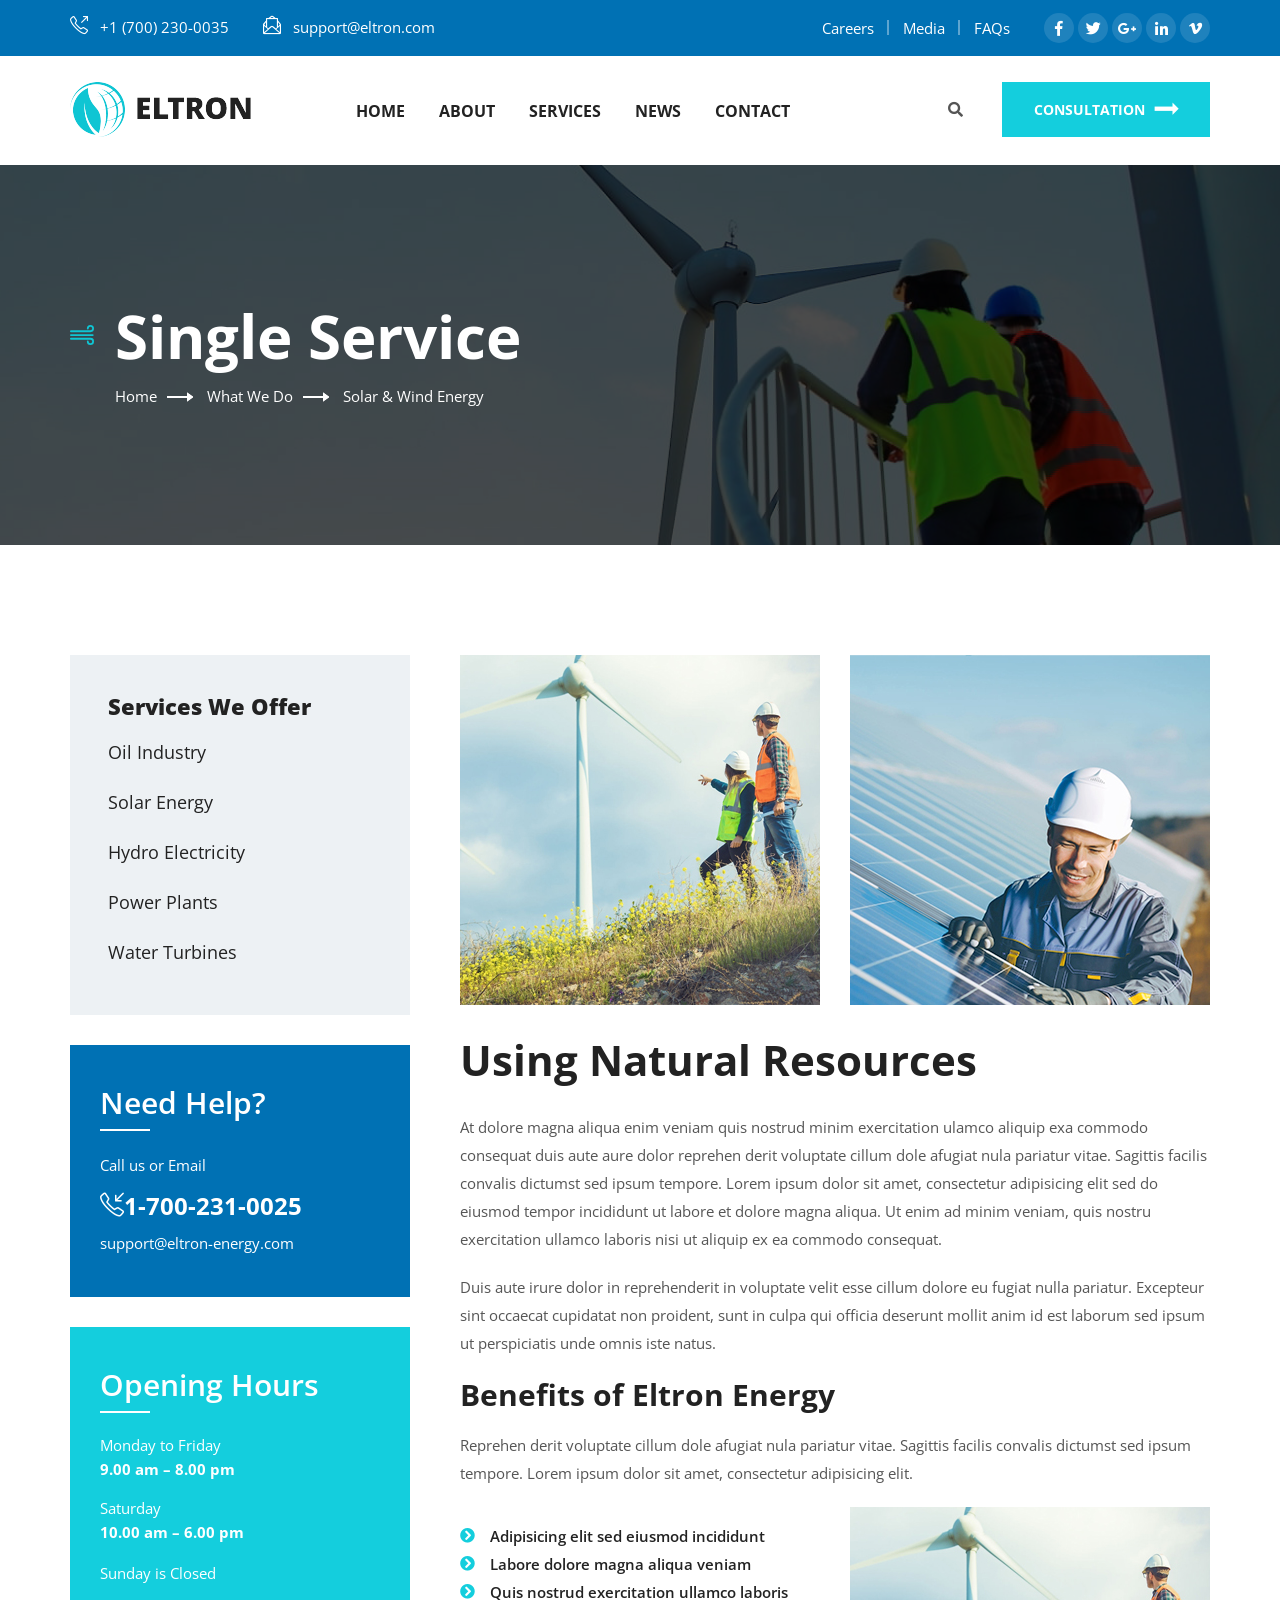
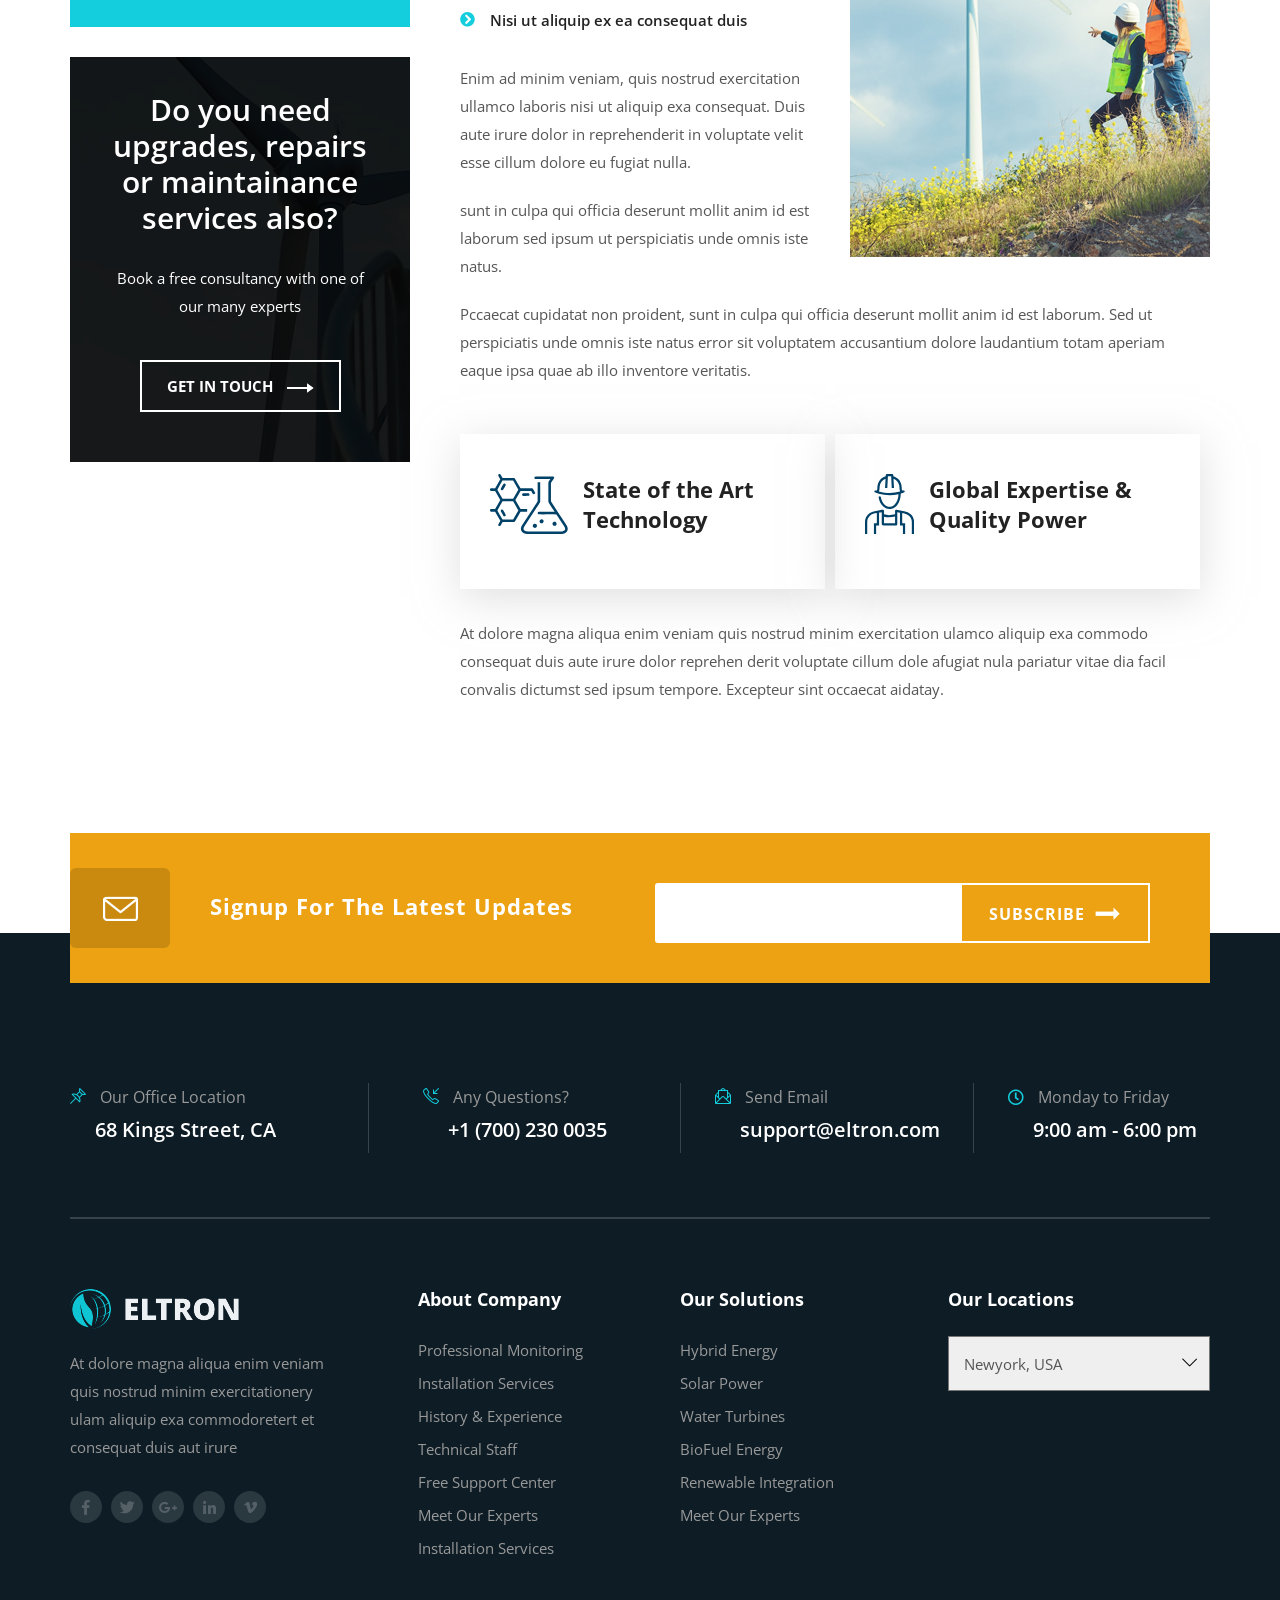
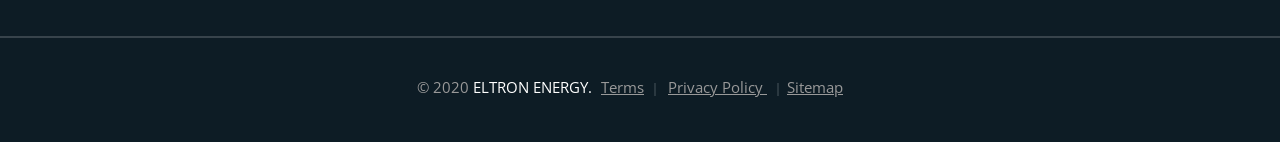
<file: service-single.html>
<!DOCTYPE html>
<html lang="en">


<head>
	<meta charset="UTF-8">
	<title>Service Details</title>
	<link rel="shortcut icon" href="assets/img/logo/ficon.html" type="image/x-icon">
	<meta name="author" content="Templines">
	<meta name="description" content="Eltron - Alternative Energy HTML Template">
	<meta name="keywords" content="	alternative energy, ecology, energy business, green energy, heating, hydropower, nature energy, power saving, recycling, renewable energy, solar energy, Solar Panels, wing turbines">
	<!-- Mobile Specific Meta -->
	<meta name="viewport" content="width=device-width, initial-scale=1">

	<link rel="stylesheet" href="assets/css/owl.carousel.css">
	<link rel="stylesheet" href="assets/css/fontawesome-all.css">
	<link rel="stylesheet" href="assets/css/simple-line-icons.css">
	<link rel="stylesheet" href="assets/css/animate.css">
	<link rel="stylesheet" href="assets/css/flaticon.css">
	<link rel="stylesheet" href="assets/css/bootstrap.min.css">
	<link rel="stylesheet" href="assets/css/video.min.css">
	<link rel="stylesheet" href="assets/css/lightbox.css">
	<link rel="stylesheet" href="assets/css/style.css">
</head>

<body>

<!-- Start of header section
	============================================= -->
	<header id="header_id" class="main_header header_style_one">
		<div class="header_top">
			<div class="container">
				<div class="row">
					<div class="col-md-6">
						<div class="header_top_contact ul-li clearfix">
							<ul>
								<li> <i class="icon-call-out"></i> +1 (700) 230-0035</li>
								<li> <i class="icon-envelope-letter"></i> support@eltron.com</li>
							</ul>
						</div>
					</div>
					<div class="col-md-6">
						<div class="header_top_info float-right">
							<div class="top_info_item top_info_menu ul-li clearfix">
								<ul>
									<li><a href="#">Careers</a></li>
									<li><a href="#">Media</a></li>
									<li><a href="#">FAQs</a></li>
								</ul>
							</div>
							<div class="top_info_item top_info_social ul-li clearfix">
								<ul>
									<li><a href="#"><i class="fab fa-facebook-f"></i></a></li>
									<li><a href="#"><i class="fab fa-twitter"></i></a></li>
									<li><a href="#"><i class="fab fa-google-plus-g"></i></a></li>
									<li><a href="#"><i class="fab fa-linkedin-in"></i></a></li>
									<li><a href="#"><i class="fab fa-vimeo-v"></i></a></li>
								</ul>
							</div>
						</div>
					</div>
				</div>
			</div>
		</div>
		<div class="site-main-menu clearfix">
			<div class="container">
				<div class="brand-logo float-left">
					<a href="#"><img src="assets/img/logo/logo1.png" alt=""></a>
				</div>
				<nav class="main_navigation desktop-menu ul-li">
					<ul id="main-nav" class="navbar-nav text-uppercase clearfix">
						<li class="dropdown">
							<a href="index.html">Home</a>
							<ul class="dropdown-menu clearfix">
								<li><a href="index.html">Home Page 1</a></li>
								<li><a href="index-2.html">Home Page 2</a></li>
							</ul>
						</li>
						<li><a href="about.html">About</a></li>
						<li class="dropdown">
							<a href="service.html">Services</a>
							<ul class="dropdown-menu clearfix">
								<li><a href="service.html">Service</a></li>
								<li><a href="service-single.html">Details</a></li>
							</ul>
						</li>
						<li class="dropdown">
							<a href="blog.html">News</a>
							<ul class="dropdown-menu clearfix">
								<li><a href="blog.html">Blog</a></li>
								<li><a href="blog-single.html">Details</a></li>
							</ul>
						</li>
						<li><a href="contact.html">Contact</a></li>
					</ul>
				</nav>
				<div class="site-search-btn float-right">
					<div class="el-search position-relative">
						<i class="el-search-btn fas fa-search"></i>
						<div class="search-body">
							<div class="search-form">
								<form action="#">
									<input class="search-input" type="search" placeholder="Search Here">
									<div class="outer-close el-search-btn">
										<i class="fas fa-times"></i>
									</div>
									<button type="submit" class="search-close">
										<i class="fas fa-search"></i>
									</button>
								</form>
							</div>
						</div>
					</div>
					<div class="con-btn text-center  text-uppercase">
						<a href="#">consultation <i class="flaticon-next"></i></a>
					</div>
				</div>
			</div>
		</div>
		<!-- desktop-menu -->
		<div class="el-mobile_menu relative-position">
			<div class="el-mobile_menu_button s2-open_mobile_menu">
				<i class="fas fa-bars"></i>
			</div>
			<div class="el-mobile_menu_wrap">
				<div class="mobile_menu_overlay s2-open_mobile_menu"></div>
				<div class="el-mobile_menu_content">
					<div class="el-mobile_menu_close s2-open_mobile_menu">
						<i class="fas fa-arrow-circle-right"></i>
					</div>
					<div class="m-brand-logo text-center">
						<a href="#"><img src="assets/img/logo/logo1.png" alt=""></a>
					</div>
					<div class="mobile-search">
						<form class="form-item position-relative" action="#" method="">
							<input type="search" placeholder="search...">
							<button type="submit" ><i class="fas fa-search"></i></button>
						</form>
					</div>
					<nav class="el-mobile-main-navigation  clearfix ul-li">
						<ul id="main-nav" class="navbar-nav text-capitalize clearfix">
							<li class="dropdown">
								<a href="index.html">Home</a>
								<ul class="dropdown-menu clearfix">
									<li><a href="index.html">Home Page 1</a></li>
									<li><a href="index-2.html">Home Page 2</a></li>
								</ul>
							</li>
							<li><a href="about.html">About</a></li>
							<li class="dropdown">
								<a href="service.html">Services</a>
								<ul class="dropdown-menu clearfix">
									<li><a href="service.html">Service</a></li>
									<li><a href="service-single.html">Details</a></li>
								</ul>
							</li>
							<li class="dropdown">
								<a href="blog.html">News</a>
								<ul class="dropdown-menu clearfix">
									<li><a href="blog.html">Blog</a></li>
									<li><a href="blog-single.html">Details</a></li>
								</ul>
							</li>
							<li><a href="contact.html">Contact</a></li>
						</ul>
					</nav>
					<div class="mobile-contact-info text-center ul-li-block">
						<ul>
							<li> <i class="icon-call-out"></i> +1 (700) 230-0035</li>
							<li> <i class="icon-envelope-letter"></i> support@eltron.com</li>
						</ul>
					</div>
					<div class="mobile-follow text-center ul-li">
						<span>Follow Eltron:</span>
						<ul>
							<li><a href="#"><i class="fab fa-facebook-f"></i></a></li>
							<li><a href="#"><i class="fab fa-twitter"></i></a></li>
							<li><a href="#"><i class="fab fa-google-plus-g"></i></a></li>
							<li><a href="#"><i class="fab fa-linkedin-in"></i></a></li>
							<li><a href="#"><i class="fab fa-vimeo-v"></i></a></li>
						</ul>
					</div>
					<div class="mobile-consult-btn text-uppercase">
						<a href="#">Consultation</a>
					</div>
				</div>
			</div>
		</div>
	</header>
<!-- End of header section
	============================================= -->

<!-- Start of breadcrumb section
	============================================= -->
	<section id="breadcrumb" class="breadcrumb-section position-relative" data-background="assets/img/background/bcbg.jpg">
		<div class="background_overlay"></div>
		<div class="container">
			<div class="breadcrumb-content headline">
				<h2 class="breadcrumb-title"> Single Service</h2>
				<div class="breadcrumb_item ul-li">
					<ul class="breadcrumb">
						<li class="breadcrumb-item"><a href="#">Home</a></li>
						<li class="breadcrumb-item"><a href="#">What We Do</a></li>
						<li class="breadcrumb-item active">Solar & Wind Energy</li>
					</ul>
				</div>
			</div>
		</div>
	</section>
<!-- End of breadcrumb section
	============================================= -->

<!-- Start of service single section
	============================================= -->
	<section id="service-details" class="service-details-section">
		<div class="container">
			<div class="row">
				<div class="col-lg-4 col-md-6">
					<div class="service-sidebar">
						<div class="service-sidebar-widget">
							<div class="service-cat-widget ul-li-block">
								<h3 class="widget-title">Services We Offer</h3>
								<ul>
									<li><a href="#">Oil Industry</a></li>
									<li><a href="#">Solar Energy</a></li>
									<li><a href="#">Hydro Electricity</a></li>
									<li><a href="#">Power Plants</a></li>
									<li><a href="#">Water Turbines</a></li>
								</ul>
							</div>
						</div>
						<div class="service-sidebar-widget">
							<div class="help-widget pera-content">
								<h3 class="widget-title">Need Help?</h3>
								<span>Call us or Email</span>
								<div class="contact-text pera-content headline">
									<p><i class="icon-call-in"></i><strong>1-700-231-0025 <br></strong>
									support@eltron-energy.com</p>
								</div>
							</div>
						</div>
						<div class="service-sidebar-widget">
							<div class="opening-hour-widget">
								<h3 class="widget-title">Opening Hours</h3>
								<div class="opening-hour-content">
									<span>Monday to Friday</span>
									<strong>9.00 am – 8.00 pm</strong>
								</div>
								<div class="opening-hour-content">
									<span>Saturday</span>
									<strong>10.00 am – 6.00 pm</strong>
								</div>
								<span>Sunday is Closed</span>
							</div>
						</div>
						<div class="add-widget text-center pera-content position-relative" data-background="assets/img/background/bcbg.jpg">
							<div class="background_overlay"></div>
							<h3>Do you need
								upgrades, repairs
								or maintainance
							services also?</h3>
							<p>Book a free consultancy
							with one of our many experts</p>
							<a href="#">GET in Touch <img src="assets/img/arrow3.png" alt=""></a>
						</div>
					</div>
				</div>
				<div class="col-lg-8 col-md-12">
					<div class="service-single-content">
						<div class="service-details-img-pair">
							<div class="row">
								<div class="col-md-6">
									<img src="assets/img/service/serd1.jpg" alt="">
								</div>
								<div class="col-md-6">
									<img src="assets/img/service/serd2.jpg" alt="">
								</div>
							</div>
						</div>
						<h3>Using Natural Resources</h3>
						<article>
							At dolore magna aliqua enim veniam quis nostrud minim exercitation ulamco aliquip exa commodo
							consequat duis aute aure dolor reprehen derit voluptate cillum dole afugiat nula pariatur vitae. Sagittis
							facilis convalis dictumst sed ipsum tempore. Lorem ipsum dolor sit amet, consectetur adipisicing elit sed
							do eiusmod tempor incididunt ut labore et dolore magna aliqua. Ut enim ad minim veniam, quis nostru
							exercitation ullamco laboris nisi ut aliquip ex ea commodo consequat. 
						</article>
						<article>
							Duis aute irure dolor in reprehenderit in voluptate velit esse cillum dolore eu fugiat nulla pariatur.
							Excepteur sint occaecat cupidatat non proident, sunt in culpa qui officia deserunt mollit anim id est
							laborum sed ipsum ut perspiciatis unde omnis iste natus.
						</article>
						<h4>Benefits of Eltron Energy</h4>
						<article>Reprehen derit voluptate cillum dole afugiat nula pariatur vitae. Sagittis facilis convalis dictumst sed ipsum
						tempore. Lorem ipsum dolor sit amet, consectetur adipisicing elit.</article>
						<div class="row">
							<div class="col-md-6">
								<div class="service-details-list ul-li-block">
									<ul>
										<li>Adipisicing elit sed eiusmod incididunt</li>
										<li>Labore dolore magna aliqua veniam</li>
										<li>Quis nostrud exercitation ullamco laboris</li>
										<li>Nisi ut aliquip ex ea consequat duis</li>
									</ul>
									<article>
										Enim ad minim veniam, quis nostrud exercitation 
										ullamco laboris nisi ut aliquip exa consequat. Duis
										aute irure dolor in reprehenderit in voluptate velit
										esse cillum dolore eu fugiat nulla. 
									</article>
									<article>
										sunt in culpa qui officia deserunt mollit anim id est
										laborum sed ipsum ut perspiciatis unde omnis iste natus.
									</article>
								</div>
							</div>
							<div class="col-md-6">
								<img src="assets/img/service/serd1.jpg" alt="">
							</div>
						</div>
						<article>
							Pccaecat cupidatat non proident, sunt in culpa qui
							officia deserunt mollit anim id est laborum. Sed ut
							perspiciatis unde omnis iste natus error sit voluptatem accusantium dolore laudantium totam aperiam
							eaque ipsa quae ab illo inventore veritatis.
						</article>
						<div class="service-single-icon-text">
							<div class="site-info-icon-text position-relative">
								<div class="site-info-icon float-left">
									<svg id="info-1" data-name="Layer 1" xmlns="http://www.w3.org/2000/svg" viewBox="0 0 261.89 202.21"><path class="cls-1" d="M249.79,133.19c1.77-1.07,4.38-2.13,6.13-.51,3.12,3.72,4.83,8.38,7.58,12.35,12.89.57,25.85-.11,38.76.32,1.86.07,2.77,1.82,3.67,3.19,6.19,10.49,12.2,21.08,18.27,31.64,12.65,0,25.3-.06,37.95,0,2.54-.27,4.09,2.09,5.19,4,2.22,4.09,4.74,8,6.84,12.18a45.07,45.07,0,0,1-7.65,4c-2-3.91-4.36-7.59-6.39-11.46-12,0-24-.25-36,.1-5.52,10.36-11.66,20.38-17.49,30.57,5.89,10.17,11.88,20.27,17.59,30.54,7.41.16,14.83.09,22.25.06,0,2.93.05,5.87.06,8.81-7.46,0-14.92-.08-22.37.05-5.46,9.94-11.32,19.66-16.93,29.51a27.93,27.93,0,0,1-3.75,5.28c-13.3.15-26.59.06-39.89.06-2.19,3.84-4.32,7.71-6.61,11.48-1.1,2.32-4.08,2.11-6.13,1.43a26.08,26.08,0,0,1-2.21-3.34c1.64-4.57,4.54-8.5,6.82-12.73.74-1,.15-2.19-.4-3.11-5.55-9.59-11.22-19.11-16.62-28.79-4.82,0-9.64-.15-14.45,0-2.85-1.2-2.94-4.15-2.55-6.8.85-.64,1.72-1.27,2.59-1.9,4.84-.11,9.68-.06,14.53-.11,5.61-10.25,12-20.13,17.27-30.51-5.48-10.33-11.65-20.31-17.41-30.5-4.86-.17-9.76.39-14.57-.26-3.05-.92-2.6-4.38-2.39-6.84,5.17-3.23,11.5-.77,17.17-1.91,5.53-10.25,12-20.07,17.19-30.46-1.91-4.57-5.09-8.51-7.09-13,.35-1.12.72-2.24,1.08-3.36m13.41,21c-4.95,9.93-11,19.25-16.4,29-1.35,1.65.34,3.36,1,4.91,5.31,8.95,10.34,18.07,15.66,27,11.89.55,23.85.12,35.78.2,5.64-10.34,11.81-20.39,17.51-30.7C310.88,174.39,305,164.25,299.2,154c-12,0-24-.27-36,.13M246,254.6c5.22,9.38,10.73,18.59,16,27.93.8,1.13,1.28,3.09,3.08,2.7,11.39,0,22.79.17,34.18-.11,5.69-10.29,11.82-20.32,17.5-30.62C310.91,244.34,305,234.21,299.21,224c-11.88-.08-23.75,0-35.63-.05-5.82,10.23-11.85,20.35-17.61,30.63Z" transform="translate(-221.25 -131.85)"></path><path class="cls-1" d="M371.82,141.22a21.67,21.67,0,0,1,7.3-.95c18,.11,36-.07,54.06.08a4.3,4.3,0,0,1,4.29,5.24c-2.91,6-8,10.89-10.78,17-.12,15,0,29.94,0,44.91.2,5.64-.42,11.35.28,17,15.82,24.56,31.95,48.94,47.86,73.44,3.3,5.17,7.52,10.21,8.16,16.55,1.09,6.31-2.45,12.81-8,15.8-6.25,3.8-13.8,4-20.89,3.79q-51.49,0-103,0a34,34,0,0,1-17-3.44c-5-2.73-9-8.07-8.65-14-.23-6.86,4.18-12.53,7.75-18q23.19-35.36,46.25-70.8c.94-1.65,2.53-3.16,2.41-5.2,0-21,.07-41.9-.06-62.84,2.91,0,5.82,0,8.74,0-.15,22.27.22,44.57-.18,66.83-3,5.57-6.86,10.61-10.17,16Q359.63,274,339.07,305.51c-3.13,4.41-7.52,11.19-2.88,16,3.58,2.92,8.37,3.77,12.88,3.76q55.55,0,111.09,0c5.44,0,11.54-1.63,14.38-6.71.46-6.41-4.07-11.3-7.25-16.33-7.35-11.42-15-22.65-22.13-34.2-19.37-.29-38.74,0-58.11-.13a14.81,14.81,0,0,1-4.3-1.16c-1-2.95-.81-7.12,3.09-7.48,17.74-.22,35.5.06,53.25-.14-5.7-8.84-11.49-17.64-17.23-26.46-1.8-2.8-4.25-5.6-3.94-9.17,0-18.67,0-37.34,0-56,.05-3.13-.43-6.43.85-9.38,1.85-3.15,4.16-6,6.13-9.06-16.81-.17-33.63.17-50.42-.16-3.78-.4-4.12-5-2.64-7.69Z" transform="translate(-221.25 -131.85)"></path><path class="cls-1" d="M264.9,168.41c1.2-1.93,2.43-4.79,5.21-4.39,2.67-.33,3.75,2.53,4.51,4.53-2.94,5.57-6.07,11.06-9.32,16.45-1.48,2.25-4.41,1.58-6.55.87-.58-1.73-1.92-3.58-.7-5.35,2-4.21,4.69-8,6.85-12.11Z" transform="translate(-221.25 -131.85)"></path><path class="cls-1" d="M332.61,197.1c3.81-.39,7.65-.06,11.48-.17,3.21,0,6.63-.46,9.6,1.13,1.36,2.77,1,6.9-2.65,7.43-6.67.09-13.5.8-20.07-.62l-1.45-2.32c-.07-2.23.74-4.74,3.09-5.45Z" transform="translate(-221.25 -131.85)"></path><path class="cls-1" d="M259,252.17c1.54-.14,3.14-.63,4.69-.13,1.7,1,2.51,2.94,3.51,4.58,2.49,4.65,5.67,9,7.49,13.95a35.4,35.4,0,0,1-2.42,3.27c-1.67.71-3.49.19-5.18,0-2.95-5.19-6.05-10.3-9-15.49-1.48-2,.14-4.23.89-6.16Z" transform="translate(-221.25 -131.85)"></path><path class="cls-1" d="M390.8,296.81c-4.12-3.13-2.85-10.7,2.32-11.94,4.23-1.4,9.36,2,8.9,6.61.29,2.81-1.79,4.89-3.78,6.5-2.52.2-5.4.72-7.44-1.17Z" transform="translate(-221.25 -131.85)"></path><path class="cls-1" d="M435.35,293.75c2.46-1.62,5.6-.8,8.09.37,1.72,2.4,3.19,5.49,1.73,8.4-1.62,4.35-8.05,5.35-11.15,2.08-1.54-1.27-1.71-3.38-2.37-5.11.83-2.12,1.46-4.66,3.7-5.74Z" transform="translate(-221.25 -131.85)"></path><path class="cls-1" d="M365.51,308.61c-.46-3.77,1.5-8.19,5.54-8.9,4.13-1.12,8.85,2.45,8.62,6.76.35,4.76-5.26,8.66-9.57,6.66-2.21-.64-3.28-2.86-4.59-4.52Z" transform="translate(-221.25 -131.85)"></path></svg>
								</div>
								<div class="site-info-text headline">
									<h3>State of the Art
									Technology</h3>
								</div>
							</div>
							<div class="site-info-icon-text position-relative">
								<div class="site-info-icon float-left">
									<svg data-name="Layer 1" xmlns="http://www.w3.org/2000/svg" viewBox="0 0 190.71 233.14"><path class="cls-1" d="M327.59,242.94c4-1.4,8.33-.8,12.52-.89,4.32.11,8.68-.29,13,.22,3.35,1.55,2.7,5.51,2.85,8.53,7,2.44,13.78,5.68,19.1,10.93,8.71,8.52,12.87,20.76,13.53,32.74.27,3.69-.42,7.73,1.47,11.12,2.4,1.65,5.6-.47,8.37.36a8.75,8.75,0,0,1,1.4,6.25c-4.47,3.26-10,4.48-15.18,6.15.28,15.11-3.68,30.58-12.72,42.84-5.62,7.59-13.45,13.92-22.78,16.13a35.48,35.48,0,0,1-31.1-7.67c-11.15-9.57-17.64-23.85-19.43-38.28l1.52-2.1c1-.4,2-.78,3-1.14,1.06.41,2.13.83,3.22,1.27,2,6.52,3.2,13.36,6.44,19.47,4.63,9.4,12.64,18.15,23.32,20.23,9.15,2.13,18.79-2,25.06-8.65C371.27,349.91,375.87,335,376,320.67c-25.32,5-51.86,4.82-76.84-1.88-5.66-1.82-11.74-3.05-16.62-6.6a8.12,8.12,0,0,1,1.4-6.21,26.5,26.5,0,0,1,7.27.36c2.37-1.29,2.23-4.52,2.44-6.84-.2-13.2,3.42-27.1,12.76-36.83,5.39-5.76,12.57-9.31,19.94-11.84a18.69,18.69,0,0,1,1.27-7.89m7.25,7.9c-.52,15.36-1.85,30.67-2.4,46q-4.41-.18-8.78-.51c.7-12,1.58-23.92,2-35.89C314.69,264,306.42,273.87,303.93,285c-2.46,8.2-.4,17.1-3.81,25.08a133.68,133.68,0,0,0,22.09,4.29c20,2,40.6,1.26,60-4.3-3.45-8-1.35-16.88-3.86-25.06-2.44-11.17-10.77-21-21.69-24.58.44,12,1.22,24,1.95,35.94q-4.41.3-8.8.47c-.46-15.36-1.82-30.67-2.36-46-4.22-.11-8.44-.12-12.65,0Z" transform="translate(-245.81 -242)"></path><path class="cls-1" d="M279.15,387.51c9.31-2,18.66-3.82,28.08-5.3,3.24-.41,6.52-1.57,9.82-1,2.05.85,2.8,3.24,2.66,5.31,0,4.08,0,8.17,0,12.27,13.87,4.86,28.95,3.36,42.95-.08.14-4.71-.19-9.42.12-14.1a4.17,4.17,0,0,1,5.36-3.48c10.06,1.6,20.14,3.22,30.11,5.38a50.13,50.13,0,0,1,25.25,11.72c8.33,7.31,12.76,18.32,13,29.3.06,15.85,0,31.7,0,47.56q-4.39,0-8.76,0c0-14.51,0-29,0-43.52.09-5.46-.3-11.07-2.55-16.11-3.23-8.16-10.42-14.23-18.39-17.53-5.18-2.29-10.83-3-16.32-4.09.07,13.31-.22,26.63.14,39.94,3.71-.07,7.42-.05,11.14,0,0,13.78,0,27.56,0,41.34q-4.29,0-8.56,0c-.15-11,.22-22-.29-32.94q-5.65.07-11.3,0c.15-16.69.06-33.37.05-50.05-3.44-.64-6.88-1.26-10.34-1.61-.05,12.67,0,25.35,0,38-.1,4,.54,8.12-.91,12L368,441.72c-14.95.11-29.89,0-44.84,0-3.79-.06-7.71.44-11.29-1.07-1.39-3.93-.92-8.12-1-12.18,0-12.67.05-25.34,0-38-3.47.36-6.9,1-10.32,1.61,0,16.69-.06,33.38,0,50.08-3.73,0-7.46,0-11.17-.1q-.63,12.67-.12,25.4a55.84,55.84,0,0,1-.36,7.63c-2.81-.08-5.62-.09-8.42-.05,0-13.78,0-27.56,0-41.34,3.71-.06,7.43-.07,11.16,0,.39-13.32.09-26.65.15-40-9.51,1.53-19.54,3.79-26.76,10.63-6.77,5.64-10.42,14.45-10.45,23.18-.09,15.82,0,31.64-.05,47.46q-4.4,0-8.76,0c.09-15.51,0-31,0-46.53.18-7.5,1.78-15.14,5.78-21.57,6-9.95,16.46-16.55,27.53-19.43m40.55,20.4c0,8.39,0,16.78,0,25.18q21.49.11,43,0,0-12.74,0-25.45c-14.05,3.14-29,4.2-43,.28Z" transform="translate(-245.81 -242)"></path></svg>
								</div>
								<div class="site-info-text headline">
									<h3>Global Expertise &amp;
									Quality Power</h3>
								</div>
							</div>
						</div>
						<article>
							At dolore magna aliqua enim veniam quis nostrud minim exercitation ulamco aliquip exa commodo
							consequat duis aute irure dolor reprehen derit voluptate cillum dole afugiat nula pariatur vitae dia facil
							convalis dictumst sed ipsum tempore. Excepteur sint occaecat aidatay.
						</article>
					</div>
				</div>
			</div>
		</div>
	</section>
<!-- End of service single section
	============================================= -->	

<!-- Start of Footer section
	============================================= -->
	<footer id="footer-id" class="footer-section">
		<div class="newslatter-section">
			<div class="container">
				<div class="newslatter-content clearfix">
					<div class="row">
						<div class="col-lg-6">
							<div class="newslatter-icon float-left">
								<i class="icon-envelope"></i>
							</div>
							<div class="newslatter-text">
								<h2>Signup For The Latest Updates</h2>
							</div>
							
						</div>
						<div class="col-lg-6">
							<div class="newslatter-form">
								<div class="newslatter-form position-relative">
									<form action="#">
										<input class="email" name="email" type="email">
										<div class="nws-button position-absolute text-capitalize">
											<button class="hover-btn" type="submit" value="Submit"> Subscribe <i class="flaticon-next"></i></button>
										</div>
									</form>
								</div>
							</div>
						</div>
					</div>
				</div>
			</div>
		</div>
		<div class="footer-content">
			<div class="container">
				<div class="footer-contact-info">
					<div class="row">
						<div class="col-lg-3">
							<div class="footer-icon-text-contact-info headline pera-content">
								<p><i class="icon-pin"></i> Our Office Location</p>
								<h3>68 Kings Street, CA</h3>
							</div>
						</div>
						<div class="col-lg-3">
							<div class="footer-icon-text-contact-info headline pera-content">
								<p><i class="icon-call-in"></i> Any Questions?</p>
								<h3>+1 (700) 230 0035</h3>
							</div>
						</div>
						<div class="col-lg-3">
							<div class="footer-icon-text-contact-info headline pera-content">
								<p><i class="icon-envelope-letter"></i> Send Email</p>
								<h3>support@eltron.com</h3>
							</div>
						</div>
						<div class="col-lg-3">
							<div class="footer-icon-text-contact-info headline pera-content">
								<p><i class="far fa-clock"></i> Monday to Friday</p>
								<h3>9:00 am - 6:00 pm</h3>
							</div>
						</div>
					</div>
				</div>
				<div class="footer-widget-area">
					<div class="row">
						<div class="col-lg-3 col-md-6">
							<div class="footer-widget-item pera-content">
								<div class="footer-logo-widget">
									<a class="footer-logo" href="#"><img src="assets/img/logo/f-logo.png" alt=""></a>
									<p>At dolore magna aliqua enim veniam
										quis nostrud minim exercitationery ulam
										aliquip exa commodoretert et consequat duis
									aut irure</p>
									<div class="footer-social">
										<a href="#"><i class="fab fa-facebook-f"></i></a>
										<a href="#"><i class="fab fa-twitter"></i></a>
										<a href="#"><i class="fab fa-google-plus-g"></i></a>
										<a href="#"><i class="fab fa-linkedin-in"></i></a>
										<a href="#"><i class="fab fa-vimeo-v"></i></a>
									</div>
								</div>
							</div>
						</div>
						<div class="col-lg-3 col-md-6">
							<div class="footer-widget-item pera-content">
								<div class="footer-menu-widget ul-li-block">
									<h3 class="el-widget-title">About Company</h3>
									<ul>
										<li><a href="#">Professional Monitoring</a></li>
										<li><a href="#">Installation Services</a></li>
										<li><a href="#">History & Experience</a></li>
										<li><a href="#">Technical Staff</a></li>
										<li><a href="#">Free Support Center</a></li>
										<li><a href="#">Meet Our Experts</a></li>
										<li><a href="#">Installation Services</a></li>
									</ul>
								</div>
							</div>
						</div>
						<div class="col-lg-3 col-md-6">
							<div class="footer-widget-item pera-content">
								<div class="footer-menu-widget ul-li-block">
									<h3 class="el-widget-title">Our Solutions</h3>
									<ul>
										<li><a href="#">Hybrid Energy</a></li>
										<li><a href="#">Solar Power</a></li>
										<li><a href="#">Water Turbines</a></li>
										<li><a href="#">BioFuel Energy</a></li>
										<li><a href="#">Renewable Integration</a></li>
										<li><a href="#">Meet Our Experts</a></li>
									</ul>
								</div>
							</div>
						</div>
						<div class="col-lg-3 col-md-6">
							<div class="footer-widget-item pera-content">
								<div class="footer-location-widget ul-li-block">
									<h3 class="el-widget-title">Our Locations</h3>
									<div class="loaction-select position-relative">
										<select>
											<option>
												Newyork, USA
											</option>
											<option>
												London, UK
											</option>
											<option>
												Paris, France
											</option>
										</select>
									</div>
									<div class="footer-map">
										<div class="earth3dmap-com"><iframe id="iframemap" src="https://maps.google.com/maps?q=newyork&amp;ie=UTF8&amp;iwloc=&amp;output=embed" width="100%" height="170" frameborder="0" scrolling="no"></iframe></div>
									</div>
								</div>
							</div>
						</div>
					</div>
				</div>
			</div>
		</div>
		<div class="footer-copyright-text text-center">
			<p>© 2020 <a href="#">ELTRON ENERGY.</a></p>
			<div class="copyright-menu">
				<a href="#">Terms</a>
				<a href="#"> Privacy Policy </a>
				<a href="#">Sitemap</a>
			</div>
		</div>
	</footer>
<!-- End of Footer section
	============================================= -->	

	<!-- For Js Library -->
	<script src="assets/js/jquery.min.js"></script>
	<script src="assets/js/bootstrap.min.js"></script>
	<script src="assets/js/popper.min.js"></script>
	<script src="assets/js/owl.carousel.min.js"></script>
	<script src="assets/js/jarallax.js"></script>
	<script src="assets/js/jquery.magnific-popup.min.js"></script>
	<script src="assets/js/appear.js"></script>
	<script src="assets/js/isotope.pkgd.min.js"></script>
	<script src="assets/js/masonry.pkgd.min.js"></script>
	<script src="assets/js/imagesloaded.pkgd.min.js"></script>
	<script src="assets/js/lightbox.js"></script>
	<script src="assets/js/waypoints.min.js"></script>
	<script src="assets/js/jquery.counterup.min.js"></script>
	<script src="assets/js/tilt.jquery.min.js"></script>
	<script src="assets/js/wow.min.js"></script>
	<script src="assets/js/script.js"></script>
	<script src="assets/js/gmap3.min.js"></script>
	<script src="http://maps.google.com/maps/api/js?key=AIzaSyC61_QVqt9LAhwFdlQmsNwi5aUJy9B2SyA"></script>
</body>


</html>
</file>
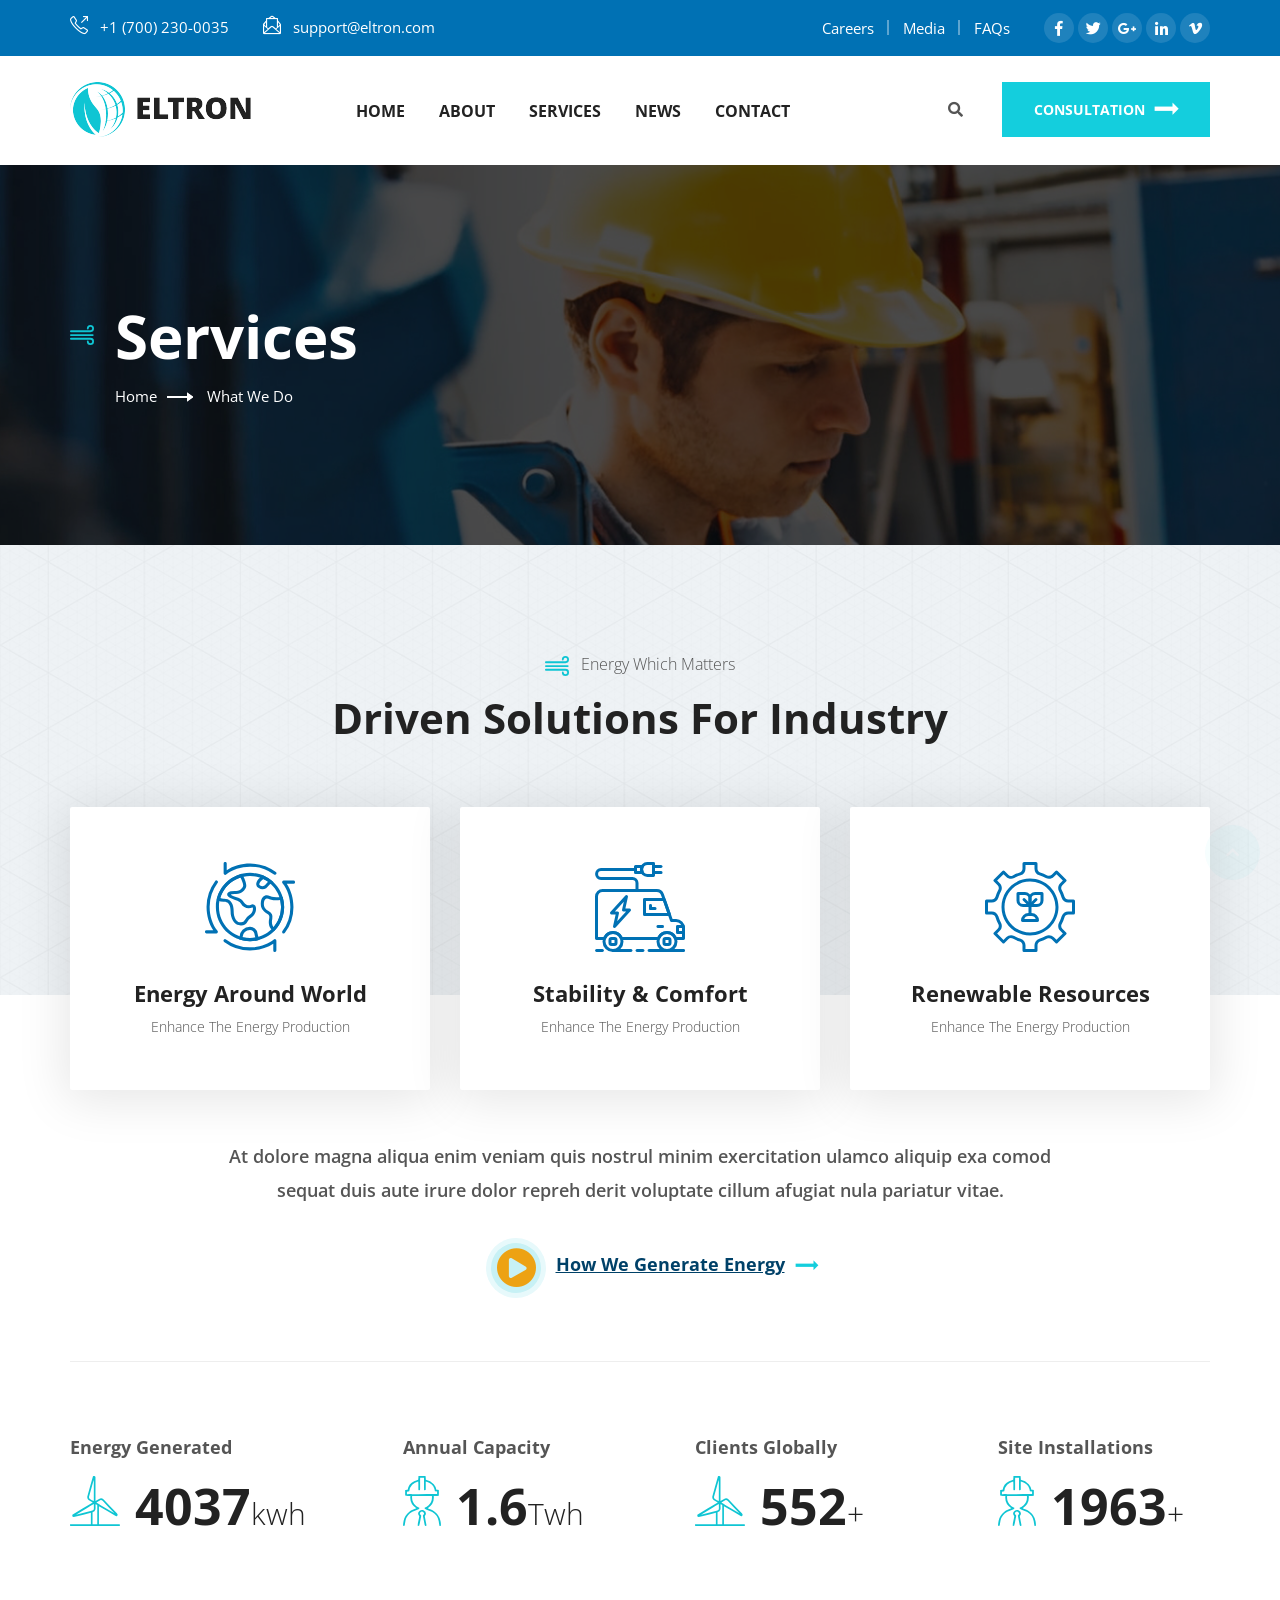
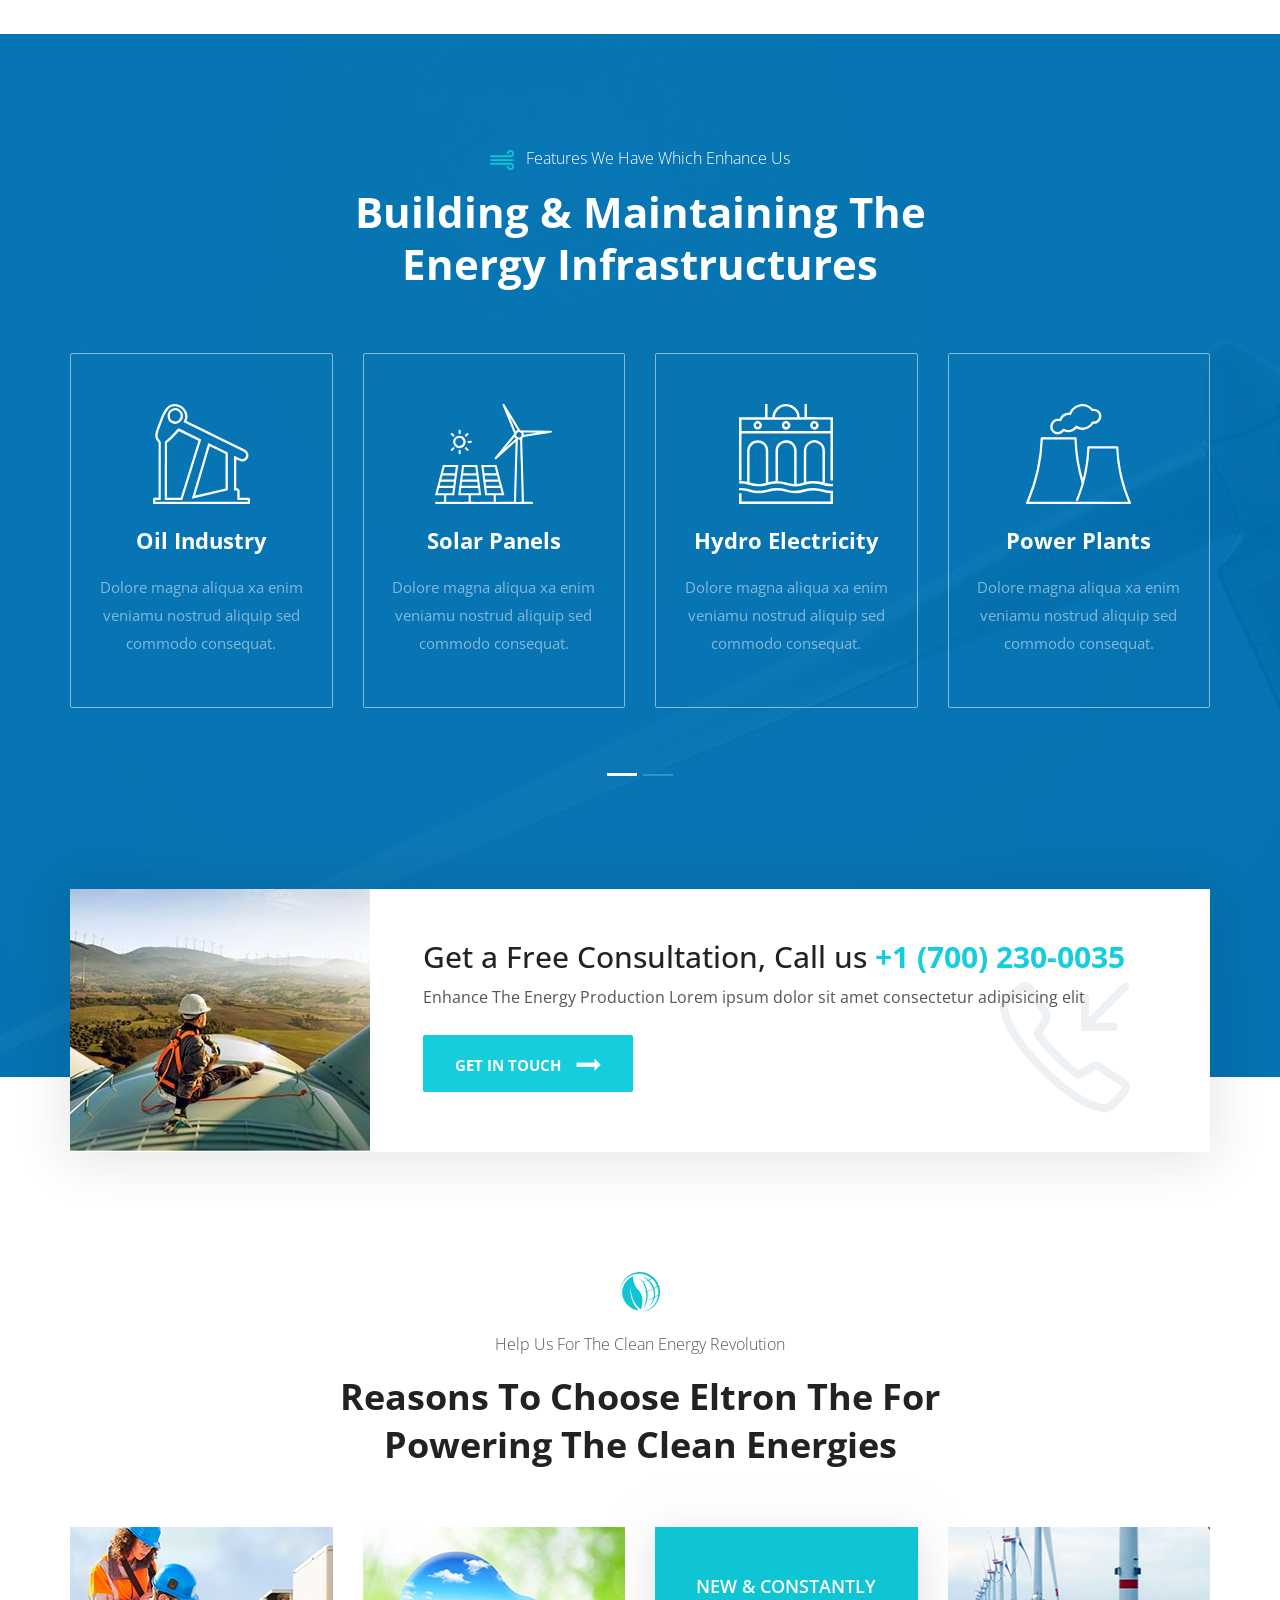
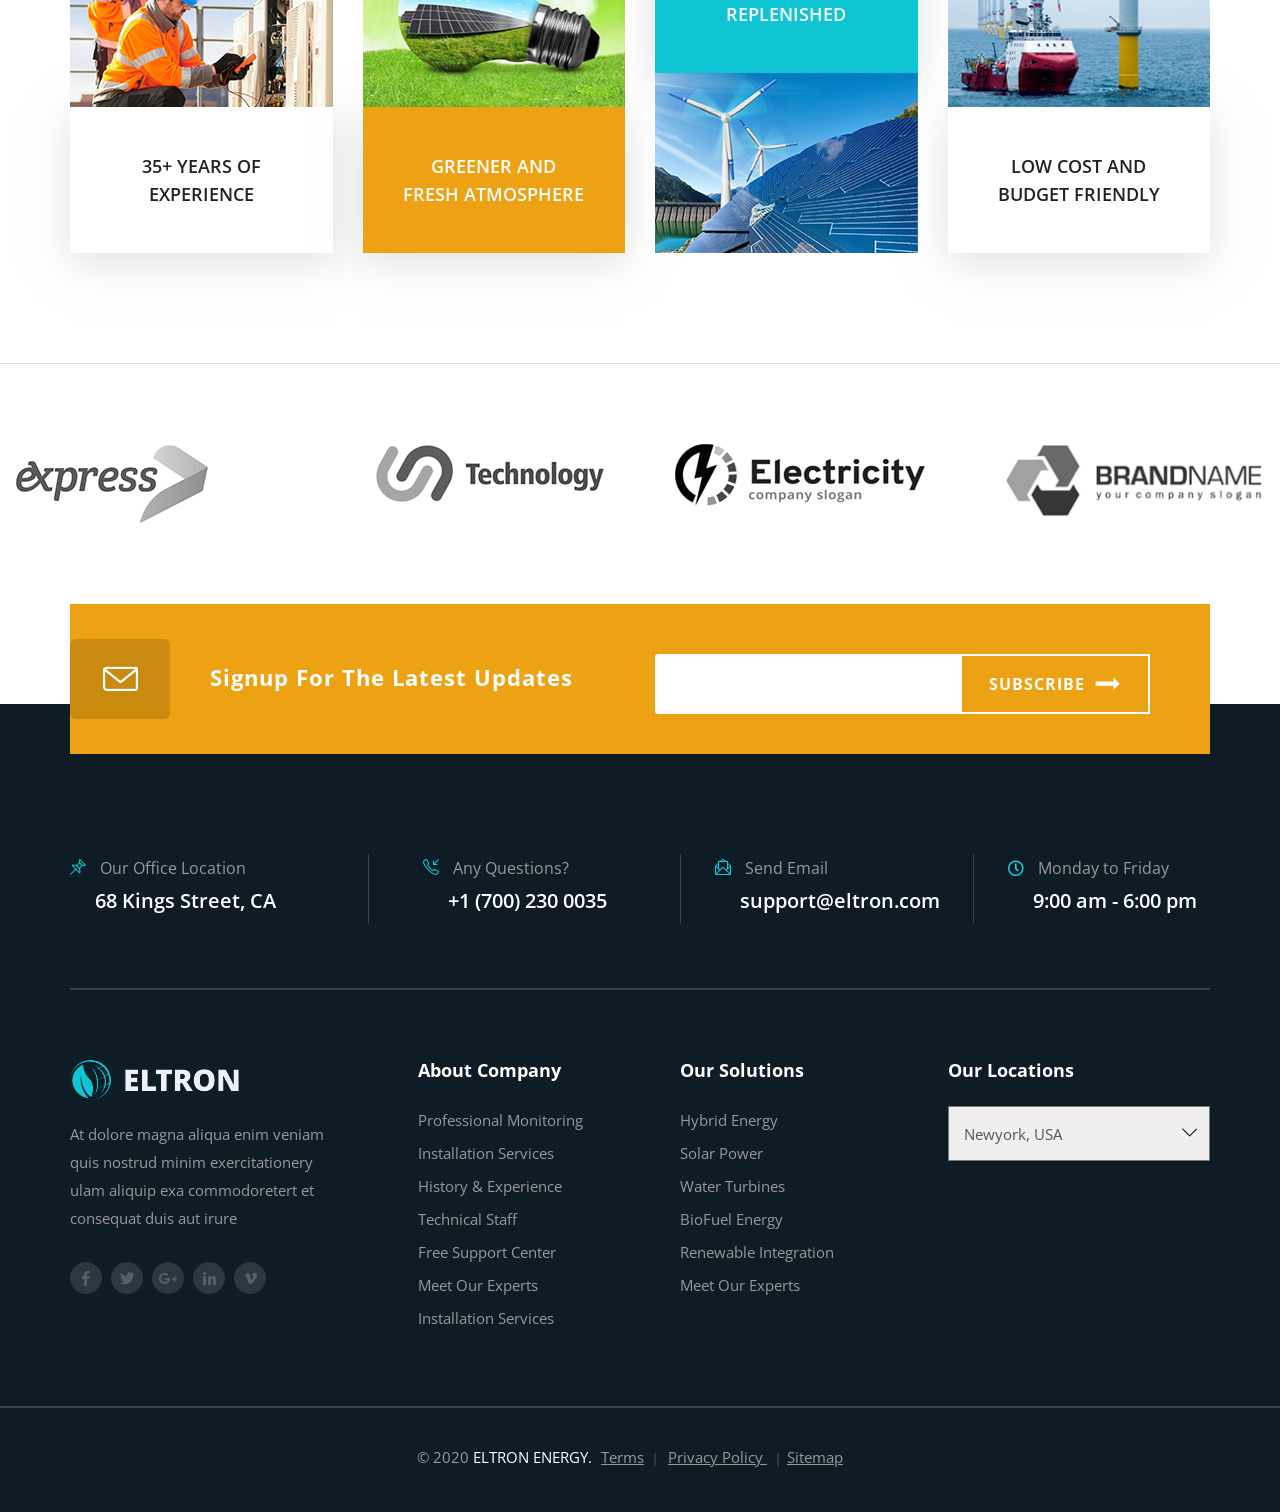
<file: service.html>
<!DOCTYPE html>
<html lang="en">


<head>
	<meta charset="UTF-8">
	<title>Service</title>
	<link rel="shortcut icon" href="assets/img/logo/ficon.html" type="image/x-icon">
	<meta name="author" content="Templines">
	<meta name="description" content="Eltron - Alternative Energy HTML Template">
	<meta name="keywords" content="	alternative energy, ecology, energy business, green energy, heating, hydropower, nature energy, power saving, recycling, renewable energy, solar energy, Solar Panels, wing turbines">
	<!-- Mobile Specific Meta -->
	<meta name="viewport" content="width=device-width, initial-scale=1">

	<link rel="stylesheet" href="assets/css/owl.carousel.css">
	<link rel="stylesheet" href="assets/css/fontawesome-all.css">
	<link rel="stylesheet" href="assets/css/simple-line-icons.css">
	<link rel="stylesheet" href="assets/css/animate.css">
	<link rel="stylesheet" href="assets/css/flaticon.css">
	<link rel="stylesheet" href="assets/css/bootstrap.min.css">
	<link rel="stylesheet" href="assets/css/video.min.css">
	<link rel="stylesheet" href="assets/css/lightbox.css">
	<link rel="stylesheet" href="assets/css/style.css">
</head>

<body>
	<div id="preloader"></div>
	<div class="up">
		<a href="#" class="scrollup text-center"><i class="fas fa-chevron-up"></i></a>
	</div>

<!-- Start of header section
	============================================= -->
	<header id="header_id" class="main_header header_style_one">
		<div class="header_top">
			<div class="container">
				<div class="row">
					<div class="col-md-6">
						<div class="header_top_contact ul-li clearfix">
							<ul>
								<li> <i class="icon-call-out"></i> +1 (700) 230-0035</li>
								<li> <i class="icon-envelope-letter"></i> support@eltron.com</li>
							</ul>
						</div>
					</div>
					<div class="col-md-6">
						<div class="header_top_info float-right">
							<div class="top_info_item top_info_menu ul-li clearfix">
								<ul>
									<li><a href="#">Careers</a></li>
									<li><a href="#">Media</a></li>
									<li><a href="#">FAQs</a></li>
								</ul>
							</div>
							<div class="top_info_item top_info_social ul-li clearfix">
								<ul>
									<li><a href="#"><i class="fab fa-facebook-f"></i></a></li>
									<li><a href="#"><i class="fab fa-twitter"></i></a></li>
									<li><a href="#"><i class="fab fa-google-plus-g"></i></a></li>
									<li><a href="#"><i class="fab fa-linkedin-in"></i></a></li>
									<li><a href="#"><i class="fab fa-vimeo-v"></i></a></li>
								</ul>
							</div>
						</div>
					</div>
				</div>
			</div>
		</div>
		<div class="site-main-menu clearfix">
			<div class="container">
				<div class="brand-logo float-left">
					<a href="#"><img src="assets/img/logo/logo1.png" alt=""></a>
				</div>
				<nav class="main_navigation desktop-menu ul-li">
					<ul id="main-nav" class="navbar-nav text-uppercase clearfix">
						<li class="dropdown">
							<a href="index.html">Home</a>
							<ul class="dropdown-menu clearfix">
								<li><a href="index.html">Home Page 1</a></li>
								<li><a href="index-2.html">Home Page 2</a></li>
							</ul>
						</li>
						<li><a href="about.html">About</a></li>
						<li class="dropdown">
							<a href="service.html">Services</a>
							<ul class="dropdown-menu clearfix">
								<li><a href="service.html">Service</a></li>
								<li><a href="service-single.html">Details</a></li>
							</ul>
						</li>
						<li class="dropdown">
							<a href="blog.html">News</a>
							<ul class="dropdown-menu clearfix">
								<li><a href="blog.html">Blog</a></li>
								<li><a href="blog-single.html">Details</a></li>
							</ul>
						</li>
						<li><a href="contact.html">Contact</a></li>
					</ul>
				</nav>
				<div class="site-search-btn float-right">
					<div class="el-search position-relative">
						<i class="el-search-btn fas fa-search"></i>
						<div class="search-body">
							<div class="search-form">
								<form action="#">
									<input class="search-input" type="search" placeholder="Search Here">
									<div class="outer-close el-search-btn">
										<i class="fas fa-times"></i>
									</div>
									<button type="submit" class="search-close">
										<i class="fas fa-search"></i>
									</button>
								</form>
							</div>
						</div>
					</div>
					<div class="con-btn text-center  text-uppercase">
						<a href="#">consultation <i class="flaticon-next"></i></a>
					</div>
				</div>
			</div>
		</div>
		<!-- desktop-menu -->
		<div class="el-mobile_menu relative-position">
			<div class="el-mobile_menu_button s2-open_mobile_menu">
				<i class="fas fa-bars"></i>
			</div>
			<div class="el-mobile_menu_wrap">
				<div class="mobile_menu_overlay s2-open_mobile_menu"></div>
				<div class="el-mobile_menu_content">
					<div class="el-mobile_menu_close s2-open_mobile_menu">
						<i class="fas fa-arrow-circle-right"></i>
					</div>
					<div class="m-brand-logo text-center">
						<a href="#"><img src="assets/img/logo/logo1.png" alt=""></a>
					</div>
					<div class="mobile-search">
						<form class="form-item position-relative" action="#" method="">
							<input type="search" placeholder="search...">
							<button type="submit" ><i class="fas fa-search"></i></button>
						</form>
					</div>
					<nav class="el-mobile-main-navigation  clearfix ul-li">
						<ul id="main-nav" class="navbar-nav text-capitalize clearfix">
							<li class="dropdown">
								<a href="index.html">Home</a>
								<ul class="dropdown-menu clearfix">
									<li><a href="index.html">Home Page 1</a></li>
									<li><a href="index-2.html">Home Page 2</a></li>
								</ul>
							</li>
							<li><a href="about.html">About</a></li>
							<li class="dropdown">
								<a href="service.html">Services</a>
								<ul class="dropdown-menu clearfix">
									<li><a href="service.html">Service</a></li>
									<li><a href="service-single.html">Details</a></li>
								</ul>
							</li>
							<li class="dropdown">
								<a href="blog.html">News</a>
								<ul class="dropdown-menu clearfix">
									<li><a href="blog.html">Blog</a></li>
									<li><a href="blog-single.html">Details</a></li>
								</ul>
							</li>
							<li><a href="contact.html">Contact</a></li>
						</ul>
					</nav>
					<div class="mobile-contact-info text-center ul-li-block">
						<ul>
							<li> <i class="icon-call-out"></i> +1 (700) 230-0035</li>
							<li> <i class="icon-envelope-letter"></i> support@eltron.com</li>
						</ul>
					</div>
					<div class="mobile-follow text-center ul-li">
						<span>Follow Eltron:</span>
						<ul>
							<li><a href="#"><i class="fab fa-facebook-f"></i></a></li>
							<li><a href="#"><i class="fab fa-twitter"></i></a></li>
							<li><a href="#"><i class="fab fa-google-plus-g"></i></a></li>
							<li><a href="#"><i class="fab fa-linkedin-in"></i></a></li>
							<li><a href="#"><i class="fab fa-vimeo-v"></i></a></li>
						</ul>
					</div>
					<div class="mobile-consult-btn text-uppercase">
						<a href="#">Consultation</a>
					</div>
				</div>
			</div>
		</div>
	</header>
<!-- End of header section
	============================================= -->

<!-- Start of breadcrumb section
	============================================= -->
	<section id="breadcrumb" class="breadcrumb-section position-relative" data-background="assets/img/background/scbg.jpg">
		<div class="background_overlay"></div>
		<div class="container">
			<div class="breadcrumb-content headline">
				<h2 class="breadcrumb-title"> Services</h2>
				<div class="breadcrumb_item ul-li">
					<ul class="breadcrumb">
						<li class="breadcrumb-item"><a href="#">Home</a></li>
						<li class="breadcrumb-item active">What We Do</li>
					</ul>
				</div>
			</div>
		</div>
	</section>
<!-- End of breadcrumb section
	============================================= -->

<!-- Start of driven solution section
	============================================= -->
	<section id="driven-solution" class="driven-solution-section service-page-driven position-relative">
		<div class="container">
			<div class="section-title-left text-center">
				<span class="title-tag"><img src="assets/icon/icon5.svg" alt="">Energy Which Matters</span>
				<h2>Driven Solutions For Industry</h2>
			</div>
			<!-- title -->
			<div class="features-content">
				<div class="row">
					<div class="col-md-4">
						<div class="features-icon-text text-center position-relative">
							<div class="features-icon">
								<svg  data-name="Layer 1" xmlns="http://www.w3.org/2000/svg" xmlns:xlink="http://www.w3.org/1999/xlink" viewBox="0 0 512 511.99"><g class="cls-2"><path class="cls-3" d="M397.91,73.19a8.85,8.85,0,0,1-5.25-1.73,227.45,227.45,0,0,0-136.32-45c-51.46,0-102.28,16.7-135.94,44.67a8.83,8.83,0,0,1-14.47-6.79V8.83a8.83,8.83,0,1,1,17.65,0v38c35.92-24,84.18-38,132.76-38A245,245,0,0,1,403.18,57.26a8.84,8.84,0,0,1-5.27,15.93" transform="translate(0 0)"/><path class="cls-3" d="M447.62,406.75a8.82,8.82,0,0,1-7.08-14.08,227.39,227.39,0,0,0,45-136.32c0-51.46-16.7-102.28-44.67-135.94a8.83,8.83,0,0,1,6.79-14.47h55.53a8.83,8.83,0,1,1,0,17.65h-38c24,35.91,38,84.18,38,132.76a245,245,0,0,1-48.43,146.83,8.9,8.9,0,0,1-7.12,3.57" transform="translate(0 0)"/><path class="cls-3" d="M397.23,512a8.82,8.82,0,0,1-8.82-8.83v-38c-35.92,24-84.18,38-132.76,38a245,245,0,0,1-146.83-48.43,8.83,8.83,0,0,1,10.51-14.19,227.42,227.42,0,0,0,136.33,45c51.46,0,102.27-16.7,135.93-44.67a8.83,8.83,0,0,1,14.47,6.79v55.52a8.83,8.83,0,0,1-8.83,8.83" transform="translate(0 0)"/><path class="cls-3" d="M64.36,406.06H8.83a8.83,8.83,0,1,1,0-17.65h38c-24-35.92-38-84.18-38-132.76A244.93,244.93,0,0,1,57.27,108.82a8.83,8.83,0,1,1,14.18,10.51,227.47,227.47,0,0,0-45,136.32c0,51.46,16.71,102.28,44.67,135.94a8.83,8.83,0,0,1-6.78,14.47" transform="translate(0 0)"/><path class="cls-3" d="M256,450.2C148.91,450.2,61.79,363.09,61.79,256S148.91,61.79,256,61.79,450.2,148.91,450.2,256,363.08,450.2,256,450.2m0-370.75C158.65,79.45,79.45,158.64,79.45,256S158.65,432.54,256,432.54,432.54,353.35,432.54,256,353.34,79.45,256,79.45" transform="translate(0 0)"/><path class="cls-3" d="M203.42,360.8c-10.88,0-43.88-4.16-55-53.06a117.28,117.28,0,0,1-2.72-26.65c0-9.65-1.22-33.43-13.82-46.09-5.65-5.66-12.94-8.45-22.28-8.53a66.8,66.8,0,0,1-37.64-9.33l-5.63-3.41,1.66-6.36C85.18,140.93,137.2,88,203.7,69.21l6.7-1.89,3.39,6.06c8.12,14.49,26.3,50.34,19.58,70.35-4.76,14.18-23.3,40.56-60.24,38.6a74.83,74.83,0,0,0-21,1.77,46.81,46.81,0,0,0-5.57,1.62c4.61,3.11,15.77,8.83,42.41,17.1.34.07,19.87,5.13,31.48,26.27a32.11,32.11,0,0,0,41.39,13.5,19.56,19.56,0,0,1,17.71.73,20.19,20.19,0,0,1,10.24,14.93c1.87,14.08.53,40.6-29.45,60.09a51.53,51.53,0,0,0-18,19.87A40.79,40.79,0,0,1,206,360.7c-.62.05-1.5.1-2.62.1m-94.72-152h.49c14.25,0,26.08,4.62,35.15,13.74,16.64,16.72,19,43.9,19,58.61a99.52,99.52,0,0,0,2.27,22.66c9.5,41.58,36,39.65,39,39.3l1.15-.07a23.21,23.21,0,0,0,20.89-12.8,69.3,69.3,0,0,1,24.15-26.72c16.66-10.82,23.92-25.27,21.58-42.95a2.43,2.43,0,0,0-1.28-1.8,2,2,0,0,0-1.84-.13c-23.6,10.77-51.8,1.52-64.18-21.06-7.77-14.15-20.3-17.65-20.83-17.8-48.84-15.15-58.34-24.78-58-35.45.44-12.36,16.59-16.18,21.89-17.42A91.3,91.3,0,0,1,174,164.71c32.71,1.76,42.51-26.3,42.59-26.59,2.94-8.73-4.87-30.59-14.88-49.87-55,17.92-98.15,61.8-114.82,116.78a48.81,48.81,0,0,0,21.3,3.84Z" transform="translate(0 0)"/><path class="cls-3" d="M391.2,395.93l-6.38-5.38c-19.45-16.38-26.12-40.91-19.28-70.92a22.9,22.9,0,0,0-12.24-25.49c-30-15.13-34.8-42.32-35-43.48-4.19-37.86,9.21-52.51,21.17-58.21,8.72-4.15,19.22-3.7,28.82,1.26,6.27,3.25,25.23,10.18,65.5,4.71l7.72-1.06,2,7.53a195.91,195.91,0,0,1-46.6,185Zm-39-188.64a11.77,11.77,0,0,0-5.09,1.09c-12.32,5.88-12.93,24.94-11.29,39.88.07.26,3.73,19.16,25.44,30.12a40.53,40.53,0,0,1,21.52,45.17c-4.51,19.79-2,35.69,7.42,47.4a178.32,178.32,0,0,0,38.1-154.07c-38.51,4.09-59-2.79-68.1-7.49a17.54,17.54,0,0,0-8-2.1" transform="translate(0 0)"/><path class="cls-3" d="M326.49,155.31c-13.86,0-25-7.84-30.22-13.82l-1.18-1.73c-13.56-26.15,16.05-49.3,25.78-56.91L329.1,76l5,2.2a195,195,0,0,1,46,28.45l9.79,8.14L375.44,123a58.67,58.67,0,0,0-13.89,12.73c-4.41,5.89-8.71,10-13.53,13a40.32,40.32,0,0,1-21.53,6.53m-16.24-24.72c3,2.92,14.06,12.15,28.44,3.21a33.31,33.31,0,0,0,8.75-8.64,69.93,69.93,0,0,1,12-12.2A177.13,177.13,0,0,0,331.92,96.6c-25.47,19.94-23.5,29.91-21.67,34" transform="translate(0 0)"/><path class="cls-3" d="M256,450.2a194.22,194.22,0,0,1-54.21-7.72l-7.13-2.08L196,428.08a60,60,0,0,1,60-59.45,42.47,42.47,0,0,1,42.36,35.75,102.2,102.2,0,0,0,8.41,28.16l4.73,9.87-10.65,2.53A195.25,195.25,0,0,1,256,450.2m-42.3-22.8a176.55,176.55,0,0,0,72.89,2.45,127.53,127.53,0,0,1-5.66-22.72c-1.89-11.89-12.6-20.86-24.93-20.86a42.37,42.37,0,0,0-42.3,41.13" transform="translate(0 0)"/></g></svg>
							</div>
							<div class="features-text headline pera-content">
								<h3>Energy Around World</h3>
								<p>Enhance The Energy Production</p>
							</div>
							<div class="features-hover-content">
								<div class="features-hover-text headline pera-content">
									<h3>Energy Around World</h3>
									<p>At dolore magna aliqua enim veniam 
										aliquip exa aute irure dolor reprehen
									quis nostrud exercitation.</p>
									<div class="fh-more">
										<a href="#">Read More <img src="assets/img/arrow3.png" alt=""></a>
									</div>
								</div>
							</div>
						</div>
					</div>
					<div class="col-md-4">
						<div class="features-icon-text text-center position-relative">
							<div class="features-icon">
								<svg  data-name="Layer 1" xmlns="http://www.w3.org/2000/svg" xmlns:xlink="http://www.w3.org/1999/xlink" viewBox="0 0 512 512"><g class="cls-2"><path class="cls-3" d="M384,375.46H358.4a8.53,8.53,0,0,1,0-17.06H384a8.53,8.53,0,0,1,0,17.06" transform="translate(0 0)"/><path class="cls-3" d="M409.6,512a59.73,59.73,0,1,1,59.73-59.73A59.8,59.8,0,0,1,409.6,512m0-102.4a42.67,42.67,0,1,0,42.67,42.67A42.72,42.72,0,0,0,409.6,409.6" transform="translate(0 0)"/><path class="cls-3" d="M418.31,477.87H400.88A16.91,16.91,0,0,1,384,461V443.55a16.91,16.91,0,0,1,16.89-16.88h17.43a16.91,16.91,0,0,1,16.88,16.88V461a16.91,16.91,0,0,1-16.89,16.88m-.18-34.32-17.24.18.18,17.25,17.06-.18Z" transform="translate(0 0)"/><path class="cls-3" d="M102.4,512a59.73,59.73,0,1,1,59.73-59.73A59.8,59.8,0,0,1,102.4,512m0-102.4a42.67,42.67,0,1,0,42.67,42.67A42.72,42.72,0,0,0,102.4,409.6" transform="translate(0 0)"/><path class="cls-3" d="M111.11,477.87H93.68A16.91,16.91,0,0,1,76.8,461V443.55a16.91,16.91,0,0,1,16.89-16.88h17.43A16.91,16.91,0,0,1,128,443.55V461a16.91,16.91,0,0,1-16.89,16.88m-.18-34.32-17.24.18L93.87,461l17.06-.18Z" transform="translate(0 0)"/><path class="cls-3" d="M503.46,409.6H469.33a8.52,8.52,0,0,1-8.53-8.53V366.93a8.52,8.52,0,0,1,8.53-8.53h33.28a8.53,8.53,0,0,1,8.36,6.84,51.73,51.73,0,0,1,1,10.22v25.61a8.53,8.53,0,0,1-8.54,8.53m-25.59-17.06h17.06V375.46H477.87Z" transform="translate(0 0)"/><path class="cls-3" d="M42.67,512H8.53a8.54,8.54,0,0,1,0-17.07H42.67a8.54,8.54,0,0,1,0,17.07" transform="translate(0 0)"/><path class="cls-3" d="M503.46,512H307.2a8.54,8.54,0,0,1,0-17.07H503.46a8.54,8.54,0,1,1,0,17.07" transform="translate(0 0)"/><path class="cls-3" d="M273.07,512H238.93a8.54,8.54,0,0,1,0-17.07h34.14a8.54,8.54,0,0,1,0,17.07" transform="translate(0 0)"/><path class="cls-3" d="M204.8,512H102.4a8.54,8.54,0,0,1,0-17.07H204.8a8.54,8.54,0,0,1,0,17.07" transform="translate(0 0)"/><path class="cls-3" d="M503.46,443.73H457.82a8.55,8.55,0,0,1-8.05-5.68,42.58,42.58,0,0,0-80.34,0,8.56,8.56,0,0,1-8.05,5.68H150.62a8.55,8.55,0,0,1-8.05-5.68,42.58,42.58,0,0,0-80.34,0,8.56,8.56,0,0,1-8,5.68H8.54A8.53,8.53,0,0,1,0,435.2V196.29A42.74,42.74,0,0,1,42.69,153.6H351.23a42.73,42.73,0,0,1,40.3,28.6l49.72,142.07H460.8a51.25,51.25,0,0,1,51.2,51.2V435.2a8.53,8.53,0,0,1-8.54,8.53m-39.94-17.06h31.41v-51.2a34.16,34.16,0,0,0-34.13-34.14H435.2a8.54,8.54,0,0,1-8.06-5.71L375.41,187.83a25.63,25.63,0,0,0-24.18-17.16H42.69a25.65,25.65,0,0,0-25.62,25.62V426.67H48.48a59.66,59.66,0,0,1,107.84,0H355.68a59.66,59.66,0,0,1,107.84,0" transform="translate(0 0)"/><path class="cls-3" d="M315.73,273.07a8.53,8.53,0,0,1-8.53-8.53V247.46a8.54,8.54,0,0,1,17.07,0v17.08a8.53,8.53,0,0,1-8.54,8.53" transform="translate(0 0)"/><path class="cls-3" d="M341.33,273.07h-25.6a8.54,8.54,0,0,1,0-17.07h25.6a8.54,8.54,0,1,1,0,17.07" transform="translate(0 0)"/><path class="cls-3" d="M110.93,375.46a8.43,8.43,0,0,1-3.92-.95,8.53,8.53,0,0,1-4.4-9.42l14.75-66.42H93.87a8.54,8.54,0,0,1-6.32-14.28l85.34-93.87a8.53,8.53,0,0,1,14.64,7.59l-14.76,66.43h23.5a8.53,8.53,0,0,1,6.31,14.27l-85.33,93.87a8.54,8.54,0,0,1-6.32,2.78m2.23-93.86H128A8.52,8.52,0,0,1,136.33,292l-10.1,45.44L177,281.6H162.13a8.53,8.53,0,0,1-8.32-10.39l10.09-45.42Z" transform="translate(0 0)"/><path class="cls-3" d="M423.25,307.2H281.6a8.52,8.52,0,0,1-8.53-8.53V213.33a8.52,8.52,0,0,1,8.53-8.53H393.39a8.52,8.52,0,0,1,8.05,5.72l29.87,85.33a8.53,8.53,0,0,1-8.06,11.35M290.13,290.13H411.22l-23.89-68.26h-97.2Z" transform="translate(0 0)"/><path class="cls-3" d="M332.8,85.33H298.67a42.67,42.67,0,1,1,0-85.33H332.8a8.52,8.52,0,0,1,8.53,8.53V76.8a8.52,8.52,0,0,1-8.53,8.53M298.67,17.07a25.6,25.6,0,0,0,0,51.2h25.6V17.07Z" transform="translate(0 0)"/><path class="cls-3" d="M375.46,34.13H332.8a8.53,8.53,0,0,1,0-17.06h42.66a8.53,8.53,0,1,1,0,17.06" transform="translate(0 0)"/><path class="cls-3" d="M375.46,68.27H332.8a8.54,8.54,0,0,1,0-17.07h42.66a8.54,8.54,0,1,1,0,17.07" transform="translate(0 0)"/><path class="cls-3" d="M269.27,68.27H230.4a8.53,8.53,0,0,1-8.53-8.54V25.6a8.52,8.52,0,0,1,8.53-8.53h38.87a8.52,8.52,0,0,1,7.38,12.81,24.65,24.65,0,0,0,0,25.57,8.53,8.53,0,0,1-7.37,12.82M238.93,51.2h18a41.37,41.37,0,0,1,0-17.07h-18Z" transform="translate(0 0)"/><path class="cls-3" d="M238.93,170.67a8.53,8.53,0,0,1-8.53-8.54V119.47a17.09,17.09,0,0,0-17.07-17.07H34.13a34.14,34.14,0,0,1,0-68.27H230.4a8.54,8.54,0,0,1,0,17.07H34.13a17.07,17.07,0,0,0,0,34.13h179.2a34.17,34.17,0,0,1,34.14,34.14v42.66a8.54,8.54,0,0,1-8.54,8.54" transform="translate(0 0)"/></g></svg>
							</div>
							<div class="features-text headline pera-content">
								<h3>Stability & Comfort</h3>
								<p>Enhance The Energy Production</p>
							</div>
							<div class="features-hover-content">
								<div class="features-hover-text headline pera-content">
									<h3>Stability & Comfort</h3>
									<p>At dolore magna aliqua enim veniam 
										aliquip exa aute irure dolor reprehen
									quis nostrud exercitation.</p>
									<div class="fh-more">
										<a href="#">Read More <img src="assets/img/arrow3.png" alt=""></a>
									</div>
								</div>
							</div>
						</div>
					</div>
					<div class="col-md-4">
						<div class="features-icon-text text-center position-relative">
							<div class="features-icon">
								<svg  data-name="Layer 1" xmlns="http://www.w3.org/2000/svg" xmlns:xlink="http://www.w3.org/1999/xlink" viewBox="0 0 512 512"><g class="cls-2"><path class="cls-3" d="M290.13,512H221.87a8.54,8.54,0,0,1-8.54-8.54V473.6c0-9.82-6.27-18.53-15.24-21.16a204.05,204.05,0,0,1-39.93-16.54A22,22,0,0,0,132.33,440l-21.14,21.14a8.52,8.52,0,0,1-12.07,0L50.85,412.87a8.51,8.51,0,0,1,0-12.06L72,379.67c6.93-6.94,8.62-17.56,4.11-25.83a203.4,203.4,0,0,1-16.53-39.93c-2.64-9-11.35-15.24-21.17-15.24H8.53A8.54,8.54,0,0,1,0,290.13V221.87a8.54,8.54,0,0,1,8.53-8.54H38.4c9.82,0,18.53-6.26,21.16-15.24a204.63,204.63,0,0,1,16.53-39.93c4.51-8.27,2.82-18.89-4.11-25.83L50.84,111.19a8.52,8.52,0,0,1,0-12.07L99.11,50.85a8.52,8.52,0,0,1,12.07,0L132.32,72a22,22,0,0,0,25.84,4.11,203.55,203.55,0,0,1,39.93-16.54c9-2.63,15.24-11.34,15.24-21.16V8.54A8.54,8.54,0,0,1,221.87,0h68.26a8.54,8.54,0,0,1,8.54,8.54V38.4c0,9.82,6.27,18.53,15.24,21.16A204.05,204.05,0,0,1,353.84,76.1c8.27,4.5,18.89,2.81,25.83-4.11l21.14-21.14a8.51,8.51,0,0,1,12.06,0l48.28,48.27a8.52,8.52,0,0,1,0,12.07L440,132.33c-6.94,6.94-8.62,17.56-4.11,25.83a204,204,0,0,1,16.53,39.93c2.64,9,11.35,15.24,21.17,15.24h29.86a8.54,8.54,0,0,1,8.54,8.54v68.26a8.54,8.54,0,0,1-8.54,8.54H473.6c-9.82,0-18.53,6.26-21.16,15.24a204.63,204.63,0,0,1-16.53,39.93c-4.52,8.27-2.82,18.89,4.11,25.83l21.14,21.14a8.51,8.51,0,0,1,0,12.06l-48.27,48.28a8.52,8.52,0,0,1-12.07,0L379.68,440c-6.93-6.93-17.56-8.62-25.84-4.11a204.16,204.16,0,0,1-39.93,16.54c-9,2.63-15.24,11.34-15.24,21.16v29.86a8.54,8.54,0,0,1-8.54,8.54M230.4,494.93h51.2V473.6c0-17.34,11.31-32.78,27.49-37.54a186.6,186.6,0,0,0,36.58-15.14c14.87-8.1,33.83-5.21,46.07,7l15.1,15.1,36.21-36.21-15.11-15.1c-12.24-12.25-15.13-31.2-7-46.07a187.3,187.3,0,0,0,15.14-36.59c4.77-16.18,20.21-27.49,37.55-27.49h21.33V230.4H473.6c-17.34,0-32.78-11.31-37.54-27.49a187,187,0,0,0-15.15-36.59c-8.1-14.88-5.21-33.82,7-46.07l15.1-15.1L406.85,69l-15.1,15.11c-12.25,12.25-31.19,15.15-46.07,7a186.47,186.47,0,0,0-36.59-15.15c-16.18-4.76-27.49-20.2-27.49-37.54V17.07H230.4V38.4c0,17.34-11.31,32.78-27.49,37.54a186.6,186.6,0,0,0-36.58,15.14c-14.87,8.11-33.83,5.22-46.07-7l-15.1-15.1L69,105.15l15.1,15.1c12.26,12.25,15.15,31.2,7,46.07a188,188,0,0,0-15.15,36.59c-4.76,16.18-20.2,27.49-37.54,27.49H17.07v51.2H38.4c17.34,0,32.78,11.31,37.54,27.49a187,187,0,0,0,15.15,36.59c8.1,14.88,5.21,33.82-7,46.07l-15.1,15.1,36.21,36.21,15.1-15.1c12.25-12.25,31.2-15.14,46.07-7a185.82,185.82,0,0,0,36.59,15.14c16.18,4.76,27.49,20.2,27.49,37.54Z" transform="translate(0 0)"/><path class="cls-3" d="M256,418.13C166.6,418.13,93.87,345.4,93.87,256S166.6,93.87,256,93.87,418.13,166.6,418.13,256,345.4,418.13,256,418.13m0-307.2C176,110.93,110.93,176,110.93,256S176,401.07,256,401.07,401.07,336,401.07,256,336,110.93,256,110.93" transform="translate(0 0)"/><path class="cls-3" d="M256,256H216.71a37.56,37.56,0,0,1-37.51-37.51V179.2a8.53,8.53,0,0,1,8.53-8.53H227a37.56,37.56,0,0,1,37.52,37.51v39.28A8.54,8.54,0,0,1,256,256m-59.73-68.27v30.76a20.46,20.46,0,0,0,20.44,20.44h30.76V208.18A20.48,20.48,0,0,0,227,187.73Z" transform="translate(0 0)"/><path class="cls-3" d="M256,256a8.52,8.52,0,0,1-6-2.5l-34.14-34.13A8.53,8.53,0,0,1,227.9,207.3L262,241.43A8.54,8.54,0,0,1,256,256" transform="translate(0 0)"/><path class="cls-3" d="M295.29,256H256a8.53,8.53,0,0,1-8.53-8.53V208.18A37.55,37.55,0,0,1,285,170.67h39.29a8.53,8.53,0,0,1,8.53,8.53v39.29A37.56,37.56,0,0,1,295.29,256m-30.75-17.07h30.75a20.46,20.46,0,0,0,20.44-20.44V187.73H285a20.47,20.47,0,0,0-20.44,20.45Z" transform="translate(0 0)"/><path class="cls-3" d="M256,256a8.54,8.54,0,0,1-6-14.57L284.1,207.3a8.53,8.53,0,0,1,12.07,12.07L262,253.5a8.52,8.52,0,0,1-6,2.5" transform="translate(0 0)"/><path class="cls-3" d="M256,307.2a8.54,8.54,0,0,1-8.54-8.53v-51.2a8.54,8.54,0,1,1,17.07,0v51.2A8.53,8.53,0,0,1,256,307.2" transform="translate(0 0)"/><path class="cls-3" d="M298.67,341.33H213.33a8.53,8.53,0,0,1-8.53-8.53,42.72,42.72,0,0,1,42.67-42.67h17.07A42.71,42.71,0,0,1,307.2,332.8a8.53,8.53,0,0,1-8.53,8.53m-75.35-17.06h65.34a25.63,25.63,0,0,0-24.14-17.07H247.46a25.65,25.65,0,0,0-24.14,17.07" transform="translate(0 0)"/></g></svg>
							</div>
							<div class="features-text headline pera-content">
								<h3>Renewable Resources</h3>
								<p>Enhance The Energy Production</p>
							</div>
							<div class="features-hover-content">
								<div class="features-hover-text headline pera-content">
									<h3>Renewable Resources</h3>
									<p>At dolore magna aliqua enim veniam 
										aliquip exa aute irure dolor reprehen
									quis nostrud exercitation.</p>
									<div class="fh-more">
										<a href="#">Read More <img src="assets/img/arrow3.png" alt=""></a>
									</div>
								</div>
							</div>
						</div>
					</div>
				</div>
				<div class="driven-text-content">
					<div class="driven-text pera-content text-center">
						<p>At dolore magna aliqua enim veniam quis nostrul minim exercitation ulamco aliquip exa comod
						sequat duis aute irure dolor repreh derit voluptate cillum afugiat nula pariatur vitae.</p>
						<div class="about-btn text-uppercase">
							<a href="#">
								<div class="play-btn-icon">
									<i class="fas fa-play-circle"></i>
								</div>
								<span>how we generate energy </span>
							</a>
						</div>
					</div>
				</div>
			</div>
		</div>
	</section>
<!-- End of driven solution section
	============================================= -->

<!-- Start of service counter section
	============================================= -->
	<section id="service-counter" class="service-counter-section">
		<div class="container">
			<div class="service-counter-content about-counter">
				<div class="row">
					<div class="col-lg-3 col-md-6">
						<div class="about-counter-text-number headline">
							<h4>Energy Generated</h4>
							<div class="counter-icon float-left">
								<img src="assets/icon/icon12.svg" alt="">
							</div>
							<div class="counter-number">
								<h4 class="counter">9500</h4><strong>kwh</strong>
							</div>
						</div>
					</div>
					<div class="col-lg-3 col-md-6">
						<div class="about-counter-text-number headline">
							<h4>Annual Capacity</h4>
							<div class="counter-icon float-left">
								<img src="assets/icon/icon13.svg" alt="">
							</div>
							<div class="counter-number">
								<h4 class="counter">3.7</h4><strong>Twh</strong>
							</div>
						</div>
					</div>
					<div class="col-lg-3 col-md-6">
						<div class="about-counter-text-number headline">
							<h4>Clients Globally</h4>
							<div class="counter-icon float-left">
								<img src="assets/icon/icon12.svg" alt="">
							</div>
							<div class="counter-number">
								<h4 class="counter">1300</h4><strong>+</strong>
							</div>
						</div>
					</div>
					<div class="col-lg-3 col-md-6">
						<div class="about-counter-text-number headline">
							<h4>Site Installations</h4>
							<div class="counter-icon float-left">
								<img src="assets/icon/icon13.svg" alt="">
							</div>
							<div class="counter-number">
								<h4 class="counter">4620</h4><strong>+</strong>
							</div>
						</div>
					</div>
				</div>
			</div>
		</div>
	</section>
<!-- End service counter section
	============================================= -->		

<!-- Start of feature section
	============================================= -->
	<section id="feature" class="feature-section feature-style-two position-relative" data-background="assets/img/background/fbg2.jpg">
		<div class="background_overlay"></div>
		<div class="container">
			<div class="section-title-left text-center">
				<span class="title-tag"><img src="assets/icon/icon5.svg" alt="">Features We Have Which Enhance Us</span>
				<h2>Building & Maintaining
				The Energy Infrastructures</h2>
			</div>
			<!-- title -->
			<div class="features-content-two">
				<div id="features-slide-id" class="feature-slide-content">
					<div class="feature-slide-icon-text  text-center">
						<div class="feature-slide-icon">
							<svg xmlns="http://www.w3.org/2000/svg" width="97.094" height="100" viewBox="0 0 97.094 100">
								<path  class="cls-1" d="M490.208,2687.35c5.8-2.17,12.759.98,15.454,6.58a11.733,11.733,0,0,1,.362,9.71c11.028,5.33,21.989,10.79,32.993,16.17,7.893,3.86,15.761,7.76,23.658,11.62a8.833,8.833,0,0,1,4.131,2.95,6.76,6.76,0,0,1,.633,6.09,6.577,6.577,0,0,1-5.646,3.67c-2.223.09-4.036-1.41-6.019-2.18-0.055,9.57.012,19.15-.032,28.73,1.5,0.15,3.12.91,3.333,2.62,0.106,2.33,0,4.68.059,7.02,2.793,0.01,5.594-.03,8.392.01a1.843,1.843,0,0,1,1.978,1.78c0.052,1.51.02,3.02-.019,4.53H472.531c0.055-1.81-.26-3.67.181-5.44,1.326-1.57,3.62-.64,5.378-0.89q-0.028-27.42,0-54.86c-1.672-2.21-3.619-4.61-3.375-7.6,0.358-3.67,1.758-7.12,3.057-10.52,1.931-4.72,3.32-9.71,6.074-14.03,1.476-2.56,3.533-4.97,6.362-5.96m-2.034,3.97c-3.23,3.62-5.075,8.26-6.716,12.79-1.546,4.28-3.525,8.44-4.383,12.95a6.608,6.608,0,0,0,1.771,5.53c0.48,0.8,1.428,1.42,1.412,2.44-0.02,19.22.02,38.43-.02,57.65-1.833-.01-3.666,0-5.5-0.01,0.008,0.41.02,1.21,0.024,1.62,30.79,0.04,61.584-.02,92.374.02,0.083-.53.177-1.06,0.275-1.58-3.529-.11-7.062-0.04-10.587-0.05-0.051-3.16.036-6.32-.055-9.48-1.117-.05-2.231-0.06-3.34-0.09q0.018-17.385.008-34.78c2.368,0.8,4.485,2.2,6.79,3.17a3.862,3.862,0,0,0,5.3-2.79,3.963,3.963,0,0,0-2.176-4.37q-30.257-14.85-60.506-29.72a9.355,9.355,0,0,0,.586-9.99c-2.734-5.4-10.725-7.72-15.261-3.31h0Zm5-.45a7.732,7.732,0,0,1,8.865,5.24,7.913,7.913,0,0,1-2.184,8.32,7.572,7.572,0,0,1-8.148,1.4,7.938,7.938,0,0,1,1.467-14.96m0.008,2.39a5.577,5.577,0,0,0,.484,10.75,5.468,5.468,0,0,0,6.468-5.06c0.386-3.7-3.5-6.87-6.952-5.69h0Zm4.615,17.76c2.861,1.06,5.528,2.61,8.294,3.91,4.851,2.4,9.729,4.75,14.565,7.18-6.323,20.18-12.5,40.41-18.869,60.56-5.866,0-11.732.02-17.6,0,0.012-11.03.036-22.05,0.008-33.07,0.284-8.17.04-16.35,0.162-24.53-0.118-1.1.94-1.68,1.656-2.27a57.5,57.5,0,0,0,7.463-7.16c1.436-1.55,2.975-2.99,4.32-4.62m-11.327,14.4v54.9c4.564,0.01,9.132,0,13.7.01q8.875-28.5,17.74-57.01c-6.5-3.16-12.96-6.42-19.483-9.53-3.9,3.96-7.464,8.33-11.953,11.63h0Zm41.3,0.16c6.511,3.18,13,6.41,19.518,9.56,0.028,12.6-.016,25.21.024,37.81-9.1,2.08-18.161,4.3-27.253,6.4-2.927.66-5.811,1.52-8.774,1.98,5.611-18.55,10.953-37.18,16.485-55.75m1.412,3.34c-4.9,16.44-9.7,32.9-14.549,49.35q15.185-3.63,30.385-7.17c-0.012-11.5.012-23-.012-34.5-5.307-2.48-10.489-5.25-15.824-7.68h0Z" transform="translate(-472.469 -2686.66)"/>
							</svg>
						</div>
						<div class="feature-slide-text pera-content headline">
							<h3>Oil Industry</h3>
							<p>Dolore magna aliqua xa enim
								veniamu nostrud aliquip sed
							commodo consequat.</p>
						</div>
					</div>
					<div class="feature-slide-icon-text  text-center">
						<div class="feature-slide-icon">
							<svg xmlns="http://www.w3.org/2000/svg" width="117" height="100" viewBox="0 0 117 100">
								<path class="cls-1" d="M823.323,2686.67c0.448-.05.9-0.09,1.357-0.11,5.464,8.68,10.729,17.49,16.117,26.21a25.414,25.414,0,0,0,4.777.27c8.758,0,17.511.18,26.269,0.15a1.911,1.911,0,0,1,.72,1.74,18.1,18.1,0,0,1-4.187.89c-8.084,1.22-16.165,2.47-24.253,3.68a2.748,2.748,0,0,0-1.382,2.19q0.738,26.355,1.512,52.71c0.113,3.34.113,6.7,0.337,10.04,2.964-.01,5.927,0,8.891,0,0,0.69.011,1.39,0.015,2.1q-48.8.045-97.6,0.01c0-.72,0-1.42.014-2.12q4.38,0.015,8.765,0c-0.033-2.17-.011-4.34-0.015-6.51-3.032,0-6.065.01-9.1,0,2.612-10.11,5.341-20.19,7.914-30.31,5.106-.04,10.212-0.02,15.318-0.01-1.382,10.1-2.678,20.21-4.01,30.32h-8.008c-0.022,2.17-.018,4.35,0,6.52,7.491-.02,14.978.01,22.469-0.01-0.007-2.17-.011-4.34.011-6.5-3.5-.02-7.006,0-10.509-0.01,1.335-10.11,2.631-20.23,4.006-30.34,5.037,0.04,10.074-.03,15.112.04,1.176,10.11,2.725,20.18,3.868,30.3-3.459,0-6.915.01-10.371-.01,0.007,2.17-.011,4.35,0,6.52,7.643,0.02,15.286-.01,22.925.01,0.022-2.17.015-4.35,0.011-6.52-2.859-.01-5.718.03-8.573-0.03-1.219-10.11-2.71-20.18-3.893-30.3,5.073,0.01,10.146-.03,15.22.03,2.587,10.11,5.327,20.18,7.914,30.29-2.862.02-5.725,0.01-8.587,0,0,2.18-.011,4.35.011,6.53,6.036-.01,12.068,0,18.1-0.01,0.489-18.98,1.115-37.96,1.607-56.95,0.029-1.04.029-2.09,0-3.13-5.247,4.98-10.769,9.67-16.111,14.55-1.143.94-2.156,2.05-3.361,2.92a1.083,1.083,0,0,1-1.021-1.85q9.591-11.865,19.237-23.68-5.7-13.8-11.381-27.61a3.193,3.193,0,0,1-.144-2.01m7.186,13.15c0.04,0.21.123,0.63,0.163,0.84,1.8,4.39,3.626,8.76,5.41,13.15,0.7-.42,1.408-0.82,2.146-1.18-2.515-4.3-5.312-8.45-7.719-12.81m8.2,14.93a2.733,2.733,0,1,0,3.456,3.3,2.744,2.744,0,0,0-3.456-3.3m5.692,2.57c4.571-.61,9.105-1.48,13.694-1.96-4.734-.25-9.481-0.2-14.222-0.28,0.185,0.74.369,1.48,0.528,2.24m-18.832,13.75c3.623-3.24,7.245-6.47,10.849-9.73-0.441-.64-0.864-1.29-1.346-1.89-3.286,3.77-6.343,7.74-9.5,11.62m12.814-8.9c-0.47,13.04-.687,26.09-1.187,39.11-0.13,7.73-.477,15.44-0.582,23.16,1.947-.01,3.9.01,5.848-0.02-0.377-14.03-.912-28.06-1.162-42.09l-0.145-.22c-0.043-6.64-.369-13.28-0.5-19.92-0.764,0-1.524,0-2.277-.02m-74.893,33.75c4.02,0.02,8.041.01,12.058,0.01,0.3-2.11.568-4.22,0.807-6.33-3.731-.01-7.462,0-11.19-0.01q-0.856,3.165-1.675,6.33m21.126-6.34c-0.322,2.11-.648,4.22-0.85,6.35,4.346-.06,8.7.13,13.038-0.1-0.344-2.08-.478-4.19-0.923-6.25-3.756.01-7.512,0.04-11.265,0m20.356,6.34c4.016,0.03,8.033,0,12.05.02-0.5-2.13-1.089-4.23-1.65-6.34q-5.613-.015-11.222,0c0.3,2.1.525,4.21,0.822,6.32m-42.072,2.17c-0.34,1.36-.684,2.72-1.082,4.08,4.306,0.01,8.613,0,12.923,0,0.159-1.36.383-2.71,0.524-4.07-4.118-.14-8.247-0.12-12.365-0.01m20.573,0c-0.257,1.36-.373,2.73-0.5,4.11,4.882-.06,9.76-0.02,14.642-0.02-0.181-1.35-.384-2.7-0.478-4.06-4.549-.19-9.116-0.13-13.664-0.03m21.759,0.03c0.221,1.35.384,2.71,0.619,4.06,4.277-.02,8.558,0,12.839,0-0.365-1.36-.72-2.71-1.042-4.06-4.133-.17-8.283-0.16-12.416,0m-44,6.25c-0.289,1.35-.662,2.69-1.024,4.03,4.585,0,9.174.03,13.759-.01,0.115-1.37.311-2.72,0.514-4.07-4.415.01-8.834-.07-13.249,0.05m21.34-.02c-0.1,1.35-.275,2.7-0.463,4.06h16.324c-0.159-1.38-.373-2.73-0.51-4.09-5.117.01-10.234-.06-15.351,0.03m23.565-.04a39.2,39.2,0,0,0,.525,4.1c4.552-.02,9.1,0,13.653,0-0.329-1.37-.709-2.72-1.045-4.07-4.375-.06-8.754-0.02-13.133-0.03m-46.479,6.19c-0.438,1.76-.959,3.49-1.317,5.26,4.878,0.04,9.752,0,14.63.02,0.178-1.76.456-3.51,0.674-5.27-4.665-.01-9.326.01-13.987-0.01m22.143,0.03c-0.174,1.75-.488,3.49-0.608,5.25,6.083,0,12.163.01,18.242-.01q-0.4-2.625-.7-5.25c-5.642-.01-11.287-0.04-16.929.01m25.107-.02c0.174,1.75.51,3.48,0.651,5.24,4.9,0.07,9.807,0,14.71.04-0.455-1.76-.93-3.52-1.375-5.28-4.664-.01-9.325,0-13.986,0h0Zm-27.6-57.93a3.64,3.64,0,0,1,1.462-.3c0.131,0.17.391,0.5,0.521,0.67,0.018,0.98.011,1.96,0,2.95-0.131.17-.387,0.5-0.514,0.67a2.568,2.568,0,0,1-1.6-.51,25.937,25.937,0,0,1,.134-3.48h0Zm-7.643,3.06c1.361-.42,2.15.87,2.971,1.71,0.464,0.36.239,0.99,0.286,1.51-0.264.11-.792,0.34-1.06,0.45a22.826,22.826,0,0,1-2.2-1.97c-0.09-.19-0.275-0.56-0.365-0.75l0.372-.95h0Zm16.093-.05a1.03,1.03,0,0,1,1.165,1.56,16.657,16.657,0,0,1-2.247,2.18c-0.246-.11-0.738-0.33-0.984-0.43-0.083-.24-0.243-0.72-0.322-0.96a10.991,10.991,0,0,1,2.388-2.35h0Zm-9.749,2.94a6.231,6.231,0,1,1-3.977,7.85,6.289,6.289,0,0,1,3.977-7.85m0.8,1.95a4.14,4.14,0,0,0-.293,7.85,4.117,4.117,0,1,0,.293-7.85h0Zm9.329,3.23a10.919,10.919,0,0,1,3.651-.33,1.611,1.611,0,0,1,.445,1.7c-0.521.58-1.346,0.37-2.033,0.43-0.677-.06-1.484.14-2-0.4a10.822,10.822,0,0,1-.058-1.4h0Zm-14.508,6.04a8.848,8.848,0,0,1,1.249.15c0.007,0.51.007,1.04-.033,1.56-0.789.67-1.5,1.41-2.308,2.06l-0.923-.44c-0.1-.22-0.293-0.67-0.387-0.89a11.975,11.975,0,0,1,2.4-2.44h0Zm11.685,0.99a1.461,1.461,0,0,1,1.752-.97c0.792,1,2.345,1.77,1.943,3.28-0.239.1-.72,0.31-0.959,0.41l-0.727-.4c-0.5-.53-1.006-1.04-1.524-1.54-0.123-.2-0.365-0.59-0.485-0.78h0ZM779.25,2733a1.1,1.1,0,0,1,1.99-.05c0.12,1.02.04,2.06,0.062,3.1a1.283,1.283,0,0,1-1.969.16,9.966,9.966,0,0,1-.083-3.21h0Z" transform="translate(-755.563 -2686.56)"/>
							</svg>
						</div>
						<div class="feature-slide-text pera-content headline">
							<h3>Solar Panels</h3>
							<p>Dolore magna aliqua xa enim
								veniamu nostrud aliquip sed
							commodo consequat.</p>
						</div>
					</div>
					<div class="feature-slide-icon-text  text-center">
						<div class="feature-slide-icon">
							<svg xmlns="http://www.w3.org/2000/svg" width="94" height="100" viewBox="0 0 94 100">
								<path class="cls-1" d="M1085.25,2687.3h2.43c-0.01,4.39,0,8.79,0,13.18q2.34-.015,4.68,0a14.515,14.515,0,0,1,6.54-11.11,13.743,13.743,0,0,1,16.37,1.34,13.976,13.976,0,0,1,4.62,9.76c1.6,0,3.19.01,4.79,0,0.02-4.39.01-8.78,0.01-13.17h2.39c-0.14,4.36.23,8.71-.05,13.07,8.69,0.25,17.38.03,26.07,0.11q0,31.62,0,63.23c-0.78-.01-1.55,0-2.32.01-0.3-4.31-.07-8.65-0.14-12.97v-25.16c0-2.96-.02-5.91.01-8.86q-44.505-.06-89.01-0.01v46.99c-0.83-.01-1.66-0.01-2.48-0.01q0.03-31.59-.01-63.19c8.7-.08,17.39-0.02,26.09-0.03,0-4.4-.01-8.79.01-13.18m13.23,5.46a12.354,12.354,0,0,0-3.65,7.72q11.28-.015,22.56,0a11.251,11.251,0,0,0-18.91-7.72m-36.82,10.15c-0.03,3.77-.02,7.54-0.01,11.31q44.475,0,88.95.01c0.07-3.78.04-7.56,0.02-11.34q-44.475.09-88.96,0.02h0Zm14.31,1.77c2.82-1.58,6.55,1.1,6.11,4.3-0.17,3.19-4.37,5.15-6.78,3a4.359,4.359,0,0,1,.67-7.3m0.49,2.44c-0.17.72-.74,1.53-0.22,2.24a1.741,1.741,0,0,0,3.04.29c0.74-.73.13-1.72-0.07-2.54a3.459,3.459,0,0,0-2.75.01h0Zm28.08-2.54a4.286,4.286,0,1,1-1.02,7.35c-2.49-1.85-1.9-6.28,1.02-7.35m0.34,2.49a3.7,3.7,0,0,0-.25,2.81c0.9,0.34,2.03.93,2.77-.03,1.22-1,.32-2.61-0.77-3.25-0.59.15-1.17,0.3-1.75,0.47h0Zm25.97-.66a4.269,4.269,0,0,1,6.09-1.4,6.982,6.982,0,0,1,1.72,2.15,6.158,6.158,0,0,1-.24,3.07,4.255,4.255,0,0,1-5.48,2.33,4.34,4.34,0,0,1-2.09-6.15m2.41,0.66c-0.51.85-.88,2.14,0.08,2.84a1.775,1.775,0,0,0,2.98-1.36c0.08-1.02-.85-1.47-1.53-1.95-0.51.15-1.02,0.31-1.53,0.47h0Zm-64.96,22.5a10.547,10.547,0,0,1,19.32.57,14.9,14.9,0,0,1,.79,6.12q-0.015,14.64.01,29.29a35.521,35.521,0,0,1,7.25-1.27c-0.06-10.06-.01-20.13-0.03-30.19a10.625,10.625,0,0,1,6.03-9.58,10.892,10.892,0,0,1,6.42-.86,10.612,10.612,0,0,1,7.95,6.73c0.93,2.26.67,4.74,0.7,7.12,0.01,9.89-.02,19.78.01,29.68a30.96,30.96,0,0,0,7.21-1.32c-0.03-10.44,0-20.88-.01-31.32a10.751,10.751,0,0,1,4.83-9.35,10.57,10.57,0,0,1,11.15-.2,10.717,10.717,0,0,1,5.14,9.11c0.03,10.76,0,21.52.01,32.28a30.008,30.008,0,0,0,8.02.77q-0.015,1.23,0,2.49a42.328,42.328,0,0,1-6.85-.47c-2.49-.44-4.84-1.46-7.32-1.9a28.868,28.868,0,0,0-13.51.72,31.521,31.521,0,0,1-20.04.04,29.028,29.028,0,0,0-14.07-.68c-2.56.5-4.97,1.58-7.56,1.92a32.344,32.344,0,0,1-14.34-1.04,30.77,30.77,0,0,0-10.25-1.46c0.23-.73-0.51-2.17.52-2.36a36.562,36.562,0,0,1,7.67.63c-0.18-6.62.04-13.24-.08-19.86-0.1-2.84.22-5.69,0.01-8.53-0.08-2.39-.07-4.9,1.02-7.08m2.54,0.46a9.705,9.705,0,0,0-1.15,5.35c0.02,10.12,0,20.24.01,30.36a29.169,29.169,0,0,0,16.25.54c-0.01-10.72.02-21.45-.01-32.17a8.214,8.214,0,0,0-5.66-7.78,8.035,8.035,0,0,0-9.44,3.7m56.15,1.07a10.151,10.151,0,0,0-.61,4.28c0.03,9.91-.01,19.82.01,29.73a34.916,34.916,0,0,1,16.26.52c-0.06-10.51,0-21.02-.03-31.54a8.142,8.142,0,0,0-5.87-7.81c-3.84-1.36-8.3,1.08-9.76,4.82m-28.86,2.59c0,10.25-.07,20.51.04,30.77,5.57-.32,10.58,2.8,16.12,2.72q0.03-16.545,0-33.07a8.2,8.2,0,0,0-6.17-7.91c-4.66-1.42-9.99,2.55-9.99,7.49h0Zm-38.95,37.61a32.2,32.2,0,0,1,7.33.51c2.81,0.56,5.5,1.71,8.38,2.04a29.639,29.639,0,0,0,12.66-1.15,32.477,32.477,0,0,1,13.82-1.2c3.62,0.43,6.97,2.11,10.61,2.41a30.022,30.022,0,0,0,12.42-1.29,31.4,31.4,0,0,1,19.2.24,28.951,28.951,0,0,0,9.49,1.19c0,0.79.01,1.59,0.02,2.39a29.964,29.964,0,0,1-11.83-1.7,28.889,28.889,0,0,0-16.25.26,31.387,31.387,0,0,1-19.08.12,29.041,29.041,0,0,0-18.29.12,31.823,31.823,0,0,1-12.91,1.07c-3.84-.36-7.38-2.21-11.24-2.43-1.45-.11-2.9-0.22-4.35-0.24,0.01-.79.02-1.57,0.02-2.34h0Zm-0.03,5.54c0.83-.06,1.66-0.12,2.49-0.19,0,2.69.01,5.38,0,8.07,25.89,0.07,51.79.01,77.68,0.03,3.82-.02,7.64.05,11.46-0.05-0.25-2.62-.11-5.23-0.16-7.85,0.82-.09,1.64-0.18,2.47-0.25,0.03,3.54-.01,7.09.03,10.64q-46.98,0-93.94-.02c-0.02-3.46.03-6.92-.03-10.38h0Z" transform="translate(-1059.13 -2687.28)"/>
							</svg>
						</div>
						<div class="feature-slide-text pera-content headline">
							<h3>Hydro Electricity</h3>
							<p>Dolore magna aliqua xa enim
								veniamu nostrud aliquip sed
							commodo consequat.</p> 
						</div> 
					</div>
					<div class="feature-slide-icon-text  text-center">
						<div class="feature-slide-icon">
							<svg xmlns="http://www.w3.org/2000/svg" width="105" height="100" viewBox="0 0 105 100">
								<path  class="cls-1" d="M1390.02,2695.08c2.74-6.66,11.1-10.3,17.81-7.6a14.407,14.407,0,0,1,5.37,3.77c2.1,0.15,4.39.3,6.06,1.76a7.559,7.559,0,0,1,1.42,9.74,7.642,7.642,0,0,1-6.85,3.6,13.783,13.783,0,0,1-8.77,5.91,11.837,11.837,0,0,1-7.89-1.27,11.41,11.41,0,0,1-6.29,3.66,11.526,11.526,0,0,1-6.38-.71,8.925,8.925,0,0,1-3.42,2.47,7.646,7.646,0,0,1-8.08-1.61,7.95,7.95,0,0,1,6.99-13.37,10.892,10.892,0,0,1,10.03-6.35m2.45,0.22a9.72,9.72,0,0,1-1.21,2.19,8.554,8.554,0,0,0-6.81,1.8c-1.55,1.12-2.23,2.94-2.92,4.65-1.73-.21-3.56-0.69-5.18.22-3.36,1.33-4.35,6.19-1.93,8.81a5.389,5.389,0,0,0,8.23-.53c0.44-.52.91-1.5,1.76-1.09a9.247,9.247,0,0,0,6.45.96c2.37-.48,4.15-2.26,5.57-4.1,1.39,0.34,2.55,1.25,3.93,1.65,4.83,1.37,10.01-1.58,12.25-5.89,1.45-.03,3.06.23,4.34-0.66a5.394,5.394,0,0,0,1.12-8.31c-1.59-1.55-3.95-1.34-5.97-1.31a10.832,10.832,0,0,0-3.83-3.51c-5.46-3.09-13.11-.48-15.8,5.12h0Zm-31.28,24.78a13.587,13.587,0,0,1,4.41-.34h29.58a2.44,2.44,0,0,1,1.73.4,36.192,36.192,0,0,1,.43,5.99,170.7,170.7,0,0,0,5.84,34.98,22.436,22.436,0,0,0,1.27-4.62,144.983,144.983,0,0,0,3.12-22.43,24.1,24.1,0,0,1,.37-4.88c0.25-.08.75-0.25,0.99-0.33,4.1,0,8.19.01,12.29-.01,4.86,0.01,9.71.02,14.58,0a14.8,14.8,0,0,1,2.96.31c0.39,3.87.39,7.77,0.86,11.63a152.343,152.343,0,0,0,10.39,40.95c0.52,1.49,1.64,2.87,1.42,4.53a12.285,12.285,0,0,1-2.62.33h-99.73a13.694,13.694,0,0,1-2.57-.33c-0.23-1.64.92-2.97,1.41-4.45a174.9,174.9,0,0,0,13.27-61.73m-11.74,64.18q49.56,0.045,99.14.01a151.151,151.151,0,0,1-11.91-53.11q-13.365.03-26.73,0a139.987,139.987,0,0,1-2.75,23.36,147.074,147.074,0,0,1-7.73,26.42,8.445,8.445,0,0,1-1.31,2.55,15.091,15.091,0,0,1-1.51-.02,3.192,3.192,0,0,1,.11-2.05,121.3,121.3,0,0,0,4.41-12.14c0.31-1.33,1.1-2.66.84-4.03a170.3,170.3,0,0,1-7.13-43.21q-15.75,0-31.5-.01a179.53,179.53,0,0,1-13.93,62.23h0Z" transform="translate(-1346.47 -2686.59)"/>
							</svg>
						</div>
						<div class="feature-slide-text pera-content headline">
							<h3>Power Plants</h3>
							<p>Dolore magna aliqua xa enim
								veniamu nostrud aliquip sed
							commodo consequat.</p>
						</div>
					</div>
					<div class="feature-slide-icon-text  text-center">
						<div class="feature-slide-icon">
							<svg xmlns="http://www.w3.org/2000/svg" width="97.094" height="100" viewBox="0 0 97.094 100">
								<path  class="cls-1" d="M490.208,2687.35c5.8-2.17,12.759.98,15.454,6.58a11.733,11.733,0,0,1,.362,9.71c11.028,5.33,21.989,10.79,32.993,16.17,7.893,3.86,15.761,7.76,23.658,11.62a8.833,8.833,0,0,1,4.131,2.95,6.76,6.76,0,0,1,.633,6.09,6.577,6.577,0,0,1-5.646,3.67c-2.223.09-4.036-1.41-6.019-2.18-0.055,9.57.012,19.15-.032,28.73,1.5,0.15,3.12.91,3.333,2.62,0.106,2.33,0,4.68.059,7.02,2.793,0.01,5.594-.03,8.392.01a1.843,1.843,0,0,1,1.978,1.78c0.052,1.51.02,3.02-.019,4.53H472.531c0.055-1.81-.26-3.67.181-5.44,1.326-1.57,3.62-.64,5.378-0.89q-0.028-27.42,0-54.86c-1.672-2.21-3.619-4.61-3.375-7.6,0.358-3.67,1.758-7.12,3.057-10.52,1.931-4.72,3.32-9.71,6.074-14.03,1.476-2.56,3.533-4.97,6.362-5.96m-2.034,3.97c-3.23,3.62-5.075,8.26-6.716,12.79-1.546,4.28-3.525,8.44-4.383,12.95a6.608,6.608,0,0,0,1.771,5.53c0.48,0.8,1.428,1.42,1.412,2.44-0.02,19.22.02,38.43-.02,57.65-1.833-.01-3.666,0-5.5-0.01,0.008,0.41.02,1.21,0.024,1.62,30.79,0.04,61.584-.02,92.374.02,0.083-.53.177-1.06,0.275-1.58-3.529-.11-7.062-0.04-10.587-0.05-0.051-3.16.036-6.32-.055-9.48-1.117-.05-2.231-0.06-3.34-0.09q0.018-17.385.008-34.78c2.368,0.8,4.485,2.2,6.79,3.17a3.862,3.862,0,0,0,5.3-2.79,3.963,3.963,0,0,0-2.176-4.37q-30.257-14.85-60.506-29.72a9.355,9.355,0,0,0,.586-9.99c-2.734-5.4-10.725-7.72-15.261-3.31h0Zm5-.45a7.732,7.732,0,0,1,8.865,5.24,7.913,7.913,0,0,1-2.184,8.32,7.572,7.572,0,0,1-8.148,1.4,7.938,7.938,0,0,1,1.467-14.96m0.008,2.39a5.577,5.577,0,0,0,.484,10.75,5.468,5.468,0,0,0,6.468-5.06c0.386-3.7-3.5-6.87-6.952-5.69h0Zm4.615,17.76c2.861,1.06,5.528,2.61,8.294,3.91,4.851,2.4,9.729,4.75,14.565,7.18-6.323,20.18-12.5,40.41-18.869,60.56-5.866,0-11.732.02-17.6,0,0.012-11.03.036-22.05,0.008-33.07,0.284-8.17.04-16.35,0.162-24.53-0.118-1.1.94-1.68,1.656-2.27a57.5,57.5,0,0,0,7.463-7.16c1.436-1.55,2.975-2.99,4.32-4.62m-11.327,14.4v54.9c4.564,0.01,9.132,0,13.7.01q8.875-28.5,17.74-57.01c-6.5-3.16-12.96-6.42-19.483-9.53-3.9,3.96-7.464,8.33-11.953,11.63h0Zm41.3,0.16c6.511,3.18,13,6.41,19.518,9.56,0.028,12.6-.016,25.21.024,37.81-9.1,2.08-18.161,4.3-27.253,6.4-2.927.66-5.811,1.52-8.774,1.98,5.611-18.55,10.953-37.18,16.485-55.75m1.412,3.34c-4.9,16.44-9.7,32.9-14.549,49.35q15.185-3.63,30.385-7.17c-0.012-11.5.012-23-.012-34.5-5.307-2.48-10.489-5.25-15.824-7.68h0Z" transform="translate(-472.469 -2686.66)"/>
							</svg>
						</div>
						<div class="feature-slide-text pera-content headline">
							<h3>Oil Industry</h3>
							<p>Dolore magna aliqua xa enim
								veniamu nostrud aliquip sed
							commodo consequat.</p>
						</div>
					</div>
					<div class="feature-slide-icon-text  text-center">
						<div class="feature-slide-icon">
							<svg xmlns="http://www.w3.org/2000/svg" width="117" height="100" viewBox="0 0 117 100">
								<path class="cls-1" d="M823.323,2686.67c0.448-.05.9-0.09,1.357-0.11,5.464,8.68,10.729,17.49,16.117,26.21a25.414,25.414,0,0,0,4.777.27c8.758,0,17.511.18,26.269,0.15a1.911,1.911,0,0,1,.72,1.74,18.1,18.1,0,0,1-4.187.89c-8.084,1.22-16.165,2.47-24.253,3.68a2.748,2.748,0,0,0-1.382,2.19q0.738,26.355,1.512,52.71c0.113,3.34.113,6.7,0.337,10.04,2.964-.01,5.927,0,8.891,0,0,0.69.011,1.39,0.015,2.1q-48.8.045-97.6,0.01c0-.72,0-1.42.014-2.12q4.38,0.015,8.765,0c-0.033-2.17-.011-4.34-0.015-6.51-3.032,0-6.065.01-9.1,0,2.612-10.11,5.341-20.19,7.914-30.31,5.106-.04,10.212-0.02,15.318-0.01-1.382,10.1-2.678,20.21-4.01,30.32h-8.008c-0.022,2.17-.018,4.35,0,6.52,7.491-.02,14.978.01,22.469-0.01-0.007-2.17-.011-4.34.011-6.5-3.5-.02-7.006,0-10.509-0.01,1.335-10.11,2.631-20.23,4.006-30.34,5.037,0.04,10.074-.03,15.112.04,1.176,10.11,2.725,20.18,3.868,30.3-3.459,0-6.915.01-10.371-.01,0.007,2.17-.011,4.35,0,6.52,7.643,0.02,15.286-.01,22.925.01,0.022-2.17.015-4.35,0.011-6.52-2.859-.01-5.718.03-8.573-0.03-1.219-10.11-2.71-20.18-3.893-30.3,5.073,0.01,10.146-.03,15.22.03,2.587,10.11,5.327,20.18,7.914,30.29-2.862.02-5.725,0.01-8.587,0,0,2.18-.011,4.35.011,6.53,6.036-.01,12.068,0,18.1-0.01,0.489-18.98,1.115-37.96,1.607-56.95,0.029-1.04.029-2.09,0-3.13-5.247,4.98-10.769,9.67-16.111,14.55-1.143.94-2.156,2.05-3.361,2.92a1.083,1.083,0,0,1-1.021-1.85q9.591-11.865,19.237-23.68-5.7-13.8-11.381-27.61a3.193,3.193,0,0,1-.144-2.01m7.186,13.15c0.04,0.21.123,0.63,0.163,0.84,1.8,4.39,3.626,8.76,5.41,13.15,0.7-.42,1.408-0.82,2.146-1.18-2.515-4.3-5.312-8.45-7.719-12.81m8.2,14.93a2.733,2.733,0,1,0,3.456,3.3,2.744,2.744,0,0,0-3.456-3.3m5.692,2.57c4.571-.61,9.105-1.48,13.694-1.96-4.734-.25-9.481-0.2-14.222-0.28,0.185,0.74.369,1.48,0.528,2.24m-18.832,13.75c3.623-3.24,7.245-6.47,10.849-9.73-0.441-.64-0.864-1.29-1.346-1.89-3.286,3.77-6.343,7.74-9.5,11.62m12.814-8.9c-0.47,13.04-.687,26.09-1.187,39.11-0.13,7.73-.477,15.44-0.582,23.16,1.947-.01,3.9.01,5.848-0.02-0.377-14.03-.912-28.06-1.162-42.09l-0.145-.22c-0.043-6.64-.369-13.28-0.5-19.92-0.764,0-1.524,0-2.277-.02m-74.893,33.75c4.02,0.02,8.041.01,12.058,0.01,0.3-2.11.568-4.22,0.807-6.33-3.731-.01-7.462,0-11.19-0.01q-0.856,3.165-1.675,6.33m21.126-6.34c-0.322,2.11-.648,4.22-0.85,6.35,4.346-.06,8.7.13,13.038-0.1-0.344-2.08-.478-4.19-0.923-6.25-3.756.01-7.512,0.04-11.265,0m20.356,6.34c4.016,0.03,8.033,0,12.05.02-0.5-2.13-1.089-4.23-1.65-6.34q-5.613-.015-11.222,0c0.3,2.1.525,4.21,0.822,6.32m-42.072,2.17c-0.34,1.36-.684,2.72-1.082,4.08,4.306,0.01,8.613,0,12.923,0,0.159-1.36.383-2.71,0.524-4.07-4.118-.14-8.247-0.12-12.365-0.01m20.573,0c-0.257,1.36-.373,2.73-0.5,4.11,4.882-.06,9.76-0.02,14.642-0.02-0.181-1.35-.384-2.7-0.478-4.06-4.549-.19-9.116-0.13-13.664-0.03m21.759,0.03c0.221,1.35.384,2.71,0.619,4.06,4.277-.02,8.558,0,12.839,0-0.365-1.36-.72-2.71-1.042-4.06-4.133-.17-8.283-0.16-12.416,0m-44,6.25c-0.289,1.35-.662,2.69-1.024,4.03,4.585,0,9.174.03,13.759-.01,0.115-1.37.311-2.72,0.514-4.07-4.415.01-8.834-.07-13.249,0.05m21.34-.02c-0.1,1.35-.275,2.7-0.463,4.06h16.324c-0.159-1.38-.373-2.73-0.51-4.09-5.117.01-10.234-.06-15.351,0.03m23.565-.04a39.2,39.2,0,0,0,.525,4.1c4.552-.02,9.1,0,13.653,0-0.329-1.37-.709-2.72-1.045-4.07-4.375-.06-8.754-0.02-13.133-0.03m-46.479,6.19c-0.438,1.76-.959,3.49-1.317,5.26,4.878,0.04,9.752,0,14.63.02,0.178-1.76.456-3.51,0.674-5.27-4.665-.01-9.326.01-13.987-0.01m22.143,0.03c-0.174,1.75-.488,3.49-0.608,5.25,6.083,0,12.163.01,18.242-.01q-0.4-2.625-.7-5.25c-5.642-.01-11.287-0.04-16.929.01m25.107-.02c0.174,1.75.51,3.48,0.651,5.24,4.9,0.07,9.807,0,14.71.04-0.455-1.76-.93-3.52-1.375-5.28-4.664-.01-9.325,0-13.986,0h0Zm-27.6-57.93a3.64,3.64,0,0,1,1.462-.3c0.131,0.17.391,0.5,0.521,0.67,0.018,0.98.011,1.96,0,2.95-0.131.17-.387,0.5-0.514,0.67a2.568,2.568,0,0,1-1.6-.51,25.937,25.937,0,0,1,.134-3.48h0Zm-7.643,3.06c1.361-.42,2.15.87,2.971,1.71,0.464,0.36.239,0.99,0.286,1.51-0.264.11-.792,0.34-1.06,0.45a22.826,22.826,0,0,1-2.2-1.97c-0.09-.19-0.275-0.56-0.365-0.75l0.372-.95h0Zm16.093-.05a1.03,1.03,0,0,1,1.165,1.56,16.657,16.657,0,0,1-2.247,2.18c-0.246-.11-0.738-0.33-0.984-0.43-0.083-.24-0.243-0.72-0.322-0.96a10.991,10.991,0,0,1,2.388-2.35h0Zm-9.749,2.94a6.231,6.231,0,1,1-3.977,7.85,6.289,6.289,0,0,1,3.977-7.85m0.8,1.95a4.14,4.14,0,0,0-.293,7.85,4.117,4.117,0,1,0,.293-7.85h0Zm9.329,3.23a10.919,10.919,0,0,1,3.651-.33,1.611,1.611,0,0,1,.445,1.7c-0.521.58-1.346,0.37-2.033,0.43-0.677-.06-1.484.14-2-0.4a10.822,10.822,0,0,1-.058-1.4h0Zm-14.508,6.04a8.848,8.848,0,0,1,1.249.15c0.007,0.51.007,1.04-.033,1.56-0.789.67-1.5,1.41-2.308,2.06l-0.923-.44c-0.1-.22-0.293-0.67-0.387-0.89a11.975,11.975,0,0,1,2.4-2.44h0Zm11.685,0.99a1.461,1.461,0,0,1,1.752-.97c0.792,1,2.345,1.77,1.943,3.28-0.239.1-.72,0.31-0.959,0.41l-0.727-.4c-0.5-.53-1.006-1.04-1.524-1.54-0.123-.2-0.365-0.59-0.485-0.78h0ZM779.25,2733a1.1,1.1,0,0,1,1.99-.05c0.12,1.02.04,2.06,0.062,3.1a1.283,1.283,0,0,1-1.969.16,9.966,9.966,0,0,1-.083-3.21h0Z" transform="translate(-755.563 -2686.56)"/>
							</svg>
						</div>
						<div class="feature-slide-text pera-content headline">
							<h3>Solar Panels</h3>
							<p>Dolore magna aliqua xa enim
								veniamu nostrud aliquip sed
							commodo consequat.</p>
						</div>
					</div>
					<div class="feature-slide-icon-text  text-center">
						<div class="feature-slide-icon">
							<svg xmlns="http://www.w3.org/2000/svg" width="94" height="100" viewBox="0 0 94 100">
								<path class="cls-1" d="M1085.25,2687.3h2.43c-0.01,4.39,0,8.79,0,13.18q2.34-.015,4.68,0a14.515,14.515,0,0,1,6.54-11.11,13.743,13.743,0,0,1,16.37,1.34,13.976,13.976,0,0,1,4.62,9.76c1.6,0,3.19.01,4.79,0,0.02-4.39.01-8.78,0.01-13.17h2.39c-0.14,4.36.23,8.71-.05,13.07,8.69,0.25,17.38.03,26.07,0.11q0,31.62,0,63.23c-0.78-.01-1.55,0-2.32.01-0.3-4.31-.07-8.65-0.14-12.97v-25.16c0-2.96-.02-5.91.01-8.86q-44.505-.06-89.01-0.01v46.99c-0.83-.01-1.66-0.01-2.48-0.01q0.03-31.59-.01-63.19c8.7-.08,17.39-0.02,26.09-0.03,0-4.4-.01-8.79.01-13.18m13.23,5.46a12.354,12.354,0,0,0-3.65,7.72q11.28-.015,22.56,0a11.251,11.251,0,0,0-18.91-7.72m-36.82,10.15c-0.03,3.77-.02,7.54-0.01,11.31q44.475,0,88.95.01c0.07-3.78.04-7.56,0.02-11.34q-44.475.09-88.96,0.02h0Zm14.31,1.77c2.82-1.58,6.55,1.1,6.11,4.3-0.17,3.19-4.37,5.15-6.78,3a4.359,4.359,0,0,1,.67-7.3m0.49,2.44c-0.17.72-.74,1.53-0.22,2.24a1.741,1.741,0,0,0,3.04.29c0.74-.73.13-1.72-0.07-2.54a3.459,3.459,0,0,0-2.75.01h0Zm28.08-2.54a4.286,4.286,0,1,1-1.02,7.35c-2.49-1.85-1.9-6.28,1.02-7.35m0.34,2.49a3.7,3.7,0,0,0-.25,2.81c0.9,0.34,2.03.93,2.77-.03,1.22-1,.32-2.61-0.77-3.25-0.59.15-1.17,0.3-1.75,0.47h0Zm25.97-.66a4.269,4.269,0,0,1,6.09-1.4,6.982,6.982,0,0,1,1.72,2.15,6.158,6.158,0,0,1-.24,3.07,4.255,4.255,0,0,1-5.48,2.33,4.34,4.34,0,0,1-2.09-6.15m2.41,0.66c-0.51.85-.88,2.14,0.08,2.84a1.775,1.775,0,0,0,2.98-1.36c0.08-1.02-.85-1.47-1.53-1.95-0.51.15-1.02,0.31-1.53,0.47h0Zm-64.96,22.5a10.547,10.547,0,0,1,19.32.57,14.9,14.9,0,0,1,.79,6.12q-0.015,14.64.01,29.29a35.521,35.521,0,0,1,7.25-1.27c-0.06-10.06-.01-20.13-0.03-30.19a10.625,10.625,0,0,1,6.03-9.58,10.892,10.892,0,0,1,6.42-.86,10.612,10.612,0,0,1,7.95,6.73c0.93,2.26.67,4.74,0.7,7.12,0.01,9.89-.02,19.78.01,29.68a30.96,30.96,0,0,0,7.21-1.32c-0.03-10.44,0-20.88-.01-31.32a10.751,10.751,0,0,1,4.83-9.35,10.57,10.57,0,0,1,11.15-.2,10.717,10.717,0,0,1,5.14,9.11c0.03,10.76,0,21.52.01,32.28a30.008,30.008,0,0,0,8.02.77q-0.015,1.23,0,2.49a42.328,42.328,0,0,1-6.85-.47c-2.49-.44-4.84-1.46-7.32-1.9a28.868,28.868,0,0,0-13.51.72,31.521,31.521,0,0,1-20.04.04,29.028,29.028,0,0,0-14.07-.68c-2.56.5-4.97,1.58-7.56,1.92a32.344,32.344,0,0,1-14.34-1.04,30.77,30.77,0,0,0-10.25-1.46c0.23-.73-0.51-2.17.52-2.36a36.562,36.562,0,0,1,7.67.63c-0.18-6.62.04-13.24-.08-19.86-0.1-2.84.22-5.69,0.01-8.53-0.08-2.39-.07-4.9,1.02-7.08m2.54,0.46a9.705,9.705,0,0,0-1.15,5.35c0.02,10.12,0,20.24.01,30.36a29.169,29.169,0,0,0,16.25.54c-0.01-10.72.02-21.45-.01-32.17a8.214,8.214,0,0,0-5.66-7.78,8.035,8.035,0,0,0-9.44,3.7m56.15,1.07a10.151,10.151,0,0,0-.61,4.28c0.03,9.91-.01,19.82.01,29.73a34.916,34.916,0,0,1,16.26.52c-0.06-10.51,0-21.02-.03-31.54a8.142,8.142,0,0,0-5.87-7.81c-3.84-1.36-8.3,1.08-9.76,4.82m-28.86,2.59c0,10.25-.07,20.51.04,30.77,5.57-.32,10.58,2.8,16.12,2.72q0.03-16.545,0-33.07a8.2,8.2,0,0,0-6.17-7.91c-4.66-1.42-9.99,2.55-9.99,7.49h0Zm-38.95,37.61a32.2,32.2,0,0,1,7.33.51c2.81,0.56,5.5,1.71,8.38,2.04a29.639,29.639,0,0,0,12.66-1.15,32.477,32.477,0,0,1,13.82-1.2c3.62,0.43,6.97,2.11,10.61,2.41a30.022,30.022,0,0,0,12.42-1.29,31.4,31.4,0,0,1,19.2.24,28.951,28.951,0,0,0,9.49,1.19c0,0.79.01,1.59,0.02,2.39a29.964,29.964,0,0,1-11.83-1.7,28.889,28.889,0,0,0-16.25.26,31.387,31.387,0,0,1-19.08.12,29.041,29.041,0,0,0-18.29.12,31.823,31.823,0,0,1-12.91,1.07c-3.84-.36-7.38-2.21-11.24-2.43-1.45-.11-2.9-0.22-4.35-0.24,0.01-.79.02-1.57,0.02-2.34h0Zm-0.03,5.54c0.83-.06,1.66-0.12,2.49-0.19,0,2.69.01,5.38,0,8.07,25.89,0.07,51.79.01,77.68,0.03,3.82-.02,7.64.05,11.46-0.05-0.25-2.62-.11-5.23-0.16-7.85,0.82-.09,1.64-0.18,2.47-0.25,0.03,3.54-.01,7.09.03,10.64q-46.98,0-93.94-.02c-0.02-3.46.03-6.92-.03-10.38h0Z" transform="translate(-1059.13 -2687.28)"/>
							</svg>
						</div>
						<div class="feature-slide-text pera-content headline">
							<h3>Hydro Electricity</h3>
							<p>Dolore magna aliqua xa enim
								veniamu nostrud aliquip sed
							commodo consequat.</p> 
						</div> 
					</div>
					<div class="feature-slide-icon-text  text-center">
						<div class="feature-slide-icon">
							<svg xmlns="http://www.w3.org/2000/svg" width="105" height="100" viewBox="0 0 105 100">
								<path  class="cls-1" d="M1390.02,2695.08c2.74-6.66,11.1-10.3,17.81-7.6a14.407,14.407,0,0,1,5.37,3.77c2.1,0.15,4.39.3,6.06,1.76a7.559,7.559,0,0,1,1.42,9.74,7.642,7.642,0,0,1-6.85,3.6,13.783,13.783,0,0,1-8.77,5.91,11.837,11.837,0,0,1-7.89-1.27,11.41,11.41,0,0,1-6.29,3.66,11.526,11.526,0,0,1-6.38-.71,8.925,8.925,0,0,1-3.42,2.47,7.646,7.646,0,0,1-8.08-1.61,7.95,7.95,0,0,1,6.99-13.37,10.892,10.892,0,0,1,10.03-6.35m2.45,0.22a9.72,9.72,0,0,1-1.21,2.19,8.554,8.554,0,0,0-6.81,1.8c-1.55,1.12-2.23,2.94-2.92,4.65-1.73-.21-3.56-0.69-5.18.22-3.36,1.33-4.35,6.19-1.93,8.81a5.389,5.389,0,0,0,8.23-.53c0.44-.52.91-1.5,1.76-1.09a9.247,9.247,0,0,0,6.45.96c2.37-.48,4.15-2.26,5.57-4.1,1.39,0.34,2.55,1.25,3.93,1.65,4.83,1.37,10.01-1.58,12.25-5.89,1.45-.03,3.06.23,4.34-0.66a5.394,5.394,0,0,0,1.12-8.31c-1.59-1.55-3.95-1.34-5.97-1.31a10.832,10.832,0,0,0-3.83-3.51c-5.46-3.09-13.11-.48-15.8,5.12h0Zm-31.28,24.78a13.587,13.587,0,0,1,4.41-.34h29.58a2.44,2.44,0,0,1,1.73.4,36.192,36.192,0,0,1,.43,5.99,170.7,170.7,0,0,0,5.84,34.98,22.436,22.436,0,0,0,1.27-4.62,144.983,144.983,0,0,0,3.12-22.43,24.1,24.1,0,0,1,.37-4.88c0.25-.08.75-0.25,0.99-0.33,4.1,0,8.19.01,12.29-.01,4.86,0.01,9.71.02,14.58,0a14.8,14.8,0,0,1,2.96.31c0.39,3.87.39,7.77,0.86,11.63a152.343,152.343,0,0,0,10.39,40.95c0.52,1.49,1.64,2.87,1.42,4.53a12.285,12.285,0,0,1-2.62.33h-99.73a13.694,13.694,0,0,1-2.57-.33c-0.23-1.64.92-2.97,1.41-4.45a174.9,174.9,0,0,0,13.27-61.73m-11.74,64.18q49.56,0.045,99.14.01a151.151,151.151,0,0,1-11.91-53.11q-13.365.03-26.73,0a139.987,139.987,0,0,1-2.75,23.36,147.074,147.074,0,0,1-7.73,26.42,8.445,8.445,0,0,1-1.31,2.55,15.091,15.091,0,0,1-1.51-.02,3.192,3.192,0,0,1,.11-2.05,121.3,121.3,0,0,0,4.41-12.14c0.31-1.33,1.1-2.66.84-4.03a170.3,170.3,0,0,1-7.13-43.21q-15.75,0-31.5-.01a179.53,179.53,0,0,1-13.93,62.23h0Z" transform="translate(-1346.47 -2686.59)"/>
							</svg>
						</div>
						<div class="feature-slide-text pera-content headline">
							<h3>Power Plants</h3>
							<p>Dolore magna aliqua xa enim
								veniamu nostrud aliquip sed
							commodo consequat.</p>
						</div>
					</div>
				</div>
			</div>
			<!-- /features slide -->
			<div class="features-call-action position-relative">
				<div class="row">
					<div class="col-md-12">
						<div class="feature-call-content headline pera-content">
							<h3>Get a Free Consultation, Call us <span>+1 (700) 230-0035</span></h3>
							<p>Enhance The Energy Production Lorem ipsum dolor sit amet consectetur adipisicing elit
							</p>
							<a href="#">get in touch <i class="flaticon-next"></i></a>
						</div>
					</div>
				</div>
				<div class="call-icon-bg">
					<i class="icon-call-in"></i>
				</div>
			</div>
		</div>
	</section>
<!-- End of feature section
	============================================= -->

<!-- Start of advantage section
	============================================= -->
	<section id="advantage" class="advantage-section service-page-advantage">
		<div class="container">
			<div class="section-title-middle text-center">
				<span class="title-tag"><svg id="title-fv" data-name="Layer 1" xmlns="http://www.w3.org/2000/svg" viewBox="0 0 436.52 435.93"><path class="cls-1" d="M182.35,231.18A192.57,192.57,0,0,1,246,188.36c-.42,35.33,7.09,71.07,23.92,102.3,8.45,15.94,19.36,30.41,31,44.11,11.38,13.44,23.21,26.77,31.46,42.45,9.28,17.38,13.66,37,15,56.53,2.78,38.52-4.42,77-14.22,114.07-27.69-16.64-49.62-41.5-66.73-68.63-23.42-37.59-37.05-80.6-43.72-124.2-1.7-11.49-3.19-23-3.77-34.65a173.45,173.45,0,0,0-1.39-19.72,253.81,253.81,0,0,0-.37,39.67c1.31,42.61,8.77,85.35,24.92,124.94,14.78,36.11,36.79,69.82,66.57,95.32C270.5,557.2,233.54,542,203.46,518.29a202.1,202.1,0,0,1-77.15-152.48c0-49.91,20.79-99.34,56-134.63Z" transform="translate(-103.26 -141.54)"/><path class="cls-1" d="M539.58,352.81a216.12,216.12,0,0,0-26.32-97.36,218,218,0,0,0-207.43-113.3c-56,3.68-110,30.43-147.14,72.47a216.34,216.34,0,0,0-47.45,87.29c-5.6,19.46-7.71,39.74-8,59.93a98.67,98.67,0,0,0,1-11,219.5,219.5,0,0,1,8.57-44.13,210.48,210.48,0,0,1,67.37-99.63,208.3,208.3,0,0,1,78.64-40.23,211.07,211.07,0,0,1,81-5.17A206.92,206.92,0,0,1,443.9,206.55c-9.85,7.41-20.08,14.45-31.06,20.08-3.35-1.79-6.2-4.34-9.43-6.32-16.43-10.65-34.54-19-53.7-23.22,15.69,7.59,30.9,16.31,44.6,27.15,2.91,2.44,6.21,4.5,8.58,7.52-10,5.36-20.72,9-31.2,13.19-4.86.91-9.35,3.26-14.31,3.77a30.54,30.54,0,0,0-4.15-5.25C342.75,232.33,330.3,222.78,316,217a135,135,0,0,1,29.53,29.25c1.22,1.8,3.16,3.5,2.87,5.9-1.93-.48-3.83.29-5.7.63-11.82,2.82-23.9,4.33-36,5.6A232.54,232.54,0,0,0,348,254.23a11,11,0,0,1,3.66.15c5.88,10.57,12,21.05,16.47,32.33a273.08,273.08,0,0,1,18.07,67.19,282.9,282.9,0,0,1-36.38,5.49c11.43.35,22.84-1,34.09-2.88l2.58-.46a333.07,333.07,0,0,1-.29,95.06c-3,.5-6.33.47-9,2.17,2.89,0,5.77-.21,8.66-.41a281,281,0,0,1-23,78.12c4.68-5.24,8.32-11.3,11.93-17.3,11.31-19.4,19-40.77,23.76-62.67,7.78-1.55,15.61-2.88,23.29-4.93a281,281,0,0,0,44.26-15c-7,30.41-22.29,58.44-41.55,82.8a41.94,41.94,0,0,0,7.36-6.06,177.1,177.1,0,0,0,48.57-82.12c.34-2.22,2.69-2.95,4.34-4C497,415.2,508.34,407.2,519.3,398.8A209.45,209.45,0,0,1,373.78,568.62a201.52,201.52,0,0,1-51.1,8.72c18.83.78,37.73-2.06,55.85-7.13,46.63-12.14,88.55-41,117.45-79.43C525.43,451.8,541.81,403.65,539.58,352.81Zm-149.24,73c-.11-16-.22-31.95,0-47.92C390.5,393.82,390.61,409.8,390.34,425.77Zm-4.48-130.2c-6.28-14.63-13.77-28.94-23.82-41.36l-1.52-2.46c5.61-1.38,11.2-2.82,16.73-4.49a256.91,256.91,0,0,0,30.93-11.17,203.38,203.38,0,0,1,55.2,87A254.92,254.92,0,0,1,407.47,348c-.85.26-1.7.54-2.54.81l-3.68,1.11C398,331.34,393.21,313,385.86,295.57Zm82.23,127.32a269.06,269.06,0,0,1-52.26,21.28c-5.55,1.55-11.15,3-16.76,4.29,5.47-25.79,6.63-52.4,4.54-78.64-.32-5.61-1.6-11.15-1.47-16.78,4-1,8.08-2,12.09-3.06a255.9,255.9,0,0,0,51.1-19.85A199.67,199.67,0,0,1,468.09,422.89ZM449.25,263.33c-8.84-11.89-19.41-22.37-30.57-32.07a230.39,230.39,0,0,0,32.16-19A211.4,211.4,0,0,1,505,287.55c.31,1.06,1.27,2.54.09,3.44a218.43,218.43,0,0,1-28.42,23.61A189.19,189.19,0,0,0,449.25,263.33ZM521.06,381.8c0,2.19-1.91,3.55-3.27,5a219.74,219.74,0,0,1-34.48,27,190.49,190.49,0,0,0-4.15-91.31A237.31,237.31,0,0,0,507.93,302c.58-.55,2.35-1.86,2.45-.16A210.41,210.41,0,0,1,521.06,381.8Z" transform="translate(-103.26 -141.54)"/></svg>
					Help Us For The Clean Energy Revolution
				</span>
				<h2>Reasons To Choose Eltron The
				For Powering The Clean Energies</h2>
			</div>
			<!-- /title -->
			<div class="advantage-content">
				<div class="row">
					<div class="col-lg-3 col-md-6">
						<div class="advantage-img-text">
							<div class="advantage-img">
								<img src="assets/img/advantage/avd1.jpg" alt="">
							</div>
							<div class="advantage-text text-center text-uppercase headline">
								<h3>35+ Years
								Of Experience</h3>
							</div>
						</div>
					</div>
					<div class="col-lg-3 col-md-6">
						<div class="advantage-img-text">
							<div class="advantage-img">
								<img src="assets/img/advantage/avd2.jpg" alt="">
							</div>
							<div class="advantage-text text-center text-uppercase headline">
								<h3>Greener And
								Fresh Atmosphere</h3>
							</div>
						</div>
					</div>
					<div class="col-lg-3 col-md-6">
						<div class="advantage-img-text">
							<div class="advantage-text text-center text-uppercase headline">
								<h3>new & Constantly
								Replenished</h3>
							</div>
							
							<div class="advantage-img">
								<img src="assets/img/advantage/avd3.jpg" alt="">
							</div>
						</div>
					</div>
					<div class="col-lg-3 col-md-6">
						<div class="advantage-img-text">
							<div class="advantage-img">
								<img src="assets/img/advantage/avd4.jpg" alt="">
							</div>
							<div class="advantage-text text-center text-uppercase headline">
								<h3>Low Cost And
								Budget Friendly</h3>
							</div>
						</div>
					</div>
				</div>
			</div>
		</div>
	</section>
<!-- End of advantage section
	============================================= -->


<!-- Start of partner section
	============================================= -->
	<section id="partner" class="partner-section">
		<div class="container">
			<div id="partner-slide-id" class="partner-slider">
				<div class="partner-img">
					<img src="assets/img/partner/p1.png" alt="">
				</div>
				<div class="partner-img">
					<img src="assets/img/partner/p2.png" alt="">
				</div>
				<div class="partner-img">
					<img src="assets/img/partner/p3.png" alt="">
				</div>
				<div class="partner-img">
					<img src="assets/img/partner/p4.png" alt="">
				</div>
			</div>
		</div>
	</section>
<!-- End of partner section
	============================================= -->	


<!-- Start of Footer section
	============================================= -->
	<footer id="footer-id" class="footer-section">
		<div class="newslatter-section">
			<div class="container">
				<div class="newslatter-content clearfix">
					<div class="row">
						<div class="col-lg-6">
							<div class="newslatter-icon float-left">
								<i class="icon-envelope"></i>
							</div>
							<div class="newslatter-text">
								<h2>Signup For The Latest Updates</h2>
							</div>
							
						</div>
						<div class="col-lg-6">
							<div class="newslatter-form">
								<div class="newslatter-form position-relative">
									<form action="#">
										<input class="email" name="email" type="email">
										<div class="nws-button position-absolute text-capitalize">
											<button class="hover-btn" type="submit" value="Submit"> Subscribe <i class="flaticon-next"></i></button>
										</div>
									</form>
								</div>
							</div>
						</div>
					</div>
				</div>
			</div>
		</div>
		<div class="footer-content">
			<div class="container">
				<div class="footer-contact-info">
					<div class="row">
						<div class="col-lg-3">
							<div class="footer-icon-text-contact-info headline pera-content">
								<p><i class="icon-pin"></i> Our Office Location</p>
								<h3>68 Kings Street, CA</h3>
							</div>
						</div>
						<div class="col-lg-3">
							<div class="footer-icon-text-contact-info headline pera-content">
								<p><i class="icon-call-in"></i> Any Questions?</p>
								<h3>+1 (700) 230 0035</h3>
							</div>
						</div>
						<div class="col-lg-3">
							<div class="footer-icon-text-contact-info headline pera-content">
								<p><i class="icon-envelope-letter"></i> Send Email</p>
								<h3>support@eltron.com</h3>
							</div>
						</div>
						<div class="col-lg-3">
							<div class="footer-icon-text-contact-info headline pera-content">
								<p><i class="far fa-clock"></i> Monday to Friday</p>
								<h3>9:00 am - 6:00 pm</h3>
							</div>
						</div>
					</div>
				</div>
				<div class="footer-widget-area">
					<div class="row">
						<div class="col-lg-3 col-md-6">
							<div class="footer-widget-item pera-content">
								<div class="footer-logo-widget">
									<a class="footer-logo" href="#"><img src="assets/img/logo/f-logo.png" alt=""></a>
									<p>At dolore magna aliqua enim veniam
										quis nostrud minim exercitationery ulam
										aliquip exa commodoretert et consequat duis
									aut irure</p>
									<div class="footer-social">
										<a href="#"><i class="fab fa-facebook-f"></i></a>
										<a href="#"><i class="fab fa-twitter"></i></a>
										<a href="#"><i class="fab fa-google-plus-g"></i></a>
										<a href="#"><i class="fab fa-linkedin-in"></i></a>
										<a href="#"><i class="fab fa-vimeo-v"></i></a>
									</div>
								</div>
							</div>
						</div>
						<div class="col-lg-3 col-md-6">
							<div class="footer-widget-item pera-content">
								<div class="footer-menu-widget ul-li-block">
									<h3 class="el-widget-title">About Company</h3>
									<ul>
										<li><a href="#">Professional Monitoring</a></li>
										<li><a href="#">Installation Services</a></li>
										<li><a href="#">History & Experience</a></li>
										<li><a href="#">Technical Staff</a></li>
										<li><a href="#">Free Support Center</a></li>
										<li><a href="#">Meet Our Experts</a></li>
										<li><a href="#">Installation Services</a></li>
									</ul>
								</div>
							</div>
						</div>
						<div class="col-lg-3 col-md-6">
							<div class="footer-widget-item pera-content">
								<div class="footer-menu-widget ul-li-block">
									<h3 class="el-widget-title">Our Solutions</h3>
									<ul>
										<li><a href="#">Hybrid Energy</a></li>
										<li><a href="#">Solar Power</a></li>
										<li><a href="#">Water Turbines</a></li>
										<li><a href="#">BioFuel Energy</a></li>
										<li><a href="#">Renewable Integration</a></li>
										<li><a href="#">Meet Our Experts</a></li>
									</ul>
								</div>
							</div>
						</div>
						<div class="col-lg-3 col-md-6">
							<div class="footer-widget-item pera-content">
								<div class="footer-location-widget ul-li-block">
									<h3 class="el-widget-title">Our Locations</h3>
									<div class="loaction-select position-relative">
										<select>
											<option>
												Newyork, USA
											</option>
											<option>
												London, UK
											</option>
											<option>
												Paris, France
											</option>
										</select>
									</div>
									<div class="footer-map">
										<div class="earth3dmap-com"><iframe id="iframemap" src="https://maps.google.com/maps?q=newyork&amp;ie=UTF8&amp;iwloc=&amp;output=embed" width="100%" height="170" frameborder="0" scrolling="no"></iframe></div>
									</div>
								</div>
							</div>
						</div>
					</div>
				</div>
			</div>
		</div>
		<div class="footer-copyright-text text-center">
			<p>© 2020 <a href="#">ELTRON ENERGY.</a></p>
			<div class="copyright-menu">
				<a href="#">Terms</a>
				<a href="#"> Privacy Policy </a>
				<a href="#">Sitemap</a>
			</div>
		</div>
	</footer>
<!-- End of Footer section
	============================================= -->	

	<!-- For Js Library -->
	<script src="assets/js/jquery.min.js"></script>
	<script src="assets/js/bootstrap.min.js"></script>
	<script src="assets/js/popper.min.js"></script>
	<script src="assets/js/owl.carousel.min.js"></script>
	<script src="assets/js/jarallax.js"></script>
	<script src="assets/js/jquery.magnific-popup.min.js"></script>
	<script src="assets/js/appear.js"></script>
	<script src="assets/js/isotope.pkgd.min.js"></script>
	<script src="assets/js/masonry.pkgd.min.js"></script>
	<script src="assets/js/imagesloaded.pkgd.min.js"></script>
	<script src="assets/js/lightbox.js"></script>
	<script src="assets/js/waypoints.min.js"></script>
	<script src="assets/js/jquery.counterup.min.js"></script>
	<script src="assets/js/tilt.jquery.min.js"></script>
	<script src="assets/js/wow.min.js"></script>
	<script src="assets/js/script.js"></script>
	<script src="assets/js/gmap3.min.js"></script>
	<script src="http://maps.google.com/maps/api/js?key=AIzaSyC61_QVqt9LAhwFdlQmsNwi5aUJy9B2SyA"></script>
</body>


</html>
</file>
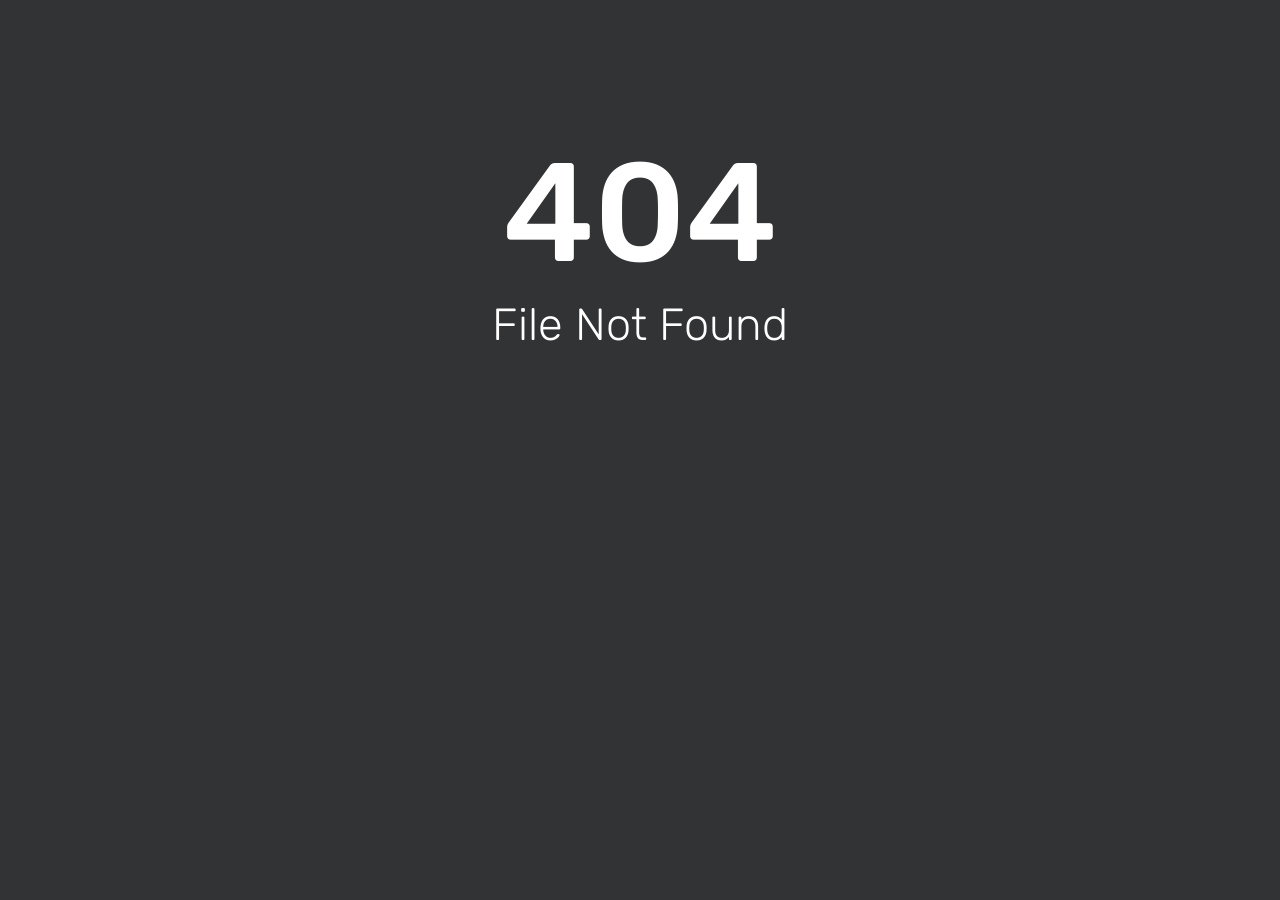
<file: assets/css/owl.video.play.html>
<html><head><title>404 - File Not Found</title><link href='//fonts.bunny.net/css?family=Rubik:300,400,500' rel='stylesheet' type='text/css'><style>html, body { width: 100%; margin: 0; padding: 0; text-align: center; font-family: 'Rubik'; background-repeat: no-repeat; background-position: bottom center; background-size: cover; color: white; height: 100%; background-color: #313335; } h1 {margin-bottom: 0px;font-weight: bold;font-size: 140px;font-weight: 500;padding-top: 130px;margin-bottom: -35px;}h2 {font-size: 45px;color: white; font-weight: 200;}</style></head><body><div id='content'><h1 style='margin-bottom: -35px;'>404</h1><h2>File Not Found</h2></div></body></html>
</file>
<file: assets/css/simple-line-icons.css>
@font-face {
  font-family: 'simple-line-icons';
  src: url('../fonts/Simple-Line-Iconsb26c.eot?v=2.4.0');
  src: url('../fonts/Simple-Line-Iconsb26c.eot?v=2.4.0#iefix') format('embedded-opentype'), url('../fonts/Simple-Line-Iconsb26c.woff2?v=2.4.0') format('woff2'), url('../fonts/Simple-Line-Iconsb26c.ttf?v=2.4.0') format('truetype'), url('../fonts/Simple-Line-Iconsb26c.woff?v=2.4.0') format('woff'), url('../fonts/Simple-Line-Iconsb26c.svg?v=2.4.0#simple-line-icons') format('svg');
  font-weight: normal;
  font-style: normal;
}
/*
 Use the following CSS code if you want to have a class per icon.
 Instead of a list of all class selectors, you can use the generic [class*="icon-"] selector, but it's slower:
*/
.icon-user,
.icon-people,
.icon-user-female,
.icon-user-follow,
.icon-user-following,
.icon-user-unfollow,
.icon-login,
.icon-logout,
.icon-emotsmile,
.icon-phone,
.icon-call-end,
.icon-call-in,
.icon-call-out,
.icon-map,
.icon-location-pin,
.icon-direction,
.icon-directions,
.icon-compass,
.icon-layers,
.icon-menu,
.icon-list,
.icon-options-vertical,
.icon-options,
.icon-arrow-down,
.icon-arrow-left,
.icon-arrow-right,
.icon-arrow-up,
.icon-arrow-up-circle,
.icon-arrow-left-circle,
.icon-arrow-right-circle,
.icon-arrow-down-circle,
.icon-check,
.icon-clock,
.icon-plus,
.icon-minus,
.icon-close,
.icon-event,
.icon-exclamation,
.icon-organization,
.icon-trophy,
.icon-screen-smartphone,
.icon-screen-desktop,
.icon-plane,
.icon-notebook,
.icon-mustache,
.icon-mouse,
.icon-magnet,
.icon-energy,
.icon-disc,
.icon-cursor,
.icon-cursor-move,
.icon-crop,
.icon-chemistry,
.icon-speedometer,
.icon-shield,
.icon-screen-tablet,
.icon-magic-wand,
.icon-hourglass,
.icon-graduation,
.icon-ghost,
.icon-game-controller,
.icon-fire,
.icon-eyeglass,
.icon-envelope-open,
.icon-envelope-letter,
.icon-bell,
.icon-badge,
.icon-anchor,
.icon-wallet,
.icon-vector,
.icon-speech,
.icon-puzzle,
.icon-printer,
.icon-present,
.icon-playlist,
.icon-pin,
.icon-picture,
.icon-handbag,
.icon-globe-alt,
.icon-globe,
.icon-folder-alt,
.icon-folder,
.icon-film,
.icon-feed,
.icon-drop,
.icon-drawer,
.icon-docs,
.icon-doc,
.icon-diamond,
.icon-cup,
.icon-calculator,
.icon-bubbles,
.icon-briefcase,
.icon-book-open,
.icon-basket-loaded,
.icon-basket,
.icon-bag,
.icon-action-undo,
.icon-action-redo,
.icon-wrench,
.icon-umbrella,
.icon-trash,
.icon-tag,
.icon-support,
.icon-frame,
.icon-size-fullscreen,
.icon-size-actual,
.icon-shuffle,
.icon-share-alt,
.icon-share,
.icon-rocket,
.icon-question,
.icon-pie-chart,
.icon-pencil,
.icon-note,
.icon-loop,
.icon-home,
.icon-grid,
.icon-graph,
.icon-microphone,
.icon-music-tone-alt,
.icon-music-tone,
.icon-earphones-alt,
.icon-earphones,
.icon-equalizer,
.icon-like,
.icon-dislike,
.icon-control-start,
.icon-control-rewind,
.icon-control-play,
.icon-control-pause,
.icon-control-forward,
.icon-control-end,
.icon-volume-1,
.icon-volume-2,
.icon-volume-off,
.icon-calendar,
.icon-bulb,
.icon-chart,
.icon-ban,
.icon-bubble,
.icon-camrecorder,
.icon-camera,
.icon-cloud-download,
.icon-cloud-upload,
.icon-envelope,
.icon-eye,
.icon-flag,
.icon-heart,
.icon-info,
.icon-key,
.icon-link,
.icon-lock,
.icon-lock-open,
.icon-magnifier,
.icon-magnifier-add,
.icon-magnifier-remove,
.icon-paper-clip,
.icon-paper-plane,
.icon-power,
.icon-refresh,
.icon-reload,
.icon-settings,
.icon-star,
.icon-symbol-female,
.icon-symbol-male,
.icon-target,
.icon-credit-card,
.icon-paypal,
.icon-social-tumblr,
.icon-social-twitter,
.icon-social-facebook,
.icon-social-instagram,
.icon-social-linkedin,
.icon-social-pinterest,
.icon-social-github,
.icon-social-google,
.icon-social-reddit,
.icon-social-skype,
.icon-social-dribbble,
.icon-social-behance,
.icon-social-foursqare,
.icon-social-soundcloud,
.icon-social-spotify,
.icon-social-stumbleupon,
.icon-social-youtube,
.icon-social-dropbox,
.icon-social-vkontakte,
.icon-social-steam {
  font-family: 'simple-line-icons';
  speak: none;
  font-style: normal;
  font-weight: normal;
  font-variant: normal;
  text-transform: none;
  line-height: 1;
  /* Better Font Rendering =========== */
  -webkit-font-smoothing: antialiased;
  -moz-osx-font-smoothing: grayscale;
}
.icon-user:before {
  content: "\e005";
}
.icon-people:before {
  content: "\e001";
}
.icon-user-female:before {
  content: "\e000";
}
.icon-user-follow:before {
  content: "\e002";
}
.icon-user-following:before {
  content: "\e003";
}
.icon-user-unfollow:before {
  content: "\e004";
}
.icon-login:before {
  content: "\e066";
}
.icon-logout:before {
  content: "\e065";
}
.icon-emotsmile:before {
  content: "\e021";
}
.icon-phone:before {
  content: "\e600";
}
.icon-call-end:before {
  content: "\e048";
}
.icon-call-in:before {
  content: "\e047";
}
.icon-call-out:before {
  content: "\e046";
}
.icon-map:before {
  content: "\e033";
}
.icon-location-pin:before {
  content: "\e096";
}
.icon-direction:before {
  content: "\e042";
}
.icon-directions:before {
  content: "\e041";
}
.icon-compass:before {
  content: "\e045";
}
.icon-layers:before {
  content: "\e034";
}
.icon-menu:before {
  content: "\e601";
}
.icon-list:before {
  content: "\e067";
}
.icon-options-vertical:before {
  content: "\e602";
}
.icon-options:before {
  content: "\e603";
}
.icon-arrow-down:before {
  content: "\e604";
}
.icon-arrow-left:before {
  content: "\e605";
}
.icon-arrow-right:before {
  content: "\e606";
}
.icon-arrow-up:before {
  content: "\e607";
}
.icon-arrow-up-circle:before {
  content: "\e078";
}
.icon-arrow-left-circle:before {
  content: "\e07a";
}
.icon-arrow-right-circle:before {
  content: "\e079";
}
.icon-arrow-down-circle:before {
  content: "\e07b";
}
.icon-check:before {
  content: "\e080";
}
.icon-clock:before {
  content: "\e081";
}
.icon-plus:before {
  content: "\e095";
}
.icon-minus:before {
  content: "\e615";
}
.icon-close:before {
  content: "\e082";
}
.icon-event:before {
  content: "\e619";
}
.icon-exclamation:before {
  content: "\e617";
}
.icon-organization:before {
  content: "\e616";
}
.icon-trophy:before {
  content: "\e006";
}
.icon-screen-smartphone:before {
  content: "\e010";
}
.icon-screen-desktop:before {
  content: "\e011";
}
.icon-plane:before {
  content: "\e012";
}
.icon-notebook:before {
  content: "\e013";
}
.icon-mustache:before {
  content: "\e014";
}
.icon-mouse:before {
  content: "\e015";
}
.icon-magnet:before {
  content: "\e016";
}
.icon-energy:before {
  content: "\e020";
}
.icon-disc:before {
  content: "\e022";
}
.icon-cursor:before {
  content: "\e06e";
}
.icon-cursor-move:before {
  content: "\e023";
}
.icon-crop:before {
  content: "\e024";
}
.icon-chemistry:before {
  content: "\e026";
}
.icon-speedometer:before {
  content: "\e007";
}
.icon-shield:before {
  content: "\e00e";
}
.icon-screen-tablet:before {
  content: "\e00f";
}
.icon-magic-wand:before {
  content: "\e017";
}
.icon-hourglass:before {
  content: "\e018";
}
.icon-graduation:before {
  content: "\e019";
}
.icon-ghost:before {
  content: "\e01a";
}
.icon-game-controller:before {
  content: "\e01b";
}
.icon-fire:before {
  content: "\e01c";
}
.icon-eyeglass:before {
  content: "\e01d";
}
.icon-envelope-open:before {
  content: "\e01e";
}
.icon-envelope-letter:before {
  content: "\e01f";
}
.icon-bell:before {
  content: "\e027";
}
.icon-badge:before {
  content: "\e028";
}
.icon-anchor:before {
  content: "\e029";
}
.icon-wallet:before {
  content: "\e02a";
}
.icon-vector:before {
  content: "\e02b";
}
.icon-speech:before {
  content: "\e02c";
}
.icon-puzzle:before {
  content: "\e02d";
}
.icon-printer:before {
  content: "\e02e";
}
.icon-present:before {
  content: "\e02f";
}
.icon-playlist:before {
  content: "\e030";
}
.icon-pin:before {
  content: "\e031";
}
.icon-picture:before {
  content: "\e032";
}
.icon-handbag:before {
  content: "\e035";
}
.icon-globe-alt:before {
  content: "\e036";
}
.icon-globe:before {
  content: "\e037";
}
.icon-folder-alt:before {
  content: "\e039";
}
.icon-folder:before {
  content: "\e089";
}
.icon-film:before {
  content: "\e03a";
}
.icon-feed:before {
  content: "\e03b";
}
.icon-drop:before {
  content: "\e03e";
}
.icon-drawer:before {
  content: "\e03f";
}
.icon-docs:before {
  content: "\e040";
}
.icon-doc:before {
  content: "\e085";
}
.icon-diamond:before {
  content: "\e043";
}
.icon-cup:before {
  content: "\e044";
}
.icon-calculator:before {
  content: "\e049";
}
.icon-bubbles:before {
  content: "\e04a";
}
.icon-briefcase:before {
  content: "\e04b";
}
.icon-book-open:before {
  content: "\e04c";
}
.icon-basket-loaded:before {
  content: "\e04d";
}
.icon-basket:before {
  content: "\e04e";
}
.icon-bag:before {
  content: "\e04f";
}
.icon-action-undo:before {
  content: "\e050";
}
.icon-action-redo:before {
  content: "\e051";
}
.icon-wrench:before {
  content: "\e052";
}
.icon-umbrella:before {
  content: "\e053";
}
.icon-trash:before {
  content: "\e054";
}
.icon-tag:before {
  content: "\e055";
}
.icon-support:before {
  content: "\e056";
}
.icon-frame:before {
  content: "\e038";
}
.icon-size-fullscreen:before {
  content: "\e057";
}
.icon-size-actual:before {
  content: "\e058";
}
.icon-shuffle:before {
  content: "\e059";
}
.icon-share-alt:before {
  content: "\e05a";
}
.icon-share:before {
  content: "\e05b";
}
.icon-rocket:before {
  content: "\e05c";
}
.icon-question:before {
  content: "\e05d";
}
.icon-pie-chart:before {
  content: "\e05e";
}
.icon-pencil:before {
  content: "\e05f";
}
.icon-note:before {
  content: "\e060";
}
.icon-loop:before {
  content: "\e064";
}
.icon-home:before {
  content: "\e069";
}
.icon-grid:before {
  content: "\e06a";
}
.icon-graph:before {
  content: "\e06b";
}
.icon-microphone:before {
  content: "\e063";
}
.icon-music-tone-alt:before {
  content: "\e061";
}
.icon-music-tone:before {
  content: "\e062";
}
.icon-earphones-alt:before {
  content: "\e03c";
}
.icon-earphones:before {
  content: "\e03d";
}
.icon-equalizer:before {
  content: "\e06c";
}
.icon-like:before {
  content: "\e068";
}
.icon-dislike:before {
  content: "\e06d";
}
.icon-control-start:before {
  content: "\e06f";
}
.icon-control-rewind:before {
  content: "\e070";
}
.icon-control-play:before {
  content: "\e071";
}
.icon-control-pause:before {
  content: "\e072";
}
.icon-control-forward:before {
  content: "\e073";
}
.icon-control-end:before {
  content: "\e074";
}
.icon-volume-1:before {
  content: "\e09f";
}
.icon-volume-2:before {
  content: "\e0a0";
}
.icon-volume-off:before {
  content: "\e0a1";
}
.icon-calendar:before {
  content: "\e075";
}
.icon-bulb:before {
  content: "\e076";
}
.icon-chart:before {
  content: "\e077";
}
.icon-ban:before {
  content: "\e07c";
}
.icon-bubble:before {
  content: "\e07d";
}
.icon-camrecorder:before {
  content: "\e07e";
}
.icon-camera:before {
  content: "\e07f";
}
.icon-cloud-download:before {
  content: "\e083";
}
.icon-cloud-upload:before {
  content: "\e084";
}
.icon-envelope:before {
  content: "\e086";
}
.icon-eye:before {
  content: "\e087";
}
.icon-flag:before {
  content: "\e088";
}
.icon-heart:before {
  content: "\e08a";
}
.icon-info:before {
  content: "\e08b";
}
.icon-key:before {
  content: "\e08c";
}
.icon-link:before {
  content: "\e08d";
}
.icon-lock:before {
  content: "\e08e";
}
.icon-lock-open:before {
  content: "\e08f";
}
.icon-magnifier:before {
  content: "\e090";
}
.icon-magnifier-add:before {
  content: "\e091";
}
.icon-magnifier-remove:before {
  content: "\e092";
}
.icon-paper-clip:before {
  content: "\e093";
}
.icon-paper-plane:before {
  content: "\e094";
}
.icon-power:before {
  content: "\e097";
}
.icon-refresh:before {
  content: "\e098";
}
.icon-reload:before {
  content: "\e099";
}
.icon-settings:before {
  content: "\e09a";
}
.icon-star:before {
  content: "\e09b";
}
.icon-symbol-female:before {
  content: "\e09c";
}
.icon-symbol-male:before {
  content: "\e09d";
}
.icon-target:before {
  content: "\e09e";
}
.icon-credit-card:before {
  content: "\e025";
}
.icon-paypal:before {
  content: "\e608";
}
.icon-social-tumblr:before {
  content: "\e00a";
}
.icon-social-twitter:before {
  content: "\e009";
}
.icon-social-facebook:before {
  content: "\e00b";
}
.icon-social-instagram:before {
  content: "\e609";
}
.icon-social-linkedin:before {
  content: "\e60a";
}
.icon-social-pinterest:before {
  content: "\e60b";
}
.icon-social-github:before {
  content: "\e60c";
}
.icon-social-google:before {
  content: "\e60d";
}
.icon-social-reddit:before {
  content: "\e60e";
}
.icon-social-skype:before {
  content: "\e60f";
}
.icon-social-dribbble:before {
  content: "\e00d";
}
.icon-social-behance:before {
  content: "\e610";
}
.icon-social-foursqare:before {
  content: "\e611";
}
.icon-social-soundcloud:before {
  content: "\e612";
}
.icon-social-spotify:before {
  content: "\e613";
}
.icon-social-stumbleupon:before {
  content: "\e614";
}
.icon-social-youtube:before {
  content: "\e008";
}
.icon-social-dropbox:before {
  content: "\e00c";
}
.icon-social-vkontakte:before {
  content: "\e618";
}
.icon-social-steam:before {
  content: "\e620";
}
</file>
<file: assets/css/flaticon.css>
/*
  	Flaticon icon font: Flaticon
  	Creation date: 22/05/2020 19:48
  	*/

@font-face {
  font-family: "Flaticon";
  src: url("../fonts/Flaticon.eot");
  src: url("../fonts/Flaticond41d.eot?#iefix") format("embedded-opentype"),
       url("../fonts/Flaticon.woff2") format("woff2"),
       url("../fonts/Flaticon.woff") format("woff"),
       url("../fonts/Flaticon.ttf") format("truetype"),
       url("../fonts/Flaticon.html#Flaticon") format("svg");
  font-weight: normal;
  font-style: normal;
}

@media screen and (-webkit-min-device-pixel-ratio:0) {
  @font-face {
    font-family: "Flaticon";
    src: url("../fonts/Flaticon.html#Flaticon") format("svg");
  }
}

[class^="flaticon-"]:before, [class*=" flaticon-"]:before,
[class^="flaticon-"]:after, [class*=" flaticon-"]:after {   
  font-family: Flaticon;
  font-style: normal;
}

.flaticon-next:before { content: "\f100"; }
</file>
<file: assets/css/style.css>
/*----------------------------------------------------
Project: Alternative Energy Website
Author:  Kamrul Hasan
URL: https://webdeveloperkamrul.github.io/MyPortfolioWebsite/
Version: 1.0.3


---------------------------------------------------- */
/*=====================================================================


CSS Table of content:-

1. Global Area 
2. Header Section
=====================================================================*/
/*=========
Font load
===========*/
@import url("https://fonts.googleapis.com/css2?family=Open+Sans:ital,wght@0,300;0,400;0,600;0,700;0,800;1,300;1,400;1,600;1,700;1,800&amp;display=swap");
/*=========
Color Code
===========*/
@-webkit-keyframes fadeInDown {
  from {
    opacity: 0;
    -webkit-transform: translate3d(0, -100%, 0);
    transform: translate3d(0, -100%, 0); }
  to {
    opacity: 1;
    -webkit-transform: translate3d(0, 0, 0);
    transform: translate3d(0, 0, 0); } }

@keyframes fadeInDown {
  from {
    opacity: 0;
    -webkit-transform: translate3d(0, -100%, 0);
    transform: translate3d(0, -100%, 0); }
  to {
    opacity: 1;
    -webkit-transform: translate3d(0, 0, 0);
    transform: translate3d(0, 0, 0); } }

.consaltation-section .consaltation-content .consaltation-icon, .newslatter-section .newslatter-content .newslatter-icon {
  height: 80px;
  width: 100px;
  float: left;
  display: -webkit-box;
  display: -ms-flexbox;
  display: flex;
  border-radius: 6px;
  margin-right: 40px;
  -webkit-box-align: center;
  -ms-flex-align: center;
  align-items: center;
  -webkit-box-pack: center;
  -ms-flex-pack: center;
  justify-content: center;
  background-color: #005a90; }
  .consaltation-section .consaltation-content .consaltation-icon i, .newslatter-section .newslatter-content .newslatter-icon i {
    font-size: 35px;
    color: #14cedd; }

.blog-sidebar-widget .search-widget form input, .newslatter-section .newslatter-content .newslatter-form input {
  border: none; }

.blog-sidebar-widget .search-widget form button, .blog-details-content .blog-comment-area .comment-form .sub-button button, .newslatter-section .newslatter-content .newslatter-form .nws-button button, .contact-page-section .el-contact-form .contact-form-area .sub-button button {
  border: none;
  background-color: transparent; }

.slider-style-one .main-slider-img-text .slider-content-box .slide-btn-1 a:nth-child(1), .slider-style-one .slide-type-two .slider-content-box .slide-btn-1 a:nth-child(2) {
  height: 60px;
  width: 190px;
  color: #fff;
  font-size: 14px;
  font-weight: 700;
  text-align: center;
  line-height: 60px;
  display: inline-block;
  text-transform: uppercase;
  background-color: #14cedd; }
  .slider-style-one .main-slider-img-text .slider-content-box .slide-btn-1 a:nth-child(1) img, .slider-style-one .slide-type-two .slider-content-box .slide-btn-1 a:nth-child(2) img {
    margin-left: 8px; }

.project-section .projecct-img:after, .blog-section .blog-post-content .blog-post-pic:after {
  top: 0;
  left: 0;
  opacity: 0;
  width: 100%;
  content: '';
  height: 100%;
  visibility: hidden;
  position: absolute;
  -webkit-transform: scale(0.5);
  -ms-transform: scale(0.5);
  transform: scale(0.5);
  -webkit-transition: .3s all ease-in-out;
  -o-transition: .3s all ease-in-out;
  transition: .3s all ease-in-out;
  background-color: rgba(0, 113, 179, 0.9); }

.project-section .projecct-img .popup-project, .blog-section .blog-post-content .blog-post-pic .blog-linker {
  position: absolute;
  top: 50%;
  left: 0;
  right: 0;
  margin: 0 auto;
  height: 55px;
  width: 55px;
  z-index: 3;
  -webkit-transform: translateY(-50%);
  -ms-transform: translateY(-50%);
  transform: translateY(-50%); }
  .project-section .projecct-img .popup-project:before, .blog-section .blog-post-content .blog-post-pic .blog-linker:before {
    top: -25px;
    left: 25px;
    width: 3px;
    content: '';
    height: 0px;
    background-color: #fff;
    position: absolute;
    -webkit-transition: .5s all ease-in-out;
    -o-transition: .5s all ease-in-out;
    transition: .5s all ease-in-out; }
  .project-section .projecct-img .popup-project:after, .blog-section .blog-post-content .blog-post-pic .blog-linker:after {
    position: absolute;
    content: '';
    height: 3px;
    width: 0px;
    background-color: #fff;
    -webkit-transition: .5s all ease-in-out;
    -o-transition: .5s all ease-in-out;
    transition: .5s all ease-in-out; }

.header_top .top_info_menu li:after, .footer-copyright-text .copyright-menu a:after {
  top: 6px;
  width: 2px;
  content: '';
  right: -15px;
  height: 15px;
  position: absolute;
  background-color: #5ea5d0; }

.header_top .top_info_menu li:last-child:after, .footer-copyright-text .copyright-menu a:last-child:after {
  display: none; }

.about-section .about-text .about-btn a, .driven-solution-section .driven-text .about-btn a {
  display: -webkit-box;
  display: -ms-flexbox;
  display: flex; }

.about-section .about-text .about-btn i, .driven-solution-section .driven-text .about-btn i {
  color: #eda213;
  font-size: 40px;
  margin-right: 10px; }

.about-section .about-text .about-btn span, .driven-solution-section .driven-text .about-btn span {
  margin-top: 5px;
  color: #004168;
  font-size: 14px;
  font-weight: 700;
  display: inline-block;
  text-decoration: underline; }

.about-section .about-text .about-btn img, .driven-solution-section .driven-text .about-btn img {
  margin-left: 12px; }

.expertise-indicator-icon .expertise-icon-item:after, .eltron-info-section .eltron-info-icon-text .eltron-info-icon:after {
  top: -10px;
  left: -10px;
  opacity: .2;
  width: 100px;
  content: '';
  height: 100px;
  position: absolute;
  border-radius: 100%;
  background-color: #fff; }

.header_style_two .site-main-menu .site-search-btn .top_info_social:after, .header_style_two .header-qoute-btn:after {
  position: absolute;
  content: '';
  height: 110px;
  width: 1px;
  right: 0;
  background-color: #6f6f6f; }

.service-sidebar-widget .service-cat-widget li, .blog-sidebar-widget .category-widget li {
  height: 50px;
  line-height: 50px;
  position: relative;
  z-index: 1;
  -webkit-transition: .3s all ease-in-out;
  -o-transition: .3s all ease-in-out;
  transition: .3s all ease-in-out; }
  .service-sidebar-widget .service-cat-widget li a, .blog-sidebar-widget .category-widget li a {
    width: 100%;
    display: block;
    color: #222222;
    font-size: 18px; }
  .service-sidebar-widget .service-cat-widget li:before, .blog-sidebar-widget .category-widget li:before {
    left: 0;
    top: 20px;
    width: 28px;
    content: '';
    height: 20px;
    position: absolute;
    opacity: 0;
    background-repeat: no-repeat;
    -webkit-transition: .3s all ease-in-out;
    -o-transition: .3s all ease-in-out;
    transition: .3s all ease-in-out;
    background-image: url(../img/arrow3.png); }
  .service-sidebar-widget .service-cat-widget li:after, .blog-sidebar-widget .category-widget li:after {
    top: 0;
    content: '';
    width: 0;
    height: 100%;
    z-index: -1;
    left: -37px;
    position: absolute;
    background-color: #14cedd;
    -webkit-transition: .5s all ease-out;
    -o-transition: .5s all ease-out;
    transition: .5s all ease-out; }
  .service-sidebar-widget .service-cat-widget li:hover, .blog-sidebar-widget .category-widget li:hover {
    padding-left: 32px; }
    .service-sidebar-widget .service-cat-widget li:hover:before, .blog-sidebar-widget .category-widget li:hover:before {
      opacity: 1; }
    .service-sidebar-widget .service-cat-widget li:hover:after, .blog-sidebar-widget .category-widget li:hover:after {
      width: 340px;
      -webkit-transition: .3s all ease-in;
      -o-transition: .3s all ease-in;
      transition: .3s all ease-in; }
    .service-sidebar-widget .service-cat-widget li:hover a, .blog-sidebar-widget .category-widget li:hover a {
      color: #fff; }

.service-sidebar-widget .help-widget .widget-title, .service-sidebar-widget .opening-hour-widget .widget-title {
  font-size: 30px;
  font-weight: 600;
  color: #fff;
  position: relative; }
  .service-sidebar-widget .help-widget .widget-title:after, .service-sidebar-widget .opening-hour-widget .widget-title:after {
    position: absolute;
    content: '';
    height: 2px;
    width: 50px;
    background-color: #fff;
    left: 0;
    bottom: -10px; }

.site-main-menu .site-search-btn .con-btn, .header_style_two .header_top .header-top-btn, .slider-style-one .main-slider-img-text .slider-content-box .slide-btn-1 a:nth-child(1), .slider-style-one .slide-type-two .slider-content-box .slide-btn-1 a:nth-child(2), .feature-style-two .features-call-action .feature-call-content a, .blog-section .blog-left-content .blog-text-details .b-read-more-btn {
  position: relative;
  z-index: 1; }
  .site-main-menu .site-search-btn .con-btn:before, .header_style_two .header_top .header-top-btn:before, .slider-style-one .main-slider-img-text .slider-content-box .slide-btn-1 a:nth-child(1):before, .slider-style-one .slide-type-two .slider-content-box .slide-btn-1 a:nth-child(2):before, .feature-style-two .features-call-action .feature-call-content a:before, .blog-section .blog-left-content .blog-text-details .b-read-more-btn:before {
    position: absolute;
    content: '';
    height: 100%;
    width: 0;
    top: 0;
    left: auto;
    right: 0;
    z-index: -1;
    border-radius: 2px;
    -webkit-transition: .3s all ease-in-out;
    -o-transition: .3s all ease-in-out;
    transition: .3s all ease-in-out; }
  .site-main-menu .site-search-btn .con-btn:hover:before, .header_style_two .header_top .header-top-btn:hover:before, .slider-style-one .main-slider-img-text .slider-content-box .slide-btn-1 a:nth-child(1):hover:before, .slider-style-one .slide-type-two .slider-content-box .slide-btn-1 a:nth-child(2):hover:before, .feature-style-two .features-call-action .feature-call-content a:hover:before, .blog-section .blog-left-content .blog-text-details .b-read-more-btn:hover:before {
    width: 100%;
    left: 0;
    right: auto; }

.site-main-menu .site-search-btn .con-btn a i, .header_style_two .header_top .header-top-btn i, .slider-style-one .main-slider-img-text .slider-content-box .slide-btn-1 a:nth-child(1) i, .slider-style-one .slide-type-two .slider-content-box .slide-btn-1 a:nth-child(2) i, .feature-style-two .features-call-action .feature-call-content a i, .service-content .service-pic-text .service-text a i, .consaltation-section .consaltation-content .consalt-btn a i, .project-section .project-more-btn a i, .blog-section .blog-left-content .blog-text-details .b-read-more-btn a i, .blog-section .blog-post-content .blog-post-item .blog-more a i, .newslatter-section .newslatter-content .newslatter-form .nws-button button i, .driven-solution-section .features-content .features-icon-text .features-hover-content .features-hover-text .fh-more a i {
  line-height: 1;
  top: 4px;
  font-size: 26px;
  margin-left: 4px;
  position: relative; }

.about-section .about-text .about-btn:after, .driven-solution-section .driven-text .about-btn a:after {
  content: "\f100";
  position: absolute;
  top: -7px;
  right: -35px;
  font-size: 26px;
  font-family: Flaticon;
  color: #14cedd;
  -webkit-transition: .3s all ease-in-out;
  -o-transition: .3s all ease-in-out;
  transition: .3s all ease-in-out; }

.about-section .about-text .about-btn:hover:after, .driven-solution-section .driven-text .about-btn a:hover:after {
  right: -45px; }

/*global area*/
/*----------------------------------------------------*/
body {
  margin: 0;
  padding: 0;
  overflow-x: hidden;
  font-size: 15px;
  line-height: 1.867;
  color: #555555;
  font-family: "Open Sans";
  -moz-osx-font-smoothing: antialiased;
  -webkit-font-smoothing: antialiased; }

::-moz-selection {
  color: #ffffff;
  background-color: #0071b4; }

::selection {
  color: #ffffff;
  background-color: #0071b4; }

::-moz-selection {
  color: #ffffff;
  background-color: #0071b4; }

.container {
  max-width: 1170px; }

.ul-li ul {
  margin: 0;
  padding: 0; }
  .ul-li ul li {
    list-style: none;
    display: inline-block; }

.ul-li-block ul {
  margin: 0;
  padding: 0; }
  .ul-li-block ul li {
    display: block;
    list-style: none; }

div#preloader {
  position: fixed;
  left: 0;
  top: 0;
  z-index: 99999;
  width: 100%;
  height: 100%;
  overflow: visible;
  background: #ffff url("../img/loader.svg") no-repeat center center; }

[data-background] {
  background-size: cover;
  background-repeat: no-repeat;
  background-position: center center; }

a {
  color: inherit;
  text-decoration: none;
  -webkit-transition: .3s all ease-in-out;
  -o-transition: .3s all ease-in-out;
  transition: .3s all ease-in-out; }
  a:hover, a:focus {
    text-decoration: none; }

img {
  max-width: 100%;
  height: auto; }

section {
  overflow: hidden; }

button {
  cursor: pointer; }

.form-control:focus,
button:visited,
button.active,
button:hover,
button:focus,
input:visited,
input.active,
input:hover,
input:focus,
textarea:hover,
textarea:focus,
a:hover,
a:focus,
a:visited,
a.active,
select,
select:hover,
select:focus,
select:visited {
  outline: none;
  -webkit-box-shadow: none;
  box-shadow: none;
  text-decoration: none;
  color: inherit; }

.form-control {
  -webkit-box-shadow: none;
  box-shadow: none; }

.relative-position {
  position: relative; }

.pera-content p {
  margin-bottom: 0; }

.headline h1,
.headline h2,
.headline h3,
.headline h4,
.headline h5,
.headline h6 {
  margin: 0;
  font-family: "Open Sans"; }

.block-display {
  width: 100%;
  display: block; }

.background_overlay {
  top: 0;
  left: 0;
  width: 100%;
  height: 100%;
  position: absolute; }

.background_position {
  background-size: cover;
  background-repeat: no-repeat;
  background-position: center center; }

.scrollup {
  width: 55px;
  right: 20px;
  z-index: 5;
  height: 55px;
  bottom: 20px;
  display: none;
  position: fixed;
  border-radius: 100%;
  line-height: 55px;
  background-color: #14cedd; }
  .scrollup i {
    color: #fff; }

.section-title-left .title-tag {
  font-size: 16px;
  font-weight: 300; }
  .section-title-left .title-tag img {
    margin-right: 12px; }

.section-title-left h2 {
  color: #222222;
  font-size: 42px;
  font-weight: 700;
  line-height: 1.238;
  padding: 12px 0px 15px; }

.section-title-middle .title-tag {
  font-weight: 300;
  font-size: 16px;
  color: #555555; }
  .section-title-middle .title-tag svg {
    fill: #0fc5d3;
    height: 40px;
    display: block;
    margin: 0 auto;
    margin-bottom: 18px; }

.section-title-middle h2 {
  color: #222222;
  font-size: 36px;
  font-weight: 700;
  padding-top: 13px;
  line-height: 1.333;
  text-transform: capitalize; }

.partner-section {
  padding: 80px 0px 180px;
  border-top: 1px solid #dddddd; }
  .partner-section .container {
    max-width: 1320px; }
  .partner-section .partner-img img {
    -webkit-filter: grayscale(1);
    filter: grayscale(1); }

.button-arrow {
  position: relative; }
  .button-arrow:after {
    position: absolute;
    content: "\f100";
    font-family: Flaticon;
    right: 0;
    top: 0;
    font-size: 26px;
    color: #fff; }

/*---------------------------------------------------- */
/*Header area*/
/*----------------------------------------------------*/
.header_top {
  background-color: #0071b4;
  padding: 13px 0px 13px; }
  .header_top .header_top_contact li {
    color: #fff;
    line-height: 1.2;
    margin-right: 30px; }
    .header_top .header_top_contact li i {
      font-size: 18px;
      margin-right: 8px; }
  .header_top .top_info_item {
    display: inline-block; }
  .header_top .top_info_menu li {
    margin-left: 25px;
    position: relative; }
    .header_top .top_info_menu li a {
      color: #fff; }
  .header_top .top_info_social {
    margin-left: 30px; }
    .header_top .top_info_social li {
      width: 30px;
      color: #fff;
      height: 30px;
      line-height: 30px;
      text-align: center;
      border-radius: 100%;
      background-color: #1f82bd;
      -webkit-transition: .3s all ease-in-out;
      -o-transition: .3s all ease-in-out;
      transition: .3s all ease-in-out; }
      .header_top .top_info_social li a {
        display: block;
        width: 100%; }
      .header_top .top_info_social li:hover {
        background-color: #14cedd; }

.site-main-menu {
  padding: 26px 0px 28px; }
  .site-main-menu .brand-logo {
    margin-right: 98px; }
  .site-main-menu .navbar-nav {
    display: inline-block;
    padding-top: 15px; }
  .site-main-menu .main_navigation {
    display: inline-block; }
    .site-main-menu .main_navigation li {
      margin-left: 30px; }
      .site-main-menu .main_navigation li a {
        color: #222222;
        font-size: 16px;
        font-weight: 700;
        padding: 45px 0px; }
  .site-main-menu .site-search-btn .el-search {
    display: inline-block; }
  .site-main-menu .site-search-btn .con-btn {
    height: 55px;
    width: 208px;
    display: inline-block;
    line-height: 55px;
    margin-left: 35px;
    background-color: #14cedd; }
    .site-main-menu .site-search-btn .con-btn:before {
      background-color: #0071b4; }
    .site-main-menu .site-search-btn .con-btn a {
      color: #fff;
      width: 100%;
      display: block;
      font-size: 14px;
      font-weight: 700; }

.main_navigation.desktop-menu .dropdown-menu {
  top: 48px;
  left: 0;
  z-index: 100;
  margin: 0px;
  padding: 0px;
  height: auto;
  width: 200px;
  display: block;
  border: none;
  padding: 15px 0px 0px;
  position: absolute;
  background-color: #fff;
  -webkit-transform: scaleY(0);
  -ms-transform: scaleY(0);
  transform: scaleY(0);
  border-radius: 0;
  -webkit-transition: all .4s ease-in-out;
  -o-transition: all .4s ease-in-out;
  transition: all .4s ease-in-out;
  -webkit-transform-origin: center top 0;
  -ms-transform-origin: center top 0;
  transform-origin: center top 0;
  -webkit-box-shadow: 0 5px 10px 0 rgba(83, 82, 82, 0.1);
  box-shadow: 0 5px 10px 0 rgba(83, 82, 82, 0.1); }
  .main_navigation.desktop-menu .dropdown-menu li {
    width: 100%;
    margin-left: 0;
    -webkit-transition: .3s all ease-in-out;
    -o-transition: .3s all ease-in-out;
    transition: .3s all ease-in-out;
    border-bottom: 1px solid #e5e5e5; }
    .main_navigation.desktop-menu .dropdown-menu li a {
      width: 100%;
      display: block;
      font-size: 14px;
      padding: 10px 20px; }
    .main_navigation.desktop-menu .dropdown-menu li:hover {
      color: #fff;
      background-color: #14cedd; }
      .main_navigation.desktop-menu .dropdown-menu li:hover a {
        color: #fff; }

.main_navigation.desktop-menu .dropdown {
  position: relative; }
  .main_navigation.desktop-menu .dropdown:hover .dropdown-menu {
    -webkit-transform: scaleY(1);
    -ms-transform: scaleY(1);
    transform: scaleY(1); }

.el-search-btn {
  cursor: pointer; }

.search-body {
  top: 58px;
  opacity: 0;
  right: 0px;
  width: 300px;
  height: auto;
  z-index: 999;
  padding: 20px 15px;
  position: absolute;
  visibility: hidden;
  background-color: #ffffff;
  -webkit-transition: all 0.3s ease-in-out;
  -o-transition: all 0.3s ease-in-out;
  transition: all 0.3s ease-in-out;
  -webkit-box-shadow: 0px 2px 3px 1px rgba(0, 0, 0, 0.1);
  box-shadow: 0px 2px 3px 1px rgba(0, 0, 0, 0.1); }
  .search-body .search-form input {
    width: 100%;
    height: 50px;
    padding: 0px 20px;
    border-radius: 3px;
    border: 1px solid #f0f0f0;
    background-color: #f7f7f7; }
  .search-body .search-form .search-close {
    top: 50%;
    z-index: 1;
    right: 5px;
    width: 40px;
    height: 40px;
    cursor: pointer;
    line-height: 40px;
    text-align: center;
    position: absolute;
    border-radius: 3px;
    color: #ffffff;
    -webkit-transform: translateY(-50%);
    -ms-transform: translateY(-50%);
    transform: translateY(-50%);
    background-color: #14cedd;
    border: none; }
  .search-body .outer-close {
    position: absolute;
    top: -10px;
    right: 10px; }
    .search-body .outer-close i {
      color: #b71111; }

.search-open {
  opacity: 1;
  visibility: visible; }

.header_style_two {
  width: 100%;
  z-index: 9;
  position: absolute; }
  .header_style_two .brand-logo {
    display: inline-block; }
  .header_style_two .search-body {
    top: 0;
    width: 100%;
    padding: 50px; }
    .header_style_two .search-body .search-form .search-close {
      right: 55px; }
  .header_style_two .header_top {
    position: relative;
    z-index: 1;
    padding-left: 60px;
    background-color: #0071b4; }
    .header_style_two .header_top .header_top_contact li {
      color: #fff; }
    .header_style_two .header_top .header-top-btn {
      top: 0;
      right: 0;
      color: #fff;
      height: 100%;
      width: 250px;
      font-size: 14px;
      font-weight: 700;
      position: absolute;
      display: inline-block;
      line-height: 54px;
      text-transform: uppercase;
      background-color: #14cedd; }
      .header_style_two .header_top .header-top-btn i {
        margin-left: 8px; }
      .header_style_two .header_top .header-top-btn:before {
        background-color: #0071b4; }
    .header_style_two .header_top .header_top_info {
      padding-right: 300px; }
  .header_style_two .site-main-menu {
    padding: 25px 0px 20px 60px;
    border-bottom: 1px solid #6f6f6f; }
    .header_style_two .site-main-menu .navbar-nav {
      padding-top: 10px; }
    .header_style_two .site-main-menu .main_navigation li a {
      color: #fff;
      font-weight: 400; }
    .header_style_two .site-main-menu .dropdown-menu li a {
      color: #222 !important; }
      .header_style_two .site-main-menu .dropdown-menu li a:hover {
        color: #fff !important; }
    .header_style_two .site-main-menu .site-search-btn .top_info_social {
      position: relative;
      padding-right: 50px;
      display: inline-block;
      top: -10px; }
      .header_style_two .site-main-menu .site-search-btn .top_info_social:after {
        top: -47px; }
      .header_style_two .site-main-menu .site-search-btn .top_info_social li a {
        height: 32px;
        width: 32px;
        line-height: 32px;
        display: block;
        border-radius: 100%;
        background-color: #616161;
        text-align: center;
        color: #fff; }
        .header_style_two .site-main-menu .site-search-btn .top_info_social li a:hover {
          color: #fff;
          background-color: #14cedd; }
  .header_style_two .header-qoute-btn {
    line-height: 1;
    padding: 0px 50px;
    position: relative;
    display: inline-block; }
    .header_style_two .header-qoute-btn:after {
      top: -35px; }
    .header_style_two .header-qoute-btn i {
      color: #14cedd;
      margin-right: 12px; }
    .header_style_two .header-qoute-btn p, .header_style_two .header-qoute-btn strong {
      color: #fff; }
    .header_style_two .header-qoute-btn strong {
      font-size: 20px;
      font-weight: 600;
      margin-top: 5px;
      margin-left: 25px; }
    .header_style_two .header-qoute-btn p {
      margin-bottom: 10px; }
  .header_style_two .el-search {
    padding: 0px 50px;
    position: relative;
    top: -10px;
    cursor: pointer; }
    .header_style_two .el-search i {
      color: #fff;
      font-size: 24px; }
    .header_style_two .el-search .search-body {
      top: 62px; }

.stickymenu-on {
  background-color: #fff;
  -webkit-animation-duration: .7s;
  animation-duration: .7s;
  -webkit-animation-fill-mode: both;
  animation-fill-mode: both;
  -webkit-animation-name: fadeInDown;
  animation-name: fadeInDown;
  position: fixed;
  top: -90px;
  -webkit-animation-timing-function: ease;
  animation-timing-function: ease;
  -webkit-transition: .3s all ease-in-out;
  -o-transition: .3s all ease-in-out;
  transition: .3s all ease-in-out; }

.main_header.header_style_one.stickymenu-on {
  top: -58px;
  z-index: 999;
  width: 100%;
  -webkit-box-shadow: 0 0 20px -10px rgba(0, 0, 0, 0.8);
  box-shadow: 0 0 20px -10px rgba(0, 0, 0, 0.8); }

/*---------------------------------------------------- */
/*slider area*/
/*----------------------------------------------------*/
.slider-style-one .main-slider-img-text {
  z-index: 1;
  overflow: hidden !important; }
  .slider-style-one .main-slider-img-text .background_overlay {
    background-color: rgba(0, 0, 0, 0.7);
    z-index: -1; }
  .slider-style-one .main-slider-img-text .slider-content-box {
    max-width: 620px;
    padding: 180px 0px 210px 0px; }
    .slider-style-one .main-slider-img-text .slider-content-box span, .slider-style-one .main-slider-img-text .slider-content-box h1, .slider-style-one .main-slider-img-text .slider-content-box p {
      color: #fff; }
    .slider-style-one .main-slider-img-text .slider-content-box span {
      opacity: 0;
      letter-spacing: 2px;
      -webkit-transform: translatex(50px);
      -ms-transform: translatex(50px);
      transform: translatex(50px); }
      .slider-style-one .main-slider-img-text .slider-content-box span img {
        margin-right: 10px; }
    .slider-style-one .main-slider-img-text .slider-content-box h1 {
      font-size: 60px;
      font-weight: 700;
      padding: 5px 0px 15px;
      opacity: 0;
      -webkit-transform: translateY(30px);
      -ms-transform: translateY(30px);
      transform: translateY(30px); }
    .slider-style-one .main-slider-img-text .slider-content-box p {
      opacity: 0;
      font-size: 20px;
      -webkit-transform: translateX(-50px);
      -ms-transform: translateX(-50px);
      transform: translateX(-50px); }
    .slider-style-one .main-slider-img-text .slider-content-box .slide-btn-1 {
      opacity: 0;
      margin-top: 32px;
      -webkit-transform: translateY(50px);
      -ms-transform: translateY(50px);
      transform: translateY(50px); }
      .slider-style-one .main-slider-img-text .slider-content-box .slide-btn-1 a {
        position: relative; }
        .slider-style-one .main-slider-img-text .slider-content-box .slide-btn-1 a:nth-child(1) {
          border-radius: 2px; }
          .slider-style-one .main-slider-img-text .slider-content-box .slide-btn-1 a:nth-child(1):before {
            background-color: #0071b4; }
        .slider-style-one .main-slider-img-text .slider-content-box .slide-btn-1 a:nth-child(2) {
          color: #fff;
          font-size: 18px;
          margin-left: 35px; }
          .slider-style-one .main-slider-img-text .slider-content-box .slide-btn-1 a:nth-child(2):after {
            content: '';
            position: absolute;
            height: 2px;
            width: 100%;
            background-color: #fff;
            left: 0;
            bottom: -8px; }

.slider-style-one .slide-type-two .slider-content-box {
  margin: 0 auto;
  max-width: 720px; }
  .slider-style-one .slide-type-two .slider-content-box .slide-btn-1 a:nth-child(2) {
    font-size: 14px; }
    .slider-style-one .slide-type-two .slider-content-box .slide-btn-1 a:nth-child(2):after {
      display: none; }
    .slider-style-one .slide-type-two .slider-content-box .slide-btn-1 a:nth-child(2):before {
      background-color: #0071b4; }

.slider-style-two .main-slider-img-text .slider-content-box {
  padding: 290px 0px 210px 0px; }

.img-zooming {
  background-repeat: no-repeat;
  background-position: center;
  background-size: cover;
  -webkit-transform: scale(1);
  -ms-transform: scale(1);
  transform: scale(1); }

#slider-eltron .slider-img-bg {
  position: absolute;
  height: 100%;
  width: 100%;
  top: 0;
  left: 0;
  z-index: -2; }

#slider-eltron img {
  display: inherit; }

#slider-eltron .owl-prev,
#slider-eltron .owl-next {
  top: 50%;
  left: 80px;
  color: rgba(255, 255, 255, 0.6);
  font-size: 45px;
  position: absolute;
  -webkit-transform: translateY(-50%);
  -ms-transform: translateY(-50%);
  transform: translateY(-50%); }

#slider-eltron .owl-next {
  right: 80px;
  left: auto; }

#slider-eltron .owl-item.active .main-slider-img-text span {
  opacity: 1;
  -webkit-transform: translateX(0);
  -ms-transform: translateX(0);
  transform: translateX(0);
  -webkit-transition: all 1200ms ease;
  -o-transition: all 1200ms ease;
  transition: all 1200ms ease;
  -webkit-transition-delay: 600ms;
  -o-transition-delay: 600ms;
  transition-delay: 600ms; }

#slider-eltron .owl-item.active .main-slider-img-text h1 {
  opacity: 1;
  -webkit-transform: translateY(0);
  -ms-transform: translateY(0);
  transform: translateY(0);
  -webkit-transition: all 1500ms ease;
  -o-transition: all 1500ms ease;
  transition: all 1500ms ease;
  -webkit-transition-delay: 900ms;
  -o-transition-delay: 900ms;
  transition-delay: 900ms; }

#slider-eltron .owl-item.active .main-slider-img-text p {
  opacity: 1;
  -webkit-transform: translateX(0);
  -ms-transform: translateX(0);
  transform: translateX(0);
  -webkit-transition: all 2100ms ease;
  -o-transition: all 2100ms ease;
  transition: all 2100ms ease;
  -webkit-transition-delay: 1200ms;
  -o-transition-delay: 1200ms;
  transition-delay: 1200ms; }

#slider-eltron .owl-item.active .main-slider-img-text .slide-btn-1 {
  opacity: 1;
  -webkit-transform: translateY(0);
  -ms-transform: translateY(0);
  transform: translateY(0);
  -webkit-transition: all 2100ms ease;
  -o-transition: all 2100ms ease;
  transition: all 2100ms ease;
  -webkit-transition-delay: 1500ms;
  -o-transition-delay: 1500ms;
  transition-delay: 1500ms; }

#slider-eltron .owl-item.active .main-slider-img-text .img-zooming {
  -webkit-transform: scale(1.15);
  -ms-transform: scale(1.15);
  transform: scale(1.15);
  -webkit-transition: all 7000ms linear;
  -o-transition: all 7000ms linear;
  transition: all 7000ms linear; }

/*---------------------------------------------------- */
/*Site Info area*/
/*----------------------------------------------------*/
.site-info-section {
  overflow: visible; }

.site-info-content {
  -webkit-box-shadow: 0px 9px 40px 0px rgba(193, 193, 193, 0.5);
  box-shadow: 0px 9px 40px 0px rgba(193, 193, 193, 0.5);
  margin-bottom: 90px;
  display: -webkit-box;
  display: -ms-flexbox;
  display: flex;
  position: relative;
  top: -20px;
  z-index: 1;
  background-color: #fff; }

.site-info-icon-text {
  width: 380px;
  padding: 50px 30px 40px 30px;
  -webkit-transition: .3s all ease-in-out;
  -o-transition: .3s all ease-in-out;
  transition: .3s all ease-in-out; }
  .site-info-icon-text .site-info-icon {
    margin-right: 15px; }
    .site-info-icon-text .site-info-icon svg {
      height: 65px;
      fill: #004168;
      -webkit-transition: .3s all ease-in-out;
      -o-transition: .3s all ease-in-out;
      transition: .3s all ease-in-out; }
  .site-info-icon-text .site-info-text {
    max-width: 300px; }
    .site-info-icon-text .site-info-text h3 {
      font-size: 22px;
      color: #222222;
      font-weight: 600;
      line-height: 1.364;
      -webkit-transition: .3s all ease-in-out;
      -o-transition: .3s all ease-in-out;
      transition: .3s all ease-in-out; }
  .site-info-icon-text .site-info-arrow {
    position: absolute;
    top: 50%;
    right: 25px;
    -webkit-transform: translateY(-50%);
    -ms-transform: translateY(-50%);
    transform: translateY(-50%);
    -webkit-transition: .3s all ease-in-out;
    -o-transition: .3s all ease-in-out;
    transition: .3s all ease-in-out; }
  .site-info-icon-text:after {
    right: 0;
    bottom: 0;
    content: '';
    width: 60px;
    height: 5px;
    position: absolute;
    background-color: #dddddd; }
  .site-info-icon-text:hover {
    background-color: #0071b4; }
    .site-info-icon-text:hover .site-info-icon svg {
      fill: #fff; }
    .site-info-icon-text:hover .site-info-text h3 {
      color: #fff; }
    .site-info-icon-text:hover .site-info-arrow i {
      color: #fff; }
    .site-info-icon-text:hover:after {
      background-color: #14cedd; }

/*---------------------------------------------------- */
/*About area*/
/*----------------------------------------------------*/
.about-section {
  padding-bottom: 90px; }
  .about-section .about-text {
    max-width: 510px;
    padding-top: 20px; }
    .about-section .about-text .about-text1 {
      margin-bottom: 30px; }
    .about-section .about-text .about-text2 {
      margin-bottom: 35px; }
    .about-section .about-text .about-btn {
      position: relative;
      display: inline-block; }
  .about-section .about-img {
    margin: 0px -10px; }
    .about-section .about-img .abt-img-set {
      float: left;
      margin: 0px 10px;
      margin-bottom: 20px; }

.about-counter .about-counter-text-number {
  width: 50%;
  float: left; }
  .about-counter .about-counter-text-number h4 {
    font-size: 18px;
    font-weight: 700;
    padding-bottom: 18px; }
  .about-counter .about-counter-text-number .counter-icon {
    margin-right: 15px; }
  .about-counter .about-counter-text-number .counter-number h4 {
    font-size: 50px;
    font-weight: 700;
    color: #0071b4;
    display: inline-block; }
  .about-counter .about-counter-text-number .counter-number strong {
    color: #555555;
    font-size: 30px;
    font-weight: 300; }

.about-section-two:before {
  top: 0;
  left: 0;
  content: '';
  opacity: .5;
  height: 100%;
  width: 540px;
  position: absolute;
  background-repeat: no-repeat;
  background-image: url(../img/background/abbg.png); }

.about-page-about {
  padding: 110px 0px 90px; }

/*---------------------------------------------------- */
/*features area*/
/*----------------------------------------------------*/
.features-section {
  z-index: 1;
  padding: 100px 0px 110px; }
  .features-section .background_overlay {
    z-index: -1;
    background-color: rgba(0, 113, 179, 0.95); }
  .features-section .section-title-middle {
    margin: 0 auto;
    max-width: 700px;
    padding-bottom: 60px; }
    .features-section .section-title-middle .title-tag {
      color: #fff; }
      .features-section .section-title-middle .title-tag svg {
        fill: #fff; }
    .features-section .section-title-middle h2 {
      color: #fff; }

.features-icon-text {
  border-radius: 2px;
  margin-bottom: 15px;
  background-color: #fff;
  padding: 55px 0px 50px 0px;
  -webkit-transition: .3s all ease-in-out;
  -o-transition: .3s all ease-in-out;
  transition: .3s all ease-in-out; }
  .features-icon-text .features-icon {
    margin-bottom: 20px; }
    .features-icon-text .features-icon svg {
      height: 90px;
      fill: #14cedd; }
  .features-icon-text .features-text h3 {
    color: #222222;
    font-size: 22px;
    font-weight: 700;
    padding-bottom: 8px; }
  .features-icon-text .features-text p {
    font-weight: 300;
    font-size: 14px; }
  .features-icon-text .features-hover-content {
    top: 0;
    z-index: 2;
    width: 100%;
    height: 100%;
    padding: 50px 45px;
    position: absolute;
    background-color: #0fc5d3;
    opacity: 0;
    visibility: hidden;
    border-radius: 2px;
    -webkit-transition: .3s all ease-in-out;
    -o-transition: .3s all ease-in-out;
    transition: .3s all ease-in-out; }
    .features-icon-text .features-hover-content .fh-icon-bg {
      position: absolute;
      z-index: -1;
      left: 0;
      right: 0;
      top: 50%;
      -webkit-transform: translateY(-50%);
      -ms-transform: translateY(-50%);
      transform: translateY(-50%); }
      .features-icon-text .features-hover-content .fh-icon-bg svg {
        height: 205px;
        fill: #0ebbca; }
    .features-icon-text .features-hover-content .features-hover-text h3 {
      color: #fff;
      font-size: 22px;
      font-weight: 700;
      padding-bottom: 18px; }
    .features-icon-text .features-hover-content .features-hover-text p {
      color: #fff; }
    .features-icon-text .features-hover-content .features-hover-text .fh-more {
      margin-top: 25px; }
      .features-icon-text .features-hover-content .features-hover-text .fh-more a {
        color: #fff;
        font-size: 18px; }
  .features-icon-text:hover {
    padding-bottom: 65px;
    margin-bottom: 0px; }
    .features-icon-text:hover .features-hover-content {
      opacity: 1;
      visibility: visible; }

.feature-style-two {
  z-index: 1;
  overflow: visible;
  padding: 110px 0px 0px;
  background-color: #0071b4; }
  .feature-style-two .background_overlay {
    background-color: rgba(0, 113, 179, 0.95);
    z-index: -1; }
  .feature-style-two .section-title-left {
    max-width: 580px;
    margin: 0 auto;
    padding-bottom: 40px; }
    .feature-style-two .section-title-left span, .feature-style-two .section-title-left h2 {
      color: #fff; }
  .feature-style-two .feature-slide-content {
    padding-bottom: 30px; }
  .feature-style-two .feature-slide-icon-text {
    padding: 50px 20px;
    border-radius: 2px;
    -webkit-transition: .3s all ease-in-out;
    -o-transition: .3s all ease-in-out;
    transition: .3s all ease-in-out;
    border: 1px solid rgba(255, 255, 255, 0.502); }
    .feature-style-two .feature-slide-icon-text .feature-slide-icon {
      margin-bottom: 15px; }
      .feature-style-two .feature-slide-icon-text .feature-slide-icon svg {
        fill: #fff;
        -webkit-transition: .3s all ease-in-out;
        -o-transition: .3s all ease-in-out;
        transition: .3s all ease-in-out; }
    .feature-style-two .feature-slide-icon-text .feature-slide-text h3 {
      color: #fff;
      font-size: 22px;
      font-weight: 700;
      padding-bottom: 20px; }
    .feature-style-two .feature-slide-icon-text .feature-slide-text p {
      color: rgba(255, 255, 255, 0.502); }
    .feature-style-two .feature-slide-icon-text:hover {
      background-color: #0d1c25;
      border: 1px solid  #0d1c25; }
      .feature-style-two .feature-slide-icon-text:hover .feature-slide-icon svg {
        fill: #14cedd; }
  .feature-style-two .features-call-action {
    z-index: 1;
    bottom: -75px;
    background-color: #fff;
    padding: 50px 85px 60px 0px;
    -webkit-box-shadow: 0px 5px 50.05px 4.95px rgba(0, 0, 0, 0.1);
    box-shadow: 0px 5px 50.05px 4.95px rgba(0, 0, 0, 0.1); }
    .feature-style-two .features-call-action:before {
      content: '';
      position: absolute;
      height: 100%;
      width: 300px;
      top: 0;
      left: 0;
      background-repeat: no-repeat;
      background-image: url(../img/background/f-cfbg.jpg); }
    .feature-style-two .features-call-action .call-icon-bg {
      right: 80px;
      z-index: -1;
      bottom: 40px;
      position: absolute; }
      .feature-style-two .features-call-action .call-icon-bg i {
        font-size: 130px;
        color: #edf1f4; }
    .feature-style-two .features-call-action .feature-call-content {
      float: right;
      max-width: 710px; }
      .feature-style-two .features-call-action .feature-call-content h3 {
        font-size: 30px;
        color: #222;
        padding-bottom: 8px; }
        .feature-style-two .features-call-action .feature-call-content h3 span {
          font-weight: 700;
          color: #14cedd; }
      .feature-style-two .features-call-action .feature-call-content p {
        font-size: 16px;
        color: #555555;
        padding-bottom: 22px; }
      .feature-style-two .features-call-action .feature-call-content a {
        color: #fff;
        color: #fff;
        font-weight: 700;
        border-radius: 2px;
        padding: 13px 32px;
        display: inline-block;
        text-transform: uppercase;
        background-color: #14cedd; }
        .feature-style-two .features-call-action .feature-call-content a i {
          margin-left: 10px; }
        .feature-style-two .features-call-action .feature-call-content a:before {
          background-color: #0071b4; }

#features-slide-id .owl-dots {
  margin-top: 48px;
  text-align: center; }
  #features-slide-id .owl-dots .owl-dot {
    width: 30px;
    height: 2px;
    margin: 0px 3px;
    display: inline-block;
    background-color: #2797d1;
    -webkit-transition: .3s all ease-in-out;
    -o-transition: .3s all ease-in-out;
    transition: .3s all ease-in-out; }
  #features-slide-id .owl-dots .owl-dot.active {
    height: 3px;
    background-color: #fff; }

/*---------------------------------------------------- */
/*service area*/
/*----------------------------------------------------*/
.service-content {
  display: -webkit-box;
  display: -ms-flexbox;
  display: flex;
  -ms-flex-wrap: wrap;
  flex-wrap: wrap; }
  .service-content .service-pic-text {
    width: 25%;
    overflow: hidden; }
    .service-content .service-pic-text .service-pic {
      -webkit-transition: .8s all ease-in-out;
      -o-transition: .8s all ease-in-out;
      transition: .8s all ease-in-out; }
    .service-content .service-pic-text:after {
      top: 0;
      left: 0;
      width: 100%;
      content: '';
      height: 100%;
      position: absolute;
      -webkit-transition: .8s all ease-in-out;
      -o-transition: .8s all ease-in-out;
      transition: .8s all ease-in-out;
      background-color: rgba(0, 0, 0, 0.5); }
    .service-content .service-pic-text .service-text {
      left: 0;
      right: 0;
      z-index: 1;
      bottom: 110px;
      position: absolute;
      -webkit-transition: .3s all ease-in-out;
      -o-transition: .3s all ease-in-out;
      transition: .3s all ease-in-out; }
      .service-content .service-pic-text .service-text h3,
      .service-content .service-pic-text .service-text a {
        color: #fff;
        font-size: 30px;
        font-weight: 700; }
      .service-content .service-pic-text .service-text a {
        opacity: 0;
        visibility: hidden;
        font-size: 14px; }
        .service-content .service-pic-text .service-text a i {
          margin-left: 8px;
          -webkit-transition: .3s all ease-in-out;
          -o-transition: .3s all ease-in-out;
          transition: .3s all ease-in-out; }
        .service-content .service-pic-text .service-text a:hover i {
          margin-left: 12px; }
    .service-content .service-pic-text:hover:after {
      background-color: rgba(0, 0, 0, 0.7); }
    .service-content .service-pic-text:hover .service-pic {
      -webkit-transform: scale(1.1);
      -ms-transform: scale(1.1);
      transform: scale(1.1); }
    .service-content .service-pic-text:hover .service-text {
      bottom: 150px; }
      .service-content .service-pic-text:hover .service-text a {
        opacity: 1;
        visibility: visible; }

.service-counter-section .about-counter .about-counter-text-number {
  width: 100%;
  float: none; }

.service-details-section {
  padding: 110px 0 210px; }
  .service-details-section .service-sidebar {
    margin-right: 20px; }
  .service-details-section .service-single-content .service-details-img-pair {
    margin-bottom: 30px; }
  .service-details-section .service-single-content h3 {
    color: #222222;
    font-size: 42px;
    font-weight: 700;
    padding-bottom: 20px; }
  .service-details-section .service-single-content article {
    margin-bottom: 20px; }
  .service-details-section .service-single-content h4 {
    font-size: 30px;
    color: #222222;
    font-weight: 700;
    padding-bottom: 10px; }
  .service-details-section .service-single-content .service-details-list {
    margin-top: 15px; }
    .service-details-section .service-single-content .service-details-list ul {
      margin-bottom: 30px; }
    .service-details-section .service-single-content .service-details-list li {
      color: #222222;
      font-weight: 600;
      position: relative;
      padding-left: 30px; }
      .service-details-section .service-single-content .service-details-list li:before {
        left: 0;
        top: 0;
        content: '\f138';
        font-weight: 900;
        position: absolute;
        color: #14cedd;
        font-family: 'Font Awesome 5 Free'; }
  .service-details-section .service-single-content .service-single-icon-text {
    margin: 0px -5px; }
    .service-details-section .service-single-content .service-single-icon-text .site-info-icon-text {
      width: 48%;
      float: left;
      margin: 30px 5px 30px 5px;
      padding: 40px 30px 35px 30px;
      -webkit-box-shadow: 0px 9px 40px 0px rgba(193, 193, 193, 0.5);
      box-shadow: 0px 9px 40px 0px rgba(193, 193, 193, 0.5); }
      .service-details-section .service-single-content .service-single-icon-text .site-info-icon-text:after {
        display: none; }
      .service-details-section .service-single-content .service-single-icon-text .site-info-icon-text .site-info-icon svg {
        height: 60px; }
      .service-details-section .service-single-content .service-single-icon-text .site-info-icon-text .site-info-text h3 {
        font-size: 22px; }

.service-sidebar-widget {
  margin-bottom: 30px; }
  .service-sidebar-widget .service-cat-widget {
    padding: 38px;
    background-color: #edf1f4; }
    .service-sidebar-widget .service-cat-widget .widget-title {
      font-size: 22px;
      color: #222222;
      font-weight: 800; }
  .service-sidebar-widget .help-widget {
    background-color: #0071b4;
    padding: 40px 30px; }
    .service-sidebar-widget .help-widget .widget-title {
      margin-bottom: 30px; }
    .service-sidebar-widget .help-widget span {
      color: #fff; }
    .service-sidebar-widget .help-widget .contact-text p {
      padding-top: 5px;
      color: #fff; }
      .service-sidebar-widget .help-widget .contact-text p i {
        font-size: 24px; }
      .service-sidebar-widget .help-widget .contact-text p strong {
        font-size: 24px; }
  .service-sidebar-widget .opening-hour-widget {
    background-color: #14cedd;
    padding: 40px 30px; }
    .service-sidebar-widget .opening-hour-widget span {
      color: #fff; }
    .service-sidebar-widget .opening-hour-widget .widget-title {
      margin-bottom: 30px; }
    .service-sidebar-widget .opening-hour-widget .opening-hour-content {
      margin-bottom: 15px; }
      .service-sidebar-widget .opening-hour-widget .opening-hour-content span, .service-sidebar-widget .opening-hour-widget .opening-hour-content strong {
        display: block;
        color: #fff;
        line-height: 1.6; }

.service-counter-section {
  padding-bottom: 80px; }
  .service-counter-section .about-counter .about-counter-text-number .counter-number h4,
  .service-counter-section .about-counter .about-counter-text-number .counter-number strong {
    color: #222222; }
  .service-counter-section .service-counter-content .col-lg-3:nth-child(2) .about-counter-text-number, .service-counter-section .service-counter-content .col-lg-3:nth-child(3) .about-counter-text-number {
    padding-left: 40px; }
  .service-counter-section .service-counter-content .col-lg-3:nth-child(4) .about-counter-text-number {
    padding-left: 50px; }

.add-widget {
  z-index: 1;
  padding: 35px 35px 50px; }
  .add-widget .background_overlay {
    z-index: -1;
    background-color: rgba(0, 0, 0, 0.9); }
  .add-widget h3 {
    color: #fff;
    font-size: 30px;
    font-weight: 600; }
  .add-widget p {
    color: #fff;
    padding: 20px 0px 40px; }
  .add-widget a {
    display: inline-block;
    border: 2px solid #fff;
    padding: 10px 25px;
    text-transform: uppercase;
    color: #fff;
    font-weight: 700; }
    .add-widget a img {
      margin-left: 10px; }

/*---------------------------------------------------- */
/*advantage area*/
/*----------------------------------------------------*/
.advantage-section {
  padding: 110px 0px; }
  .advantage-section .section-title-middle {
    margin: 0 auto;
    max-width: 610px;
    padding-bottom: 50px; }
  .advantage-section .advantage-img-text .advantage-text {
    padding: 45px 40px;
    -webkit-box-shadow: 0px 9px 40px 0px rgba(193, 193, 193, 0.5);
    box-shadow: 0px 9px 40px 0px rgba(193, 193, 193, 0.5); }
    .advantage-section .advantage-img-text .advantage-text h3 {
      font-size: 18px;
      font-weight: 600;
      color: #222222;
      line-height: 1.556; }
  .advantage-section .advantage-img-text .advantage-img {
    overflow: hidden; }
    .advantage-section .advantage-img-text .advantage-img img {
      -webkit-transition: .3s all ease-in-out;
      -o-transition: .3s all ease-in-out;
      transition: .3s all ease-in-out; }
  .advantage-section .advantage-img-text:hover .advantage-img img {
    -webkit-transform: scale(1.2);
    -ms-transform: scale(1.2);
    transform: scale(1.2); }
  .advantage-section .advantage-content .col-lg-3:nth-child(2) .advantage-img-text .advantage-text {
    background-color: #eda213; }
    .advantage-section .advantage-content .col-lg-3:nth-child(2) .advantage-img-text .advantage-text h3 {
      color: #fff; }
  .advantage-section .advantage-content .col-lg-3:nth-child(3) .advantage-img-text .advantage-text {
    background-color: #0fc5d3; }
    .advantage-section .advantage-content .col-lg-3:nth-child(3) .advantage-img-text .advantage-text h3 {
      color: #fff; }

.service-page-advantage {
  padding-top: 195px; }

/*---------------------------------------------------- */
/*consaltion area*/
/*----------------------------------------------------*/
.consaltation-section {
  padding: 60px 0px 48px;
  background-color: rgba(0, 113, 179, 0.88); }
  .consaltation-section:before, .consaltation-section:after {
    position: absolute;
    content: '';
    left: 0;
    top: 0;
    height: 100%;
    width: 382px;
    z-index: 1;
    background-repeat: no-repeat;
    background-image: url(../img/background/cbg1.jpg); }
  .consaltation-section:after {
    width: 50%;
    right: 0;
    left: auto;
    z-index: -1;
    background-image: url(../img/background/cbg2.jpg); }
  .consaltation-section .consaltation-content .consaltation-text {
    display: inline-block;
    margin-top: 10px; }
    .consaltation-section .consaltation-content .consaltation-text h3 {
      color: #fff;
      font-size: 30px;
      display: inline-block;
      margin-right: 20px; }
    .consaltation-section .consaltation-content .consaltation-text span {
      font-size: 30px;
      font-weight: 700;
      color: #14cedd; }
  .consaltation-section .consaltation-content .consalt-btn {
    height: 60px;
    width: 218px;
    float: right;
    line-height: 55px;
    margin-top: 10px;
    border-radius: 2px; }
    .consaltation-section .consaltation-content .consalt-btn a {
      border: 2px solid #ffffff;
      width: 100%;
      color: #fff;
      display: block; }
      .consaltation-section .consaltation-content .consalt-btn a:hover {
        background-color: #14cedd;
        border: 2px solid #14cedd; }
      .consaltation-section .consaltation-content .consalt-btn a i {
        margin-left: 8px; }

/*---------------------------------------------------- */
/*project area*/
/*----------------------------------------------------*/
.project-section {
  padding: 105px 0px 110px; }
  .project-section .project-text-content {
    padding-bottom: 20px; }
  .project-section .section-title-left {
    max-width: 330px; }
  .project-section .grid-item-width {
    width: 33.33%; }
  .project-section .grid-item-big {
    width: 66.67%; }
  .project-section .grid-sizer {
    width: 33.33%; }
  .project-section .grid-item {
    padding: 15px; }
  .project-section .grid-item-width2 {
    width: 50%; }
  .project-section .grid-sizer, .project-section .grid-item {
    float: left;
    overflow: hidden;
    position: relative;
    display: inline-block; }
  .project-section .project-filter-btn {
    padding-top: 113px; }
    .project-section .project-filter-btn button {
      border: none;
      color: #555555;
      font-weight: 600;
      font-size: 15px;
      padding: 0px 0px 0px 30px;
      text-transform: uppercase;
      background-color: transparent;
      position: relative; }
      .project-section .project-filter-btn button:after {
        position: absolute;
        content: '';
        height: 15px;
        width: 2px;
        background-color: #dadada;
        top: 7px;
        right: -17px; }
      .project-section .project-filter-btn button:last-child:after {
        display: none; }
    .project-section .project-filter-btn .filter-button.is-checked {
      color: #14cedd; }
  .project-section .projecct-img {
    overflow: hidden; }
    .project-section .projecct-img img {
      -webkit-transition: .3s all ease-in-out;
      -o-transition: .3s all ease-in-out;
      transition: .3s all ease-in-out; }
    .project-section .projecct-img .project-item-text {
      color: #fff;
      bottom: 30px;
      left: 40px;
      z-index: 1;
      opacity: 0;
      visibility: hidden;
      position: absolute;
      -webkit-transition: .3s all ease-in-out;
      -o-transition: .3s all ease-in-out;
      transition: .3s all ease-in-out; }
      .project-section .projecct-img .project-item-text p {
        font-size: 16px;
        font-weight: 300; }
      .project-section .projecct-img .project-item-text h3 {
        font-size: 22px;
        font-weight: 600; }
    .project-section .projecct-img:hover:after {
      opacity: 1;
      -webkit-transform: scale(1);
      -ms-transform: scale(1);
      transform: scale(1);
      visibility: visible; }
    .project-section .projecct-img:hover img {
      -webkit-transform: scale(1.1);
      -ms-transform: scale(1.1);
      transform: scale(1.1); }
    .project-section .projecct-img:hover .project-item-text {
      opacity: 1;
      bottom: 55px;
      visibility: visible; }
    .project-section .projecct-img:hover .popup-project:before {
      height: 55px; }
    .project-section .projecct-img:hover .popup-project:after {
      width: 55px; }
  .project-section .project-more-btn {
    height: 55px;
    width: 190px;
    background-color: #14cedd;
    border-radius: 3px;
    line-height: 55px;
    text-align: center;
    margin: 0 auto;
    margin-top: 45px; }
    .project-section .project-more-btn a {
      width: 100%;
      color: #fff;
      display: block;
      font-size: 14px;
      font-weight: 700; }
      .project-section .project-more-btn a:hover {
        background-color: #0071b4; }

.project-section-two {
  padding-top: 180px; }
  .project-section-two .grid-sizer {
    width: 50%; }
  .project-section-two .projecct-img .popup-project {
    top: 105px;
    left: auto;
    right: 60px; }

/*---------------------------------------------------- */
/*expertise area*/
/*----------------------------------------------------*/
@-webkit-keyframes Rx-width-80 {
  0% {
    width: 0%; }
  100% {
    width: 80%; } }

@keyframes Rx-width-80 {
  0% {
    width: 0%; }
  100% {
    width: 80%; } }

@-webkit-keyframes Rx-width-75 {
  0% {
    width: 0%; }
  100% {
    width: 75%; } }

@keyframes Rx-width-75 {
  0% {
    width: 0%; }
  100% {
    width: 75%; } }

@-webkit-keyframes Rx-width-90 {
  0% {
    width: 0%; }
  100% {
    width: 90%; } }

@keyframes Rx-width-90 {
  0% {
    width: 0%; }
  100% {
    width: 90%; } }

.Rx-width-80 {
  -webkit-animation-name: Rx-width-80;
  animation-name: Rx-width-80;
  -webkit-animation-fill-mode: forwards;
  animation-fill-mode: forwards; }

.Rx-width-90 {
  -webkit-animation-name: Rx-width-90;
  animation-name: Rx-width-90;
  -webkit-animation-fill-mode: forwards;
  animation-fill-mode: forwards; }

.Rx-width-75 {
  -webkit-animation-name: Rx-width-75;
  animation-name: Rx-width-75;
  -webkit-animation-fill-mode: forwards;
  animation-fill-mode: forwards; }

.expertise-section {
  padding: 100px 0px 140px;
  background-color: #0071b4; }
  .expertise-section .section-title-left .title-tag,
  .expertise-section .section-title-left h2 {
    color: #fff; }
  .expertise-section .expertise-text-details {
    color: #b6d0df;
    margin-bottom: 40px; }

.expertise-text {
  max-width: 460px; }

.expertise-skill-progress .progress_text {
  display: inline-block;
  width: 100%; }
  .expertise-skill-progress .progress_text .skill-title {
    color: #b6d0df; }
  .expertise-skill-progress .progress_text .skill-percent {
    color: #fff;
    font-weight: 700; }

.expertise-skill-progress .single_experties {
  margin-bottom: 20px; }

.expertise-skill-progress .progress-bar,
.expertise-skill-progress .progress {
  height: 5px;
  border-radius: 10px;
  background-color: #135f8c; }

.expertise-skill-progress .progress-bar {
  background-color: #14cedd; }

.expertise-indicator-icon .expertise-icon-item {
  width: 80px;
  height: 80px;
  display: -webkit-box;
  display: -ms-flexbox;
  display: flex;
  -webkit-box-align: center;
  -ms-flex-align: center;
  align-items: center;
  border-radius: 100%;
  -webkit-box-pack: center;
  -ms-flex-pack: center;
  justify-content: center;
  background-color: #fff;
  position: relative;
  cursor: pointer; }
  .expertise-indicator-icon .expertise-icon-item svg {
    height: 50px;
    width: 50px;
    fill: #2a6081; }

.ex-carousel {
  width: 50%;
  height: 100%;
  top: 0;
  right: 0;
  position: absolute; }
  .ex-carousel img {
    height: 100%; }

.expertise-indicator-icon {
  top: 30px;
  z-index: 1;
  right: -40px;
  position: absolute; }
  .expertise-indicator-icon .expertise-icon-item {
    margin-bottom: 70px; }

.mission-area {
  top: -68px;
  margin: 0 auto;
  max-width: 810px;
  position: relative;
  padding: 40px 100px;
  background-color: #eda213; }
  .mission-area .mission-text .section-title-left .title-tag {
    color: #fff; }
  .mission-area .mission-text .section-title-left h2 {
    font-style: italic;
    color: #fff;
    font-size: 32px; }

/*---------------------------------------------------- */
/*testimonial area*/
/*----------------------------------------------------*/
.testimonial-section {
  padding: 40px 0px 180px; }
  .testimonial-section .section-title-middle {
    margin: 0 auto;
    max-width: 525px;
    padding-bottom: 50px; }
  .testimonial-section .testimonial-content {
    display: -webkit-box;
    display: -ms-flexbox;
    display: flex; }
  .testimonial-section .testimonial-part {
    width: 50%; }
  .testimonial-section .testimonial-text-slide {
    padding: 65px 30px 30px 60px;
    -webkit-transform: translateY(70px);
    -ms-transform: translateY(70px);
    transform: translateY(70px);
    -webkit-box-shadow: 0px 9px 40px 0px rgba(193, 193, 193, 0.5);
    box-shadow: 0px 9px 40px 0px rgba(193, 193, 193, 0.5); }
    .testimonial-section .testimonial-text-slide .testimonial-slide-text {
      z-index: 1;
      max-width: 430px; }
      .testimonial-section .testimonial-text-slide .testimonial-slide-text .q-icon {
        top: 0px;
        left: 0px;
        z-index: -1;
        position: absolute; }
        .testimonial-section .testimonial-text-slide .testimonial-slide-text .q-icon i {
          color: #ecfafc;
          font-size: 65px; }
      .testimonial-section .testimonial-text-slide .testimonial-slide-text h3 {
        color: #004168;
        font-size: 18px;
        font-weight: 700;
        padding-bottom: 20px; }
      .testimonial-section .testimonial-text-slide .testimonial-slide-text p {
        color: #555555;
        font-size: 18px; }
      .testimonial-section .testimonial-text-slide .testimonial-slide-text .testimonial-img-rate {
        margin-top: 30px; }
        .testimonial-section .testimonial-text-slide .testimonial-slide-text .testimonial-img-rate .testimonial-pic {
          width: 50px;
          height: 50px;
          overflow: hidden;
          margin-right: 12px;
          border-radius: 100%; }
        .testimonial-section .testimonial-text-slide .testimonial-slide-text .testimonial-img-rate .testimonial-rate h4 {
          color: #222222;
          font-size: 15px;
          line-height: 1;
          font-weight: 700; }
        .testimonial-section .testimonial-text-slide .testimonial-slide-text .testimonial-img-rate .testimonial-rate span {
          font-size: 12px;
          font-weight: 300;
          line-height: 1;
          color: #222222; }
        .testimonial-section .testimonial-text-slide .testimonial-slide-text .testimonial-img-rate .testimonial-rate li {
          float: left;
          color: #f89429;
          font-size: 12px;
          line-height: 1.5;
          margin-right: 3px; }

#testimonial-slideid .owl-nav {
  text-align: right; }
  #testimonial-slideid .owl-nav .owl-prev,
  #testimonial-slideid .owl-nav .owl-next {
    width: 45px;
    height: 45px;
    line-height: 45px;
    text-align: center;
    display: inline-block;
    border: 1px solid #dddddd;
    -webkit-transition: .3s all ease-in-out;
    -o-transition: .3s all ease-in-out;
    transition: .3s all ease-in-out; }
    #testimonial-slideid .owl-nav .owl-prev:hover,
    #testimonial-slideid .owl-nav .owl-next:hover {
      color: #fff;
      background-color: #0071b4;
      border: 1px solid #0071b4; }

.about-page-testimonial {
  padding: 195px 0px 250px; }

/*---------------------------------------------------- */
/*blog area*/
/*----------------------------------------------------*/
.blog-section {
  padding: 110px 0px 210px; }
  .blog-section .background_overlay {
    background-color: rgba(245, 245, 245, 0.95); }
  .blog-section .blog-left-content .blog-text-details p {
    color: #555555; }
  .blog-section .blog-left-content .blog-text-details .b-read-more-btn {
    height: 60px;
    width: 190px;
    line-height: 60px;
    margin-top: 38px;
    border-radius: 2px;
    background-color: #14cedd; }
    .blog-section .blog-left-content .blog-text-details .b-read-more-btn:before {
      background-color: #0071b4; }
    .blog-section .blog-left-content .blog-text-details .b-read-more-btn a {
      color: #fff;
      width: 100%;
      display: block;
      font-weight: 700; }
      .blog-section .blog-left-content .blog-text-details .b-read-more-btn a i {
        margin-left: 5px; }
  .blog-section .blog-post-content {
    margin-left: 50px; }
    .blog-section .blog-post-content .blog-post-pic {
      position: relative;
      overflow: hidden; }
      .blog-section .blog-post-content .blog-post-pic .blog-linker {
        top: 60%; }
      .blog-section .blog-post-content .blog-post-pic img {
        -webkit-transition: .5s all ease-in-out;
        -o-transition: .5s all ease-in-out;
        transition: .5s all ease-in-out; }
    .blog-section .blog-post-content .blog-post-item {
      width: 50%;
      float: left;
      position: relative; }
      .blog-section .blog-post-content .blog-post-item h3 {
        font-size: 22px;
        color: #222222;
        line-height: 1.455;
        font-weight: 700; }
      .blog-section .blog-post-content .blog-post-item .blog-post-text {
        padding: 30px 40px;
        background-color: #fff;
        -webkit-box-shadow: 0px 9px 40px 0px rgba(193, 193, 193, 0.5);
        box-shadow: 0px 9px 40px 0px rgba(193, 193, 193, 0.5); }
      .blog-section .blog-post-content .blog-post-item .blog-meta a {
        color: #555555;
        font-size: 14px;
        margin-right: 12px; }
        .blog-section .blog-post-content .blog-post-item .blog-meta a i {
          margin-right: 8px;
          color: #cccccc; }
      .blog-section .blog-post-content .blog-post-item .blog-more {
        padding-top: 20px;
        margin-top: 20px;
        border-top: 1px solid #eeeeee; }
        .blog-section .blog-post-content .blog-post-item .blog-more a {
          font-weight: 700;
          color: #0071b4; }
      .blog-section .blog-post-content .blog-post-item:nth-child(2) {
        z-index: 2;
        position: relative; }
      .blog-section .blog-post-content .blog-post-item:hover .blog-post-pic:after {
        opacity: 1;
        -webkit-transform: scale(1);
        -ms-transform: scale(1);
        transform: scale(1);
        visibility: visible; }
      .blog-section .blog-post-content .blog-post-item:hover .blog-post-pic img {
        -webkit-transform: scale(1.2);
        -ms-transform: scale(1.2);
        transform: scale(1.2); }
      .blog-section .blog-post-content .blog-post-item:hover .blog-linker:before {
        height: 55px; }
      .blog-section .blog-post-content .blog-post-item:hover .blog-linker:after {
        width: 55px; }

.blog-page-area-section {
  padding: 110px 0px 170px; }
  .blog-page-area-section .blog-post-thumbnile-text {
    margin-bottom: 72px; }
    .blog-page-area-section .blog-post-thumbnile-text .blog-post-thumb-img {
      margin-bottom: 22px; }
      .blog-page-area-section .blog-post-thumbnile-text .blog-post-thumb-img .blog-category {
        left: 25px;
        bottom: 25px;
        position: absolute; }
        .blog-page-area-section .blog-post-thumbnile-text .blog-post-thumb-img .blog-category a {
          color: #fff;
          font-size: 14px;
          font-weight: 700;
          padding: 10px 15px;
          display: inline-block;
          background-color: #14cedd; }
    .blog-page-area-section .blog-post-thumbnile-text .blog-post-meta {
      padding-bottom: 22px;
      border-bottom: 1px solid #dddddd; }
      .blog-page-area-section .blog-post-thumbnile-text .blog-post-meta a {
        font-size: 14px;
        padding-right: 35px;
        position: relative; }
        .blog-page-area-section .blog-post-thumbnile-text .blog-post-meta a:after {
          top: -5px;
          width: 1px;
          right: 15px;
          content: '';
          height: 30px;
          position: absolute;
          background-color: #dddddd; }
        .blog-page-area-section .blog-post-thumbnile-text .blog-post-meta a:last-child:after {
          display: none; }
        .blog-page-area-section .blog-post-thumbnile-text .blog-post-meta a i {
          color: #0071b4;
          margin-right: 8px; }
    .blog-page-area-section .blog-post-thumbnile-text .blog-post-text {
      margin-top: 35px;
      max-width: 725px; }
      .blog-page-area-section .blog-post-thumbnile-text .blog-post-text h3 {
        color: #222222;
        font-size: 36px;
        font-weight: 700;
        padding-bottom: 18px; }
      .blog-page-area-section .blog-post-thumbnile-text .blog-post-text p {
        color: #555555; }
      .blog-page-area-section .blog-post-thumbnile-text .blog-post-text .excerpt-more {
        margin-top: 20px; }
        .blog-page-area-section .blog-post-thumbnile-text .blog-post-text .excerpt-more a {
          color: #004168;
          font-size: 14px;
          font-weight: 700;
          text-transform: uppercase;
          text-decoration: underline; }
          .blog-page-area-section .blog-post-thumbnile-text .blog-post-text .excerpt-more a img {
            margin-left: 8px; }
    .blog-page-area-section .blog-post-thumbnile-text .blog-featured-post {
      background-color: #193647;
      padding: 60px 50px; }
      .blog-page-area-section .blog-post-thumbnile-text .blog-featured-post .post-featured-link-icon {
        margin-right: 30px; }
        .blog-page-area-section .blog-post-thumbnile-text .blog-featured-post .post-featured-link-icon i {
          color: #fff;
          font-size: 60px; }
      .blog-page-area-section .blog-post-thumbnile-text .blog-featured-post .blog-post-meta {
        border-bottom: none;
        padding-bottom: 0; }
        .blog-page-area-section .blog-post-thumbnile-text .blog-featured-post .blog-post-meta a {
          color: #fff; }
      .blog-page-area-section .blog-post-thumbnile-text .blog-featured-post .post-featured-link a {
        font-size: 36px;
        font-weight: 700;
        color: #14cedd; }
  .blog-page-area-section .post-no-image .blog-post-thumb-img .blog-category {
    position: static; }

.el-blog-pegination li a {
  width: 45px;
  height: 45px;
  display: block;
  margin: 0px 5px;
  line-height: 45px;
  border-radius: 2px;
  border: 2px solid #dddddd; }
  .el-blog-pegination li a:hover {
    border: 2px solid #0071b4; }

.el-blog-pegination li:first-child a, .el-blog-pegination li:last-child a {
  border: none;
  text-decoration: underline; }
  .el-blog-pegination li:first-child a:hover, .el-blog-pegination li:last-child a:hover {
    color: #0071b4; }

.blog-sidebar {
  margin-left: 20px; }

.blog-sidebar-widget {
  padding: 35px;
  border-radius: 2px;
  margin-bottom: 44px;
  border: 2px solid #edf1f4; }
  .blog-sidebar-widget .widget-title {
    color: #222;
    font-size: 22px;
    font-weight: 700;
    padding-bottom: 20px; }
  .blog-sidebar-widget .search-widget form {
    position: relative; }
    .blog-sidebar-widget .search-widget form input {
      width: 100%;
      padding-bottom: 10px;
      border-bottom: 1px solid #dddddd; }
      .blog-sidebar-widget .search-widget form input::-webkit-input-placeholder {
        color: #555555;
        font-style: italic; }
      .blog-sidebar-widget .search-widget form input:-ms-input-placeholder {
        color: #555555;
        font-style: italic; }
      .blog-sidebar-widget .search-widget form input::-ms-input-placeholder {
        color: #555555;
        font-style: italic; }
      .blog-sidebar-widget .search-widget form input::placeholder {
        color: #555555;
        font-style: italic; }
    .blog-sidebar-widget .search-widget form button {
      top: 0;
      right: 0;
      font-size: 18px;
      position: absolute; }
  .blog-sidebar-widget .recent-post-widget .widget-title {
    padding-bottom: 32px; }
  .blog-sidebar-widget .recent-post-widget .blog-img-content {
    margin-bottom: 30px;
    padding-bottom: 30px;
    border-bottom: 1px solid #dddddd; }
    .blog-sidebar-widget .recent-post-widget .blog-img-content .blog-img {
      height: 70px;
      width: 70px;
      margin-right: 20px; }
    .blog-sidebar-widget .recent-post-widget .blog-img-content .blog-text h3 {
      color: #222;
      font-size: 18px;
      font-weight: 600; }
    .blog-sidebar-widget .recent-post-widget .blog-img-content .blog-text span {
      color: #555555;
      font-size: 12px;
      line-height: 1; }
    .blog-sidebar-widget .recent-post-widget .blog-img-content:last-child {
      border: none;
      margin-bottom: 0;
      padding-bottom: 0; }
  .blog-sidebar-widget .popular-tag-widget .widget-title {
    padding-bottom: 28px; }
  .blog-sidebar-widget .popular-tag-widget li a {
    font-size: 13px;
    font-weight: 700;
    border-radius: 2px;
    padding: 12px 20px;
    display: block;
    float: left;
    margin-right: 5px;
    margin-bottom: 2px;
    border: 1px solid #dddddd; }
    .blog-sidebar-widget .popular-tag-widget li a:hover {
      color: #fff;
      background-color: #14cedd;
      border: 1px solid #14cedd; }
  .blog-sidebar-widget .project-gallery-widget {
    margin: 0px -5px; }
    .blog-sidebar-widget .project-gallery-widget li {
      width: 80px;
      float: left;
      height: 80px;
      margin: 5px;
      overflow: hidden;
      border-radius: 2px; }

.blog-details-text-content h2 {
  font-size: 36px;
  font-weight: 700;
  color: #222222; }

.blog-details-text-content .blog-category-tag {
  display: inline-block; }
  .blog-details-text-content .blog-category-tag a {
    font-size: 13px;
    font-weight: 700;
    border-radius: 2px;
    padding: 10px 20px;
    border: 1px solid #dddddd; }
    .blog-details-text-content .blog-category-tag a:hover {
      color: #fff;
      background-color: #14cedd;
      border: 1px solid #14cedd; }

.blog-details-text-content .blog-share {
  display: inline-block; }
  .blog-details-text-content .blog-share i {
    color: #0071b4; }
  .blog-details-text-content .blog-share span {
    font-weight: 700; }

.blog-comment-area h3 {
  font-size: 30px;
  font-weight: 700;
  color: #000000; }

.blog-comment-area .comment-img-text .comment-img {
  width: 92px;
  float: left;
  height: 92px;
  overflow: hidden;
  border-radius: 100%;
  margin-right: 25px; }

.blog-comment-area .comment-img-text .comment-text {
  overflow: hidden; }
  .blog-comment-area .comment-img-text .comment-text h4 {
    font-size: 18px;
    color: #222222;
    font-weight: 700;
    display: inline-block; }
  .blog-comment-area .comment-img-text .comment-text span {
    color: #555555;
    font-size: 13px;
    font-weight: 600;
    margin-left: 15px; }

.blog-details-content .blog-post-thumbnile-text {
  margin-bottom: 45px; }

.blog-details-content article {
  margin-top: 25px; }

.blog-details-content blockquote {
  margin: 40px 0px;
  font-size: 18px;
  font-weight: 600;
  font-style: italic;
  padding: 50px 70px 50px 50px;
  background-color: #edf1f4;
  border-left: 5px solid #14cedd; }
  .blog-details-content blockquote span {
    display: block;
    text-transform: uppercase;
    color: #0071b4;
    margin-top: 10px;
    font-size: 14px;
    font-weight: 700;
    font-style: normal;
    text-decoration: underline; }

.blog-details-content h3 {
  font-size: 36px;
  font-weight: 600;
  color: #222222; }

.blog-details-content .blog-single-img {
  margin-top: 40px; }

.blog-details-content .blog-share-category {
  margin: 45px 0px 70px;
  padding-bottom: 45px;
  border-bottom: 1px solid #dddddd; }

.blog-details-content .blog-comment-area h3 {
  color: #222222;
  font-size: 30px;
  font-weight: 700;
  padding-bottom: 10px; }

.blog-details-content .blog-comment-area .comment-list {
  margin-top: 30px; }
  .blog-details-content .blog-comment-area .comment-list .comment-img-text {
    margin-bottom: 40px; }
  .blog-details-content .blog-comment-area .comment-list .reply-comment {
    font-size: 14px;
    font-weight: 700;
    color: #0071b4;
    text-transform: uppercase;
    text-decoration: underline; }

.blog-details-content .blog-comment-area p {
  color: #999999;
  font-style: italic; }

.blog-details-content .blog-comment-area .comment-form {
  margin-top: 40px; }
  .blog-details-content .blog-comment-area .comment-form input, .blog-details-content .blog-comment-area .comment-form textarea {
    height: 52px;
    width: 100%;
    padding-left: 20px;
    margin-bottom: 20px;
    border: 1px solid #dddddd; }
  .blog-details-content .blog-comment-area .comment-form textarea {
    height: 130px;
    padding-top: 20px; }
  .blog-details-content .blog-comment-area .comment-form .sub-button button {
    color: #fff;
    font-weight: 700;
    text-transform: uppercase;
    padding: 13px 25px;
    background-color: #14cedd; }

.blog-video-area {
  left: 0;
  top: 50%;
  right: 0;
  text-align: center;
  position: absolute;
  -webkit-transform: translateY(-50%);
  -ms-transform: translateY(-50%);
  transform: translateY(-50%); }
  .blog-video-area i {
    -webkit-box-shadow: 0px 0px 40px 0px rgba(0, 0, 0, 0.5);
    box-shadow: 0px 0px 40px 0px rgba(0, 0, 0, 0.5);
    border-radius: 100%;
    background-color: #222;
    font-size: 95px;
    color: #fff; }

/*---------------------------------------------------- */
/*Newslatter area*/
/*----------------------------------------------------*/
.newslatter-section {
  top: -100px;
  position: relative; }
  .newslatter-section .newslatter-content {
    padding: 35px 0px;
    background-color: #eda213; }
    .newslatter-section .newslatter-content .newslatter-icon {
      background-color: #ca8a10; }
      .newslatter-section .newslatter-content .newslatter-icon i {
        color: #fff; }
    .newslatter-section .newslatter-content .newslatter-text {
      margin-top: 25px; }
      .newslatter-section .newslatter-content .newslatter-text h2 {
        color: #fff;
        font-size: 22px;
        font-weight: 700;
        letter-spacing: 1px; }
    .newslatter-section .newslatter-content .newslatter-form {
      height: 60px;
      margin: 15px 30px 0px 0px; }
      .newslatter-section .newslatter-content .newslatter-form input {
        width: 100%;
        height: 60px;
        border-radius: 3px;
        padding-left: 30px;
        background-color: #fff; }
      .newslatter-section .newslatter-content .newslatter-form .nws-button {
        top: 0;
        right: 0;
        height: 100%; }
        .newslatter-section .newslatter-content .newslatter-form .nws-button button {
          width: 190px;
          height: 100%;
          font-size: 16px;
          color: #fff;
          font-weight: 700;
          letter-spacing: 1px;
          border: 2px solid #fff;
          text-transform: uppercase;
          background-color: #eda213; }

/*---------------------------------------------------- */
/*driven area*/
/*----------------------------------------------------*/
.driven-solution-section {
  padding: 105px 0px 110px; }
  .driven-solution-section:before {
    content: '';
    width: 100%;
    height: 450px;
    position: absolute;
    z-index: -1;
    opacity: .9;
    background-color: #edf1f4;
    top: 0; }
  .driven-solution-section:after {
    content: '';
    position: absolute;
    top: 0;
    height: 450px;
    width: 100%;
    z-index: -2;
    background-image: url(../img/background/d-shape.png); }
  .driven-solution-section .section-title-left {
    padding-bottom: 40px; }
  .driven-solution-section .features-content .features-icon-text {
    -webkit-box-shadow: 0px 5px 50.05px 4.95px rgba(0, 0, 0, 0.1);
    box-shadow: 0px 5px 50.05px 4.95px rgba(0, 0, 0, 0.1);
    margin-bottom: 0; }
    .driven-solution-section .features-content .features-icon-text .features-hover-content .features-hover-text .fh-more a {
      font-size: 14px;
      font-weight: 300; }
      .driven-solution-section .features-content .features-icon-text .features-hover-content .features-hover-text .fh-more a i {
        margin-left: 5px;
        font-size: 22px; }
    .driven-solution-section .features-content .features-icon-text .features-icon svg {
      fill: #0071b4; }
    .driven-solution-section .features-content .features-icon-text:hover {
      padding-bottom: 50px; }
  .driven-solution-section .driven-text-content {
    padding-bottom: 70px;
    border-bottom: 1px solid #eeeeee; }
  .driven-solution-section .driven-text {
    margin: 0 auto;
    max-width: 830px;
    padding-top: 50px; }
    .driven-solution-section .driven-text p {
      font-weight: 600;
      color: #555555;
      font-size: 18px; }
    .driven-solution-section .driven-text .about-btn {
      display: inline-block;
      margin-top: 40px; }
      .driven-solution-section .driven-text .about-btn .play-btn-icon {
        margin-right: 20px;
        position: relative;
        z-index: 1; }
        .driven-solution-section .driven-text .about-btn .play-btn-icon:before {
          top: -5px;
          left: -5px;
          width: 50px;
          content: '';
          z-index: -1;
          height: 50px;
          position: absolute;
          border-radius: 100%;
          background-color: #c7f1f5; }
        .driven-solution-section .driven-text .about-btn .play-btn-icon:after {
          content: '';
          top: -10px;
          left: -10px;
          width: 60px;
          height: 60px;
          z-index: -2;
          position: absolute;
          border-radius: 100%;
          background-color: #e7f9fb; }
        .driven-solution-section .driven-text .about-btn .play-btn-icon i {
          margin-right: 0; }
      .driven-solution-section .driven-text .about-btn a {
        position: relative; }
        .driven-solution-section .driven-text .about-btn a span {
          font-size: 18px;
          text-transform: capitalize;
          margin-top: 0; }

.service-page-driven {
  padding-bottom: 75px; }

/*---------------------------------------------------- */
/*info area*/
/*----------------------------------------------------*/
.eltron-info-section {
  overflow: visible; }
  .eltron-info-section .info-content {
    bottom: -90px;
    max-width: 770px;
    position: relative;
    display: inline-block;
    padding: 60px 100px 70px;
    z-index: 1; }
    .eltron-info-section .info-content .section-title-left span {
      color: #fff; }
    .eltron-info-section .info-content .section-title-left h2 {
      color: #fff; }
    .eltron-info-section .info-content:before {
      top: 0;
      left: 0;
      width: 100%;
      z-index: -1;
      content: '';
      height: 100%;
      opacity: .95;
      position: absolute;
      background-color: #051925; }
    .eltron-info-section .info-content:after {
      top: 0;
      left: 0;
      content: '';
      width: 100%;
      z-index: -2;
      height: 100%;
      position: absolute;
      background-image: url(../img/background/d-shape.png); }
  .eltron-info-section .eltron-info-text span {
    color: #fff;
    display: block;
    font-size: 24px;
    font-style: italic;
    margin-bottom: 50px; }
  .eltron-info-section .eltron-info-icon-text {
    width: 50%;
    float: left; }
    .eltron-info-section .eltron-info-icon-text .eltron-info-icon {
      width: 80px;
      height: 80px;
      position: relative;
      border-radius: 100%;
      background-color: #fff;
      margin: 0px 0px 30px 10px; }
      .eltron-info-section .eltron-info-icon-text .eltron-info-icon svg {
        height: 75px;
        fill: #14cedd; }
    .eltron-info-section .eltron-info-icon-text .eltron-info-text-details h3 {
      color: #fff;
      font-size: 18px;
      font-weight: 600;
      padding-bottom: 8px; }
    .eltron-info-section .eltron-info-icon-text .eltron-info-text-details p {
      color: #b6d0df; }

/*---------------------------------------------------- */
/*Team area*/
/*----------------------------------------------------*/
.eltron-team-section {
  padding: 190px 0px 170px; }
  .eltron-team-section .section-title-left {
    padding-bottom: 30px; }

.team-member-box .team-text {
  padding: 30px;
  margin-top: 10px;
  -webkit-transition: .3s all ease-in-out;
  -o-transition: .3s all ease-in-out;
  transition: .3s all ease-in-out;
  position: relative;
  -webkit-box-shadow: 0px 5px 50.05px 4.95px rgba(0, 0, 0, 0.1);
  box-shadow: 0px 5px 50.05px 4.95px rgba(0, 0, 0, 0.1); }
  .team-member-box .team-text h3 {
    color: #222;
    font-size: 22px;
    font-weight: 600;
    margin-bottom: 5px;
    -webkit-transition: .3s all ease-in-out;
    -o-transition: .3s all ease-in-out;
    transition: .3s all ease-in-out; }
  .team-member-box .team-text p {
    color: #555555;
    font-size: 14px;
    font-weight: 300;
    -webkit-transition: .3s all ease-in-out;
    -o-transition: .3s all ease-in-out;
    transition: .3s all ease-in-out; }
  .team-member-box .team-text .team-social {
    position: absolute;
    bottom: -25px;
    padding-bottom: 35px;
    opacity: 0;
    left: 0;
    right: 0;
    background-color: #0071b4;
    -webkit-transition: .3s all ease-in-out;
    -o-transition: .3s all ease-in-out;
    transition: .3s all ease-in-out; }
    .team-member-box .team-text .team-social a {
      width: 35px;
      color: #fff;
      height: 35px;
      line-height: 35px;
      border-radius: 100%;
      display: inline-block; }
      .team-member-box .team-text .team-social a:hover {
        background-color: #14cedd; }

.team-member-box:hover .team-social {
  opacity: 1;
  bottom: -55px; }

.team-member-box:hover .team-text {
  background-color: #0071b4; }
  .team-member-box:hover .team-text h3 {
    color: #fff; }
  .team-member-box:hover .team-text p {
    color: #fff; }

.about-page-team {
  padding: 105px 0px 170px; }

/*---------------------------------------------------- */
/*breadcurmb area*/
/*----------------------------------------------------*/
.breadcrumb-section {
  padding: 135px 0px;
  position: relative;
  z-index: 1; }
  .breadcrumb-section .background_overlay {
    background-color: rgba(0, 0, 0, 0.7);
    z-index: -1; }
  .breadcrumb-section .breadcrumb-content {
    padding-left: 45px; }
  .breadcrumb-section .breadcrumb-title {
    color: #fff;
    font-size: 60px;
    font-weight: 700;
    position: relative;
    padding-bottom: 10px; }
    .breadcrumb-section .breadcrumb-title:before {
      top: 25px;
      content: '';
      left: -45px;
      width: 24px;
      height: 20px;
      position: absolute;
      background-image: url(../icon/icon5.svg); }
  .breadcrumb-section .breadcrumb-item + .breadcrumb-item::before {
    content: '';
    width: 26px;
    height: 10px;
    left: -40px;
    position: absolute;
    bottom: 8px;
    background-image: url(../img/arrow3.png); }
  .breadcrumb-section .breadcrumb {
    background-color: transparent; }
    .breadcrumb-section .breadcrumb li {
      color: #fff;
      position: relative;
      padding-right: 50px; }

/*---------------------------------------------------- */
/*breadcurmb area*/
/*----------------------------------------------------*/
#googleMaps {
  height: 555px; }

.contact-page-section {
  padding: 100px 0px 160px; }
  .contact-page-section .contact-form-text {
    max-width: 500px; }
    .contact-page-section .contact-form-text h3 {
      color: #222222;
      font-size: 36px;
      font-weight: 700;
      line-height: 1.333;
      padding-bottom: 25px; }
    .contact-page-section .contact-form-text p {
      color: #555555; }
    .contact-page-section .contact-form-text .el-contact-info {
      margin-top: 40px; }
      .contact-page-section .contact-form-text .el-contact-info .contact-address {
        max-width: 500px;
        margin-bottom: 25px;
        padding-bottom: 20px;
        border-bottom: 1px solid #dddddd; }
        .contact-page-section .contact-form-text .el-contact-info .contact-address .contact-icon {
          float: left;
          line-height: 1;
          font-size: 42px;
          color: #14cedd;
          margin-right: 30px; }
        .contact-page-section .contact-form-text .el-contact-info .contact-address .contact-text h4 {
          font-size: 22px;
          color: #000000;
          font-weight: 600;
          padding-bottom: 15px; }
        .contact-page-section .contact-form-text .el-contact-info .contact-address .contact-text p {
          color: #222222;
          overflow: hidden;
          max-width: 300px;
          font-size: 18px; }
          .contact-page-section .contact-form-text .el-contact-info .contact-address .contact-text p strong {
            font-size: 24px;
            line-height: 1; }
        .contact-page-section .contact-form-text .el-contact-info .contact-address:last-child {
          border-bottom: none; }
  .contact-page-section .el-contact-form {
    -webkit-box-shadow: 0px 9px 40px 0px rgba(193, 193, 193, 0.5);
    box-shadow: 0px 9px 40px 0px rgba(193, 193, 193, 0.5);
    padding: 50px 30px; }
    .contact-page-section .el-contact-form h3 {
      color: #222222;
      font-size: 36px;
      font-weight: 700;
      line-height: 1.333;
      padding-bottom: 30px; }
    .contact-page-section .el-contact-form .contact-form-area input, .contact-page-section .el-contact-form .contact-form-area textarea {
      height: 55px;
      width: 100%;
      padding-left: 30px;
      margin-bottom: 20px;
      border: 1px solid #e4e6e9; }
    .contact-page-section .el-contact-form .contact-form-area textarea {
      height: 128px;
      padding-top: 20px; }
    .contact-page-section .el-contact-form .contact-form-area .sub-button button {
      text-transform: uppercase;
      background-color: #14cedd;
      color: #fff;
      font-size: 14px;
      font-weight: 700;
      height: 60px;
      width: 215px; }

/*---------------------------------------------------- */
/*footer area*/
/*----------------------------------------------------*/
.footer-section {
  overflow: visible;
  background-color: #0d1c25; }

.footer-contact-info {
  padding-bottom: 75px;
  margin-bottom: 70px;
  border-bottom: 2px solid #37434b; }
  .footer-contact-info .footer-icon-text-contact-info {
    margin-left: 60px;
    position: relative; }
    .footer-contact-info .footer-icon-text-contact-info:after {
      left: -35px;
      top: 0;
      width: 1px;
      content: '';
      height: 70px;
      position: absolute;
      background-color: #37434b; }
  .footer-contact-info .col-lg-3:nth-child(1) .footer-icon-text-contact-info {
    margin-left: 0; }
    .footer-contact-info .col-lg-3:nth-child(1) .footer-icon-text-contact-info:after {
      display: none; }
  .footer-contact-info .col-lg-3:nth-child(2) .footer-icon-text-contact-info:after {
    left: -55px; }
  .footer-contact-info .footer-icon-text-contact-info p {
    color: #999999;
    font-size: 16px; }
    .footer-contact-info .footer-icon-text-contact-info p i {
      color: #14cedd;
      margin-right: 10px; }
  .footer-contact-info .footer-icon-text-contact-info h3 {
    color: #fff;
    font-size: 20px;
    font-weight: 600;
    padding-top: 5px;
    padding-left: 25px; }

.footer-widget-area {
  padding-bottom: 65px; }
  .footer-widget-area .col-lg-3:nth-child(2) .footer-widget-item {
    margin-left: 55px; }
  .footer-widget-area .col-lg-3:nth-child(3) .footer-widget-item {
    margin-left: 25px; }

.footer-widget-item .el-widget-title {
  color: #fff;
  font-size: 18px;
  font-weight: 700;
  margin-bottom: 20px; }

.footer-widget-item .footer-logo-widget .footer-logo {
  margin-bottom: 20px;
  display: inline-block; }

.footer-widget-item .footer-logo-widget p {
  padding-bottom: 30px;
  color: #999999; }

.footer-widget-item .footer-logo-widget .footer-social a {
  width: 32px;
  height: 32px;
  color: #556066;
  line-height: 32px;
  text-align: center;
  border-radius: 100%;
  display: inline-block;
  margin-right: 5px;
  background-color: #2a3840; }
  .footer-widget-item .footer-logo-widget .footer-social a:hover {
    background-color: #14cedd;
    color: #fff; }

.footer-widget-item .footer-menu-widget .el-widget-title {
  margin-bottom: 25px; }

.footer-widget-item .footer-menu-widget li {
  margin-bottom: 5px; }
  .footer-widget-item .footer-menu-widget li a {
    color: #999999; }
    .footer-widget-item .footer-menu-widget li a:hover {
      color: #14cedd; }

.footer-widget-item .footer-location-widget .el-widget-title {
  margin-bottom: 25px; }

.footer-widget-item .footer-location-widget .loaction-select:after {
  content: "\e604";
  position: absolute;
  right: 13px;
  top: 13px;
  color: #000;
  font-family: 'simple-line-icons'; }

.footer-widget-item .footer-location-widget select {
  height: 55px;
  width: 100%;
  line-height: 55px;
  padding-left: 15px;
  -webkit-appearance: none;
  position: relative; }

.footer-widget-item .footer-map {
  height: 170px;
  margin-top: 10px; }

.footer-copyright-text {
  border-top: 2px solid #37434b;
  padding: 35px 0px 25px; }
  .footer-copyright-text p {
    color: #999999;
    display: inline-block;
    margin-right: 5px; }
    .footer-copyright-text p a {
      color: #fff; }
  .footer-copyright-text .copyright-menu {
    display: inline-block; }
    .footer-copyright-text .copyright-menu a {
      margin-right: 20px;
      text-decoration: underline;
      position: relative;
      color: #999999; }
      .footer-copyright-text .copyright-menu a:after {
        right: -12px;
        height: 13px;
        background-color: #2a3840; }

/*---------------------------------------------------- */
/*footer area*/
/*----------------------------------------------------*/
.el-mobile_menu_content {
  top: 0px;
  bottom: 0;
  right: -350px;
  height: 100vh;
  z-index: 101;
  position: fixed;
  width: 280px;
  overflow-y: scroll;
  background-color: #fff;
  padding: 70px 0px 40px;
  -webkit-box-shadow: 0px 3px 5px rgba(100, 100, 100, 0.19);
  box-shadow: 0px 3px 5px rgba(100, 100, 100, 0.19);
  -webkit-transition: all 0.5s ease-in;
  -o-transition: all 0.5s ease-in;
  transition: all 0.5s ease-in; }
  .el-mobile_menu_content .el-mobile-main-navigation {
    width: 100%; }
    .el-mobile_menu_content .el-mobile-main-navigation .navbar-nav {
      width: 100%; }
  .el-mobile_menu_content .navbar-nav .dropdown-menu {
    position: static !important;
    -webkit-transform: none !important;
    -ms-transform: none !important;
    transform: none !important; }
  .el-mobile_menu_content .el-mobile-main-navigation .navbar-nav li {
    width: 100%;
    display: block;
    -webkit-transition: .3s all ease-in-out;
    -o-transition: .3s all ease-in-out;
    transition: .3s all ease-in-out;
    border-bottom: 1px solid #dcdcdc; }
    .el-mobile_menu_content .el-mobile-main-navigation .navbar-nav li:first-child {
      border-top: 1px solid #dcdcdc; }
    .el-mobile_menu_content .el-mobile-main-navigation .navbar-nav li a {
      color: #000;
      padding: 0;
      width: 100%;
      display: block;
      font-size: 14px;
      font-weight: 400;
      padding: 5px 30px;
      text-transform: uppercase; }
  .el-mobile_menu_content .m-brand-logo {
    width: 160px;
    margin: 0 auto;
    margin-bottom: 30px; }

.el-mobile_menu_wrap.mobile_menu_on .el-mobile_menu_content {
  right: 0px;
  -webkit-transition: all 0.7s ease-out;
  -o-transition: all 0.7s ease-out;
  transition: all 0.7s ease-out; }

.mobile_menu_overlay {
  top: 0;
  width: 100%;
  height: 100%;
  position: fixed;
  z-index: 100;
  right: 0%;
  height: 120vh;
  opacity: 0;
  visibility: hidden;
  background-color: rgba(0, 0, 0, 0.9);
  -webkit-transition: all .5s ease-in-out;
  -o-transition: all .5s ease-in-out;
  transition: all .5s ease-in-out; }

.mobile_menu_overlay_on {
  overflow: hidden; }

.el-mobile_menu_wrap.mobile_menu_on .mobile_menu_overlay {
  opacity: 1;
  visibility: visible; }

.el-mobile_menu_button {
  position: absolute;
  display: none;
  right: 20px;
  cursor: pointer;
  line-height: 40px;
  color: #14cedd;
  text-align: center;
  font-size: 30px;
  top: -60px;
  z-index: 5; }

.el-mobile_menu .el-mobile-main-navigation .navbar-nav li a:after {
  display: none; }

.el-mobile_menu .el-mobile-main-navigation .dropdown > .dropdown-menu {
  opacity: 1;
  visibility: visible; }

.el-mobile_menu .el-mobile_menu_content .el-mobile-main-navigation .navbar-nav .dropdown-menu {
  border: none;
  display: none;
  -webkit-transition: none;
  -o-transition: none;
  transition: none;
  -webkit-box-shadow: none;
  box-shadow: none;
  padding: 5px 0px;
  width: 100%;
  border-top: 1px solid #dcdcdc; }
  .el-mobile_menu .el-mobile_menu_content .el-mobile-main-navigation .navbar-nav .dropdown-menu li {
    border: none;
    padding: 0 20px;
    line-height: 1; }

.el-mobile_menu .dropdown {
  position: relative; }
  .el-mobile_menu .dropdown .dropdown-btn {
    position: absolute;
    top: 0px;
    right: 0;
    height: 35px;
    padding: 5px 10px; }
    .el-mobile_menu .dropdown .dropdown-btn:before {
      content: '';
      position: absolute;
      height: 100%;
      width: 1px;
      top: 0;
      left: 0;
      background-color: #dcdcdc; }

.el-mobile_menu .el-mobile_menu_close {
  color: #d60606;
  cursor: pointer;
  top: 15px;
  left: 15px;
  font-size: 20px;
  position: absolute; }

.mobile-contact-info {
  margin: 30px 0px 10px; }
  .mobile-contact-info li {
    color: #222; }
    .mobile-contact-info li i {
      color: #14cedd;
      margin-right: 5px; }

.mobile-follow {
  margin-bottom: 30px; }
  .mobile-follow span {
    font-size: 18px;
    font-weight: 700;
    color: #222;
    display: block;
    margin-bottom: 10px; }
  .mobile-follow li {
    width: 30px;
    color: #fff;
    height: 30px;
    text-align: center;
    border-radius: 100%;
    background-color: #14cedd; }

.mobile-consult-btn {
  color: #fff;
  height: 40px;
  width: 150px;
  margin: 0 auto;
  font-weight: 700;
  line-height: 40px;
  text-align: center;
  background-color: #14cedd; }

.mobile-search {
  padding: 20px;
  margin-bottom: 25px; }
  .mobile-search .form-item input {
    width: 100%;
    height: 50px;
    outline: none;
    -webkit-box-shadow: none;
    box-shadow: none;
    padding: 0px 20px;
    padding-right: 50px;
    border: 1px solid #14cedd;
    background-color: #ffffff;
    -webkit-transition: all 0.3s ease-in-out;
    -o-transition: all 0.3s ease-in-out;
    transition: all 0.3s ease-in-out; }
  .mobile-search button {
    top: 50%;
    right: 0px;
    z-index: 1;
    right: 10px;
    width: 30px;
    height: 30px;
    font-size: 18px;
    line-height: 30px;
    position: absolute;
    text-align: center;
    color: #808080;
    -webkit-transform: translateY(-50%);
    -ms-transform: translateY(-50%);
    transform: translateY(-50%);
    background-color: #ffffff;
    -webkit-transition: all 0.3s ease-in-out;
    -o-transition: all 0.3s ease-in-out;
    transition: all 0.3s ease-in-out;
    border: none; }

/*---------------------------------------------------- */
/*footer area*/
/*----------------------------------------------------*/
/* ==================================================
*	01 - media screen and (max-width: 1440px)
*	02 - media screen and (max-width: 1280px)
*	03 - media screen and (max-width: 1199px)
*	04 - media screen and (max-width: 991px)
*	05 - media screen and (max-width: 767px)
*	06 - media screen and (max-width: 680px)
*	07 - media screen and (max-width: 580px)
*	08 - media screen and (max-width: 480px)
*	09 - media screen and (max-width: 380px)
*	10 - media screen and (max-width: 320px)
================================================== */
@media screen and (max-width: 1440px) {
  .header_style_two .site-main-menu {
    padding-left: 20px; }
  .header_style_two .header_top {
    padding-left: 20px; }
  .site-main-menu .brand-logo {
    margin-right: 75px; }
  .site-main-menu .main_navigation li {
    margin-left: 30px; }
  #slider-eltron .owl-prev,
  #slider-eltron .owl-next {
    left: 15px; }
  #slider-eltron .owl-next {
    right: 15px;
    left: auto; }
  .consaltation-section:before {
    width: 100px; } }

@media screen and (max-width: 1140px) {
  .site-main-menu .brand-logo {
    margin-right: 65px; }
  .about-section .about-img .abt-img-set {
    margin: 0px 5px 10px; }
  .advantage-section .advantage-img-text .advantage-text {
    padding: 45px 35px; }
  .consaltation-section:before {
    display: none; }
  .project-section .project-filter-btn button {
    padding-left: 25px; }
  .project-section .grid-item {
    padding: 5px; }
  .header_style_two .site-main-menu .site-search-btn .top_info_social {
    display: none; } }

@media screen and (max-width: 1024px) {
  .site-main-menu .brand-logo {
    margin-right: 20px; }
  .site-main-menu .main_navigation li {
    margin-left: 20px; }
  .service-content .service-pic-text .service-text h3 {
    font-size: 24px; }
  .expertise-indicator-icon {
    right: -65px; }
  .header_style_two .header-qoute-btn {
    display: none; }
  .header_style_two .el-search {
    top: 10px; }
  .feature-style-two .features-call-action:before {
    display: none; }
  .about-counter .about-counter-text-number .counter-number h4 {
    font-size: 40px; }
  .footer-contact-info .footer-icon-text-contact-info:after {
    display: none; } }

@media screen and (max-width: 991px) {
  .header_top {
    display: none; }
  .slider-style-one .main-slider-img-text .slider-content-box {
    text-align: center;
    max-width: 500px;
    margin: 0 auto; }
  .slider-style-one .main-slider-img-text .slider-content-box h1 {
    font-size: 48px; }
  #slider-eltron .owl-prev,
  #slider-eltron .owl-next {
    font-size: 20px;
    left: 20px; }
  #slider-eltron .owl-next {
    right: 20px;
    left: auto; }
  .site-main-menu .navbar-nav {
    display: none; }
  .site-search-btn {
    display: none; }
  .site-info-icon-text {
    width: inherit; }
  .el-mobile_menu_button {
    display: block; }
  .site-main-menu {
    padding: 15px 0px 15px; }
  .main_header.header_style_one.stickymenu-on {
    top: 0; }
  .site-info-content {
    -ms-flex-wrap: wrap;
    flex-wrap: wrap; }
  .about-section .about-img {
    margin-top: 30px; }
  .features-icon-text {
    margin-bottom: 45px; }
  .service-content .service-pic-text {
    width: 50%; }
  .advantage-img-text {
    max-width: 265px;
    margin-bottom: 40px; }
  .consaltation-section .consaltation-content .consalt-btn {
    float: none; }
  .project-section .project-filter-btn {
    padding-top: 20px; }
  .ex-carousel {
    position: static;
    width: 100%; }
  .expertise-indicator-icon {
    position: static; }
  .expertise-indicator-icon .expertise-icon-item {
    float: left;
    margin: 30px 30px 30px 0px; }
  .testimonial-section .testimonial-part {
    width: 100%; }
  .testimonial-section .testimonial-content {
    display: inherit; }
  .testimonial-section .testimonial-text-slide {
    max-width: 555px;
    margin-top: 40px;
    -webkit-transform: translateY(0);
    -ms-transform: translateY(0);
    transform: translateY(0); }
  .blog-section .blog-post-content {
    margin-left: 0;
    margin-top: 40px; }
  .newslatter-section .newslatter-content .newslatter-form {
    margin: 15px 10px 0px 10px; }
  .footer-contact-info .footer-icon-text-contact-info {
    margin-left: 0;
    margin-bottom: 30px; }
  .footer-widget-item {
    margin-bottom: 20px; }
  .footer-widget-area .col-lg-3:nth-child(2) .footer-widget-item {
    margin-left: 0; }
  .footer-widget-area .col-lg-3:nth-child(3) .footer-widget-item {
    margin-left: 0; }
  .feature-style-two .features-call-action .feature-call-content {
    padding-left: 30px; }
  .driven-solution-section .features-content .features-icon-text {
    margin-bottom: 30px; }
  .team-member-box {
    max-width: 265px;
    margin: 0 auto;
    margin-bottom: 40px; }
  .blog-page-area-section {
    padding: 50px 0px; }
  .blog-sidebar {
    margin: 40px 0 120px; }
  .service-sidebar {
    margin-bottom: 40px; }
  .ex-carousel img {
    height: auto; } }

@media screen and (max-width: 767px) {
  .slider-style-one .main-slider-img-text .slider-content-box {
    padding: 130px 0px 150px 0px; }
  .site-info-content {
    top: 0;
    margin-bottom: 40px; }
  .section-title-left h2 {
    font-size: 36px; }
  .advantage-img-text {
    margin: 0 auto;
    margin-bottom: 40px; } }

@media screen and (max-width: 680px) {
  .slider-style-one .main-slider-img-text .slider-content-box h1 {
    font-size: 36px; }
  .slider-style-one .main-slider-img-text .slider-content-box .slide-btn-1 a:nth-child(1),
  .slider-style-one .slide-type-two .slider-content-box .slide-btn-1 a:nth-child(2) {
    height: 40px;
    width: 150px;
    line-height: 40px; }
    .slider-style-one .main-slider-img-text .slider-content-box .slide-btn-1 a:nth-child(1) i,
    .slider-style-one .slide-type-two .slider-content-box .slide-btn-1 a:nth-child(2) i {
      display: none !important; }
  .slider-style-one .main-slider-img-text .slider-content-box p {
    font-size: 18px; }
  .slider-style-one .main-slider-img-text .slider-content-box .slide-btn-1 a:nth-child(2) {
    font-size: 16px; }
  .blog-section .blog-post-content .blog-post-item {
    width: 100%;
    max-width: 350px;
    margin-bottom: 30px; }
  .service-details-img-pair img {
    margin-bottom: 30px; }
  .service-details-section .service-single-content h3 {
    font-size: 30px; }
  .service-details-section .service-single-content .service-single-icon-text .site-info-icon-text {
    width: 100%; }
  .blog-details-page .blog-single-img img {
    margin-bottom: 30px; }
  .blog-details-page h3 {
    font-size: 24px; }
  .blog-details-text-content h2 {
    font-size: 30px; }
  .blog-details-text-content .blog-share {
    float: none !important;
    margin-top: 20px; } }

@media screen and (max-width: 480px) {
  .site-info-icon-text {
    width: 100%; }
  .section-title-left h2 {
    font-size: 26px; }
  .section-title-middle h2 {
    font-size: 26px; }
  .features-icon-text {
    margin-bottom: 60px; }
  .about-section {
    padding-bottom: 50px; }
  .features-section {
    padding: 50px 0px; }
  .service-content .service-pic-text {
    width: 100%; }
  .advantage-section {
    padding: 50px 0px; }
  .consaltation-section .consaltation-content .consaltation-icon {
    display: none; }
  .mission-area {
    padding: 40px;
    top: 0; }
  .expertise-section {
    padding: 50px 0px; }
  .testimonial-section {
    padding-bottom: 50px; }
  .blog-section {
    padding: 50px 0px; }
  .newslatter-section {
    top: 0;
    margin-bottom: 30px; }
  .footer-contact-info {
    padding-bottom: 20px;
    margin-bottom: 40px; }
  .blog-section .blog-left-content .blog-text-details .b-read-more-btn {
    height: 40px;
    width: 150px;
    line-height: 40px; }
    .blog-section .blog-left-content .blog-text-details .b-read-more-btn img {
      display: none; }
  .project-section .grid-item-width {
    width: 100%;
    max-width: 360px; } }

@media screen and (max-width: 420px) {
  .slider-style-one .main-slider-img-text .slider-content-box .slide-btn-1 a:nth-child(2) {
    margin-left: 10px; }
  .project-section {
    padding: 50px 0px; }
  .mission-area .mission-text .section-title-left h2 {
    font-size: 26px; }
  .site-info-icon-text .site-info-text h3 {
    font-size: 20px; }
  .site-info-icon-text .site-info-icon svg {
    height: 55px; }
  .newslatter-section .newslatter-content .newslatter-form .nws-button button {
    width: 150px; }
    .newslatter-section .newslatter-content .newslatter-form .nws-button button img {
      display: none; }
  .driven-solution-section {
    padding: 50px 0px; }
  .about-counter .about-counter-text-number .counter-number h4 {
    font-size: 30px; }
  .about-counter .about-counter-text-number .counter-number strong {
    font-size: 24px; }
  .about-counter .about-counter-text-number .counter-icon {
    margin-right: 10px; }
  .feature-style-two .features-call-action .feature-call-content h3 {
    font-size: 22px; }
  .project-section .grid-item-width2 {
    width: 100%; }
  .feature-style-two .features-call-action {
    bottom: 0; }
  .eltron-info-section .info-content {
    bottom: 0; }
  .eltron-info-section .info-content {
    padding: 60px 30px; }
  .eltron-info-section .eltron-info-icon-text {
    width: 100%;
    margin-bottom: 30px; }
  .eltron-info-section .eltron-info-text span {
    font-size: 22px; }
  .eltron-team-section {
    padding: 50px 0px 0px; }
  .team-member-box {
    margin-bottom: 80px; }
  .driven-solution-section .driven-text-content {
    padding-bottom: 40px; }
  .blog-section .blog-post-content .blog-post-item h3 {
    font-size: 18px; }
  .breadcrumb-section {
    padding: 90px 0px; }
  .breadcrumb-section .breadcrumb-title {
    font-size: 40px; }
  .about-page-about {
    padding: 50px 0px; }
  .about-page-testimonial {
    padding-top: 50px; }
  .service-counter-section .service-counter-content .col-lg-3:nth-child(2) .about-counter-text-number {
    padding-left: 0; }
  .service-counter-section .service-counter-content .col-lg-3:nth-child(3) .about-counter-text-number {
    padding-left: 0; }
  .service-counter-section .service-counter-content .col-lg-3:nth-child(4) .about-counter-text-number {
    padding-left: 0; }
  .service-counter-section .about-counter .about-counter-text-number {
    margin-bottom: 30px; }
  .service-counter-section {
    padding-bottom: 40px; }
  .feature-style-two {
    padding: 50px 0px; }
  .partner-section {
    padding: 40px 0px 40px; }
  .blog-page-area-section .blog-post-thumbnile-text .blog-post-text h3 {
    font-size: 30px; }
  .blog-page-area-section .blog-post-thumbnile-text .blog-featured-post .post-featured-link a {
    font-size: 18px; }
  .blog-page-area-section .blog-post-thumbnile-text .blog-featured-post .post-featured-link-icon {
    display: none; }
  .blog-sidebar {
    margin-bottom: 40px; }
  .contact-page-section .contact-form-text h3 {
    font-size: 30px; }
  .contact-page-section .el-contact-form h3 {
    font-size: 30px; }
  .contact-page-section {
    padding: 50px 0px; }
  .breadcrumb-section .breadcrumb-title {
    font-size: 30px; }
  .breadcrumb-section .breadcrumb-title:before {
    top: 10px;
    content: '';
    left: -35px; }
  .service-details-section {
    padding: 50px 0px; }
  .service-sidebar-widget .service-cat-widget .widget-title {
    font-size: 20px; } }

@media screen and (max-width: 380px) {
  .slider-style-one .main-slider-img-text .slider-content-box h1 {
    font-size: 30px; }
  .slider-style-one .main-slider-img-text .slider-content-box .slide-btn-1 a:nth-child(2) {
    display: block;
    margin: 0 auto;
    margin-top: 30px; }
  .slider-style-one .main-slider-img-text .slider-content-box .slide-btn-1 a:nth-child(2):after {
    display: none; }
  .section-title-middle h2 {
    font-size: 24px; }
  .newslatter-section .newslatter-content .newslatter-icon {
    display: none; }
  .newslatter-section .newslatter-content .newslatter-text {
    padding-left: 10px; }
  .newslatter-section .newslatter-content .newslatter-form .nws-button {
    position: static !important;
    margin: 10px 0px; }
  .newslatter-section .newslatter-content .newslatter-form {
    display: inline-block;
    width: 100%;
    margin: 0;
    padding: 10px; }
  .about-counter .about-counter-text-number {
    width: 100%;
    margin-bottom: 40px; } }

@media screen and (max-width: 320px) {
  .driven-solution-section .driven-text .about-btn img {
    display: none; }
  .about-counter .about-counter-text-number .counter-number h4 {
    font-size: 24px; }
  .about-counter .about-counter-text-number .counter-icon img {
    height: 30px; }
  .section-title-left h2 {
    font-size: 20px; }
  .feature-style-two .features-call-action .feature-call-content a img {
    display: none; }
  .project-section .projecct-img:after, .blog-section .blog-post-content .blog-post-pic:after {
    display: none; } }

/*---------------------------------------------------- */




.contact-form input.error,
.contact-form select.error,
.contact-form textarea.error{
	border-color:#ff0000 !important;	
}

.contact-form label.error{
	display:block;
	line-height:24px;
	padding:5px 0px 0px;
	margin:0px;
	text-transform:uppercase;
	font-size:12px;
	color:#ff0000;
	font-weight:500;	
}
</file>
<file: assets/css/video.min.css>
code,pre{tab-size:4}.mfp-preloader{font-size:13px}.get-code-window{position:relative;background:#FFF;padding:2em 3em;width:auto;margin:20px auto;max-width:600px}#magnific_popup_documentation{font-size:3em;margin-bottom:1em;font-weight:700;text-align:center}.grid-c{clear:both}.grid-c p{margin-bottom:.5em}.grid-c{overflow:hidden;margin:0 -1em}.gc3{-moz-box-sizing:border-box;-webkit-box-sizing:border-box;box-sizing:border-box;width:50%;float:left;padding:1em;overflow:hidden}.grid-c .gc3:nth-of-type(2n+1){clear:left}#broken-glass{height:100%;-webkit-tap-highlight-color:transparent;position:absolute;left:0;top:0;width:100%}#header-links{font-size:16px}#markdown-toc{position:fixed;left:0;top:50px;padding:20px;background:rgba(255,255,255,.71);-webkit-backface-visibility:hidden;list-style:none}#markdown-toc a[href="#magnific-popup-docs"]{display:none}#markdown-toc:before{content:'Table of contents';font-weight:700;display:block;margin-bottom:10px}@media all and (max-width:75em){#markdown-toc{position:static;padding:0;background:0 0}}#markdown-toc code,pre{font-family:Consolas,"Liberation Mono",Courier,monospace}code{background:#F8F8F8;padding:.1em .4em;color:#c82829;font-size:13px}pre{background:0 0;line-height:18px;overflow:auto;padding:20px 25px;border-radius:2px}pre code{border:0;padding:0;background:0 0;color:#000;font-size:13px}.highlight{position:relative;margin-bottom:.5em;margin-left:-1.5em;width:100%;padding:0 1.5em;background-color:#F5FAFC}pre code:before{display:block;position:absolute;right:3px;top:6px;padding:3px 7px 0;color:#889499;font-size:12px;line-height:13px}code.html:before{content:'HTML'}code.javascript:before{content:'JS'}code.css:before{content:'CSS'}#mc_embed_signup{max-width:350px;padding:32px;background:#EEE}#mc_embed_signup input[type=email]{border:1px solid #CCC;border-top:1px solid #999;padding:5px;font-size:18px;width:200px;margin-right:10px;height:25px;transition:all .3s ease;-moz-transition:all .3s ease;-webkit-transition:all .3s ease;border-radius:2px;-moz-border-radius:2px;-webkit-border-radius:2px}#mc_embed_signup input[type=email]:focus{background-color:#FFF;border:1px solid #3169B3;box-shadow:#3169B3 0 0 5px;-moz-box-shadow:#3169B3 0 0 5px;-webkit-box-shadow:#3169B3 0 0 5px;outline:0}#mc_embed_signup input[type=submit]{border:1px solid #3169B3;font-size:13px;font-weight:700;color:#FFF;height:auto;padding:8px 13px;cursor:pointer;background-color:#3169B3;display:inline-block;width:auto;-webkit-appearance:none;border-radius:2px;-moz-border-radius:2px;-webkit-border-radius:2px;vertical-align:top}.embed-form{position:relative}#mc_embed_signup #main-wrapper{background:0 0;max-width:800px;width:100%;margin:2em auto 4em;padding:0 3em 3em;-moz-box-sizing:border-box;-webkit-box-sizing:border-box;box-sizing:border-box;position:relative}.white-popup-block{background:#FFF;padding:20px 30px;text-align:left;max-width:650px;margin:40px auto;position:relative}#examples:after{content:'to view source click on the title of example';opacity:.4;font-weight:400;font-size:14px;margin-top:13px;float:right}.example{margin-bottom:20px;position:relative}.square-tmb{margin:0 10px 0 0;cursor:pointer}.zoom-cursor{cursor:-webkit-zoom-in;cursor:-moz-zoom-in;cursor:zoom-in}.example a,a.popup-link{text-decoration:none;border-bottom:1px dotted}.example a:hover,a.popup-link:hover{text-decoration:none}#image-gallery a,#single-image{border-bottom:none}.not-ready-yet-notice{padding:20px;background:#EEE}#footer{border-top:1px solid #DDD;padding-top:3em;margin:5em 0 0;width:100%;text-align:center;opacity:.9}#conditional-lightbox-notice{display:none}#logo-status{opacity:0;-webkit-transition:opacity .5s;-moz-transition:opacity .5s;transition:opacity .5s;width:100%;text-align:center}#logo-status.down{opacity:1}code.def{padding:0;background:#FFF;border:0;display:block;margin-bottom:8px;margin-top:-10px;color:#A3A3A3}@media all and (max-width:50em){#logo}@media all and (max-width:30em){#examples:after{display:none}.gc3{width:100%}.grid-c .gc3:nth-of-type(2n+1){clear:none}#main-wrapper{padding:1em;margin-top:0}.highlight{padding:.2em 1em;margin:1em -1em}}@media all and (max-width:700px){.zoom-cursor{cursor:pointer}#conditional-lightbox-notice{display:block;padding:10px;background:#FFEAEA}}#logo-overlay{width:100%;height:75px;background:red;position:absolute;left:0;top:0;opacity:0}#mfp-build-tool{background:#FFF;padding:30px 40px 40px;max-width:500px;text-align:left;margin:10px auto;position:relative}#mfp-build-tool #mfp-build-form label{display:block;margin-bottom:5px;min-height:18px;padding-left:18px}#mfp-build-form input[type=checkbox]{margin:3px 5px 3px -18px;line-height:normal;cursor:pointer;width:auto;float:left}#mfp-build-status{min-height:40px}#mfp-build-status .error{color:#830C0C}#mfp-build-status .success{color:#014B04}#mfp-build-status .progress{color:#000}#smashing{text-align:center;font-weight:700}#smashing strong{color:#EF4A35}.smashing-link{margin-left:29px;position:relative}.smashing-link:before{content:'';display:inline-block;width:24px;height:24px;background:url(../../../../dimsemenov.com/images/sm-logo-24x24.png);position:absolute;top:-4px;left:-28px}#hackernews{margin-left:24px}#hackernews:before{background:url(http://dimsemenov.com/images/hn-logo-18x18.gif);width:18px;height:18px;top:-1px;left:-22px}.share-buttons{text-align:center}.share-buttons .share-buttons{position:relative;margin:70px 0}#tweet{background:#0096c4}#like{background:#3b5998}#gplus{background:#d34836}#vkcom{background:#6e8fb1}pre .comment,pre .diff .header,pre .javadoc,pre .template_comment{color:#998;font-style:italic}pre .css .rule .keyword,pre .javascript .title,pre .keyword,pre .nginx .title,pre .request,pre .status,pre .subst,pre .winutils{color:#333;font-weight:700}pre .hexcolor,pre .number,pre .ruby .constant{color:#099}pre .phpdoc,pre .string,pre .tag .value,pre .tex .formula{color:#D01040}pre .id,pre .title{color:#900;font-weight:700}pre .clojure .title,pre .javascript .title,pre .lisp .title,pre .subst{font-weight:400}pre .class .title,pre .haskell .type,pre .tex .command,pre .vhdl .literal{color:#458;font-weight:700}pre .django .tag .keyword,pre .rules .property,pre .tag,pre .tag .title{color:navy;font-weight:400}pre .attribute,pre .lisp .body,pre .variable{color:teal}pre .regexp{color:#009926}pre .class{color:#458;font-weight:700}pre .built_in,pre .clojure .built_in,pre .lisp .title{color:#0086b3}pre .cdata,pre .doctype,pre .pi,pre .preprocessor,pre .shebang{color:#999;font-weight:700}pre .deletion{background:#fdd}pre .addition{background:#dfd}pre .diff .change{background:#0086b3}pre .chunk{color:#aaa}#documentation-intro{background:#2b2b2b;text-align:center;padding:3em;width:100%;margin-left:-3em;margin-bottom:3em}#documentation-intro #id1{display:none}.hll{background-color:#ffc}.c{color:#998;font-style:italic}.err{color:#a61717;background-color:#e3d2d2}.k,.o{color:#000;font-weight:700}.cm{color:#998;font-style:italic}.cp{color:#999;font-weight:700;font-style:italic}.c1{color:#998;font-style:italic}.cs{color:#999;font-weight:700;font-style:italic}.gd{color:#000;background-color:#fdd}.ge{color:#000;font-style:italic}.gr{color:#a00}.gh{color:#999}.gi{color:#000;background-color:#dfd}.go{color:#888}.gp{color:#555}.gs{font-weight:700}.gu{color:#aaa}.gt{color:#a00}.kc,.kd,.kn,.kp,.kr{color:#000;font-weight:700}.kt{color:#458;font-weight:700}.m{color:#099}.s{color:#d01040}.na{color:teal}.nb{color:#0086b3}.nc{color:#458;font-weight:700}.no{color:teal}.nd{color:#3c5d5d;font-weight:700}.ni{color:purple}.ne,.nf,.nl{color:#900;font-weight:700}.nn{color:#555}.nt{color:navy}.nv{color:teal}.ow{color:#000;font-weight:700}.w{color:#bbb}.mf,.mh,.mi,.mo{color:#099}.s2,.sb,.sc,.sd,.se,.sh,.si,.sx{color:#d01040}.sr{color:#009926}.s1{color:#d01040}.ss{color:#990073}.bp{color:#999}.vc,.vg,.vi{color:teal}.il{color:#099}.mfp-bg{top:0;left:0;width:100%;height:100%;z-index:1042;overflow:hidden;position:fixed;background:#0b0b0b;opacity:.8;filter:alpha(opacity=80)}.mfp-wrap{top:0;left:0;width:100%;height:100%;z-index:1043;position:fixed;outline:0!important;-webkit-backface-visibility:hidden}.mfp-container{text-align:center;position:absolute;width:100%;height:100%;left:0;top:0;padding:0 8px;-webkit-box-sizing:border-box;-moz-box-sizing:border-box;box-sizing:border-box}.mfp-container:before{content:'';display:inline-block;height:100%;vertical-align:middle}.mfp-align-top .mfp-container:before{display:none}.mfp-content{position:relative;display:inline-block;vertical-align:middle;margin:0 auto;text-align:left;z-index:1045}.mfp-ajax-holder .mfp-content,.mfp-inline-holder .mfp-content{width:100%;cursor:auto}.mfp-ajax-cur{cursor:progress}.mfp-zoom-out-cur,.mfp-zoom-out-cur .mfp-image-holder .mfp-close{cursor:-moz-zoom-out;cursor:-webkit-zoom-out;cursor:zoom-out}.mfp-zoom{cursor:pointer;cursor:-webkit-zoom-in;cursor:-moz-zoom-in;cursor:zoom-in}.mfp-auto-cursor .mfp-content{cursor:auto}.mfp-arrow,.mfp-close,.mfp-counter,.mfp-preloader{-webkit-user-select:none;-moz-user-select:none;user-select:none}.mfp-loading.mfp-figure{display:none}.mfp-hide{display:none!important}.mfp-preloader{color:#CCC;position:absolute;top:50%;width:auto;text-align:center;margin-top:-.8em;left:8px;right:8px;z-index:1044}.mfp-s-error .mfp-content,.mfp-s-ready .mfp-preloader{display:none}button.mfp-arrow,button.mfp-close{overflow:visible;cursor:pointer;background:0 0;border:0;-webkit-appearance:none;display:block;outline:0;padding:0;z-index:1046;-webkit-box-shadow:none;box-shadow:none}button::-moz-focus-inner{padding:0;border:0}.mfp-close{width:44px;height:44px;line-height:44px;position:absolute;right:0;top:0;text-decoration:none;text-align:center;opacity:.65;filter:alpha(opacity=65);padding:0 0 18px 10px;color:#FFF;font-style:normal;font-size:28px;font-family:Arial,Baskerville,monospace}.mfp-close:focus,.mfp-close:hover{opacity:1;filter:alpha(opacity=100)}.mfp-close:active{top:1px}.mfp-close-btn-in .mfp-close{color:#333}.mfp-iframe-holder .mfp-close,.mfp-image-holder .mfp-close{color:#FFF;right:-6px;text-align:right;padding-right:6px;width:100%}.mfp-counter{position:absolute;top:0;right:0;color:#CCC;font-size:12px;line-height:18px;white-space:nowrap}.mfp-arrow{position:absolute;opacity:.65;filter:alpha(opacity=65);margin:-55px 0 0;top:50%;padding:0;width:90px;height:110px;-webkit-tap-highlight-color:transparent}.mfp-arrow:active{margin-top:-54px}.mfp-arrow:focus,.mfp-arrow:hover{opacity:1;filter:alpha(opacity=100)}.mfp-arrow .mfp-a,.mfp-arrow .mfp-b,.mfp-arrow:after,.mfp-arrow:before{content:'';display:block;width:0;height:0;position:absolute;left:0;top:0;margin-top:35px;margin-left:35px;border:inset transparent}.mfp-arrow .mfp-a,.mfp-arrow:after{border-top-width:13px;border-bottom-width:13px;top:8px}.mfp-arrow .mfp-b,.mfp-arrow:before{border-top-width:21px;border-bottom-width:21px;opacity:.7}.mfp-arrow-left{left:0}.mfp-arrow-left .mfp-a,.mfp-arrow-left:after{border-right:17px solid #FFF;margin-left:31px}.mfp-arrow-left .mfp-b,.mfp-arrow-left:before{margin-left:25px;border-right:27px solid #3F3F3F}.mfp-arrow-right{right:0}.mfp-arrow-right .mfp-a,.mfp-arrow-right:after{border-left:17px solid #FFF;margin-left:39px}.mfp-arrow-right .mfp-b,.mfp-arrow-right:before{border-left:27px solid #3F3F3F}.mfp-iframe-holder{padding-top:40px;padding-bottom:40px}.mfp-iframe-holder .mfp-content{line-height:0;width:100%;max-width:900px}.mfp-iframe-holder .mfp-close{top:-40px}.mfp-iframe-scaler{width:100%;height:0;overflow:hidden;padding-top:56.25%}.mfp-iframe-scaler iframe{position:absolute;display:block;top:0;left:0;width:100%;height:100%;box-shadow:0 0 8px rgba(0,0,0,.6);background:#000}img.mfp-img{width:auto;max-width:100%;height:auto;display:block;line-height:0;-webkit-box-sizing:border-box;-moz-box-sizing:border-box;box-sizing:border-box;padding:40px 0;margin:0 auto}.mfp-figure{line-height:0}.mfp-figure:after{content:'';position:absolute;left:0;top:40px;bottom:40px;display:block;right:0;width:auto;height:auto;z-index:-1;box-shadow:0 0 8px rgba(0,0,0,.6);background:#444}.mfp-figure small{color:#BDBDBD;display:block;font-size:12px;line-height:14px}.mfp-figure figure{margin:0}.mfp-bottom-bar{margin-top:-36px;position:absolute;top:100%;left:0;width:100%;cursor:auto}.mfp-title{text-align:left;line-height:18px;color:#F3F3F3;word-wrap:break-word;padding-right:36px}.mfp-image-holder .mfp-content{max-width:100%}.mfp-gallery .mfp-image-holder .mfp-figure{cursor:pointer}@media screen and (max-width:800px) and (orientation:landscape),screen and (max-height:300px){.mfp-img-mobile .mfp-image-holder{padding-left:0;padding-right:0}.mfp-img-mobile img.mfp-img{padding:0}.mfp-img-mobile .mfp-figure:after{top:0;bottom:0}.mfp-img-mobile .mfp-figure small{display:inline;margin-left:5px}.mfp-img-mobile .mfp-bottom-bar{background:rgba(0,0,0,.6);bottom:0;margin:0;top:auto;padding:3px 5px;position:fixed;-webkit-box-sizing:border-box;-moz-box-sizing:border-box;box-sizing:border-box}.mfp-img-mobile .mfp-bottom-bar:empty{padding:0}.mfp-img-mobile .mfp-counter{right:5px;top:3px}.mfp-img-mobile .mfp-close{top:0;right:0;width:35px;height:35px;line-height:35px;background:rgba(0,0,0,.6);position:fixed;text-align:center;padding:0}}@media all and (max-width:900px){.mfp-arrow{-webkit-transform:scale(.75);transform:scale(.75)}.mfp-arrow-left{-webkit-transform-origin:0;transform-origin:0}.mfp-arrow-right{-webkit-transform-origin:100%;transform-origin:100%}.mfp-container{padding-left:6px;padding-right:6px}}.mfp-ie7 .mfp-img{padding:0}.mfp-ie7 .mfp-bottom-bar{width:600px;left:50%;margin-left:-300px;margin-top:5px;padding-bottom:5px}.mfp-ie7 .mfp-container{padding:0}.mfp-ie7 .mfp-content{padding-top:44px}.mfp-ie7 .mfp-close{top:0;right:0;padding-top:0
</file>
